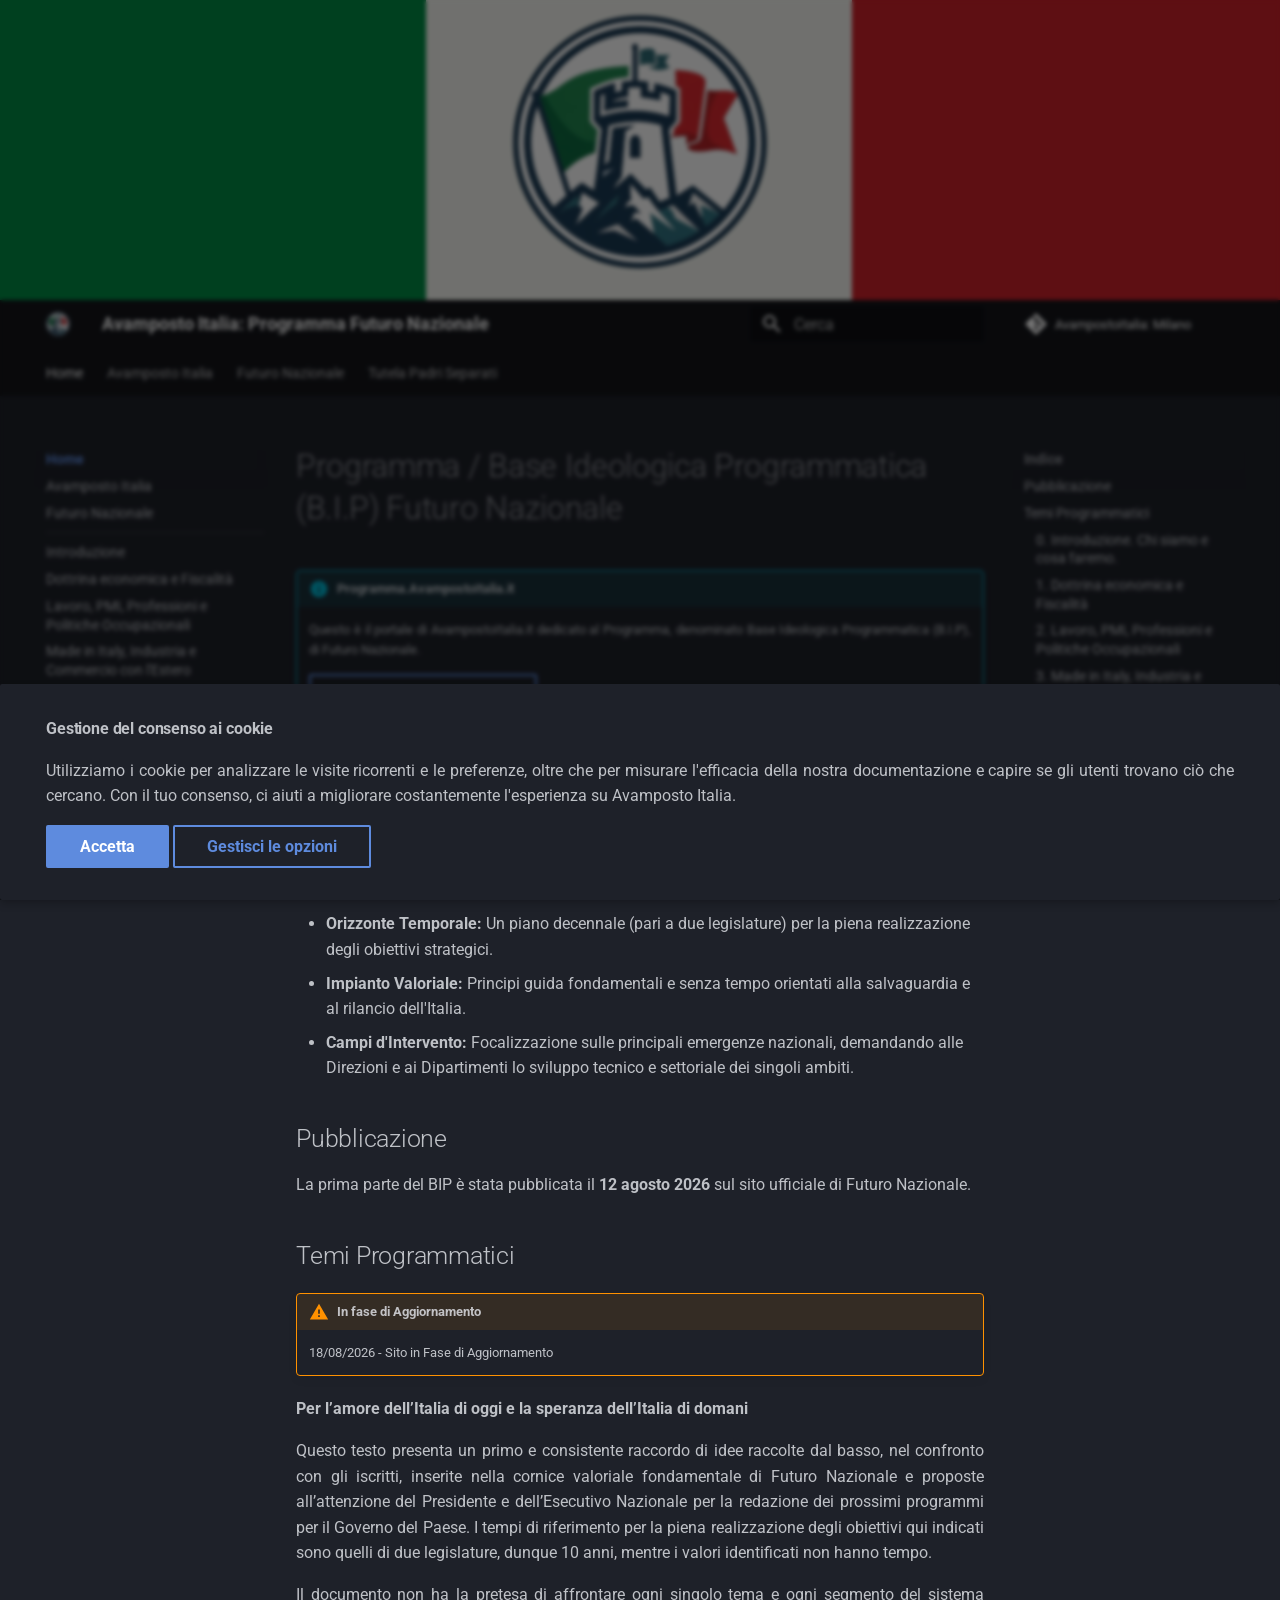
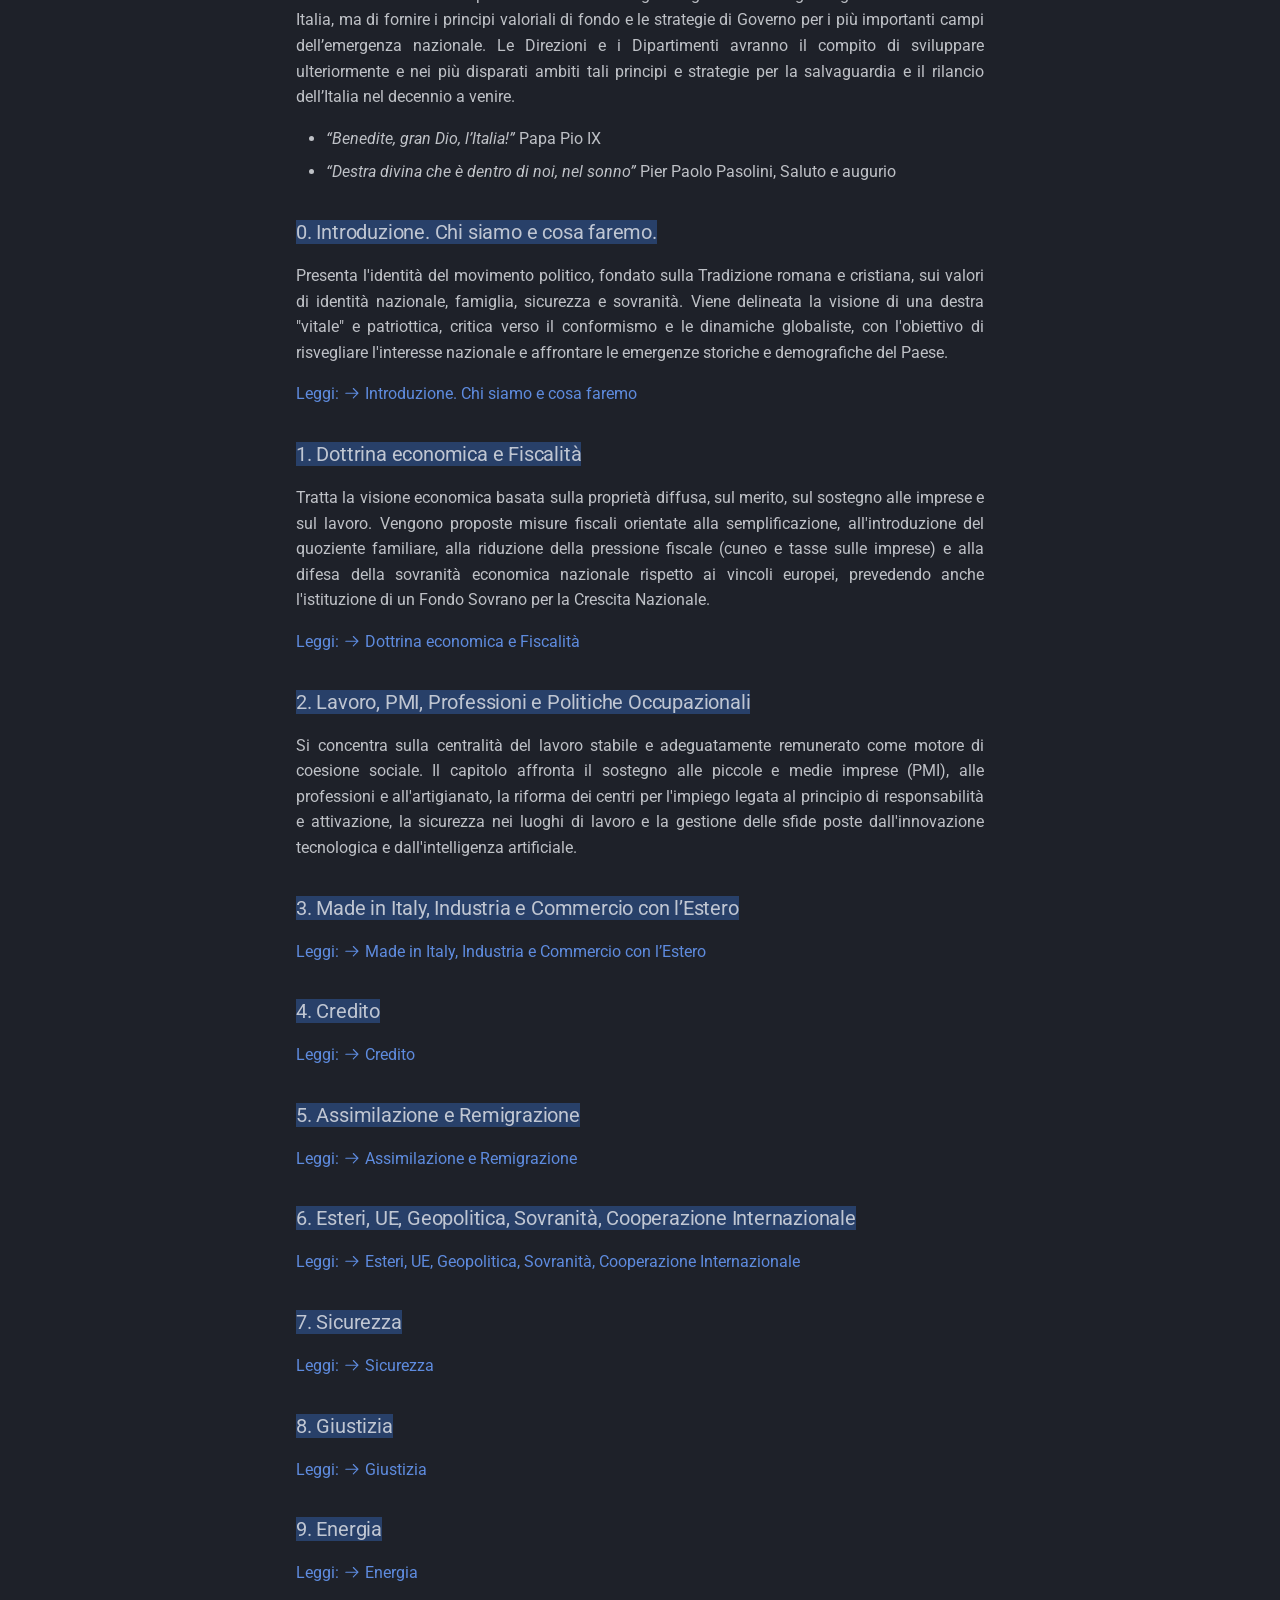
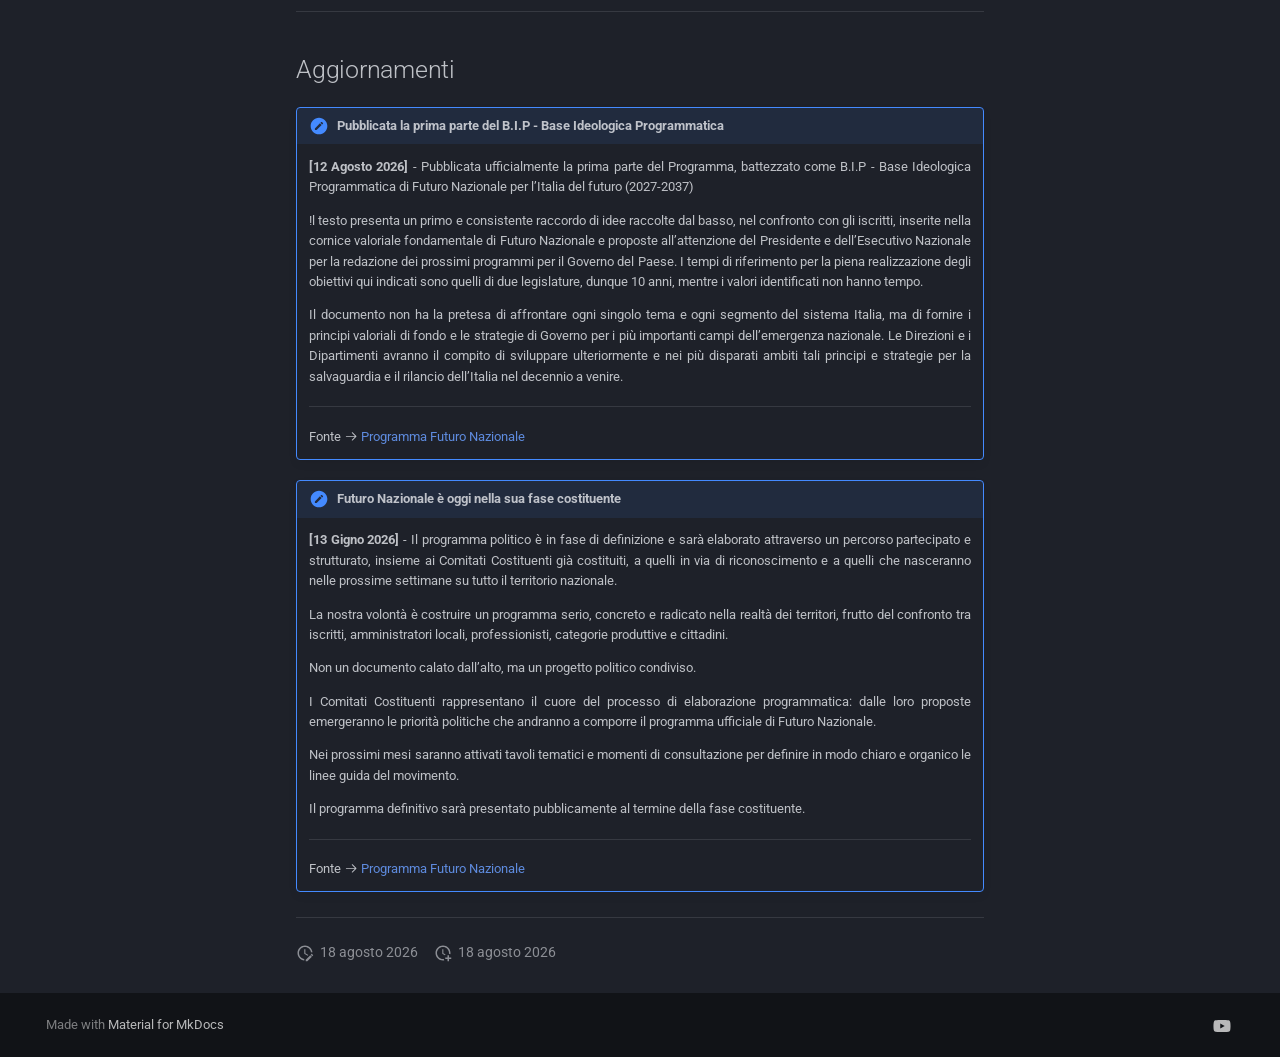
<file: index.html>
<!doctype html>
<html lang="it" class="no-js">
  <head>
    
      <meta charset="utf-8">
      <meta name="viewport" content="width=device-width,initial-scale=1">
      
      
      
        <link rel="canonical" href="https://programma.avampostoitalia.it/">
      
      
      
        <link rel="next" href="Introduzione/">
      
      
        
      
      
      <link rel="icon" href="assets/android-chrome-192x192.png">
      <meta name="generator" content="mkdocs-1.6.1, mkdocs-material-9.7.7">
    
    
      
        <title>Programma / Base Ideologica Programmatica (B.I.P) Futuro Nazionale - Avamposto Italia: Programma Futuro Nazionale</title>
      
    
    
      <link rel="stylesheet" href="assets/stylesheets/main.ec1eaa64.min.css">
      
        
        <link rel="stylesheet" href="assets/stylesheets/palette.ab4e12ef.min.css">
      
      


    
    
      
    
    
      
        
        
        <link rel="preconnect" href="https://fonts.gstatic.com" crossorigin>
        <link rel="stylesheet" href="https://fonts.googleapis.com/css?family=Roboto:300,300i,400,400i,700,700i%7CRoboto+Mono:400,400i,700,700i&display=fallback">
        <style>:root{--md-text-font:"Roboto";--md-code-font:"Roboto Mono"}</style>
      
    
    
      <link rel="stylesheet" href="stylesheets/extra.css">
    
    <script>__md_scope=new URL(".",location),__md_hash=e=>[...e].reduce(((e,_)=>(e<<5)-e+_.charCodeAt(0)),0),__md_get=(e,_=localStorage,t=__md_scope)=>JSON.parse(_.getItem(t.pathname+"."+e)),__md_set=(e,_,t=localStorage,a=__md_scope)=>{try{t.setItem(a.pathname+"."+e,JSON.stringify(_))}catch(e){}}</script>
    
      
  


  
  

<script id="__analytics">function __md_analytics(){function e(){dataLayer.push(arguments)}window.dataLayer=window.dataLayer||[],e("js",new Date),e("config","G-2V5ZJRQJ5G"),document.addEventListener("DOMContentLoaded",(function(){document.forms.search&&document.forms.search.query.addEventListener("blur",(function(){this.value&&e("event","search",{search_term:this.value})}));document$.subscribe((function(){var t=document.forms.feedback;if(void 0!==t)for(var a of t.querySelectorAll("[type=submit]"))a.addEventListener("click",(function(a){a.preventDefault();var n=document.location.pathname,d=this.getAttribute("data-md-value");e("event","feedback",{page:n,data:d}),t.firstElementChild.disabled=!0;var r=t.querySelector(".md-feedback__note [data-md-value='"+d+"']");r&&(r.hidden=!1)})),t.hidden=!1})),location$.subscribe((function(t){e("config","G-2V5ZJRQJ5G",{page_path:t.pathname})}))}));var t=document.createElement("script");t.async=!0,t.src="https://www.googletagmanager.com/gtag/js?id=G-2V5ZJRQJ5G",document.getElementById("__analytics").insertAdjacentElement("afterEnd",t)}</script>
  
    <script>if("undefined"!=typeof __md_analytics){var consent=__md_get("__consent");consent&&consent.analytics&&__md_analytics()}</script>
  

    
    
  
<meta property="og:type" content="website" />
<meta property="og:title" content="Programma / Base Ideologica Programmatica (B.I.P) Futuro Nazionale - Avamposto Italia: Programma Futuro Nazionale" />
<meta property="og:image" content="https://programma.avampostoitalia.it/assets/images/social/index.png" />
<meta property="og:image:type" content="image/png" />
<meta property="og:image:width" content="1200" />
<meta property="og:image:height" content="630" />
<meta property="og:url" content="https://programma.avampostoitalia.it/" />
<meta property="twitter:card" content="summary_large_image" />
<meta property="twitter:title" content="Programma / Base Ideologica Programmatica (B.I.P) Futuro Nazionale - Avamposto Italia: Programma Futuro Nazionale" />
<meta property="twitter:image" content="https://programma.avampostoitalia.it/assets/images/social/index.png" />
</head>
  
  
    
    
    
    
    
    <body dir="ltr" data-md-color-scheme="slate" data-md-color-primary="black" data-md-color-accent="indigo">
  
    
    <input class="md-toggle" data-md-toggle="drawer" type="checkbox" id="__drawer" autocomplete="off">
    <input class="md-toggle" data-md-toggle="search" type="checkbox" id="__search" autocomplete="off">
    <label class="md-overlay" for="__drawer"></label>
    <div data-md-component="skip">
      
        
        <a href="#programma-base-ideologica-programmatica-bip-futuro-nazionale" class="md-skip">
          Vai al contenuto
        </a>
      
    </div>
    <div data-md-component="announce">
      
        <aside class="md-banner">
          <div class="md-banner__inner md-grid md-typeset">
            
            
    <div align="center">
        <img src="/assets/logo.png">    
    </div>
            

          </div>
          
        </aside>
      
    </div>
    
    
      

<header class="md-header" data-md-component="header">
  <nav class="md-header__inner md-grid" aria-label="Intestazione">
    <a href="." title="Avamposto Italia: Programma Futuro Nazionale" class="md-header__button md-logo" aria-label="Avamposto Italia: Programma Futuro Nazionale" data-md-component="logo">
      
  <img src="assets/logo.png" alt="logo">

    </a>
    <label class="md-header__button md-icon" for="__drawer">
      
      <svg xmlns="http://www.w3.org/2000/svg" viewBox="0 0 24 24"><path d="M3 6h18v2H3zm0 5h18v2H3zm0 5h18v2H3z"/></svg>
    </label>
    <div class="md-header__title" data-md-component="header-title">
      <div class="md-header__ellipsis">
        <div class="md-header__topic">
          <span class="md-ellipsis">
            Avamposto Italia: Programma Futuro Nazionale
          </span>
        </div>
        <div class="md-header__topic" data-md-component="header-topic">
          <span class="md-ellipsis">
            
              Programma / Base Ideologica Programmatica (B.I.P) Futuro Nazionale
            
          </span>
        </div>
      </div>
    </div>
    
      
    
    
    
    
      
      
        <label class="md-header__button md-icon" for="__search">
          
          <svg xmlns="http://www.w3.org/2000/svg" viewBox="0 0 24 24"><path d="M9.5 3A6.5 6.5 0 0 1 16 9.5c0 1.61-.59 3.09-1.56 4.23l.27.27h.79l5 5-1.5 1.5-5-5v-.79l-.27-.27A6.52 6.52 0 0 1 9.5 16 6.5 6.5 0 0 1 3 9.5 6.5 6.5 0 0 1 9.5 3m0 2C7 5 5 7 5 9.5S7 14 9.5 14 14 12 14 9.5 12 5 9.5 5"/></svg>
        </label>
        <div class="md-search" data-md-component="search" role="dialog">
  <label class="md-search__overlay" for="__search"></label>
  <div class="md-search__inner" role="search">
    <form class="md-search__form" name="search">
      <input type="text" class="md-search__input" name="query" aria-label="Cerca" placeholder="Cerca" autocapitalize="off" autocorrect="off" autocomplete="off" spellcheck="false" data-md-component="search-query" required>
      <label class="md-search__icon md-icon" for="__search">
        
        <svg xmlns="http://www.w3.org/2000/svg" viewBox="0 0 24 24"><path d="M9.5 3A6.5 6.5 0 0 1 16 9.5c0 1.61-.59 3.09-1.56 4.23l.27.27h.79l5 5-1.5 1.5-5-5v-.79l-.27-.27A6.52 6.52 0 0 1 9.5 16 6.5 6.5 0 0 1 3 9.5 6.5 6.5 0 0 1 9.5 3m0 2C7 5 5 7 5 9.5S7 14 9.5 14 14 12 14 9.5 12 5 9.5 5"/></svg>
        
        <svg xmlns="http://www.w3.org/2000/svg" viewBox="0 0 24 24"><path d="M20 11v2H8l5.5 5.5-1.42 1.42L4.16 12l7.92-7.92L13.5 5.5 8 11z"/></svg>
      </label>
      <nav class="md-search__options" aria-label="Cerca">
        
        <button type="reset" class="md-search__icon md-icon" title="Cancella" aria-label="Cancella" tabindex="-1">
          
          <svg xmlns="http://www.w3.org/2000/svg" viewBox="0 0 24 24"><path d="M19 6.41 17.59 5 12 10.59 6.41 5 5 6.41 10.59 12 5 17.59 6.41 19 12 13.41 17.59 19 19 17.59 13.41 12z"/></svg>
        </button>
      </nav>
      
    </form>
    <div class="md-search__output">
      <div class="md-search__scrollwrap" tabindex="0" data-md-scrollfix>
        <div class="md-search-result" data-md-component="search-result">
          <div class="md-search-result__meta">
            Inizializza la ricerca
          </div>
          <ol class="md-search-result__list" role="presentation"></ol>
        </div>
      </div>
    </div>
  </div>
</div>
      
    
    
      <div class="md-header__source">
        <a href="https://github.com/AvampostoItalia/Programma" title="Apri repository" class="md-source" data-md-component="source">
  <div class="md-source__icon md-icon">
    
    <svg xmlns="http://www.w3.org/2000/svg" viewBox="0 0 448 512"><!--! Font Awesome Free 7.1.0 by @fontawesome - https://fontawesome.com License - https://fontawesome.com/license/free (Icons: CC BY 4.0, Fonts: SIL OFL 1.1, Code: MIT License) Copyright 2025 Fonticons, Inc.--><path d="M439.6 236.1 244 40.5c-5.4-5.5-12.8-8.5-20.4-8.5s-15 3-20.4 8.4L162.5 81l51.5 51.5c27.1-9.1 52.7 16.8 43.4 43.7l49.7 49.7c34.2-11.8 61.2 31 35.5 56.7-26.5 26.5-70.2-2.9-56-37.3L240.3 199v121.9c25.3 12.5 22.3 41.8 9.1 55-6.4 6.4-15.2 10.1-24.3 10.1s-17.8-3.6-24.3-10.1c-17.6-17.6-11.1-46.9 11.2-56v-123c-20.8-8.5-24.6-30.7-18.6-45L142.6 101 8.5 235.1C3 240.6 0 247.9 0 255.5s3 15 8.5 20.4l195.6 195.7c5.4 5.4 12.7 8.4 20.4 8.4s15-3 20.4-8.4l194.7-194.7c5.4-5.4 8.4-12.8 8.4-20.4s-3-15-8.4-20.4"/></svg>
  </div>
  <div class="md-source__repository">
    AvampostoItalia: Milano
  </div>
</a>
      </div>
    
  </nav>
  
</header>
    
    <div class="md-container" data-md-component="container">
      
      
        
          
            
<nav class="md-tabs" aria-label="Tabs" data-md-component="tabs">
  <div class="md-grid">
    <ul class="md-tabs__list">
      
        
  
  
  
    
  
  
    
    
      <li class="md-tabs__item md-tabs__item--active">
        <a href="." class="md-tabs__link">
          
  
  
    
  
  Home

        </a>
      </li>
    
  

      
        
  
  
  
  
    <li class="md-tabs__item">
      <a href="https://www.avampostoitalia.it" class="md-tabs__link">
        
  
  
    
  
  Avamposto Italia

      </a>
    </li>
  

      
        
  
  
  
  
    <li class="md-tabs__item">
      <a href="https://www.avampostoitalia.it/FuturoNazionale/" class="md-tabs__link">
        
  
  
    
  
  Futuro Nazionale

      </a>
    </li>
  

      
        
  
  
  
  
    <li class="md-tabs__item">
      <a href="https://www.avampostoitalia.it/TutelaPadriSeparati/" class="md-tabs__link">
        
  
  
    
  
  Tutela Padri Separati

      </a>
    </li>
  

      
    </ul>
  </div>
</nav>
          
        
      
      <main class="md-main" data-md-component="main">
        <div class="md-main__inner md-grid">
          
            
              
              <div class="md-sidebar md-sidebar--primary" data-md-component="sidebar" data-md-type="navigation" >
                <div class="md-sidebar__scrollwrap">
                  <div class="md-sidebar__inner">
                    


  


<nav class="md-nav md-nav--primary md-nav--lifted" aria-label="Navigazione" data-md-level="0">
  <label class="md-nav__title" for="__drawer">
    <a href="." title="Avamposto Italia: Programma Futuro Nazionale" class="md-nav__button md-logo" aria-label="Avamposto Italia: Programma Futuro Nazionale" data-md-component="logo">
      
  <img src="assets/logo.png" alt="logo">

    </a>
    Avamposto Italia: Programma Futuro Nazionale
  </label>
  
    <div class="md-nav__source">
      <a href="https://github.com/AvampostoItalia/Programma" title="Apri repository" class="md-source" data-md-component="source">
  <div class="md-source__icon md-icon">
    
    <svg xmlns="http://www.w3.org/2000/svg" viewBox="0 0 448 512"><!--! Font Awesome Free 7.1.0 by @fontawesome - https://fontawesome.com License - https://fontawesome.com/license/free (Icons: CC BY 4.0, Fonts: SIL OFL 1.1, Code: MIT License) Copyright 2025 Fonticons, Inc.--><path d="M439.6 236.1 244 40.5c-5.4-5.5-12.8-8.5-20.4-8.5s-15 3-20.4 8.4L162.5 81l51.5 51.5c27.1-9.1 52.7 16.8 43.4 43.7l49.7 49.7c34.2-11.8 61.2 31 35.5 56.7-26.5 26.5-70.2-2.9-56-37.3L240.3 199v121.9c25.3 12.5 22.3 41.8 9.1 55-6.4 6.4-15.2 10.1-24.3 10.1s-17.8-3.6-24.3-10.1c-17.6-17.6-11.1-46.9 11.2-56v-123c-20.8-8.5-24.6-30.7-18.6-45L142.6 101 8.5 235.1C3 240.6 0 247.9 0 255.5s3 15 8.5 20.4l195.6 195.7c5.4 5.4 12.7 8.4 20.4 8.4s15-3 20.4-8.4l194.7-194.7c5.4-5.4 8.4-12.8 8.4-20.4s-3-15-8.4-20.4"/></svg>
  </div>
  <div class="md-source__repository">
    AvampostoItalia: Milano
  </div>
</a>
    </div>
  
  <ul class="md-nav__list" data-md-scrollfix>
    
      
      
  
  
    
  
  
  
    
    
      
        
          
        
      
        
      
        
      
        
      
        
      
        
      
        
      
        
      
        
      
        
      
        
      
        
      
        
      
        
      
        
      
    
    
    
      
        
        
      
      
    
    
      
    
    <li class="md-nav__item md-nav__item--active md-nav__item--section md-nav__item--nested">
      
        
        
        <input class="md-nav__toggle md-toggle " type="checkbox" id="__nav_1" checked>
        
          
          <div class="md-nav__link md-nav__container">
            <a href="." class="md-nav__link md-nav__link--active">
              
  
  
  <span class="md-ellipsis">
    
  
    Home
  

    
  </span>
  
  

            </a>
            
              
              <label class="md-nav__link md-nav__link--active" for="__nav_1" id="__nav_1_label" tabindex="">
                <span class="md-nav__icon md-icon"></span>
              </label>
            
          </div>
        
        <nav class="md-nav" data-md-level="1" aria-labelledby="__nav_1_label" aria-expanded="true">
          <label class="md-nav__title" for="__nav_1">
            <span class="md-nav__icon md-icon"></span>
            
  
    Home
  

          </label>
          <ul class="md-nav__list" data-md-scrollfix>
            
              
            
              
                
  
  
  
  
    <li class="md-nav__item">
      <a href="https://www.avampostoitalia.it" class="md-nav__link">
        
  
  
  <span class="md-ellipsis">
    
  
    Avamposto Italia
  

    
  </span>
  
  

      </a>
    </li>
  

              
            
              
                
  
  
  
  
    <li class="md-nav__item">
      <a href="https://www.avampostoitalia.it/FuturoNazionale/" class="md-nav__link">
        
  
  
  <span class="md-ellipsis">
    
  
    Futuro Nazionale
  

    
  </span>
  
  

      </a>
    </li>
  

              
            
              
                
  
  
  
  
    <li class="md-nav__item">
      <a href="separator" class="md-nav__link">
        
  
  
  <span class="md-ellipsis">
    
  
    ---
  

    
  </span>
  
  

      </a>
    </li>
  

              
            
              
                
  
  
  
  
    <li class="md-nav__item">
      <a href="Introduzione/" class="md-nav__link">
        
  
  
  <span class="md-ellipsis">
    
  
    Introduzione
  

    
  </span>
  
  

      </a>
    </li>
  

              
            
              
                
  
  
  
  
    <li class="md-nav__item">
      <a href="Dottrina_economica_e_Fiscalita/" class="md-nav__link">
        
  
  
  <span class="md-ellipsis">
    
  
    Dottrina economica e Fiscalità
  

    
  </span>
  
  

      </a>
    </li>
  

              
            
              
                
  
  
  
  
    <li class="md-nav__item">
      <a href="Lavoro_PMI_Professioni_e_Politiche_Occupazionali/" class="md-nav__link">
        
  
  
  <span class="md-ellipsis">
    
  
    Lavoro, PMI, Professioni e Politiche Occupazionali
  

    
  </span>
  
  

      </a>
    </li>
  

              
            
              
                
  
  
  
  
    <li class="md-nav__item">
      <a href="Made_in_Italy_Industria_e_Commercio_con_Estero/" class="md-nav__link">
        
  
  
  <span class="md-ellipsis">
    
  
    Made in Italy, Industria e Commercio con l'Estero
  

    
  </span>
  
  

      </a>
    </li>
  

              
            
              
                
  
  
  
  
    <li class="md-nav__item">
      <a href="Credito/" class="md-nav__link">
        
  
  
  <span class="md-ellipsis">
    
  
    Credito
  

    
  </span>
  
  

      </a>
    </li>
  

              
            
              
                
  
  
  
  
    <li class="md-nav__item">
      <a href="Assimilazione_e_Remigrazione/" class="md-nav__link">
        
  
  
  <span class="md-ellipsis">
    
  
    Assimilazione e Remigrazione
  

    
  </span>
  
  

      </a>
    </li>
  

              
            
              
                
  
  
  
  
    <li class="md-nav__item">
      <a href="Esteri_UE_Geopolitica_Sovranit%C3%A0_Cooperazione_Internazionale/" class="md-nav__link">
        
  
  
  <span class="md-ellipsis">
    
  
    Esteri, UE, Geopolitica, Sovranità, Cooperazione Internazionale
  

    
  </span>
  
  

      </a>
    </li>
  

              
            
              
                
  
  
  
  
    <li class="md-nav__item">
      <a href="Sicurezza/" class="md-nav__link">
        
  
  
  <span class="md-ellipsis">
    
  
    Sicurezza
  

    
  </span>
  
  

      </a>
    </li>
  

              
            
              
                
  
  
  
  
    <li class="md-nav__item">
      <a href="Giustizia/" class="md-nav__link">
        
  
  
  <span class="md-ellipsis">
    
  
    Giustizia
  

    
  </span>
  
  

      </a>
    </li>
  

              
            
              
                
  
  
  
  
    <li class="md-nav__item">
      <a href="Energia/" class="md-nav__link">
        
  
  
  <span class="md-ellipsis">
    
  
    Energia
  

    
  </span>
  
  

      </a>
    </li>
  

              
            
              
                
  
  
  
  
    <li class="md-nav__item">
      <a href="separator" class="md-nav__link">
        
  
  
  <span class="md-ellipsis">
    
  
    ---
  

    
  </span>
  
  

      </a>
    </li>
  

              
            
          </ul>
        </nav>
      
    </li>
  

    
      
      
  
  
  
  
    <li class="md-nav__item">
      <a href="https://www.avampostoitalia.it" class="md-nav__link">
        
  
  
  <span class="md-ellipsis">
    
  
    Avamposto Italia
  

    
  </span>
  
  

      </a>
    </li>
  

    
      
      
  
  
  
  
    <li class="md-nav__item">
      <a href="https://www.avampostoitalia.it/FuturoNazionale/" class="md-nav__link">
        
  
  
  <span class="md-ellipsis">
    
  
    Futuro Nazionale
  

    
  </span>
  
  

      </a>
    </li>
  

    
      
      
  
  
  
  
    <li class="md-nav__item">
      <a href="https://www.avampostoitalia.it/TutelaPadriSeparati/" class="md-nav__link">
        
  
  
  <span class="md-ellipsis">
    
  
    Tutela Padri Separati
  

    
  </span>
  
  

      </a>
    </li>
  

    
  </ul>
</nav>
                  </div>
                </div>
              </div>
            
            
              
              <div class="md-sidebar md-sidebar--secondary" data-md-component="sidebar" data-md-type="toc" >
                <div class="md-sidebar__scrollwrap">
                  <div class="md-sidebar__inner">
                    

<nav class="md-nav md-nav--secondary" aria-label="Indice">
  
  
  
    
  
  
    <label class="md-nav__title" for="__toc">
      <span class="md-nav__icon md-icon"></span>
      Indice
    </label>
    <ul class="md-nav__list" data-md-component="toc" data-md-scrollfix>
      
        <li class="md-nav__item">
  <a href="#pubblicazione" class="md-nav__link">
    <span class="md-ellipsis">
      
        Pubblicazione
      
    </span>
  </a>
  
</li>
      
        <li class="md-nav__item">
  <a href="#temi-programmatici" class="md-nav__link">
    <span class="md-ellipsis">
      
        Temi Programmatici
      
    </span>
  </a>
  
    <nav class="md-nav" aria-label="Temi Programmatici">
      <ul class="md-nav__list">
        
          <li class="md-nav__item">
  <a href="#0-introduzione-chi-siamo-e-cosa-faremo" class="md-nav__link">
    <span class="md-ellipsis">
      
        0. Introduzione. Chi siamo e cosa faremo.
      
    </span>
  </a>
  
</li>
        
          <li class="md-nav__item">
  <a href="#1-dottrina-economica-e-fiscalita" class="md-nav__link">
    <span class="md-ellipsis">
      
        1. Dottrina economica e Fiscalità
      
    </span>
  </a>
  
</li>
        
          <li class="md-nav__item">
  <a href="#2-lavoro-pmi-professioni-e-politiche-occupazionali" class="md-nav__link">
    <span class="md-ellipsis">
      
        2. Lavoro, PMI, Professioni e Politiche Occupazionali
      
    </span>
  </a>
  
</li>
        
          <li class="md-nav__item">
  <a href="#3-made-in-italy-industria-e-commercio-con-lestero" class="md-nav__link">
    <span class="md-ellipsis">
      
        3. Made in Italy, Industria e Commercio con l’Estero
      
    </span>
  </a>
  
</li>
        
          <li class="md-nav__item">
  <a href="#4-credito" class="md-nav__link">
    <span class="md-ellipsis">
      
        4. Credito
      
    </span>
  </a>
  
</li>
        
          <li class="md-nav__item">
  <a href="#5-assimilazione-e-remigrazione" class="md-nav__link">
    <span class="md-ellipsis">
      
        5. Assimilazione e Remigrazione
      
    </span>
  </a>
  
</li>
        
          <li class="md-nav__item">
  <a href="#6-esteri-ue-geopolitica-sovranita-cooperazione-internazionale" class="md-nav__link">
    <span class="md-ellipsis">
      
        6. Esteri, UE, Geopolitica, Sovranità, Cooperazione Internazionale
      
    </span>
  </a>
  
</li>
        
          <li class="md-nav__item">
  <a href="#7-sicurezza" class="md-nav__link">
    <span class="md-ellipsis">
      
        7. Sicurezza
      
    </span>
  </a>
  
</li>
        
          <li class="md-nav__item">
  <a href="#8-giustizia" class="md-nav__link">
    <span class="md-ellipsis">
      
        8. Giustizia
      
    </span>
  </a>
  
</li>
        
          <li class="md-nav__item">
  <a href="#9-energia" class="md-nav__link">
    <span class="md-ellipsis">
      
        9. Energia
      
    </span>
  </a>
  
</li>
        
      </ul>
    </nav>
  
</li>
      
        <li class="md-nav__item">
  <a href="#aggiornamenti" class="md-nav__link">
    <span class="md-ellipsis">
      
        Aggiornamenti
      
    </span>
  </a>
  
</li>
      
    </ul>
  
</nav>
                  </div>
                </div>
              </div>
            
          
          
            <div class="md-content" data-md-component="content">
              
                




              
              <article class="md-content__inner md-typeset">
                
                  


  
  


<h1 id="programma-base-ideologica-programmatica-bip-futuro-nazionale">Programma / Base Ideologica Programmatica (B.I.P) Futuro Nazionale</h1>
<div class="admonition info">
<p class="admonition-title">Programma.AvampostoItalia.it</p>
<p>Questo è il portale di AvampostoItalia.it dedicato al Programma, denominato Base Ideologica Programmatica (B.I.P), di Futuro Nazionale.</p>
<p><a class="md-button" href="https://futuronazionale.it/programma/">Sito Ufficiale Futuro Nazionale</a></p>
</div>
<hr />
<p>Il <strong>B.I.P. (Base Ideologica e Programmatica)</strong> di <strong>Futuro Nazionale</strong> rappresenta un manifesto programmatico e strategico sviluppato attraverso il confronto con gli iscritti, destinato al Presidente e all'Esecutivo Nazionale come base per i futuri programmi di governo (2027-2037).</p>
<p>I punti chiave del documento sono:</p>
<ul>
<li><strong>Orizzonte Temporale:</strong> Un piano decennale (pari a due legislature) per la piena realizzazione degli obiettivi strategici.</li>
<li><strong>Impianto Valoriale:</strong> Principi guida fondamentali e senza tempo orientati alla salvaguardia e al rilancio dell'Italia.</li>
<li><strong>Campi d'Intervento:</strong> Focalizzazione sulle principali emergenze nazionali, demandando alle Direzioni e ai Dipartimenti lo sviluppo tecnico e settoriale dei singoli ambiti.</li>
</ul>
<h2 id="pubblicazione">Pubblicazione</h2>
<p>La prima parte del BIP è stata pubblicata il <strong>12 agosto 2026</strong> sul sito ufficiale di Futuro Nazionale. </p>
<h2 id="temi-programmatici">Temi Programmatici</h2>
<div class="admonition warning">
<p class="admonition-title">In fase di Aggiornamento</p>
<p>18/08/2026 - Sito in Fase di Aggiornamento</p>
</div>
<p><strong>Per l’amore dell’Italia di oggi e la speranza dell’Italia di domani</strong></p>
<p>Questo testo presenta un primo e consistente raccordo di idee raccolte dal basso, nel confronto con gli iscritti, inserite nella cornice valoriale fondamentale di Futuro Nazionale e proposte all’attenzione del Presidente e dell’Esecutivo Nazionale per la redazione dei prossimi programmi per il Governo del Paese. I tempi di riferimento per la piena realizzazione degli obiettivi qui indicati sono quelli di due legislature, dunque 10 anni, mentre i valori identificati non hanno tempo.</p>
<p>Il documento non ha la pretesa di affrontare ogni singolo tema e ogni segmento del sistema Italia, ma di fornire i principi valoriali di fondo e le strategie di Governo per i più importanti campi dell’emergenza nazionale. Le Direzioni e i Dipartimenti avranno il compito di sviluppare ulteriormente e nei più disparati ambiti tali principi e strategie per la salvaguardia e il rilancio dell’Italia nel decennio a venire.</p>
<ul>
<li><em>“Benedite, gran Dio, l’Italia!”</em> Papa Pio IX</li>
<li><em>“Destra divina che è dentro di noi, nel sonno”</em> Pier Paolo Pasolini, Saluto e augurio</li>
</ul>
<h3 id="0-introduzione-chi-siamo-e-cosa-faremo"><mark>0. Introduzione. Chi siamo e cosa faremo.</mark></h3>
<p>Presenta l'identità del movimento politico, fondato sulla Tradizione romana e cristiana, sui valori di identità nazionale, famiglia, sicurezza e sovranità. Viene delineata la visione di una destra "vitale" e patriottica, critica verso il conformismo e le dinamiche globaliste, con l'obiettivo di risvegliare l'interesse nazionale e affrontare le emergenze storiche e demografiche del Paese.</p>
<p><a href="Introduzione/">Leggi: <span class="twemoji"><svg xmlns="http://www.w3.org/2000/svg" viewBox="0 0 24 24"><path d="M13.22 19.03a.75.75 0 0 1 0-1.06L18.19 13H3.75a.75.75 0 0 1 0-1.5h14.44l-4.97-4.97a.749.749 0 0 1 .326-1.275.75.75 0 0 1 .734.215l6.25 6.25a.75.75 0 0 1 0 1.06l-6.25 6.25a.75.75 0 0 1-1.06 0"/></svg></span>  Introduzione. Chi siamo e cosa faremo</a></p>
<h3 id="1-dottrina-economica-e-fiscalita"><mark>1. Dottrina economica e Fiscalità</mark></h3>
<p>Tratta la visione economica basata sulla proprietà diffusa, sul merito, sul sostegno alle imprese e sul lavoro. Vengono proposte misure fiscali orientate alla semplificazione, all'introduzione del quoziente familiare, alla riduzione della pressione fiscale (cuneo e tasse sulle imprese) e alla difesa della sovranità economica nazionale rispetto ai vincoli europei, prevedendo anche l'istituzione di un Fondo Sovrano per la Crescita Nazionale.</p>
<p><a href="Dottrina_economica_e_Fiscalita/"> Leggi: <span class="twemoji"><svg xmlns="http://www.w3.org/2000/svg" viewBox="0 0 24 24"><path d="M13.22 19.03a.75.75 0 0 1 0-1.06L18.19 13H3.75a.75.75 0 0 1 0-1.5h14.44l-4.97-4.97a.749.749 0 0 1 .326-1.275.75.75 0 0 1 .734.215l6.25 6.25a.75.75 0 0 1 0 1.06l-6.25 6.25a.75.75 0 0 1-1.06 0"/></svg></span> Dottrina economica e Fiscalità</a></p>
<h3 id="2-lavoro-pmi-professioni-e-politiche-occupazionali"><mark>2. Lavoro, PMI, Professioni e Politiche Occupazionali</mark></h3>
<p>Si concentra sulla centralità del lavoro stabile e adeguatamente remunerato come motore di coesione sociale. Il capitolo affronta il sostegno alle piccole e medie imprese (PMI), alle professioni e all'artigianato, la riforma dei centri per l'impiego legata al principio di responsabilità e attivazione, la sicurezza nei luoghi di lavoro e la gestione delle sfide poste dall'innovazione tecnologica e dall'intelligenza artificiale.</p>
<h3 id="3-made-in-italy-industria-e-commercio-con-lestero"><mark>3. Made in Italy, Industria e Commercio con l’Estero</mark></h3>
<p><a href="Made_in_Italy_Industria_e_Commercio_con_Estero/"> Leggi: <span class="twemoji"><svg xmlns="http://www.w3.org/2000/svg" viewBox="0 0 24 24"><path d="M13.22 19.03a.75.75 0 0 1 0-1.06L18.19 13H3.75a.75.75 0 0 1 0-1.5h14.44l-4.97-4.97a.749.749 0 0 1 .326-1.275.75.75 0 0 1 .734.215l6.25 6.25a.75.75 0 0 1 0 1.06l-6.25 6.25a.75.75 0 0 1-1.06 0"/></svg></span> Made in Italy, Industria e Commercio con l’Estero</a></p>
<h3 id="4-credito"><mark>4. Credito</mark></h3>
<p><a href="Credito/"> Leggi: <span class="twemoji"><svg xmlns="http://www.w3.org/2000/svg" viewBox="0 0 24 24"><path d="M13.22 19.03a.75.75 0 0 1 0-1.06L18.19 13H3.75a.75.75 0 0 1 0-1.5h14.44l-4.97-4.97a.749.749 0 0 1 .326-1.275.75.75 0 0 1 .734.215l6.25 6.25a.75.75 0 0 1 0 1.06l-6.25 6.25a.75.75 0 0 1-1.06 0"/></svg></span> Credito</a></p>
<h3 id="5-assimilazione-e-remigrazione"><mark>5. Assimilazione e Remigrazione</mark></h3>
<p><a href="Assimilazione_e_Remigrazione/"> Leggi: <span class="twemoji"><svg xmlns="http://www.w3.org/2000/svg" viewBox="0 0 24 24"><path d="M13.22 19.03a.75.75 0 0 1 0-1.06L18.19 13H3.75a.75.75 0 0 1 0-1.5h14.44l-4.97-4.97a.749.749 0 0 1 .326-1.275.75.75 0 0 1 .734.215l6.25 6.25a.75.75 0 0 1 0 1.06l-6.25 6.25a.75.75 0 0 1-1.06 0"/></svg></span> Assimilazione e Remigrazione</a></p>
<h3 id="6-esteri-ue-geopolitica-sovranita-cooperazione-internazionale"><mark>6. Esteri, UE, Geopolitica, Sovranità, Cooperazione Internazionale</mark></h3>
<p><a href="Esteri_UE_Geopolitica_Sovranit%C3%A0_Cooperazione_Internazionale/"> Leggi: <span class="twemoji"><svg xmlns="http://www.w3.org/2000/svg" viewBox="0 0 24 24"><path d="M13.22 19.03a.75.75 0 0 1 0-1.06L18.19 13H3.75a.75.75 0 0 1 0-1.5h14.44l-4.97-4.97a.749.749 0 0 1 .326-1.275.75.75 0 0 1 .734.215l6.25 6.25a.75.75 0 0 1 0 1.06l-6.25 6.25a.75.75 0 0 1-1.06 0"/></svg></span> Esteri, UE, Geopolitica, Sovranità, Cooperazione Internazionale</a></p>
<h3 id="7-sicurezza"><mark>7. Sicurezza</mark></h3>
<p><a href="Sicurezza/"> Leggi: <span class="twemoji"><svg xmlns="http://www.w3.org/2000/svg" viewBox="0 0 24 24"><path d="M13.22 19.03a.75.75 0 0 1 0-1.06L18.19 13H3.75a.75.75 0 0 1 0-1.5h14.44l-4.97-4.97a.749.749 0 0 1 .326-1.275.75.75 0 0 1 .734.215l6.25 6.25a.75.75 0 0 1 0 1.06l-6.25 6.25a.75.75 0 0 1-1.06 0"/></svg></span> Sicurezza</a></p>
<h3 id="8-giustizia"><mark>8. Giustizia</mark></h3>
<p><a href="Giustizia/"> Leggi: <span class="twemoji"><svg xmlns="http://www.w3.org/2000/svg" viewBox="0 0 24 24"><path d="M13.22 19.03a.75.75 0 0 1 0-1.06L18.19 13H3.75a.75.75 0 0 1 0-1.5h14.44l-4.97-4.97a.749.749 0 0 1 .326-1.275.75.75 0 0 1 .734.215l6.25 6.25a.75.75 0 0 1 0 1.06l-6.25 6.25a.75.75 0 0 1-1.06 0"/></svg></span> Giustizia</a></p>
<h3 id="9-energia"><mark>9. Energia</mark></h3>
<p><a href="Energia/"> Leggi: <span class="twemoji"><svg xmlns="http://www.w3.org/2000/svg" viewBox="0 0 24 24"><path d="M13.22 19.03a.75.75 0 0 1 0-1.06L18.19 13H3.75a.75.75 0 0 1 0-1.5h14.44l-4.97-4.97a.749.749 0 0 1 .326-1.275.75.75 0 0 1 .734.215l6.25 6.25a.75.75 0 0 1 0 1.06l-6.25 6.25a.75.75 0 0 1-1.06 0"/></svg></span> Energia</a></p>
<hr />
<h2 id="aggiornamenti">Aggiornamenti</h2>
<div class="admonition note">
<p class="admonition-title">Pubblicata la prima parte del B.I.P - Base Ideologica Programmatica</p>
<p><strong>[12 Agosto 2026]</strong> - Pubblicata ufficialmente la prima parte del Programma, battezzato come B.I.P - Base Ideologica Programmatica di Futuro Nazionale per l’Italia del futuro (2027-2037)</p>
<p>!l testo presenta un primo e consistente raccordo di idee raccolte dal basso, nel confronto con gli iscritti, inserite nella cornice valoriale fondamentale di Futuro Nazionale e proposte all’attenzione del Presidente e dell’Esecutivo Nazionale per la redazione dei prossimi programmi per il Governo del Paese. I tempi di riferimento per la piena realizzazione degli obiettivi qui indicati sono quelli di due legislature, dunque 10 anni, mentre i valori identificati non hanno tempo.</p>
<p>Il documento non ha la pretesa di affrontare ogni singolo tema e ogni segmento del sistema Italia, ma di fornire i principi valoriali di fondo e le strategie di Governo per i più importanti campi dell’emergenza nazionale. Le Direzioni e i Dipartimenti avranno il compito di sviluppare ulteriormente e nei più disparati ambiti tali principi e strategie per la salvaguardia e il rilancio dell’Italia nel decennio a venire. </p>
<hr />
<p>Fonte <span class="twemoji"><svg xmlns="http://www.w3.org/2000/svg" viewBox="0 0 24 24"><path d="M13.22 19.03a.75.75 0 0 1 0-1.06L18.19 13H3.75a.75.75 0 0 1 0-1.5h14.44l-4.97-4.97a.749.749 0 0 1 .326-1.275.75.75 0 0 1 .734.215l6.25 6.25a.75.75 0 0 1 0 1.06l-6.25 6.25a.75.75 0 0 1-1.06 0"/></svg></span> <a href="https://futuronazionale.it/programma/">Programma Futuro Nazionale</a></p>
</div>
<div class="admonition note">
<p class="admonition-title">Futuro Nazionale è oggi nella sua fase costituente</p>
<p><strong>[13 Gigno 2026]</strong> - Il programma politico è in fase di definizione e sarà elaborato attraverso un percorso partecipato e strutturato, insieme ai Comitati Costituenti già costituiti, a quelli in via di riconoscimento e a quelli che nasceranno nelle prossime settimane su tutto il territorio nazionale.</p>
<p>La nostra volontà è costruire un programma serio, concreto e radicato nella realtà dei territori, frutto del confronto tra iscritti, amministratori locali, professionisti, categorie produttive e cittadini.</p>
<p>Non un documento calato dall’alto, ma un progetto politico condiviso.</p>
<p>I Comitati Costituenti rappresentano il cuore del processo di elaborazione programmatica: dalle loro proposte emergeranno le priorità politiche che andranno a comporre il programma ufficiale di Futuro Nazionale.</p>
<p>Nei prossimi mesi saranno attivati tavoli tematici e momenti di consultazione per definire in modo chiaro e organico le linee guida del movimento.</p>
<p>Il programma definitivo sarà presentato pubblicamente al termine della fase costituente.</p>
<hr />
<p>Fonte <span class="twemoji"><svg xmlns="http://www.w3.org/2000/svg" viewBox="0 0 24 24"><path d="M13.22 19.03a.75.75 0 0 1 0-1.06L18.19 13H3.75a.75.75 0 0 1 0-1.5h14.44l-4.97-4.97a.749.749 0 0 1 .326-1.275.75.75 0 0 1 .734.215l6.25 6.25a.75.75 0 0 1 0 1.06l-6.25 6.25a.75.75 0 0 1-1.06 0"/></svg></span> <a href="https://futuronazionale.it/programma/">Programma Futuro Nazionale</a></p>
</div>
<hr />







  
    
  
  
    
  


  <aside class="md-source-file">
    
      
  <span class="md-source-file__fact">
    <span class="md-icon" title="Ultimo aggiornamento">
      <svg xmlns="http://www.w3.org/2000/svg" viewBox="0 0 24 24"><path d="M21 13.1c-.1 0-.3.1-.4.2l-1 1 2.1 2.1 1-1c.2-.2.2-.6 0-.8l-1.3-1.3c-.1-.1-.2-.2-.4-.2m-1.9 1.8-6.1 6V23h2.1l6.1-6.1zM12.5 7v5.2l4 2.4-1 1L11 13V7zM11 21.9c-5.1-.5-9-4.8-9-9.9C2 6.5 6.5 2 12 2c5.3 0 9.6 4.1 10 9.3-.3-.1-.6-.2-1-.2s-.7.1-1 .2C19.6 7.2 16.2 4 12 4c-4.4 0-8 3.6-8 8 0 4.1 3.1 7.5 7.1 7.9l-.1.2z"/></svg>
    </span>
    <span class="git-revision-date-localized-plugin git-revision-date-localized-plugin-date" title="18 agosto 2026 10:53:19 UTC">18 agosto 2026</span>
  </span>

    
    
      
  <span class="md-source-file__fact">
    <span class="md-icon" title="Creata">
      <svg xmlns="http://www.w3.org/2000/svg" viewBox="0 0 24 24"><path d="M14.47 15.08 11 13V7h1.5v5.25l3.08 1.83c-.41.28-.79.62-1.11 1m-1.39 4.84c-.36.05-.71.08-1.08.08-4.42 0-8-3.58-8-8s3.58-8 8-8 8 3.58 8 8c0 .37-.03.72-.08 1.08.69.1 1.33.32 1.92.64.1-.56.16-1.13.16-1.72 0-5.5-4.5-10-10-10S2 6.5 2 12s4.47 10 10 10c.59 0 1.16-.06 1.72-.16-.32-.59-.54-1.23-.64-1.92M18 15v3h-3v2h3v3h2v-3h3v-2h-3v-3z"/></svg>
    </span>
    <span class="git-revision-date-localized-plugin git-revision-date-localized-plugin-date" title="18 agosto 2026 05:31:56 UTC">18 agosto 2026</span>
  </span>

    
    
    
  </aside>


  




                
              </article>
            </div>
          
          
<script>var target=document.getElementById(location.hash.slice(1));target&&target.name&&(target.checked=target.name.startsWith("__tabbed_"))</script>
        </div>
        
      </main>
      
        <footer class="md-footer">
  
  <div class="md-footer-meta md-typeset">
    <div class="md-footer-meta__inner md-grid">
      <div class="md-copyright">
  
  
    Made with
    <a href="https://squidfunk.github.io/mkdocs-material/" target="_blank" rel="noopener">
      Material for MkDocs
    </a>
  
</div>
      
        
<div class="md-social">
  
    
    
    
    
      
      
    
    <a href="https://youtube.com/@AvampostoItalia" target="_blank" rel="noopener" title="youtube.com" class="md-social__link">
      <svg xmlns="http://www.w3.org/2000/svg" viewBox="0 0 576 512"><!--! Font Awesome Free 7.1.0 by @fontawesome - https://fontawesome.com License - https://fontawesome.com/license/free (Icons: CC BY 4.0, Fonts: SIL OFL 1.1, Code: MIT License) Copyright 2025 Fonticons, Inc.--><path d="M549.7 124.1c-6.2-23.7-24.8-42.3-48.3-48.6C458.9 64 288.1 64 288.1 64S117.3 64 74.7 75.5c-23.5 6.3-42 24.9-48.3 48.6C15 167 15 256.4 15 256.4s0 89.4 11.4 132.3c6.3 23.6 24.8 41.5 48.3 47.8C117.3 448 288.1 448 288.1 448s170.8 0 213.4-11.5c23.5-6.3 42-24.2 48.3-47.8 11.4-42.9 11.4-132.3 11.4-132.3s0-89.4-11.4-132.3zM232.2 337.6V175.2l142.7 81.2z"/></svg>
    </a>
  
</div>
      
    </div>
  </div>
</footer>
      
    </div>
    <div class="md-dialog" data-md-component="dialog">
      <div class="md-dialog__inner md-typeset"></div>
    </div>
    
    
      <div class="md-consent" data-md-component="consent" id="__consent" hidden>
        <div class="md-consent__overlay"></div>
        <aside class="md-consent__inner">
          <form class="md-consent__form md-grid md-typeset" name="consent">
            


  


<h4>Gestione del consenso ai cookie</h4>
<p>Utilizziamo i cookie per analizzare le visite ricorrenti e le preferenze, oltre che per misurare l'efficacia della nostra documentazione e capire se gli utenti trovano ciò che cercano. Con il tuo consenso, ci aiuti a  migliorare costantemente l'esperienza su Avamposto Italia.</p>
<input class="md-toggle" type="checkbox" id="__settings" >
<div class="md-consent__settings">
  <ul class="task-list">
    
    
    
    
      
        
  
  
    
    
      
    
  
  <li class="task-list-item">
    <label class="task-list-control">
      <input type="checkbox" name="analytics" checked>
      <span class="task-list-indicator"></span>
      Google Analytics (Default)
    </label>
  </li>

      
    
      
        
  
  
    
    
      
    
  
  <li class="task-list-item">
    <label class="task-list-control">
      <input type="checkbox" name="github" checked>
      <span class="task-list-indicator"></span>
      GitHub (Default)
    </label>
  </li>

      
    
  </ul>
</div>
<div class="md-consent__controls">
  
    
      <button class="md-button md-button--primary">Accetta</button>
    
    
    
  
    
    
    
      <label class="md-button" for="__settings">Gestisci le opzioni</label>
    
  
</div>
          </form>
        </aside>
      </div>
      <script>var consent=__md_get("__consent");if(consent)for(var input of document.forms.consent.elements)input.name&&(input.checked=consent[input.name]||!1);else"file:"!==location.protocol&&setTimeout((function(){document.querySelector("[data-md-component=consent]").hidden=!1}),250);var form=document.forms.consent;for(var action of["submit","reset"])form.addEventListener(action,(function(e){if(e.preventDefault(),"reset"===e.type)for(var n of document.forms.consent.elements)n.name&&(n.checked=!1);__md_set("__consent",Object.fromEntries(Array.from(new FormData(form).keys()).map((function(e){return[e,!0]})))),location.hash="",location.reload()}))</script>
    
    
      
      
      <script id="__config" type="application/json">{"annotate": null, "base": ".", "features": ["navigation.tabs", "navigation.instant", "navigation.path", "navigation.indexes", "navigation.prune", "navigation.tracking"], "search": "assets/javascripts/workers/search.2c215733.min.js", "tags": null, "translations": {"clipboard.copied": "Copiato", "clipboard.copy": "Copia", "search.result.more.one": "1 altro in questa pagina", "search.result.more.other": "# altri in questa pagina", "search.result.none": "Nessun documento trovato", "search.result.one": "1 documento trovato", "search.result.other": "# documenti trovati", "search.result.placeholder": "Scrivi per iniziare a cercare", "search.result.term.missing": "Non presente", "select.version": "Seleziona la versione"}, "version": null}</script>
    
    
      <script src="assets/javascripts/bundle.d7400e89.min.js"></script>
      
    
  </body>
</html>
</file>
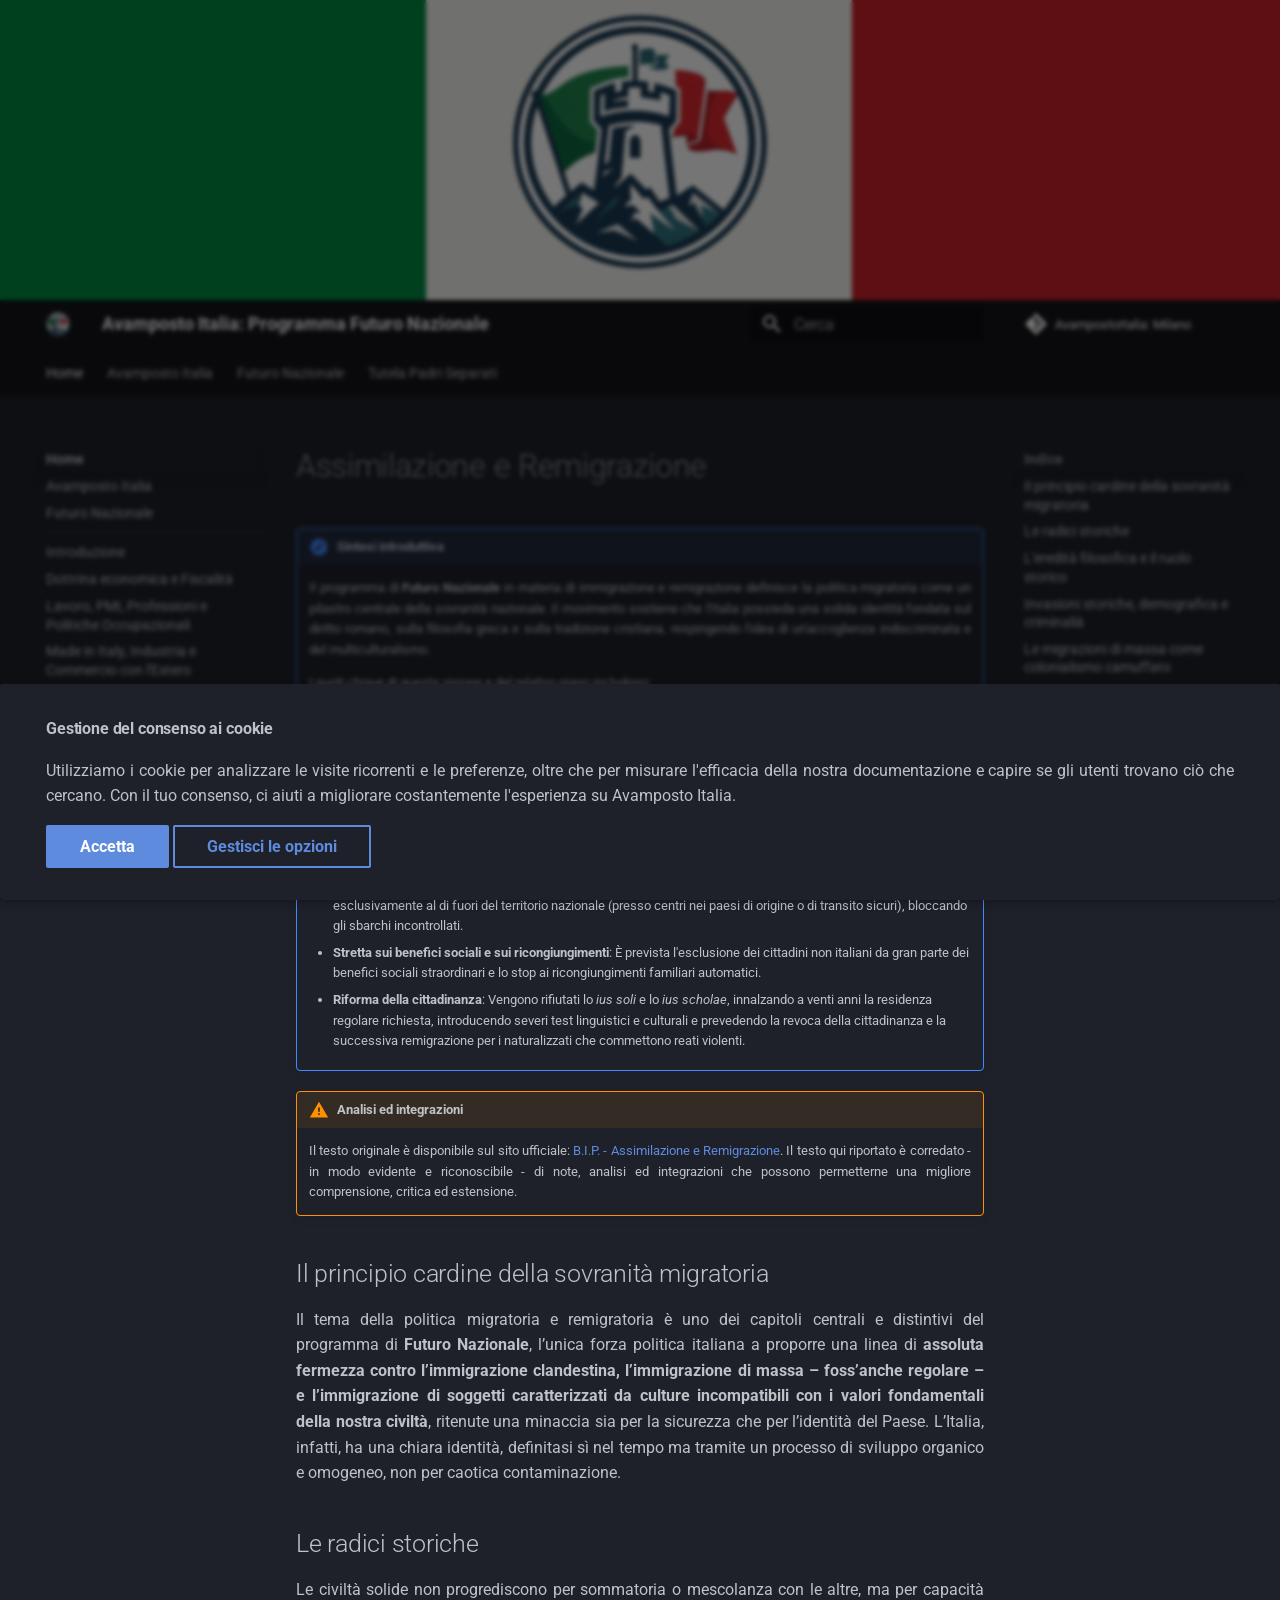
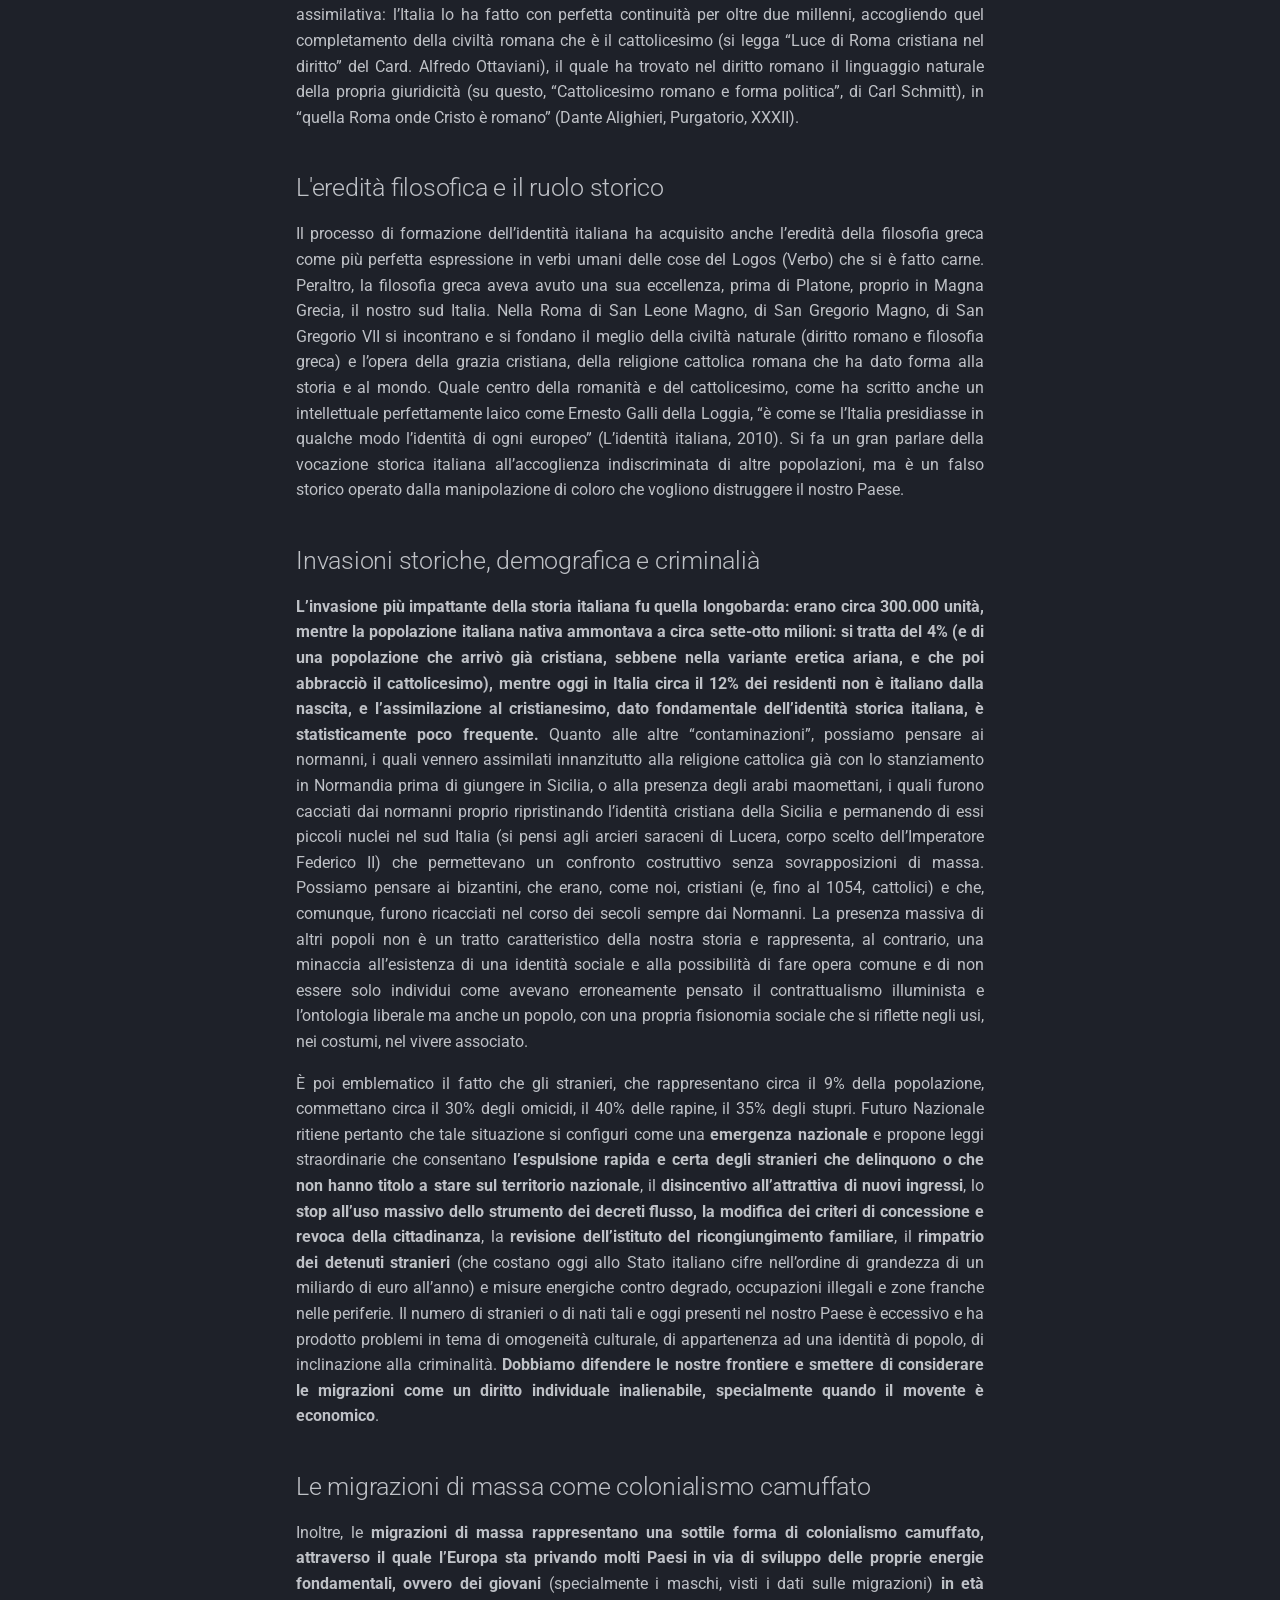
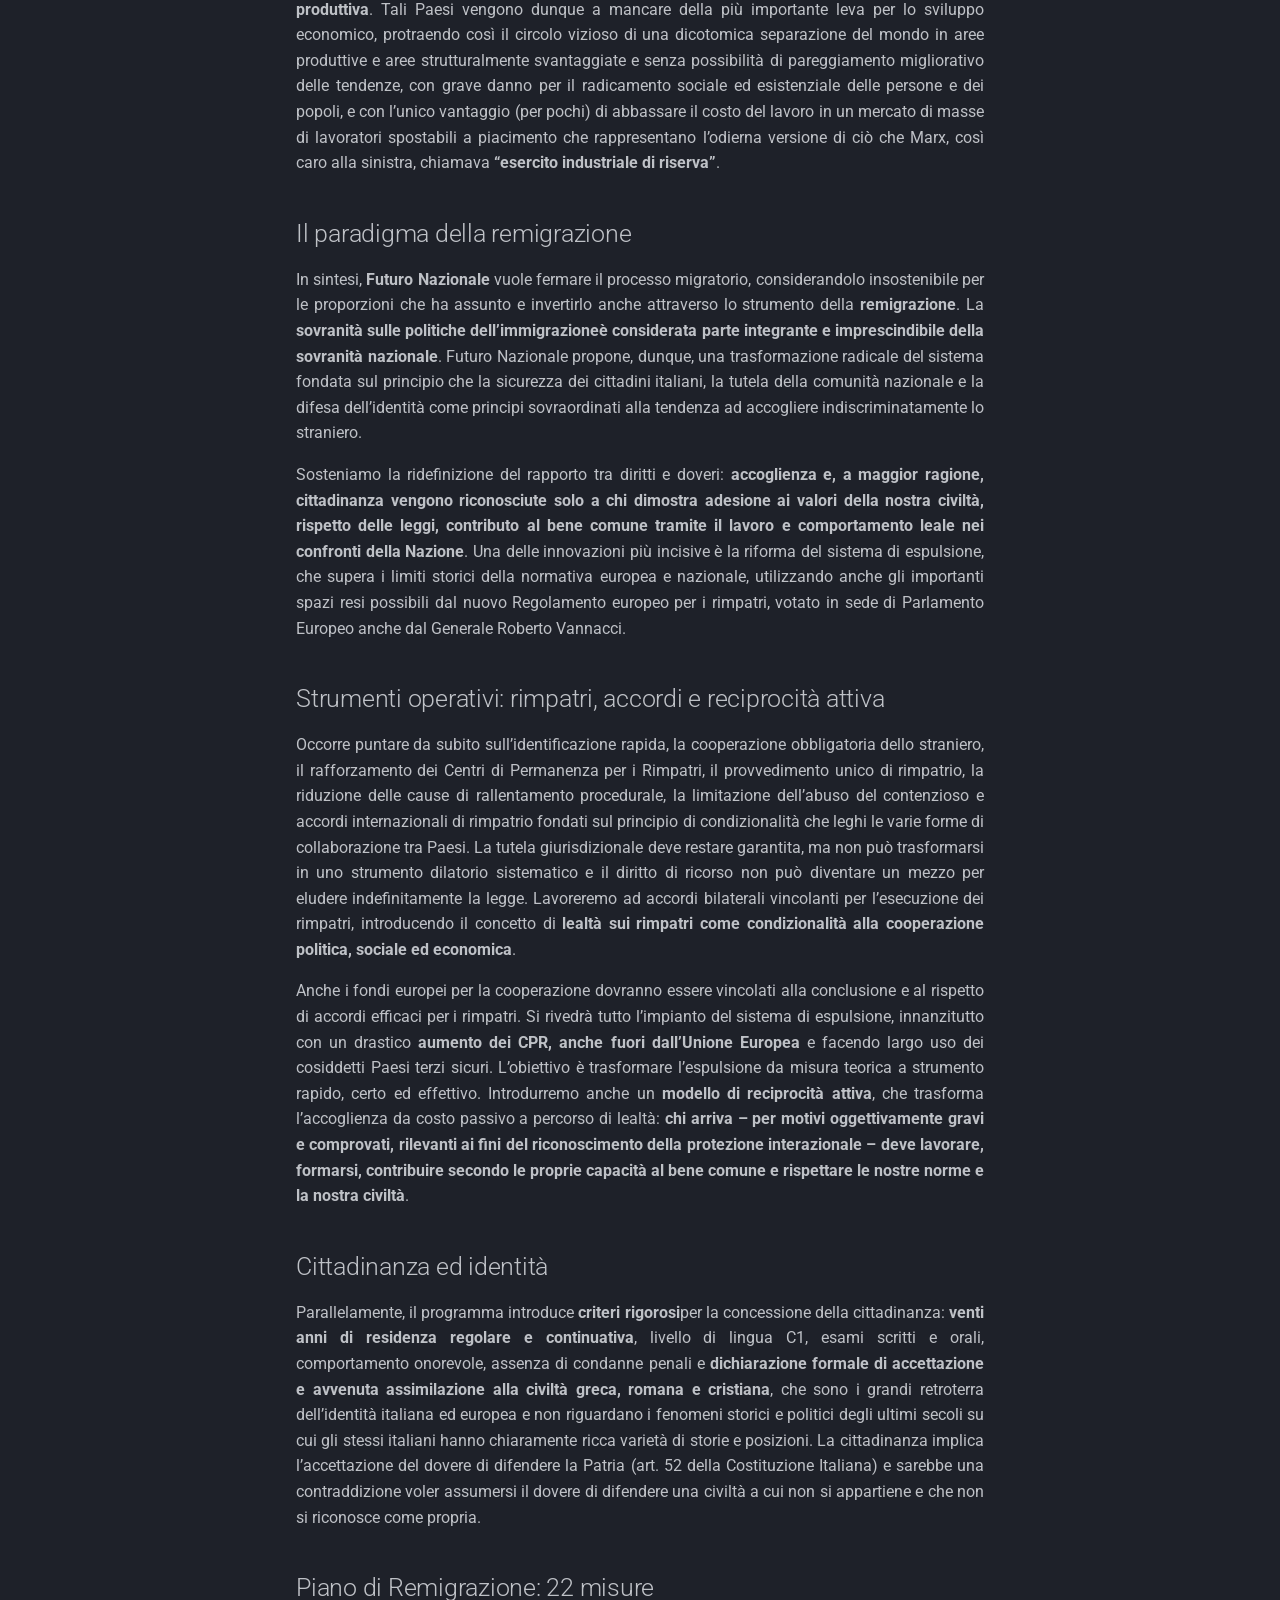
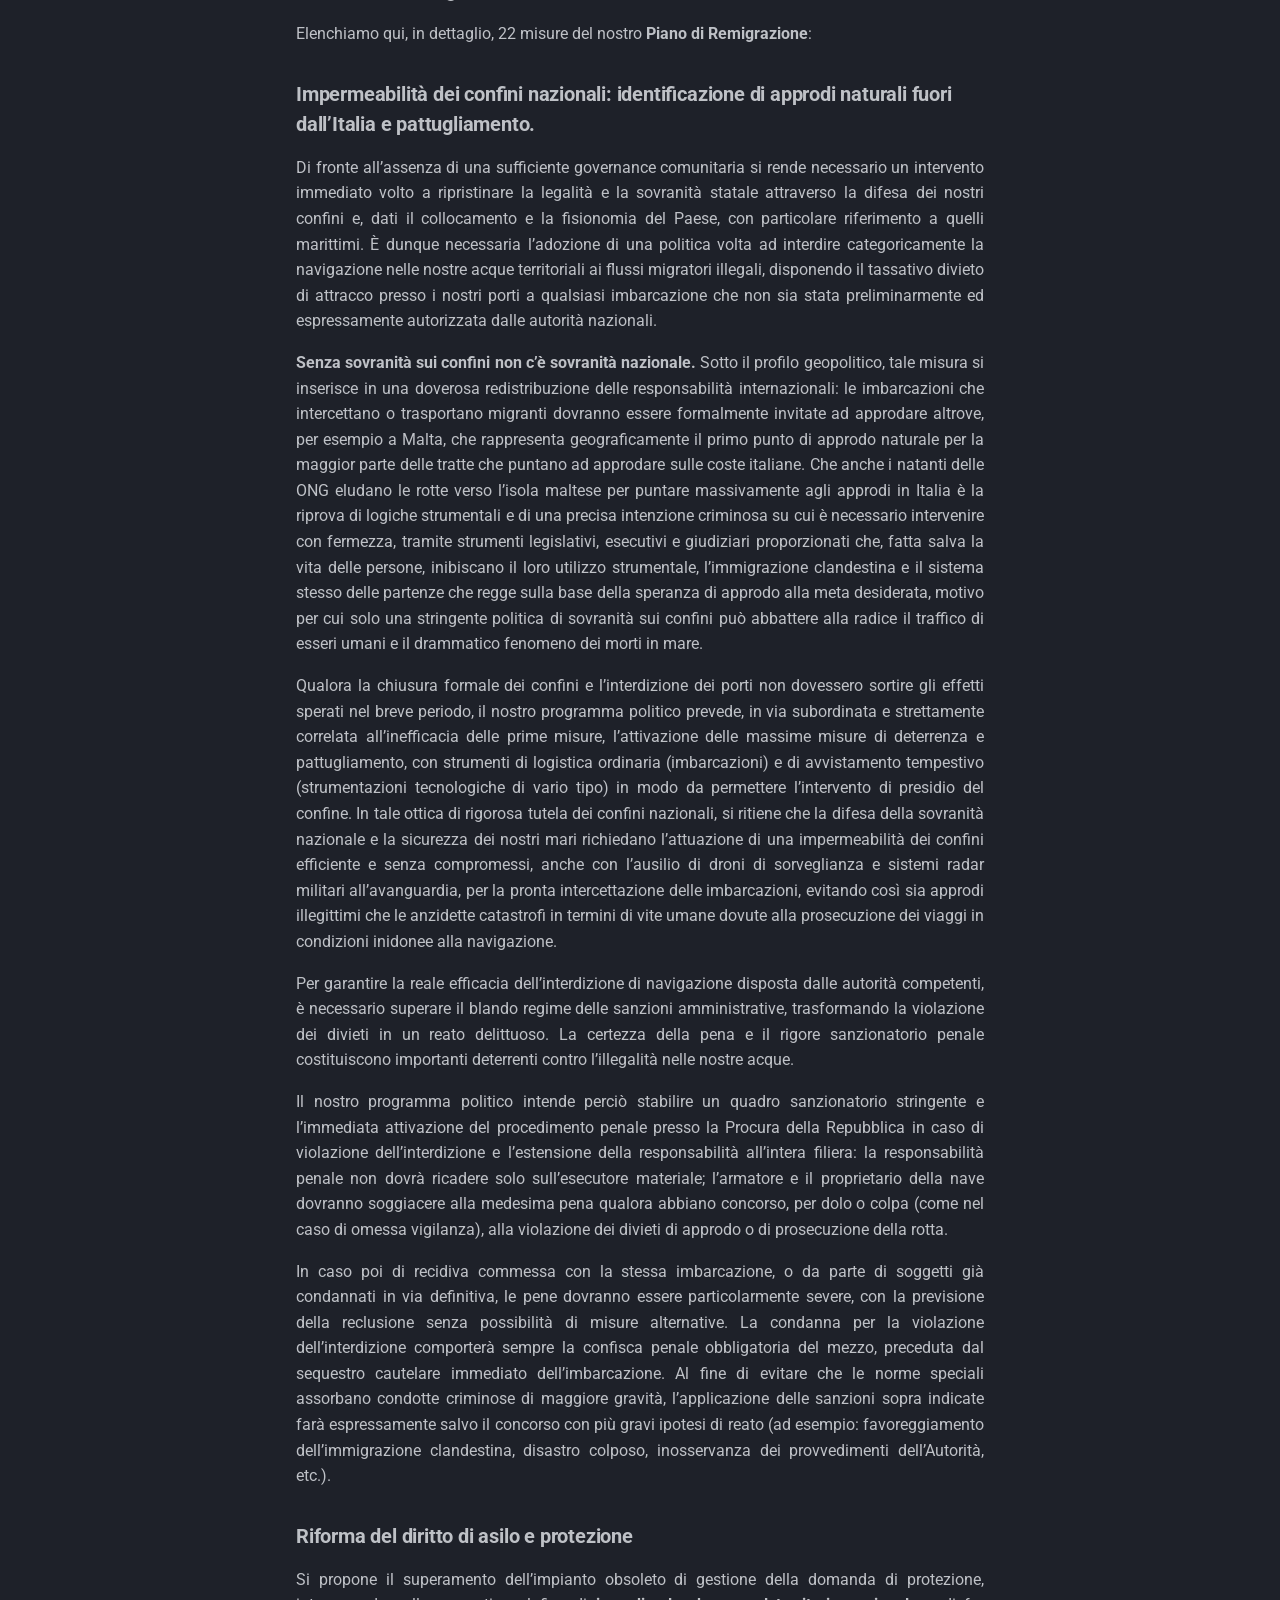
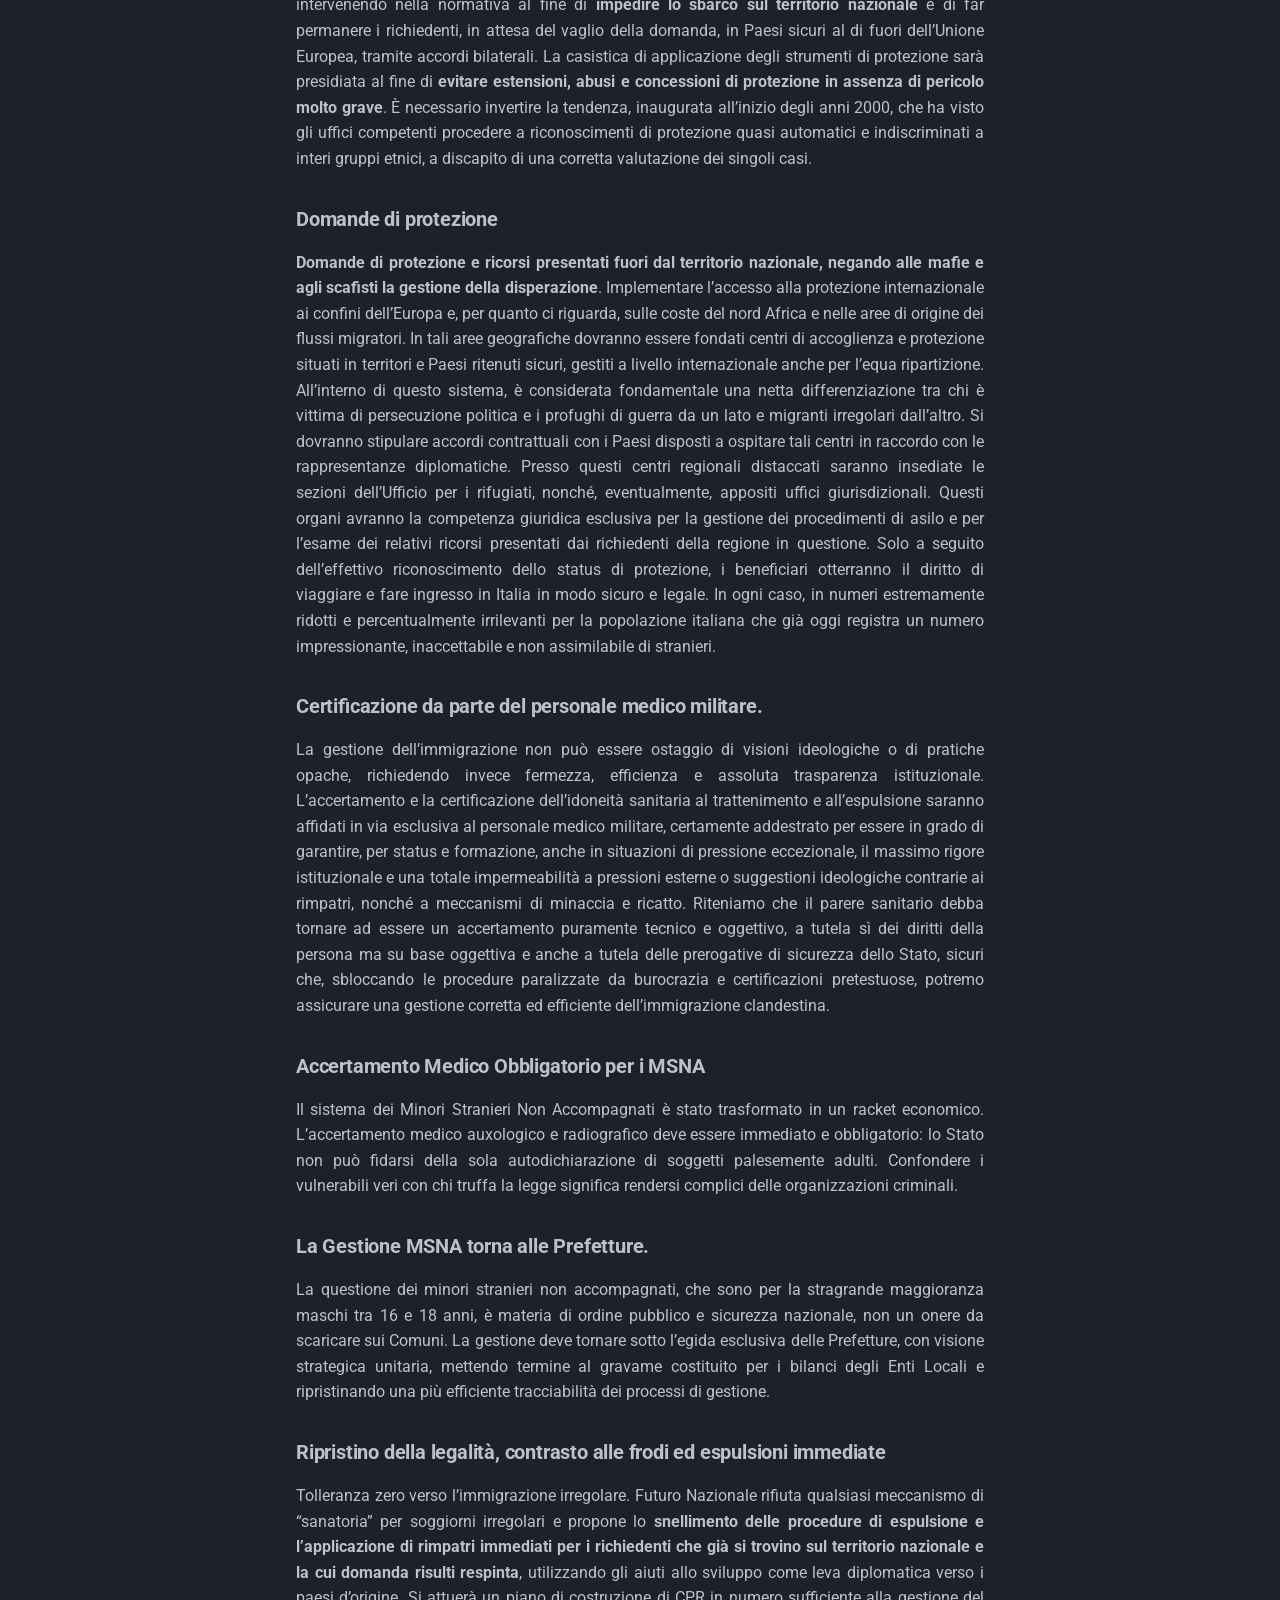
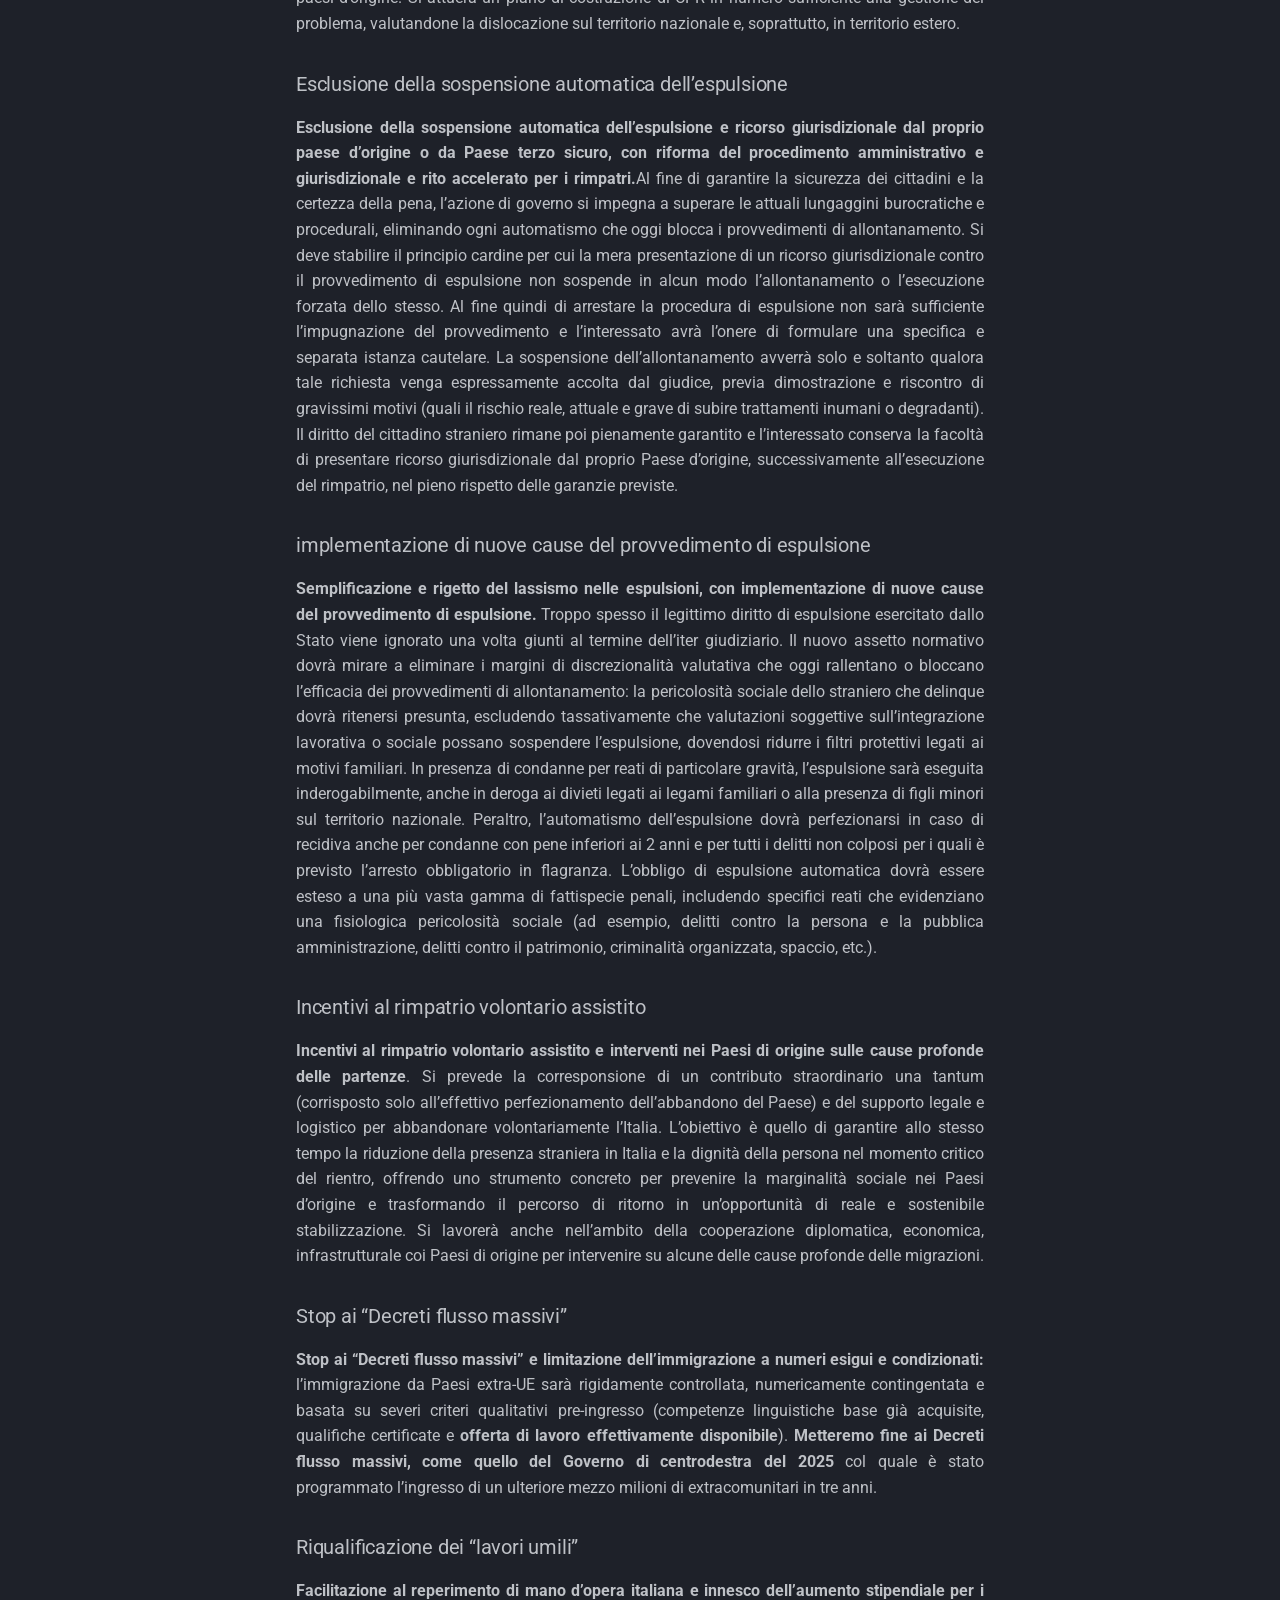
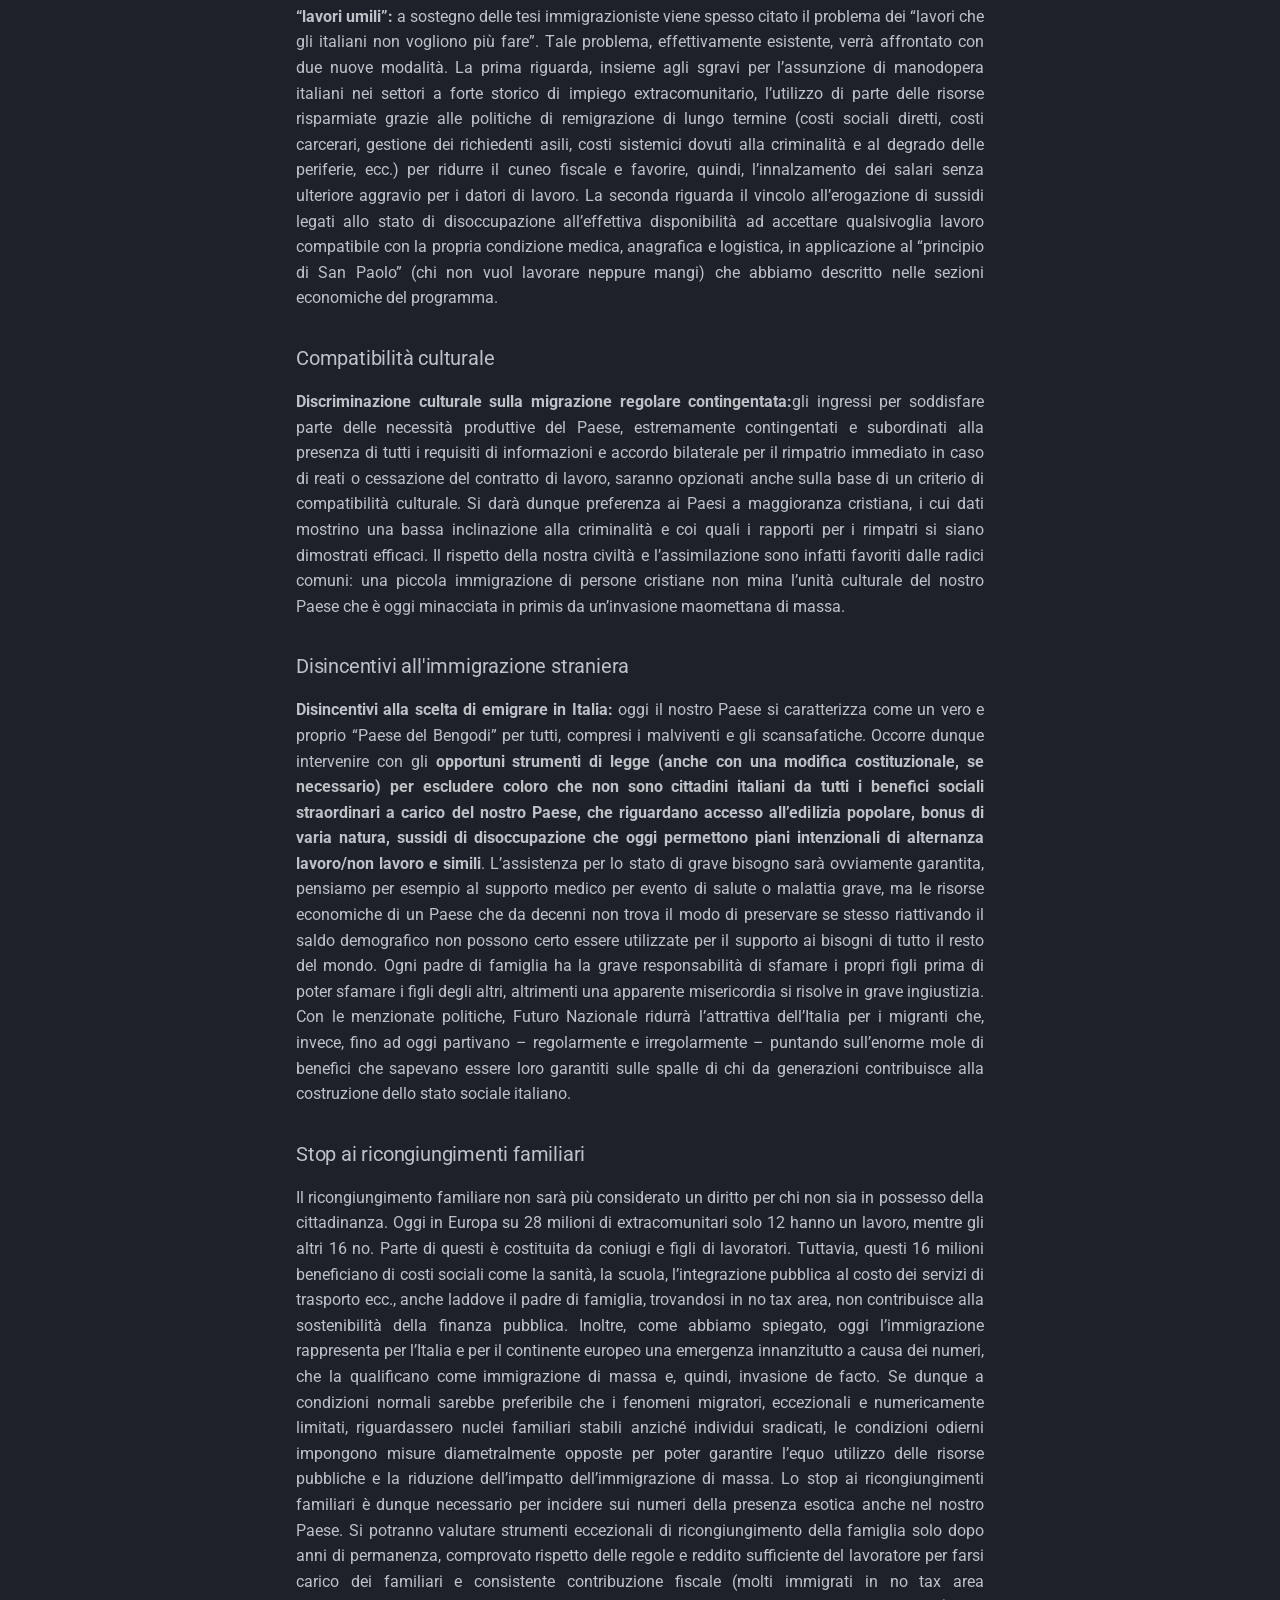
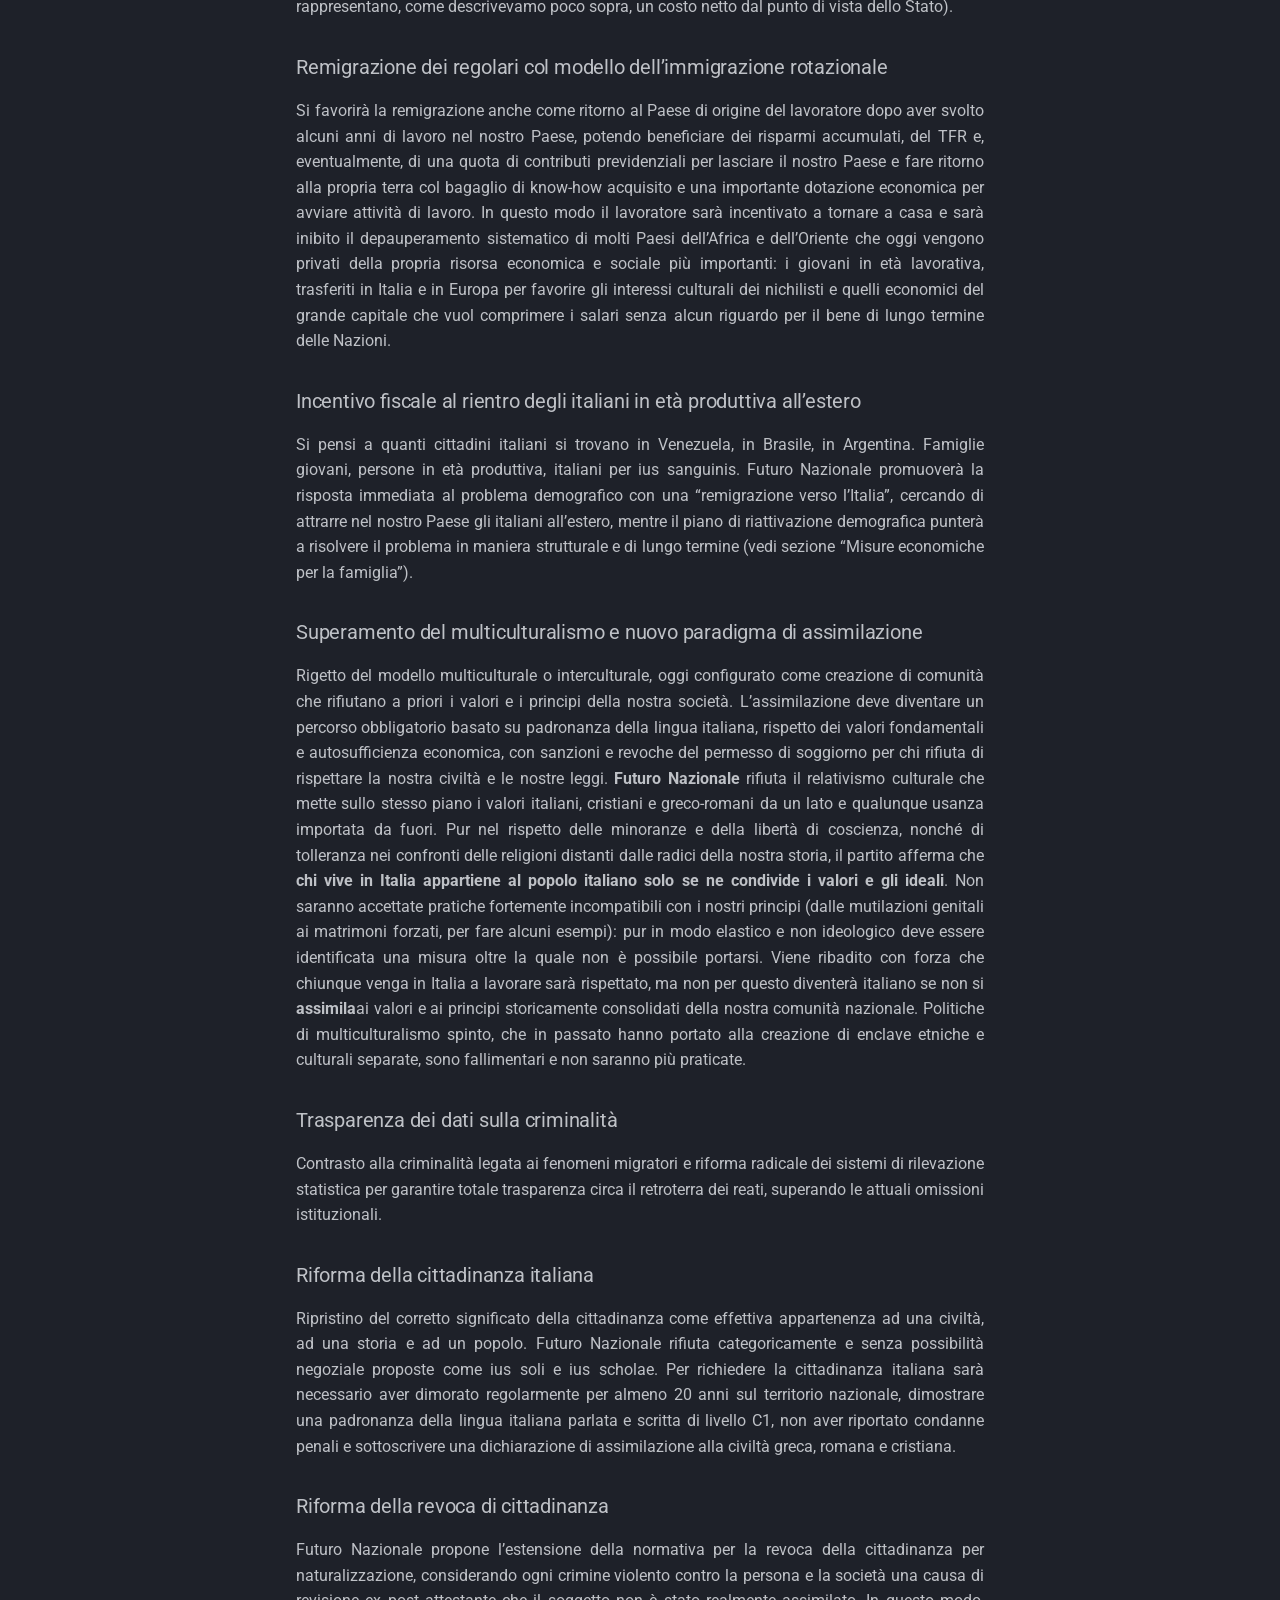
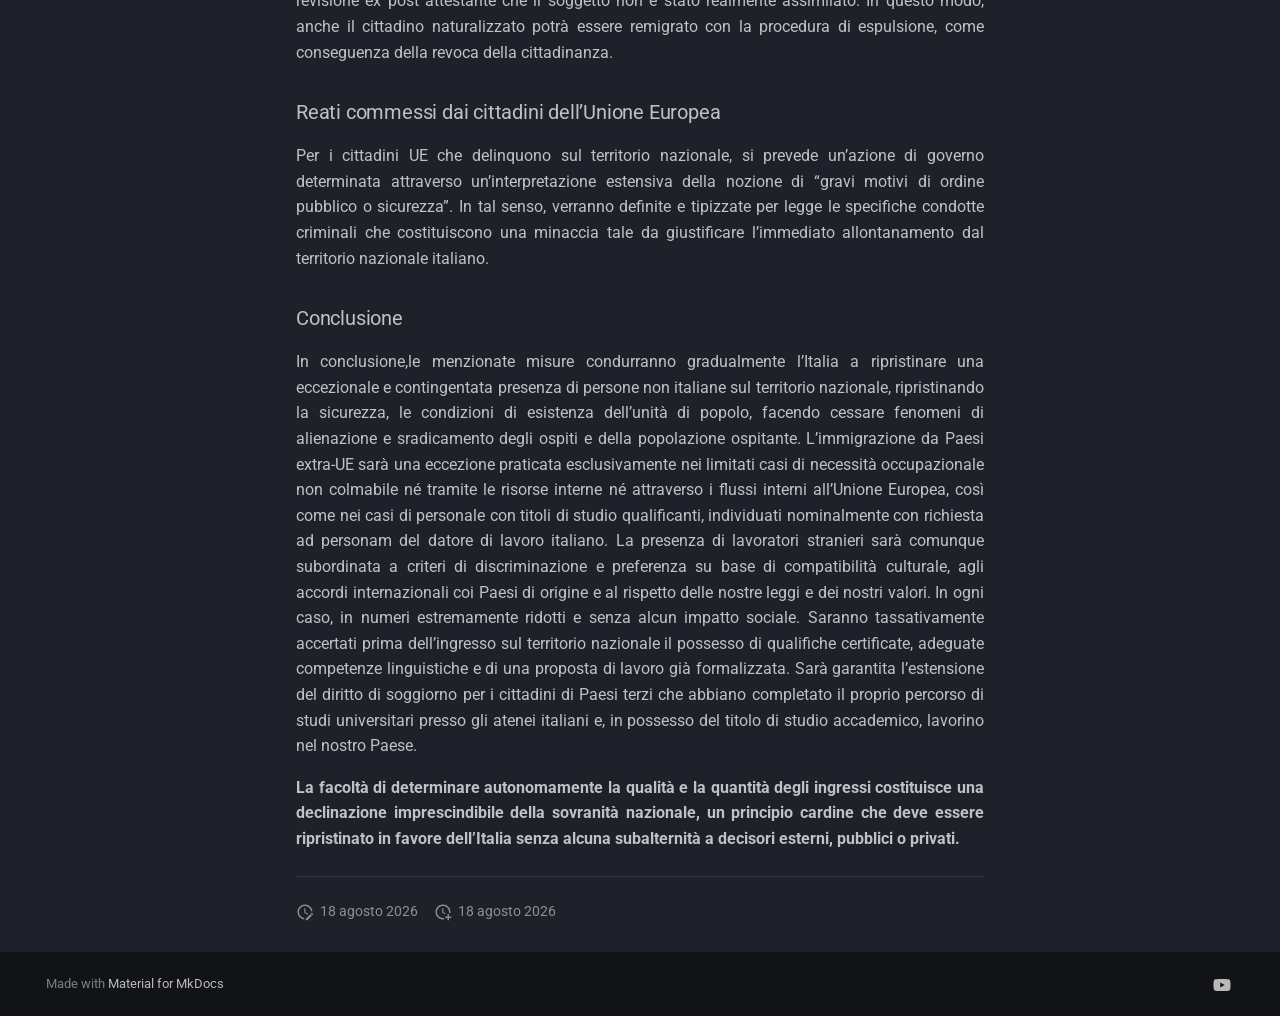
<file: Assimilazione_e_Remigrazione/index.html>
<!doctype html>
<html lang="it" class="no-js">
  <head>
    
      <meta charset="utf-8">
      <meta name="viewport" content="width=device-width,initial-scale=1">
      
      
      
        <link rel="canonical" href="https://programma.avampostoitalia.it/Assimilazione_e_Remigrazione/">
      
      
        <link rel="prev" href="../Credito/">
      
      
        <link rel="next" href="../Esteri_UE_Geopolitica_Sovranit%C3%A0_Cooperazione_Internazionale/">
      
      
        
      
      
      <link rel="icon" href="../assets/android-chrome-192x192.png">
      <meta name="generator" content="mkdocs-1.6.1, mkdocs-material-9.7.7">
    
    
      
        <title>Assimilazione e Remigrazione - Avamposto Italia: Programma Futuro Nazionale</title>
      
    
    
      <link rel="stylesheet" href="../assets/stylesheets/main.ec1eaa64.min.css">
      
        
        <link rel="stylesheet" href="../assets/stylesheets/palette.ab4e12ef.min.css">
      
      


    
    
      
    
    
      
        
        
        <link rel="preconnect" href="https://fonts.gstatic.com" crossorigin>
        <link rel="stylesheet" href="https://fonts.googleapis.com/css?family=Roboto:300,300i,400,400i,700,700i%7CRoboto+Mono:400,400i,700,700i&display=fallback">
        <style>:root{--md-text-font:"Roboto";--md-code-font:"Roboto Mono"}</style>
      
    
    
      <link rel="stylesheet" href="../stylesheets/extra.css">
    
    <script>__md_scope=new URL("..",location),__md_hash=e=>[...e].reduce(((e,_)=>(e<<5)-e+_.charCodeAt(0)),0),__md_get=(e,_=localStorage,t=__md_scope)=>JSON.parse(_.getItem(t.pathname+"."+e)),__md_set=(e,_,t=localStorage,a=__md_scope)=>{try{t.setItem(a.pathname+"."+e,JSON.stringify(_))}catch(e){}}</script>
    
      
  


  
  

<script id="__analytics">function __md_analytics(){function e(){dataLayer.push(arguments)}window.dataLayer=window.dataLayer||[],e("js",new Date),e("config","G-2V5ZJRQJ5G"),document.addEventListener("DOMContentLoaded",(function(){document.forms.search&&document.forms.search.query.addEventListener("blur",(function(){this.value&&e("event","search",{search_term:this.value})}));document$.subscribe((function(){var t=document.forms.feedback;if(void 0!==t)for(var a of t.querySelectorAll("[type=submit]"))a.addEventListener("click",(function(a){a.preventDefault();var n=document.location.pathname,d=this.getAttribute("data-md-value");e("event","feedback",{page:n,data:d}),t.firstElementChild.disabled=!0;var r=t.querySelector(".md-feedback__note [data-md-value='"+d+"']");r&&(r.hidden=!1)})),t.hidden=!1})),location$.subscribe((function(t){e("config","G-2V5ZJRQJ5G",{page_path:t.pathname})}))}));var t=document.createElement("script");t.async=!0,t.src="https://www.googletagmanager.com/gtag/js?id=G-2V5ZJRQJ5G",document.getElementById("__analytics").insertAdjacentElement("afterEnd",t)}</script>
  
    <script>if("undefined"!=typeof __md_analytics){var consent=__md_get("__consent");consent&&consent.analytics&&__md_analytics()}</script>
  

    
    
  
<meta property="og:type" content="website" />
<meta property="og:title" content="Assimilazione e Remigrazione - Avamposto Italia: Programma Futuro Nazionale" />
<meta property="og:image" content="https://programma.avampostoitalia.it/assets/images/social/Assimilazione_e_Remigrazione/index.png" />
<meta property="og:image:type" content="image/png" />
<meta property="og:image:width" content="1200" />
<meta property="og:image:height" content="630" />
<meta property="og:url" content="https://programma.avampostoitalia.it/Assimilazione_e_Remigrazione/" />
<meta property="twitter:card" content="summary_large_image" />
<meta property="twitter:title" content="Assimilazione e Remigrazione - Avamposto Italia: Programma Futuro Nazionale" />
<meta property="twitter:image" content="https://programma.avampostoitalia.it/assets/images/social/Assimilazione_e_Remigrazione/index.png" />
</head>
  
  
    
    
    
    
    
    <body dir="ltr" data-md-color-scheme="slate" data-md-color-primary="black" data-md-color-accent="indigo">
  
    
    <input class="md-toggle" data-md-toggle="drawer" type="checkbox" id="__drawer" autocomplete="off">
    <input class="md-toggle" data-md-toggle="search" type="checkbox" id="__search" autocomplete="off">
    <label class="md-overlay" for="__drawer"></label>
    <div data-md-component="skip">
      
        
        <a href="#assimilazione-e-remigrazione" class="md-skip">
          Vai al contenuto
        </a>
      
    </div>
    <div data-md-component="announce">
      
        <aside class="md-banner">
          <div class="md-banner__inner md-grid md-typeset">
            
            
    <div align="center">
        <img src="/assets/logo.png">    
    </div>
            

          </div>
          
        </aside>
      
    </div>
    
    
      

<header class="md-header" data-md-component="header">
  <nav class="md-header__inner md-grid" aria-label="Intestazione">
    <a href=".." title="Avamposto Italia: Programma Futuro Nazionale" class="md-header__button md-logo" aria-label="Avamposto Italia: Programma Futuro Nazionale" data-md-component="logo">
      
  <img src="../assets/logo.png" alt="logo">

    </a>
    <label class="md-header__button md-icon" for="__drawer">
      
      <svg xmlns="http://www.w3.org/2000/svg" viewBox="0 0 24 24"><path d="M3 6h18v2H3zm0 5h18v2H3zm0 5h18v2H3z"/></svg>
    </label>
    <div class="md-header__title" data-md-component="header-title">
      <div class="md-header__ellipsis">
        <div class="md-header__topic">
          <span class="md-ellipsis">
            Avamposto Italia: Programma Futuro Nazionale
          </span>
        </div>
        <div class="md-header__topic" data-md-component="header-topic">
          <span class="md-ellipsis">
            
              Assimilazione e Remigrazione
            
          </span>
        </div>
      </div>
    </div>
    
      
    
    
    
    
      
      
        <label class="md-header__button md-icon" for="__search">
          
          <svg xmlns="http://www.w3.org/2000/svg" viewBox="0 0 24 24"><path d="M9.5 3A6.5 6.5 0 0 1 16 9.5c0 1.61-.59 3.09-1.56 4.23l.27.27h.79l5 5-1.5 1.5-5-5v-.79l-.27-.27A6.52 6.52 0 0 1 9.5 16 6.5 6.5 0 0 1 3 9.5 6.5 6.5 0 0 1 9.5 3m0 2C7 5 5 7 5 9.5S7 14 9.5 14 14 12 14 9.5 12 5 9.5 5"/></svg>
        </label>
        <div class="md-search" data-md-component="search" role="dialog">
  <label class="md-search__overlay" for="__search"></label>
  <div class="md-search__inner" role="search">
    <form class="md-search__form" name="search">
      <input type="text" class="md-search__input" name="query" aria-label="Cerca" placeholder="Cerca" autocapitalize="off" autocorrect="off" autocomplete="off" spellcheck="false" data-md-component="search-query" required>
      <label class="md-search__icon md-icon" for="__search">
        
        <svg xmlns="http://www.w3.org/2000/svg" viewBox="0 0 24 24"><path d="M9.5 3A6.5 6.5 0 0 1 16 9.5c0 1.61-.59 3.09-1.56 4.23l.27.27h.79l5 5-1.5 1.5-5-5v-.79l-.27-.27A6.52 6.52 0 0 1 9.5 16 6.5 6.5 0 0 1 3 9.5 6.5 6.5 0 0 1 9.5 3m0 2C7 5 5 7 5 9.5S7 14 9.5 14 14 12 14 9.5 12 5 9.5 5"/></svg>
        
        <svg xmlns="http://www.w3.org/2000/svg" viewBox="0 0 24 24"><path d="M20 11v2H8l5.5 5.5-1.42 1.42L4.16 12l7.92-7.92L13.5 5.5 8 11z"/></svg>
      </label>
      <nav class="md-search__options" aria-label="Cerca">
        
        <button type="reset" class="md-search__icon md-icon" title="Cancella" aria-label="Cancella" tabindex="-1">
          
          <svg xmlns="http://www.w3.org/2000/svg" viewBox="0 0 24 24"><path d="M19 6.41 17.59 5 12 10.59 6.41 5 5 6.41 10.59 12 5 17.59 6.41 19 12 13.41 17.59 19 19 17.59 13.41 12z"/></svg>
        </button>
      </nav>
      
    </form>
    <div class="md-search__output">
      <div class="md-search__scrollwrap" tabindex="0" data-md-scrollfix>
        <div class="md-search-result" data-md-component="search-result">
          <div class="md-search-result__meta">
            Inizializza la ricerca
          </div>
          <ol class="md-search-result__list" role="presentation"></ol>
        </div>
      </div>
    </div>
  </div>
</div>
      
    
    
      <div class="md-header__source">
        <a href="https://github.com/AvampostoItalia/Programma" title="Apri repository" class="md-source" data-md-component="source">
  <div class="md-source__icon md-icon">
    
    <svg xmlns="http://www.w3.org/2000/svg" viewBox="0 0 448 512"><!--! Font Awesome Free 7.1.0 by @fontawesome - https://fontawesome.com License - https://fontawesome.com/license/free (Icons: CC BY 4.0, Fonts: SIL OFL 1.1, Code: MIT License) Copyright 2025 Fonticons, Inc.--><path d="M439.6 236.1 244 40.5c-5.4-5.5-12.8-8.5-20.4-8.5s-15 3-20.4 8.4L162.5 81l51.5 51.5c27.1-9.1 52.7 16.8 43.4 43.7l49.7 49.7c34.2-11.8 61.2 31 35.5 56.7-26.5 26.5-70.2-2.9-56-37.3L240.3 199v121.9c25.3 12.5 22.3 41.8 9.1 55-6.4 6.4-15.2 10.1-24.3 10.1s-17.8-3.6-24.3-10.1c-17.6-17.6-11.1-46.9 11.2-56v-123c-20.8-8.5-24.6-30.7-18.6-45L142.6 101 8.5 235.1C3 240.6 0 247.9 0 255.5s3 15 8.5 20.4l195.6 195.7c5.4 5.4 12.7 8.4 20.4 8.4s15-3 20.4-8.4l194.7-194.7c5.4-5.4 8.4-12.8 8.4-20.4s-3-15-8.4-20.4"/></svg>
  </div>
  <div class="md-source__repository">
    AvampostoItalia: Milano
  </div>
</a>
      </div>
    
  </nav>
  
</header>
    
    <div class="md-container" data-md-component="container">
      
      
        
          
            
<nav class="md-tabs" aria-label="Tabs" data-md-component="tabs">
  <div class="md-grid">
    <ul class="md-tabs__list">
      
        
  
  
  
    
  
  
    
    
      <li class="md-tabs__item md-tabs__item--active">
        <a href=".." class="md-tabs__link">
          
  
  
    
  
  Home

        </a>
      </li>
    
  

      
        
  
  
  
  
    <li class="md-tabs__item">
      <a href="https://www.avampostoitalia.it" class="md-tabs__link">
        
  
  
    
  
  Avamposto Italia

      </a>
    </li>
  

      
        
  
  
  
  
    <li class="md-tabs__item">
      <a href="https://www.avampostoitalia.it/FuturoNazionale/" class="md-tabs__link">
        
  
  
    
  
  Futuro Nazionale

      </a>
    </li>
  

      
        
  
  
  
  
    <li class="md-tabs__item">
      <a href="https://www.avampostoitalia.it/TutelaPadriSeparati/" class="md-tabs__link">
        
  
  
    
  
  Tutela Padri Separati

      </a>
    </li>
  

      
    </ul>
  </div>
</nav>
          
        
      
      <main class="md-main" data-md-component="main">
        <div class="md-main__inner md-grid">
          
            
              
              <div class="md-sidebar md-sidebar--primary" data-md-component="sidebar" data-md-type="navigation" >
                <div class="md-sidebar__scrollwrap">
                  <div class="md-sidebar__inner">
                    


  


<nav class="md-nav md-nav--primary md-nav--lifted" aria-label="Navigazione" data-md-level="0">
  <label class="md-nav__title" for="__drawer">
    <a href=".." title="Avamposto Italia: Programma Futuro Nazionale" class="md-nav__button md-logo" aria-label="Avamposto Italia: Programma Futuro Nazionale" data-md-component="logo">
      
  <img src="../assets/logo.png" alt="logo">

    </a>
    Avamposto Italia: Programma Futuro Nazionale
  </label>
  
    <div class="md-nav__source">
      <a href="https://github.com/AvampostoItalia/Programma" title="Apri repository" class="md-source" data-md-component="source">
  <div class="md-source__icon md-icon">
    
    <svg xmlns="http://www.w3.org/2000/svg" viewBox="0 0 448 512"><!--! Font Awesome Free 7.1.0 by @fontawesome - https://fontawesome.com License - https://fontawesome.com/license/free (Icons: CC BY 4.0, Fonts: SIL OFL 1.1, Code: MIT License) Copyright 2025 Fonticons, Inc.--><path d="M439.6 236.1 244 40.5c-5.4-5.5-12.8-8.5-20.4-8.5s-15 3-20.4 8.4L162.5 81l51.5 51.5c27.1-9.1 52.7 16.8 43.4 43.7l49.7 49.7c34.2-11.8 61.2 31 35.5 56.7-26.5 26.5-70.2-2.9-56-37.3L240.3 199v121.9c25.3 12.5 22.3 41.8 9.1 55-6.4 6.4-15.2 10.1-24.3 10.1s-17.8-3.6-24.3-10.1c-17.6-17.6-11.1-46.9 11.2-56v-123c-20.8-8.5-24.6-30.7-18.6-45L142.6 101 8.5 235.1C3 240.6 0 247.9 0 255.5s3 15 8.5 20.4l195.6 195.7c5.4 5.4 12.7 8.4 20.4 8.4s15-3 20.4-8.4l194.7-194.7c5.4-5.4 8.4-12.8 8.4-20.4s-3-15-8.4-20.4"/></svg>
  </div>
  <div class="md-source__repository">
    AvampostoItalia: Milano
  </div>
</a>
    </div>
  
  <ul class="md-nav__list" data-md-scrollfix>
    
      
      
  
  
    
  
  
  
    
    
      
        
          
        
      
        
      
        
      
        
      
        
      
        
      
        
      
        
      
        
      
        
      
        
      
        
      
        
      
        
      
        
      
    
    
    
      
        
        
      
      
    
    
      
    
    <li class="md-nav__item md-nav__item--active md-nav__item--section md-nav__item--nested">
      
        
        
        <input class="md-nav__toggle md-toggle " type="checkbox" id="__nav_1" checked>
        
          
          <div class="md-nav__link md-nav__container">
            <a href=".." class="md-nav__link ">
              
  
  
  <span class="md-ellipsis">
    
  
    Home
  

    
  </span>
  
  

            </a>
            
              
              <label class="md-nav__link " for="__nav_1" id="__nav_1_label" tabindex="">
                <span class="md-nav__icon md-icon"></span>
              </label>
            
          </div>
        
        <nav class="md-nav" data-md-level="1" aria-labelledby="__nav_1_label" aria-expanded="true">
          <label class="md-nav__title" for="__nav_1">
            <span class="md-nav__icon md-icon"></span>
            
  
    Home
  

          </label>
          <ul class="md-nav__list" data-md-scrollfix>
            
              
            
              
                
  
  
  
  
    <li class="md-nav__item">
      <a href="https://www.avampostoitalia.it" class="md-nav__link">
        
  
  
  <span class="md-ellipsis">
    
  
    Avamposto Italia
  

    
  </span>
  
  

      </a>
    </li>
  

              
            
              
                
  
  
  
  
    <li class="md-nav__item">
      <a href="https://www.avampostoitalia.it/FuturoNazionale/" class="md-nav__link">
        
  
  
  <span class="md-ellipsis">
    
  
    Futuro Nazionale
  

    
  </span>
  
  

      </a>
    </li>
  

              
            
              
                
  
  
  
  
    <li class="md-nav__item">
      <a href="../separator" class="md-nav__link">
        
  
  
  <span class="md-ellipsis">
    
  
    ---
  

    
  </span>
  
  

      </a>
    </li>
  

              
            
              
                
  
  
  
  
    <li class="md-nav__item">
      <a href="../Introduzione/" class="md-nav__link">
        
  
  
  <span class="md-ellipsis">
    
  
    Introduzione
  

    
  </span>
  
  

      </a>
    </li>
  

              
            
              
                
  
  
  
  
    <li class="md-nav__item">
      <a href="../Dottrina_economica_e_Fiscalita/" class="md-nav__link">
        
  
  
  <span class="md-ellipsis">
    
  
    Dottrina economica e Fiscalità
  

    
  </span>
  
  

      </a>
    </li>
  

              
            
              
                
  
  
  
  
    <li class="md-nav__item">
      <a href="../Lavoro_PMI_Professioni_e_Politiche_Occupazionali/" class="md-nav__link">
        
  
  
  <span class="md-ellipsis">
    
  
    Lavoro, PMI, Professioni e Politiche Occupazionali
  

    
  </span>
  
  

      </a>
    </li>
  

              
            
              
                
  
  
  
  
    <li class="md-nav__item">
      <a href="../Made_in_Italy_Industria_e_Commercio_con_Estero/" class="md-nav__link">
        
  
  
  <span class="md-ellipsis">
    
  
    Made in Italy, Industria e Commercio con l'Estero
  

    
  </span>
  
  

      </a>
    </li>
  

              
            
              
                
  
  
  
  
    <li class="md-nav__item">
      <a href="../Credito/" class="md-nav__link">
        
  
  
  <span class="md-ellipsis">
    
  
    Credito
  

    
  </span>
  
  

      </a>
    </li>
  

              
            
              
                
  
  
    
  
  
  
    <li class="md-nav__item md-nav__item--active">
      
      <input class="md-nav__toggle md-toggle" type="checkbox" id="__toc">
      
      
        
      
      
        <label class="md-nav__link md-nav__link--active" for="__toc">
          
  
  
  <span class="md-ellipsis">
    
  
    Assimilazione e Remigrazione
  

    
  </span>
  
  

          <span class="md-nav__icon md-icon"></span>
        </label>
      
      <a href="./" class="md-nav__link md-nav__link--active">
        
  
  
  <span class="md-ellipsis">
    
  
    Assimilazione e Remigrazione
  

    
  </span>
  
  

      </a>
      
        

<nav class="md-nav md-nav--secondary" aria-label="Indice">
  
  
  
    
  
  
    <label class="md-nav__title" for="__toc">
      <span class="md-nav__icon md-icon"></span>
      Indice
    </label>
    <ul class="md-nav__list" data-md-component="toc" data-md-scrollfix>
      
        <li class="md-nav__item">
  <a href="#il-principio-cardine-della-sovranita-migratoria" class="md-nav__link">
    <span class="md-ellipsis">
      
        Il principio cardine della sovranità migratoria
      
    </span>
  </a>
  
</li>
      
        <li class="md-nav__item">
  <a href="#le-radici-storiche" class="md-nav__link">
    <span class="md-ellipsis">
      
        Le radici storiche
      
    </span>
  </a>
  
</li>
      
        <li class="md-nav__item">
  <a href="#leredita-filosofica-e-il-ruolo-storico" class="md-nav__link">
    <span class="md-ellipsis">
      
        L'eredità filosofica e il ruolo storico
      
    </span>
  </a>
  
</li>
      
        <li class="md-nav__item">
  <a href="#invasioni-storiche-demografica-e-criminalia" class="md-nav__link">
    <span class="md-ellipsis">
      
        Invasioni storiche, demografica e criminalià
      
    </span>
  </a>
  
</li>
      
        <li class="md-nav__item">
  <a href="#le-migrazioni-di-massa-come-colonialismo-camuffato" class="md-nav__link">
    <span class="md-ellipsis">
      
        Le migrazioni di massa come colonialismo camuffato
      
    </span>
  </a>
  
</li>
      
        <li class="md-nav__item">
  <a href="#il-paradigma-della-remigrazione" class="md-nav__link">
    <span class="md-ellipsis">
      
        Il paradigma della remigrazione
      
    </span>
  </a>
  
</li>
      
        <li class="md-nav__item">
  <a href="#strumenti-operativi-rimpatri-accordi-e-reciprocita-attiva" class="md-nav__link">
    <span class="md-ellipsis">
      
        Strumenti operativi: rimpatri, accordi e reciprocità attiva
      
    </span>
  </a>
  
</li>
      
        <li class="md-nav__item">
  <a href="#cittadinanza-ed-identita" class="md-nav__link">
    <span class="md-ellipsis">
      
        Cittadinanza ed identità
      
    </span>
  </a>
  
</li>
      
        <li class="md-nav__item">
  <a href="#piano-di-remigrazione-22-misure" class="md-nav__link">
    <span class="md-ellipsis">
      
        Piano di Remigrazione: 22 misure
      
    </span>
  </a>
  
    <nav class="md-nav" aria-label="Piano di Remigrazione: 22 misure">
      <ul class="md-nav__list">
        
          <li class="md-nav__item">
  <a href="#impermeabilita-dei-confini-nazionali-identificazione-di-approdi-naturali-fuori-dallitalia-e-pattugliamento" class="md-nav__link">
    <span class="md-ellipsis">
      
        Impermeabilità dei confini nazionali: identificazione di approdi naturali fuori dall’Italia e pattugliamento.
      
    </span>
  </a>
  
</li>
        
          <li class="md-nav__item">
  <a href="#riforma-del-diritto-di-asilo-e-protezione" class="md-nav__link">
    <span class="md-ellipsis">
      
        Riforma del diritto di asilo e protezione
      
    </span>
  </a>
  
</li>
        
          <li class="md-nav__item">
  <a href="#domande-di-protezione" class="md-nav__link">
    <span class="md-ellipsis">
      
        Domande di protezione
      
    </span>
  </a>
  
</li>
        
          <li class="md-nav__item">
  <a href="#certificazione-da-parte-del-personale-medico-militare" class="md-nav__link">
    <span class="md-ellipsis">
      
        Certificazione da parte del personale medico militare.
      
    </span>
  </a>
  
</li>
        
          <li class="md-nav__item">
  <a href="#accertamento-medico-obbligatorio-per-i-msna" class="md-nav__link">
    <span class="md-ellipsis">
      
        Accertamento Medico Obbligatorio per i MSNA
      
    </span>
  </a>
  
</li>
        
          <li class="md-nav__item">
  <a href="#la-gestione-msna-torna-alle-prefetture" class="md-nav__link">
    <span class="md-ellipsis">
      
        La Gestione MSNA torna alle Prefetture.
      
    </span>
  </a>
  
</li>
        
          <li class="md-nav__item">
  <a href="#ripristino-della-legalita-contrasto-alle-frodi-ed-espulsioni-immediate" class="md-nav__link">
    <span class="md-ellipsis">
      
        Ripristino della legalità, contrasto alle frodi ed espulsioni immediate
      
    </span>
  </a>
  
</li>
        
          <li class="md-nav__item">
  <a href="#esclusione-della-sospensione-automatica-dellespulsione" class="md-nav__link">
    <span class="md-ellipsis">
      
        Esclusione della sospensione automatica dell’espulsione
      
    </span>
  </a>
  
</li>
        
          <li class="md-nav__item">
  <a href="#implementazione-di-nuove-cause-del-provvedimento-di-espulsione" class="md-nav__link">
    <span class="md-ellipsis">
      
        implementazione di nuove cause del provvedimento di espulsione
      
    </span>
  </a>
  
</li>
        
          <li class="md-nav__item">
  <a href="#incentivi-al-rimpatrio-volontario-assistito" class="md-nav__link">
    <span class="md-ellipsis">
      
        Incentivi al rimpatrio volontario assistito
      
    </span>
  </a>
  
</li>
        
          <li class="md-nav__item">
  <a href="#stop-ai-decreti-flusso-massivi" class="md-nav__link">
    <span class="md-ellipsis">
      
        Stop ai “Decreti flusso massivi”
      
    </span>
  </a>
  
</li>
        
          <li class="md-nav__item">
  <a href="#riqualificazione-dei-lavori-umili" class="md-nav__link">
    <span class="md-ellipsis">
      
        Riqualificazione dei “lavori umili”
      
    </span>
  </a>
  
</li>
        
          <li class="md-nav__item">
  <a href="#compatibilita-culturale" class="md-nav__link">
    <span class="md-ellipsis">
      
        Compatibilità culturale
      
    </span>
  </a>
  
</li>
        
          <li class="md-nav__item">
  <a href="#disincentivi-allimmigrazione-straniera" class="md-nav__link">
    <span class="md-ellipsis">
      
        Disincentivi all'immigrazione straniera
      
    </span>
  </a>
  
</li>
        
          <li class="md-nav__item">
  <a href="#stop-ai-ricongiungimenti-familiari" class="md-nav__link">
    <span class="md-ellipsis">
      
        Stop ai ricongiungimenti familiari
      
    </span>
  </a>
  
</li>
        
          <li class="md-nav__item">
  <a href="#remigrazione-dei-regolari-col-modello-dellimmigrazione-rotazionale" class="md-nav__link">
    <span class="md-ellipsis">
      
        Remigrazione dei regolari col modello dell’immigrazione rotazionale
      
    </span>
  </a>
  
</li>
        
          <li class="md-nav__item">
  <a href="#incentivo-fiscale-al-rientro-degli-italiani-in-eta-produttiva-allestero" class="md-nav__link">
    <span class="md-ellipsis">
      
        Incentivo fiscale al rientro degli italiani in età produttiva all’estero
      
    </span>
  </a>
  
</li>
        
          <li class="md-nav__item">
  <a href="#superamento-del-multiculturalismo-e-nuovo-paradigma-di-assimilazione" class="md-nav__link">
    <span class="md-ellipsis">
      
        Superamento del multiculturalismo e nuovo paradigma di assimilazione
      
    </span>
  </a>
  
</li>
        
          <li class="md-nav__item">
  <a href="#trasparenza-dei-dati-sulla-criminalita" class="md-nav__link">
    <span class="md-ellipsis">
      
        Trasparenza dei dati sulla criminalità
      
    </span>
  </a>
  
</li>
        
          <li class="md-nav__item">
  <a href="#riforma-della-cittadinanza-italiana" class="md-nav__link">
    <span class="md-ellipsis">
      
        Riforma della cittadinanza italiana
      
    </span>
  </a>
  
</li>
        
          <li class="md-nav__item">
  <a href="#riforma-della-revoca-di-cittadinanza" class="md-nav__link">
    <span class="md-ellipsis">
      
        Riforma della revoca di cittadinanza
      
    </span>
  </a>
  
</li>
        
          <li class="md-nav__item">
  <a href="#reati-commessi-dai-cittadini-dellunione-europea" class="md-nav__link">
    <span class="md-ellipsis">
      
        Reati commessi dai cittadini dell’Unione Europea
      
    </span>
  </a>
  
</li>
        
          <li class="md-nav__item">
  <a href="#conclusione" class="md-nav__link">
    <span class="md-ellipsis">
      
        Conclusione
      
    </span>
  </a>
  
</li>
        
      </ul>
    </nav>
  
</li>
      
    </ul>
  
</nav>
      
    </li>
  

              
            
              
                
  
  
  
  
    <li class="md-nav__item">
      <a href="../Esteri_UE_Geopolitica_Sovranit%C3%A0_Cooperazione_Internazionale/" class="md-nav__link">
        
  
  
  <span class="md-ellipsis">
    
  
    Esteri, UE, Geopolitica, Sovranità, Cooperazione Internazionale
  

    
  </span>
  
  

      </a>
    </li>
  

              
            
              
                
  
  
  
  
    <li class="md-nav__item">
      <a href="../Sicurezza/" class="md-nav__link">
        
  
  
  <span class="md-ellipsis">
    
  
    Sicurezza
  

    
  </span>
  
  

      </a>
    </li>
  

              
            
              
                
  
  
  
  
    <li class="md-nav__item">
      <a href="../Giustizia/" class="md-nav__link">
        
  
  
  <span class="md-ellipsis">
    
  
    Giustizia
  

    
  </span>
  
  

      </a>
    </li>
  

              
            
              
                
  
  
  
  
    <li class="md-nav__item">
      <a href="../Energia/" class="md-nav__link">
        
  
  
  <span class="md-ellipsis">
    
  
    Energia
  

    
  </span>
  
  

      </a>
    </li>
  

              
            
              
                
  
  
  
  
    <li class="md-nav__item">
      <a href="../separator" class="md-nav__link">
        
  
  
  <span class="md-ellipsis">
    
  
    ---
  

    
  </span>
  
  

      </a>
    </li>
  

              
            
          </ul>
        </nav>
      
    </li>
  

    
      
      
  
  
  
  
    <li class="md-nav__item">
      <a href="https://www.avampostoitalia.it" class="md-nav__link">
        
  
  
  <span class="md-ellipsis">
    
  
    Avamposto Italia
  

    
  </span>
  
  

      </a>
    </li>
  

    
      
      
  
  
  
  
    <li class="md-nav__item">
      <a href="https://www.avampostoitalia.it/FuturoNazionale/" class="md-nav__link">
        
  
  
  <span class="md-ellipsis">
    
  
    Futuro Nazionale
  

    
  </span>
  
  

      </a>
    </li>
  

    
      
      
  
  
  
  
    <li class="md-nav__item">
      <a href="https://www.avampostoitalia.it/TutelaPadriSeparati/" class="md-nav__link">
        
  
  
  <span class="md-ellipsis">
    
  
    Tutela Padri Separati
  

    
  </span>
  
  

      </a>
    </li>
  

    
  </ul>
</nav>
                  </div>
                </div>
              </div>
            
            
              
              <div class="md-sidebar md-sidebar--secondary" data-md-component="sidebar" data-md-type="toc" >
                <div class="md-sidebar__scrollwrap">
                  <div class="md-sidebar__inner">
                    

<nav class="md-nav md-nav--secondary" aria-label="Indice">
  
  
  
    
  
  
    <label class="md-nav__title" for="__toc">
      <span class="md-nav__icon md-icon"></span>
      Indice
    </label>
    <ul class="md-nav__list" data-md-component="toc" data-md-scrollfix>
      
        <li class="md-nav__item">
  <a href="#il-principio-cardine-della-sovranita-migratoria" class="md-nav__link">
    <span class="md-ellipsis">
      
        Il principio cardine della sovranità migratoria
      
    </span>
  </a>
  
</li>
      
        <li class="md-nav__item">
  <a href="#le-radici-storiche" class="md-nav__link">
    <span class="md-ellipsis">
      
        Le radici storiche
      
    </span>
  </a>
  
</li>
      
        <li class="md-nav__item">
  <a href="#leredita-filosofica-e-il-ruolo-storico" class="md-nav__link">
    <span class="md-ellipsis">
      
        L'eredità filosofica e il ruolo storico
      
    </span>
  </a>
  
</li>
      
        <li class="md-nav__item">
  <a href="#invasioni-storiche-demografica-e-criminalia" class="md-nav__link">
    <span class="md-ellipsis">
      
        Invasioni storiche, demografica e criminalià
      
    </span>
  </a>
  
</li>
      
        <li class="md-nav__item">
  <a href="#le-migrazioni-di-massa-come-colonialismo-camuffato" class="md-nav__link">
    <span class="md-ellipsis">
      
        Le migrazioni di massa come colonialismo camuffato
      
    </span>
  </a>
  
</li>
      
        <li class="md-nav__item">
  <a href="#il-paradigma-della-remigrazione" class="md-nav__link">
    <span class="md-ellipsis">
      
        Il paradigma della remigrazione
      
    </span>
  </a>
  
</li>
      
        <li class="md-nav__item">
  <a href="#strumenti-operativi-rimpatri-accordi-e-reciprocita-attiva" class="md-nav__link">
    <span class="md-ellipsis">
      
        Strumenti operativi: rimpatri, accordi e reciprocità attiva
      
    </span>
  </a>
  
</li>
      
        <li class="md-nav__item">
  <a href="#cittadinanza-ed-identita" class="md-nav__link">
    <span class="md-ellipsis">
      
        Cittadinanza ed identità
      
    </span>
  </a>
  
</li>
      
        <li class="md-nav__item">
  <a href="#piano-di-remigrazione-22-misure" class="md-nav__link">
    <span class="md-ellipsis">
      
        Piano di Remigrazione: 22 misure
      
    </span>
  </a>
  
    <nav class="md-nav" aria-label="Piano di Remigrazione: 22 misure">
      <ul class="md-nav__list">
        
          <li class="md-nav__item">
  <a href="#impermeabilita-dei-confini-nazionali-identificazione-di-approdi-naturali-fuori-dallitalia-e-pattugliamento" class="md-nav__link">
    <span class="md-ellipsis">
      
        Impermeabilità dei confini nazionali: identificazione di approdi naturali fuori dall’Italia e pattugliamento.
      
    </span>
  </a>
  
</li>
        
          <li class="md-nav__item">
  <a href="#riforma-del-diritto-di-asilo-e-protezione" class="md-nav__link">
    <span class="md-ellipsis">
      
        Riforma del diritto di asilo e protezione
      
    </span>
  </a>
  
</li>
        
          <li class="md-nav__item">
  <a href="#domande-di-protezione" class="md-nav__link">
    <span class="md-ellipsis">
      
        Domande di protezione
      
    </span>
  </a>
  
</li>
        
          <li class="md-nav__item">
  <a href="#certificazione-da-parte-del-personale-medico-militare" class="md-nav__link">
    <span class="md-ellipsis">
      
        Certificazione da parte del personale medico militare.
      
    </span>
  </a>
  
</li>
        
          <li class="md-nav__item">
  <a href="#accertamento-medico-obbligatorio-per-i-msna" class="md-nav__link">
    <span class="md-ellipsis">
      
        Accertamento Medico Obbligatorio per i MSNA
      
    </span>
  </a>
  
</li>
        
          <li class="md-nav__item">
  <a href="#la-gestione-msna-torna-alle-prefetture" class="md-nav__link">
    <span class="md-ellipsis">
      
        La Gestione MSNA torna alle Prefetture.
      
    </span>
  </a>
  
</li>
        
          <li class="md-nav__item">
  <a href="#ripristino-della-legalita-contrasto-alle-frodi-ed-espulsioni-immediate" class="md-nav__link">
    <span class="md-ellipsis">
      
        Ripristino della legalità, contrasto alle frodi ed espulsioni immediate
      
    </span>
  </a>
  
</li>
        
          <li class="md-nav__item">
  <a href="#esclusione-della-sospensione-automatica-dellespulsione" class="md-nav__link">
    <span class="md-ellipsis">
      
        Esclusione della sospensione automatica dell’espulsione
      
    </span>
  </a>
  
</li>
        
          <li class="md-nav__item">
  <a href="#implementazione-di-nuove-cause-del-provvedimento-di-espulsione" class="md-nav__link">
    <span class="md-ellipsis">
      
        implementazione di nuove cause del provvedimento di espulsione
      
    </span>
  </a>
  
</li>
        
          <li class="md-nav__item">
  <a href="#incentivi-al-rimpatrio-volontario-assistito" class="md-nav__link">
    <span class="md-ellipsis">
      
        Incentivi al rimpatrio volontario assistito
      
    </span>
  </a>
  
</li>
        
          <li class="md-nav__item">
  <a href="#stop-ai-decreti-flusso-massivi" class="md-nav__link">
    <span class="md-ellipsis">
      
        Stop ai “Decreti flusso massivi”
      
    </span>
  </a>
  
</li>
        
          <li class="md-nav__item">
  <a href="#riqualificazione-dei-lavori-umili" class="md-nav__link">
    <span class="md-ellipsis">
      
        Riqualificazione dei “lavori umili”
      
    </span>
  </a>
  
</li>
        
          <li class="md-nav__item">
  <a href="#compatibilita-culturale" class="md-nav__link">
    <span class="md-ellipsis">
      
        Compatibilità culturale
      
    </span>
  </a>
  
</li>
        
          <li class="md-nav__item">
  <a href="#disincentivi-allimmigrazione-straniera" class="md-nav__link">
    <span class="md-ellipsis">
      
        Disincentivi all'immigrazione straniera
      
    </span>
  </a>
  
</li>
        
          <li class="md-nav__item">
  <a href="#stop-ai-ricongiungimenti-familiari" class="md-nav__link">
    <span class="md-ellipsis">
      
        Stop ai ricongiungimenti familiari
      
    </span>
  </a>
  
</li>
        
          <li class="md-nav__item">
  <a href="#remigrazione-dei-regolari-col-modello-dellimmigrazione-rotazionale" class="md-nav__link">
    <span class="md-ellipsis">
      
        Remigrazione dei regolari col modello dell’immigrazione rotazionale
      
    </span>
  </a>
  
</li>
        
          <li class="md-nav__item">
  <a href="#incentivo-fiscale-al-rientro-degli-italiani-in-eta-produttiva-allestero" class="md-nav__link">
    <span class="md-ellipsis">
      
        Incentivo fiscale al rientro degli italiani in età produttiva all’estero
      
    </span>
  </a>
  
</li>
        
          <li class="md-nav__item">
  <a href="#superamento-del-multiculturalismo-e-nuovo-paradigma-di-assimilazione" class="md-nav__link">
    <span class="md-ellipsis">
      
        Superamento del multiculturalismo e nuovo paradigma di assimilazione
      
    </span>
  </a>
  
</li>
        
          <li class="md-nav__item">
  <a href="#trasparenza-dei-dati-sulla-criminalita" class="md-nav__link">
    <span class="md-ellipsis">
      
        Trasparenza dei dati sulla criminalità
      
    </span>
  </a>
  
</li>
        
          <li class="md-nav__item">
  <a href="#riforma-della-cittadinanza-italiana" class="md-nav__link">
    <span class="md-ellipsis">
      
        Riforma della cittadinanza italiana
      
    </span>
  </a>
  
</li>
        
          <li class="md-nav__item">
  <a href="#riforma-della-revoca-di-cittadinanza" class="md-nav__link">
    <span class="md-ellipsis">
      
        Riforma della revoca di cittadinanza
      
    </span>
  </a>
  
</li>
        
          <li class="md-nav__item">
  <a href="#reati-commessi-dai-cittadini-dellunione-europea" class="md-nav__link">
    <span class="md-ellipsis">
      
        Reati commessi dai cittadini dell’Unione Europea
      
    </span>
  </a>
  
</li>
        
          <li class="md-nav__item">
  <a href="#conclusione" class="md-nav__link">
    <span class="md-ellipsis">
      
        Conclusione
      
    </span>
  </a>
  
</li>
        
      </ul>
    </nav>
  
</li>
      
    </ul>
  
</nav>
                  </div>
                </div>
              </div>
            
          
          
            <div class="md-content" data-md-component="content">
              
                




              
              <article class="md-content__inner md-typeset">
                
                  


  
  


<h1 id="assimilazione-e-remigrazione">Assimilazione e Remigrazione</h1>
<div class="admonition note">
<p class="admonition-title">Sintesi introduttiva</p>
<p>Il programma di <strong>Futuro Nazionale</strong> in materia di immigrazione e remigrazione definisce la politica migratoria come un pilastro centrale della sovranità nazionale. Il movimento sostiene che l'Italia possieda una solida identità fondata sul diritto romano, sulla filosofia greca e sulla tradizione cristiana, respingendo l'idea di un'accoglienza indiscriminata e del multiculturalismo.</p>
<p>I punti chiave di questa visione e del relativo piano includono:</p>
<ul>
<li>
<p><strong>Fermezza contro l'immigrazione clandestina e di massa</strong>: Il partito propone lo stop totale ai decreti flusso massivi e il contrasto all'immigrazione irregolare, considerata una minaccia per la sicurezza e l'identità del Paese.</p>
</li>
<li>
<p><strong>Piano di Remigrazione</strong>: Viene delineata una strategia per invertire il flusso migratorio e ridurre la presenza straniera tramite rimpatri rapidi, un aumento dei Centri di Permanenza per i Rimpatri (CPR) anche all'estero, e incentivi al rimpatrio volontario assistito.</p>
</li>
<li>
<p><strong>Impermeabilità dei confini</strong>: Si prevede il pattugliamento rigoroso delle frontiere marittime, l'interdizione dei porti alle imbarcazioni non autorizzate e la trasformazione della violazione dei divieti di approdo in un reato penale.</p>
</li>
<li>
<p><strong>Riforma del diritto di asilo</strong>: Le domande di protezione internazionale dovranno essere presentate e valutate esclusivamente al di fuori del territorio nazionale (presso centri nei paesi di origine o di transito sicuri), bloccando gli sbarchi incontrollati.</p>
</li>
<li>
<p><strong>Stretta sui benefici sociali e sui ricongiungimenti</strong>: È prevista l'esclusione dei cittadini non italiani da gran parte dei benefici sociali straordinari e lo stop ai ricongiungimenti familiari automatici.</p>
</li>
<li>
<p><strong>Riforma della cittadinanza</strong>: Vengono rifiutati lo <em>ius soli</em> e lo <em>ius scholae</em>, innalzando a venti anni la residenza regolare richiesta, introducendo severi test linguistici e culturali e prevedendo la revoca della cittadinanza e la successiva remigrazione per i naturalizzati che commettono reati violenti. </p>
</li>
</ul>
</div>
<div class="admonition warning">
<p class="admonition-title">Analisi ed integrazioni</p>
<p>Il testo originale è disponibile sul sito ufficiale: <a href="https://futuronazionale.it/programma/#elementor-toc__heading-anchor-21">B.I.P. - Assimilazione e Remigrazione</a>. Il testo qui riportato è corredato - in modo evidente e riconoscibile - di note, analisi ed integrazioni che possono permetterne una migliore comprensione, critica ed estensione. </p>
</div>
<h2 id="il-principio-cardine-della-sovranita-migratoria">Il principio cardine della sovranità migratoria</h2>
<p>Il tema della politica migratoria e remigratoria è uno dei capitoli centrali e distintivi del programma di <strong>Futuro Nazionale</strong>, l’unica forza politica italiana a proporre una linea di <strong>assoluta fermezza contro l’immigrazione clandestina, l’immigrazione di</strong> <strong>massa – foss’anche regolare – e l’immigrazione di soggetti caratterizzati da culture incompatibili con i valori fondamentali della nostra civiltà</strong>, ritenute una minaccia sia per la sicurezza che per l’identità del Paese. L’Italia, infatti, ha una chiara identità, definitasi sì nel tempo ma tramite un processo di sviluppo organico e omogeneo, non per caotica contaminazione. </p>
<h2 id="le-radici-storiche">Le radici storiche</h2>
<p>Le civiltà solide non progrediscono per sommatoria o mescolanza con le altre, ma per capacità assimilativa: l’Italia lo ha fatto con perfetta continuità per oltre due millenni, accogliendo quel completamento della civiltà romana che è il cattolicesimo (si legga “Luce di Roma cristiana nel diritto” del Card. Alfredo Ottaviani), il quale ha trovato nel diritto romano il linguaggio naturale della propria giuridicità (su questo, “Cattolicesimo romano e forma politica”, di Carl Schmitt), in “quella Roma onde Cristo è romano” (Dante Alighieri, Purgatorio, XXXII). </p>
<h2 id="leredita-filosofica-e-il-ruolo-storico">L'eredità filosofica e il ruolo storico</h2>
<p>Il processo di formazione dell’identità italiana ha acquisito anche l’eredità della filosofia greca come più perfetta espressione in verbi umani delle cose del Logos (Verbo) che si è fatto carne. Peraltro, la filosofia greca aveva avuto una sua eccellenza, prima di Platone, proprio in Magna Grecia, il nostro sud Italia. Nella Roma di San Leone Magno, di San Gregorio Magno, di San Gregorio VII si incontrano e si fondano il meglio della civiltà naturale (diritto romano e filosofia greca) e l’opera della grazia cristiana, della religione cattolica romana che ha dato forma alla storia e al mondo. Quale centro della romanità e del cattolicesimo, come ha scritto anche un intellettuale perfettamente laico come Ernesto Galli della Loggia, “è come se l’Italia presidiasse in qualche modo l’identità di ogni europeo” (L’identità italiana, 2010). Si fa un gran parlare della vocazione storica italiana all’accoglienza indiscriminata di altre popolazioni, ma è un falso storico operato dalla manipolazione di coloro che vogliono distruggere il nostro Paese. </p>
<h2 id="invasioni-storiche-demografica-e-criminalia">Invasioni storiche, demografica e criminalià</h2>
<p><strong>L’invasione più impattante della storia italiana fu quella longobarda: erano circa 300.000 unità, mentre la popolazione italiana nativa ammontava a circa sette-otto milioni: si tratta del 4% (e di una popolazione che arrivò già cristiana, sebbene nella variante eretica ariana, e che poi abbracciò il cattolicesimo), mentre oggi in Italia circa il 12% dei residenti non è italiano dalla nascita, e l’assimilazione al cristianesimo, dato fondamentale dell’identità storica italiana, è statisticamente poco frequente.</strong> Quanto alle altre “contaminazioni”, possiamo pensare ai normanni, i quali vennero assimilati innanzitutto alla religione cattolica già con lo stanziamento in Normandia prima di giungere in Sicilia, o alla presenza degli arabi maomettani, i quali furono cacciati dai normanni proprio ripristinando l’identità cristiana della Sicilia e permanendo di essi piccoli nuclei nel sud Italia (si pensi agli arcieri saraceni di Lucera, corpo scelto dell’Imperatore Federico II) che permettevano un confronto costruttivo senza sovrapposizioni di massa. Possiamo pensare ai bizantini, che erano, come noi, cristiani (e, fino al 1054, cattolici) e che, comunque, furono ricacciati nel corso dei secoli sempre dai Normanni. La presenza massiva di altri popoli non è un tratto caratteristico della nostra storia e rappresenta, al contrario, una minaccia all’esistenza di una identità sociale e alla possibilità di fare opera comune e di non essere solo individui come avevano erroneamente pensato il contrattualismo illuminista e l’ontologia liberale ma anche un popolo, con una propria fisionomia sociale che si riflette negli usi, nei costumi, nel vivere associato. </p>
<p>È poi emblematico il fatto che gli stranieri, che rappresentano circa il 9% della popolazione, commettano circa il 30% degli omicidi, il 40% delle rapine, il 35% degli stupri. Futuro Nazionale ritiene pertanto che tale situazione si configuri come una <strong>emergenza nazionale</strong> e propone leggi straordinarie che consentano <strong>l’espulsione rapida e certa degli stranieri che delinquono o che non hanno titolo a stare sul territorio nazionale</strong>, il <strong>disincentivo all’attrattiva di nuovi ingressi</strong>, lo <strong>stop all’uso massivo dello strumento dei decreti flusso, la modifica dei criteri di concessione e revoca della cittadinanza</strong>, la <strong>revisione dell’istituto del ricongiungimento familiare</strong>, il <strong>rimpatrio dei detenuti stranieri</strong> (che costano oggi allo Stato italiano cifre nell’ordine di grandezza di un miliardo di euro all’anno) e misure energiche contro degrado, occupazioni illegali e zone franche nelle periferie. Il numero di stranieri o di nati tali e oggi presenti nel nostro Paese è eccessivo e ha prodotto problemi in tema di omogeneità culturale, di appartenenza ad una identità di popolo, di inclinazione alla criminalità. <strong>Dobbiamo difendere le nostre frontiere e smettere di considerare le migrazioni come un diritto individuale inalienabile, specialmente quando il movente è economico</strong>. </p>
<h2 id="le-migrazioni-di-massa-come-colonialismo-camuffato">Le migrazioni di massa come colonialismo camuffato</h2>
<p>Inoltre, le <strong>migrazioni di massa rappresentano una sottile forma di colonialismo camuffato, attraverso il quale l’Europa sta privando molti Paesi in via di sviluppo delle proprie energie fondamentali, ovvero dei giovani</strong> (specialmente i maschi, visti i dati sulle migrazioni) <strong>in età produttiva</strong>. Tali Paesi vengono dunque a mancare della più importante leva per lo sviluppo economico, protraendo così il circolo vizioso di una dicotomica separazione del mondo in aree produttive e aree strutturalmente svantaggiate e senza possibilità di pareggiamento migliorativo delle tendenze, con grave danno per il radicamento sociale ed esistenziale delle persone e dei popoli, e con l’unico vantaggio (per pochi) di abbassare il costo del lavoro in un mercato di masse di lavoratori spostabili a piacimento che rappresentano l’odierna versione di ciò che Marx, così caro alla sinistra, chiamava <strong>“esercito industriale di riserva”</strong>.</p>
<h2 id="il-paradigma-della-remigrazione">Il paradigma della remigrazione</h2>
<p>In sintesi, <strong>Futuro Nazionale</strong> vuole fermare il processo migratorio, considerandolo insostenibile per le proporzioni che ha assunto e invertirlo anche attraverso lo strumento della <strong>remigrazione</strong>. La <strong>sovranità sulle politiche dell’immigrazione</strong><strong>è considerata parte integrante e imprescindibile della sovranità nazionale</strong>. Futuro Nazionale propone, dunque, una trasformazione radicale del sistema fondata sul principio che la sicurezza dei cittadini italiani, la tutela della comunità nazionale e la difesa dell’identità come principi sovraordinati alla tendenza ad accogliere indiscriminatamente lo straniero. </p>
<p>Sosteniamo la ridefinizione del rapporto tra diritti e doveri: <strong>accoglienza e, a maggior ragione, cittadinanza vengono riconosciute solo a chi dimostra adesione ai valori della nostra civiltà, rispetto delle leggi, contributo al bene comune tramite il lavoro e comportamento leale nei confronti della Nazione</strong>. Una delle innovazioni più incisive è la riforma del sistema di espulsione, che supera i limiti storici della normativa europea e nazionale, utilizzando anche gli importanti spazi resi possibili dal nuovo Regolamento europeo per i rimpatri, votato in sede di Parlamento Europeo anche dal Generale Roberto Vannacci. </p>
<h2 id="strumenti-operativi-rimpatri-accordi-e-reciprocita-attiva">Strumenti operativi: rimpatri, accordi e reciprocità attiva</h2>
<p>Occorre puntare da subito sull’identificazione rapida, la cooperazione obbligatoria dello straniero, il rafforzamento dei Centri di Permanenza per i Rimpatri, il provvedimento unico di rimpatrio, la riduzione delle cause di rallentamento procedurale, la limitazione dell’abuso del contenzioso e accordi internazionali di rimpatrio fondati sul principio di condizionalità che leghi le varie forme di collaborazione tra Paesi. La tutela giurisdizionale deve restare garantita, ma non può trasformarsi in uno strumento dilatorio sistematico e il diritto di ricorso non può diventare un mezzo per eludere indefinitamente la legge. Lavoreremo ad accordi bilaterali vincolanti per l’esecuzione dei rimpatri, introducendo il concetto di <strong>lealtà sui rimpatri come condizionalità alla cooperazione politica, sociale ed economica</strong>. </p>
<p>Anche i fondi europei per la cooperazione dovranno essere vincolati alla conclusione e al rispetto di accordi efficaci per i rimpatri. Si rivedrà tutto l’impianto del sistema di espulsione, innanzitutto con un drastico <strong>aumento dei CPR, anche fuori dall’Unione Europea</strong> e facendo largo uso dei cosiddetti Paesi terzi sicuri. L’obiettivo è trasformare l’espulsione da misura teorica a strumento rapido, certo ed effettivo. Introdurremo anche un <strong>modello di reciprocità attiva</strong>, che trasforma l’accoglienza da costo passivo a percorso di lealtà: <strong>chi arriva – per motivi oggettivamente gravi e comprovati, rilevanti ai fini del riconoscimento della protezione interazionale – deve lavorare, formarsi, contribuire secondo le proprie capacità al bene comune e rispettare le nostre norme e la nostra civiltà</strong>. </p>
<h2 id="cittadinanza-ed-identita">Cittadinanza ed identità</h2>
<p>Parallelamente, il programma introduce <strong>criteri rigorosi</strong>per la concessione della cittadinanza: <strong>venti anni di residenza regolare e continuativa</strong>, livello di lingua C1, esami scritti e orali, comportamento onorevole, assenza di condanne penali e <strong>dichiarazione formale di accettazione e avvenuta assimilazione alla civiltà greca, romana e cristiana</strong>, che sono i grandi retroterra dell’identità italiana ed europea e non riguardano i fenomeni storici e politici degli ultimi secoli su cui gli stessi italiani hanno chiaramente ricca varietà di storie e posizioni. La cittadinanza implica l’accettazione del dovere di difendere la Patria (art. 52 della Costituzione Italiana) e sarebbe una contraddizione voler assumersi il dovere di difendere una civiltà a cui non si appartiene e che non si riconosce come propria.</p>
<h2 id="piano-di-remigrazione-22-misure">Piano di Remigrazione: 22 misure</h2>
<p>Elenchiamo qui, in dettaglio, 22 misure del nostro <strong>Piano di Remigrazione</strong>:</p>
<h3 id="impermeabilita-dei-confini-nazionali-identificazione-di-approdi-naturali-fuori-dallitalia-e-pattugliamento"><strong>Impermeabilità dei confini nazionali: identificazione di approdi naturali fuori dall’Italia e pattugliamento.</strong></h3>
<p>Di fronte all’assenza di una sufficiente governance comunitaria si rende necessario un intervento immediato volto a ripristinare la legalità e la sovranità statale attraverso la difesa dei nostri confini e, dati il collocamento e la fisionomia del Paese, con particolare riferimento a quelli marittimi. È dunque necessaria l’adozione di una politica volta ad interdire categoricamente la navigazione nelle nostre acque territoriali ai flussi migratori illegali, disponendo il tassativo divieto di attracco presso i nostri porti a qualsiasi imbarcazione che non sia stata preliminarmente ed espressamente autorizzata dalle autorità nazionali. </p>
<p><strong>Senza sovranità sui confini non c’è sovranità nazionale.</strong> Sotto il profilo geopolitico, tale misura si inserisce in una doverosa redistribuzione delle responsabilità internazionali: le imbarcazioni che intercettano o trasportano migranti dovranno essere formalmente invitate ad approdare altrove, per esempio a Malta, che rappresenta geograficamente il primo punto di approdo naturale per la maggior parte delle tratte che puntano ad approdare sulle coste italiane. Che anche i natanti delle ONG eludano le rotte verso l’isola maltese per puntare massivamente agli approdi in Italia è la riprova di logiche strumentali e di una precisa intenzione criminosa su cui è necessario intervenire con fermezza, tramite strumenti legislativi, esecutivi e giudiziari proporzionati che, fatta salva la vita delle persone, inibiscano il loro utilizzo strumentale, l’immigrazione clandestina e il sistema stesso delle partenze che regge sulla base della speranza di approdo alla meta desiderata, motivo per cui solo una stringente politica di sovranità sui confini può abbattere alla radice il traffico di esseri umani e il drammatico fenomeno dei morti in mare. </p>
<p>Qualora la chiusura formale dei confini e l’interdizione dei porti non dovessero sortire gli effetti sperati nel breve periodo, il nostro programma politico prevede, in via subordinata e strettamente correlata all’inefficacia delle prime misure, l’attivazione delle massime misure di deterrenza e pattugliamento, con strumenti di logistica ordinaria (imbarcazioni) e di avvistamento tempestivo (strumentazioni tecnologiche di vario tipo) in modo da permettere l’intervento di presidio del confine. In tale ottica di rigorosa tutela dei confini nazionali, si ritiene che la difesa della sovranità nazionale e la sicurezza dei nostri mari richiedano l’attuazione di una impermeabilità dei confini efficiente e senza compromessi, anche con l’ausilio di droni di sorveglianza e sistemi radar militari all’avanguardia, per la pronta intercettazione delle imbarcazioni, evitando così sia approdi illegittimi che le anzidette catastrofi in termini di vite umane dovute alla prosecuzione dei viaggi in condizioni inidonee alla navigazione. </p>
<p>Per garantire la reale efficacia dell’interdizione di navigazione disposta dalle autorità competenti, è necessario superare il blando regime delle sanzioni amministrative, trasformando la violazione dei divieti in un reato delittuoso. La certezza della pena e il rigore sanzionatorio penale costituiscono importanti deterrenti contro l’illegalità nelle nostre acque. </p>
<p>Il nostro programma politico intende perciò stabilire un quadro sanzionatorio stringente e l’immediata attivazione del procedimento penale presso la Procura della Repubblica in caso di violazione dell’interdizione e l’estensione della responsabilità all’intera filiera: la responsabilità penale non dovrà ricadere solo sull’esecutore materiale; l’armatore e il proprietario della nave dovranno soggiacere alla medesima pena qualora abbiano concorso, per dolo o colpa (come nel caso di omessa vigilanza), alla violazione dei divieti di approdo o di prosecuzione della rotta. </p>
<p>In caso poi di recidiva commessa con la stessa imbarcazione, o da parte di soggetti già condannati in via definitiva, le pene dovranno essere particolarmente severe, con la previsione della reclusione senza possibilità di misure alternative. La condanna per la violazione dell’interdizione comporterà sempre la confisca penale obbligatoria del mezzo, preceduta dal sequestro cautelare immediato dell’imbarcazione. Al fine di evitare che le norme speciali assorbano condotte criminose di maggiore gravità, l’applicazione delle sanzioni sopra indicate farà espressamente salvo il concorso con più gravi ipotesi di reato (ad esempio: favoreggiamento dell’immigrazione clandestina, disastro colposo, inosservanza dei provvedimenti dell’Autorità, etc.).</p>
<h3 id="riforma-del-diritto-di-asilo-e-protezione"><strong>Riforma del diritto di asilo e protezione</strong></h3>
<p>Si propone il superamento dell’impianto obsoleto di gestione della domanda di protezione, intervenendo nella normativa al fine di <strong>impedire lo sbarco sul territorio nazionale</strong> e di far permanere i richiedenti, in attesa del vaglio della domanda, in Paesi sicuri al di fuori dell’Unione Europea, tramite accordi bilaterali. La casistica di applicazione degli strumenti di protezione sarà presidiata al fine di <strong>evitare estensioni, abusi e concessioni di protezione in assenza di pericolo molto grave</strong>. È necessario invertire la tendenza, inaugurata all’inizio degli anni 2000, che ha visto gli uffici competenti procedere a riconoscimenti di protezione quasi automatici e indiscriminati a interi gruppi etnici, a discapito di una corretta valutazione dei singoli casi.</p>
<h3 id="domande-di-protezione"><strong>Domande di protezione</strong></h3>
<p><strong>Domande di protezione e ricorsi presentati fuori dal territorio nazionale, negando alle mafie e agli scafisti la gestione della disperazione</strong>. Implementare l’accesso alla protezione internazionale ai confini dell’Europa e, per quanto ci riguarda, sulle coste del nord Africa e nelle aree di origine dei flussi migratori. In tali aree geografiche dovranno essere fondati centri di accoglienza e protezione situati in territori e Paesi ritenuti sicuri, gestiti a livello internazionale anche per l’equa ripartizione. All’interno di questo sistema, è considerata fondamentale una netta differenziazione tra chi è vittima di persecuzione politica e i profughi di guerra da un lato e migranti irregolari dall’altro. Si dovranno stipulare accordi contrattuali con i Paesi disposti a ospitare tali centri in raccordo con le rappresentanze diplomatiche. Presso questi centri regionali distaccati saranno insediate le sezioni dell’Ufficio per i rifugiati, nonché, eventualmente, appositi uffici giurisdizionali. Questi organi avranno la competenza giuridica esclusiva per la gestione dei procedimenti di asilo e per l’esame dei relativi ricorsi presentati dai richiedenti della regione in questione. Solo a seguito dell’effettivo riconoscimento dello status di protezione, i beneficiari otterranno il diritto di viaggiare e fare ingresso in Italia in modo sicuro e legale. In ogni caso, in numeri estremamente ridotti e percentualmente irrilevanti per la popolazione italiana che già oggi registra un numero impressionante, inaccettabile e non assimilabile di stranieri.</p>
<h3 id="certificazione-da-parte-del-personale-medico-militare"><strong>Certificazione da parte del personale medico militare.</strong></h3>
<p>La gestione dell’immigrazione non può essere ostaggio di visioni ideologiche o di pratiche opache, richiedendo invece fermezza, efficienza e assoluta trasparenza istituzionale. L’accertamento e la certificazione dell’idoneità sanitaria al trattenimento e all’espulsione saranno affidati in via esclusiva al personale medico militare, certamente addestrato per essere in grado di garantire, per status e formazione, anche in situazioni di pressione eccezionale, il massimo rigore istituzionale e una totale impermeabilità a pressioni esterne o suggestioni ideologiche contrarie ai rimpatri, nonché a meccanismi di minaccia e ricatto. Riteniamo che il parere sanitario debba tornare ad essere un accertamento puramente tecnico e oggettivo, a tutela sì dei diritti della persona ma su base oggettiva e anche a tutela delle prerogative di sicurezza dello Stato, sicuri che, sbloccando le procedure paralizzate da burocrazia e certificazioni pretestuose, potremo assicurare una gestione corretta ed efficiente dell’immigrazione clandestina.</p>
<h3 id="accertamento-medico-obbligatorio-per-i-msna"><strong>Accertamento Medico Obbligatorio per i MSNA</strong></h3>
<p>Il sistema dei Minori Stranieri Non Accompagnati è stato trasformato in un racket economico. L’accertamento medico auxologico e radiografico deve essere immediato e obbligatorio: lo Stato non può fidarsi della sola autodichiarazione di soggetti palesemente adulti. Confondere i vulnerabili veri con chi truffa la legge significa rendersi complici delle organizzazioni criminali.</p>
<h3 id="la-gestione-msna-torna-alle-prefetture"><strong>La Gestione MSNA torna alle Prefetture.</strong></h3>
<p>La questione dei minori stranieri non accompagnati, che sono per la stragrande maggioranza maschi tra 16 e 18 anni, è materia di ordine pubblico e sicurezza nazionale, non un onere da scaricare sui Comuni. La gestione deve tornare sotto l’egida esclusiva delle Prefetture, con visione strategica unitaria, mettendo termine al gravame costituito per i bilanci degli Enti Locali e ripristinando una più efficiente tracciabilità dei processi di gestione.</p>
<h3 id="ripristino-della-legalita-contrasto-alle-frodi-ed-espulsioni-immediate"><strong>Ripristino della legalità, contrasto alle frodi ed espulsioni immediate</strong></h3>
<p>Tolleranza zero verso l’immigrazione irregolare. Futuro Nazionale rifiuta qualsiasi meccanismo di “sanatoria” per soggiorni irregolari e propone lo <strong>snellimento delle procedure di espulsione e l’applicazione di rimpatri immediati per i richiedenti che già si trovino sul territorio nazionale e la cui domanda risulti respinta</strong>, utilizzando gli aiuti allo sviluppo come leva diplomatica verso i paesi d’origine. Si attuerà un piano di costruzione di CPR in numero sufficiente alla gestione del problema, valutandone la dislocazione sul territorio nazionale e, soprattutto, in territorio estero.</p>
<h3 id="esclusione-della-sospensione-automatica-dellespulsione">Esclusione della sospensione automatica dell’espulsione</h3>
<p><strong>Esclusione della sospensione automatica dell’espulsione e ricorso giurisdizionale dal proprio paese d’origine o da Paese terzo sicuro, con riforma del procedimento amministrativo e giurisdizionale e rito accelerato per i rimpatri.</strong>Al fine di garantire la sicurezza dei cittadini e la certezza della pena, l’azione di governo si impegna a superare le attuali lungaggini burocratiche e procedurali, eliminando ogni automatismo che oggi blocca i provvedimenti di allontanamento. Si deve stabilire il principio cardine per cui la mera presentazione di un ricorso giurisdizionale contro il provvedimento di espulsione non sospende in alcun modo l’allontanamento o l’esecuzione forzata dello stesso. Al fine quindi di arrestare la procedura di espulsione non sarà sufficiente l’impugnazione del provvedimento e l’interessato avrà l’onere di formulare una specifica e separata istanza cautelare. La sospensione dell’allontanamento avverrà solo e soltanto qualora tale richiesta venga espressamente accolta dal giudice, previa dimostrazione e riscontro di gravissimi motivi (quali il rischio reale, attuale e grave di subire trattamenti inumani o degradanti). Il diritto del cittadino straniero rimane poi pienamente garantito e l’interessato conserva la facoltà di presentare ricorso giurisdizionale dal proprio Paese d’origine, successivamente all’esecuzione del rimpatrio, nel pieno rispetto delle garanzie previste.</p>
<h3 id="implementazione-di-nuove-cause-del-provvedimento-di-espulsione">implementazione di nuove cause del provvedimento di espulsione</h3>
<p><strong>Semplificazione e rigetto del lassismo nelle espulsioni, con implementazione di nuove cause del provvedimento di espulsione.</strong> Troppo spesso il legittimo diritto di espulsione esercitato dallo Stato viene ignorato una volta giunti al termine dell’iter giudiziario. Il nuovo assetto normativo dovrà mirare a eliminare i margini di discrezionalità valutativa che oggi rallentano o bloccano l’efficacia dei provvedimenti di allontanamento: la pericolosità sociale dello straniero che delinque dovrà ritenersi presunta, escludendo tassativamente che valutazioni soggettive sull’integrazione lavorativa o sociale possano sospendere l’espulsione, dovendosi ridurre i filtri protettivi legati ai motivi familiari. In presenza di condanne per reati di particolare gravità, l’espulsione sarà eseguita inderogabilmente, anche in deroga ai divieti legati ai legami familiari o alla presenza di figli minori sul territorio nazionale. Peraltro, l’automatismo dell’espulsione dovrà perfezionarsi in caso di recidiva anche per condanne con pene inferiori ai 2 anni e per tutti i delitti non colposi per i quali è previsto l’arresto obbligatorio in flagranza. L’obbligo di espulsione automatica dovrà essere esteso a una più vasta gamma di fattispecie penali, includendo specifici reati che evidenziano una fisiologica pericolosità sociale (ad esempio, delitti contro la persona e la pubblica amministrazione, delitti contro il patrimonio, criminalità organizzata, spaccio, etc.).</p>
<h3 id="incentivi-al-rimpatrio-volontario-assistito">Incentivi al rimpatrio volontario assistito</h3>
<p><strong>Incentivi al rimpatrio volontario assistito e interventi nei Paesi di origine sulle cause profonde delle partenze</strong>. Si prevede la corresponsione di un contributo straordinario una tantum (corrisposto solo all’effettivo perfezionamento dell’abbandono del Paese) e del supporto legale e logistico per abbandonare volontariamente l’Italia. L’obiettivo è quello di garantire allo stesso tempo la riduzione della presenza straniera in Italia e la dignità della persona nel momento critico del rientro, offrendo uno strumento concreto per prevenire la marginalità sociale nei Paesi d’origine e trasformando il percorso di ritorno in un’opportunità di reale e sostenibile stabilizzazione. Si lavorerà anche nell’ambito della cooperazione diplomatica, economica, infrastrutturale coi Paesi di origine per intervenire su alcune delle cause profonde delle migrazioni.</p>
<h3 id="stop-ai-decreti-flusso-massivi">Stop ai “Decreti flusso massivi”</h3>
<p><strong>Stop ai “Decreti flusso massivi” e limitazione dell’immigrazione a numeri esigui e condizionati:</strong> l’immigrazione da Paesi extra-UE sarà rigidamente controllata, numericamente contingentata e basata su severi criteri qualitativi pre-ingresso (competenze linguistiche base già acquisite, qualifiche certificate e <strong>offerta di lavoro effettivamente disponibile</strong>). <strong>Metteremo fine ai Decreti flusso massivi, come quello del Governo di centrodestra del 2025</strong> col quale è stato programmato l’ingresso di un ulteriore mezzo milioni di extracomunitari in tre anni.</p>
<h3 id="riqualificazione-dei-lavori-umili">Riqualificazione dei “lavori umili”</h3>
<p><strong>Facilitazione al reperimento di mano d’opera italiana e innesco dell’aumento stipendiale per i “lavori umili”:</strong> a sostegno delle tesi immigrazioniste viene spesso citato il problema dei “lavori che gli italiani non vogliono più fare”. Tale problema, effettivamente esistente, verrà affrontato con due nuove modalità. La prima riguarda, insieme agli sgravi per l’assunzione di manodopera italiani nei settori a forte storico di impiego extracomunitario, l’utilizzo di parte delle risorse risparmiate grazie alle politiche di remigrazione di lungo termine (costi sociali diretti, costi carcerari, gestione dei richiedenti asili, costi sistemici dovuti alla criminalità e al degrado delle periferie, ecc.) per ridurre il cuneo fiscale e favorire, quindi, l’innalzamento dei salari senza ulteriore aggravio per i datori di lavoro. La seconda riguarda il vincolo all’erogazione di sussidi legati allo stato di disoccupazione all’effettiva disponibilità ad accettare qualsivoglia lavoro compatibile con la propria condizione medica, anagrafica e logistica, in applicazione al “principio di San Paolo” (chi non vuol lavorare neppure mangi) che abbiamo descritto nelle sezioni economiche del programma.</p>
<h3 id="compatibilita-culturale">Compatibilità culturale</h3>
<p><strong>Discriminazione culturale sulla migrazione regolare contingentata:</strong>gli ingressi per soddisfare parte delle necessità produttive del Paese, estremamente contingentati e subordinati alla presenza di tutti i requisiti di informazioni e accordo bilaterale per il rimpatrio immediato in caso di reati o cessazione del contratto di lavoro, saranno opzionati anche sulla base di un criterio di compatibilità culturale. Si darà dunque preferenza ai Paesi a maggioranza cristiana, i cui dati mostrino una bassa inclinazione alla criminalità e coi quali i rapporti per i rimpatri si siano dimostrati efficaci. Il rispetto della nostra civiltà e l’assimilazione sono infatti favoriti dalle radici comuni: una piccola immigrazione di persone cristiane non mina l’unità culturale del nostro Paese che è oggi minacciata in primis da un’invasione maomettana di massa.</p>
<h3 id="disincentivi-allimmigrazione-straniera">Disincentivi all'immigrazione straniera</h3>
<p><strong>Disincentivi alla scelta di emigrare in Italia:</strong> oggi il nostro Paese si caratterizza come un vero e proprio “Paese del Bengodi” per tutti, compresi i malviventi e gli scansafatiche. Occorre dunque intervenire con gli <strong>opportuni strumenti di legge (anche con una modifica costituzionale, se necessario) per escludere coloro che non sono cittadini italiani da tutti i benefici sociali straordinari a carico del nostro Paese, che riguardano accesso all’edilizia popolare, bonus di varia natura, sussidi di disoccupazione che oggi permettono piani intenzionali di alternanza lavoro/non lavoro e simili</strong>. L’assistenza per lo stato di grave bisogno sarà ovviamente garantita, pensiamo per esempio al supporto medico per evento di salute o malattia grave, ma le risorse economiche di un Paese che da decenni non trova il modo di preservare se stesso riattivando il saldo demografico non possono certo essere utilizzate per il supporto ai bisogni di tutto il resto del mondo. Ogni padre di famiglia ha la grave responsabilità di sfamare i propri figli prima di poter sfamare i figli degli altri, altrimenti una apparente misericordia si risolve in grave ingiustizia. Con le menzionate politiche, Futuro Nazionale ridurrà l’attrattiva dell’Italia per i migranti che, invece, fino ad oggi partivano – regolarmente e irregolarmente – puntando sull’enorme mole di benefici che sapevano essere loro garantiti sulle spalle di chi da generazioni contribuisce alla costruzione dello stato sociale italiano.</p>
<h3 id="stop-ai-ricongiungimenti-familiari">Stop ai ricongiungimenti familiari</h3>
<p>Il ricongiungimento familiare non sarà più considerato un diritto per chi non sia in possesso della cittadinanza. Oggi in Europa su 28 milioni di extracomunitari solo 12 hanno un lavoro, mentre gli altri 16 no. Parte di questi è costituita da coniugi e figli di lavoratori. Tuttavia, questi 16 milioni beneficiano di costi sociali come la sanità, la scuola, l’integrazione pubblica al costo dei servizi di trasporto ecc., anche laddove il padre di famiglia, trovandosi in no tax area, non contribuisce alla sostenibilità della finanza pubblica. Inoltre, come abbiamo spiegato, oggi l’immigrazione rappresenta per l’Italia e per il continente europeo una emergenza innanzitutto a causa dei numeri, che la qualificano come immigrazione di massa e, quindi, invasione de facto. Se dunque a condizioni normali sarebbe preferibile che i fenomeni migratori, eccezionali e numericamente limitati, riguardassero nuclei familiari stabili anziché individui sradicati, le condizioni odierni impongono misure diametralmente opposte per poter garantire l’equo utilizzo delle risorse pubbliche e la riduzione dell’impatto dell’immigrazione di massa. Lo stop ai ricongiungimenti familiari è dunque necessario per incidere sui numeri della presenza esotica anche nel nostro Paese. Si potranno valutare strumenti eccezionali di ricongiungimento della famiglia solo dopo anni di permanenza, comprovato rispetto delle regole e reddito sufficiente del lavoratore per farsi carico dei familiari e consistente contribuzione fiscale (molti immigrati in no tax area rappresentano, come descrivevamo poco sopra, un costo netto dal punto di vista dello Stato).</p>
<h3 id="remigrazione-dei-regolari-col-modello-dellimmigrazione-rotazionale">Remigrazione dei regolari col modello dell’immigrazione rotazionale</h3>
<p>Si favorirà la remigrazione anche come ritorno al Paese di origine del lavoratore dopo aver svolto alcuni anni di lavoro nel nostro Paese, potendo beneficiare dei risparmi accumulati, del TFR e, eventualmente, di una quota di contributi previdenziali per lasciare il nostro Paese e fare ritorno alla propria terra col bagaglio di know-how acquisito e una importante dotazione economica per avviare attività di lavoro. In questo modo il lavoratore sarà incentivato a tornare a casa e sarà inibito il depauperamento sistematico di molti Paesi dell’Africa e dell’Oriente che oggi vengono privati della propria risorsa economica e sociale più importanti: i giovani in età lavorativa, trasferiti in Italia e in Europa per favorire gli interessi culturali dei nichilisti e quelli economici del grande capitale che vuol comprimere i salari senza alcun riguardo per il bene di lungo termine delle Nazioni.</p>
<h3 id="incentivo-fiscale-al-rientro-degli-italiani-in-eta-produttiva-allestero">Incentivo fiscale al rientro degli italiani in età produttiva all’estero</h3>
<p>Si pensi a quanti cittadini italiani si trovano in Venezuela, in Brasile, in Argentina. Famiglie giovani, persone in età produttiva, italiani per ius sanguinis. Futuro Nazionale promuoverà la risposta immediata al problema demografico con una “remigrazione verso l’Italia”, cercando di attrarre nel nostro Paese gli italiani all’estero, mentre il piano di riattivazione demografica punterà a risolvere il problema in maniera strutturale e di lungo termine (vedi sezione “Misure economiche per la famiglia”).</p>
<h3 id="superamento-del-multiculturalismo-e-nuovo-paradigma-di-assimilazione">Superamento del multiculturalismo e nuovo paradigma di assimilazione</h3>
<p>Rigetto del modello multiculturale o interculturale, oggi configurato come creazione di comunità che rifiutano a priori i valori e i principi della nostra società. L’assimilazione deve diventare un percorso obbligatorio basato su padronanza della lingua italiana, rispetto dei valori fondamentali e autosufficienza economica, con sanzioni e revoche del permesso di soggiorno per chi rifiuta di rispettare la nostra civiltà e le nostre leggi. <strong>Futuro Nazionale</strong> rifiuta il relativismo culturale che mette sullo stesso piano i valori italiani, cristiani e greco-romani da un lato e qualunque usanza importata da fuori. Pur nel rispetto delle minoranze e della libertà di coscienza, nonché di tolleranza nei confronti delle religioni distanti dalle radici della nostra storia, il partito afferma che <strong>chi vive in Italia appartiene al popolo italiano solo se ne condivide i valori e gli ideali</strong>. Non saranno accettate pratiche fortemente incompatibili con i nostri principi (dalle mutilazioni genitali ai matrimoni forzati, per fare alcuni esempi): pur in modo elastico e non ideologico deve essere identificata una misura oltre la quale non è possibile portarsi. Viene ribadito con forza che chiunque venga in Italia a lavorare sarà rispettato, ma non per questo diventerà italiano se non si <strong>assimila</strong>ai valori e ai principi storicamente consolidati della nostra comunità nazionale. Politiche di multiculturalismo spinto, che in passato hanno portato alla creazione di enclave etniche e culturali separate, sono fallimentari e non saranno più praticate.</p>
<h3 id="trasparenza-dei-dati-sulla-criminalita">Trasparenza dei dati sulla criminalità</h3>
<p>Contrasto alla criminalità legata ai fenomeni migratori e riforma radicale dei sistemi di rilevazione statistica per garantire totale trasparenza circa il retroterra dei reati, superando le attuali omissioni istituzionali.</p>
<h3 id="riforma-della-cittadinanza-italiana">Riforma della cittadinanza italiana</h3>
<p>Ripristino del corretto significato della cittadinanza come effettiva appartenenza ad una civiltà, ad una storia e ad un popolo. Futuro Nazionale rifiuta categoricamente e senza possibilità negoziale proposte come ius soli e ius scholae. Per richiedere la cittadinanza italiana sarà necessario aver dimorato regolarmente per almeno 20 anni sul territorio nazionale, dimostrare una padronanza della lingua italiana parlata e scritta di livello C1, non aver riportato condanne penali e sottoscrivere una dichiarazione di assimilazione alla civiltà greca, romana e cristiana.</p>
<h3 id="riforma-della-revoca-di-cittadinanza">Riforma della revoca di cittadinanza</h3>
<p>Futuro Nazionale propone l’estensione della normativa per la revoca della cittadinanza per naturalizzazione, considerando ogni crimine violento contro la persona e la società una causa di revisione ex post attestante che il soggetto non è stato realmente assimilato. In questo modo, anche il cittadino naturalizzato potrà essere remigrato con la procedura di espulsione, come conseguenza della revoca della cittadinanza.</p>
<h3 id="reati-commessi-dai-cittadini-dellunione-europea">Reati commessi dai cittadini dell’Unione Europea</h3>
<p>Per i cittadini UE che delinquono sul territorio nazionale, si prevede un’azione di governo determinata attraverso un’interpretazione estensiva della nozione di “gravi motivi di ordine pubblico o sicurezza”. In tal senso, verranno definite e tipizzate per legge le specifiche condotte criminali che costituiscono una minaccia tale da giustificare l’immediato allontanamento dal territorio nazionale italiano.</p>
<h3 id="conclusione">Conclusione</h3>
<p>In conclusione,le menzionate misure condurranno gradualmente l’Italia a ripristinare una eccezionale e contingentata presenza di persone non italiane sul territorio nazionale, ripristinando la sicurezza, le condizioni di esistenza dell’unità di popolo, facendo cessare fenomeni di alienazione e sradicamento degli ospiti e della popolazione ospitante. L’immigrazione da Paesi extra-UE sarà una eccezione praticata esclusivamente nei limitati casi di necessità occupazionale non colmabile né tramite le risorse interne né attraverso i flussi interni all’Unione Europea, così come nei casi di personale con titoli di studio qualificanti, individuati nominalmente con richiesta ad personam del datore di lavoro italiano. La presenza di lavoratori stranieri sarà comunque subordinata a criteri di discriminazione e preferenza su base di compatibilità culturale, agli accordi internazionali coi Paesi di origine e al rispetto delle nostre leggi e dei nostri valori. In ogni caso, in numeri estremamente ridotti e senza alcun impatto sociale. Saranno tassativamente accertati prima dell’ingresso sul territorio nazionale il possesso di qualifiche certificate, adeguate competenze linguistiche e di una proposta di lavoro già formalizzata. Sarà garantita l’estensione del diritto di soggiorno per i cittadini di Paesi terzi che abbiano completato il proprio percorso di studi universitari presso gli atenei italiani e, in possesso del titolo di studio accademico, lavorino nel nostro Paese.</p>
<p><strong>La facoltà di determinare autonomamente la qualità e la quantità degli ingressi costituisce una declinazione imprescindibile della sovranità nazionale, un principio cardine che deve essere ripristinato in favore dell’Italia senza alcuna subalternità a decisori esterni, pubblici o privati.</strong></p>
<hr />







  
    
  
  
    
  


  <aside class="md-source-file">
    
      
  <span class="md-source-file__fact">
    <span class="md-icon" title="Ultimo aggiornamento">
      <svg xmlns="http://www.w3.org/2000/svg" viewBox="0 0 24 24"><path d="M21 13.1c-.1 0-.3.1-.4.2l-1 1 2.1 2.1 1-1c.2-.2.2-.6 0-.8l-1.3-1.3c-.1-.1-.2-.2-.4-.2m-1.9 1.8-6.1 6V23h2.1l6.1-6.1zM12.5 7v5.2l4 2.4-1 1L11 13V7zM11 21.9c-5.1-.5-9-4.8-9-9.9C2 6.5 6.5 2 12 2c5.3 0 9.6 4.1 10 9.3-.3-.1-.6-.2-1-.2s-.7.1-1 .2C19.6 7.2 16.2 4 12 4c-4.4 0-8 3.6-8 8 0 4.1 3.1 7.5 7.1 7.9l-.1.2z"/></svg>
    </span>
    <span class="git-revision-date-localized-plugin git-revision-date-localized-plugin-date" title="18 agosto 2026 12:14:25 UTC">18 agosto 2026</span>
  </span>

    
    
      
  <span class="md-source-file__fact">
    <span class="md-icon" title="Creata">
      <svg xmlns="http://www.w3.org/2000/svg" viewBox="0 0 24 24"><path d="M14.47 15.08 11 13V7h1.5v5.25l3.08 1.83c-.41.28-.79.62-1.11 1m-1.39 4.84c-.36.05-.71.08-1.08.08-4.42 0-8-3.58-8-8s3.58-8 8-8 8 3.58 8 8c0 .37-.03.72-.08 1.08.69.1 1.33.32 1.92.64.1-.56.16-1.13.16-1.72 0-5.5-4.5-10-10-10S2 6.5 2 12s4.47 10 10 10c.59 0 1.16-.06 1.72-.16-.32-.59-.54-1.23-.64-1.92M18 15v3h-3v2h3v3h2v-3h3v-2h-3v-3z"/></svg>
    </span>
    <span class="git-revision-date-localized-plugin git-revision-date-localized-plugin-date" title="18 agosto 2026 05:31:56 UTC">18 agosto 2026</span>
  </span>

    
    
    
  </aside>


  




                
              </article>
            </div>
          
          
<script>var target=document.getElementById(location.hash.slice(1));target&&target.name&&(target.checked=target.name.startsWith("__tabbed_"))</script>
        </div>
        
      </main>
      
        <footer class="md-footer">
  
  <div class="md-footer-meta md-typeset">
    <div class="md-footer-meta__inner md-grid">
      <div class="md-copyright">
  
  
    Made with
    <a href="https://squidfunk.github.io/mkdocs-material/" target="_blank" rel="noopener">
      Material for MkDocs
    </a>
  
</div>
      
        
<div class="md-social">
  
    
    
    
    
      
      
    
    <a href="https://youtube.com/@AvampostoItalia" target="_blank" rel="noopener" title="youtube.com" class="md-social__link">
      <svg xmlns="http://www.w3.org/2000/svg" viewBox="0 0 576 512"><!--! Font Awesome Free 7.1.0 by @fontawesome - https://fontawesome.com License - https://fontawesome.com/license/free (Icons: CC BY 4.0, Fonts: SIL OFL 1.1, Code: MIT License) Copyright 2025 Fonticons, Inc.--><path d="M549.7 124.1c-6.2-23.7-24.8-42.3-48.3-48.6C458.9 64 288.1 64 288.1 64S117.3 64 74.7 75.5c-23.5 6.3-42 24.9-48.3 48.6C15 167 15 256.4 15 256.4s0 89.4 11.4 132.3c6.3 23.6 24.8 41.5 48.3 47.8C117.3 448 288.1 448 288.1 448s170.8 0 213.4-11.5c23.5-6.3 42-24.2 48.3-47.8 11.4-42.9 11.4-132.3 11.4-132.3s0-89.4-11.4-132.3zM232.2 337.6V175.2l142.7 81.2z"/></svg>
    </a>
  
</div>
      
    </div>
  </div>
</footer>
      
    </div>
    <div class="md-dialog" data-md-component="dialog">
      <div class="md-dialog__inner md-typeset"></div>
    </div>
    
    
      <div class="md-consent" data-md-component="consent" id="__consent" hidden>
        <div class="md-consent__overlay"></div>
        <aside class="md-consent__inner">
          <form class="md-consent__form md-grid md-typeset" name="consent">
            


  


<h4>Gestione del consenso ai cookie</h4>
<p>Utilizziamo i cookie per analizzare le visite ricorrenti e le preferenze, oltre che per misurare l'efficacia della nostra documentazione e capire se gli utenti trovano ciò che cercano. Con il tuo consenso, ci aiuti a  migliorare costantemente l'esperienza su Avamposto Italia.</p>
<input class="md-toggle" type="checkbox" id="__settings" >
<div class="md-consent__settings">
  <ul class="task-list">
    
    
    
    
      
        
  
  
    
    
      
    
  
  <li class="task-list-item">
    <label class="task-list-control">
      <input type="checkbox" name="analytics" checked>
      <span class="task-list-indicator"></span>
      Google Analytics (Default)
    </label>
  </li>

      
    
      
        
  
  
    
    
      
    
  
  <li class="task-list-item">
    <label class="task-list-control">
      <input type="checkbox" name="github" checked>
      <span class="task-list-indicator"></span>
      GitHub (Default)
    </label>
  </li>

      
    
  </ul>
</div>
<div class="md-consent__controls">
  
    
      <button class="md-button md-button--primary">Accetta</button>
    
    
    
  
    
    
    
      <label class="md-button" for="__settings">Gestisci le opzioni</label>
    
  
</div>
          </form>
        </aside>
      </div>
      <script>var consent=__md_get("__consent");if(consent)for(var input of document.forms.consent.elements)input.name&&(input.checked=consent[input.name]||!1);else"file:"!==location.protocol&&setTimeout((function(){document.querySelector("[data-md-component=consent]").hidden=!1}),250);var form=document.forms.consent;for(var action of["submit","reset"])form.addEventListener(action,(function(e){if(e.preventDefault(),"reset"===e.type)for(var n of document.forms.consent.elements)n.name&&(n.checked=!1);__md_set("__consent",Object.fromEntries(Array.from(new FormData(form).keys()).map((function(e){return[e,!0]})))),location.hash="",location.reload()}))</script>
    
    
      
      
      <script id="__config" type="application/json">{"annotate": null, "base": "..", "features": ["navigation.tabs", "navigation.instant", "navigation.path", "navigation.indexes", "navigation.prune", "navigation.tracking"], "search": "../assets/javascripts/workers/search.2c215733.min.js", "tags": null, "translations": {"clipboard.copied": "Copiato", "clipboard.copy": "Copia", "search.result.more.one": "1 altro in questa pagina", "search.result.more.other": "# altri in questa pagina", "search.result.none": "Nessun documento trovato", "search.result.one": "1 documento trovato", "search.result.other": "# documenti trovati", "search.result.placeholder": "Scrivi per iniziare a cercare", "search.result.term.missing": "Non presente", "select.version": "Seleziona la versione"}, "version": null}</script>
    
    
      <script src="../assets/javascripts/bundle.d7400e89.min.js"></script>
      
    
  </body>
</html>
</file>
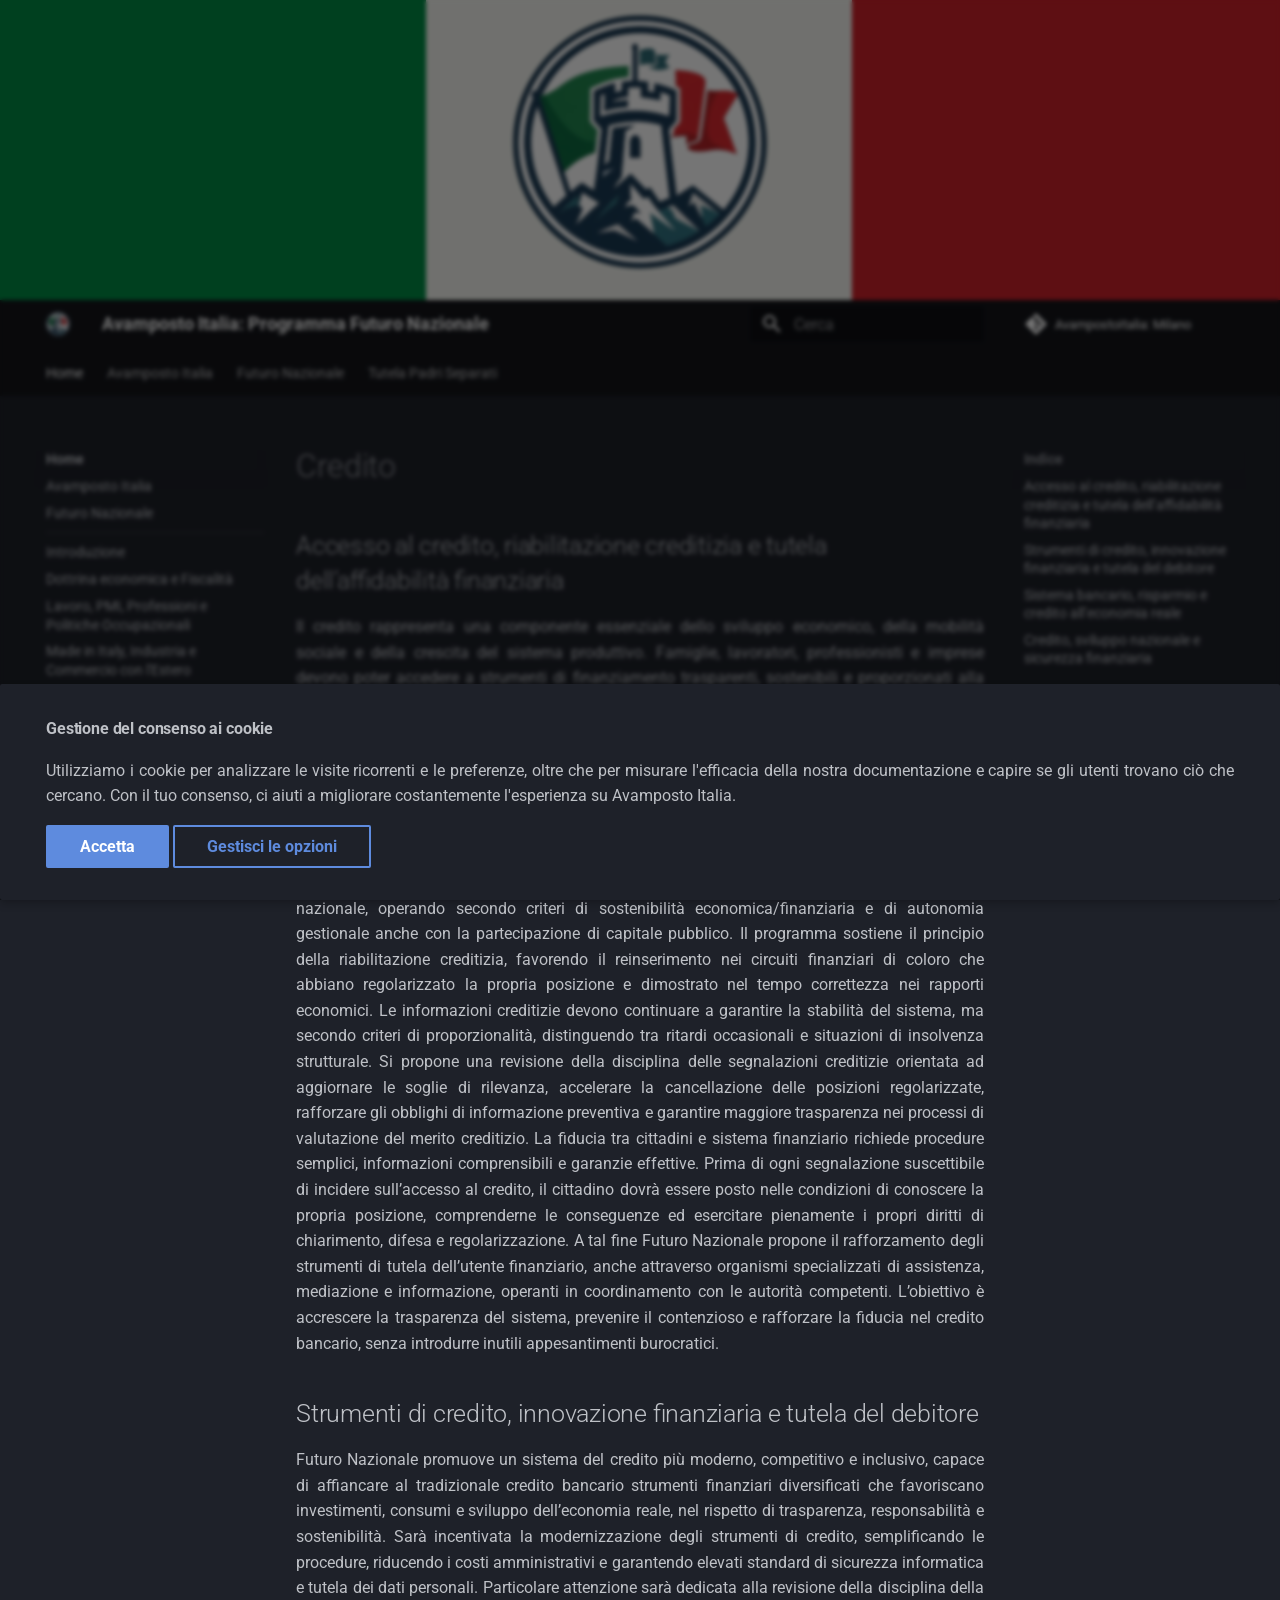
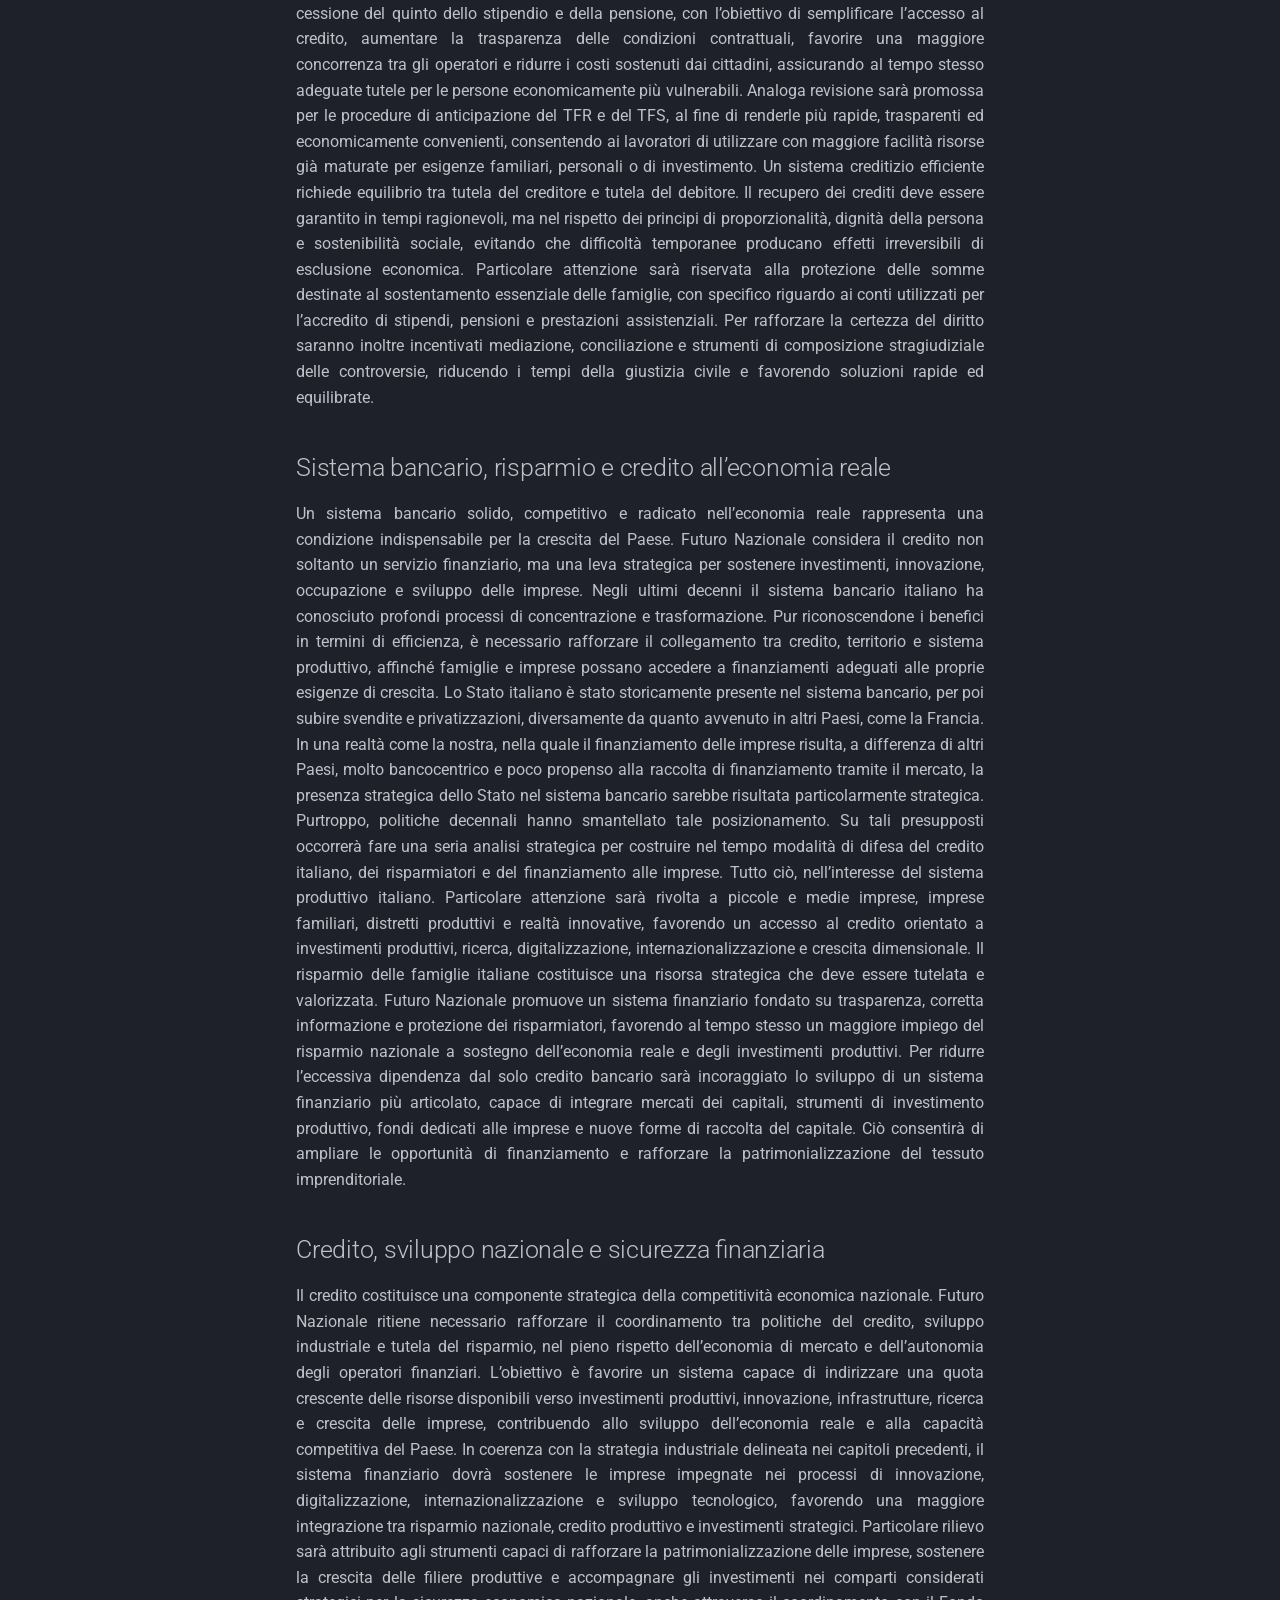
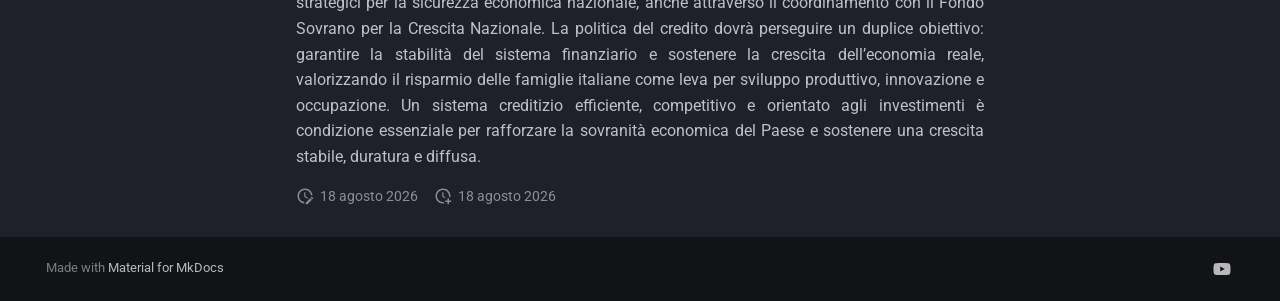
<file: Credito/index.html>
<!doctype html>
<html lang="it" class="no-js">
  <head>
    
      <meta charset="utf-8">
      <meta name="viewport" content="width=device-width,initial-scale=1">
      
      
      
        <link rel="canonical" href="https://programma.avampostoitalia.it/Credito/">
      
      
        <link rel="prev" href="../Made_in_Italy_Industria_e_Commercio_con_Estero/">
      
      
        <link rel="next" href="../Assimilazione_e_Remigrazione/">
      
      
        
      
      
      <link rel="icon" href="../assets/android-chrome-192x192.png">
      <meta name="generator" content="mkdocs-1.6.1, mkdocs-material-9.7.7">
    
    
      
        <title>Credito - Avamposto Italia: Programma Futuro Nazionale</title>
      
    
    
      <link rel="stylesheet" href="../assets/stylesheets/main.ec1eaa64.min.css">
      
        
        <link rel="stylesheet" href="../assets/stylesheets/palette.ab4e12ef.min.css">
      
      


    
    
      
    
    
      
        
        
        <link rel="preconnect" href="https://fonts.gstatic.com" crossorigin>
        <link rel="stylesheet" href="https://fonts.googleapis.com/css?family=Roboto:300,300i,400,400i,700,700i%7CRoboto+Mono:400,400i,700,700i&display=fallback">
        <style>:root{--md-text-font:"Roboto";--md-code-font:"Roboto Mono"}</style>
      
    
    
      <link rel="stylesheet" href="../stylesheets/extra.css">
    
    <script>__md_scope=new URL("..",location),__md_hash=e=>[...e].reduce(((e,_)=>(e<<5)-e+_.charCodeAt(0)),0),__md_get=(e,_=localStorage,t=__md_scope)=>JSON.parse(_.getItem(t.pathname+"."+e)),__md_set=(e,_,t=localStorage,a=__md_scope)=>{try{t.setItem(a.pathname+"."+e,JSON.stringify(_))}catch(e){}}</script>
    
      
  


  
  

<script id="__analytics">function __md_analytics(){function e(){dataLayer.push(arguments)}window.dataLayer=window.dataLayer||[],e("js",new Date),e("config","G-2V5ZJRQJ5G"),document.addEventListener("DOMContentLoaded",(function(){document.forms.search&&document.forms.search.query.addEventListener("blur",(function(){this.value&&e("event","search",{search_term:this.value})}));document$.subscribe((function(){var t=document.forms.feedback;if(void 0!==t)for(var a of t.querySelectorAll("[type=submit]"))a.addEventListener("click",(function(a){a.preventDefault();var n=document.location.pathname,d=this.getAttribute("data-md-value");e("event","feedback",{page:n,data:d}),t.firstElementChild.disabled=!0;var r=t.querySelector(".md-feedback__note [data-md-value='"+d+"']");r&&(r.hidden=!1)})),t.hidden=!1})),location$.subscribe((function(t){e("config","G-2V5ZJRQJ5G",{page_path:t.pathname})}))}));var t=document.createElement("script");t.async=!0,t.src="https://www.googletagmanager.com/gtag/js?id=G-2V5ZJRQJ5G",document.getElementById("__analytics").insertAdjacentElement("afterEnd",t)}</script>
  
    <script>if("undefined"!=typeof __md_analytics){var consent=__md_get("__consent");consent&&consent.analytics&&__md_analytics()}</script>
  

    
    
  
<meta property="og:type" content="website" />
<meta property="og:title" content="Credito - Avamposto Italia: Programma Futuro Nazionale" />
<meta property="og:image" content="https://programma.avampostoitalia.it/assets/images/social/Credito/index.png" />
<meta property="og:image:type" content="image/png" />
<meta property="og:image:width" content="1200" />
<meta property="og:image:height" content="630" />
<meta property="og:url" content="https://programma.avampostoitalia.it/Credito/" />
<meta property="twitter:card" content="summary_large_image" />
<meta property="twitter:title" content="Credito - Avamposto Italia: Programma Futuro Nazionale" />
<meta property="twitter:image" content="https://programma.avampostoitalia.it/assets/images/social/Credito/index.png" />
</head>
  
  
    
    
    
    
    
    <body dir="ltr" data-md-color-scheme="slate" data-md-color-primary="black" data-md-color-accent="indigo">
  
    
    <input class="md-toggle" data-md-toggle="drawer" type="checkbox" id="__drawer" autocomplete="off">
    <input class="md-toggle" data-md-toggle="search" type="checkbox" id="__search" autocomplete="off">
    <label class="md-overlay" for="__drawer"></label>
    <div data-md-component="skip">
      
        
        <a href="#credito" class="md-skip">
          Vai al contenuto
        </a>
      
    </div>
    <div data-md-component="announce">
      
        <aside class="md-banner">
          <div class="md-banner__inner md-grid md-typeset">
            
            
    <div align="center">
        <img src="/assets/logo.png">    
    </div>
            

          </div>
          
        </aside>
      
    </div>
    
    
      

<header class="md-header" data-md-component="header">
  <nav class="md-header__inner md-grid" aria-label="Intestazione">
    <a href=".." title="Avamposto Italia: Programma Futuro Nazionale" class="md-header__button md-logo" aria-label="Avamposto Italia: Programma Futuro Nazionale" data-md-component="logo">
      
  <img src="../assets/logo.png" alt="logo">

    </a>
    <label class="md-header__button md-icon" for="__drawer">
      
      <svg xmlns="http://www.w3.org/2000/svg" viewBox="0 0 24 24"><path d="M3 6h18v2H3zm0 5h18v2H3zm0 5h18v2H3z"/></svg>
    </label>
    <div class="md-header__title" data-md-component="header-title">
      <div class="md-header__ellipsis">
        <div class="md-header__topic">
          <span class="md-ellipsis">
            Avamposto Italia: Programma Futuro Nazionale
          </span>
        </div>
        <div class="md-header__topic" data-md-component="header-topic">
          <span class="md-ellipsis">
            
              Credito
            
          </span>
        </div>
      </div>
    </div>
    
      
    
    
    
    
      
      
        <label class="md-header__button md-icon" for="__search">
          
          <svg xmlns="http://www.w3.org/2000/svg" viewBox="0 0 24 24"><path d="M9.5 3A6.5 6.5 0 0 1 16 9.5c0 1.61-.59 3.09-1.56 4.23l.27.27h.79l5 5-1.5 1.5-5-5v-.79l-.27-.27A6.52 6.52 0 0 1 9.5 16 6.5 6.5 0 0 1 3 9.5 6.5 6.5 0 0 1 9.5 3m0 2C7 5 5 7 5 9.5S7 14 9.5 14 14 12 14 9.5 12 5 9.5 5"/></svg>
        </label>
        <div class="md-search" data-md-component="search" role="dialog">
  <label class="md-search__overlay" for="__search"></label>
  <div class="md-search__inner" role="search">
    <form class="md-search__form" name="search">
      <input type="text" class="md-search__input" name="query" aria-label="Cerca" placeholder="Cerca" autocapitalize="off" autocorrect="off" autocomplete="off" spellcheck="false" data-md-component="search-query" required>
      <label class="md-search__icon md-icon" for="__search">
        
        <svg xmlns="http://www.w3.org/2000/svg" viewBox="0 0 24 24"><path d="M9.5 3A6.5 6.5 0 0 1 16 9.5c0 1.61-.59 3.09-1.56 4.23l.27.27h.79l5 5-1.5 1.5-5-5v-.79l-.27-.27A6.52 6.52 0 0 1 9.5 16 6.5 6.5 0 0 1 3 9.5 6.5 6.5 0 0 1 9.5 3m0 2C7 5 5 7 5 9.5S7 14 9.5 14 14 12 14 9.5 12 5 9.5 5"/></svg>
        
        <svg xmlns="http://www.w3.org/2000/svg" viewBox="0 0 24 24"><path d="M20 11v2H8l5.5 5.5-1.42 1.42L4.16 12l7.92-7.92L13.5 5.5 8 11z"/></svg>
      </label>
      <nav class="md-search__options" aria-label="Cerca">
        
        <button type="reset" class="md-search__icon md-icon" title="Cancella" aria-label="Cancella" tabindex="-1">
          
          <svg xmlns="http://www.w3.org/2000/svg" viewBox="0 0 24 24"><path d="M19 6.41 17.59 5 12 10.59 6.41 5 5 6.41 10.59 12 5 17.59 6.41 19 12 13.41 17.59 19 19 17.59 13.41 12z"/></svg>
        </button>
      </nav>
      
    </form>
    <div class="md-search__output">
      <div class="md-search__scrollwrap" tabindex="0" data-md-scrollfix>
        <div class="md-search-result" data-md-component="search-result">
          <div class="md-search-result__meta">
            Inizializza la ricerca
          </div>
          <ol class="md-search-result__list" role="presentation"></ol>
        </div>
      </div>
    </div>
  </div>
</div>
      
    
    
      <div class="md-header__source">
        <a href="https://github.com/AvampostoItalia/Programma" title="Apri repository" class="md-source" data-md-component="source">
  <div class="md-source__icon md-icon">
    
    <svg xmlns="http://www.w3.org/2000/svg" viewBox="0 0 448 512"><!--! Font Awesome Free 7.1.0 by @fontawesome - https://fontawesome.com License - https://fontawesome.com/license/free (Icons: CC BY 4.0, Fonts: SIL OFL 1.1, Code: MIT License) Copyright 2025 Fonticons, Inc.--><path d="M439.6 236.1 244 40.5c-5.4-5.5-12.8-8.5-20.4-8.5s-15 3-20.4 8.4L162.5 81l51.5 51.5c27.1-9.1 52.7 16.8 43.4 43.7l49.7 49.7c34.2-11.8 61.2 31 35.5 56.7-26.5 26.5-70.2-2.9-56-37.3L240.3 199v121.9c25.3 12.5 22.3 41.8 9.1 55-6.4 6.4-15.2 10.1-24.3 10.1s-17.8-3.6-24.3-10.1c-17.6-17.6-11.1-46.9 11.2-56v-123c-20.8-8.5-24.6-30.7-18.6-45L142.6 101 8.5 235.1C3 240.6 0 247.9 0 255.5s3 15 8.5 20.4l195.6 195.7c5.4 5.4 12.7 8.4 20.4 8.4s15-3 20.4-8.4l194.7-194.7c5.4-5.4 8.4-12.8 8.4-20.4s-3-15-8.4-20.4"/></svg>
  </div>
  <div class="md-source__repository">
    AvampostoItalia: Milano
  </div>
</a>
      </div>
    
  </nav>
  
</header>
    
    <div class="md-container" data-md-component="container">
      
      
        
          
            
<nav class="md-tabs" aria-label="Tabs" data-md-component="tabs">
  <div class="md-grid">
    <ul class="md-tabs__list">
      
        
  
  
  
    
  
  
    
    
      <li class="md-tabs__item md-tabs__item--active">
        <a href=".." class="md-tabs__link">
          
  
  
    
  
  Home

        </a>
      </li>
    
  

      
        
  
  
  
  
    <li class="md-tabs__item">
      <a href="https://www.avampostoitalia.it" class="md-tabs__link">
        
  
  
    
  
  Avamposto Italia

      </a>
    </li>
  

      
        
  
  
  
  
    <li class="md-tabs__item">
      <a href="https://www.avampostoitalia.it/FuturoNazionale/" class="md-tabs__link">
        
  
  
    
  
  Futuro Nazionale

      </a>
    </li>
  

      
        
  
  
  
  
    <li class="md-tabs__item">
      <a href="https://www.avampostoitalia.it/TutelaPadriSeparati/" class="md-tabs__link">
        
  
  
    
  
  Tutela Padri Separati

      </a>
    </li>
  

      
    </ul>
  </div>
</nav>
          
        
      
      <main class="md-main" data-md-component="main">
        <div class="md-main__inner md-grid">
          
            
              
              <div class="md-sidebar md-sidebar--primary" data-md-component="sidebar" data-md-type="navigation" >
                <div class="md-sidebar__scrollwrap">
                  <div class="md-sidebar__inner">
                    


  


<nav class="md-nav md-nav--primary md-nav--lifted" aria-label="Navigazione" data-md-level="0">
  <label class="md-nav__title" for="__drawer">
    <a href=".." title="Avamposto Italia: Programma Futuro Nazionale" class="md-nav__button md-logo" aria-label="Avamposto Italia: Programma Futuro Nazionale" data-md-component="logo">
      
  <img src="../assets/logo.png" alt="logo">

    </a>
    Avamposto Italia: Programma Futuro Nazionale
  </label>
  
    <div class="md-nav__source">
      <a href="https://github.com/AvampostoItalia/Programma" title="Apri repository" class="md-source" data-md-component="source">
  <div class="md-source__icon md-icon">
    
    <svg xmlns="http://www.w3.org/2000/svg" viewBox="0 0 448 512"><!--! Font Awesome Free 7.1.0 by @fontawesome - https://fontawesome.com License - https://fontawesome.com/license/free (Icons: CC BY 4.0, Fonts: SIL OFL 1.1, Code: MIT License) Copyright 2025 Fonticons, Inc.--><path d="M439.6 236.1 244 40.5c-5.4-5.5-12.8-8.5-20.4-8.5s-15 3-20.4 8.4L162.5 81l51.5 51.5c27.1-9.1 52.7 16.8 43.4 43.7l49.7 49.7c34.2-11.8 61.2 31 35.5 56.7-26.5 26.5-70.2-2.9-56-37.3L240.3 199v121.9c25.3 12.5 22.3 41.8 9.1 55-6.4 6.4-15.2 10.1-24.3 10.1s-17.8-3.6-24.3-10.1c-17.6-17.6-11.1-46.9 11.2-56v-123c-20.8-8.5-24.6-30.7-18.6-45L142.6 101 8.5 235.1C3 240.6 0 247.9 0 255.5s3 15 8.5 20.4l195.6 195.7c5.4 5.4 12.7 8.4 20.4 8.4s15-3 20.4-8.4l194.7-194.7c5.4-5.4 8.4-12.8 8.4-20.4s-3-15-8.4-20.4"/></svg>
  </div>
  <div class="md-source__repository">
    AvampostoItalia: Milano
  </div>
</a>
    </div>
  
  <ul class="md-nav__list" data-md-scrollfix>
    
      
      
  
  
    
  
  
  
    
    
      
        
          
        
      
        
      
        
      
        
      
        
      
        
      
        
      
        
      
        
      
        
      
        
      
        
      
        
      
        
      
        
      
    
    
    
      
        
        
      
      
    
    
      
    
    <li class="md-nav__item md-nav__item--active md-nav__item--section md-nav__item--nested">
      
        
        
        <input class="md-nav__toggle md-toggle " type="checkbox" id="__nav_1" checked>
        
          
          <div class="md-nav__link md-nav__container">
            <a href=".." class="md-nav__link ">
              
  
  
  <span class="md-ellipsis">
    
  
    Home
  

    
  </span>
  
  

            </a>
            
              
              <label class="md-nav__link " for="__nav_1" id="__nav_1_label" tabindex="">
                <span class="md-nav__icon md-icon"></span>
              </label>
            
          </div>
        
        <nav class="md-nav" data-md-level="1" aria-labelledby="__nav_1_label" aria-expanded="true">
          <label class="md-nav__title" for="__nav_1">
            <span class="md-nav__icon md-icon"></span>
            
  
    Home
  

          </label>
          <ul class="md-nav__list" data-md-scrollfix>
            
              
            
              
                
  
  
  
  
    <li class="md-nav__item">
      <a href="https://www.avampostoitalia.it" class="md-nav__link">
        
  
  
  <span class="md-ellipsis">
    
  
    Avamposto Italia
  

    
  </span>
  
  

      </a>
    </li>
  

              
            
              
                
  
  
  
  
    <li class="md-nav__item">
      <a href="https://www.avampostoitalia.it/FuturoNazionale/" class="md-nav__link">
        
  
  
  <span class="md-ellipsis">
    
  
    Futuro Nazionale
  

    
  </span>
  
  

      </a>
    </li>
  

              
            
              
                
  
  
  
  
    <li class="md-nav__item">
      <a href="../separator" class="md-nav__link">
        
  
  
  <span class="md-ellipsis">
    
  
    ---
  

    
  </span>
  
  

      </a>
    </li>
  

              
            
              
                
  
  
  
  
    <li class="md-nav__item">
      <a href="../Introduzione/" class="md-nav__link">
        
  
  
  <span class="md-ellipsis">
    
  
    Introduzione
  

    
  </span>
  
  

      </a>
    </li>
  

              
            
              
                
  
  
  
  
    <li class="md-nav__item">
      <a href="../Dottrina_economica_e_Fiscalita/" class="md-nav__link">
        
  
  
  <span class="md-ellipsis">
    
  
    Dottrina economica e Fiscalità
  

    
  </span>
  
  

      </a>
    </li>
  

              
            
              
                
  
  
  
  
    <li class="md-nav__item">
      <a href="../Lavoro_PMI_Professioni_e_Politiche_Occupazionali/" class="md-nav__link">
        
  
  
  <span class="md-ellipsis">
    
  
    Lavoro, PMI, Professioni e Politiche Occupazionali
  

    
  </span>
  
  

      </a>
    </li>
  

              
            
              
                
  
  
  
  
    <li class="md-nav__item">
      <a href="../Made_in_Italy_Industria_e_Commercio_con_Estero/" class="md-nav__link">
        
  
  
  <span class="md-ellipsis">
    
  
    Made in Italy, Industria e Commercio con l'Estero
  

    
  </span>
  
  

      </a>
    </li>
  

              
            
              
                
  
  
    
  
  
  
    <li class="md-nav__item md-nav__item--active">
      
      <input class="md-nav__toggle md-toggle" type="checkbox" id="__toc">
      
      
        
      
      
        <label class="md-nav__link md-nav__link--active" for="__toc">
          
  
  
  <span class="md-ellipsis">
    
  
    Credito
  

    
  </span>
  
  

          <span class="md-nav__icon md-icon"></span>
        </label>
      
      <a href="./" class="md-nav__link md-nav__link--active">
        
  
  
  <span class="md-ellipsis">
    
  
    Credito
  

    
  </span>
  
  

      </a>
      
        

<nav class="md-nav md-nav--secondary" aria-label="Indice">
  
  
  
    
  
  
    <label class="md-nav__title" for="__toc">
      <span class="md-nav__icon md-icon"></span>
      Indice
    </label>
    <ul class="md-nav__list" data-md-component="toc" data-md-scrollfix>
      
        <li class="md-nav__item">
  <a href="#accesso-al-credito-riabilitazione-creditizia-e-tutela-dellaffidabilita-finanziaria" class="md-nav__link">
    <span class="md-ellipsis">
      
        Accesso al credito, riabilitazione creditizia e tutela dell’affidabilità finanziaria
      
    </span>
  </a>
  
</li>
      
        <li class="md-nav__item">
  <a href="#strumenti-di-credito-innovazione-finanziaria-e-tutela-del-debitore" class="md-nav__link">
    <span class="md-ellipsis">
      
        Strumenti di credito, innovazione finanziaria e tutela del debitore
      
    </span>
  </a>
  
</li>
      
        <li class="md-nav__item">
  <a href="#sistema-bancario-risparmio-e-credito-alleconomia-reale" class="md-nav__link">
    <span class="md-ellipsis">
      
        Sistema bancario, risparmio e credito all’economia reale
      
    </span>
  </a>
  
</li>
      
        <li class="md-nav__item">
  <a href="#credito-sviluppo-nazionale-e-sicurezza-finanziaria" class="md-nav__link">
    <span class="md-ellipsis">
      
        Credito, sviluppo nazionale e sicurezza finanziaria
      
    </span>
  </a>
  
</li>
      
    </ul>
  
</nav>
      
    </li>
  

              
            
              
                
  
  
  
  
    <li class="md-nav__item">
      <a href="../Assimilazione_e_Remigrazione/" class="md-nav__link">
        
  
  
  <span class="md-ellipsis">
    
  
    Assimilazione e Remigrazione
  

    
  </span>
  
  

      </a>
    </li>
  

              
            
              
                
  
  
  
  
    <li class="md-nav__item">
      <a href="../Esteri_UE_Geopolitica_Sovranit%C3%A0_Cooperazione_Internazionale/" class="md-nav__link">
        
  
  
  <span class="md-ellipsis">
    
  
    Esteri, UE, Geopolitica, Sovranità, Cooperazione Internazionale
  

    
  </span>
  
  

      </a>
    </li>
  

              
            
              
                
  
  
  
  
    <li class="md-nav__item">
      <a href="../Sicurezza/" class="md-nav__link">
        
  
  
  <span class="md-ellipsis">
    
  
    Sicurezza
  

    
  </span>
  
  

      </a>
    </li>
  

              
            
              
                
  
  
  
  
    <li class="md-nav__item">
      <a href="../Giustizia/" class="md-nav__link">
        
  
  
  <span class="md-ellipsis">
    
  
    Giustizia
  

    
  </span>
  
  

      </a>
    </li>
  

              
            
              
                
  
  
  
  
    <li class="md-nav__item">
      <a href="../Energia/" class="md-nav__link">
        
  
  
  <span class="md-ellipsis">
    
  
    Energia
  

    
  </span>
  
  

      </a>
    </li>
  

              
            
              
                
  
  
  
  
    <li class="md-nav__item">
      <a href="../separator" class="md-nav__link">
        
  
  
  <span class="md-ellipsis">
    
  
    ---
  

    
  </span>
  
  

      </a>
    </li>
  

              
            
          </ul>
        </nav>
      
    </li>
  

    
      
      
  
  
  
  
    <li class="md-nav__item">
      <a href="https://www.avampostoitalia.it" class="md-nav__link">
        
  
  
  <span class="md-ellipsis">
    
  
    Avamposto Italia
  

    
  </span>
  
  

      </a>
    </li>
  

    
      
      
  
  
  
  
    <li class="md-nav__item">
      <a href="https://www.avampostoitalia.it/FuturoNazionale/" class="md-nav__link">
        
  
  
  <span class="md-ellipsis">
    
  
    Futuro Nazionale
  

    
  </span>
  
  

      </a>
    </li>
  

    
      
      
  
  
  
  
    <li class="md-nav__item">
      <a href="https://www.avampostoitalia.it/TutelaPadriSeparati/" class="md-nav__link">
        
  
  
  <span class="md-ellipsis">
    
  
    Tutela Padri Separati
  

    
  </span>
  
  

      </a>
    </li>
  

    
  </ul>
</nav>
                  </div>
                </div>
              </div>
            
            
              
              <div class="md-sidebar md-sidebar--secondary" data-md-component="sidebar" data-md-type="toc" >
                <div class="md-sidebar__scrollwrap">
                  <div class="md-sidebar__inner">
                    

<nav class="md-nav md-nav--secondary" aria-label="Indice">
  
  
  
    
  
  
    <label class="md-nav__title" for="__toc">
      <span class="md-nav__icon md-icon"></span>
      Indice
    </label>
    <ul class="md-nav__list" data-md-component="toc" data-md-scrollfix>
      
        <li class="md-nav__item">
  <a href="#accesso-al-credito-riabilitazione-creditizia-e-tutela-dellaffidabilita-finanziaria" class="md-nav__link">
    <span class="md-ellipsis">
      
        Accesso al credito, riabilitazione creditizia e tutela dell’affidabilità finanziaria
      
    </span>
  </a>
  
</li>
      
        <li class="md-nav__item">
  <a href="#strumenti-di-credito-innovazione-finanziaria-e-tutela-del-debitore" class="md-nav__link">
    <span class="md-ellipsis">
      
        Strumenti di credito, innovazione finanziaria e tutela del debitore
      
    </span>
  </a>
  
</li>
      
        <li class="md-nav__item">
  <a href="#sistema-bancario-risparmio-e-credito-alleconomia-reale" class="md-nav__link">
    <span class="md-ellipsis">
      
        Sistema bancario, risparmio e credito all’economia reale
      
    </span>
  </a>
  
</li>
      
        <li class="md-nav__item">
  <a href="#credito-sviluppo-nazionale-e-sicurezza-finanziaria" class="md-nav__link">
    <span class="md-ellipsis">
      
        Credito, sviluppo nazionale e sicurezza finanziaria
      
    </span>
  </a>
  
</li>
      
    </ul>
  
</nav>
                  </div>
                </div>
              </div>
            
          
          
            <div class="md-content" data-md-component="content">
              
                




              
              <article class="md-content__inner md-typeset">
                
                  


  
  


<h1 id="credito">Credito</h1>
<h2 id="accesso-al-credito-riabilitazione-creditizia-e-tutela-dellaffidabilita-finanziaria">Accesso al credito, riabilitazione creditizia e tutela dell’affidabilità finanziaria</h2>
<p>Il credito rappresenta una componente essenziale dello sviluppo economico, della mobilità sociale e della crescita del sistema produttivo. Famiglie, lavoratori, professionisti e imprese devono poter accedere a strumenti di finanziamento trasparenti, sostenibili e proporzionati alla propria capacità economica, in un contesto che coniughi stabilità finanziaria e sostegno all’economia reale. Negli ultimi anni i processi di concentrazione del sistema bancario e l’inasprimento dei criteri di valutazione del merito creditizio hanno reso più difficile l’accesso al credito per molti cittadini e piccole imprese, anche in presenza di irregolarità temporanee o di modesta entità. Futuro Nazionale ritiene necessario ristabilire un equilibrio tra prudenza finanziaria e reale possibilità di recupero dell’affidabilità creditizia. Futuro Nazionale promuove inoltre l’individuazione di banche di interesse nazionale specializzate nel finanziamento degli investimenti strategici, dell’innovazione, delle infrastrutture e delle filiere produttive di rilevanza nazionale, operando secondo criteri di sostenibilità economica/finanziaria e di autonomia gestionale anche con la partecipazione di capitale pubblico. Il programma sostiene il principio della riabilitazione creditizia, favorendo il reinserimento nei circuiti finanziari di coloro che abbiano regolarizzato la propria posizione e dimostrato nel tempo correttezza nei rapporti economici. Le informazioni creditizie devono continuare a garantire la stabilità del sistema, ma secondo criteri di proporzionalità, distinguendo tra ritardi occasionali e situazioni di insolvenza strutturale. Si propone una revisione della disciplina delle segnalazioni creditizie orientata ad aggiornare le soglie di rilevanza, accelerare la cancellazione delle posizioni regolarizzate, rafforzare gli obblighi di informazione preventiva e garantire maggiore trasparenza nei processi di valutazione del merito creditizio. La fiducia tra cittadini e sistema finanziario richiede procedure semplici, informazioni comprensibili e garanzie effettive. Prima di ogni segnalazione suscettibile di incidere sull’accesso al credito, il cittadino dovrà essere posto nelle condizioni di conoscere la propria posizione, comprenderne le conseguenze ed esercitare pienamente i propri diritti di chiarimento, difesa e regolarizzazione. A tal fine Futuro Nazionale propone il rafforzamento degli strumenti di tutela dell’utente finanziario, anche attraverso organismi specializzati di assistenza, mediazione e informazione, operanti in coordinamento con le autorità competenti. L’obiettivo è accrescere la trasparenza del sistema, prevenire il contenzioso e rafforzare la fiducia nel credito bancario, senza introdurre inutili appesantimenti burocratici.</p>
<h2 id="strumenti-di-credito-innovazione-finanziaria-e-tutela-del-debitore">Strumenti di credito, innovazione finanziaria e tutela del debitore</h2>
<p>Futuro Nazionale promuove un sistema del credito più moderno, competitivo e inclusivo, capace di affiancare al tradizionale credito bancario strumenti finanziari diversificati che favoriscano investimenti, consumi e sviluppo dell’economia reale, nel rispetto di trasparenza, responsabilità e sostenibilità. Sarà incentivata la modernizzazione degli strumenti di credito, semplificando le procedure, riducendo i costi amministrativi e garantendo elevati standard di sicurezza informatica e tutela dei dati personali. Particolare attenzione sarà dedicata alla revisione della disciplina della cessione del quinto dello stipendio e della pensione, con l’obiettivo di semplificare l’accesso al credito, aumentare la trasparenza delle condizioni contrattuali, favorire una maggiore concorrenza tra gli operatori e ridurre i costi sostenuti dai cittadini, assicurando al tempo stesso adeguate tutele per le persone economicamente più vulnerabili. Analoga revisione sarà promossa per le procedure di anticipazione del TFR e del TFS, al fine di renderle più rapide, trasparenti ed economicamente convenienti, consentendo ai lavoratori di utilizzare con maggiore facilità risorse già maturate per esigenze familiari, personali o di investimento. Un sistema creditizio efficiente richiede equilibrio tra tutela del creditore e tutela del debitore. Il recupero dei crediti deve essere garantito in tempi ragionevoli, ma nel rispetto dei principi di proporzionalità, dignità della persona e sostenibilità sociale, evitando che difficoltà temporanee producano effetti irreversibili di esclusione economica. Particolare attenzione sarà riservata alla protezione delle somme destinate al sostentamento essenziale delle famiglie, con specifico riguardo ai conti utilizzati per l’accredito di stipendi, pensioni e prestazioni assistenziali. Per rafforzare la certezza del diritto saranno inoltre incentivati mediazione, conciliazione e strumenti di composizione stragiudiziale delle controversie, riducendo i tempi della giustizia civile e favorendo soluzioni rapide ed equilibrate.</p>
<h2 id="sistema-bancario-risparmio-e-credito-alleconomia-reale">Sistema bancario, risparmio e credito all’economia reale</h2>
<p>Un sistema bancario solido, competitivo e radicato nell’economia reale rappresenta una condizione indispensabile per la crescita del Paese. Futuro Nazionale considera il credito non soltanto un servizio finanziario, ma una leva strategica per sostenere investimenti, innovazione, occupazione e sviluppo delle imprese. Negli ultimi decenni il sistema bancario italiano ha conosciuto profondi processi di concentrazione e trasformazione. Pur riconoscendone i benefici in termini di efficienza, è necessario rafforzare il collegamento tra credito, territorio e sistema produttivo, affinché famiglie e imprese possano accedere a finanziamenti adeguati alle proprie esigenze di crescita. Lo Stato italiano è stato storicamente presente nel sistema bancario, per poi subire svendite e privatizzazioni, diversamente da quanto avvenuto in altri Paesi, come la Francia. In una realtà come la nostra, nella quale il finanziamento delle imprese risulta, a differenza di altri Paesi, molto bancocentrico e poco propenso alla raccolta di finanziamento tramite il mercato, la presenza strategica dello Stato nel sistema bancario sarebbe risultata particolarmente strategica. Purtroppo, politiche decennali hanno smantellato tale posizionamento. Su tali presupposti occorrerà fare una seria analisi strategica per costruire nel tempo modalità di difesa del credito italiano, dei risparmiatori e del finanziamento alle imprese. Tutto ciò, nell’interesse del sistema produttivo italiano. Particolare attenzione sarà rivolta a piccole e medie imprese, imprese familiari, distretti produttivi e realtà innovative, favorendo un accesso al credito orientato a investimenti produttivi, ricerca, digitalizzazione, internazionalizzazione e crescita dimensionale. Il risparmio delle famiglie italiane costituisce una risorsa strategica che deve essere tutelata e valorizzata. Futuro Nazionale promuove un sistema finanziario fondato su trasparenza, corretta informazione e protezione dei risparmiatori, favorendo al tempo stesso un maggiore impiego del risparmio nazionale a sostegno dell’economia reale e degli investimenti produttivi. Per ridurre l’eccessiva dipendenza dal solo credito bancario sarà incoraggiato lo sviluppo di un sistema finanziario più articolato, capace di integrare mercati dei capitali, strumenti di investimento produttivo, fondi dedicati alle imprese e nuove forme di raccolta del capitale. Ciò consentirà di ampliare le opportunità di finanziamento e rafforzare la patrimonializzazione del tessuto imprenditoriale.</p>
<h2 id="credito-sviluppo-nazionale-e-sicurezza-finanziaria">Credito, sviluppo nazionale e sicurezza finanziaria</h2>
<p>Il credito costituisce una componente strategica della competitività economica nazionale. Futuro Nazionale ritiene necessario rafforzare il coordinamento tra politiche del credito, sviluppo industriale e tutela del risparmio, nel pieno rispetto dell’economia di mercato e dell’autonomia degli operatori finanziari. L’obiettivo è favorire un sistema capace di indirizzare una quota crescente delle risorse disponibili verso investimenti produttivi, innovazione, infrastrutture, ricerca e crescita delle imprese, contribuendo allo sviluppo dell’economia reale e alla capacità competitiva del Paese. In coerenza con la strategia industriale delineata nei capitoli precedenti, il sistema finanziario dovrà sostenere le imprese impegnate nei processi di innovazione, digitalizzazione, internazionalizzazione e sviluppo tecnologico, favorendo una maggiore integrazione tra risparmio nazionale, credito produttivo e investimenti strategici. Particolare rilievo sarà attribuito agli strumenti capaci di rafforzare la patrimonializzazione delle imprese, sostenere la crescita delle filiere produttive e accompagnare gli investimenti nei comparti considerati strategici per la sicurezza economica nazionale, anche attraverso il coordinamento con il Fondo Sovrano per la Crescita Nazionale. La politica del credito dovrà perseguire un duplice obiettivo: garantire la stabilità del sistema finanziario e sostenere la crescita dell’economia reale, valorizzando il risparmio delle famiglie italiane come leva per sviluppo produttivo, innovazione e occupazione. Un sistema creditizio efficiente, competitivo e orientato agli investimenti è condizione essenziale per rafforzare la sovranità economica del Paese e sostenere una crescita stabile, duratura e diffusa.</p>







  
    
  
  
    
  


  <aside class="md-source-file">
    
      
  <span class="md-source-file__fact">
    <span class="md-icon" title="Ultimo aggiornamento">
      <svg xmlns="http://www.w3.org/2000/svg" viewBox="0 0 24 24"><path d="M21 13.1c-.1 0-.3.1-.4.2l-1 1 2.1 2.1 1-1c.2-.2.2-.6 0-.8l-1.3-1.3c-.1-.1-.2-.2-.4-.2m-1.9 1.8-6.1 6V23h2.1l6.1-6.1zM12.5 7v5.2l4 2.4-1 1L11 13V7zM11 21.9c-5.1-.5-9-4.8-9-9.9C2 6.5 6.5 2 12 2c5.3 0 9.6 4.1 10 9.3-.3-.1-.6-.2-1-.2s-.7.1-1 .2C19.6 7.2 16.2 4 12 4c-4.4 0-8 3.6-8 8 0 4.1 3.1 7.5 7.1 7.9l-.1.2z"/></svg>
    </span>
    <span class="git-revision-date-localized-plugin git-revision-date-localized-plugin-date" title="18 agosto 2026 05:31:56 UTC">18 agosto 2026</span>
  </span>

    
    
      
  <span class="md-source-file__fact">
    <span class="md-icon" title="Creata">
      <svg xmlns="http://www.w3.org/2000/svg" viewBox="0 0 24 24"><path d="M14.47 15.08 11 13V7h1.5v5.25l3.08 1.83c-.41.28-.79.62-1.11 1m-1.39 4.84c-.36.05-.71.08-1.08.08-4.42 0-8-3.58-8-8s3.58-8 8-8 8 3.58 8 8c0 .37-.03.72-.08 1.08.69.1 1.33.32 1.92.64.1-.56.16-1.13.16-1.72 0-5.5-4.5-10-10-10S2 6.5 2 12s4.47 10 10 10c.59 0 1.16-.06 1.72-.16-.32-.59-.54-1.23-.64-1.92M18 15v3h-3v2h3v3h2v-3h3v-2h-3v-3z"/></svg>
    </span>
    <span class="git-revision-date-localized-plugin git-revision-date-localized-plugin-date" title="18 agosto 2026 05:31:56 UTC">18 agosto 2026</span>
  </span>

    
    
    
  </aside>


  




                
              </article>
            </div>
          
          
<script>var target=document.getElementById(location.hash.slice(1));target&&target.name&&(target.checked=target.name.startsWith("__tabbed_"))</script>
        </div>
        
      </main>
      
        <footer class="md-footer">
  
  <div class="md-footer-meta md-typeset">
    <div class="md-footer-meta__inner md-grid">
      <div class="md-copyright">
  
  
    Made with
    <a href="https://squidfunk.github.io/mkdocs-material/" target="_blank" rel="noopener">
      Material for MkDocs
    </a>
  
</div>
      
        
<div class="md-social">
  
    
    
    
    
      
      
    
    <a href="https://youtube.com/@AvampostoItalia" target="_blank" rel="noopener" title="youtube.com" class="md-social__link">
      <svg xmlns="http://www.w3.org/2000/svg" viewBox="0 0 576 512"><!--! Font Awesome Free 7.1.0 by @fontawesome - https://fontawesome.com License - https://fontawesome.com/license/free (Icons: CC BY 4.0, Fonts: SIL OFL 1.1, Code: MIT License) Copyright 2025 Fonticons, Inc.--><path d="M549.7 124.1c-6.2-23.7-24.8-42.3-48.3-48.6C458.9 64 288.1 64 288.1 64S117.3 64 74.7 75.5c-23.5 6.3-42 24.9-48.3 48.6C15 167 15 256.4 15 256.4s0 89.4 11.4 132.3c6.3 23.6 24.8 41.5 48.3 47.8C117.3 448 288.1 448 288.1 448s170.8 0 213.4-11.5c23.5-6.3 42-24.2 48.3-47.8 11.4-42.9 11.4-132.3 11.4-132.3s0-89.4-11.4-132.3zM232.2 337.6V175.2l142.7 81.2z"/></svg>
    </a>
  
</div>
      
    </div>
  </div>
</footer>
      
    </div>
    <div class="md-dialog" data-md-component="dialog">
      <div class="md-dialog__inner md-typeset"></div>
    </div>
    
    
      <div class="md-consent" data-md-component="consent" id="__consent" hidden>
        <div class="md-consent__overlay"></div>
        <aside class="md-consent__inner">
          <form class="md-consent__form md-grid md-typeset" name="consent">
            


  


<h4>Gestione del consenso ai cookie</h4>
<p>Utilizziamo i cookie per analizzare le visite ricorrenti e le preferenze, oltre che per misurare l'efficacia della nostra documentazione e capire se gli utenti trovano ciò che cercano. Con il tuo consenso, ci aiuti a  migliorare costantemente l'esperienza su Avamposto Italia.</p>
<input class="md-toggle" type="checkbox" id="__settings" >
<div class="md-consent__settings">
  <ul class="task-list">
    
    
    
    
      
        
  
  
    
    
      
    
  
  <li class="task-list-item">
    <label class="task-list-control">
      <input type="checkbox" name="analytics" checked>
      <span class="task-list-indicator"></span>
      Google Analytics (Default)
    </label>
  </li>

      
    
      
        
  
  
    
    
      
    
  
  <li class="task-list-item">
    <label class="task-list-control">
      <input type="checkbox" name="github" checked>
      <span class="task-list-indicator"></span>
      GitHub (Default)
    </label>
  </li>

      
    
  </ul>
</div>
<div class="md-consent__controls">
  
    
      <button class="md-button md-button--primary">Accetta</button>
    
    
    
  
    
    
    
      <label class="md-button" for="__settings">Gestisci le opzioni</label>
    
  
</div>
          </form>
        </aside>
      </div>
      <script>var consent=__md_get("__consent");if(consent)for(var input of document.forms.consent.elements)input.name&&(input.checked=consent[input.name]||!1);else"file:"!==location.protocol&&setTimeout((function(){document.querySelector("[data-md-component=consent]").hidden=!1}),250);var form=document.forms.consent;for(var action of["submit","reset"])form.addEventListener(action,(function(e){if(e.preventDefault(),"reset"===e.type)for(var n of document.forms.consent.elements)n.name&&(n.checked=!1);__md_set("__consent",Object.fromEntries(Array.from(new FormData(form).keys()).map((function(e){return[e,!0]})))),location.hash="",location.reload()}))</script>
    
    
      
      
      <script id="__config" type="application/json">{"annotate": null, "base": "..", "features": ["navigation.tabs", "navigation.instant", "navigation.path", "navigation.indexes", "navigation.prune", "navigation.tracking"], "search": "../assets/javascripts/workers/search.2c215733.min.js", "tags": null, "translations": {"clipboard.copied": "Copiato", "clipboard.copy": "Copia", "search.result.more.one": "1 altro in questa pagina", "search.result.more.other": "# altri in questa pagina", "search.result.none": "Nessun documento trovato", "search.result.one": "1 documento trovato", "search.result.other": "# documenti trovati", "search.result.placeholder": "Scrivi per iniziare a cercare", "search.result.term.missing": "Non presente", "select.version": "Seleziona la versione"}, "version": null}</script>
    
    
      <script src="../assets/javascripts/bundle.d7400e89.min.js"></script>
      
    
  </body>
</html>
</file>
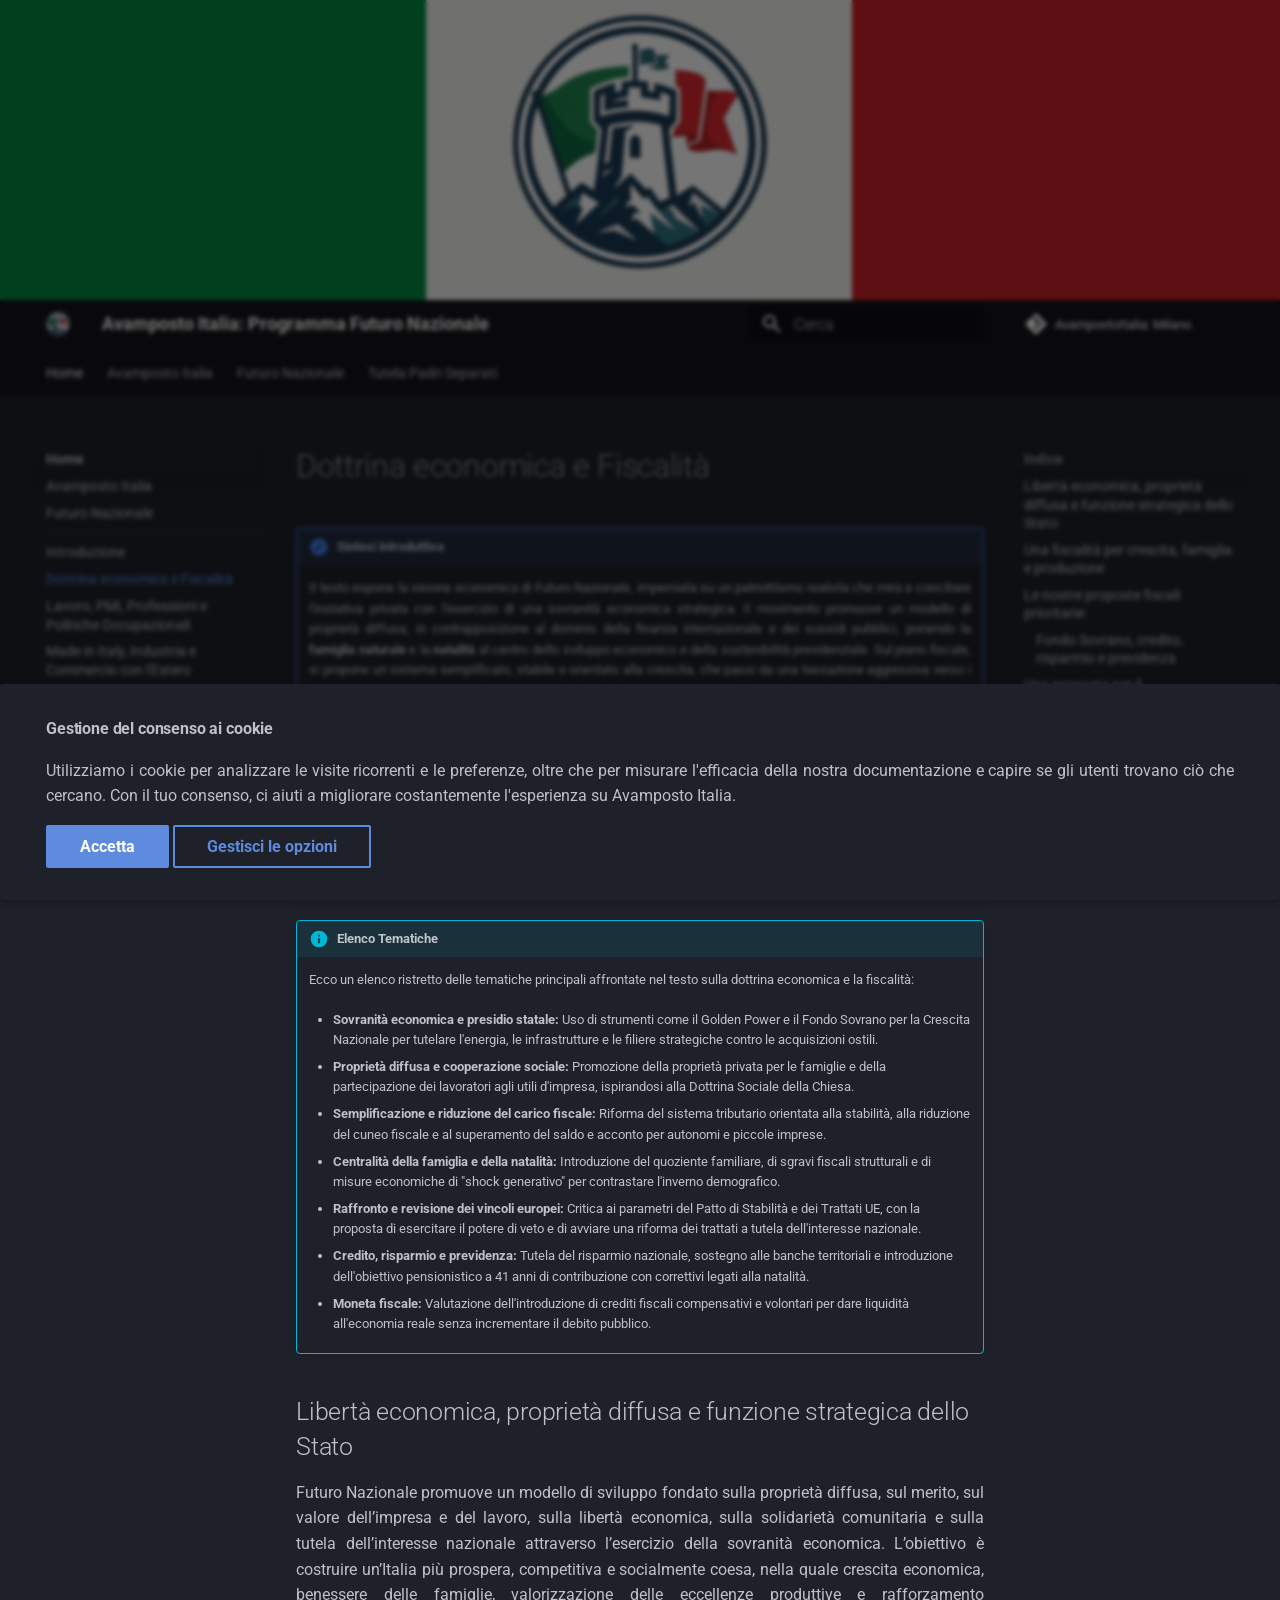
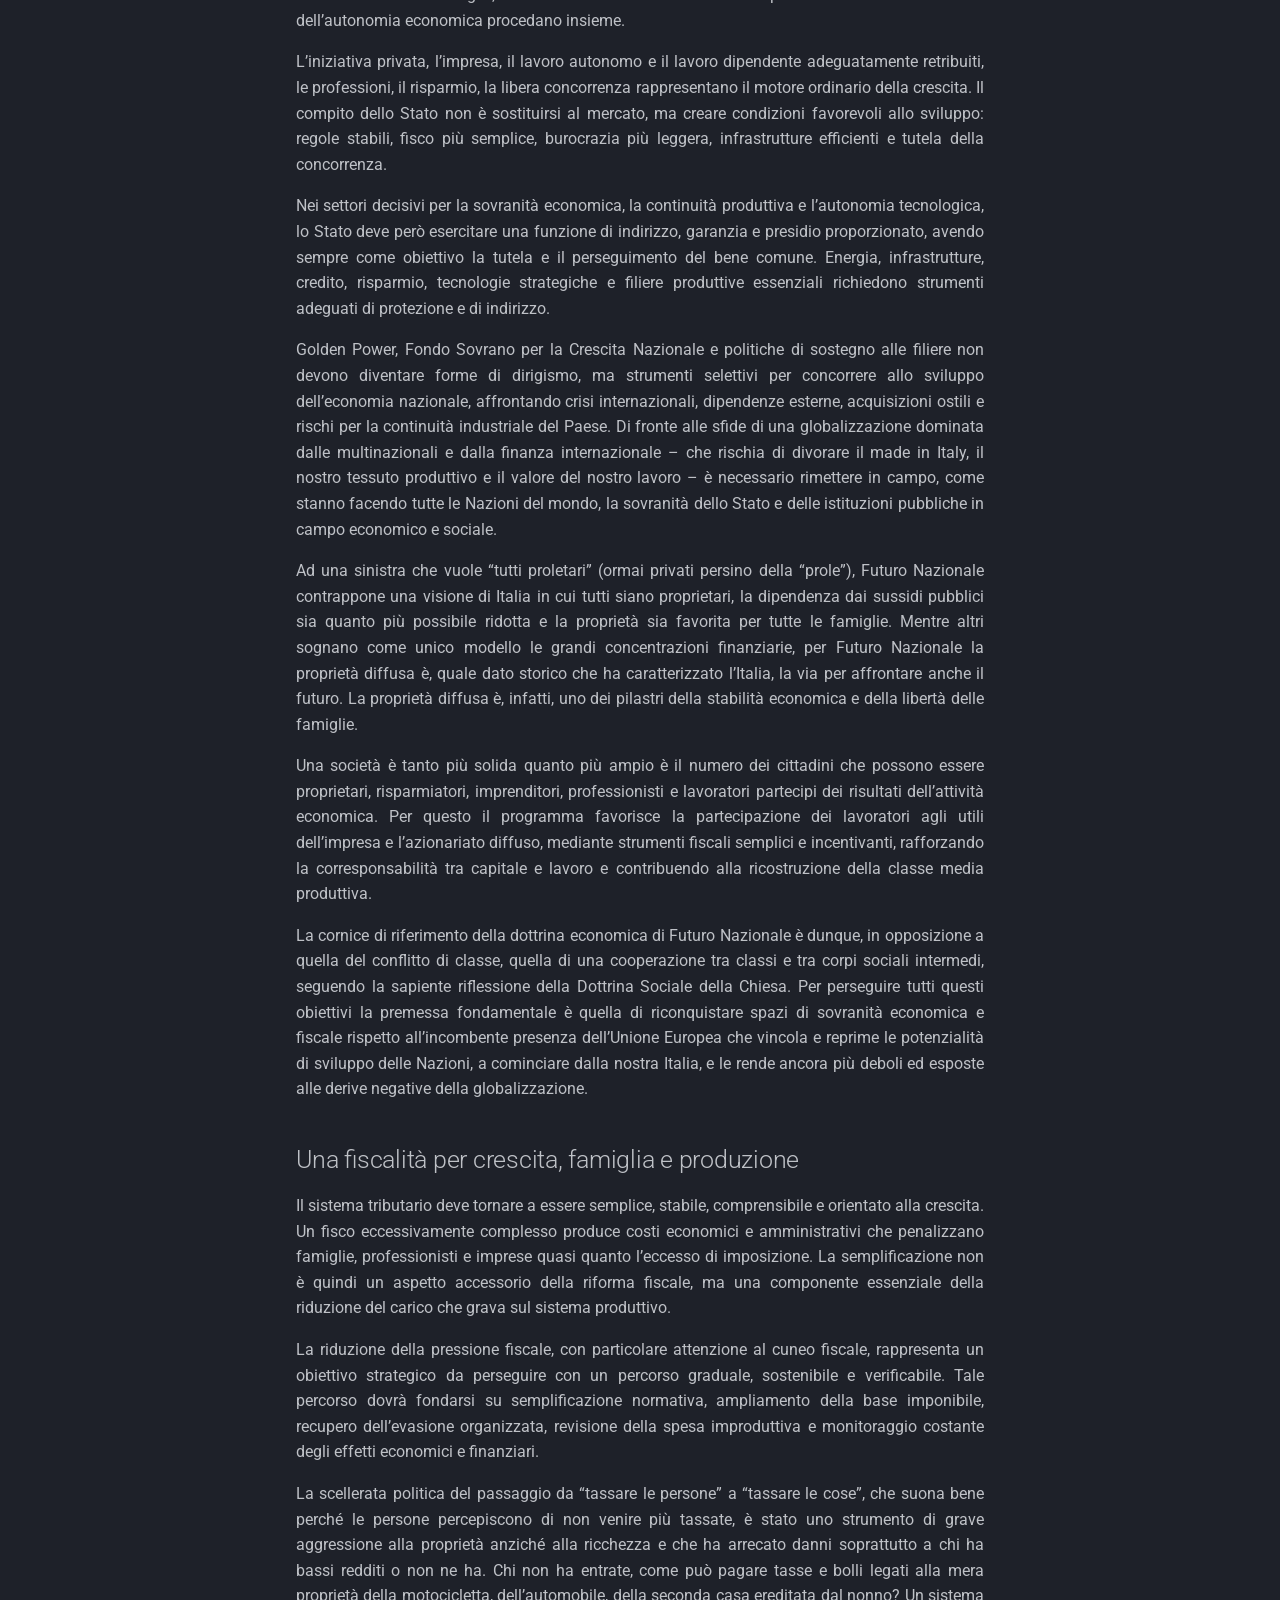
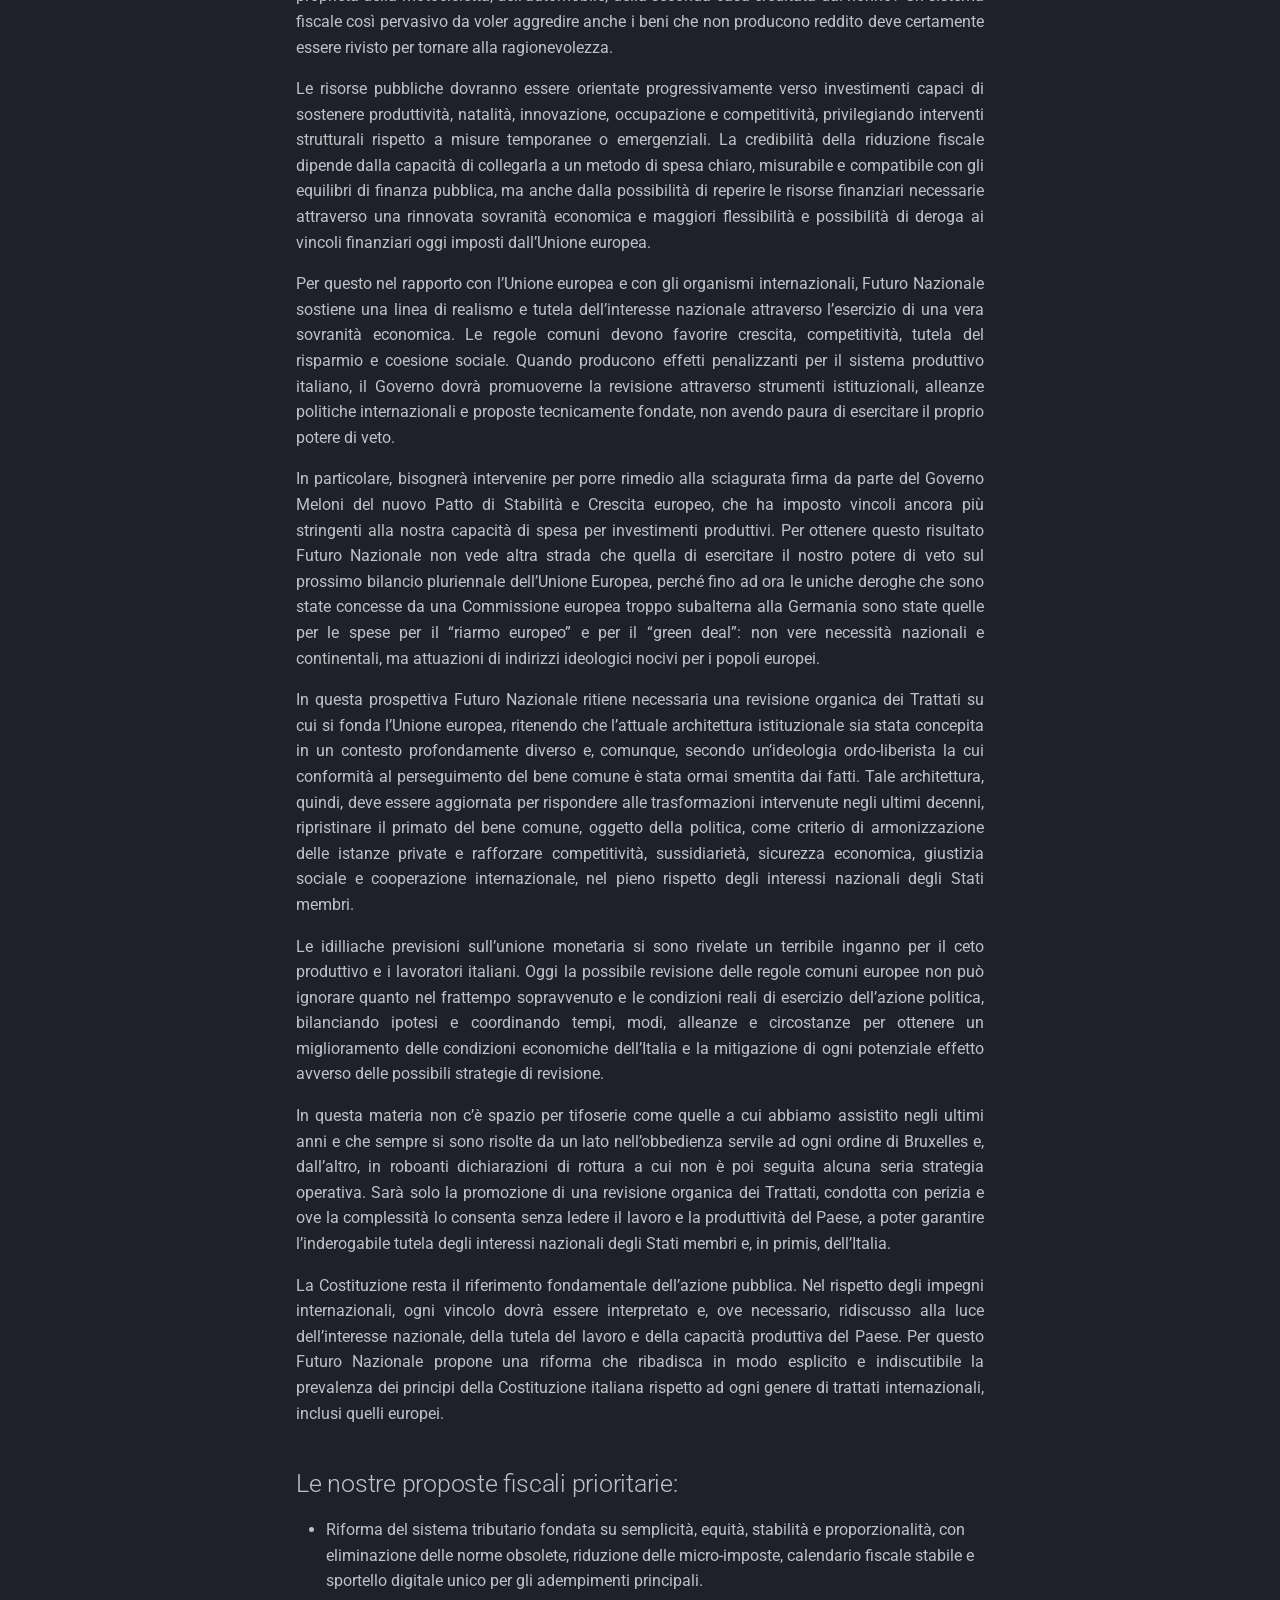
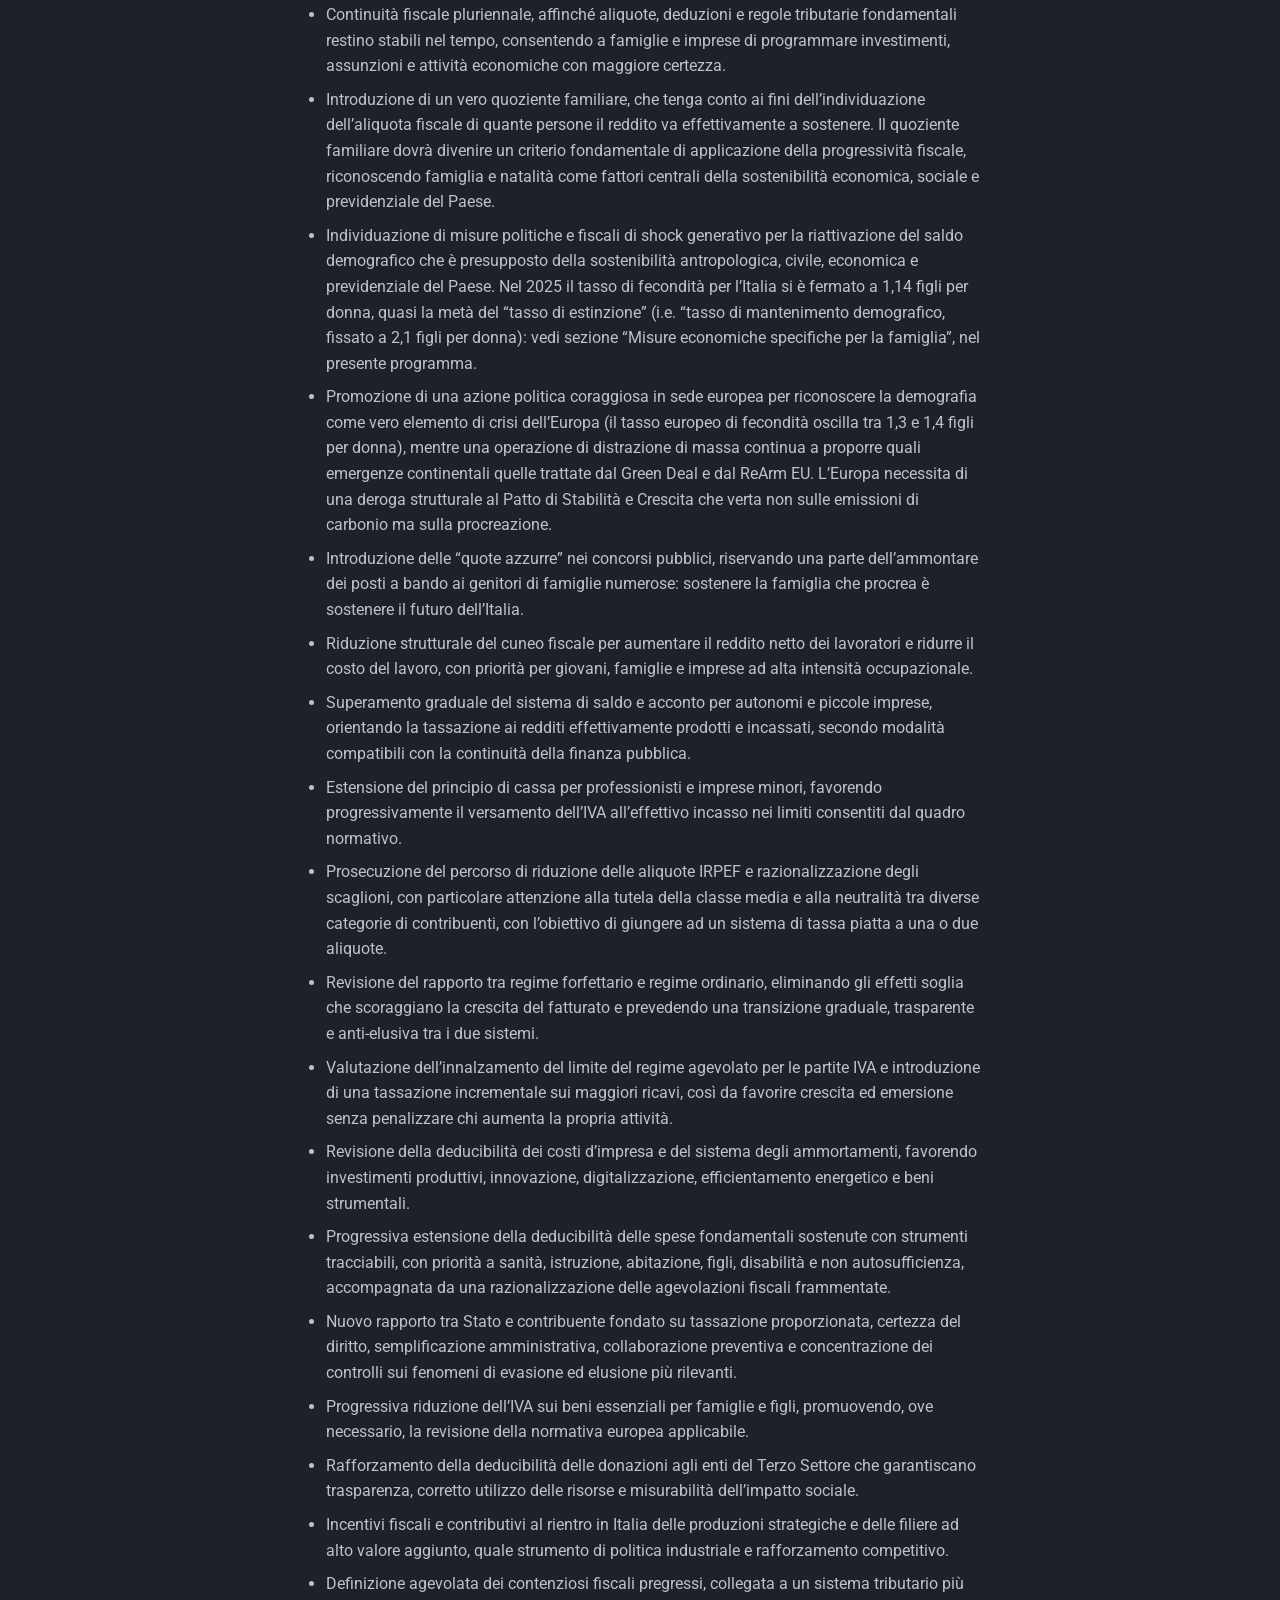
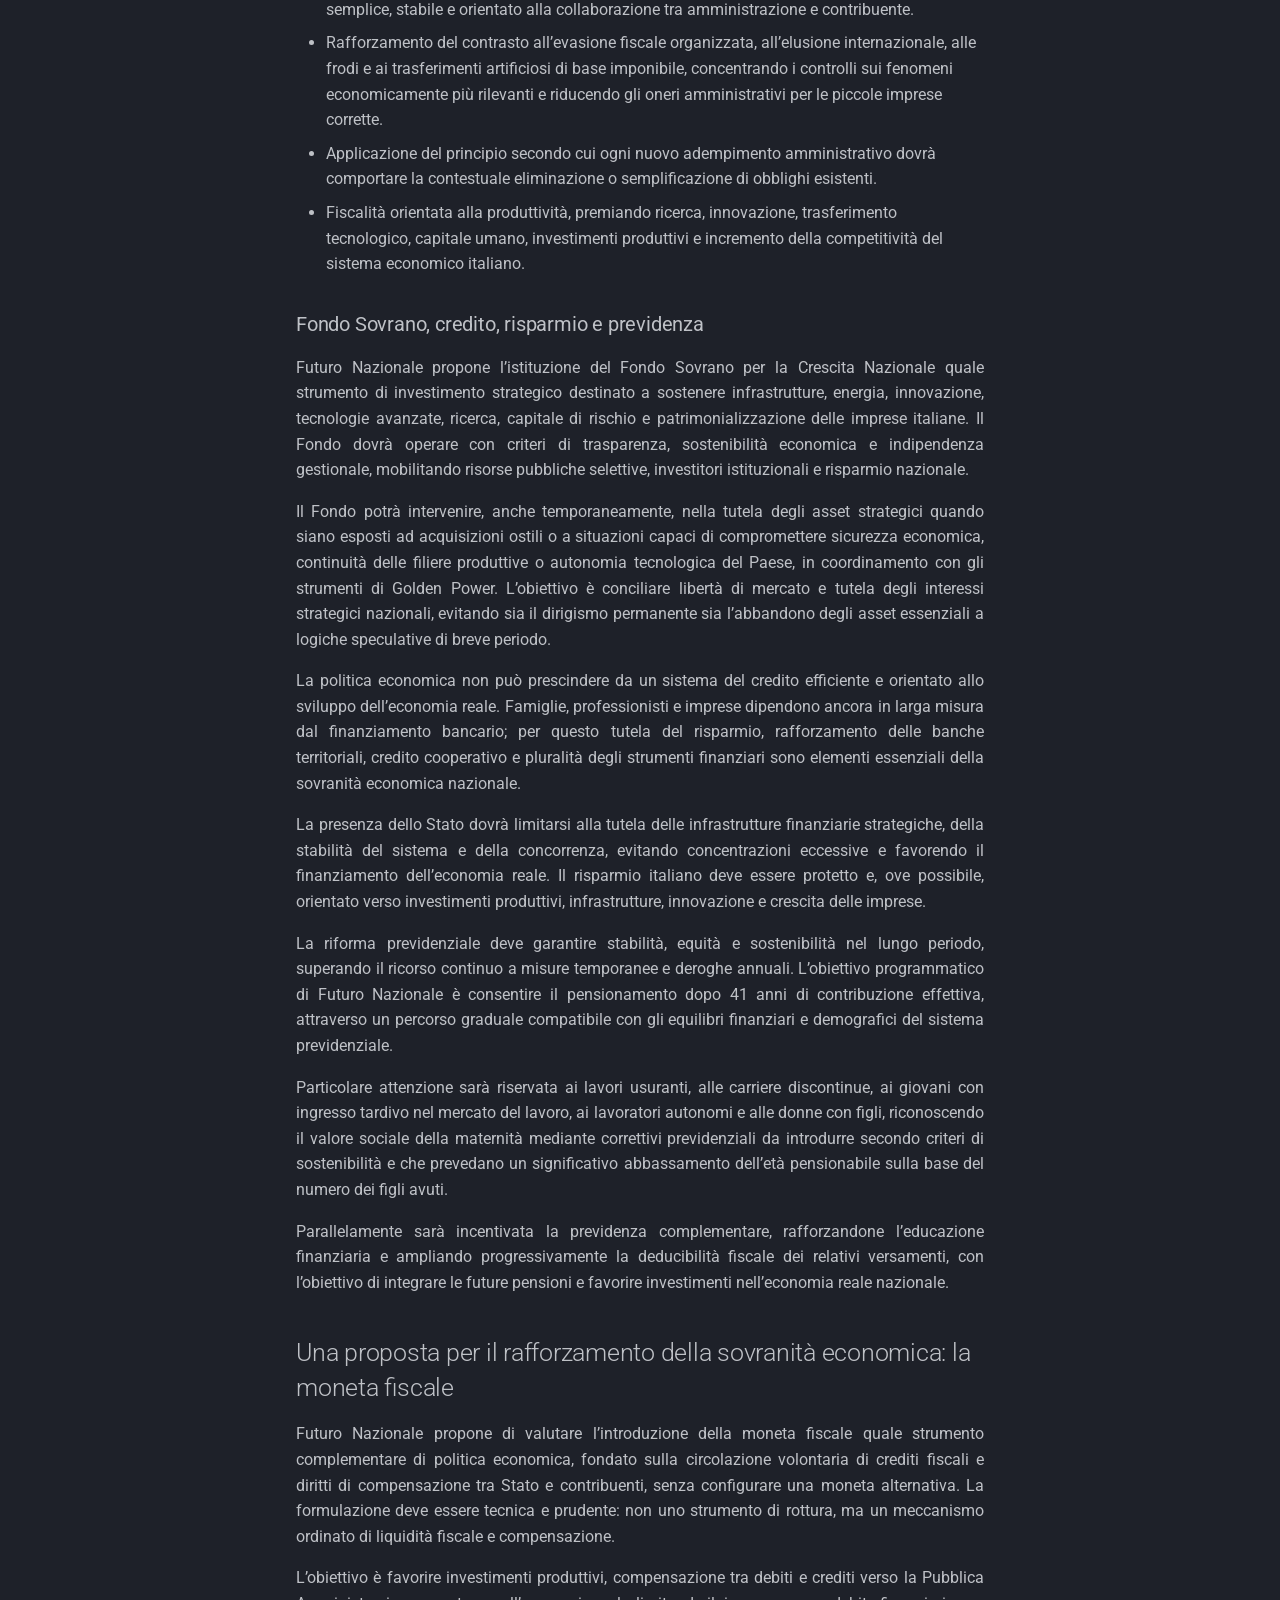
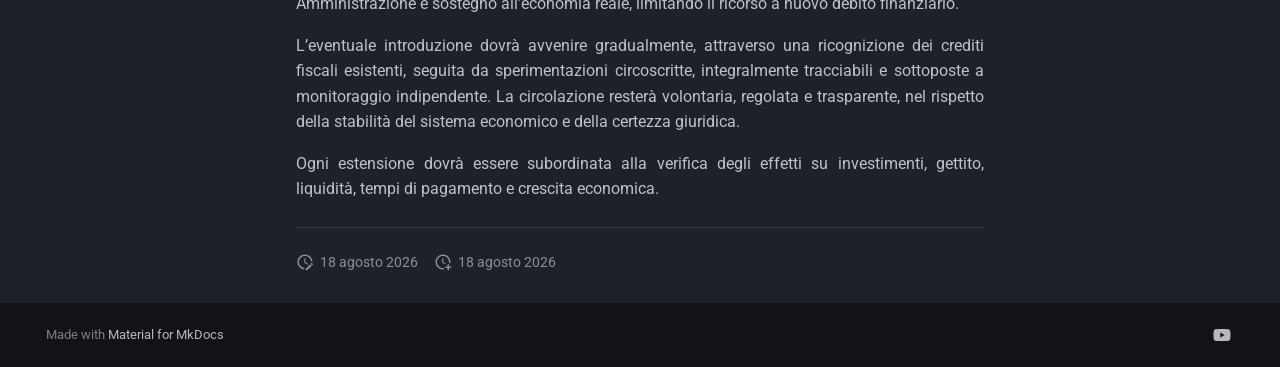
<file: Dottrina_economica_e_Fiscalita/index.html>
<!doctype html>
<html lang="it" class="no-js">
  <head>
    
      <meta charset="utf-8">
      <meta name="viewport" content="width=device-width,initial-scale=1">
      
      
      
        <link rel="canonical" href="https://programma.avampostoitalia.it/Dottrina_economica_e_Fiscalita/">
      
      
        <link rel="prev" href="../Introduzione/">
      
      
        <link rel="next" href="../Lavoro_PMI_Professioni_e_Politiche_Occupazionali/">
      
      
        
      
      
      <link rel="icon" href="../assets/android-chrome-192x192.png">
      <meta name="generator" content="mkdocs-1.6.1, mkdocs-material-9.7.7">
    
    
      
        <title>Dottrina economica e Fiscalità - Avamposto Italia: Programma Futuro Nazionale</title>
      
    
    
      <link rel="stylesheet" href="../assets/stylesheets/main.ec1eaa64.min.css">
      
        
        <link rel="stylesheet" href="../assets/stylesheets/palette.ab4e12ef.min.css">
      
      


    
    
      
    
    
      
        
        
        <link rel="preconnect" href="https://fonts.gstatic.com" crossorigin>
        <link rel="stylesheet" href="https://fonts.googleapis.com/css?family=Roboto:300,300i,400,400i,700,700i%7CRoboto+Mono:400,400i,700,700i&display=fallback">
        <style>:root{--md-text-font:"Roboto";--md-code-font:"Roboto Mono"}</style>
      
    
    
      <link rel="stylesheet" href="../stylesheets/extra.css">
    
    <script>__md_scope=new URL("..",location),__md_hash=e=>[...e].reduce(((e,_)=>(e<<5)-e+_.charCodeAt(0)),0),__md_get=(e,_=localStorage,t=__md_scope)=>JSON.parse(_.getItem(t.pathname+"."+e)),__md_set=(e,_,t=localStorage,a=__md_scope)=>{try{t.setItem(a.pathname+"."+e,JSON.stringify(_))}catch(e){}}</script>
    
      
  


  
  

<script id="__analytics">function __md_analytics(){function e(){dataLayer.push(arguments)}window.dataLayer=window.dataLayer||[],e("js",new Date),e("config","G-2V5ZJRQJ5G"),document.addEventListener("DOMContentLoaded",(function(){document.forms.search&&document.forms.search.query.addEventListener("blur",(function(){this.value&&e("event","search",{search_term:this.value})}));document$.subscribe((function(){var t=document.forms.feedback;if(void 0!==t)for(var a of t.querySelectorAll("[type=submit]"))a.addEventListener("click",(function(a){a.preventDefault();var n=document.location.pathname,d=this.getAttribute("data-md-value");e("event","feedback",{page:n,data:d}),t.firstElementChild.disabled=!0;var r=t.querySelector(".md-feedback__note [data-md-value='"+d+"']");r&&(r.hidden=!1)})),t.hidden=!1})),location$.subscribe((function(t){e("config","G-2V5ZJRQJ5G",{page_path:t.pathname})}))}));var t=document.createElement("script");t.async=!0,t.src="https://www.googletagmanager.com/gtag/js?id=G-2V5ZJRQJ5G",document.getElementById("__analytics").insertAdjacentElement("afterEnd",t)}</script>
  
    <script>if("undefined"!=typeof __md_analytics){var consent=__md_get("__consent");consent&&consent.analytics&&__md_analytics()}</script>
  

    
    
  
<meta property="og:type" content="website" />
<meta property="og:title" content="Dottrina economica e Fiscalità - Avamposto Italia: Programma Futuro Nazionale" />
<meta property="og:image" content="https://programma.avampostoitalia.it/assets/images/social/Dottrina_economica_e_Fiscalita/index.png" />
<meta property="og:image:type" content="image/png" />
<meta property="og:image:width" content="1200" />
<meta property="og:image:height" content="630" />
<meta property="og:url" content="https://programma.avampostoitalia.it/Dottrina_economica_e_Fiscalita/" />
<meta property="twitter:card" content="summary_large_image" />
<meta property="twitter:title" content="Dottrina economica e Fiscalità - Avamposto Italia: Programma Futuro Nazionale" />
<meta property="twitter:image" content="https://programma.avampostoitalia.it/assets/images/social/Dottrina_economica_e_Fiscalita/index.png" />
</head>
  
  
    
    
    
    
    
    <body dir="ltr" data-md-color-scheme="slate" data-md-color-primary="black" data-md-color-accent="indigo">
  
    
    <input class="md-toggle" data-md-toggle="drawer" type="checkbox" id="__drawer" autocomplete="off">
    <input class="md-toggle" data-md-toggle="search" type="checkbox" id="__search" autocomplete="off">
    <label class="md-overlay" for="__drawer"></label>
    <div data-md-component="skip">
      
        
        <a href="#dottrina-economica-e-fiscalita" class="md-skip">
          Vai al contenuto
        </a>
      
    </div>
    <div data-md-component="announce">
      
        <aside class="md-banner">
          <div class="md-banner__inner md-grid md-typeset">
            
            
    <div align="center">
        <img src="/assets/logo.png">    
    </div>
            

          </div>
          
        </aside>
      
    </div>
    
    
      

<header class="md-header" data-md-component="header">
  <nav class="md-header__inner md-grid" aria-label="Intestazione">
    <a href=".." title="Avamposto Italia: Programma Futuro Nazionale" class="md-header__button md-logo" aria-label="Avamposto Italia: Programma Futuro Nazionale" data-md-component="logo">
      
  <img src="../assets/logo.png" alt="logo">

    </a>
    <label class="md-header__button md-icon" for="__drawer">
      
      <svg xmlns="http://www.w3.org/2000/svg" viewBox="0 0 24 24"><path d="M3 6h18v2H3zm0 5h18v2H3zm0 5h18v2H3z"/></svg>
    </label>
    <div class="md-header__title" data-md-component="header-title">
      <div class="md-header__ellipsis">
        <div class="md-header__topic">
          <span class="md-ellipsis">
            Avamposto Italia: Programma Futuro Nazionale
          </span>
        </div>
        <div class="md-header__topic" data-md-component="header-topic">
          <span class="md-ellipsis">
            
              Dottrina economica e Fiscalità
            
          </span>
        </div>
      </div>
    </div>
    
      
    
    
    
    
      
      
        <label class="md-header__button md-icon" for="__search">
          
          <svg xmlns="http://www.w3.org/2000/svg" viewBox="0 0 24 24"><path d="M9.5 3A6.5 6.5 0 0 1 16 9.5c0 1.61-.59 3.09-1.56 4.23l.27.27h.79l5 5-1.5 1.5-5-5v-.79l-.27-.27A6.52 6.52 0 0 1 9.5 16 6.5 6.5 0 0 1 3 9.5 6.5 6.5 0 0 1 9.5 3m0 2C7 5 5 7 5 9.5S7 14 9.5 14 14 12 14 9.5 12 5 9.5 5"/></svg>
        </label>
        <div class="md-search" data-md-component="search" role="dialog">
  <label class="md-search__overlay" for="__search"></label>
  <div class="md-search__inner" role="search">
    <form class="md-search__form" name="search">
      <input type="text" class="md-search__input" name="query" aria-label="Cerca" placeholder="Cerca" autocapitalize="off" autocorrect="off" autocomplete="off" spellcheck="false" data-md-component="search-query" required>
      <label class="md-search__icon md-icon" for="__search">
        
        <svg xmlns="http://www.w3.org/2000/svg" viewBox="0 0 24 24"><path d="M9.5 3A6.5 6.5 0 0 1 16 9.5c0 1.61-.59 3.09-1.56 4.23l.27.27h.79l5 5-1.5 1.5-5-5v-.79l-.27-.27A6.52 6.52 0 0 1 9.5 16 6.5 6.5 0 0 1 3 9.5 6.5 6.5 0 0 1 9.5 3m0 2C7 5 5 7 5 9.5S7 14 9.5 14 14 12 14 9.5 12 5 9.5 5"/></svg>
        
        <svg xmlns="http://www.w3.org/2000/svg" viewBox="0 0 24 24"><path d="M20 11v2H8l5.5 5.5-1.42 1.42L4.16 12l7.92-7.92L13.5 5.5 8 11z"/></svg>
      </label>
      <nav class="md-search__options" aria-label="Cerca">
        
        <button type="reset" class="md-search__icon md-icon" title="Cancella" aria-label="Cancella" tabindex="-1">
          
          <svg xmlns="http://www.w3.org/2000/svg" viewBox="0 0 24 24"><path d="M19 6.41 17.59 5 12 10.59 6.41 5 5 6.41 10.59 12 5 17.59 6.41 19 12 13.41 17.59 19 19 17.59 13.41 12z"/></svg>
        </button>
      </nav>
      
    </form>
    <div class="md-search__output">
      <div class="md-search__scrollwrap" tabindex="0" data-md-scrollfix>
        <div class="md-search-result" data-md-component="search-result">
          <div class="md-search-result__meta">
            Inizializza la ricerca
          </div>
          <ol class="md-search-result__list" role="presentation"></ol>
        </div>
      </div>
    </div>
  </div>
</div>
      
    
    
      <div class="md-header__source">
        <a href="https://github.com/AvampostoItalia/Programma" title="Apri repository" class="md-source" data-md-component="source">
  <div class="md-source__icon md-icon">
    
    <svg xmlns="http://www.w3.org/2000/svg" viewBox="0 0 448 512"><!--! Font Awesome Free 7.1.0 by @fontawesome - https://fontawesome.com License - https://fontawesome.com/license/free (Icons: CC BY 4.0, Fonts: SIL OFL 1.1, Code: MIT License) Copyright 2025 Fonticons, Inc.--><path d="M439.6 236.1 244 40.5c-5.4-5.5-12.8-8.5-20.4-8.5s-15 3-20.4 8.4L162.5 81l51.5 51.5c27.1-9.1 52.7 16.8 43.4 43.7l49.7 49.7c34.2-11.8 61.2 31 35.5 56.7-26.5 26.5-70.2-2.9-56-37.3L240.3 199v121.9c25.3 12.5 22.3 41.8 9.1 55-6.4 6.4-15.2 10.1-24.3 10.1s-17.8-3.6-24.3-10.1c-17.6-17.6-11.1-46.9 11.2-56v-123c-20.8-8.5-24.6-30.7-18.6-45L142.6 101 8.5 235.1C3 240.6 0 247.9 0 255.5s3 15 8.5 20.4l195.6 195.7c5.4 5.4 12.7 8.4 20.4 8.4s15-3 20.4-8.4l194.7-194.7c5.4-5.4 8.4-12.8 8.4-20.4s-3-15-8.4-20.4"/></svg>
  </div>
  <div class="md-source__repository">
    AvampostoItalia: Milano
  </div>
</a>
      </div>
    
  </nav>
  
</header>
    
    <div class="md-container" data-md-component="container">
      
      
        
          
            
<nav class="md-tabs" aria-label="Tabs" data-md-component="tabs">
  <div class="md-grid">
    <ul class="md-tabs__list">
      
        
  
  
  
    
  
  
    
    
      <li class="md-tabs__item md-tabs__item--active">
        <a href=".." class="md-tabs__link">
          
  
  
    
  
  Home

        </a>
      </li>
    
  

      
        
  
  
  
  
    <li class="md-tabs__item">
      <a href="https://www.avampostoitalia.it" class="md-tabs__link">
        
  
  
    
  
  Avamposto Italia

      </a>
    </li>
  

      
        
  
  
  
  
    <li class="md-tabs__item">
      <a href="https://www.avampostoitalia.it/FuturoNazionale/" class="md-tabs__link">
        
  
  
    
  
  Futuro Nazionale

      </a>
    </li>
  

      
        
  
  
  
  
    <li class="md-tabs__item">
      <a href="https://www.avampostoitalia.it/TutelaPadriSeparati/" class="md-tabs__link">
        
  
  
    
  
  Tutela Padri Separati

      </a>
    </li>
  

      
    </ul>
  </div>
</nav>
          
        
      
      <main class="md-main" data-md-component="main">
        <div class="md-main__inner md-grid">
          
            
              
              <div class="md-sidebar md-sidebar--primary" data-md-component="sidebar" data-md-type="navigation" >
                <div class="md-sidebar__scrollwrap">
                  <div class="md-sidebar__inner">
                    


  


<nav class="md-nav md-nav--primary md-nav--lifted" aria-label="Navigazione" data-md-level="0">
  <label class="md-nav__title" for="__drawer">
    <a href=".." title="Avamposto Italia: Programma Futuro Nazionale" class="md-nav__button md-logo" aria-label="Avamposto Italia: Programma Futuro Nazionale" data-md-component="logo">
      
  <img src="../assets/logo.png" alt="logo">

    </a>
    Avamposto Italia: Programma Futuro Nazionale
  </label>
  
    <div class="md-nav__source">
      <a href="https://github.com/AvampostoItalia/Programma" title="Apri repository" class="md-source" data-md-component="source">
  <div class="md-source__icon md-icon">
    
    <svg xmlns="http://www.w3.org/2000/svg" viewBox="0 0 448 512"><!--! Font Awesome Free 7.1.0 by @fontawesome - https://fontawesome.com License - https://fontawesome.com/license/free (Icons: CC BY 4.0, Fonts: SIL OFL 1.1, Code: MIT License) Copyright 2025 Fonticons, Inc.--><path d="M439.6 236.1 244 40.5c-5.4-5.5-12.8-8.5-20.4-8.5s-15 3-20.4 8.4L162.5 81l51.5 51.5c27.1-9.1 52.7 16.8 43.4 43.7l49.7 49.7c34.2-11.8 61.2 31 35.5 56.7-26.5 26.5-70.2-2.9-56-37.3L240.3 199v121.9c25.3 12.5 22.3 41.8 9.1 55-6.4 6.4-15.2 10.1-24.3 10.1s-17.8-3.6-24.3-10.1c-17.6-17.6-11.1-46.9 11.2-56v-123c-20.8-8.5-24.6-30.7-18.6-45L142.6 101 8.5 235.1C3 240.6 0 247.9 0 255.5s3 15 8.5 20.4l195.6 195.7c5.4 5.4 12.7 8.4 20.4 8.4s15-3 20.4-8.4l194.7-194.7c5.4-5.4 8.4-12.8 8.4-20.4s-3-15-8.4-20.4"/></svg>
  </div>
  <div class="md-source__repository">
    AvampostoItalia: Milano
  </div>
</a>
    </div>
  
  <ul class="md-nav__list" data-md-scrollfix>
    
      
      
  
  
    
  
  
  
    
    
      
        
          
        
      
        
      
        
      
        
      
        
      
        
      
        
      
        
      
        
      
        
      
        
      
        
      
        
      
        
      
        
      
    
    
    
      
        
        
      
      
    
    
      
    
    <li class="md-nav__item md-nav__item--active md-nav__item--section md-nav__item--nested">
      
        
        
        <input class="md-nav__toggle md-toggle " type="checkbox" id="__nav_1" checked>
        
          
          <div class="md-nav__link md-nav__container">
            <a href=".." class="md-nav__link ">
              
  
  
  <span class="md-ellipsis">
    
  
    Home
  

    
  </span>
  
  

            </a>
            
              
              <label class="md-nav__link " for="__nav_1" id="__nav_1_label" tabindex="">
                <span class="md-nav__icon md-icon"></span>
              </label>
            
          </div>
        
        <nav class="md-nav" data-md-level="1" aria-labelledby="__nav_1_label" aria-expanded="true">
          <label class="md-nav__title" for="__nav_1">
            <span class="md-nav__icon md-icon"></span>
            
  
    Home
  

          </label>
          <ul class="md-nav__list" data-md-scrollfix>
            
              
            
              
                
  
  
  
  
    <li class="md-nav__item">
      <a href="https://www.avampostoitalia.it" class="md-nav__link">
        
  
  
  <span class="md-ellipsis">
    
  
    Avamposto Italia
  

    
  </span>
  
  

      </a>
    </li>
  

              
            
              
                
  
  
  
  
    <li class="md-nav__item">
      <a href="https://www.avampostoitalia.it/FuturoNazionale/" class="md-nav__link">
        
  
  
  <span class="md-ellipsis">
    
  
    Futuro Nazionale
  

    
  </span>
  
  

      </a>
    </li>
  

              
            
              
                
  
  
  
  
    <li class="md-nav__item">
      <a href="../separator" class="md-nav__link">
        
  
  
  <span class="md-ellipsis">
    
  
    ---
  

    
  </span>
  
  

      </a>
    </li>
  

              
            
              
                
  
  
  
  
    <li class="md-nav__item">
      <a href="../Introduzione/" class="md-nav__link">
        
  
  
  <span class="md-ellipsis">
    
  
    Introduzione
  

    
  </span>
  
  

      </a>
    </li>
  

              
            
              
                
  
  
    
  
  
  
    <li class="md-nav__item md-nav__item--active">
      
      <input class="md-nav__toggle md-toggle" type="checkbox" id="__toc">
      
      
        
      
      
        <label class="md-nav__link md-nav__link--active" for="__toc">
          
  
  
  <span class="md-ellipsis">
    
  
    Dottrina economica e Fiscalità
  

    
  </span>
  
  

          <span class="md-nav__icon md-icon"></span>
        </label>
      
      <a href="./" class="md-nav__link md-nav__link--active">
        
  
  
  <span class="md-ellipsis">
    
  
    Dottrina economica e Fiscalità
  

    
  </span>
  
  

      </a>
      
        

<nav class="md-nav md-nav--secondary" aria-label="Indice">
  
  
  
    
  
  
    <label class="md-nav__title" for="__toc">
      <span class="md-nav__icon md-icon"></span>
      Indice
    </label>
    <ul class="md-nav__list" data-md-component="toc" data-md-scrollfix>
      
        <li class="md-nav__item">
  <a href="#liberta-economica-proprieta-diffusa-e-funzione-strategica-dello-stato" class="md-nav__link">
    <span class="md-ellipsis">
      
        Libertà economica, proprietà diffusa e funzione strategica dello Stato
      
    </span>
  </a>
  
</li>
      
        <li class="md-nav__item">
  <a href="#una-fiscalita-per-crescita-famiglia-e-produzione" class="md-nav__link">
    <span class="md-ellipsis">
      
        Una fiscalità per crescita, famiglia e produzione
      
    </span>
  </a>
  
</li>
      
        <li class="md-nav__item">
  <a href="#le-nostre-proposte-fiscali-prioritarie" class="md-nav__link">
    <span class="md-ellipsis">
      
        Le nostre proposte fiscali prioritarie:
      
    </span>
  </a>
  
    <nav class="md-nav" aria-label="Le nostre proposte fiscali prioritarie:">
      <ul class="md-nav__list">
        
          <li class="md-nav__item">
  <a href="#fondo-sovrano-credito-risparmio-e-previdenza" class="md-nav__link">
    <span class="md-ellipsis">
      
        Fondo Sovrano, credito, risparmio e previdenza
      
    </span>
  </a>
  
</li>
        
      </ul>
    </nav>
  
</li>
      
        <li class="md-nav__item">
  <a href="#una-proposta-per-il-rafforzamento-della-sovranita-economica-la-moneta-fiscale" class="md-nav__link">
    <span class="md-ellipsis">
      
        Una proposta per il rafforzamento della sovranità economica: la moneta fiscale
      
    </span>
  </a>
  
</li>
      
    </ul>
  
</nav>
      
    </li>
  

              
            
              
                
  
  
  
  
    <li class="md-nav__item">
      <a href="../Lavoro_PMI_Professioni_e_Politiche_Occupazionali/" class="md-nav__link">
        
  
  
  <span class="md-ellipsis">
    
  
    Lavoro, PMI, Professioni e Politiche Occupazionali
  

    
  </span>
  
  

      </a>
    </li>
  

              
            
              
                
  
  
  
  
    <li class="md-nav__item">
      <a href="../Made_in_Italy_Industria_e_Commercio_con_Estero/" class="md-nav__link">
        
  
  
  <span class="md-ellipsis">
    
  
    Made in Italy, Industria e Commercio con l'Estero
  

    
  </span>
  
  

      </a>
    </li>
  

              
            
              
                
  
  
  
  
    <li class="md-nav__item">
      <a href="../Credito/" class="md-nav__link">
        
  
  
  <span class="md-ellipsis">
    
  
    Credito
  

    
  </span>
  
  

      </a>
    </li>
  

              
            
              
                
  
  
  
  
    <li class="md-nav__item">
      <a href="../Assimilazione_e_Remigrazione/" class="md-nav__link">
        
  
  
  <span class="md-ellipsis">
    
  
    Assimilazione e Remigrazione
  

    
  </span>
  
  

      </a>
    </li>
  

              
            
              
                
  
  
  
  
    <li class="md-nav__item">
      <a href="../Esteri_UE_Geopolitica_Sovranit%C3%A0_Cooperazione_Internazionale/" class="md-nav__link">
        
  
  
  <span class="md-ellipsis">
    
  
    Esteri, UE, Geopolitica, Sovranità, Cooperazione Internazionale
  

    
  </span>
  
  

      </a>
    </li>
  

              
            
              
                
  
  
  
  
    <li class="md-nav__item">
      <a href="../Sicurezza/" class="md-nav__link">
        
  
  
  <span class="md-ellipsis">
    
  
    Sicurezza
  

    
  </span>
  
  

      </a>
    </li>
  

              
            
              
                
  
  
  
  
    <li class="md-nav__item">
      <a href="../Giustizia/" class="md-nav__link">
        
  
  
  <span class="md-ellipsis">
    
  
    Giustizia
  

    
  </span>
  
  

      </a>
    </li>
  

              
            
              
                
  
  
  
  
    <li class="md-nav__item">
      <a href="../Energia/" class="md-nav__link">
        
  
  
  <span class="md-ellipsis">
    
  
    Energia
  

    
  </span>
  
  

      </a>
    </li>
  

              
            
              
                
  
  
  
  
    <li class="md-nav__item">
      <a href="../separator" class="md-nav__link">
        
  
  
  <span class="md-ellipsis">
    
  
    ---
  

    
  </span>
  
  

      </a>
    </li>
  

              
            
          </ul>
        </nav>
      
    </li>
  

    
      
      
  
  
  
  
    <li class="md-nav__item">
      <a href="https://www.avampostoitalia.it" class="md-nav__link">
        
  
  
  <span class="md-ellipsis">
    
  
    Avamposto Italia
  

    
  </span>
  
  

      </a>
    </li>
  

    
      
      
  
  
  
  
    <li class="md-nav__item">
      <a href="https://www.avampostoitalia.it/FuturoNazionale/" class="md-nav__link">
        
  
  
  <span class="md-ellipsis">
    
  
    Futuro Nazionale
  

    
  </span>
  
  

      </a>
    </li>
  

    
      
      
  
  
  
  
    <li class="md-nav__item">
      <a href="https://www.avampostoitalia.it/TutelaPadriSeparati/" class="md-nav__link">
        
  
  
  <span class="md-ellipsis">
    
  
    Tutela Padri Separati
  

    
  </span>
  
  

      </a>
    </li>
  

    
  </ul>
</nav>
                  </div>
                </div>
              </div>
            
            
              
              <div class="md-sidebar md-sidebar--secondary" data-md-component="sidebar" data-md-type="toc" >
                <div class="md-sidebar__scrollwrap">
                  <div class="md-sidebar__inner">
                    

<nav class="md-nav md-nav--secondary" aria-label="Indice">
  
  
  
    
  
  
    <label class="md-nav__title" for="__toc">
      <span class="md-nav__icon md-icon"></span>
      Indice
    </label>
    <ul class="md-nav__list" data-md-component="toc" data-md-scrollfix>
      
        <li class="md-nav__item">
  <a href="#liberta-economica-proprieta-diffusa-e-funzione-strategica-dello-stato" class="md-nav__link">
    <span class="md-ellipsis">
      
        Libertà economica, proprietà diffusa e funzione strategica dello Stato
      
    </span>
  </a>
  
</li>
      
        <li class="md-nav__item">
  <a href="#una-fiscalita-per-crescita-famiglia-e-produzione" class="md-nav__link">
    <span class="md-ellipsis">
      
        Una fiscalità per crescita, famiglia e produzione
      
    </span>
  </a>
  
</li>
      
        <li class="md-nav__item">
  <a href="#le-nostre-proposte-fiscali-prioritarie" class="md-nav__link">
    <span class="md-ellipsis">
      
        Le nostre proposte fiscali prioritarie:
      
    </span>
  </a>
  
    <nav class="md-nav" aria-label="Le nostre proposte fiscali prioritarie:">
      <ul class="md-nav__list">
        
          <li class="md-nav__item">
  <a href="#fondo-sovrano-credito-risparmio-e-previdenza" class="md-nav__link">
    <span class="md-ellipsis">
      
        Fondo Sovrano, credito, risparmio e previdenza
      
    </span>
  </a>
  
</li>
        
      </ul>
    </nav>
  
</li>
      
        <li class="md-nav__item">
  <a href="#una-proposta-per-il-rafforzamento-della-sovranita-economica-la-moneta-fiscale" class="md-nav__link">
    <span class="md-ellipsis">
      
        Una proposta per il rafforzamento della sovranità economica: la moneta fiscale
      
    </span>
  </a>
  
</li>
      
    </ul>
  
</nav>
                  </div>
                </div>
              </div>
            
          
          
            <div class="md-content" data-md-component="content">
              
                




              
              <article class="md-content__inner md-typeset">
                
                  


  
  


<h1 id="dottrina-economica-e-fiscalita">Dottrina economica e Fiscalità</h1>
<div class="admonition note">
<p class="admonition-title">Sintesi introduttiva</p>
<p>Il testo espone la visione economica di Futuro Nazionale, imperniata su un patriottismo realista che mira a conciliare l'iniziativa privata con l'esercizio di una sovranità economica strategica. Il movimento promuove un modello di proprietà diffusa, in contrapposizione al dominio della finanza internazionale e dei sussidi pubblici, ponendo la <strong>famiglia naturale</strong> e la <strong>natalità</strong> al centro dello sviluppo economico e della sostenibilità previdenziale. Sul piano fiscale, si propone un sistema semplificato, stabile e orientato alla crescita, che passi da una tassazione aggressiva verso i beni a un supporto concreto al sistema produttivo. Il documento traccia inoltre una linea di netto dissenso verso gli attuali vincoli europei (in particolare il Patto di Stabilità), invocando una revisione organica dei Trattati per restituire all'Italia la facoltà di perseguire il proprio interesse nazionale e la propria autonomia strategica.</p>
</div>
<div class="admonition warning">
<p class="admonition-title">Analisi ed integrazioni</p>
<p>Il testo originale è disponibile sul sito ufficiale: <a href="https://futuronazionale.it/programma/#elementor-toc__heading-anchor-1">B.I.P. - Dottrina economica e Fiscalità</a>. Il testo qui riportato è corredato - in modo evidente e riconoscibile - di note, analisi ed integrazioni che possono permetterne una migliore comprensione, critica ed estensione. </p>
</div>
<div class="admonition info">
<p class="admonition-title">Elenco Tematiche</p>
<p>Ecco un elenco ristretto delle tematiche principali affrontate nel testo sulla dottrina economica e la fiscalità:</p>
<ul>
<li>
<p><strong>Sovranità economica e presidio statale:</strong> Uso di strumenti come il Golden Power e il Fondo Sovrano per la Crescita Nazionale per tutelare l'energia, le infrastrutture e le filiere strategiche contro le acquisizioni ostili.</p>
</li>
<li>
<p><strong>Proprietà diffusa e cooperazione sociale:</strong> Promozione della proprietà privata per le famiglie e della partecipazione dei lavoratori agli utili d'impresa, ispirandosi alla Dottrina Sociale della Chiesa.</p>
</li>
<li>
<p><strong>Semplificazione e riduzione del carico fiscale:</strong> Riforma del sistema tributario orientata alla stabilità, alla riduzione del cuneo fiscale e al superamento del saldo e acconto per autonomi e piccole imprese.</p>
</li>
<li>
<p><strong>Centralità della famiglia e della natalità:</strong> Introduzione del quoziente familiare, di sgravi fiscali strutturali e di misure economiche di "shock generativo" per contrastare l'inverno demografico.</p>
</li>
<li>
<p><strong>Raffronto e revisione dei vincoli europei:</strong> Critica ai parametri del Patto di Stabilità e dei Trattati UE, con la proposta di esercitare il potere di veto e di avviare una riforma dei trattati a tutela dell'interesse nazionale.</p>
</li>
<li>
<p><strong>Credito, risparmio e previdenza:</strong> Tutela del risparmio nazionale, sostegno alle banche territoriali e introduzione dell'obiettivo pensionistico a 41 anni di contribuzione con correttivi legati alla natalità.</p>
</li>
<li>
<p><strong>Moneta fiscale:</strong> Valutazione dell'introduzione di crediti fiscali compensativi e volontari per dare liquidità all'economia reale senza incrementare il debito pubblico.</p>
</li>
</ul>
</div>
<h2 id="liberta-economica-proprieta-diffusa-e-funzione-strategica-dello-stato">Libertà economica, proprietà diffusa e funzione strategica dello Stato</h2>
<p>Futuro Nazionale promuove un modello di sviluppo fondato sulla proprietà diffusa, sul merito, sul valore dell’impresa e del lavoro, sulla libertà economica, sulla solidarietà comunitaria e sulla tutela dell’interesse nazionale attraverso l’esercizio della sovranità economica. L’obiettivo è costruire un’Italia più prospera, competitiva e socialmente coesa, nella quale crescita economica, benessere delle famiglie, valorizzazione delle eccellenze produttive e rafforzamento dell’autonomia economica procedano insieme.</p>
<p>L’iniziativa privata, l’impresa, il lavoro autonomo e il lavoro dipendente adeguatamente retribuiti, le professioni, il risparmio, la libera concorrenza rappresentano il motore ordinario della crescita. Il compito dello Stato non è sostituirsi al mercato, ma creare condizioni favorevoli allo sviluppo: regole stabili, fisco più semplice, burocrazia più leggera, infrastrutture efficienti e tutela della concorrenza.</p>
<p>Nei settori decisivi per la sovranità economica, la continuità produttiva e l’autonomia tecnologica, lo Stato deve però esercitare una funzione di indirizzo, garanzia e presidio proporzionato, avendo sempre come obiettivo la tutela e il perseguimento del bene comune. Energia, infrastrutture, credito, risparmio, tecnologie strategiche e filiere produttive essenziali richiedono strumenti adeguati di protezione e di indirizzo.</p>
<p>Golden Power, Fondo Sovrano per la Crescita Nazionale e politiche di sostegno alle filiere non devono diventare forme di dirigismo, ma strumenti selettivi per concorrere allo sviluppo dell’economia nazionale, affrontando crisi internazionali, dipendenze esterne, acquisizioni ostili e rischi per la continuità industriale del Paese. Di fronte alle sfide di una globalizzazione dominata dalle multinazionali e dalla finanza internazionale – che rischia di divorare il made in Italy, il nostro tessuto produttivo e il valore del nostro lavoro – è necessario rimettere in campo, come stanno facendo tutte le Nazioni del mondo, la sovranità dello Stato e delle istituzioni pubbliche in campo economico e sociale.</p>
<p>Ad una sinistra che vuole “tutti proletari” (ormai privati persino della “prole”), Futuro Nazionale contrappone una visione di Italia in cui tutti siano proprietari, la dipendenza dai sussidi pubblici sia quanto più possibile ridotta e la proprietà sia favorita per tutte le famiglie. Mentre altri sognano come unico modello le grandi concentrazioni finanziarie, per Futuro Nazionale la proprietà diffusa è, quale dato storico che ha caratterizzato l’Italia, la via per affrontare anche il futuro. La proprietà diffusa è, infatti, uno dei pilastri della stabilità economica e della libertà delle famiglie.</p>
<p>Una società è tanto più solida quanto più ampio è il numero dei cittadini che possono essere proprietari, risparmiatori, imprenditori, professionisti e lavoratori partecipi dei risultati dell’attività economica. Per questo il programma favorisce la partecipazione dei lavoratori agli utili dell’impresa e l’azionariato diffuso, mediante strumenti fiscali semplici e incentivanti, rafforzando la corresponsabilità tra capitale e lavoro e contribuendo alla ricostruzione della classe media produttiva.</p>
<p>La cornice di riferimento della dottrina economica di Futuro Nazionale è dunque, in opposizione a quella del conflitto di classe, quella di una cooperazione tra classi e tra corpi sociali intermedi, seguendo la sapiente riflessione della Dottrina Sociale della Chiesa. Per perseguire tutti questi obiettivi la premessa fondamentale è quella di riconquistare spazi di sovranità economica e fiscale rispetto all’incombente presenza dell’Unione Europea che vincola e reprime le potenzialità di sviluppo delle Nazioni, a cominciare dalla nostra Italia, e le rende ancora più deboli ed esposte alle derive negative della globalizzazione.</p>
<h2 id="una-fiscalita-per-crescita-famiglia-e-produzione">Una fiscalità per crescita, famiglia e produzione</h2>
<p>Il sistema tributario deve tornare a essere semplice, stabile, comprensibile e orientato alla crescita. Un fisco eccessivamente complesso produce costi economici e amministrativi che penalizzano famiglie, professionisti e imprese quasi quanto l’eccesso di imposizione. La semplificazione non è quindi un aspetto accessorio della riforma fiscale, ma una componente essenziale della riduzione del carico che grava sul sistema produttivo.</p>
<p>La riduzione della pressione fiscale, con particolare attenzione al cuneo fiscale, rappresenta un obiettivo strategico da perseguire con un percorso graduale, sostenibile e verificabile. Tale percorso dovrà fondarsi su semplificazione normativa, ampliamento della base imponibile, recupero dell’evasione organizzata, revisione della spesa improduttiva e monitoraggio costante degli effetti economici e finanziari.</p>
<p>La scellerata politica del passaggio da “tassare le persone” a “tassare le cose”, che suona bene perché le persone percepiscono di non venire più tassate, è stato uno strumento di grave aggressione alla proprietà anziché alla ricchezza e che ha arrecato danni soprattutto a chi ha bassi redditi o non ne ha. Chi non ha entrate, come può pagare tasse e bolli legati alla mera proprietà della motocicletta, dell’automobile, della seconda casa ereditata dal nonno? Un sistema fiscale così pervasivo da voler aggredire anche i beni che non producono reddito deve certamente essere rivisto per tornare alla ragionevolezza.</p>
<p>Le risorse pubbliche dovranno essere orientate progressivamente verso investimenti capaci di sostenere produttività, natalità, innovazione, occupazione e competitività, privilegiando interventi strutturali rispetto a misure temporanee o emergenziali. La credibilità della riduzione fiscale dipende dalla capacità di collegarla a un metodo di spesa chiaro, misurabile e compatibile con gli equilibri di finanza pubblica, ma anche dalla possibilità di reperire le risorse finanziari necessarie attraverso una rinnovata sovranità economica e maggiori flessibilità e possibilità di deroga ai vincoli finanziari oggi imposti dall’Unione europea.</p>
<p>Per questo nel rapporto con l’Unione europea e con gli organismi internazionali, Futuro Nazionale sostiene una linea di realismo e tutela dell’interesse nazionale attraverso l’esercizio di una vera sovranità economica. Le regole comuni devono favorire crescita, competitività, tutela del risparmio e coesione sociale. Quando producono effetti penalizzanti per il sistema produttivo italiano, il Governo dovrà promuoverne la revisione attraverso strumenti istituzionali, alleanze politiche internazionali e proposte tecnicamente fondate, non avendo paura di esercitare il proprio potere di veto.</p>
<p>In particolare, bisognerà intervenire per porre rimedio alla sciagurata firma da parte del Governo Meloni del nuovo Patto di Stabilità e Crescita europeo, che ha imposto vincoli ancora più stringenti alla nostra capacità di spesa per investimenti produttivi. Per ottenere questo risultato Futuro Nazionale non vede altra strada che quella di esercitare il nostro potere di veto sul prossimo bilancio pluriennale dell’Unione Europea, perché fino ad ora le uniche deroghe che sono state concesse da una Commissione europea troppo subalterna alla Germania sono state quelle per le spese per il “riarmo europeo” e per il “green deal”: non vere necessità nazionali e continentali, ma attuazioni di indirizzi ideologici nocivi per i popoli europei.</p>
<p>In questa prospettiva Futuro Nazionale ritiene necessaria una revisione organica dei Trattati su cui si fonda l’Unione europea, ritenendo che l’attuale architettura istituzionale sia stata concepita in un contesto profondamente diverso e, comunque, secondo un’ideologia ordo-liberista la cui conformità al perseguimento del bene comune è stata ormai smentita dai fatti. Tale architettura, quindi, deve essere aggiornata per rispondere alle trasformazioni intervenute negli ultimi decenni, ripristinare il primato del bene comune, oggetto della politica, come criterio di armonizzazione delle istanze private e rafforzare competitività, sussidiarietà, sicurezza economica, giustizia sociale e cooperazione internazionale, nel pieno rispetto degli interessi nazionali degli Stati membri.</p>
<p>Le idilliache previsioni sull’unione monetaria si sono rivelate un terribile inganno per il ceto produttivo e i lavoratori italiani. Oggi la possibile revisione delle regole comuni europee non può ignorare quanto nel frattempo sopravvenuto e le condizioni reali di esercizio dell’azione politica, bilanciando ipotesi e coordinando tempi, modi, alleanze e circostanze per ottenere un miglioramento delle condizioni economiche dell’Italia e la mitigazione di ogni potenziale effetto avverso delle possibili strategie di revisione.</p>
<p>In questa materia non c’è spazio per tifoserie come quelle a cui abbiamo assistito negli ultimi anni e che sempre si sono risolte da un lato nell’obbedienza servile ad ogni ordine di Bruxelles e, dall’altro, in roboanti dichiarazioni di rottura a cui non è poi seguita alcuna seria strategia operativa. Sarà solo la promozione di una revisione organica dei Trattati, condotta con perizia e ove la complessità lo consenta senza ledere il lavoro e la produttività del Paese, a poter garantire l’inderogabile tutela degli interessi nazionali degli Stati membri e, in primis, dell’Italia.</p>
<p>La Costituzione resta il riferimento fondamentale dell’azione pubblica. Nel rispetto degli impegni internazionali, ogni vincolo dovrà essere interpretato e, ove necessario, ridiscusso alla luce dell’interesse nazionale, della tutela del lavoro e della capacità produttiva del Paese. Per questo Futuro Nazionale propone una riforma che ribadisca in modo esplicito e indiscutibile la prevalenza dei principi della Costituzione italiana rispetto ad ogni genere di trattati internazionali, inclusi quelli europei.</p>
<h2 id="le-nostre-proposte-fiscali-prioritarie">Le nostre proposte fiscali prioritarie:</h2>
<ul>
<li>Riforma del sistema tributario fondata su semplicità, equità, stabilità e proporzionalità, con eliminazione delle norme obsolete, riduzione delle micro-imposte, calendario fiscale stabile e sportello digitale unico per gli adempimenti principali.</li>
<li>Continuità fiscale pluriennale, affinché aliquote, deduzioni e regole tributarie fondamentali restino stabili nel tempo, consentendo a famiglie e imprese di programmare investimenti, assunzioni e attività economiche con maggiore certezza.</li>
<li>Introduzione di un vero quoziente familiare, che tenga conto ai fini dell’individuazione dell’aliquota fiscale di quante persone il reddito va effettivamente a sostenere. Il quoziente familiare dovrà divenire un criterio fondamentale di applicazione della progressività fiscale, riconoscendo famiglia e natalità come fattori centrali della sostenibilità economica, sociale e previdenziale del Paese.</li>
<li>Individuazione di misure politiche e fiscali di shock generativo per la riattivazione del saldo demografico che è presupposto della sostenibilità antropologica, civile, economica e previdenziale del Paese. Nel 2025 il tasso di fecondità per l’Italia si è fermato a 1,14 figli per donna, quasi la metà del “tasso di estinzione” (i.e. “tasso di mantenimento demografico, fissato a 2,1 figli per donna): vedi sezione “Misure economiche specifiche per la famiglia”, nel presente programma.</li>
<li>Promozione di una azione politica coraggiosa in sede europea per riconoscere la demografia come vero elemento di crisi dell’Europa (il tasso europeo di fecondità oscilla tra 1,3 e 1,4 figli per donna), mentre una operazione di distrazione di massa continua a proporre quali emergenze continentali quelle trattate dal Green Deal e dal ReArm EU. L’Europa necessita di una deroga strutturale al Patto di Stabilità e Crescita che verta non sulle emissioni di carbonio ma sulla procreazione.</li>
<li>Introduzione delle “quote azzurre” nei concorsi pubblici, riservando una parte dell’ammontare dei posti a bando ai genitori di famiglie numerose: sostenere la famiglia che procrea è sostenere il futuro dell’Italia.</li>
<li>Riduzione strutturale del cuneo fiscale per aumentare il reddito netto dei lavoratori e ridurre il costo del lavoro, con priorità per giovani, famiglie e imprese ad alta intensità occupazionale.</li>
<li>Superamento graduale del sistema di saldo e acconto per autonomi e piccole imprese, orientando la tassazione ai redditi effettivamente prodotti e incassati, secondo modalità compatibili con la continuità della finanza pubblica.</li>
<li>Estensione del principio di cassa per professionisti e imprese minori, favorendo progressivamente il versamento dell’IVA all’effettivo incasso nei limiti consentiti dal quadro normativo.</li>
<li>Prosecuzione del percorso di riduzione delle aliquote IRPEF e razionalizzazione degli scaglioni, con particolare attenzione alla tutela della classe media e alla neutralità tra diverse categorie di contribuenti, con l’obiettivo di giungere ad un sistema di tassa piatta a una o due aliquote.</li>
<li>Revisione del rapporto tra regime forfettario e regime ordinario, eliminando gli effetti soglia che scoraggiano la crescita del fatturato e prevedendo una transizione graduale, trasparente e anti-elusiva tra i due sistemi.</li>
<li>Valutazione dell’innalzamento del limite del regime agevolato per le partite IVA e introduzione di una tassazione incrementale sui maggiori ricavi, così da favorire crescita ed emersione senza penalizzare chi aumenta la propria attività.</li>
<li>Revisione della deducibilità dei costi d’impresa e del sistema degli ammortamenti, favorendo investimenti produttivi, innovazione, digitalizzazione, efficientamento energetico e beni strumentali.</li>
<li>Progressiva estensione della deducibilità delle spese fondamentali sostenute con strumenti tracciabili, con priorità a sanità, istruzione, abitazione, figli, disabilità e non autosufficienza, accompagnata da una razionalizzazione delle agevolazioni fiscali frammentate.</li>
<li>Nuovo rapporto tra Stato e contribuente fondato su tassazione proporzionata, certezza del diritto, semplificazione amministrativa, collaborazione preventiva e concentrazione dei controlli sui fenomeni di evasione ed elusione più rilevanti.</li>
<li>Progressiva riduzione dell’IVA sui beni essenziali per famiglie e figli, promuovendo, ove necessario, la revisione della normativa europea applicabile.</li>
<li>Rafforzamento della deducibilità delle donazioni agli enti del Terzo Settore che garantiscano trasparenza, corretto utilizzo delle risorse e misurabilità dell’impatto sociale.</li>
<li>Incentivi fiscali e contributivi al rientro in Italia delle produzioni strategiche e delle filiere ad alto valore aggiunto, quale strumento di politica industriale e rafforzamento competitivo.</li>
<li>Definizione agevolata dei contenziosi fiscali pregressi, collegata a un sistema tributario più semplice, stabile e orientato alla collaborazione tra amministrazione e contribuente.</li>
<li>Rafforzamento del contrasto all’evasione fiscale organizzata, all’elusione internazionale, alle frodi e ai trasferimenti artificiosi di base imponibile, concentrando i controlli sui fenomeni economicamente più rilevanti e riducendo gli oneri amministrativi per le piccole imprese corrette.</li>
<li>Applicazione del principio secondo cui ogni nuovo adempimento amministrativo dovrà comportare la contestuale eliminazione o semplificazione di obblighi esistenti.</li>
<li>Fiscalità orientata alla produttività, premiando ricerca, innovazione, trasferimento tecnologico, capitale umano, investimenti produttivi e incremento della competitività del sistema economico italiano.</li>
</ul>
<h3 id="fondo-sovrano-credito-risparmio-e-previdenza">Fondo Sovrano, credito, risparmio e previdenza</h3>
<p>Futuro Nazionale propone l’istituzione del Fondo Sovrano per la Crescita Nazionale quale strumento di investimento strategico destinato a sostenere infrastrutture, energia, innovazione, tecnologie avanzate, ricerca, capitale di rischio e patrimonializzazione delle imprese italiane. Il Fondo dovrà operare con criteri di trasparenza, sostenibilità economica e indipendenza gestionale, mobilitando risorse pubbliche selettive, investitori istituzionali e risparmio nazionale.</p>
<p>Il Fondo potrà intervenire, anche temporaneamente, nella tutela degli asset strategici quando siano esposti ad acquisizioni ostili o a situazioni capaci di compromettere sicurezza economica, continuità delle filiere produttive o autonomia tecnologica del Paese, in coordinamento con gli strumenti di Golden Power. L’obiettivo è conciliare libertà di mercato e tutela degli interessi strategici nazionali, evitando sia il dirigismo permanente sia l’abbandono degli asset essenziali a logiche speculative di breve periodo.</p>
<p>La politica economica non può prescindere da un sistema del credito efficiente e orientato allo sviluppo dell’economia reale. Famiglie, professionisti e imprese dipendono ancora in larga misura dal finanziamento bancario; per questo tutela del risparmio, rafforzamento delle banche territoriali, credito cooperativo e pluralità degli strumenti finanziari sono elementi essenziali della sovranità economica nazionale.</p>
<p>La presenza dello Stato dovrà limitarsi alla tutela delle infrastrutture finanziarie strategiche, della stabilità del sistema e della concorrenza, evitando concentrazioni eccessive e favorendo il finanziamento dell’economia reale. Il risparmio italiano deve essere protetto e, ove possibile, orientato verso investimenti produttivi, infrastrutture, innovazione e crescita delle imprese.</p>
<p>La riforma previdenziale deve garantire stabilità, equità e sostenibilità nel lungo periodo, superando il ricorso continuo a misure temporanee e deroghe annuali. L’obiettivo programmatico di Futuro Nazionale è consentire il pensionamento dopo 41 anni di contribuzione effettiva, attraverso un percorso graduale compatibile con gli equilibri finanziari e demografici del sistema previdenziale.</p>
<p>Particolare attenzione sarà riservata ai lavori usuranti, alle carriere discontinue, ai giovani con ingresso tardivo nel mercato del lavoro, ai lavoratori autonomi e alle donne con figli, riconoscendo il valore sociale della maternità mediante correttivi previdenziali da introdurre secondo criteri di sostenibilità e che prevedano un significativo abbassamento dell’età pensionabile sulla base del numero dei figli avuti.</p>
<p>Parallelamente sarà incentivata la previdenza complementare, rafforzandone l’educazione finanziaria e ampliando progressivamente la deducibilità fiscale dei relativi versamenti, con l’obiettivo di integrare le future pensioni e favorire investimenti nell’economia reale nazionale.</p>
<h2 id="una-proposta-per-il-rafforzamento-della-sovranita-economica-la-moneta-fiscale">Una proposta per il rafforzamento della sovranità economica: la moneta fiscale</h2>
<p>Futuro Nazionale propone di valutare l’introduzione della moneta fiscale quale strumento complementare di politica economica, fondato sulla circolazione volontaria di crediti fiscali e diritti di compensazione tra Stato e contribuenti, senza configurare una moneta alternativa. La formulazione deve essere tecnica e prudente: non uno strumento di rottura, ma un meccanismo ordinato di liquidità fiscale e compensazione.</p>
<p>L’obiettivo è favorire investimenti produttivi, compensazione tra debiti e crediti verso la Pubblica Amministrazione e sostegno all’economia reale, limitando il ricorso a nuovo debito finanziario.</p>
<p>L’eventuale introduzione dovrà avvenire gradualmente, attraverso una ricognizione dei crediti fiscali esistenti, seguita da sperimentazioni circoscritte, integralmente tracciabili e sottoposte a monitoraggio indipendente. La circolazione resterà volontaria, regolata e trasparente, nel rispetto della stabilità del sistema economico e della certezza giuridica.</p>
<p>Ogni estensione dovrà essere subordinata alla verifica degli effetti su investimenti, gettito, liquidità, tempi di pagamento e crescita economica.</p>
<hr />







  
    
  
  
    
  


  <aside class="md-source-file">
    
      
  <span class="md-source-file__fact">
    <span class="md-icon" title="Ultimo aggiornamento">
      <svg xmlns="http://www.w3.org/2000/svg" viewBox="0 0 24 24"><path d="M21 13.1c-.1 0-.3.1-.4.2l-1 1 2.1 2.1 1-1c.2-.2.2-.6 0-.8l-1.3-1.3c-.1-.1-.2-.2-.4-.2m-1.9 1.8-6.1 6V23h2.1l6.1-6.1zM12.5 7v5.2l4 2.4-1 1L11 13V7zM11 21.9c-5.1-.5-9-4.8-9-9.9C2 6.5 6.5 2 12 2c5.3 0 9.6 4.1 10 9.3-.3-.1-.6-.2-1-.2s-.7.1-1 .2C19.6 7.2 16.2 4 12 4c-4.4 0-8 3.6-8 8 0 4.1 3.1 7.5 7.1 7.9l-.1.2z"/></svg>
    </span>
    <span class="git-revision-date-localized-plugin git-revision-date-localized-plugin-date" title="18 agosto 2026 10:53:19 UTC">18 agosto 2026</span>
  </span>

    
    
      
  <span class="md-source-file__fact">
    <span class="md-icon" title="Creata">
      <svg xmlns="http://www.w3.org/2000/svg" viewBox="0 0 24 24"><path d="M14.47 15.08 11 13V7h1.5v5.25l3.08 1.83c-.41.28-.79.62-1.11 1m-1.39 4.84c-.36.05-.71.08-1.08.08-4.42 0-8-3.58-8-8s3.58-8 8-8 8 3.58 8 8c0 .37-.03.72-.08 1.08.69.1 1.33.32 1.92.64.1-.56.16-1.13.16-1.72 0-5.5-4.5-10-10-10S2 6.5 2 12s4.47 10 10 10c.59 0 1.16-.06 1.72-.16-.32-.59-.54-1.23-.64-1.92M18 15v3h-3v2h3v3h2v-3h3v-2h-3v-3z"/></svg>
    </span>
    <span class="git-revision-date-localized-plugin git-revision-date-localized-plugin-date" title="18 agosto 2026 05:31:56 UTC">18 agosto 2026</span>
  </span>

    
    
    
  </aside>


  




                
              </article>
            </div>
          
          
<script>var target=document.getElementById(location.hash.slice(1));target&&target.name&&(target.checked=target.name.startsWith("__tabbed_"))</script>
        </div>
        
      </main>
      
        <footer class="md-footer">
  
  <div class="md-footer-meta md-typeset">
    <div class="md-footer-meta__inner md-grid">
      <div class="md-copyright">
  
  
    Made with
    <a href="https://squidfunk.github.io/mkdocs-material/" target="_blank" rel="noopener">
      Material for MkDocs
    </a>
  
</div>
      
        
<div class="md-social">
  
    
    
    
    
      
      
    
    <a href="https://youtube.com/@AvampostoItalia" target="_blank" rel="noopener" title="youtube.com" class="md-social__link">
      <svg xmlns="http://www.w3.org/2000/svg" viewBox="0 0 576 512"><!--! Font Awesome Free 7.1.0 by @fontawesome - https://fontawesome.com License - https://fontawesome.com/license/free (Icons: CC BY 4.0, Fonts: SIL OFL 1.1, Code: MIT License) Copyright 2025 Fonticons, Inc.--><path d="M549.7 124.1c-6.2-23.7-24.8-42.3-48.3-48.6C458.9 64 288.1 64 288.1 64S117.3 64 74.7 75.5c-23.5 6.3-42 24.9-48.3 48.6C15 167 15 256.4 15 256.4s0 89.4 11.4 132.3c6.3 23.6 24.8 41.5 48.3 47.8C117.3 448 288.1 448 288.1 448s170.8 0 213.4-11.5c23.5-6.3 42-24.2 48.3-47.8 11.4-42.9 11.4-132.3 11.4-132.3s0-89.4-11.4-132.3zM232.2 337.6V175.2l142.7 81.2z"/></svg>
    </a>
  
</div>
      
    </div>
  </div>
</footer>
      
    </div>
    <div class="md-dialog" data-md-component="dialog">
      <div class="md-dialog__inner md-typeset"></div>
    </div>
    
    
      <div class="md-consent" data-md-component="consent" id="__consent" hidden>
        <div class="md-consent__overlay"></div>
        <aside class="md-consent__inner">
          <form class="md-consent__form md-grid md-typeset" name="consent">
            


  


<h4>Gestione del consenso ai cookie</h4>
<p>Utilizziamo i cookie per analizzare le visite ricorrenti e le preferenze, oltre che per misurare l'efficacia della nostra documentazione e capire se gli utenti trovano ciò che cercano. Con il tuo consenso, ci aiuti a  migliorare costantemente l'esperienza su Avamposto Italia.</p>
<input class="md-toggle" type="checkbox" id="__settings" >
<div class="md-consent__settings">
  <ul class="task-list">
    
    
    
    
      
        
  
  
    
    
      
    
  
  <li class="task-list-item">
    <label class="task-list-control">
      <input type="checkbox" name="analytics" checked>
      <span class="task-list-indicator"></span>
      Google Analytics (Default)
    </label>
  </li>

      
    
      
        
  
  
    
    
      
    
  
  <li class="task-list-item">
    <label class="task-list-control">
      <input type="checkbox" name="github" checked>
      <span class="task-list-indicator"></span>
      GitHub (Default)
    </label>
  </li>

      
    
  </ul>
</div>
<div class="md-consent__controls">
  
    
      <button class="md-button md-button--primary">Accetta</button>
    
    
    
  
    
    
    
      <label class="md-button" for="__settings">Gestisci le opzioni</label>
    
  
</div>
          </form>
        </aside>
      </div>
      <script>var consent=__md_get("__consent");if(consent)for(var input of document.forms.consent.elements)input.name&&(input.checked=consent[input.name]||!1);else"file:"!==location.protocol&&setTimeout((function(){document.querySelector("[data-md-component=consent]").hidden=!1}),250);var form=document.forms.consent;for(var action of["submit","reset"])form.addEventListener(action,(function(e){if(e.preventDefault(),"reset"===e.type)for(var n of document.forms.consent.elements)n.name&&(n.checked=!1);__md_set("__consent",Object.fromEntries(Array.from(new FormData(form).keys()).map((function(e){return[e,!0]})))),location.hash="",location.reload()}))</script>
    
    
      
      
      <script id="__config" type="application/json">{"annotate": null, "base": "..", "features": ["navigation.tabs", "navigation.instant", "navigation.path", "navigation.indexes", "navigation.prune", "navigation.tracking"], "search": "../assets/javascripts/workers/search.2c215733.min.js", "tags": null, "translations": {"clipboard.copied": "Copiato", "clipboard.copy": "Copia", "search.result.more.one": "1 altro in questa pagina", "search.result.more.other": "# altri in questa pagina", "search.result.none": "Nessun documento trovato", "search.result.one": "1 documento trovato", "search.result.other": "# documenti trovati", "search.result.placeholder": "Scrivi per iniziare a cercare", "search.result.term.missing": "Non presente", "select.version": "Seleziona la versione"}, "version": null}</script>
    
    
      <script src="../assets/javascripts/bundle.d7400e89.min.js"></script>
      
    
  </body>
</html>
</file>
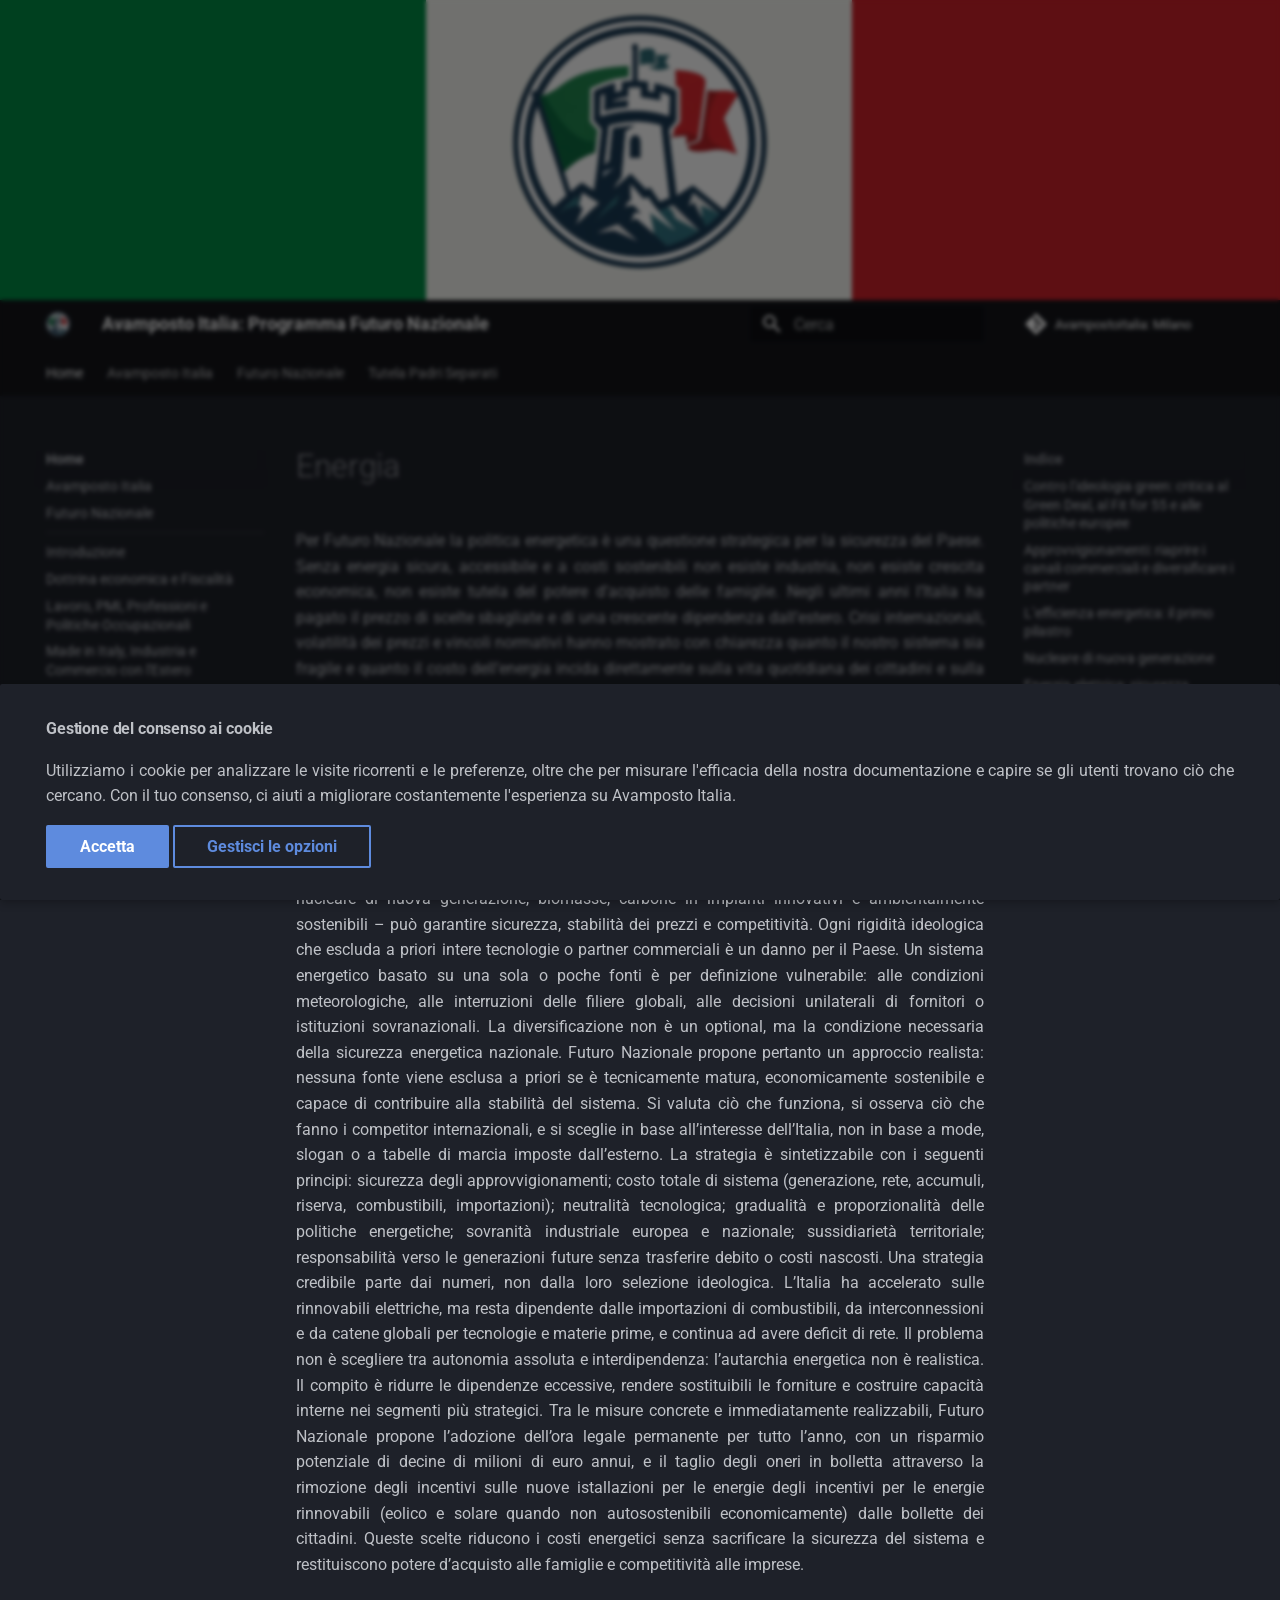
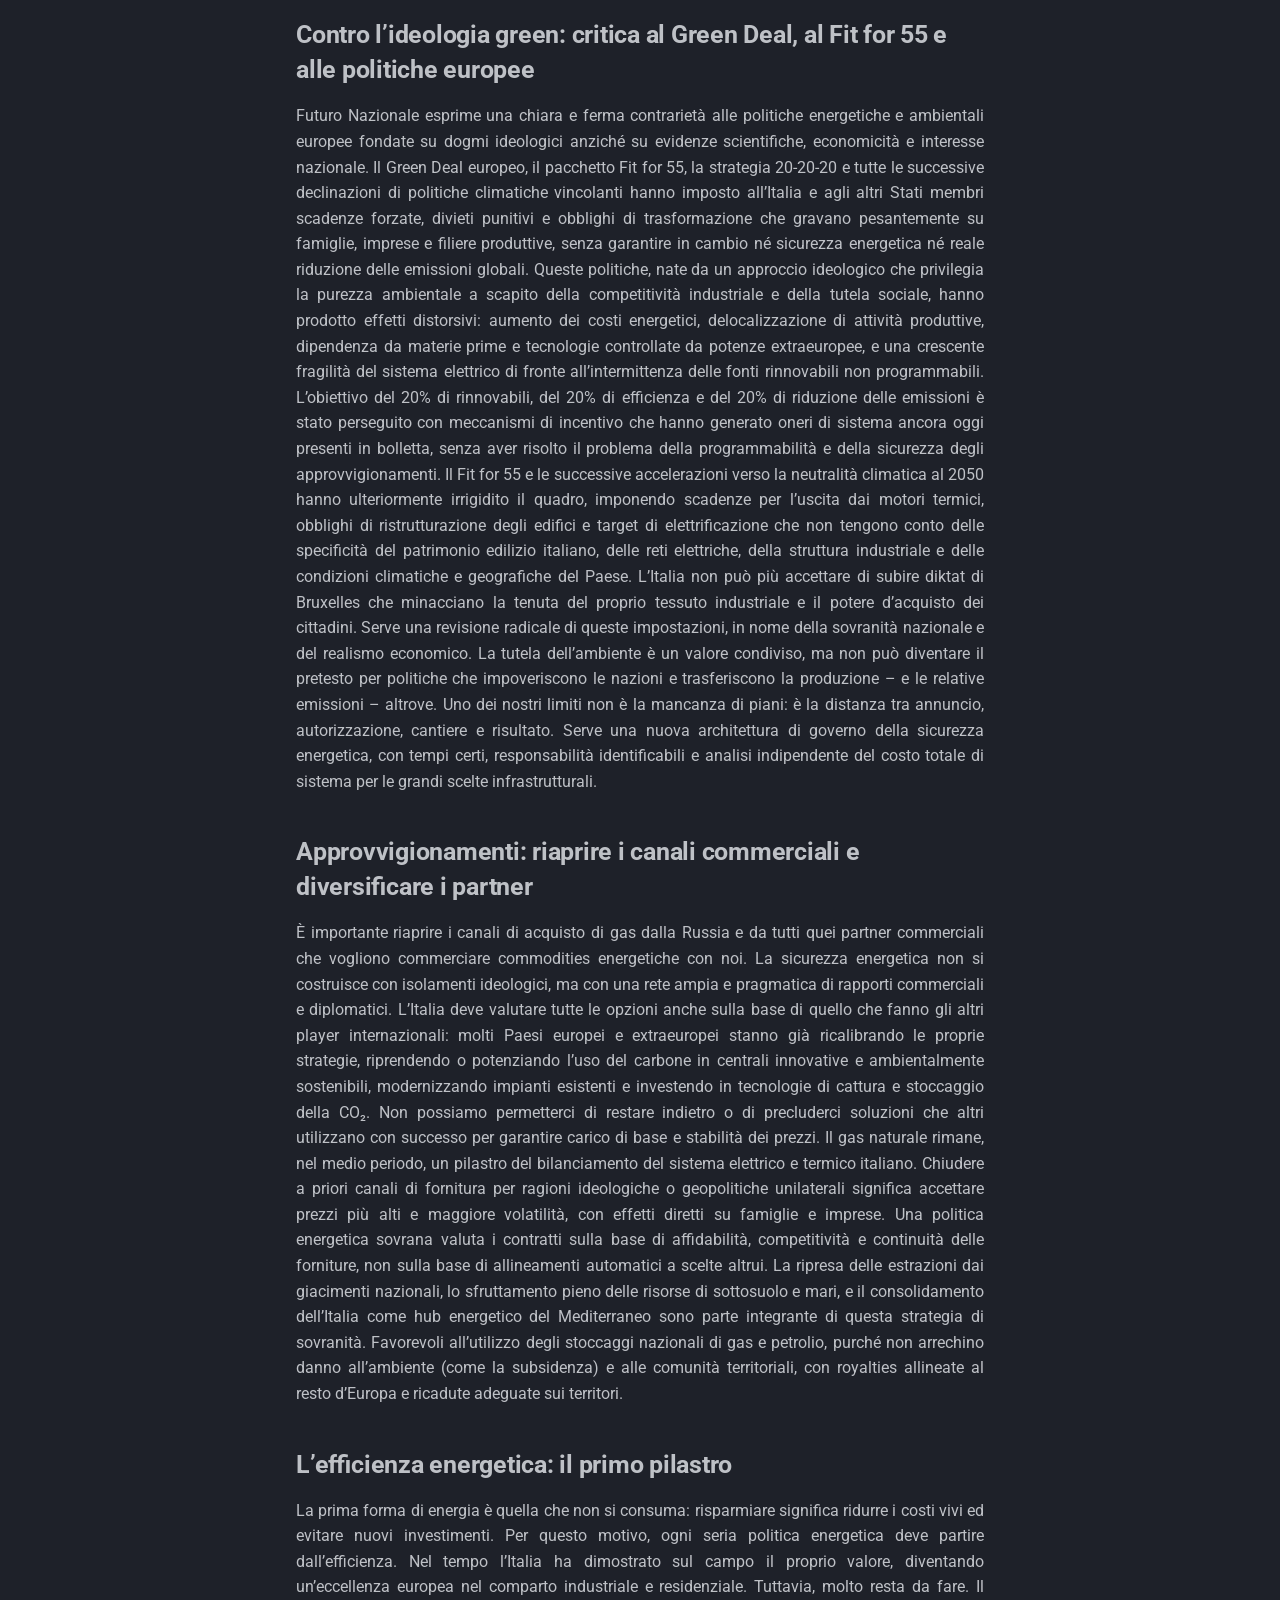
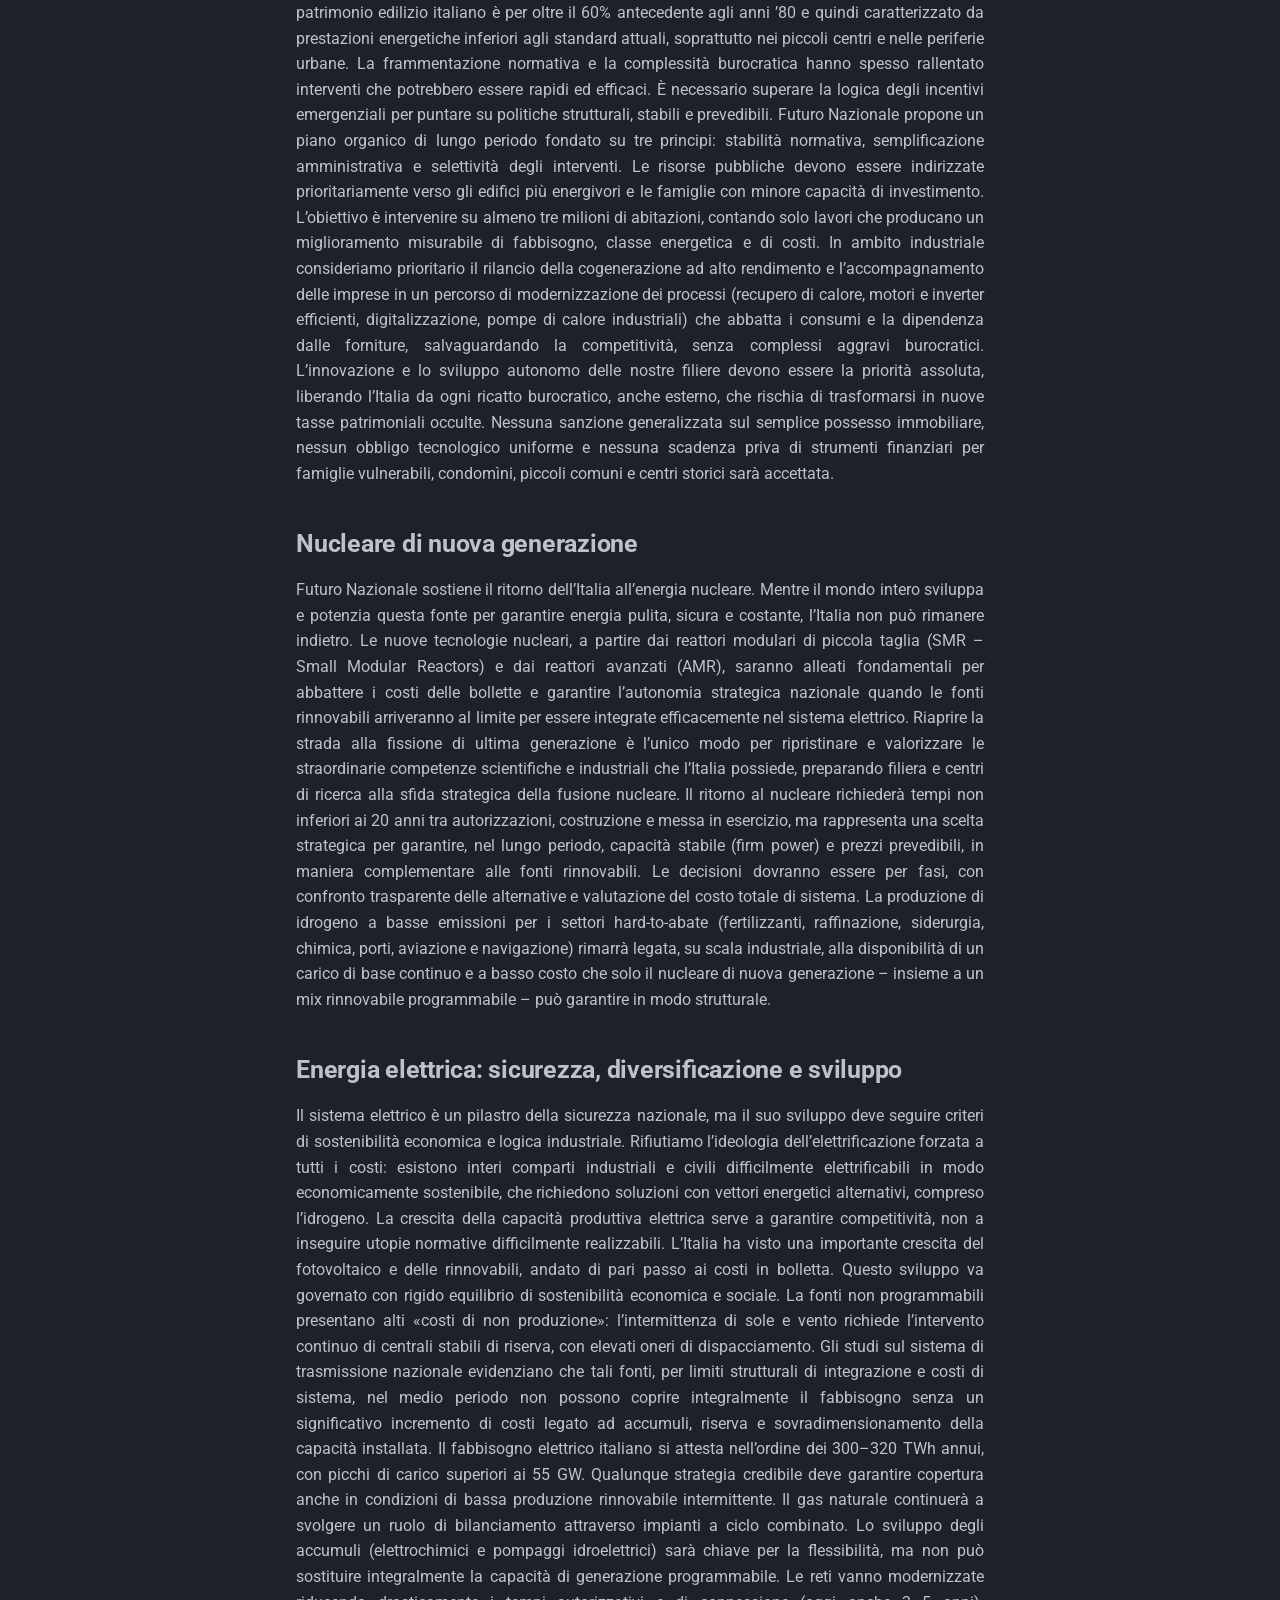
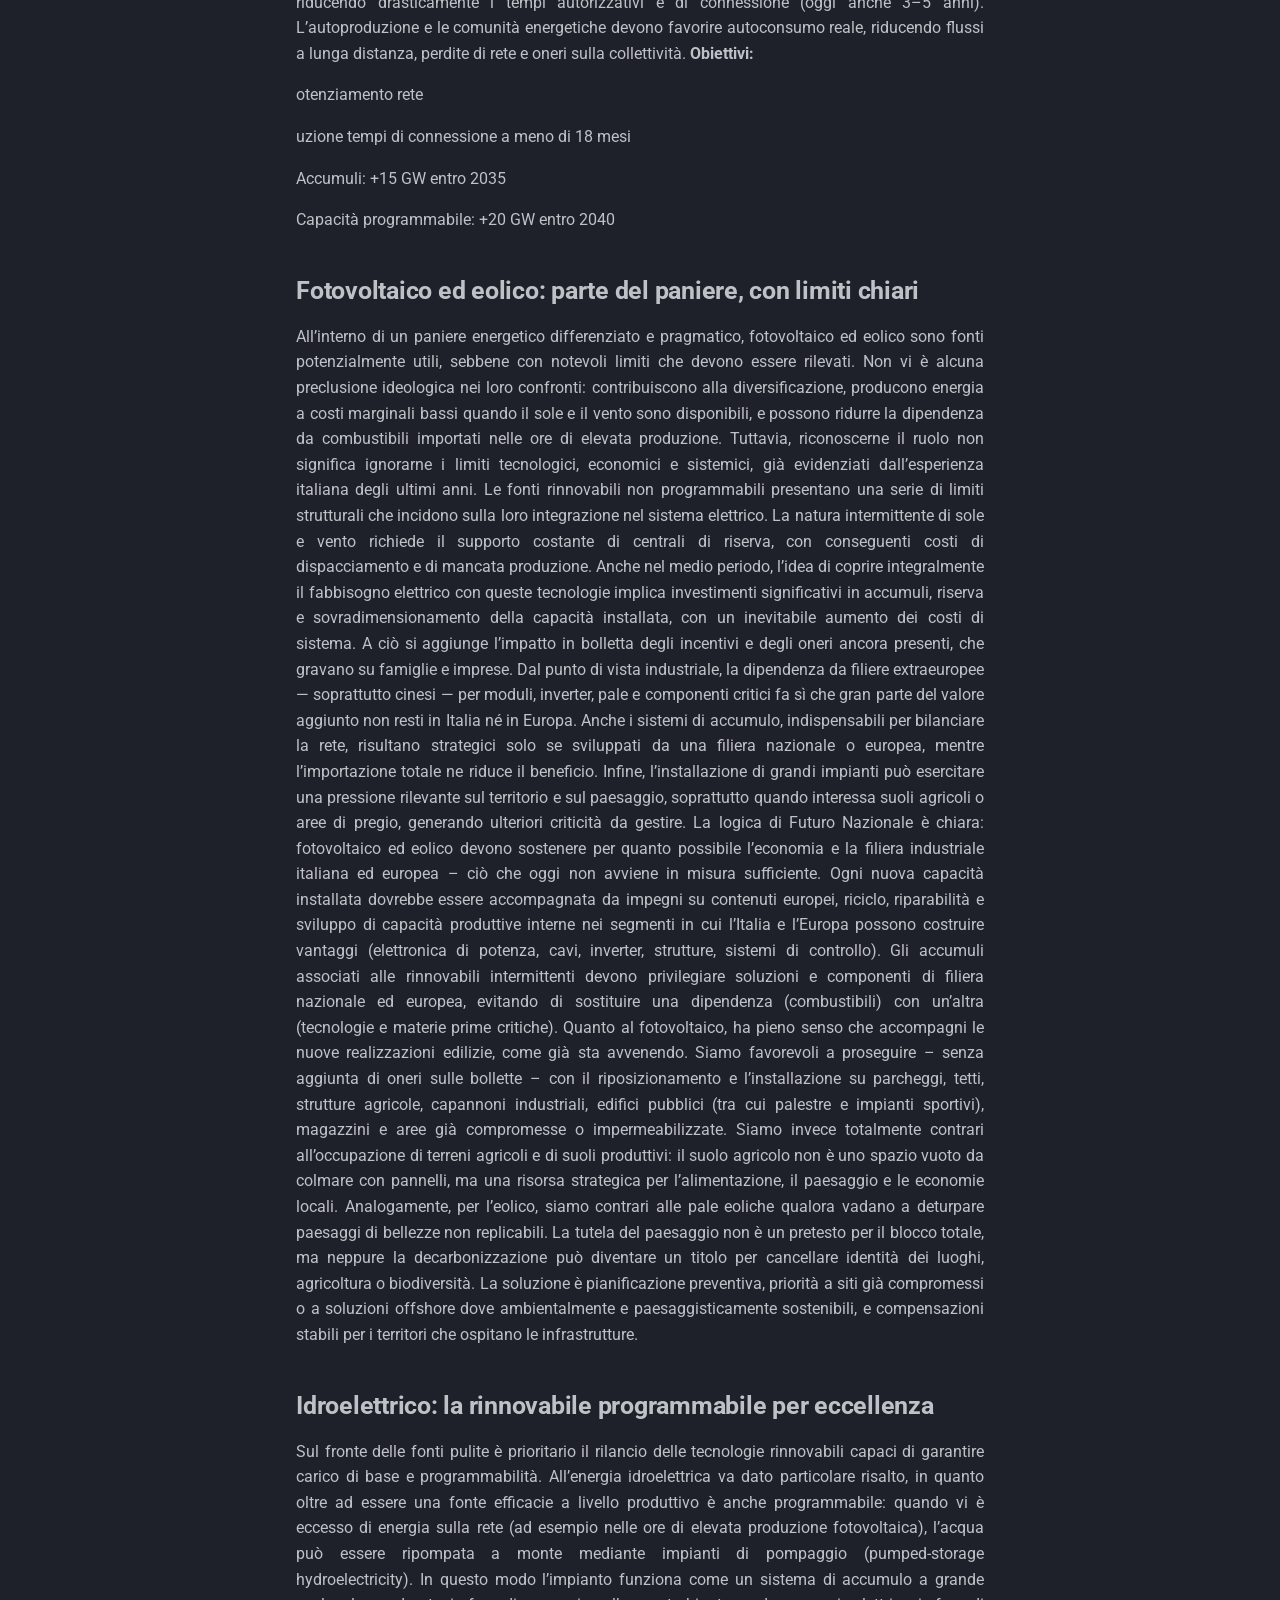
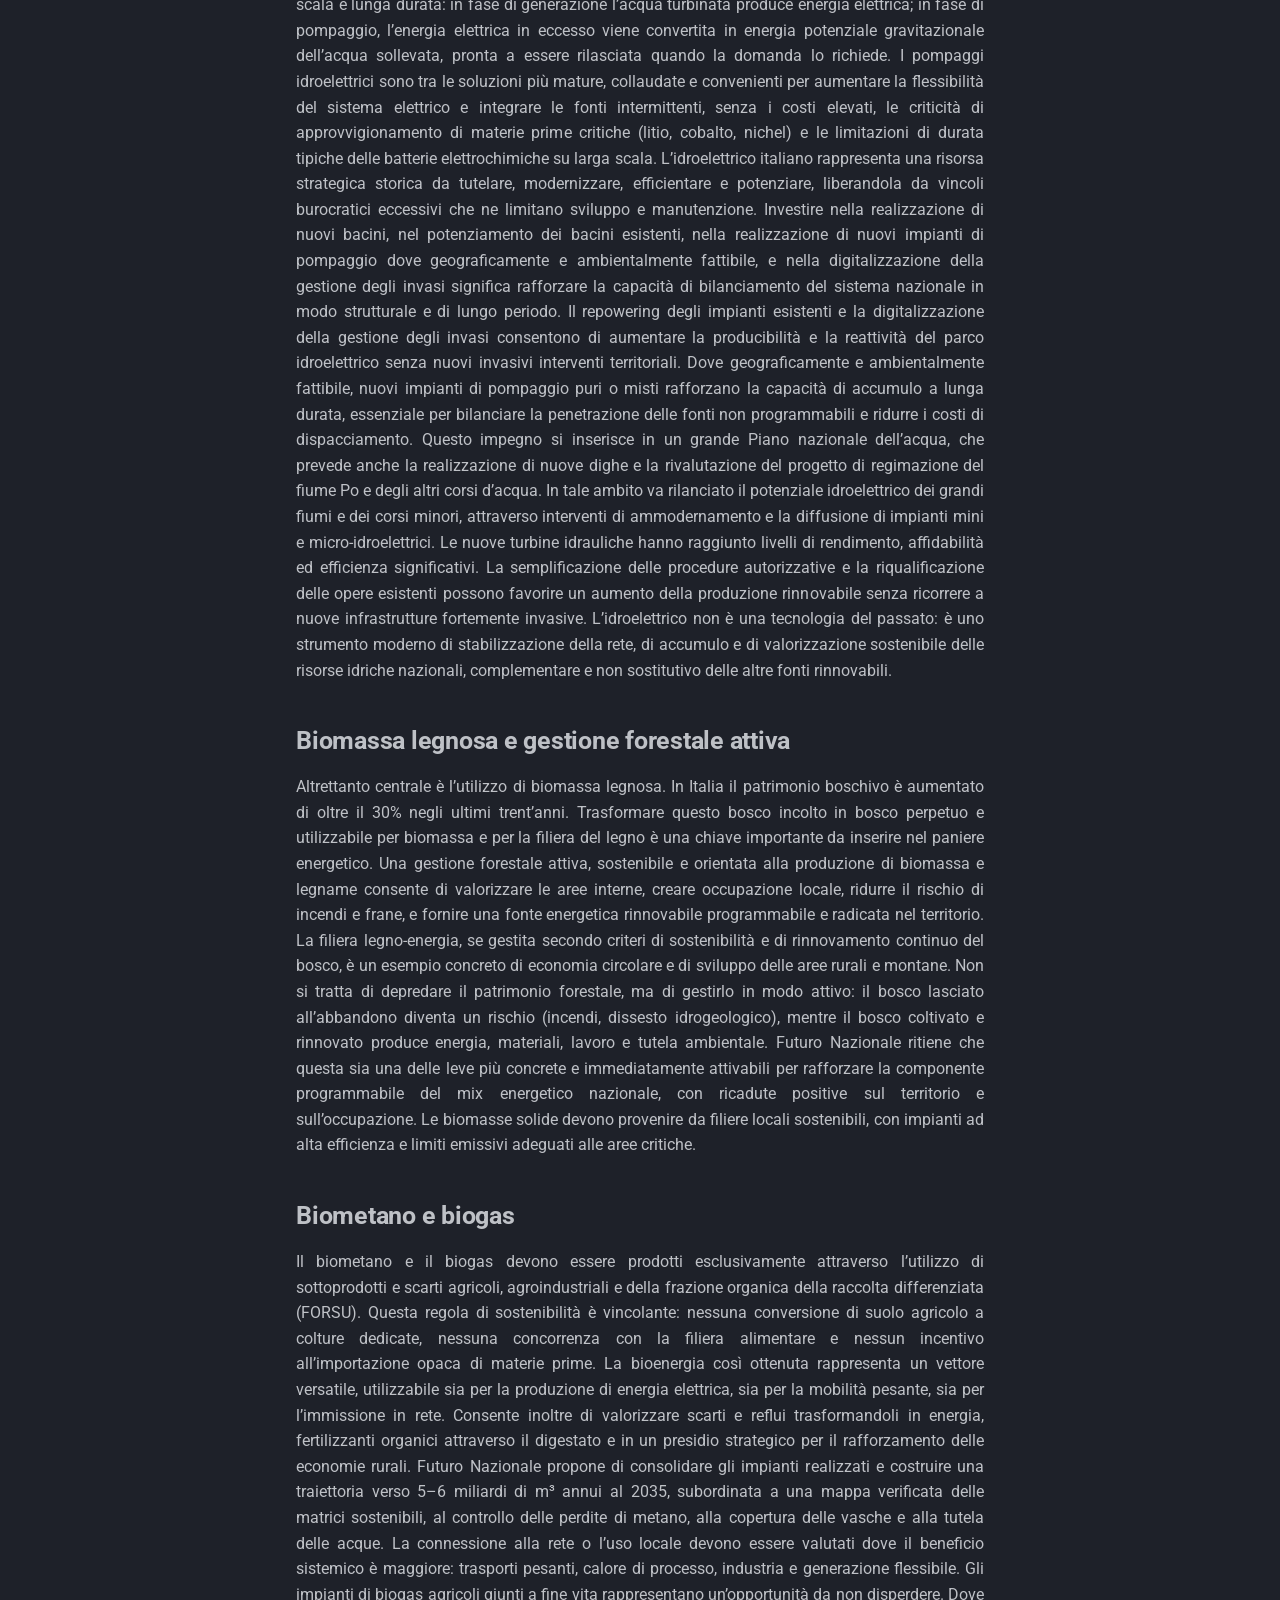
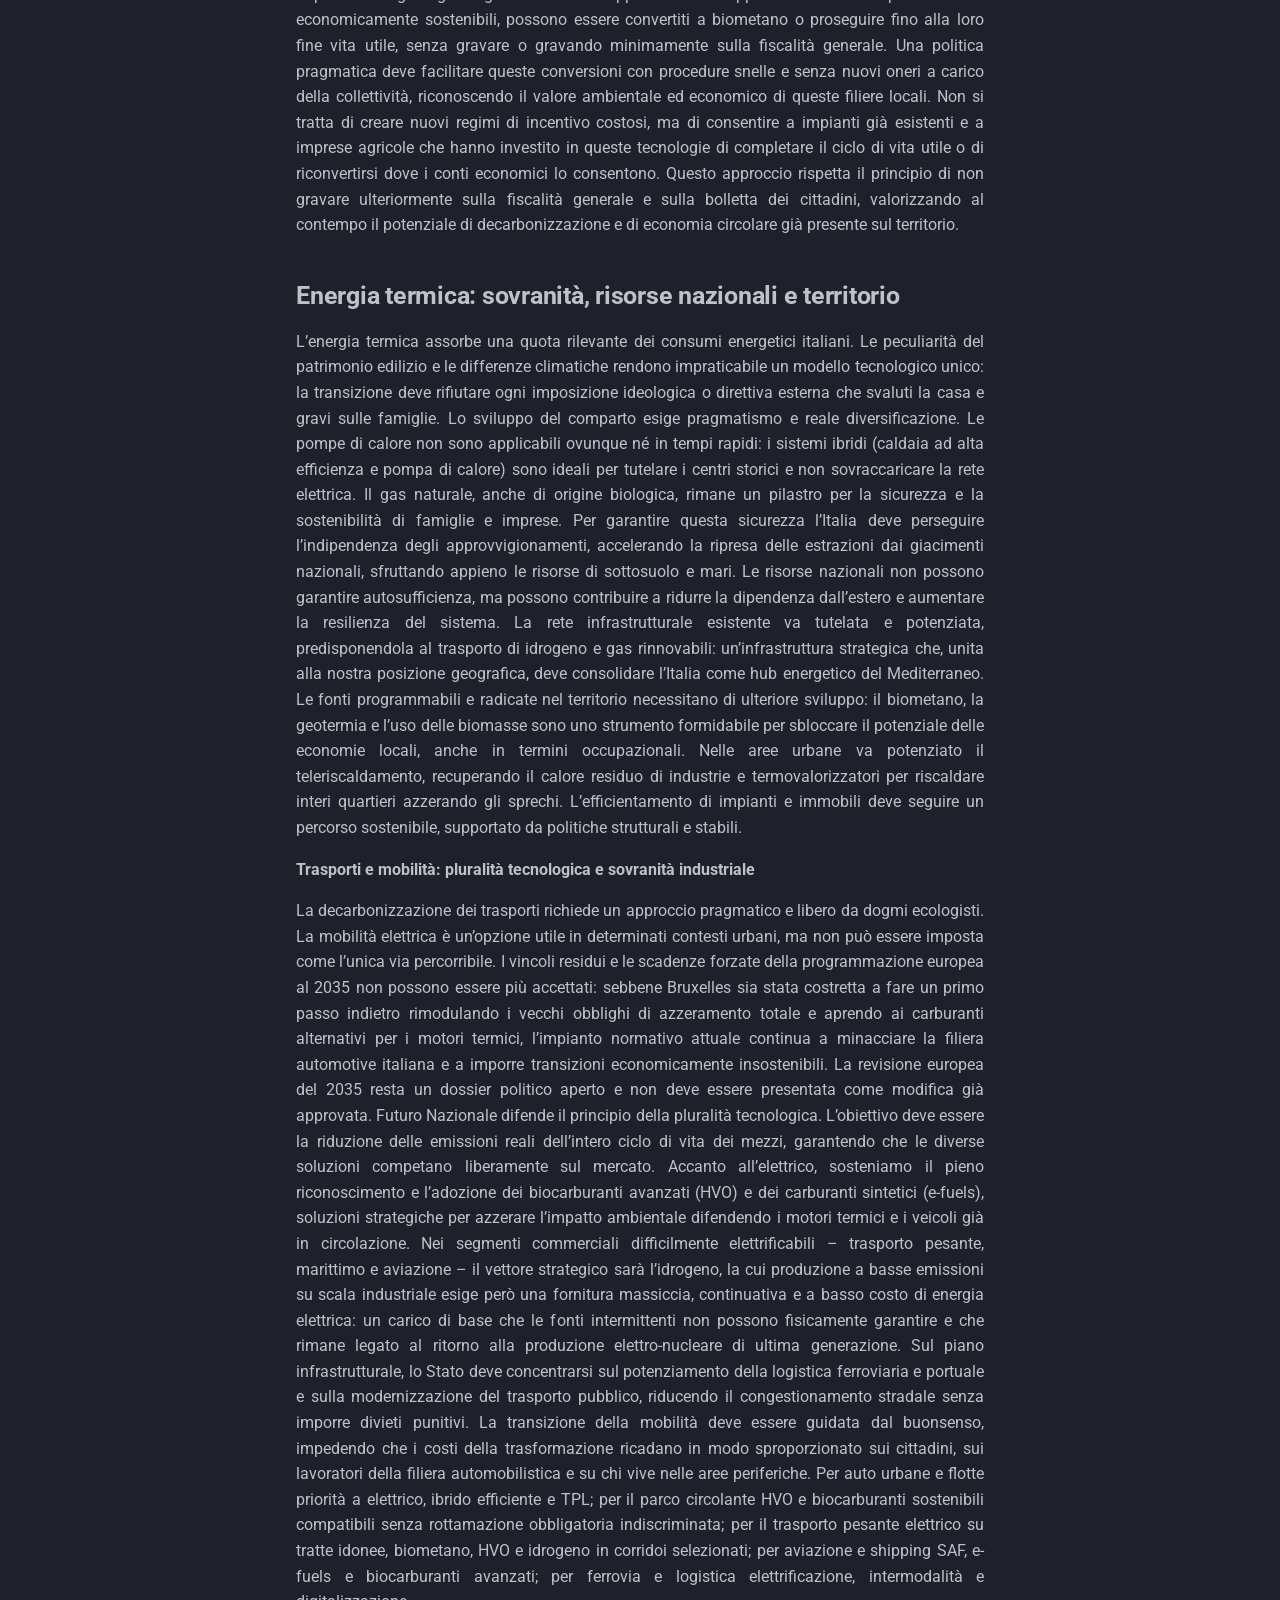
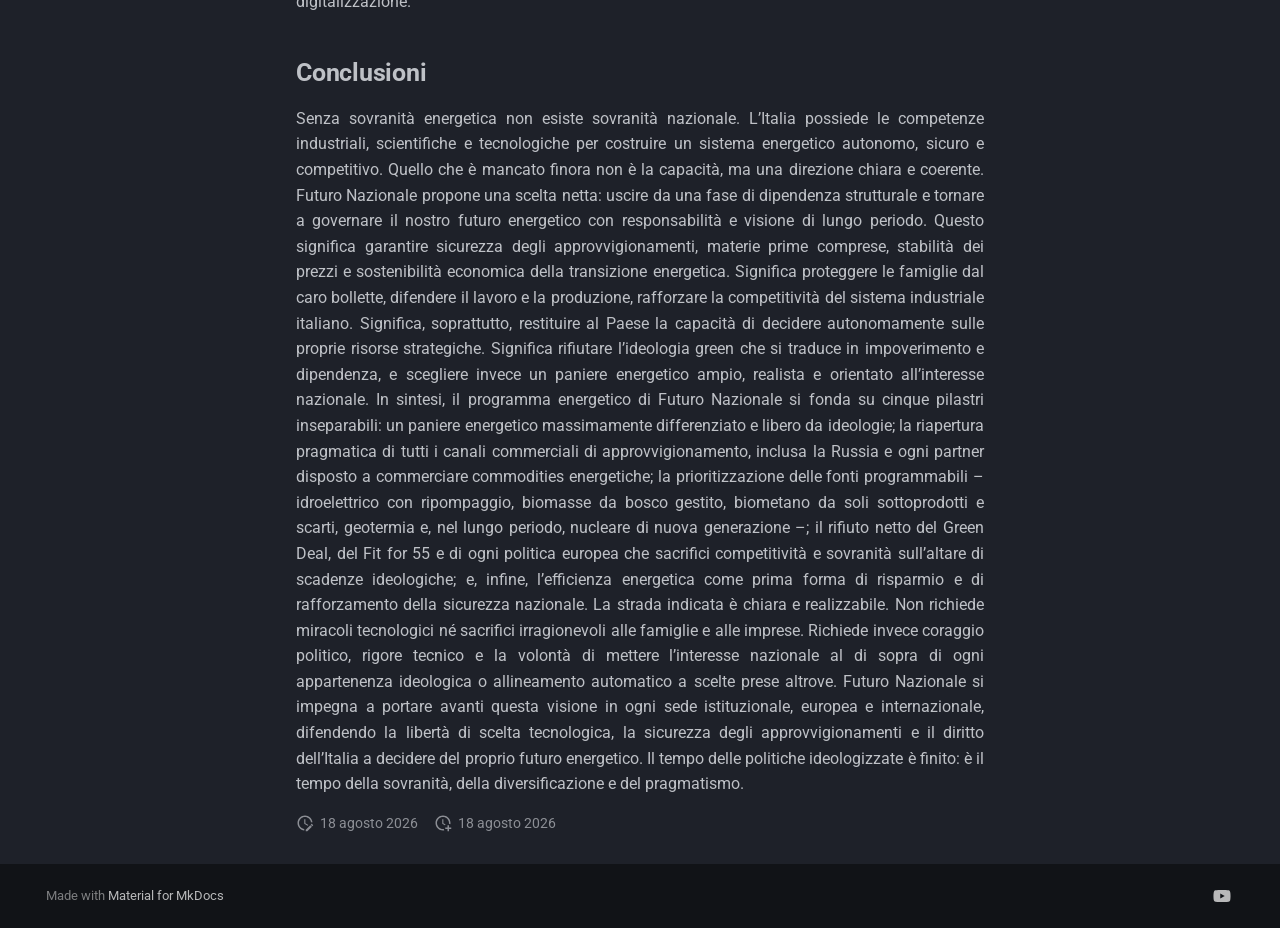
<file: Energia/index.html>
<!doctype html>
<html lang="it" class="no-js">
  <head>
    
      <meta charset="utf-8">
      <meta name="viewport" content="width=device-width,initial-scale=1">
      
      
      
        <link rel="canonical" href="https://programma.avampostoitalia.it/Energia/">
      
      
        <link rel="prev" href="../Giustizia/">
      
      
      
        
      
      
      <link rel="icon" href="../assets/android-chrome-192x192.png">
      <meta name="generator" content="mkdocs-1.6.1, mkdocs-material-9.7.7">
    
    
      
        <title>Energia - Avamposto Italia: Programma Futuro Nazionale</title>
      
    
    
      <link rel="stylesheet" href="../assets/stylesheets/main.ec1eaa64.min.css">
      
        
        <link rel="stylesheet" href="../assets/stylesheets/palette.ab4e12ef.min.css">
      
      


    
    
      
    
    
      
        
        
        <link rel="preconnect" href="https://fonts.gstatic.com" crossorigin>
        <link rel="stylesheet" href="https://fonts.googleapis.com/css?family=Roboto:300,300i,400,400i,700,700i%7CRoboto+Mono:400,400i,700,700i&display=fallback">
        <style>:root{--md-text-font:"Roboto";--md-code-font:"Roboto Mono"}</style>
      
    
    
      <link rel="stylesheet" href="../stylesheets/extra.css">
    
    <script>__md_scope=new URL("..",location),__md_hash=e=>[...e].reduce(((e,_)=>(e<<5)-e+_.charCodeAt(0)),0),__md_get=(e,_=localStorage,t=__md_scope)=>JSON.parse(_.getItem(t.pathname+"."+e)),__md_set=(e,_,t=localStorage,a=__md_scope)=>{try{t.setItem(a.pathname+"."+e,JSON.stringify(_))}catch(e){}}</script>
    
      
  


  
  

<script id="__analytics">function __md_analytics(){function e(){dataLayer.push(arguments)}window.dataLayer=window.dataLayer||[],e("js",new Date),e("config","G-2V5ZJRQJ5G"),document.addEventListener("DOMContentLoaded",(function(){document.forms.search&&document.forms.search.query.addEventListener("blur",(function(){this.value&&e("event","search",{search_term:this.value})}));document$.subscribe((function(){var t=document.forms.feedback;if(void 0!==t)for(var a of t.querySelectorAll("[type=submit]"))a.addEventListener("click",(function(a){a.preventDefault();var n=document.location.pathname,d=this.getAttribute("data-md-value");e("event","feedback",{page:n,data:d}),t.firstElementChild.disabled=!0;var r=t.querySelector(".md-feedback__note [data-md-value='"+d+"']");r&&(r.hidden=!1)})),t.hidden=!1})),location$.subscribe((function(t){e("config","G-2V5ZJRQJ5G",{page_path:t.pathname})}))}));var t=document.createElement("script");t.async=!0,t.src="https://www.googletagmanager.com/gtag/js?id=G-2V5ZJRQJ5G",document.getElementById("__analytics").insertAdjacentElement("afterEnd",t)}</script>
  
    <script>if("undefined"!=typeof __md_analytics){var consent=__md_get("__consent");consent&&consent.analytics&&__md_analytics()}</script>
  

    
    
  
<meta property="og:type" content="website" />
<meta property="og:title" content="Energia - Avamposto Italia: Programma Futuro Nazionale" />
<meta property="og:image" content="https://programma.avampostoitalia.it/assets/images/social/Energia/index.png" />
<meta property="og:image:type" content="image/png" />
<meta property="og:image:width" content="1200" />
<meta property="og:image:height" content="630" />
<meta property="og:url" content="https://programma.avampostoitalia.it/Energia/" />
<meta property="twitter:card" content="summary_large_image" />
<meta property="twitter:title" content="Energia - Avamposto Italia: Programma Futuro Nazionale" />
<meta property="twitter:image" content="https://programma.avampostoitalia.it/assets/images/social/Energia/index.png" />
</head>
  
  
    
    
    
    
    
    <body dir="ltr" data-md-color-scheme="slate" data-md-color-primary="black" data-md-color-accent="indigo">
  
    
    <input class="md-toggle" data-md-toggle="drawer" type="checkbox" id="__drawer" autocomplete="off">
    <input class="md-toggle" data-md-toggle="search" type="checkbox" id="__search" autocomplete="off">
    <label class="md-overlay" for="__drawer"></label>
    <div data-md-component="skip">
      
        
        <a href="#energia" class="md-skip">
          Vai al contenuto
        </a>
      
    </div>
    <div data-md-component="announce">
      
        <aside class="md-banner">
          <div class="md-banner__inner md-grid md-typeset">
            
            
    <div align="center">
        <img src="/assets/logo.png">    
    </div>
            

          </div>
          
        </aside>
      
    </div>
    
    
      

<header class="md-header" data-md-component="header">
  <nav class="md-header__inner md-grid" aria-label="Intestazione">
    <a href=".." title="Avamposto Italia: Programma Futuro Nazionale" class="md-header__button md-logo" aria-label="Avamposto Italia: Programma Futuro Nazionale" data-md-component="logo">
      
  <img src="../assets/logo.png" alt="logo">

    </a>
    <label class="md-header__button md-icon" for="__drawer">
      
      <svg xmlns="http://www.w3.org/2000/svg" viewBox="0 0 24 24"><path d="M3 6h18v2H3zm0 5h18v2H3zm0 5h18v2H3z"/></svg>
    </label>
    <div class="md-header__title" data-md-component="header-title">
      <div class="md-header__ellipsis">
        <div class="md-header__topic">
          <span class="md-ellipsis">
            Avamposto Italia: Programma Futuro Nazionale
          </span>
        </div>
        <div class="md-header__topic" data-md-component="header-topic">
          <span class="md-ellipsis">
            
              Energia
            
          </span>
        </div>
      </div>
    </div>
    
      
    
    
    
    
      
      
        <label class="md-header__button md-icon" for="__search">
          
          <svg xmlns="http://www.w3.org/2000/svg" viewBox="0 0 24 24"><path d="M9.5 3A6.5 6.5 0 0 1 16 9.5c0 1.61-.59 3.09-1.56 4.23l.27.27h.79l5 5-1.5 1.5-5-5v-.79l-.27-.27A6.52 6.52 0 0 1 9.5 16 6.5 6.5 0 0 1 3 9.5 6.5 6.5 0 0 1 9.5 3m0 2C7 5 5 7 5 9.5S7 14 9.5 14 14 12 14 9.5 12 5 9.5 5"/></svg>
        </label>
        <div class="md-search" data-md-component="search" role="dialog">
  <label class="md-search__overlay" for="__search"></label>
  <div class="md-search__inner" role="search">
    <form class="md-search__form" name="search">
      <input type="text" class="md-search__input" name="query" aria-label="Cerca" placeholder="Cerca" autocapitalize="off" autocorrect="off" autocomplete="off" spellcheck="false" data-md-component="search-query" required>
      <label class="md-search__icon md-icon" for="__search">
        
        <svg xmlns="http://www.w3.org/2000/svg" viewBox="0 0 24 24"><path d="M9.5 3A6.5 6.5 0 0 1 16 9.5c0 1.61-.59 3.09-1.56 4.23l.27.27h.79l5 5-1.5 1.5-5-5v-.79l-.27-.27A6.52 6.52 0 0 1 9.5 16 6.5 6.5 0 0 1 3 9.5 6.5 6.5 0 0 1 9.5 3m0 2C7 5 5 7 5 9.5S7 14 9.5 14 14 12 14 9.5 12 5 9.5 5"/></svg>
        
        <svg xmlns="http://www.w3.org/2000/svg" viewBox="0 0 24 24"><path d="M20 11v2H8l5.5 5.5-1.42 1.42L4.16 12l7.92-7.92L13.5 5.5 8 11z"/></svg>
      </label>
      <nav class="md-search__options" aria-label="Cerca">
        
        <button type="reset" class="md-search__icon md-icon" title="Cancella" aria-label="Cancella" tabindex="-1">
          
          <svg xmlns="http://www.w3.org/2000/svg" viewBox="0 0 24 24"><path d="M19 6.41 17.59 5 12 10.59 6.41 5 5 6.41 10.59 12 5 17.59 6.41 19 12 13.41 17.59 19 19 17.59 13.41 12z"/></svg>
        </button>
      </nav>
      
    </form>
    <div class="md-search__output">
      <div class="md-search__scrollwrap" tabindex="0" data-md-scrollfix>
        <div class="md-search-result" data-md-component="search-result">
          <div class="md-search-result__meta">
            Inizializza la ricerca
          </div>
          <ol class="md-search-result__list" role="presentation"></ol>
        </div>
      </div>
    </div>
  </div>
</div>
      
    
    
      <div class="md-header__source">
        <a href="https://github.com/AvampostoItalia/Programma" title="Apri repository" class="md-source" data-md-component="source">
  <div class="md-source__icon md-icon">
    
    <svg xmlns="http://www.w3.org/2000/svg" viewBox="0 0 448 512"><!--! Font Awesome Free 7.1.0 by @fontawesome - https://fontawesome.com License - https://fontawesome.com/license/free (Icons: CC BY 4.0, Fonts: SIL OFL 1.1, Code: MIT License) Copyright 2025 Fonticons, Inc.--><path d="M439.6 236.1 244 40.5c-5.4-5.5-12.8-8.5-20.4-8.5s-15 3-20.4 8.4L162.5 81l51.5 51.5c27.1-9.1 52.7 16.8 43.4 43.7l49.7 49.7c34.2-11.8 61.2 31 35.5 56.7-26.5 26.5-70.2-2.9-56-37.3L240.3 199v121.9c25.3 12.5 22.3 41.8 9.1 55-6.4 6.4-15.2 10.1-24.3 10.1s-17.8-3.6-24.3-10.1c-17.6-17.6-11.1-46.9 11.2-56v-123c-20.8-8.5-24.6-30.7-18.6-45L142.6 101 8.5 235.1C3 240.6 0 247.9 0 255.5s3 15 8.5 20.4l195.6 195.7c5.4 5.4 12.7 8.4 20.4 8.4s15-3 20.4-8.4l194.7-194.7c5.4-5.4 8.4-12.8 8.4-20.4s-3-15-8.4-20.4"/></svg>
  </div>
  <div class="md-source__repository">
    AvampostoItalia: Milano
  </div>
</a>
      </div>
    
  </nav>
  
</header>
    
    <div class="md-container" data-md-component="container">
      
      
        
          
            
<nav class="md-tabs" aria-label="Tabs" data-md-component="tabs">
  <div class="md-grid">
    <ul class="md-tabs__list">
      
        
  
  
  
    
  
  
    
    
      <li class="md-tabs__item md-tabs__item--active">
        <a href=".." class="md-tabs__link">
          
  
  
    
  
  Home

        </a>
      </li>
    
  

      
        
  
  
  
  
    <li class="md-tabs__item">
      <a href="https://www.avampostoitalia.it" class="md-tabs__link">
        
  
  
    
  
  Avamposto Italia

      </a>
    </li>
  

      
        
  
  
  
  
    <li class="md-tabs__item">
      <a href="https://www.avampostoitalia.it/FuturoNazionale/" class="md-tabs__link">
        
  
  
    
  
  Futuro Nazionale

      </a>
    </li>
  

      
        
  
  
  
  
    <li class="md-tabs__item">
      <a href="https://www.avampostoitalia.it/TutelaPadriSeparati/" class="md-tabs__link">
        
  
  
    
  
  Tutela Padri Separati

      </a>
    </li>
  

      
    </ul>
  </div>
</nav>
          
        
      
      <main class="md-main" data-md-component="main">
        <div class="md-main__inner md-grid">
          
            
              
              <div class="md-sidebar md-sidebar--primary" data-md-component="sidebar" data-md-type="navigation" >
                <div class="md-sidebar__scrollwrap">
                  <div class="md-sidebar__inner">
                    


  


<nav class="md-nav md-nav--primary md-nav--lifted" aria-label="Navigazione" data-md-level="0">
  <label class="md-nav__title" for="__drawer">
    <a href=".." title="Avamposto Italia: Programma Futuro Nazionale" class="md-nav__button md-logo" aria-label="Avamposto Italia: Programma Futuro Nazionale" data-md-component="logo">
      
  <img src="../assets/logo.png" alt="logo">

    </a>
    Avamposto Italia: Programma Futuro Nazionale
  </label>
  
    <div class="md-nav__source">
      <a href="https://github.com/AvampostoItalia/Programma" title="Apri repository" class="md-source" data-md-component="source">
  <div class="md-source__icon md-icon">
    
    <svg xmlns="http://www.w3.org/2000/svg" viewBox="0 0 448 512"><!--! Font Awesome Free 7.1.0 by @fontawesome - https://fontawesome.com License - https://fontawesome.com/license/free (Icons: CC BY 4.0, Fonts: SIL OFL 1.1, Code: MIT License) Copyright 2025 Fonticons, Inc.--><path d="M439.6 236.1 244 40.5c-5.4-5.5-12.8-8.5-20.4-8.5s-15 3-20.4 8.4L162.5 81l51.5 51.5c27.1-9.1 52.7 16.8 43.4 43.7l49.7 49.7c34.2-11.8 61.2 31 35.5 56.7-26.5 26.5-70.2-2.9-56-37.3L240.3 199v121.9c25.3 12.5 22.3 41.8 9.1 55-6.4 6.4-15.2 10.1-24.3 10.1s-17.8-3.6-24.3-10.1c-17.6-17.6-11.1-46.9 11.2-56v-123c-20.8-8.5-24.6-30.7-18.6-45L142.6 101 8.5 235.1C3 240.6 0 247.9 0 255.5s3 15 8.5 20.4l195.6 195.7c5.4 5.4 12.7 8.4 20.4 8.4s15-3 20.4-8.4l194.7-194.7c5.4-5.4 8.4-12.8 8.4-20.4s-3-15-8.4-20.4"/></svg>
  </div>
  <div class="md-source__repository">
    AvampostoItalia: Milano
  </div>
</a>
    </div>
  
  <ul class="md-nav__list" data-md-scrollfix>
    
      
      
  
  
    
  
  
  
    
    
      
        
          
        
      
        
      
        
      
        
      
        
      
        
      
        
      
        
      
        
      
        
      
        
      
        
      
        
      
        
      
        
      
    
    
    
      
        
        
      
      
    
    
      
    
    <li class="md-nav__item md-nav__item--active md-nav__item--section md-nav__item--nested">
      
        
        
        <input class="md-nav__toggle md-toggle " type="checkbox" id="__nav_1" checked>
        
          
          <div class="md-nav__link md-nav__container">
            <a href=".." class="md-nav__link ">
              
  
  
  <span class="md-ellipsis">
    
  
    Home
  

    
  </span>
  
  

            </a>
            
              
              <label class="md-nav__link " for="__nav_1" id="__nav_1_label" tabindex="">
                <span class="md-nav__icon md-icon"></span>
              </label>
            
          </div>
        
        <nav class="md-nav" data-md-level="1" aria-labelledby="__nav_1_label" aria-expanded="true">
          <label class="md-nav__title" for="__nav_1">
            <span class="md-nav__icon md-icon"></span>
            
  
    Home
  

          </label>
          <ul class="md-nav__list" data-md-scrollfix>
            
              
            
              
                
  
  
  
  
    <li class="md-nav__item">
      <a href="https://www.avampostoitalia.it" class="md-nav__link">
        
  
  
  <span class="md-ellipsis">
    
  
    Avamposto Italia
  

    
  </span>
  
  

      </a>
    </li>
  

              
            
              
                
  
  
  
  
    <li class="md-nav__item">
      <a href="https://www.avampostoitalia.it/FuturoNazionale/" class="md-nav__link">
        
  
  
  <span class="md-ellipsis">
    
  
    Futuro Nazionale
  

    
  </span>
  
  

      </a>
    </li>
  

              
            
              
                
  
  
  
  
    <li class="md-nav__item">
      <a href="../separator" class="md-nav__link">
        
  
  
  <span class="md-ellipsis">
    
  
    ---
  

    
  </span>
  
  

      </a>
    </li>
  

              
            
              
                
  
  
  
  
    <li class="md-nav__item">
      <a href="../Introduzione/" class="md-nav__link">
        
  
  
  <span class="md-ellipsis">
    
  
    Introduzione
  

    
  </span>
  
  

      </a>
    </li>
  

              
            
              
                
  
  
  
  
    <li class="md-nav__item">
      <a href="../Dottrina_economica_e_Fiscalita/" class="md-nav__link">
        
  
  
  <span class="md-ellipsis">
    
  
    Dottrina economica e Fiscalità
  

    
  </span>
  
  

      </a>
    </li>
  

              
            
              
                
  
  
  
  
    <li class="md-nav__item">
      <a href="../Lavoro_PMI_Professioni_e_Politiche_Occupazionali/" class="md-nav__link">
        
  
  
  <span class="md-ellipsis">
    
  
    Lavoro, PMI, Professioni e Politiche Occupazionali
  

    
  </span>
  
  

      </a>
    </li>
  

              
            
              
                
  
  
  
  
    <li class="md-nav__item">
      <a href="../Made_in_Italy_Industria_e_Commercio_con_Estero/" class="md-nav__link">
        
  
  
  <span class="md-ellipsis">
    
  
    Made in Italy, Industria e Commercio con l'Estero
  

    
  </span>
  
  

      </a>
    </li>
  

              
            
              
                
  
  
  
  
    <li class="md-nav__item">
      <a href="../Credito/" class="md-nav__link">
        
  
  
  <span class="md-ellipsis">
    
  
    Credito
  

    
  </span>
  
  

      </a>
    </li>
  

              
            
              
                
  
  
  
  
    <li class="md-nav__item">
      <a href="../Assimilazione_e_Remigrazione/" class="md-nav__link">
        
  
  
  <span class="md-ellipsis">
    
  
    Assimilazione e Remigrazione
  

    
  </span>
  
  

      </a>
    </li>
  

              
            
              
                
  
  
  
  
    <li class="md-nav__item">
      <a href="../Esteri_UE_Geopolitica_Sovranit%C3%A0_Cooperazione_Internazionale/" class="md-nav__link">
        
  
  
  <span class="md-ellipsis">
    
  
    Esteri, UE, Geopolitica, Sovranità, Cooperazione Internazionale
  

    
  </span>
  
  

      </a>
    </li>
  

              
            
              
                
  
  
  
  
    <li class="md-nav__item">
      <a href="../Sicurezza/" class="md-nav__link">
        
  
  
  <span class="md-ellipsis">
    
  
    Sicurezza
  

    
  </span>
  
  

      </a>
    </li>
  

              
            
              
                
  
  
  
  
    <li class="md-nav__item">
      <a href="../Giustizia/" class="md-nav__link">
        
  
  
  <span class="md-ellipsis">
    
  
    Giustizia
  

    
  </span>
  
  

      </a>
    </li>
  

              
            
              
                
  
  
    
  
  
  
    <li class="md-nav__item md-nav__item--active">
      
      <input class="md-nav__toggle md-toggle" type="checkbox" id="__toc">
      
      
        
      
      
        <label class="md-nav__link md-nav__link--active" for="__toc">
          
  
  
  <span class="md-ellipsis">
    
  
    Energia
  

    
  </span>
  
  

          <span class="md-nav__icon md-icon"></span>
        </label>
      
      <a href="./" class="md-nav__link md-nav__link--active">
        
  
  
  <span class="md-ellipsis">
    
  
    Energia
  

    
  </span>
  
  

      </a>
      
        

<nav class="md-nav md-nav--secondary" aria-label="Indice">
  
  
  
    
  
  
    <label class="md-nav__title" for="__toc">
      <span class="md-nav__icon md-icon"></span>
      Indice
    </label>
    <ul class="md-nav__list" data-md-component="toc" data-md-scrollfix>
      
        <li class="md-nav__item">
  <a href="#contro-lideologia-green-critica-al-green-deal-al-fit-for-55-e-alle-politiche-europee" class="md-nav__link">
    <span class="md-ellipsis">
      
        Contro l’ideologia green: critica al Green Deal, al Fit for 55 e alle politiche europee
      
    </span>
  </a>
  
</li>
      
        <li class="md-nav__item">
  <a href="#approvvigionamenti-riaprire-i-canali-commerciali-e-diversificare-i-partner" class="md-nav__link">
    <span class="md-ellipsis">
      
        Approvvigionamenti: riaprire i canali commerciali e diversificare i partner
      
    </span>
  </a>
  
</li>
      
        <li class="md-nav__item">
  <a href="#lefficienza-energetica-il-primo-pilastro" class="md-nav__link">
    <span class="md-ellipsis">
      
        L’efficienza energetica: il primo pilastro
      
    </span>
  </a>
  
</li>
      
        <li class="md-nav__item">
  <a href="#nucleare-di-nuova-generazione" class="md-nav__link">
    <span class="md-ellipsis">
      
        Nucleare di nuova generazione
      
    </span>
  </a>
  
</li>
      
        <li class="md-nav__item">
  <a href="#energia-elettrica-sicurezza-diversificazione-e-sviluppo" class="md-nav__link">
    <span class="md-ellipsis">
      
        Energia elettrica: sicurezza, diversificazione e sviluppo
      
    </span>
  </a>
  
</li>
      
        <li class="md-nav__item">
  <a href="#fotovoltaico-ed-eolico-parte-del-paniere-con-limiti-chiari" class="md-nav__link">
    <span class="md-ellipsis">
      
        Fotovoltaico ed eolico: parte del paniere, con limiti chiari
      
    </span>
  </a>
  
</li>
      
        <li class="md-nav__item">
  <a href="#idroelettrico-la-rinnovabile-programmabile-per-eccellenza" class="md-nav__link">
    <span class="md-ellipsis">
      
        Idroelettrico: la rinnovabile programmabile per eccellenza
      
    </span>
  </a>
  
</li>
      
        <li class="md-nav__item">
  <a href="#biomassa-legnosa-e-gestione-forestale-attiva" class="md-nav__link">
    <span class="md-ellipsis">
      
        Biomassa legnosa e gestione forestale attiva
      
    </span>
  </a>
  
</li>
      
        <li class="md-nav__item">
  <a href="#biometano-e-biogas" class="md-nav__link">
    <span class="md-ellipsis">
      
        Biometano e biogas
      
    </span>
  </a>
  
</li>
      
        <li class="md-nav__item">
  <a href="#energia-termica-sovranita-risorse-nazionali-e-territorio" class="md-nav__link">
    <span class="md-ellipsis">
      
        Energia termica: sovranità, risorse nazionali e territorio
      
    </span>
  </a>
  
</li>
      
        <li class="md-nav__item">
  <a href="#conclusioni" class="md-nav__link">
    <span class="md-ellipsis">
      
        Conclusioni
      
    </span>
  </a>
  
</li>
      
    </ul>
  
</nav>
      
    </li>
  

              
            
              
                
  
  
  
  
    <li class="md-nav__item">
      <a href="../separator" class="md-nav__link">
        
  
  
  <span class="md-ellipsis">
    
  
    ---
  

    
  </span>
  
  

      </a>
    </li>
  

              
            
          </ul>
        </nav>
      
    </li>
  

    
      
      
  
  
  
  
    <li class="md-nav__item">
      <a href="https://www.avampostoitalia.it" class="md-nav__link">
        
  
  
  <span class="md-ellipsis">
    
  
    Avamposto Italia
  

    
  </span>
  
  

      </a>
    </li>
  

    
      
      
  
  
  
  
    <li class="md-nav__item">
      <a href="https://www.avampostoitalia.it/FuturoNazionale/" class="md-nav__link">
        
  
  
  <span class="md-ellipsis">
    
  
    Futuro Nazionale
  

    
  </span>
  
  

      </a>
    </li>
  

    
      
      
  
  
  
  
    <li class="md-nav__item">
      <a href="https://www.avampostoitalia.it/TutelaPadriSeparati/" class="md-nav__link">
        
  
  
  <span class="md-ellipsis">
    
  
    Tutela Padri Separati
  

    
  </span>
  
  

      </a>
    </li>
  

    
  </ul>
</nav>
                  </div>
                </div>
              </div>
            
            
              
              <div class="md-sidebar md-sidebar--secondary" data-md-component="sidebar" data-md-type="toc" >
                <div class="md-sidebar__scrollwrap">
                  <div class="md-sidebar__inner">
                    

<nav class="md-nav md-nav--secondary" aria-label="Indice">
  
  
  
    
  
  
    <label class="md-nav__title" for="__toc">
      <span class="md-nav__icon md-icon"></span>
      Indice
    </label>
    <ul class="md-nav__list" data-md-component="toc" data-md-scrollfix>
      
        <li class="md-nav__item">
  <a href="#contro-lideologia-green-critica-al-green-deal-al-fit-for-55-e-alle-politiche-europee" class="md-nav__link">
    <span class="md-ellipsis">
      
        Contro l’ideologia green: critica al Green Deal, al Fit for 55 e alle politiche europee
      
    </span>
  </a>
  
</li>
      
        <li class="md-nav__item">
  <a href="#approvvigionamenti-riaprire-i-canali-commerciali-e-diversificare-i-partner" class="md-nav__link">
    <span class="md-ellipsis">
      
        Approvvigionamenti: riaprire i canali commerciali e diversificare i partner
      
    </span>
  </a>
  
</li>
      
        <li class="md-nav__item">
  <a href="#lefficienza-energetica-il-primo-pilastro" class="md-nav__link">
    <span class="md-ellipsis">
      
        L’efficienza energetica: il primo pilastro
      
    </span>
  </a>
  
</li>
      
        <li class="md-nav__item">
  <a href="#nucleare-di-nuova-generazione" class="md-nav__link">
    <span class="md-ellipsis">
      
        Nucleare di nuova generazione
      
    </span>
  </a>
  
</li>
      
        <li class="md-nav__item">
  <a href="#energia-elettrica-sicurezza-diversificazione-e-sviluppo" class="md-nav__link">
    <span class="md-ellipsis">
      
        Energia elettrica: sicurezza, diversificazione e sviluppo
      
    </span>
  </a>
  
</li>
      
        <li class="md-nav__item">
  <a href="#fotovoltaico-ed-eolico-parte-del-paniere-con-limiti-chiari" class="md-nav__link">
    <span class="md-ellipsis">
      
        Fotovoltaico ed eolico: parte del paniere, con limiti chiari
      
    </span>
  </a>
  
</li>
      
        <li class="md-nav__item">
  <a href="#idroelettrico-la-rinnovabile-programmabile-per-eccellenza" class="md-nav__link">
    <span class="md-ellipsis">
      
        Idroelettrico: la rinnovabile programmabile per eccellenza
      
    </span>
  </a>
  
</li>
      
        <li class="md-nav__item">
  <a href="#biomassa-legnosa-e-gestione-forestale-attiva" class="md-nav__link">
    <span class="md-ellipsis">
      
        Biomassa legnosa e gestione forestale attiva
      
    </span>
  </a>
  
</li>
      
        <li class="md-nav__item">
  <a href="#biometano-e-biogas" class="md-nav__link">
    <span class="md-ellipsis">
      
        Biometano e biogas
      
    </span>
  </a>
  
</li>
      
        <li class="md-nav__item">
  <a href="#energia-termica-sovranita-risorse-nazionali-e-territorio" class="md-nav__link">
    <span class="md-ellipsis">
      
        Energia termica: sovranità, risorse nazionali e territorio
      
    </span>
  </a>
  
</li>
      
        <li class="md-nav__item">
  <a href="#conclusioni" class="md-nav__link">
    <span class="md-ellipsis">
      
        Conclusioni
      
    </span>
  </a>
  
</li>
      
    </ul>
  
</nav>
                  </div>
                </div>
              </div>
            
          
          
            <div class="md-content" data-md-component="content">
              
                




              
              <article class="md-content__inner md-typeset">
                
                  


  
  


<h1 id="energia">Energia</h1>
<p>Per Futuro Nazionale la politica energetica è una questione strategica per la sicurezza del Paese. Senza energia sicura, accessibile e a costi sostenibili non esiste industria, non esiste crescita economica, non esiste tutela del potere d’acquisto delle famiglie. Negli ultimi anni l’Italia ha pagato il prezzo di scelte sbagliate e di una crescente dipendenza dall’estero. Crisi internazionali, volatilità dei prezzi e vincoli normativi hanno mostrato con chiarezza quanto il nostro sistema sia fragile e quanto il costo dell’energia incida direttamente sulla vita quotidiana dei cittadini e sulla competitività delle imprese. La transizione energetica non può essere subita: deve essere governata nell’interesse nazionale. Per Futuro Nazionale è il momento di cambiare rotta. Non con slogan, ma con una strategia concreta e responsabile: costruire un sistema energetico diversificato, solido, autonomo e sostenibile dal punto di vista economico. La nostra linea è chiara: superare le contrapposizioni ideologiche e adottare un approccio pragmatico fondato sulla pluralità delle soluzioni tecnologiche, adattate ai diversi settori e alle reali esigenze del Paese. È necessario avere una «torta» energetica quanto più differenziata possibile, scevra dall’ideologia. Solo un mix equilibrato di fonti – rinnovabili programmabili e non, gas naturale, nucleare di nuova generazione, biomasse, carbone in impianti innovativi e ambientalmente sostenibili – può garantire sicurezza, stabilità dei prezzi e competitività. Ogni rigidità ideologica che escluda a priori intere tecnologie o partner commerciali è un danno per il Paese. Un sistema energetico basato su una sola o poche fonti è per definizione vulnerabile: alle condizioni meteorologiche, alle interruzioni delle filiere globali, alle decisioni unilaterali di fornitori o istituzioni sovranazionali. La diversificazione non è un optional, ma la condizione necessaria della sicurezza energetica nazionale. Futuro Nazionale propone pertanto un approccio realista: nessuna fonte viene esclusa a priori se è tecnicamente matura, economicamente sostenibile e capace di contribuire alla stabilità del sistema. Si valuta ciò che funziona, si osserva ciò che fanno i competitor internazionali, e si sceglie in base all’interesse dell’Italia, non in base a mode, slogan o a tabelle di marcia imposte dall’esterno. La strategia è sintetizzabile con i seguenti principi: sicurezza degli approvvigionamenti; costo totale di sistema (generazione, rete, accumuli, riserva, combustibili, importazioni); neutralità tecnologica; gradualità e proporzionalità delle politiche energetiche; sovranità industriale europea e nazionale; sussidiarietà territoriale; responsabilità verso le generazioni future senza trasferire debito o costi nascosti. Una strategia credibile parte dai numeri, non dalla loro selezione ideologica. L’Italia ha accelerato sulle rinnovabili elettriche, ma resta dipendente dalle importazioni di combustibili, da interconnessioni e da catene globali per tecnologie e materie prime, e continua ad avere deficit di rete. Il problema non è scegliere tra autonomia assoluta e interdipendenza: l’autarchia energetica non è realistica. Il compito è ridurre le dipendenze eccessive, rendere sostituibili le forniture e costruire capacità interne nei segmenti più strategici. Tra le misure concrete e immediatamente realizzabili, Futuro Nazionale propone l’adozione dell’ora legale permanente per tutto l’anno, con un risparmio potenziale di decine di milioni di euro annui, e il taglio degli oneri in bolletta attraverso la rimozione degli incentivi sulle nuove istallazioni per le energie degli incentivi per le energie rinnovabili (eolico e solare quando non autosostenibili economicamente) dalle bollette dei cittadini. Queste scelte riducono i costi energetici senza sacrificare la sicurezza del sistema e restituiscono potere d’acquisto alle famiglie e competitività alle imprese.</p>
<h2 id="contro-lideologia-green-critica-al-green-deal-al-fit-for-55-e-alle-politiche-europee"><strong>Contro l’ideologia green: critica al Green Deal, al Fit for 55 e alle politiche europee</strong></h2>
<p>Futuro Nazionale esprime una chiara e ferma contrarietà alle politiche energetiche e ambientali europee fondate su dogmi ideologici anziché su evidenze scientifiche, economicità e interesse nazionale. Il Green Deal europeo, il pacchetto Fit for 55, la strategia 20-20-20 e tutte le successive declinazioni di politiche climatiche vincolanti hanno imposto all’Italia e agli altri Stati membri scadenze forzate, divieti punitivi e obblighi di trasformazione che gravano pesantemente su famiglie, imprese e filiere produttive, senza garantire in cambio né sicurezza energetica né reale riduzione delle emissioni globali. Queste politiche, nate da un approccio ideologico che privilegia la purezza ambientale a scapito della competitività industriale e della tutela sociale, hanno prodotto effetti distorsivi: aumento dei costi energetici, delocalizzazione di attività produttive, dipendenza da materie prime e tecnologie controllate da potenze extraeuropee, e una crescente fragilità del sistema elettrico di fronte all’intermittenza delle fonti rinnovabili non programmabili. L’obiettivo del 20% di rinnovabili, del 20% di efficienza e del 20% di riduzione delle emissioni è stato perseguito con meccanismi di incentivo che hanno generato oneri di sistema ancora oggi presenti in bolletta, senza aver risolto il problema della programmabilità e della sicurezza degli approvvigionamenti. Il Fit for 55 e le successive accelerazioni verso la neutralità climatica al 2050 hanno ulteriormente irrigidito il quadro, imponendo scadenze per l’uscita dai motori termici, obblighi di ristrutturazione degli edifici e target di elettrificazione che non tengono conto delle specificità del patrimonio edilizio italiano, delle reti elettriche, della struttura industriale e delle condizioni climatiche e geografiche del Paese. L’Italia non può più accettare di subire diktat di Bruxelles che minacciano la tenuta del proprio tessuto industriale e il potere d’acquisto dei cittadini. Serve una revisione radicale di queste impostazioni, in nome della sovranità nazionale e del realismo economico. La tutela dell’ambiente è un valore condiviso, ma non può diventare il pretesto per politiche che impoveriscono le nazioni e trasferiscono la produzione – e le relative emissioni – altrove. Uno dei nostri limiti non è la mancanza di piani: è la distanza tra annuncio, autorizzazione, cantiere e risultato. Serve una nuova architettura di governo della sicurezza energetica, con tempi certi, responsabilità identificabili e analisi indipendente del costo totale di sistema per le grandi scelte infrastrutturali.</p>
<h2 id="approvvigionamenti-riaprire-i-canali-commerciali-e-diversificare-i-partner"><strong>Approvvigionamenti: riaprire i canali commerciali e diversificare i partner</strong></h2>
<p>È importante riaprire i canali di acquisto di gas dalla Russia e da tutti quei partner commerciali che vogliono commerciare commodities energetiche con noi. La sicurezza energetica non si costruisce con isolamenti ideologici, ma con una rete ampia e pragmatica di rapporti commerciali e diplomatici. L’Italia deve valutare tutte le opzioni anche sulla base di quello che fanno gli altri player internazionali: molti Paesi europei e extraeuropei stanno già ricalibrando le proprie strategie, riprendendo o potenziando l’uso del carbone in centrali innovative e ambientalmente sostenibili, modernizzando impianti esistenti e investendo in tecnologie di cattura e stoccaggio della CO₂. Non possiamo permetterci di restare indietro o di precluderci soluzioni che altri utilizzano con successo per garantire carico di base e stabilità dei prezzi. Il gas naturale rimane, nel medio periodo, un pilastro del bilanciamento del sistema elettrico e termico italiano. Chiudere a priori canali di fornitura per ragioni ideologiche o geopolitiche unilaterali significa accettare prezzi più alti e maggiore volatilità, con effetti diretti su famiglie e imprese. Una politica energetica sovrana valuta i contratti sulla base di affidabilità, competitività e continuità delle forniture, non sulla base di allineamenti automatici a scelte altrui. La ripresa delle estrazioni dai giacimenti nazionali, lo sfruttamento pieno delle risorse di sottosuolo e mari, e il consolidamento dell’Italia come hub energetico del Mediterraneo sono parte integrante di questa strategia di sovranità. Favorevoli all’utilizzo degli stoccaggi nazionali di gas e petrolio, purché non arrechino danno all’ambiente (come la subsidenza) e alle comunità territoriali, con royalties allineate al resto d’Europa e ricadute adeguate sui territori.</p>
<h2 id="lefficienza-energetica-il-primo-pilastro"><strong>L’efficienza energetica: il primo pilastro</strong></h2>
<p>La prima forma di energia è quella che non si consuma: risparmiare significa ridurre i costi vivi ed evitare nuovi investimenti. Per questo motivo, ogni seria politica energetica deve partire dall’efficienza. Nel tempo l’Italia ha dimostrato sul campo il proprio valore, diventando un’eccellenza europea nel comparto industriale e residenziale. Tuttavia, molto resta da fare. Il patrimonio edilizio italiano è per oltre il 60% antecedente agli anni ’80 e quindi caratterizzato da prestazioni energetiche inferiori agli standard attuali, soprattutto nei piccoli centri e nelle periferie urbane. La frammentazione normativa e la complessità burocratica hanno spesso rallentato interventi che potrebbero essere rapidi ed efficaci. È necessario superare la logica degli incentivi emergenziali per puntare su politiche strutturali, stabili e prevedibili. Futuro Nazionale propone un piano organico di lungo periodo fondato su tre principi: stabilità normativa, semplificazione amministrativa e selettività degli interventi. Le risorse pubbliche devono essere indirizzate prioritariamente verso gli edifici più energivori e le famiglie con minore capacità di investimento. L’obiettivo è intervenire su almeno tre milioni di abitazioni, contando solo lavori che producano un miglioramento misurabile di fabbisogno, classe energetica e di costi. In ambito industriale consideriamo prioritario il rilancio della cogenerazione ad alto rendimento e l’accompagnamento delle imprese in un percorso di modernizzazione dei processi (recupero di calore, motori e inverter efficienti, digitalizzazione, pompe di calore industriali) che abbatta i consumi e la dipendenza dalle forniture, salvaguardando la competitività, senza complessi aggravi burocratici. L’innovazione e lo sviluppo autonomo delle nostre filiere devono essere la priorità assoluta, liberando l’Italia da ogni ricatto burocratico, anche esterno, che rischia di trasformarsi in nuove tasse patrimoniali occulte. Nessuna sanzione generalizzata sul semplice possesso immobiliare, nessun obbligo tecnologico uniforme e nessuna scadenza priva di strumenti finanziari per famiglie vulnerabili, condomìni, piccoli comuni e centri storici sarà accettata.</p>
<h2 id="nucleare-di-nuova-generazione"><strong>Nucleare di nuova generazione</strong></h2>
<p>Futuro Nazionale sostiene il ritorno dell’Italia all’energia nucleare. Mentre il mondo intero sviluppa e potenzia questa fonte per garantire energia pulita, sicura e costante, l’Italia non può rimanere indietro. Le nuove tecnologie nucleari, a partire dai reattori modulari di piccola taglia (SMR – Small Modular Reactors) e dai reattori avanzati (AMR), saranno alleati fondamentali per abbattere i costi delle bollette e garantire l’autonomia strategica nazionale quando le fonti rinnovabili arriveranno al limite per essere integrate efficacemente nel sistema elettrico. Riaprire la strada alla fissione di ultima generazione è l’unico modo per ripristinare e valorizzare le straordinarie competenze scientifiche e industriali che l’Italia possiede, preparando filiera e centri di ricerca alla sfida strategica della fusione nucleare. Il ritorno al nucleare richiederà tempi non inferiori ai 20 anni tra autorizzazioni, costruzione e messa in esercizio, ma rappresenta una scelta strategica per garantire, nel lungo periodo, capacità stabile (firm power) e prezzi prevedibili, in maniera complementare alle fonti rinnovabili. Le decisioni dovranno essere per fasi, con confronto trasparente delle alternative e valutazione del costo totale di sistema. La produzione di idrogeno a basse emissioni per i settori hard-to-abate (fertilizzanti, raffinazione, siderurgia, chimica, porti, aviazione e navigazione) rimarrà legata, su scala industriale, alla disponibilità di un carico di base continuo e a basso costo che solo il nucleare di nuova generazione – insieme a un mix rinnovabile programmabile – può garantire in modo strutturale.</p>
<h2 id="energia-elettrica-sicurezza-diversificazione-e-sviluppo"><strong>Energia elettrica: sicurezza, diversificazione e sviluppo</strong></h2>
<p>Il sistema elettrico è un pilastro della sicurezza nazionale, ma il suo sviluppo deve seguire criteri di sostenibilità economica e logica industriale. Rifiutiamo l’ideologia dell’elettrificazione forzata a tutti i costi: esistono interi comparti industriali e civili difficilmente elettrificabili in modo economicamente sostenibile, che richiedono soluzioni con vettori energetici alternativi, compreso l’idrogeno. La crescita della capacità produttiva elettrica serve a garantire competitività, non a inseguire utopie normative difficilmente realizzabili. L’Italia ha visto una importante crescita del fotovoltaico e delle rinnovabili, andato di pari passo ai costi in bolletta. Questo sviluppo va governato con rigido equilibrio di sostenibilità economica e sociale. La fonti non programmabili presentano alti «costi di non produzione»: l’intermittenza di sole e vento richiede l’intervento continuo di centrali stabili di riserva, con elevati oneri di dispacciamento. Gli studi sul sistema di trasmissione nazionale evidenziano che tali fonti, per limiti strutturali di integrazione e costi di sistema, nel medio periodo non possono coprire integralmente il fabbisogno senza un significativo incremento di costi legato ad accumuli, riserva e sovradimensionamento della capacità installata. Il fabbisogno elettrico italiano si attesta nell’ordine dei 300–320 TWh annui, con picchi di carico superiori ai 55 GW. Qualunque strategia credibile deve garantire copertura anche in condizioni di bassa produzione rinnovabile intermittente. Il gas naturale continuerà a svolgere un ruolo di bilanciamento attraverso impianti a ciclo combinato. Lo sviluppo degli accumuli (elettrochimici e pompaggi idroelettrici) sarà chiave per la flessibilità, ma non può sostituire integralmente la capacità di generazione programmabile. Le reti vanno modernizzate riducendo drasticamente i tempi autorizzativi e di connessione (oggi anche 3–5 anni). L’autoproduzione e le comunità energetiche devono favorire autoconsumo reale, riducendo flussi a lunga distanza, perdite di rete e oneri sulla collettività. <strong>Obiettivi:</strong></p>
<p>otenziamento rete</p>
<p>uzione tempi di connessione a meno di 18 mesi</p>
<p>Accumuli: +15 GW entro 2035</p>
<p>Capacità programmabile: +20 GW entro 2040</p>
<h2 id="fotovoltaico-ed-eolico-parte-del-paniere-con-limiti-chiari"><strong>Fotovoltaico ed eolico: parte del paniere, con limiti chiari</strong></h2>
<p>All’interno di un paniere energetico differenziato e pragmatico, fotovoltaico ed eolico sono fonti potenzialmente utili, sebbene con notevoli limiti che devono essere rilevati. Non vi è alcuna preclusione ideologica nei loro confronti: contribuiscono alla diversificazione, producono energia a costi marginali bassi quando il sole e il vento sono disponibili, e possono ridurre la dipendenza da combustibili importati nelle ore di elevata produzione. Tuttavia, riconoscerne il ruolo non significa ignorarne i limiti tecnologici, economici e sistemici, già evidenziati dall’esperienza italiana degli ultimi anni. Le fonti rinnovabili non programmabili presentano una serie di limiti strutturali che incidono sulla loro integrazione nel sistema elettrico. La natura intermittente di sole e vento richiede il supporto costante di centrali di riserva, con conseguenti costi di dispacciamento e di mancata produzione. Anche nel medio periodo, l’idea di coprire integralmente il fabbisogno elettrico con queste tecnologie implica investimenti significativi in accumuli, riserva e sovradimensionamento della capacità installata, con un inevitabile aumento dei costi di sistema. A ciò si aggiunge l’impatto in bolletta degli incentivi e degli oneri ancora presenti, che gravano su famiglie e imprese. Dal punto di vista industriale, la dipendenza da filiere extraeuropee — soprattutto cinesi — per moduli, inverter, pale e componenti critici fa sì che gran parte del valore aggiunto non resti in Italia né in Europa. Anche i sistemi di accumulo, indispensabili per bilanciare la rete, risultano strategici solo se sviluppati da una filiera nazionale o europea, mentre l’importazione totale ne riduce il beneficio. Infine, l’installazione di grandi impianti può esercitare una pressione rilevante sul territorio e sul paesaggio, soprattutto quando interessa suoli agricoli o aree di pregio, generando ulteriori criticità da gestire. La logica di Futuro Nazionale è chiara: fotovoltaico ed eolico devono sostenere per quanto possibile l’economia e la filiera industriale italiana ed europea – ciò che oggi non avviene in misura sufficiente. Ogni nuova capacità installata dovrebbe essere accompagnata da impegni su contenuti europei, riciclo, riparabilità e sviluppo di capacità produttive interne nei segmenti in cui l’Italia e l’Europa possono costruire vantaggi (elettronica di potenza, cavi, inverter, strutture, sistemi di controllo). Gli accumuli associati alle rinnovabili intermittenti devono privilegiare soluzioni e componenti di filiera nazionale ed europea, evitando di sostituire una dipendenza (combustibili) con un’altra (tecnologie e materie prime critiche). Quanto al fotovoltaico, ha pieno senso che accompagni le nuove realizzazioni edilizie, come già sta avvenendo. Siamo favorevoli a proseguire – senza aggiunta di oneri sulle bollette – con il riposizionamento e l’installazione su parcheggi, tetti, strutture agricole, capannoni industriali, edifici pubblici (tra cui palestre e impianti sportivi), magazzini e aree già compromesse o impermeabilizzate. Siamo invece totalmente contrari all’occupazione di terreni agricoli e di suoli produttivi: il suolo agricolo non è uno spazio vuoto da colmare con pannelli, ma una risorsa strategica per l’alimentazione, il paesaggio e le economie locali. Analogamente, per l’eolico, siamo contrari alle pale eoliche qualora vadano a deturpare paesaggi di bellezze non replicabili. La tutela del paesaggio non è un pretesto per il blocco totale, ma neppure la decarbonizzazione può diventare un titolo per cancellare identità dei luoghi, agricoltura o biodiversità. La soluzione è pianificazione preventiva, priorità a siti già compromessi o a soluzioni offshore dove ambientalmente e paesaggisticamente sostenibili, e compensazioni stabili per i territori che ospitano le infrastrutture.</p>
<h2 id="idroelettrico-la-rinnovabile-programmabile-per-eccellenza"><strong>Idroelettrico: la rinnovabile programmabile per eccellenza</strong></h2>
<p>Sul fronte delle fonti pulite è prioritario il rilancio delle tecnologie rinnovabili capaci di garantire carico di base e programmabilità. All’energia idroelettrica va dato particolare risalto, in quanto oltre ad essere una fonte efficacie a livello produttivo è anche programmabile: quando vi è eccesso di energia sulla rete (ad esempio nelle ore di elevata produzione fotovoltaica), l’acqua può essere ripompata a monte mediante impianti di pompaggio (pumped-storage hydroelectricity). In questo modo l’impianto funziona come un sistema di accumulo a grande scala e lunga durata: in fase di generazione l’acqua turbinata produce energia elettrica; in fase di pompaggio, l’energia elettrica in eccesso viene convertita in energia potenziale gravitazionale dell’acqua sollevata, pronta a essere rilasciata quando la domanda lo richiede. I pompaggi idroelettrici sono tra le soluzioni più mature, collaudate e convenienti per aumentare la flessibilità del sistema elettrico e integrare le fonti intermittenti, senza i costi elevati, le criticità di approvvigionamento di materie prime critiche (litio, cobalto, nichel) e le limitazioni di durata tipiche delle batterie elettrochimiche su larga scala. L’idroelettrico italiano rappresenta una risorsa strategica storica da tutelare, modernizzare, efficientare e potenziare, liberandola da vincoli burocratici eccessivi che ne limitano sviluppo e manutenzione. Investire nella realizzazione di nuovi bacini, nel potenziamento dei bacini esistenti, nella realizzazione di nuovi impianti di pompaggio dove geograficamente e ambientalmente fattibile, e nella digitalizzazione della gestione degli invasi significa rafforzare la capacità di bilanciamento del sistema nazionale in modo strutturale e di lungo periodo. Il repowering degli impianti esistenti e la digitalizzazione della gestione degli invasi consentono di aumentare la producibilità e la reattività del parco idroelettrico senza nuovi invasivi interventi territoriali. Dove geograficamente e ambientalmente fattibile, nuovi impianti di pompaggio puri o misti rafforzano la capacità di accumulo a lunga durata, essenziale per bilanciare la penetrazione delle fonti non programmabili e ridurre i costi di dispacciamento. Questo impegno si inserisce in un grande Piano nazionale dell’acqua, che prevede anche la realizzazione di nuove dighe e la rivalutazione del progetto di regimazione del fiume Po e degli altri corsi d’acqua. In tale ambito va rilanciato il potenziale idroelettrico dei grandi fiumi e dei corsi minori, attraverso interventi di ammodernamento e la diffusione di impianti mini e micro-idroelettrici. Le nuove turbine idrauliche hanno raggiunto livelli di rendimento, affidabilità ed efficienza significativi. La semplificazione delle procedure autorizzative e la riqualificazione delle opere esistenti possono favorire un aumento della produzione rinnovabile senza ricorrere a nuove infrastrutture fortemente invasive. L’idroelettrico non è una tecnologia del passato: è uno strumento moderno di stabilizzazione della rete, di accumulo e di valorizzazione sostenibile delle risorse idriche nazionali, complementare e non sostitutivo delle altre fonti rinnovabili.</p>
<h2 id="biomassa-legnosa-e-gestione-forestale-attiva"><strong>Biomassa legnosa e gestione forestale attiva</strong></h2>
<p>Altrettanto centrale è l’utilizzo di biomassa legnosa. In Italia il patrimonio boschivo è aumentato di oltre il 30% negli ultimi trent’anni. Trasformare questo bosco incolto in bosco perpetuo e utilizzabile per biomassa e per la filiera del legno è una chiave importante da inserire nel paniere energetico. Una gestione forestale attiva, sostenibile e orientata alla produzione di biomassa e legname consente di valorizzare le aree interne, creare occupazione locale, ridurre il rischio di incendi e frane, e fornire una fonte energetica rinnovabile programmabile e radicata nel territorio. La filiera legno-energia, se gestita secondo criteri di sostenibilità e di rinnovamento continuo del bosco, è un esempio concreto di economia circolare e di sviluppo delle aree rurali e montane. Non si tratta di depredare il patrimonio forestale, ma di gestirlo in modo attivo: il bosco lasciato all’abbandono diventa un rischio (incendi, dissesto idrogeologico), mentre il bosco coltivato e rinnovato produce energia, materiali, lavoro e tutela ambientale. Futuro Nazionale ritiene che questa sia una delle leve più concrete e immediatamente attivabili per rafforzare la componente programmabile del mix energetico nazionale, con ricadute positive sul territorio e sull’occupazione. Le biomasse solide devono provenire da filiere locali sostenibili, con impianti ad alta efficienza e limiti emissivi adeguati alle aree critiche.</p>
<h2 id="biometano-e-biogas"><strong>Biometano e biogas</strong></h2>
<p>Il biometano e il biogas devono essere prodotti esclusivamente attraverso l’utilizzo di sottoprodotti e scarti agricoli, agroindustriali e della frazione organica della raccolta differenziata (FORSU). Questa regola di sostenibilità è vincolante: nessuna conversione di suolo agricolo a colture dedicate, nessuna concorrenza con la filiera alimentare e nessun incentivo all’importazione opaca di materie prime. La bioenergia così ottenuta rappresenta un vettore versatile, utilizzabile sia per la produzione di energia elettrica, sia per la mobilità pesante, sia per l’immissione in rete. Consente inoltre di valorizzare scarti e reflui trasformandoli in energia, fertilizzanti organici attraverso il digestato e in un presidio strategico per il rafforzamento delle economie rurali. Futuro Nazionale propone di consolidare gli impianti realizzati e costruire una traiettoria verso 5–6 miliardi di m³ annui al 2035, subordinata a una mappa verificata delle matrici sostenibili, al controllo delle perdite di metano, alla copertura delle vasche e alla tutela delle acque. La connessione alla rete o l’uso locale devono essere valutati dove il beneficio sistemico è maggiore: trasporti pesanti, calore di processo, industria e generazione flessibile. Gli impianti di biogas agricoli giunti a fine vita rappresentano un’opportunità da non disperdere. Dove economicamente sostenibili, possono essere convertiti a biometano o proseguire fino alla loro fine vita utile, senza gravare o gravando minimamente sulla fiscalità generale. Una politica pragmatica deve facilitare queste conversioni con procedure snelle e senza nuovi oneri a carico della collettività, riconoscendo il valore ambientale ed economico di queste filiere locali. Non si tratta di creare nuovi regimi di incentivo costosi, ma di consentire a impianti già esistenti e a imprese agricole che hanno investito in queste tecnologie di completare il ciclo di vita utile o di riconvertirsi dove i conti economici lo consentono. Questo approccio rispetta il principio di non gravare ulteriormente sulla fiscalità generale e sulla bolletta dei cittadini, valorizzando al contempo il potenziale di decarbonizzazione e di economia circolare già presente sul territorio.</p>
<h2 id="energia-termica-sovranita-risorse-nazionali-e-territorio"><strong>Energia termica: sovranità, risorse nazionali e territorio</strong></h2>
<p>L’energia termica assorbe una quota rilevante dei consumi energetici italiani. Le peculiarità del patrimonio edilizio e le differenze climatiche rendono impraticabile un modello tecnologico unico: la transizione deve rifiutare ogni imposizione ideologica o direttiva esterna che svaluti la casa e gravi sulle famiglie. Lo sviluppo del comparto esige pragmatismo e reale diversificazione. Le pompe di calore non sono applicabili ovunque né in tempi rapidi: i sistemi ibridi (caldaia ad alta efficienza e pompa di calore) sono ideali per tutelare i centri storici e non sovraccaricare la rete elettrica. Il gas naturale, anche di origine biologica, rimane un pilastro per la sicurezza e la sostenibilità di famiglie e imprese. Per garantire questa sicurezza l’Italia deve perseguire l’indipendenza degli approvvigionamenti, accelerando la ripresa delle estrazioni dai giacimenti nazionali, sfruttando appieno le risorse di sottosuolo e mari. Le risorse nazionali non possono garantire autosufficienza, ma possono contribuire a ridurre la dipendenza dall’estero e aumentare la resilienza del sistema. La rete infrastrutturale esistente va tutelata e potenziata, predisponendola al trasporto di idrogeno e gas rinnovabili: un’infrastruttura strategica che, unita alla nostra posizione geografica, deve consolidare l’Italia come hub energetico del Mediterraneo. Le fonti programmabili e radicate nel territorio necessitano di ulteriore sviluppo: il biometano, la geotermia e l’uso delle biomasse sono uno strumento formidabile per sbloccare il potenziale delle economie locali, anche in termini occupazionali. Nelle aree urbane va potenziato il teleriscaldamento, recuperando il calore residuo di industrie e termovalorizzatori per riscaldare interi quartieri azzerando gli sprechi. L’efficientamento di impianti e immobili deve seguire un percorso sostenibile, supportato da politiche strutturali e stabili.</p>
<p><strong>Trasporti e mobilità: pluralità tecnologica e sovranità industriale</strong></p>
<p>La decarbonizzazione dei trasporti richiede un approccio pragmatico e libero da dogmi ecologisti. La mobilità elettrica è un’opzione utile in determinati contesti urbani, ma non può essere imposta come l’unica via percorribile. I vincoli residui e le scadenze forzate della programmazione europea al 2035 non possono essere più accettati: sebbene Bruxelles sia stata costretta a fare un primo passo indietro rimodulando i vecchi obblighi di azzeramento totale e aprendo ai carburanti alternativi per i motori termici, l’impianto normativo attuale continua a minacciare la filiera automotive italiana e a imporre transizioni economicamente insostenibili. La revisione europea del 2035 resta un dossier politico aperto e non deve essere presentata come modifica già approvata. Futuro Nazionale difende il principio della pluralità tecnologica. L’obiettivo deve essere la riduzione delle emissioni reali dell’intero ciclo di vita dei mezzi, garantendo che le diverse soluzioni competano liberamente sul mercato. Accanto all’elettrico, sosteniamo il pieno riconoscimento e l’adozione dei biocarburanti avanzati (HVO) e dei carburanti sintetici (e-fuels), soluzioni strategiche per azzerare l’impatto ambientale difendendo i motori termici e i veicoli già in circolazione. Nei segmenti commerciali difficilmente elettrificabili – trasporto pesante, marittimo e aviazione – il vettore strategico sarà l’idrogeno, la cui produzione a basse emissioni su scala industriale esige però una fornitura massiccia, continuativa e a basso costo di energia elettrica: un carico di base che le fonti intermittenti non possono fisicamente garantire e che rimane legato al ritorno alla produzione elettro-nucleare di ultima generazione. Sul piano infrastrutturale, lo Stato deve concentrarsi sul potenziamento della logistica ferroviaria e portuale e sulla modernizzazione del trasporto pubblico, riducendo il congestionamento stradale senza imporre divieti punitivi. La transizione della mobilità deve essere guidata dal buonsenso, impedendo che i costi della trasformazione ricadano in modo sproporzionato sui cittadini, sui lavoratori della filiera automobilistica e su chi vive nelle aree periferiche. Per auto urbane e flotte priorità a elettrico, ibrido efficiente e TPL; per il parco circolante HVO e biocarburanti sostenibili compatibili senza rottamazione obbligatoria indiscriminata; per il trasporto pesante elettrico su tratte idonee, biometano, HVO e idrogeno in corridoi selezionati; per aviazione e shipping SAF, e-fuels e biocarburanti avanzati; per ferrovia e logistica elettrificazione, intermodalità e digitalizzazione.</p>
<h2 id="conclusioni"><strong>Conclusioni</strong></h2>
<p>Senza sovranità energetica non esiste sovranità nazionale. L’Italia possiede le competenze industriali, scientifiche e tecnologiche per costruire un sistema energetico autonomo, sicuro e competitivo. Quello che è mancato finora non è la capacità, ma una direzione chiara e coerente. Futuro Nazionale propone una scelta netta: uscire da una fase di dipendenza strutturale e tornare a governare il nostro futuro energetico con responsabilità e visione di lungo periodo. Questo significa garantire sicurezza degli approvvigionamenti, materie prime comprese, stabilità dei prezzi e sostenibilità economica della transizione energetica. Significa proteggere le famiglie dal caro bollette, difendere il lavoro e la produzione, rafforzare la competitività del sistema industriale italiano. Significa, soprattutto, restituire al Paese la capacità di decidere autonomamente sulle proprie risorse strategiche. Significa rifiutare l’ideologia green che si traduce in impoverimento e dipendenza, e scegliere invece un paniere energetico ampio, realista e orientato all’interesse nazionale. In sintesi, il programma energetico di Futuro Nazionale si fonda su cinque pilastri inseparabili: un paniere energetico massimamente differenziato e libero da ideologie; la riapertura pragmatica di tutti i canali commerciali di approvvigionamento, inclusa la Russia e ogni partner disposto a commerciare commodities energetiche; la prioritizzazione delle fonti programmabili – idroelettrico con ripompaggio, biomasse da bosco gestito, biometano da soli sottoprodotti e scarti, geotermia e, nel lungo periodo, nucleare di nuova generazione –; il rifiuto netto del Green Deal, del Fit for 55 e di ogni politica europea che sacrifici competitività e sovranità sull’altare di scadenze ideologiche; e, infine, l’efficienza energetica come prima forma di risparmio e di rafforzamento della sicurezza nazionale. La strada indicata è chiara e realizzabile. Non richiede miracoli tecnologici né sacrifici irragionevoli alle famiglie e alle imprese. Richiede invece coraggio politico, rigore tecnico e la volontà di mettere l’interesse nazionale al di sopra di ogni appartenenza ideologica o allineamento automatico a scelte prese altrove. Futuro Nazionale si impegna a portare avanti questa visione in ogni sede istituzionale, europea e internazionale, difendendo la libertà di scelta tecnologica, la sicurezza degli approvvigionamenti e il diritto dell’Italia a decidere del proprio futuro energetico. Il tempo delle politiche ideologizzate è finito: è il tempo della sovranità, della diversificazione e del pragmatismo.</p>







  
    
  
  
    
  


  <aside class="md-source-file">
    
      
  <span class="md-source-file__fact">
    <span class="md-icon" title="Ultimo aggiornamento">
      <svg xmlns="http://www.w3.org/2000/svg" viewBox="0 0 24 24"><path d="M21 13.1c-.1 0-.3.1-.4.2l-1 1 2.1 2.1 1-1c.2-.2.2-.6 0-.8l-1.3-1.3c-.1-.1-.2-.2-.4-.2m-1.9 1.8-6.1 6V23h2.1l6.1-6.1zM12.5 7v5.2l4 2.4-1 1L11 13V7zM11 21.9c-5.1-.5-9-4.8-9-9.9C2 6.5 6.5 2 12 2c5.3 0 9.6 4.1 10 9.3-.3-.1-.6-.2-1-.2s-.7.1-1 .2C19.6 7.2 16.2 4 12 4c-4.4 0-8 3.6-8 8 0 4.1 3.1 7.5 7.1 7.9l-.1.2z"/></svg>
    </span>
    <span class="git-revision-date-localized-plugin git-revision-date-localized-plugin-date" title="18 agosto 2026 10:53:19 UTC">18 agosto 2026</span>
  </span>

    
    
      
  <span class="md-source-file__fact">
    <span class="md-icon" title="Creata">
      <svg xmlns="http://www.w3.org/2000/svg" viewBox="0 0 24 24"><path d="M14.47 15.08 11 13V7h1.5v5.25l3.08 1.83c-.41.28-.79.62-1.11 1m-1.39 4.84c-.36.05-.71.08-1.08.08-4.42 0-8-3.58-8-8s3.58-8 8-8 8 3.58 8 8c0 .37-.03.72-.08 1.08.69.1 1.33.32 1.92.64.1-.56.16-1.13.16-1.72 0-5.5-4.5-10-10-10S2 6.5 2 12s4.47 10 10 10c.59 0 1.16-.06 1.72-.16-.32-.59-.54-1.23-.64-1.92M18 15v3h-3v2h3v3h2v-3h3v-2h-3v-3z"/></svg>
    </span>
    <span class="git-revision-date-localized-plugin git-revision-date-localized-plugin-date" title="18 agosto 2026 10:53:19 UTC">18 agosto 2026</span>
  </span>

    
    
    
  </aside>


  




                
              </article>
            </div>
          
          
<script>var target=document.getElementById(location.hash.slice(1));target&&target.name&&(target.checked=target.name.startsWith("__tabbed_"))</script>
        </div>
        
      </main>
      
        <footer class="md-footer">
  
  <div class="md-footer-meta md-typeset">
    <div class="md-footer-meta__inner md-grid">
      <div class="md-copyright">
  
  
    Made with
    <a href="https://squidfunk.github.io/mkdocs-material/" target="_blank" rel="noopener">
      Material for MkDocs
    </a>
  
</div>
      
        
<div class="md-social">
  
    
    
    
    
      
      
    
    <a href="https://youtube.com/@AvampostoItalia" target="_blank" rel="noopener" title="youtube.com" class="md-social__link">
      <svg xmlns="http://www.w3.org/2000/svg" viewBox="0 0 576 512"><!--! Font Awesome Free 7.1.0 by @fontawesome - https://fontawesome.com License - https://fontawesome.com/license/free (Icons: CC BY 4.0, Fonts: SIL OFL 1.1, Code: MIT License) Copyright 2025 Fonticons, Inc.--><path d="M549.7 124.1c-6.2-23.7-24.8-42.3-48.3-48.6C458.9 64 288.1 64 288.1 64S117.3 64 74.7 75.5c-23.5 6.3-42 24.9-48.3 48.6C15 167 15 256.4 15 256.4s0 89.4 11.4 132.3c6.3 23.6 24.8 41.5 48.3 47.8C117.3 448 288.1 448 288.1 448s170.8 0 213.4-11.5c23.5-6.3 42-24.2 48.3-47.8 11.4-42.9 11.4-132.3 11.4-132.3s0-89.4-11.4-132.3zM232.2 337.6V175.2l142.7 81.2z"/></svg>
    </a>
  
</div>
      
    </div>
  </div>
</footer>
      
    </div>
    <div class="md-dialog" data-md-component="dialog">
      <div class="md-dialog__inner md-typeset"></div>
    </div>
    
    
      <div class="md-consent" data-md-component="consent" id="__consent" hidden>
        <div class="md-consent__overlay"></div>
        <aside class="md-consent__inner">
          <form class="md-consent__form md-grid md-typeset" name="consent">
            


  


<h4>Gestione del consenso ai cookie</h4>
<p>Utilizziamo i cookie per analizzare le visite ricorrenti e le preferenze, oltre che per misurare l'efficacia della nostra documentazione e capire se gli utenti trovano ciò che cercano. Con il tuo consenso, ci aiuti a  migliorare costantemente l'esperienza su Avamposto Italia.</p>
<input class="md-toggle" type="checkbox" id="__settings" >
<div class="md-consent__settings">
  <ul class="task-list">
    
    
    
    
      
        
  
  
    
    
      
    
  
  <li class="task-list-item">
    <label class="task-list-control">
      <input type="checkbox" name="analytics" checked>
      <span class="task-list-indicator"></span>
      Google Analytics (Default)
    </label>
  </li>

      
    
      
        
  
  
    
    
      
    
  
  <li class="task-list-item">
    <label class="task-list-control">
      <input type="checkbox" name="github" checked>
      <span class="task-list-indicator"></span>
      GitHub (Default)
    </label>
  </li>

      
    
  </ul>
</div>
<div class="md-consent__controls">
  
    
      <button class="md-button md-button--primary">Accetta</button>
    
    
    
  
    
    
    
      <label class="md-button" for="__settings">Gestisci le opzioni</label>
    
  
</div>
          </form>
        </aside>
      </div>
      <script>var consent=__md_get("__consent");if(consent)for(var input of document.forms.consent.elements)input.name&&(input.checked=consent[input.name]||!1);else"file:"!==location.protocol&&setTimeout((function(){document.querySelector("[data-md-component=consent]").hidden=!1}),250);var form=document.forms.consent;for(var action of["submit","reset"])form.addEventListener(action,(function(e){if(e.preventDefault(),"reset"===e.type)for(var n of document.forms.consent.elements)n.name&&(n.checked=!1);__md_set("__consent",Object.fromEntries(Array.from(new FormData(form).keys()).map((function(e){return[e,!0]})))),location.hash="",location.reload()}))</script>
    
    
      
      
      <script id="__config" type="application/json">{"annotate": null, "base": "..", "features": ["navigation.tabs", "navigation.instant", "navigation.path", "navigation.indexes", "navigation.prune", "navigation.tracking"], "search": "../assets/javascripts/workers/search.2c215733.min.js", "tags": null, "translations": {"clipboard.copied": "Copiato", "clipboard.copy": "Copia", "search.result.more.one": "1 altro in questa pagina", "search.result.more.other": "# altri in questa pagina", "search.result.none": "Nessun documento trovato", "search.result.one": "1 documento trovato", "search.result.other": "# documenti trovati", "search.result.placeholder": "Scrivi per iniziare a cercare", "search.result.term.missing": "Non presente", "select.version": "Seleziona la versione"}, "version": null}</script>
    
    
      <script src="../assets/javascripts/bundle.d7400e89.min.js"></script>
      
    
  </body>
</html>
</file>
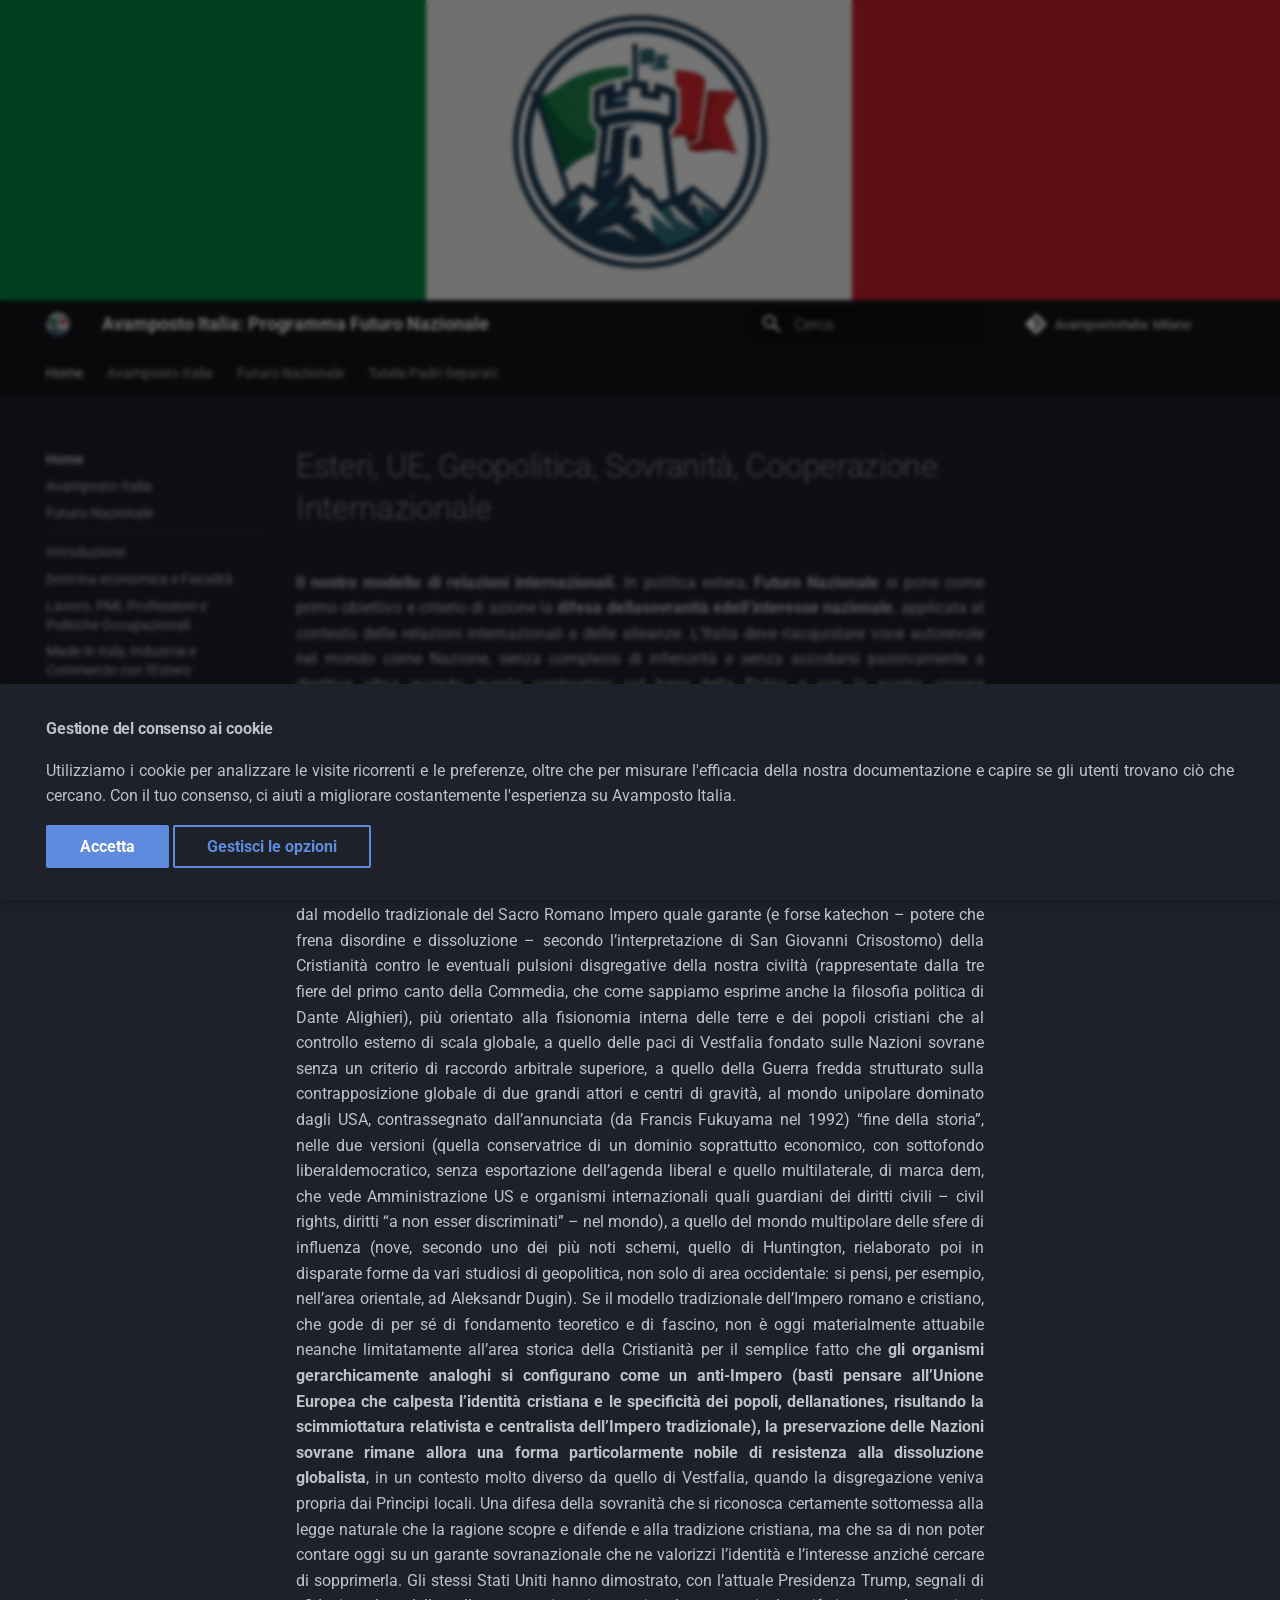
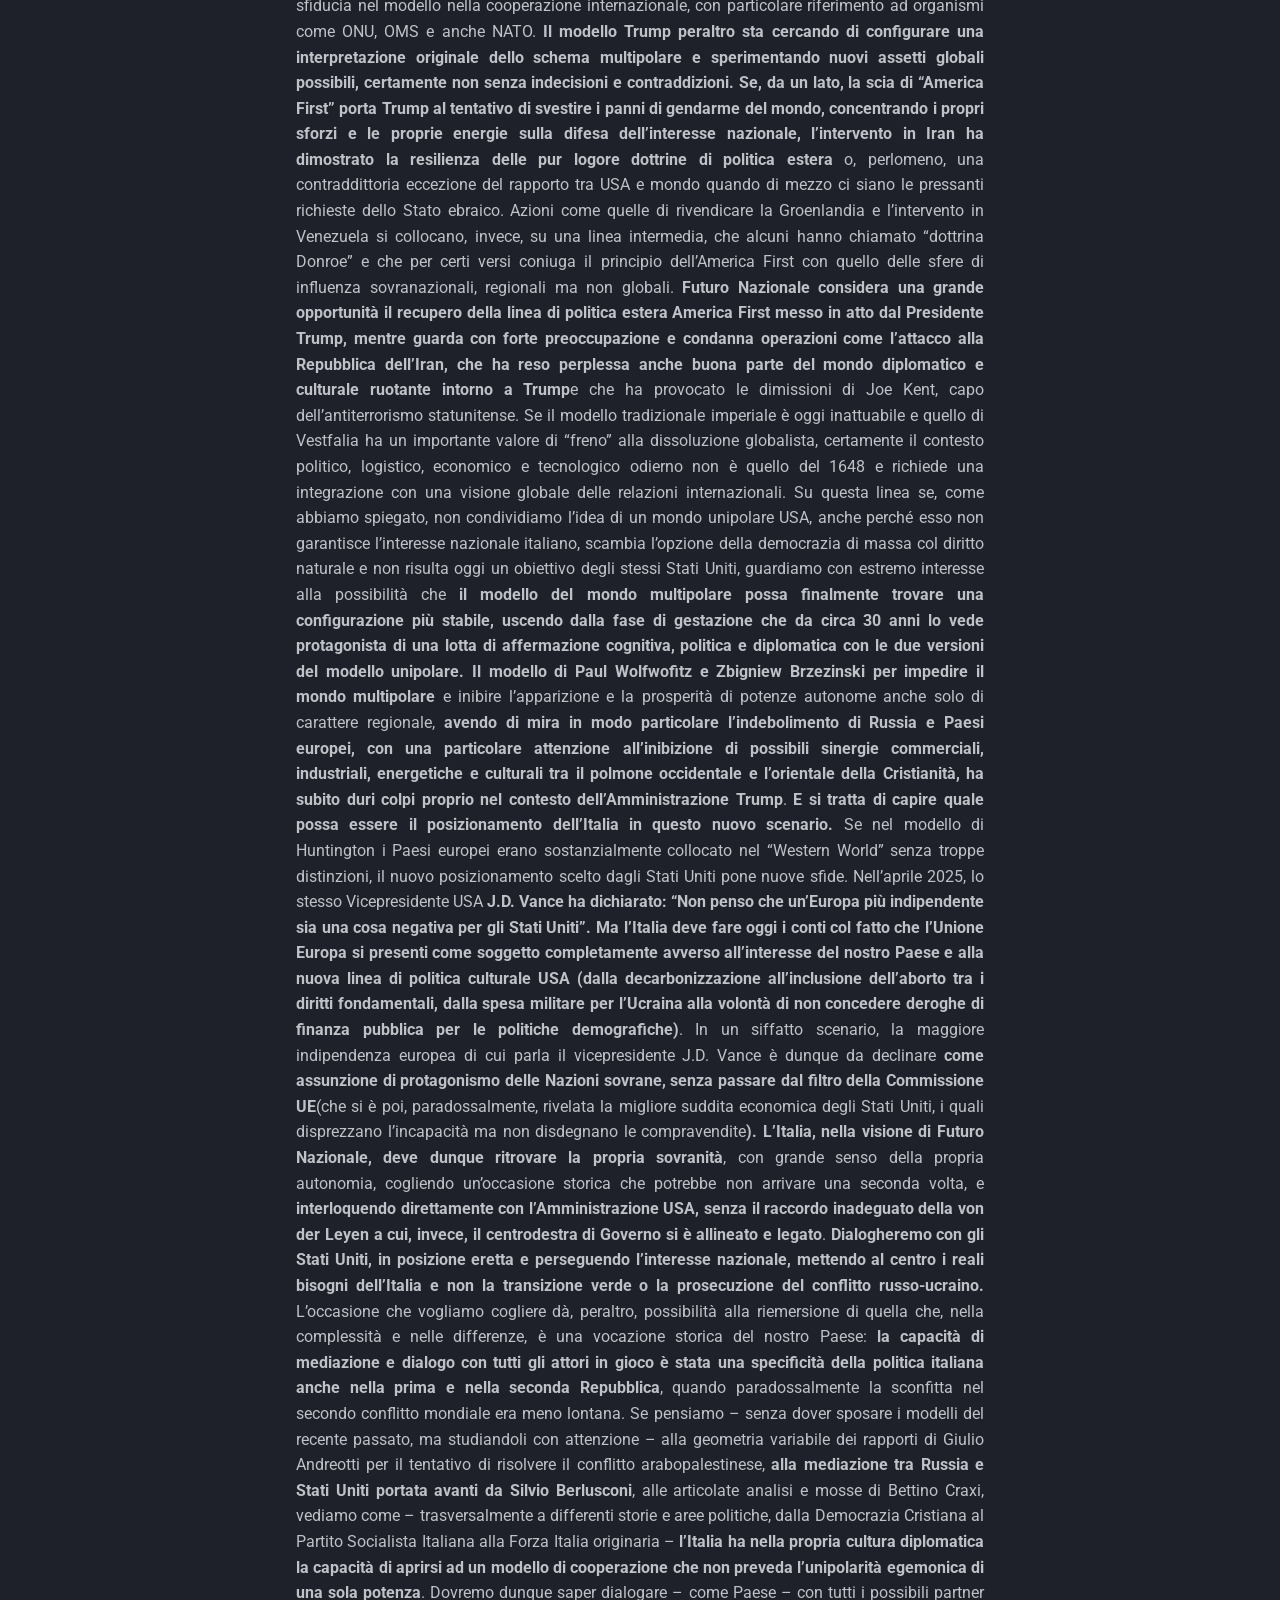
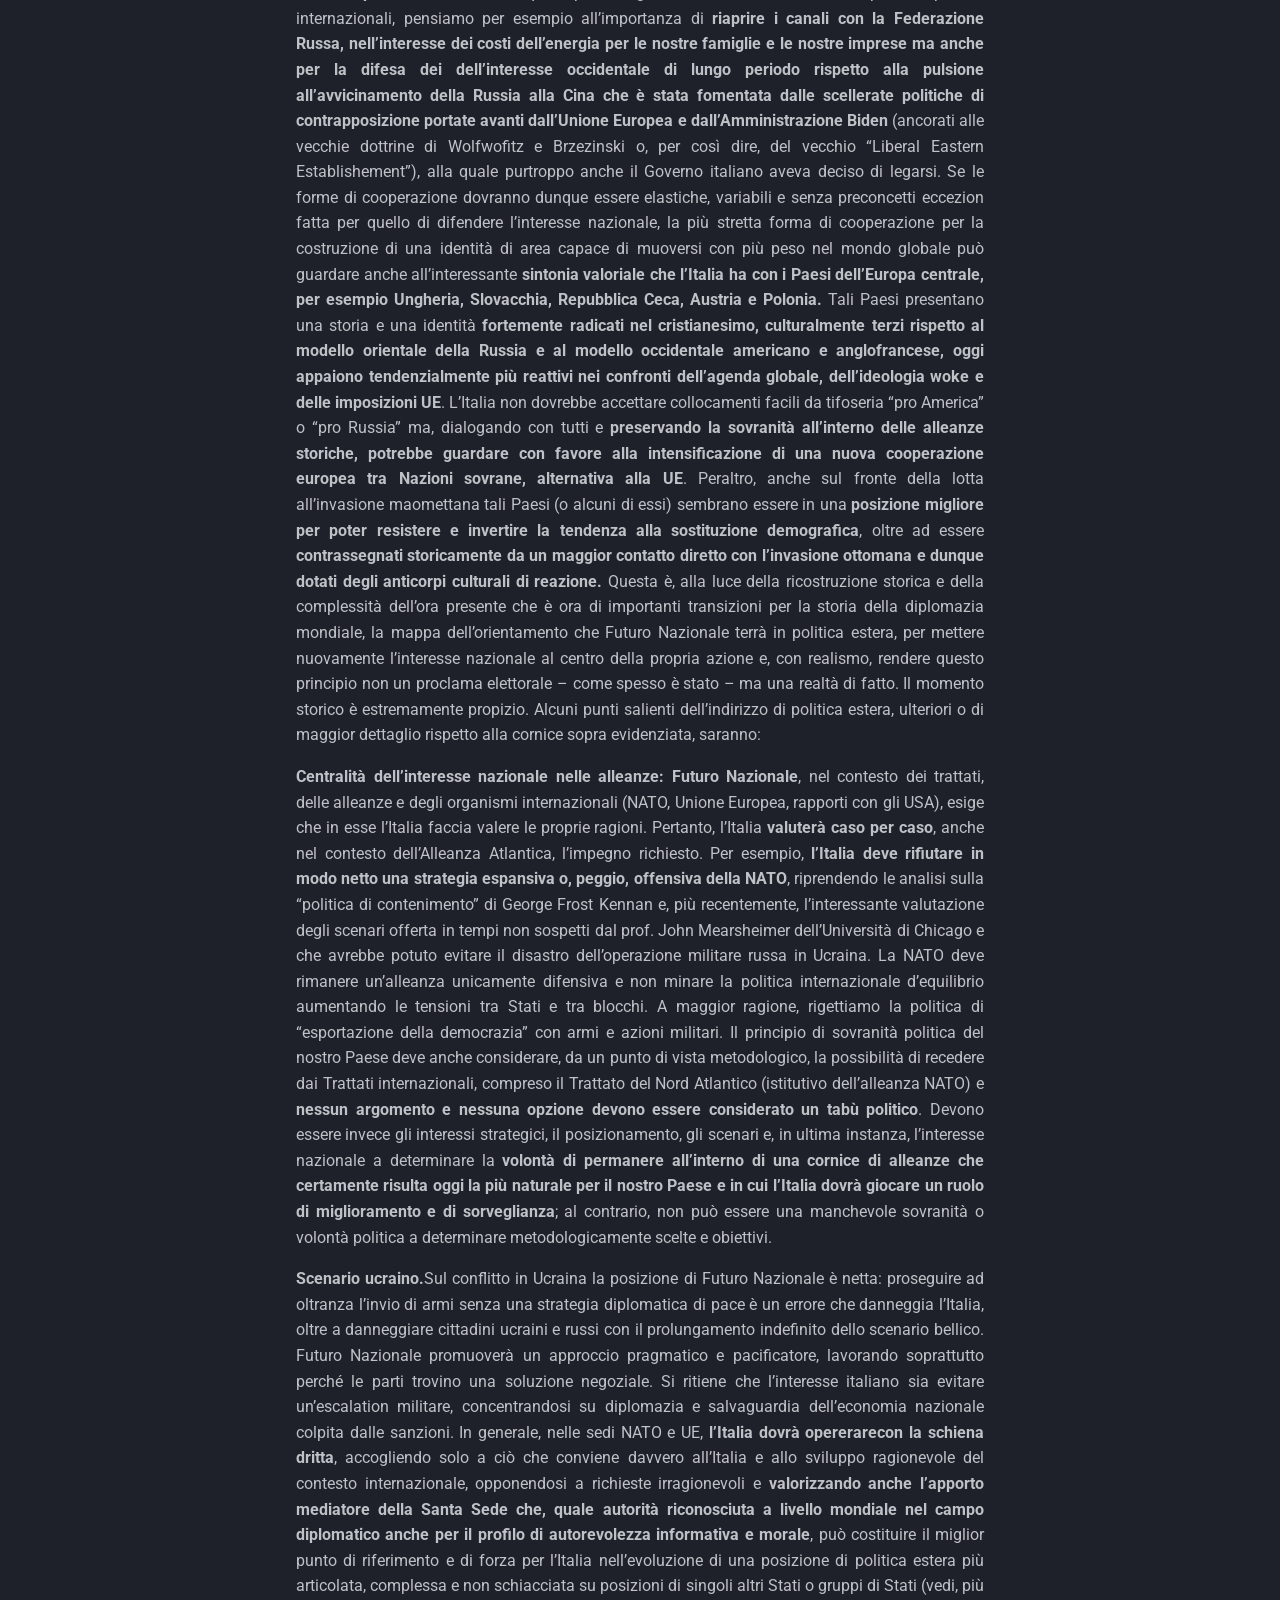
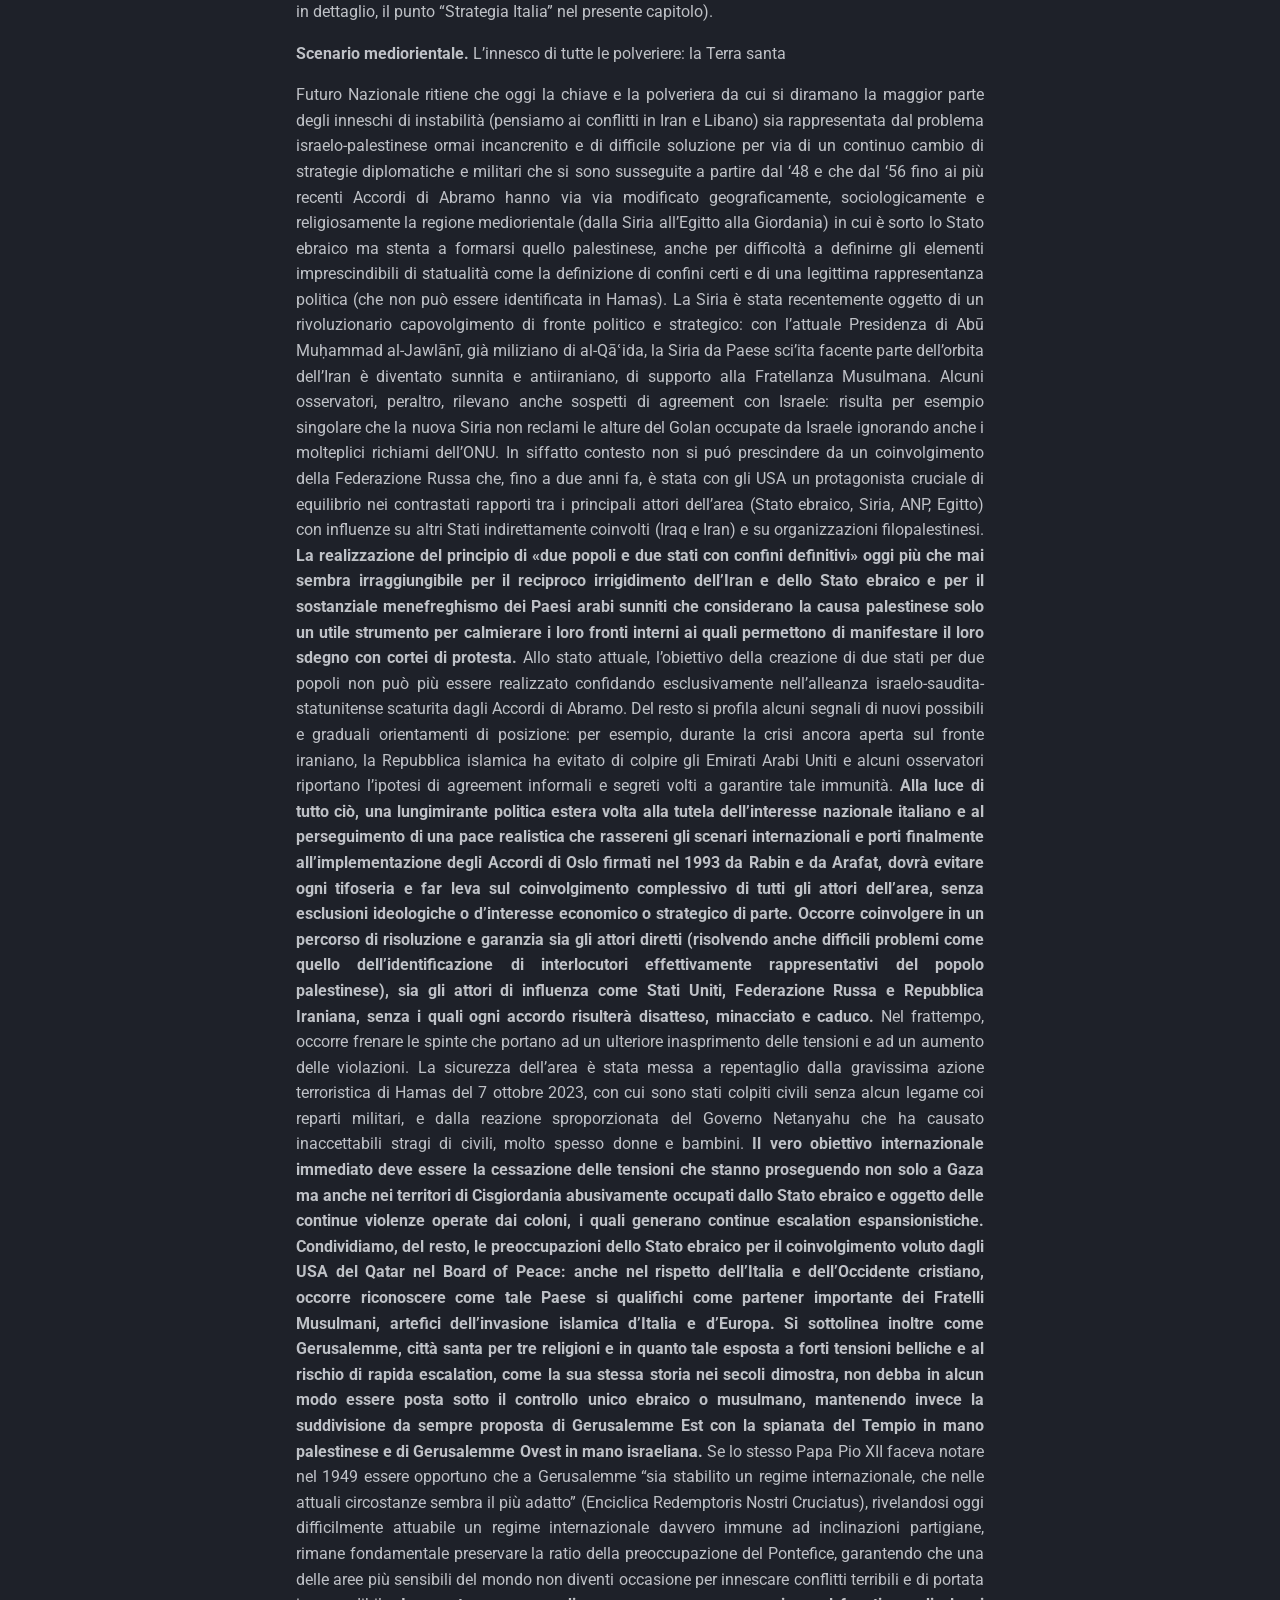
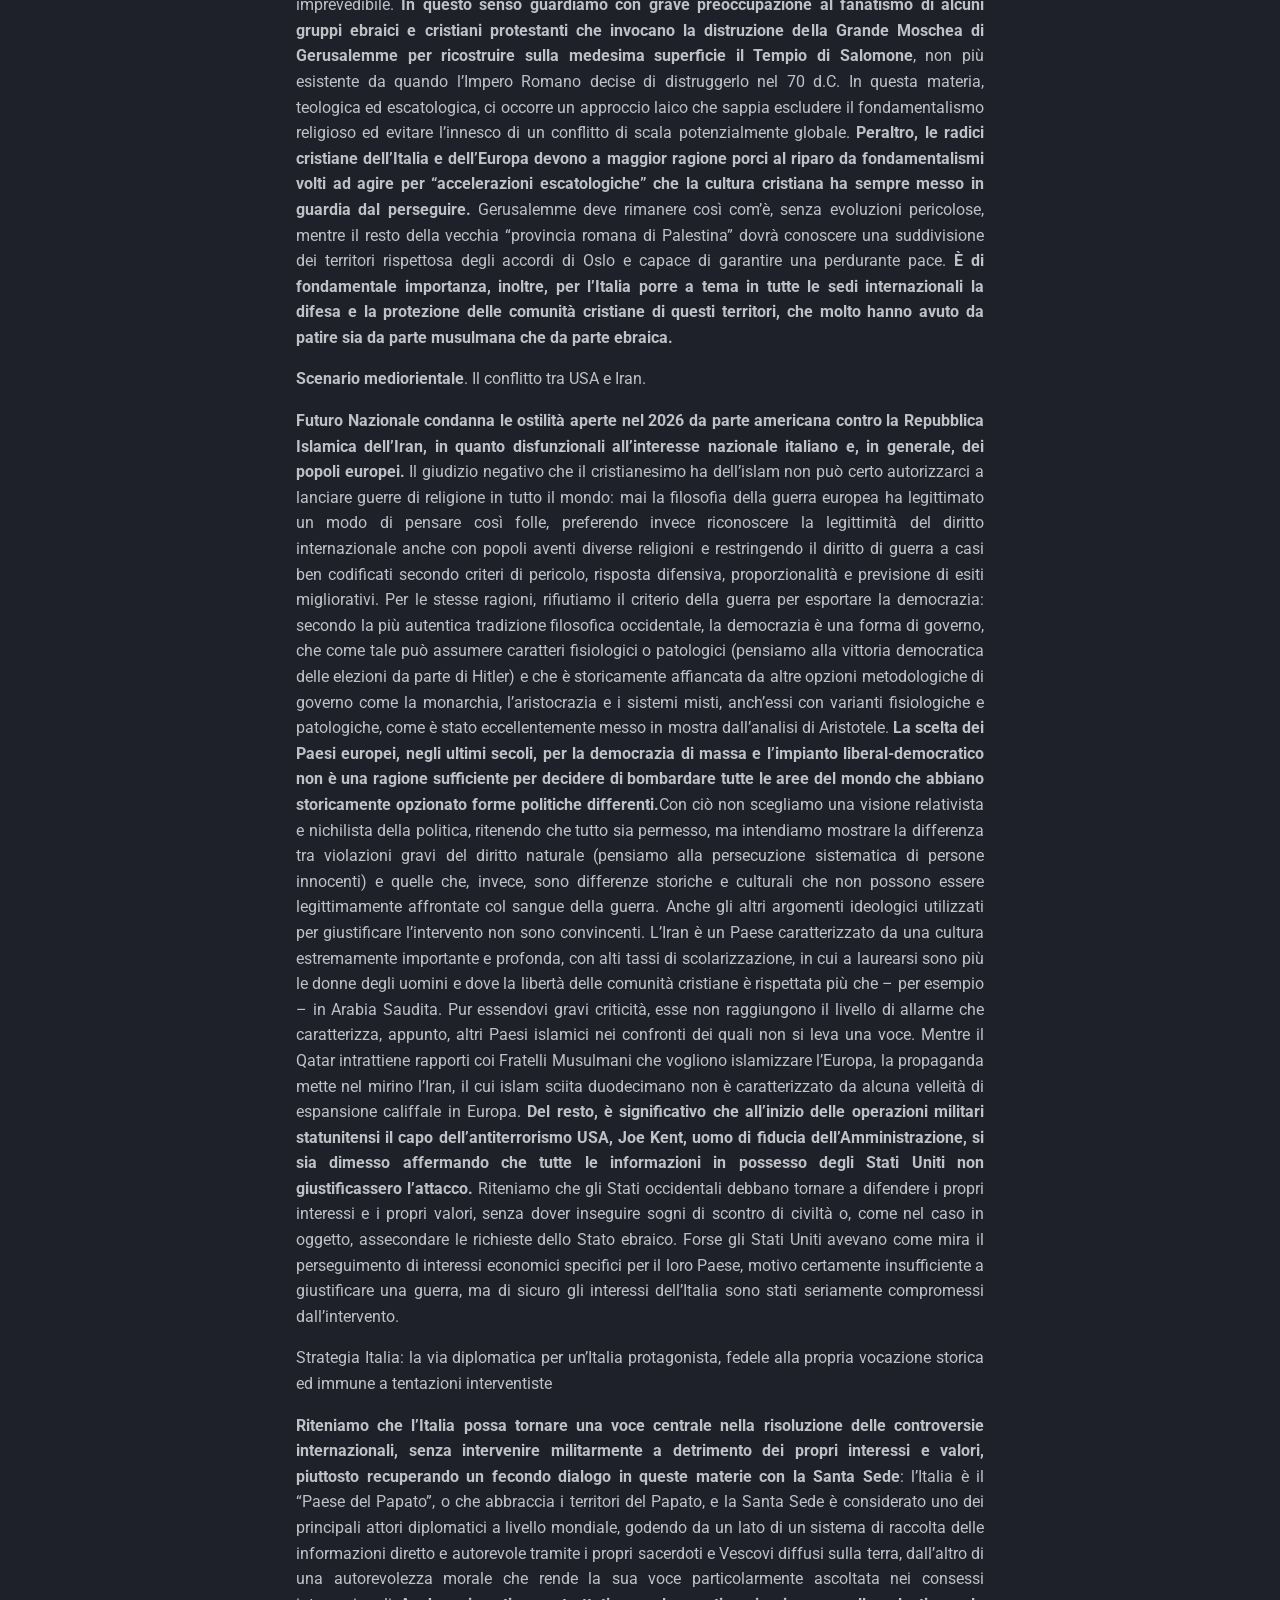
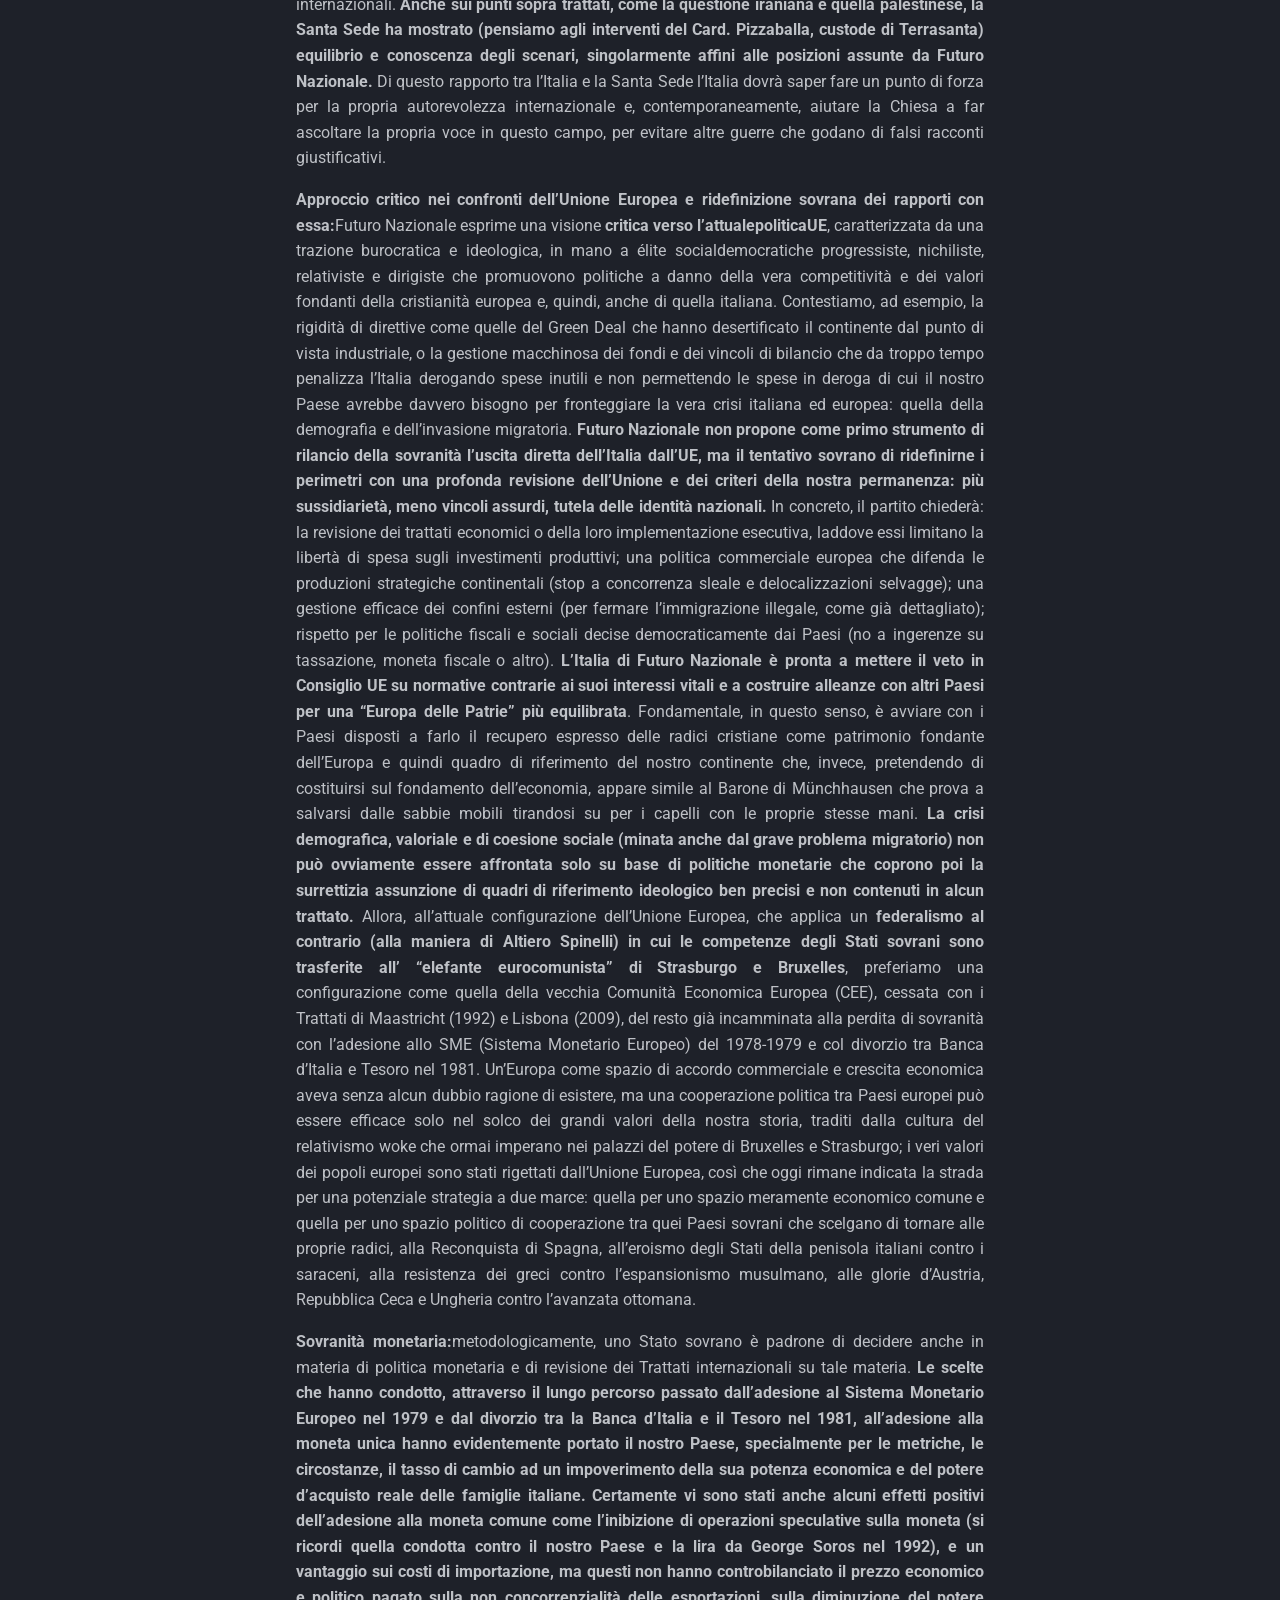
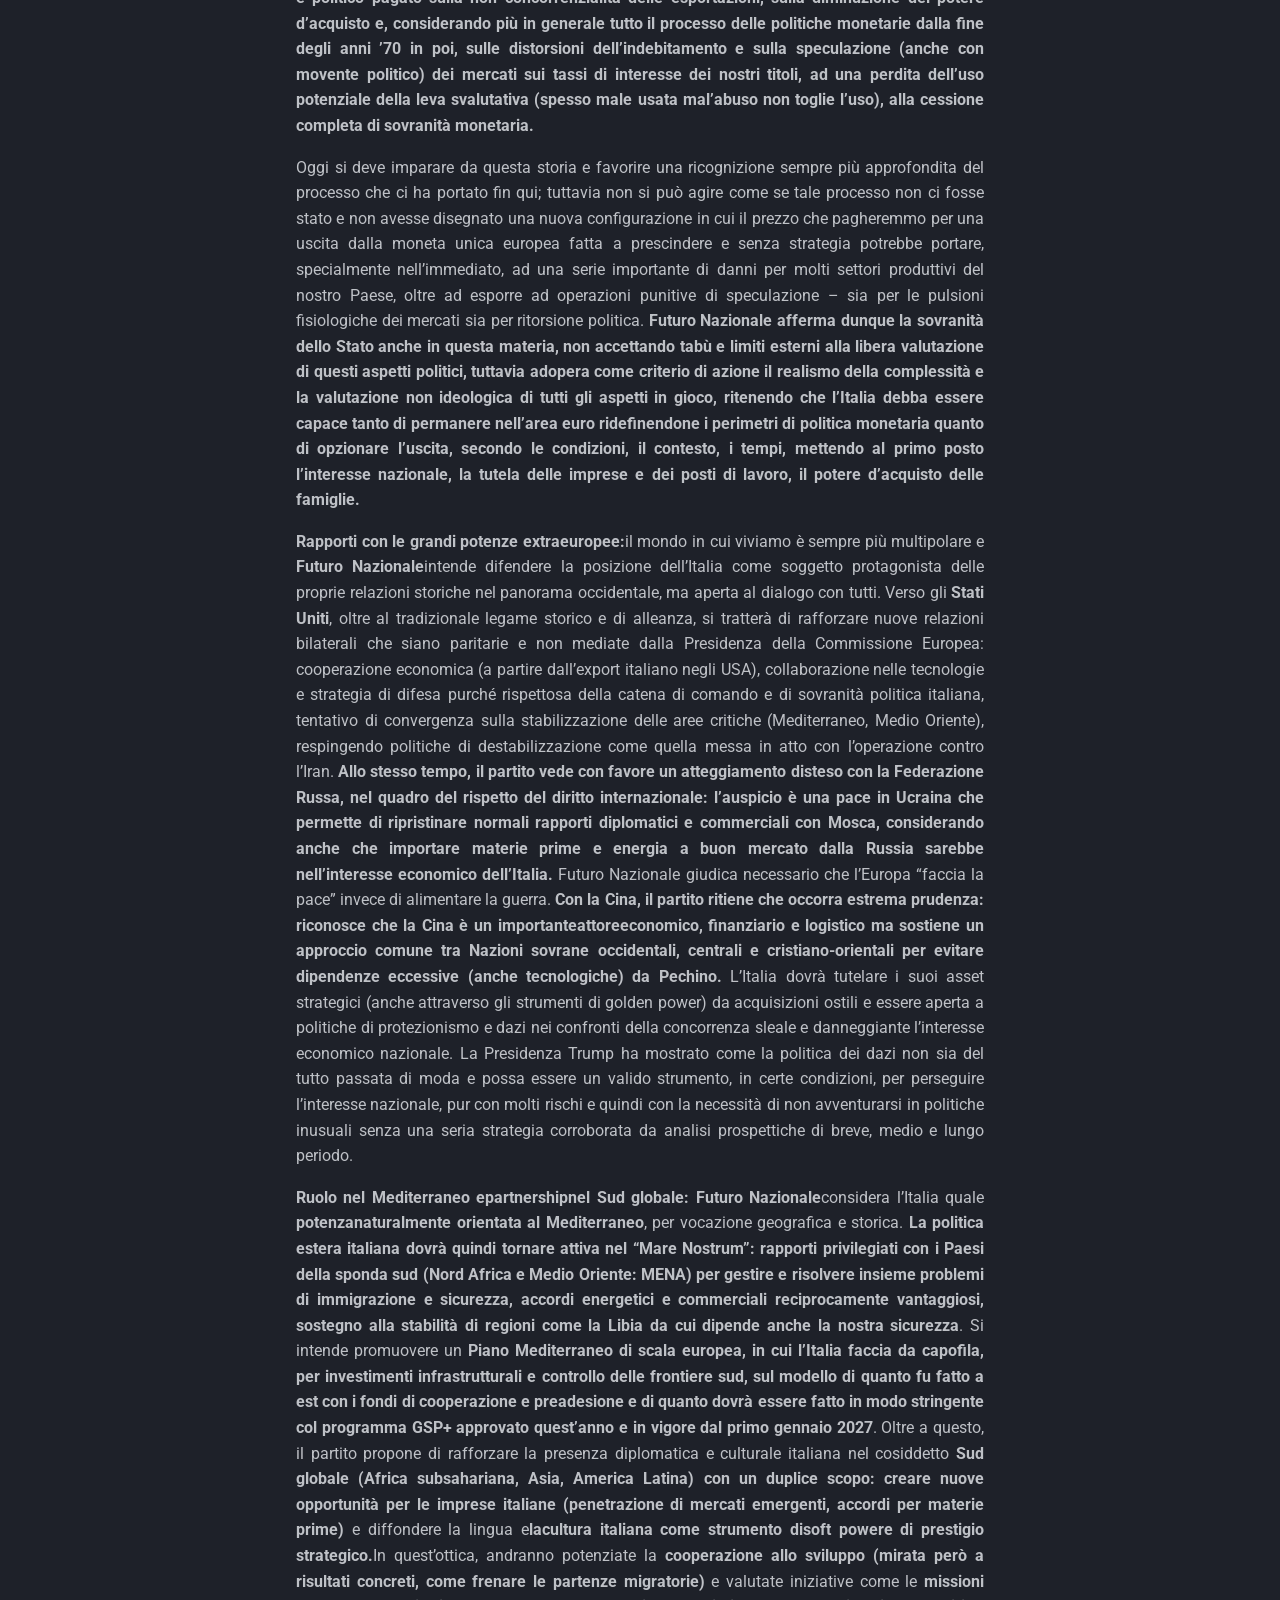
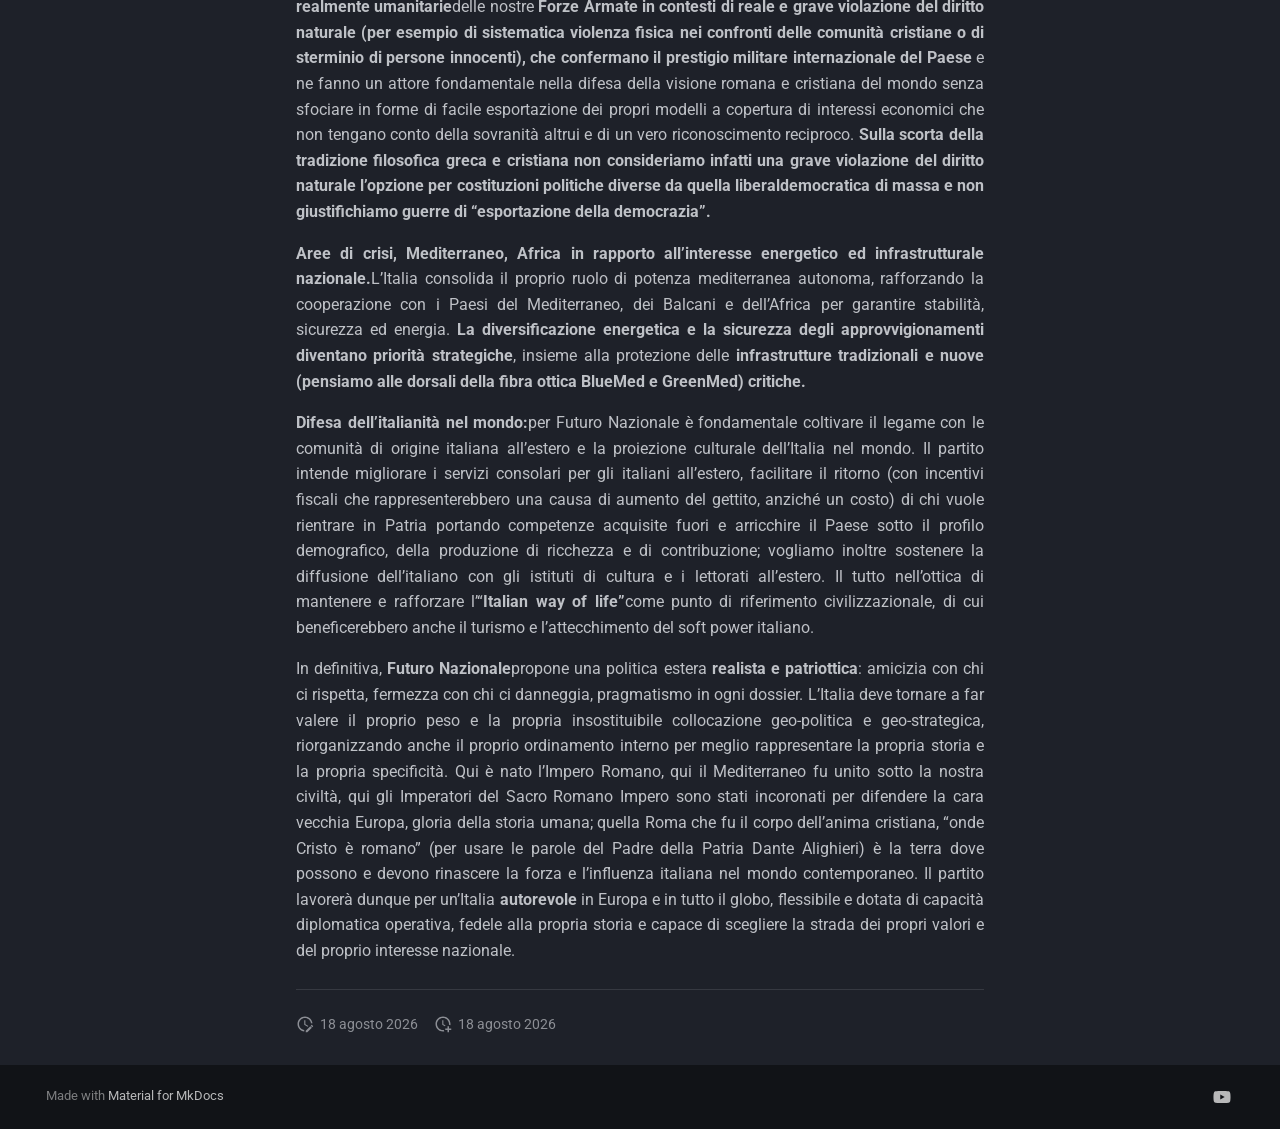
<file: Esteri_UE_Geopolitica_Sovranità_Cooperazione_Internazionale/index.html>
<!doctype html>
<html lang="it" class="no-js">
  <head>
    
      <meta charset="utf-8">
      <meta name="viewport" content="width=device-width,initial-scale=1">
      
      
      
        <link rel="canonical" href="https://programma.avampostoitalia.it/Esteri_UE_Geopolitica_Sovranit%C3%A0_Cooperazione_Internazionale/">
      
      
        <link rel="prev" href="../Assimilazione_e_Remigrazione/">
      
      
        <link rel="next" href="../Sicurezza/">
      
      
        
      
      
      <link rel="icon" href="../assets/android-chrome-192x192.png">
      <meta name="generator" content="mkdocs-1.6.1, mkdocs-material-9.7.7">
    
    
      
        <title>Esteri, UE, Geopolitica, Sovranità, Cooperazione Internazionale - Avamposto Italia: Programma Futuro Nazionale</title>
      
    
    
      <link rel="stylesheet" href="../assets/stylesheets/main.ec1eaa64.min.css">
      
        
        <link rel="stylesheet" href="../assets/stylesheets/palette.ab4e12ef.min.css">
      
      


    
    
      
    
    
      
        
        
        <link rel="preconnect" href="https://fonts.gstatic.com" crossorigin>
        <link rel="stylesheet" href="https://fonts.googleapis.com/css?family=Roboto:300,300i,400,400i,700,700i%7CRoboto+Mono:400,400i,700,700i&display=fallback">
        <style>:root{--md-text-font:"Roboto";--md-code-font:"Roboto Mono"}</style>
      
    
    
      <link rel="stylesheet" href="../stylesheets/extra.css">
    
    <script>__md_scope=new URL("..",location),__md_hash=e=>[...e].reduce(((e,_)=>(e<<5)-e+_.charCodeAt(0)),0),__md_get=(e,_=localStorage,t=__md_scope)=>JSON.parse(_.getItem(t.pathname+"."+e)),__md_set=(e,_,t=localStorage,a=__md_scope)=>{try{t.setItem(a.pathname+"."+e,JSON.stringify(_))}catch(e){}}</script>
    
      
  


  
  

<script id="__analytics">function __md_analytics(){function e(){dataLayer.push(arguments)}window.dataLayer=window.dataLayer||[],e("js",new Date),e("config","G-2V5ZJRQJ5G"),document.addEventListener("DOMContentLoaded",(function(){document.forms.search&&document.forms.search.query.addEventListener("blur",(function(){this.value&&e("event","search",{search_term:this.value})}));document$.subscribe((function(){var t=document.forms.feedback;if(void 0!==t)for(var a of t.querySelectorAll("[type=submit]"))a.addEventListener("click",(function(a){a.preventDefault();var n=document.location.pathname,d=this.getAttribute("data-md-value");e("event","feedback",{page:n,data:d}),t.firstElementChild.disabled=!0;var r=t.querySelector(".md-feedback__note [data-md-value='"+d+"']");r&&(r.hidden=!1)})),t.hidden=!1})),location$.subscribe((function(t){e("config","G-2V5ZJRQJ5G",{page_path:t.pathname})}))}));var t=document.createElement("script");t.async=!0,t.src="https://www.googletagmanager.com/gtag/js?id=G-2V5ZJRQJ5G",document.getElementById("__analytics").insertAdjacentElement("afterEnd",t)}</script>
  
    <script>if("undefined"!=typeof __md_analytics){var consent=__md_get("__consent");consent&&consent.analytics&&__md_analytics()}</script>
  

    
    
  
<meta property="og:type" content="website" />
<meta property="og:title" content="Esteri, UE, Geopolitica, Sovranità, Cooperazione Internazionale - Avamposto Italia: Programma Futuro Nazionale" />
<meta property="og:image" content="https://programma.avampostoitalia.it/assets/images/social/Esteri_UE_Geopolitica_Sovranit%C3%A0_Cooperazione_Internazionale/index.png" />
<meta property="og:image:type" content="image/png" />
<meta property="og:image:width" content="1200" />
<meta property="og:image:height" content="630" />
<meta property="og:url" content="https://programma.avampostoitalia.it/Esteri_UE_Geopolitica_Sovranit%C3%A0_Cooperazione_Internazionale/" />
<meta property="twitter:card" content="summary_large_image" />
<meta property="twitter:title" content="Esteri, UE, Geopolitica, Sovranità, Cooperazione Internazionale - Avamposto Italia: Programma Futuro Nazionale" />
<meta property="twitter:image" content="https://programma.avampostoitalia.it/assets/images/social/Esteri_UE_Geopolitica_Sovranit%C3%A0_Cooperazione_Internazionale/index.png" />
</head>
  
  
    
    
    
    
    
    <body dir="ltr" data-md-color-scheme="slate" data-md-color-primary="black" data-md-color-accent="indigo">
  
    
    <input class="md-toggle" data-md-toggle="drawer" type="checkbox" id="__drawer" autocomplete="off">
    <input class="md-toggle" data-md-toggle="search" type="checkbox" id="__search" autocomplete="off">
    <label class="md-overlay" for="__drawer"></label>
    <div data-md-component="skip">
      
        
        <a href="#esteri-ue-geopolitica-sovranita-cooperazione-internazionale" class="md-skip">
          Vai al contenuto
        </a>
      
    </div>
    <div data-md-component="announce">
      
        <aside class="md-banner">
          <div class="md-banner__inner md-grid md-typeset">
            
            
    <div align="center">
        <img src="/assets/logo.png">    
    </div>
            

          </div>
          
        </aside>
      
    </div>
    
    
      

<header class="md-header" data-md-component="header">
  <nav class="md-header__inner md-grid" aria-label="Intestazione">
    <a href=".." title="Avamposto Italia: Programma Futuro Nazionale" class="md-header__button md-logo" aria-label="Avamposto Italia: Programma Futuro Nazionale" data-md-component="logo">
      
  <img src="../assets/logo.png" alt="logo">

    </a>
    <label class="md-header__button md-icon" for="__drawer">
      
      <svg xmlns="http://www.w3.org/2000/svg" viewBox="0 0 24 24"><path d="M3 6h18v2H3zm0 5h18v2H3zm0 5h18v2H3z"/></svg>
    </label>
    <div class="md-header__title" data-md-component="header-title">
      <div class="md-header__ellipsis">
        <div class="md-header__topic">
          <span class="md-ellipsis">
            Avamposto Italia: Programma Futuro Nazionale
          </span>
        </div>
        <div class="md-header__topic" data-md-component="header-topic">
          <span class="md-ellipsis">
            
              Esteri, UE, Geopolitica, Sovranità, Cooperazione Internazionale
            
          </span>
        </div>
      </div>
    </div>
    
      
    
    
    
    
      
      
        <label class="md-header__button md-icon" for="__search">
          
          <svg xmlns="http://www.w3.org/2000/svg" viewBox="0 0 24 24"><path d="M9.5 3A6.5 6.5 0 0 1 16 9.5c0 1.61-.59 3.09-1.56 4.23l.27.27h.79l5 5-1.5 1.5-5-5v-.79l-.27-.27A6.52 6.52 0 0 1 9.5 16 6.5 6.5 0 0 1 3 9.5 6.5 6.5 0 0 1 9.5 3m0 2C7 5 5 7 5 9.5S7 14 9.5 14 14 12 14 9.5 12 5 9.5 5"/></svg>
        </label>
        <div class="md-search" data-md-component="search" role="dialog">
  <label class="md-search__overlay" for="__search"></label>
  <div class="md-search__inner" role="search">
    <form class="md-search__form" name="search">
      <input type="text" class="md-search__input" name="query" aria-label="Cerca" placeholder="Cerca" autocapitalize="off" autocorrect="off" autocomplete="off" spellcheck="false" data-md-component="search-query" required>
      <label class="md-search__icon md-icon" for="__search">
        
        <svg xmlns="http://www.w3.org/2000/svg" viewBox="0 0 24 24"><path d="M9.5 3A6.5 6.5 0 0 1 16 9.5c0 1.61-.59 3.09-1.56 4.23l.27.27h.79l5 5-1.5 1.5-5-5v-.79l-.27-.27A6.52 6.52 0 0 1 9.5 16 6.5 6.5 0 0 1 3 9.5 6.5 6.5 0 0 1 9.5 3m0 2C7 5 5 7 5 9.5S7 14 9.5 14 14 12 14 9.5 12 5 9.5 5"/></svg>
        
        <svg xmlns="http://www.w3.org/2000/svg" viewBox="0 0 24 24"><path d="M20 11v2H8l5.5 5.5-1.42 1.42L4.16 12l7.92-7.92L13.5 5.5 8 11z"/></svg>
      </label>
      <nav class="md-search__options" aria-label="Cerca">
        
        <button type="reset" class="md-search__icon md-icon" title="Cancella" aria-label="Cancella" tabindex="-1">
          
          <svg xmlns="http://www.w3.org/2000/svg" viewBox="0 0 24 24"><path d="M19 6.41 17.59 5 12 10.59 6.41 5 5 6.41 10.59 12 5 17.59 6.41 19 12 13.41 17.59 19 19 17.59 13.41 12z"/></svg>
        </button>
      </nav>
      
    </form>
    <div class="md-search__output">
      <div class="md-search__scrollwrap" tabindex="0" data-md-scrollfix>
        <div class="md-search-result" data-md-component="search-result">
          <div class="md-search-result__meta">
            Inizializza la ricerca
          </div>
          <ol class="md-search-result__list" role="presentation"></ol>
        </div>
      </div>
    </div>
  </div>
</div>
      
    
    
      <div class="md-header__source">
        <a href="https://github.com/AvampostoItalia/Programma" title="Apri repository" class="md-source" data-md-component="source">
  <div class="md-source__icon md-icon">
    
    <svg xmlns="http://www.w3.org/2000/svg" viewBox="0 0 448 512"><!--! Font Awesome Free 7.1.0 by @fontawesome - https://fontawesome.com License - https://fontawesome.com/license/free (Icons: CC BY 4.0, Fonts: SIL OFL 1.1, Code: MIT License) Copyright 2025 Fonticons, Inc.--><path d="M439.6 236.1 244 40.5c-5.4-5.5-12.8-8.5-20.4-8.5s-15 3-20.4 8.4L162.5 81l51.5 51.5c27.1-9.1 52.7 16.8 43.4 43.7l49.7 49.7c34.2-11.8 61.2 31 35.5 56.7-26.5 26.5-70.2-2.9-56-37.3L240.3 199v121.9c25.3 12.5 22.3 41.8 9.1 55-6.4 6.4-15.2 10.1-24.3 10.1s-17.8-3.6-24.3-10.1c-17.6-17.6-11.1-46.9 11.2-56v-123c-20.8-8.5-24.6-30.7-18.6-45L142.6 101 8.5 235.1C3 240.6 0 247.9 0 255.5s3 15 8.5 20.4l195.6 195.7c5.4 5.4 12.7 8.4 20.4 8.4s15-3 20.4-8.4l194.7-194.7c5.4-5.4 8.4-12.8 8.4-20.4s-3-15-8.4-20.4"/></svg>
  </div>
  <div class="md-source__repository">
    AvampostoItalia: Milano
  </div>
</a>
      </div>
    
  </nav>
  
</header>
    
    <div class="md-container" data-md-component="container">
      
      
        
          
            
<nav class="md-tabs" aria-label="Tabs" data-md-component="tabs">
  <div class="md-grid">
    <ul class="md-tabs__list">
      
        
  
  
  
    
  
  
    
    
      <li class="md-tabs__item md-tabs__item--active">
        <a href=".." class="md-tabs__link">
          
  
  
    
  
  Home

        </a>
      </li>
    
  

      
        
  
  
  
  
    <li class="md-tabs__item">
      <a href="https://www.avampostoitalia.it" class="md-tabs__link">
        
  
  
    
  
  Avamposto Italia

      </a>
    </li>
  

      
        
  
  
  
  
    <li class="md-tabs__item">
      <a href="https://www.avampostoitalia.it/FuturoNazionale/" class="md-tabs__link">
        
  
  
    
  
  Futuro Nazionale

      </a>
    </li>
  

      
        
  
  
  
  
    <li class="md-tabs__item">
      <a href="https://www.avampostoitalia.it/TutelaPadriSeparati/" class="md-tabs__link">
        
  
  
    
  
  Tutela Padri Separati

      </a>
    </li>
  

      
    </ul>
  </div>
</nav>
          
        
      
      <main class="md-main" data-md-component="main">
        <div class="md-main__inner md-grid">
          
            
              
              <div class="md-sidebar md-sidebar--primary" data-md-component="sidebar" data-md-type="navigation" >
                <div class="md-sidebar__scrollwrap">
                  <div class="md-sidebar__inner">
                    


  


<nav class="md-nav md-nav--primary md-nav--lifted" aria-label="Navigazione" data-md-level="0">
  <label class="md-nav__title" for="__drawer">
    <a href=".." title="Avamposto Italia: Programma Futuro Nazionale" class="md-nav__button md-logo" aria-label="Avamposto Italia: Programma Futuro Nazionale" data-md-component="logo">
      
  <img src="../assets/logo.png" alt="logo">

    </a>
    Avamposto Italia: Programma Futuro Nazionale
  </label>
  
    <div class="md-nav__source">
      <a href="https://github.com/AvampostoItalia/Programma" title="Apri repository" class="md-source" data-md-component="source">
  <div class="md-source__icon md-icon">
    
    <svg xmlns="http://www.w3.org/2000/svg" viewBox="0 0 448 512"><!--! Font Awesome Free 7.1.0 by @fontawesome - https://fontawesome.com License - https://fontawesome.com/license/free (Icons: CC BY 4.0, Fonts: SIL OFL 1.1, Code: MIT License) Copyright 2025 Fonticons, Inc.--><path d="M439.6 236.1 244 40.5c-5.4-5.5-12.8-8.5-20.4-8.5s-15 3-20.4 8.4L162.5 81l51.5 51.5c27.1-9.1 52.7 16.8 43.4 43.7l49.7 49.7c34.2-11.8 61.2 31 35.5 56.7-26.5 26.5-70.2-2.9-56-37.3L240.3 199v121.9c25.3 12.5 22.3 41.8 9.1 55-6.4 6.4-15.2 10.1-24.3 10.1s-17.8-3.6-24.3-10.1c-17.6-17.6-11.1-46.9 11.2-56v-123c-20.8-8.5-24.6-30.7-18.6-45L142.6 101 8.5 235.1C3 240.6 0 247.9 0 255.5s3 15 8.5 20.4l195.6 195.7c5.4 5.4 12.7 8.4 20.4 8.4s15-3 20.4-8.4l194.7-194.7c5.4-5.4 8.4-12.8 8.4-20.4s-3-15-8.4-20.4"/></svg>
  </div>
  <div class="md-source__repository">
    AvampostoItalia: Milano
  </div>
</a>
    </div>
  
  <ul class="md-nav__list" data-md-scrollfix>
    
      
      
  
  
    
  
  
  
    
    
      
        
          
        
      
        
      
        
      
        
      
        
      
        
      
        
      
        
      
        
      
        
      
        
      
        
      
        
      
        
      
        
      
    
    
    
      
        
        
      
      
    
    
      
    
    <li class="md-nav__item md-nav__item--active md-nav__item--section md-nav__item--nested">
      
        
        
        <input class="md-nav__toggle md-toggle " type="checkbox" id="__nav_1" checked>
        
          
          <div class="md-nav__link md-nav__container">
            <a href=".." class="md-nav__link ">
              
  
  
  <span class="md-ellipsis">
    
  
    Home
  

    
  </span>
  
  

            </a>
            
              
              <label class="md-nav__link " for="__nav_1" id="__nav_1_label" tabindex="">
                <span class="md-nav__icon md-icon"></span>
              </label>
            
          </div>
        
        <nav class="md-nav" data-md-level="1" aria-labelledby="__nav_1_label" aria-expanded="true">
          <label class="md-nav__title" for="__nav_1">
            <span class="md-nav__icon md-icon"></span>
            
  
    Home
  

          </label>
          <ul class="md-nav__list" data-md-scrollfix>
            
              
            
              
                
  
  
  
  
    <li class="md-nav__item">
      <a href="https://www.avampostoitalia.it" class="md-nav__link">
        
  
  
  <span class="md-ellipsis">
    
  
    Avamposto Italia
  

    
  </span>
  
  

      </a>
    </li>
  

              
            
              
                
  
  
  
  
    <li class="md-nav__item">
      <a href="https://www.avampostoitalia.it/FuturoNazionale/" class="md-nav__link">
        
  
  
  <span class="md-ellipsis">
    
  
    Futuro Nazionale
  

    
  </span>
  
  

      </a>
    </li>
  

              
            
              
                
  
  
  
  
    <li class="md-nav__item">
      <a href="../separator" class="md-nav__link">
        
  
  
  <span class="md-ellipsis">
    
  
    ---
  

    
  </span>
  
  

      </a>
    </li>
  

              
            
              
                
  
  
  
  
    <li class="md-nav__item">
      <a href="../Introduzione/" class="md-nav__link">
        
  
  
  <span class="md-ellipsis">
    
  
    Introduzione
  

    
  </span>
  
  

      </a>
    </li>
  

              
            
              
                
  
  
  
  
    <li class="md-nav__item">
      <a href="../Dottrina_economica_e_Fiscalita/" class="md-nav__link">
        
  
  
  <span class="md-ellipsis">
    
  
    Dottrina economica e Fiscalità
  

    
  </span>
  
  

      </a>
    </li>
  

              
            
              
                
  
  
  
  
    <li class="md-nav__item">
      <a href="../Lavoro_PMI_Professioni_e_Politiche_Occupazionali/" class="md-nav__link">
        
  
  
  <span class="md-ellipsis">
    
  
    Lavoro, PMI, Professioni e Politiche Occupazionali
  

    
  </span>
  
  

      </a>
    </li>
  

              
            
              
                
  
  
  
  
    <li class="md-nav__item">
      <a href="../Made_in_Italy_Industria_e_Commercio_con_Estero/" class="md-nav__link">
        
  
  
  <span class="md-ellipsis">
    
  
    Made in Italy, Industria e Commercio con l'Estero
  

    
  </span>
  
  

      </a>
    </li>
  

              
            
              
                
  
  
  
  
    <li class="md-nav__item">
      <a href="../Credito/" class="md-nav__link">
        
  
  
  <span class="md-ellipsis">
    
  
    Credito
  

    
  </span>
  
  

      </a>
    </li>
  

              
            
              
                
  
  
  
  
    <li class="md-nav__item">
      <a href="../Assimilazione_e_Remigrazione/" class="md-nav__link">
        
  
  
  <span class="md-ellipsis">
    
  
    Assimilazione e Remigrazione
  

    
  </span>
  
  

      </a>
    </li>
  

              
            
              
                
  
  
    
  
  
  
    <li class="md-nav__item md-nav__item--active">
      
      <input class="md-nav__toggle md-toggle" type="checkbox" id="__toc">
      
      
        
      
      
      <a href="./" class="md-nav__link md-nav__link--active">
        
  
  
  <span class="md-ellipsis">
    
  
    Esteri, UE, Geopolitica, Sovranità, Cooperazione Internazionale
  

    
  </span>
  
  

      </a>
      
    </li>
  

              
            
              
                
  
  
  
  
    <li class="md-nav__item">
      <a href="../Sicurezza/" class="md-nav__link">
        
  
  
  <span class="md-ellipsis">
    
  
    Sicurezza
  

    
  </span>
  
  

      </a>
    </li>
  

              
            
              
                
  
  
  
  
    <li class="md-nav__item">
      <a href="../Giustizia/" class="md-nav__link">
        
  
  
  <span class="md-ellipsis">
    
  
    Giustizia
  

    
  </span>
  
  

      </a>
    </li>
  

              
            
              
                
  
  
  
  
    <li class="md-nav__item">
      <a href="../Energia/" class="md-nav__link">
        
  
  
  <span class="md-ellipsis">
    
  
    Energia
  

    
  </span>
  
  

      </a>
    </li>
  

              
            
              
                
  
  
  
  
    <li class="md-nav__item">
      <a href="../separator" class="md-nav__link">
        
  
  
  <span class="md-ellipsis">
    
  
    ---
  

    
  </span>
  
  

      </a>
    </li>
  

              
            
          </ul>
        </nav>
      
    </li>
  

    
      
      
  
  
  
  
    <li class="md-nav__item">
      <a href="https://www.avampostoitalia.it" class="md-nav__link">
        
  
  
  <span class="md-ellipsis">
    
  
    Avamposto Italia
  

    
  </span>
  
  

      </a>
    </li>
  

    
      
      
  
  
  
  
    <li class="md-nav__item">
      <a href="https://www.avampostoitalia.it/FuturoNazionale/" class="md-nav__link">
        
  
  
  <span class="md-ellipsis">
    
  
    Futuro Nazionale
  

    
  </span>
  
  

      </a>
    </li>
  

    
      
      
  
  
  
  
    <li class="md-nav__item">
      <a href="https://www.avampostoitalia.it/TutelaPadriSeparati/" class="md-nav__link">
        
  
  
  <span class="md-ellipsis">
    
  
    Tutela Padri Separati
  

    
  </span>
  
  

      </a>
    </li>
  

    
  </ul>
</nav>
                  </div>
                </div>
              </div>
            
            
              
              <div class="md-sidebar md-sidebar--secondary" data-md-component="sidebar" data-md-type="toc" >
                <div class="md-sidebar__scrollwrap">
                  <div class="md-sidebar__inner">
                    

<nav class="md-nav md-nav--secondary" aria-label="Indice">
  
  
  
    
  
  
</nav>
                  </div>
                </div>
              </div>
            
          
          
            <div class="md-content" data-md-component="content">
              
                




              
              <article class="md-content__inner md-typeset">
                
                  


  
  


<h1 id="esteri-ue-geopolitica-sovranita-cooperazione-internazionale">Esteri, UE, Geopolitica, Sovranità, Cooperazione Internazionale</h1>
<p><strong>Il nostro modello di relazioni internazionali.</strong> In politica estera, <strong>Futuro</strong> <strong>Nazionale</strong> si pone come primo obiettivo e criterio di azione la <strong>difesa della</strong><strong>sovranità</strong> <strong>e</strong><strong>dell’</strong><strong>interesse</strong> <strong>nazion</strong><strong>ale</strong>, applicata al contesto delle relazioni internazionali e delle alleanze. L’Italia deve riacquistare voce autorevole nel mondo come Nazione, senza complessi di inferiorità e senza accodarsi passivamente a direttive altrui quando queste contrastino col bene della Patria e con la nostra visione fondamentale della realtà, della giustizia e del diritto naturale. Il partito si ispira a una visione di politica estera autonoma e flessibile ma non isolazionista, in cui l’Italia agisca da <strong>protagonista, innanzitutto</strong>nello scenario mediterraneo ed europeo, difendendo i propri interessi strategici, economici e culturali. <strong>Il modello delle relazioni internazionali è certamente cambiato nel corso della modernità e va compreso lo schema di questa trasformazione per comprendere la posizione elastica, realista e tuttavia determinata in cui Futuro Nazionale si colloca</strong> e alla luce della quale i singoli posizionamenti di politica estera – anche negli scenari venturi – devono essere logicamente dedotti e interpretati. Il processo di trasformazione ha portato la modernità dal modello tradizionale del Sacro Romano Impero quale garante (e forse katechon – potere che frena disordine e dissoluzione – secondo l’interpretazione di San Giovanni Crisostomo) della Cristianità contro le eventuali pulsioni disgregative della nostra civiltà (rappresentate dalla tre fiere del primo canto della Commedia, che come sappiamo esprime anche la filosofia politica di Dante Alighieri), più orientato alla fisionomia interna delle terre e dei popoli cristiani che al controllo esterno di scala globale, a quello delle paci di Vestfalia fondato sulle Nazioni sovrane senza un criterio di raccordo arbitrale superiore, a quello della Guerra fredda strutturato sulla contrapposizione globale di due grandi attori e centri di gravità, al mondo unipolare dominato dagli USA, contrassegnato dall’annunciata (da Francis Fukuyama nel 1992) “fine della storia”, nelle due versioni (quella conservatrice di un dominio soprattutto economico, con sottofondo liberaldemocratico, senza esportazione dell’agenda liberal e quello multilaterale, di marca dem, che vede Amministrazione US e organismi internazionali quali guardiani dei diritti civili – civil rights, diritti “a non esser discriminati” – nel mondo), a quello del mondo multipolare delle sfere di influenza (nove, secondo uno dei più noti schemi, quello di Huntington, rielaborato poi in disparate forme da vari studiosi di geopolitica, non solo di area occidentale: si pensi, per esempio, nell’area orientale, ad Aleksandr Dugin). Se il modello tradizionale dell’Impero romano e cristiano, che gode di per sé di fondamento teoretico e di fascino, non è oggi materialmente attuabile neanche limitatamente all’area storica della Cristianità per il semplice fatto che <strong>gli organismi gerarchicamente analoghi si configurano come un anti-Impero (basti pensare all’Unione Europea che calpesta l’identità cristiana e le specificità dei popoli, della</strong><strong>nationes</strong><strong>, risultando la scimmiottatura relativista e centralista dell’Impero tradizionale), la preservazione delle Nazioni sovrane rimane allora una forma particolarmente nobile di resistenza alla dissoluzione globalista</strong>, in un contesto molto diverso da quello di Vestfalia, quando la disgregazione veniva propria dai Prìncipi locali. Una difesa della sovranità che si riconosca certamente sottomessa alla legge naturale che la ragione scopre e difende e alla tradizione cristiana, ma che sa di non poter contare oggi su un garante sovranazionale che ne valorizzi l’identità e l’interesse anziché cercare di sopprimerla. Gli stessi Stati Uniti hanno dimostrato, con l’attuale Presidenza Trump, segnali di sfiducia nel modello nella cooperazione internazionale, con particolare riferimento ad organismi come ONU, OMS e anche NATO. <strong>Il modello Trump peraltro sta cercando di configurare una interpretazione originale dello schema multipolare e sperimentando nuovi assetti globali possibili, certamente non senza indecisioni e contraddizioni. Se, da un lato, la scia di “America First” porta Trump al tentativo di svestire i panni di gendarme del mondo, concentrando i propri sforzi e le proprie energie sulla difesa dell’interesse nazionale, l’intervento in Iran ha dimostrato la resilienza delle pur logore dottrine di politica estera</strong> o, perlomeno, una contraddittoria eccezione del rapporto tra USA e mondo quando di mezzo ci siano le pressanti richieste dello Stato ebraico. Azioni come quelle di rivendicare la Groenlandia e l’intervento in Venezuela si collocano, invece, su una linea intermedia, che alcuni hanno chiamato “dottrina Donroe” e che per certi versi coniuga il principio dell’America First con quello delle sfere di influenza sovranazionali, regionali ma non globali. <strong>Futuro Nazionale considera una grande opportunità il recupero della linea di politica estera America First messo in atto dal Presidente Trump, mentre guarda con forte preoccupazione e condanna operazioni come l’attacco alla Repubblica dell’Iran, che ha reso perplessa anche buona parte del mondo diplomatico e culturale ruotante intorno a Trump</strong>e che ha provocato le dimissioni di Joe Kent, capo dell’antiterrorismo statunitense. Se il modello tradizionale imperiale è oggi inattuabile e quello di Vestfalia ha un importante valore di “freno” alla dissoluzione globalista, certamente il contesto politico, logistico, economico e tecnologico odierno non è quello del 1648 e richiede una integrazione con una visione globale delle relazioni internazionali. Su questa linea se, come abbiamo spiegato, non condividiamo l’idea di un mondo unipolare USA, anche perché esso non garantisce l’interesse nazionale italiano, scambia l’opzione della democrazia di massa col diritto naturale e non risulta oggi un obiettivo degli stessi Stati Uniti, guardiamo con estremo interesse alla possibilità che <strong>il modello del mondo multipolare possa finalmente trovare una configurazione più stabile, uscendo dalla fase di gestazione che da circa 30 anni lo vede protagonista di una lotta di affermazione cognitiva, politica e diplomatica con le due versioni del modello unipolare.</strong> <strong>Il modello di Paul Wolfwofitz e Zbigniew Brzezinski per impedire il mondo multipolare</strong> e inibire l’apparizione e la prosperità di potenze autonome anche solo di carattere regionale, <strong>avendo di mira in modo particolare l’indebolimento di Russia e Paesi europei, con una particolare attenzione all’inibizione di possibili sinergie commerciali, industriali, energetiche e culturali tra il polmone occidentale e l’orientale della Cristianità, ha subito duri colpi proprio nel contesto dell’Amministrazione Trump</strong>. <strong>E si tratta di capire quale possa essere il posizionamento dell’Italia in questo nuovo scenario.</strong> Se nel modello di Huntington i Paesi europei erano sostanzialmente collocato nel “Western World” senza troppe distinzioni, il nuovo posizionamento scelto dagli Stati Uniti pone nuove sfide. Nell’aprile 2025, lo stesso Vicepresidente USA <strong>J.D. Vance ha dichiarato: “Non penso che un’Europa più indipendente sia una cosa negativa per gli Stati Uniti”. Ma l’Italia deve fare oggi i conti col fatto che l’Unione Europa si presenti come soggetto completamente avverso all’interesse del nostro Paese e alla nuova linea di politica culturale USA (dalla decarbonizzazione all’inclusione dell’aborto tra i diritti fondamentali, dalla spesa militare per l’Ucraina alla volontà di non concedere deroghe di finanza pubblica per le politiche demografiche)</strong>. In un siffatto scenario, la maggiore indipendenza europea di cui parla il vicepresidente J.D. Vance è dunque da declinare <strong>come assunzione di protagonismo delle Nazioni sovrane, senza passare dal filtro della Commissione UE</strong>(che si è poi, paradossalmente, rivelata la migliore suddita economica degli Stati Uniti, i quali disprezzano l’incapacità ma non disdegnano le compravendite<strong>). L’Italia, nella visione di Futuro Nazionale, deve dunque ritrovare la propria sovranità</strong>, con grande senso della propria autonomia, cogliendo un’occasione storica che potrebbe non arrivare una seconda volta, e <strong>interloquendo direttamente con l’Amministrazione USA, senza il raccordo inadeguato della von der Leyen a cui, invece, il centrodestra di Governo si è allineato e legato</strong>. <strong>Dialogheremo con gli Stati Uniti, in posizione eretta e perseguendo l’interesse nazionale, mettendo al centro i reali bisogni dell’Italia e non la transizione verde o la prosecuzione del conflitto russo-ucraino.</strong> L’occasione che vogliamo cogliere dà, peraltro, possibilità alla riemersione di quella che, nella complessità e nelle differenze, è una vocazione storica del nostro Paese: <strong>la capacità di mediazione e dialogo con tutti gli attori in gioco è stata una specificità della politica italiana anche nella prima e nella seconda Repubblica</strong>, quando paradossalmente la sconfitta nel secondo conflitto mondiale era meno lontana. Se pensiamo – senza dover sposare i modelli del recente passato, ma studiandoli con attenzione – alla geometria variabile dei rapporti di Giulio Andreotti per il tentativo di risolvere il conflitto arabopalestinese, <strong>alla mediazione tra Russia e Stati Uniti portata avanti da Silvio Berlusconi</strong>, alle articolate analisi e mosse di Bettino Craxi, vediamo come – trasversalmente a differenti storie e aree politiche, dalla Democrazia Cristiana al Partito Socialista Italiana alla Forza Italia originaria – <strong>l’Italia ha nella propria cultura diplomatica la capacità di aprirsi ad un modello di cooperazione che non preveda l’unipolarità egemonica di una sola potenza</strong>. Dovremo dunque saper dialogare – come Paese – con tutti i possibili partner internazionali, pensiamo per esempio all’importanza di <strong>riaprire i canali con la Federazione Russa, nell’interesse dei costi dell’energia per le nostre famiglie e le nostre imprese ma anche per la difesa dei dell’interesse occidentale di lungo periodo rispetto alla pulsione all’avvicinamento della Russia alla Cina che è stata fomentata dalle scellerate politiche di contrapposizione portate avanti dall’Unione Europea e dall’Amministrazione Biden</strong> (ancorati alle vecchie dottrine di Wolfwofitz e Brzezinski o, per così dire, del vecchio “Liberal Eastern Establishement”), alla quale purtroppo anche il Governo italiano aveva deciso di legarsi. Se le forme di cooperazione dovranno dunque essere elastiche, variabili e senza preconcetti eccezion fatta per quello di difendere l’interesse nazionale, la più stretta forma di cooperazione per la costruzione di una identità di area capace di muoversi con più peso nel mondo globale può guardare anche all’interessante <strong>sintonia valoriale che l’Italia ha con i Paesi dell’Europa centrale, per esempio Ungheria, Slovacchia, Repubblica Ceca, Austria e Polonia.</strong> Tali Paesi presentano una storia e una identità <strong>fortemente radicati nel cristianesimo, culturalmente terzi rispetto al modello orientale della Russia e al modello occidentale americano e anglofrancese, oggi appaiono tendenzialmente più reattivi nei confronti dell’agenda globale, dell’ideologia woke e delle imposizioni UE</strong>. L’Italia non dovrebbe accettare collocamenti facili da tifoseria “pro America” o “pro Russia” ma, dialogando con tutti e <strong>preservando la sovranità all’interno delle alleanze storiche, potrebbe guardare con favore alla intensificazione di una nuova cooperazione europea tra Nazioni sovrane, alternativa alla UE</strong>. Peraltro, anche sul fronte della lotta all’invasione maomettana tali Paesi (o alcuni di essi) sembrano essere in una <strong>posizione migliore per poter resistere e invertire la tendenza alla sostituzione demografica</strong>, oltre ad essere <strong>contrassegnati storicamente da un maggior contatto diretto con l’invasione ottomana e dunque dotati degli anticorpi culturali di reazione.</strong> Questa è, alla luce della ricostruzione storica e della complessità dell’ora presente che è ora di importanti transizioni per la storia della diplomazia mondiale, la mappa dell’orientamento che Futuro Nazionale terrà in politica estera, per mettere nuovamente l’interesse nazionale al centro della propria azione e, con realismo, rendere questo principio non un proclama elettorale – come spesso è stato – ma una realtà di fatto. Il momento storico è estremamente propizio. Alcuni punti salienti dell’indirizzo di politica estera, ulteriori o di maggior dettaglio rispetto alla cornice sopra evidenziata, saranno:</p>
<p><strong>Centralità dell’interesse nazionale nelle alleanze: Futuro Nazionale</strong>, nel contesto dei trattati, delle alleanze e degli organismi internazionali (NATO, Unione Europea, rapporti con gli USA), esige che in esse l’Italia faccia valere le proprie ragioni. Pertanto, l’Italia <strong>valuterà</strong> <strong>caso per caso</strong>, anche nel contesto dell’Alleanza Atlantica, l’impegno richiesto. Per esempio, <strong>l’Italia deve rifiutare in modo netto una strategia espansiva o, peggio, offensiva della NATO</strong>, riprendendo le analisi sulla “politica di contenimento” di George Frost Kennan e, più recentemente, l’interessante valutazione degli scenari offerta in tempi non sospetti dal prof. John Mearsheimer dell’Università di Chicago e che avrebbe potuto evitare il disastro dell’operazione militare russa in Ucraina. La NATO deve rimanere un’alleanza unicamente difensiva e non minare la politica internazionale d’equilibrio aumentando le tensioni tra Stati e tra blocchi. A maggior ragione, rigettiamo la politica di “esportazione della democrazia” con armi e azioni militari. Il principio di sovranità politica del nostro Paese deve anche considerare, da un punto di vista metodologico, la possibilità di recedere dai Trattati internazionali, compreso il Trattato del Nord Atlantico (istitutivo dell’alleanza NATO) e <strong>nessun argomento e nessuna opzione devono essere considerato un tabù politico</strong>. Devono essere invece gli interessi strategici, il posizionamento, gli scenari e, in ultima instanza, l’interesse nazionale a determinare la <strong>volontà di permanere all’interno di una cornice di alleanze che certamente risulta oggi la più naturale per il nostro Paese e in cui l’Italia dovrà giocare un ruolo di miglioramento e di sorveglianza</strong>; al contrario, non può essere una manchevole sovranità o volontà politica a determinare metodologicamente scelte e obiettivi.</p>
<p><strong>Scenario ucraino.</strong>Sul conflitto in Ucraina la posizione di Futuro Nazionale è netta: proseguire ad oltranza l’invio di armi senza una strategia diplomatica di pace è un errore che danneggia l’Italia, oltre a danneggiare cittadini ucraini e russi con il prolungamento indefinito dello scenario bellico. Futuro Nazionale promuoverà un approccio pragmatico e pacificatore, lavorando soprattutto perché le parti trovino una soluzione negoziale. Si ritiene che l’interesse italiano sia evitare un’escalation militare, concentrandosi su diplomazia e salvaguardia dell’economia nazionale colpita dalle sanzioni. In generale, nelle sedi NATO e UE, <strong>l’Italia dovrà opererare</strong><strong>con la schiena dritta</strong>, accogliendo solo a ciò che conviene davvero all’Italia e allo sviluppo ragionevole del contesto internazionale, opponendosi a richieste irragionevoli e <strong>valorizzando anche l’apporto mediatore della Santa Sede che, quale autorità riconosciuta a livello mondiale nel campo diplomatico anche per il profilo di autorevolezza informativa e morale</strong>, può costituire il miglior punto di riferimento e di forza per l’Italia nell’evoluzione di una posizione di politica estera più articolata, complessa e non schiacciata su posizioni di singoli altri Stati o gruppi di Stati (vedi, più in dettaglio, il punto “Strategia Italia” nel presente capitolo).</p>
<p><strong>Scenario mediorientale.</strong> L’innesco di tutte le polveriere: la Terra santa</p>
<p>Futuro Nazionale ritiene che oggi la chiave e la polveriera da cui si diramano la maggior parte degli inneschi di instabilità (pensiamo ai conflitti in Iran e Libano) sia rappresentata dal problema israelo-palestinese ormai incancrenito e di difficile soluzione per via di un continuo cambio di strategie diplomatiche e militari che si sono susseguite a partire dal ‘48 e che dal ‘56 fino ai più recenti Accordi di Abramo hanno via via modificato geograficamente, sociologicamente e religiosamente la regione mediorientale (dalla Siria all’Egitto alla Giordania) in cui è sorto lo Stato ebraico ma stenta a formarsi quello palestinese, anche per difficoltà a definirne gli elementi imprescindibili di statualità come la definizione di confini certi e di una legittima rappresentanza politica (che non può essere identificata in Hamas). La Siria è stata recentemente oggetto di un rivoluzionario capovolgimento di fronte politico e strategico: con l’attuale Presidenza di Abū Muḥammad al-Jawlānī, già miliziano di al-Qāʿida, la Siria da Paese sci’ita facente parte dell’orbita dell’Iran è diventato sunnita e antiiraniano, di supporto alla Fratellanza Musulmana. Alcuni osservatori, peraltro, rilevano anche sospetti di agreement con Israele: risulta per esempio singolare che la nuova Siria non reclami le alture del Golan occupate da Israele ignorando anche i molteplici richiami dell’ONU. In siffatto contesto non si puó prescindere da un coinvolgimento della Federazione Russa che, fino a due anni fa, è stata con gli USA un protagonista cruciale di equilibrio nei contrastati rapporti tra i principali attori dell’area (Stato ebraico, Siria, ANP, Egitto) con influenze su altri Stati indirettamente coinvolti (Iraq e Iran) e su organizzazioni filopalestinesi. <strong>La realizzazione del principio di «due popoli e due stati con confini definitivi» oggi più che mai sembra irraggiungibile per il reciproco irrigidimento dell’Iran e dello Stato ebraico e per il sostanziale menefreghismo dei Paesi arabi sunniti che considerano la causa palestinese solo un utile strumento per calmierare i loro fronti interni ai quali permettono di manifestare il loro sdegno con cortei di protesta.</strong> Allo stato attuale, l’obiettivo della creazione di due stati per due popoli non può più essere realizzato confidando esclusivamente nell’alleanza israelo-saudita-statunitense scaturita dagli Accordi di Abramo. Del resto si profila alcuni segnali di nuovi possibili e graduali orientamenti di posizione: per esempio, durante la crisi ancora aperta sul fronte iraniano, la Repubblica islamica ha evitato di colpire gli Emirati Arabi Uniti e alcuni osservatori riportano l’ipotesi di agreement informali e segreti volti a garantire tale immunità. <strong>Alla luce di tutto ciò, una lungimirante politica estera volta alla tutela dell’interesse nazionale italiano e al perseguimento di una pace realistica che rassereni gli scenari internazionali e porti finalmente all’implementazione degli Accordi di Oslo firmati nel 1993 da Rabin e da Arafat, dovrà evitare ogni tifoseria e far leva sul coinvolgimento complessivo di tutti gli attori dell’area, senza esclusioni ideologiche o d’interesse economico o strategico di parte. Occorre coinvolgere in un percorso di risoluzione e garanzia sia gli attori diretti (risolvendo anche difficili problemi come quello dell’identificazione di interlocutori effettivamente rappresentativi del popolo palestinese), sia gli attori di influenza come Stati Uniti, Federazione Russa e Repubblica Iraniana, senza i quali ogni accordo risulterà disatteso, minacciato e caduco.</strong> Nel frattempo, occorre frenare le spinte che portano ad un ulteriore inasprimento delle tensioni e ad un aumento delle violazioni. La sicurezza dell’area è stata messa a repentaglio dalla gravissima azione terroristica di Hamas del 7 ottobre 2023, con cui sono stati colpiti civili senza alcun legame coi reparti militari, e dalla reazione sproporzionata del Governo Netanyahu che ha causato inaccettabili stragi di civili, molto spesso donne e bambini. <strong>Il vero obiettivo internazionale immediato deve essere la cessazione delle tensioni che stanno proseguendo non solo a Gaza ma anche nei territori di Cisgiordania abusivamente occupati dallo Stato ebraico e oggetto delle continue violenze operate dai coloni, i quali generano continue escalation espansionistiche.</strong> <strong>Condividiamo, del resto, le preoccupazioni dello Stato ebraico per il coinvolgimento voluto dagli USA del Qatar nel Board of Peace: anche nel rispetto dell’Italia e dell’Occidente cristiano, occorre riconoscere come tale Paese si qualifichi come partener importante dei Fratelli Musulmani, artefici dell’invasione islamica d’Italia e d’Europa.</strong> <strong>Si sottolinea inoltre come Gerusalemme, città santa per tre religioni e in quanto tale esposta a forti tensioni belliche e al rischio di rapida escalation, come la sua stessa storia nei secoli dimostra, non debba in alcun modo essere posta sotto il controllo unico ebraico o musulmano, mantenendo invece la suddivisione da sempre proposta di Gerusalemme Est con la spianata del Tempio in mano palestinese e di Gerusalemme Ovest in mano israeliana.</strong> Se lo stesso Papa Pio XII faceva notare nel 1949 essere opportuno che a Gerusalemme “sia stabilito un regime internazionale, che nelle attuali circostanze sembra il più adatto” (Enciclica Redemptoris Nostri Cruciatus), rivelandosi oggi difficilmente attuabile un regime internazionale davvero immune ad inclinazioni partigiane, rimane fondamentale preservare la ratio della preoccupazione del Pontefice, garantendo che una delle aree più sensibili del mondo non diventi occasione per innescare conflitti terribili e di portata imprevedibile. <strong>In questo senso guardiamo con grave preoccupazione al fanatismo di alcuni gruppi ebraici e cristiani protestanti che invocano la distruzione della Grande Moschea di Gerusalemme per ricostruire sulla medesima superficie il Tempio di Salomone</strong>, non più esistente da quando l’Impero Romano decise di distruggerlo nel 70 d.C. In questa materia, teologica ed escatologica, ci occorre un approccio laico che sappia escludere il fondamentalismo religioso ed evitare l’innesco di un conflitto di scala potenzialmente globale. <strong>Peraltro, le radici cristiane dell’Italia e dell’Europa devono a maggior ragione porci al riparo da fondamentalismi volti ad agire per “accelerazioni escatologiche” che la cultura cristiana ha sempre messo in guardia dal perseguire.</strong> Gerusalemme deve rimanere così com’è, senza evoluzioni pericolose, mentre il resto della vecchia “provincia romana di Palestina” dovrà conoscere una suddivisione dei territori rispettosa degli accordi di Oslo e capace di garantire una perdurante pace. <strong>È di fondamentale importanza, inoltre, per l’Italia porre a tema in tutte le sedi internazionali la difesa e la protezione delle comunità cristiane di questi territori, che molto hanno avuto da patire sia da parte musulmana che da parte ebraica.</strong></p>
<p><strong>Scenario mediorientale</strong>. Il conflitto tra USA e Iran.</p>
<p><strong>Futuro Nazionale condanna le ostilità aperte nel 2026 da parte americana contro la Repubblica Islamica dell’Iran, in quanto disfunzionali all’interesse nazionale italiano e, in generale, dei popoli europei.</strong> Il giudizio negativo che il cristianesimo ha dell’islam non può certo autorizzarci a lanciare guerre di religione in tutto il mondo: mai la filosofia della guerra europea ha legittimato un modo di pensare così folle, preferendo invece riconoscere la legittimità del diritto internazionale anche con popoli aventi diverse religioni e restringendo il diritto di guerra a casi ben codificati secondo criteri di pericolo, risposta difensiva, proporzionalità e previsione di esiti migliorativi. Per le stesse ragioni, rifiutiamo il criterio della guerra per esportare la democrazia: secondo la più autentica tradizione filosofica occidentale, la democrazia è una forma di governo, che come tale può assumere caratteri fisiologici o patologici (pensiamo alla vittoria democratica delle elezioni da parte di Hitler) e che è storicamente affiancata da altre opzioni metodologiche di governo come la monarchia, l’aristocrazia e i sistemi misti, anch’essi con varianti fisiologiche e patologiche, come è stato eccellentemente messo in mostra dall’analisi di Aristotele. <strong>La scelta dei Paesi europei, negli ultimi secoli, per la democrazia di massa e l’impianto liberal-democratico non è una ragione sufficiente per decidere di bombardare tutte le aree del mondo che abbiano storicamente opzionato forme politiche differenti.</strong>Con ciò non scegliamo una visione relativista e nichilista della politica, ritenendo che tutto sia permesso, ma intendiamo mostrare la differenza tra violazioni gravi del diritto naturale (pensiamo alla persecuzione sistematica di persone innocenti) e quelle che, invece, sono differenze storiche e culturali che non possono essere legittimamente affrontate col sangue della guerra. Anche gli altri argomenti ideologici utilizzati per giustificare l’intervento non sono convincenti. L’Iran è un Paese caratterizzato da una cultura estremamente importante e profonda, con alti tassi di scolarizzazione, in cui a laurearsi sono più le donne degli uomini e dove la libertà delle comunità cristiane è rispettata più che – per esempio – in Arabia Saudita. Pur essendovi gravi criticità, esse non raggiungono il livello di allarme che caratterizza, appunto, altri Paesi islamici nei confronti dei quali non si leva una voce. Mentre il Qatar intrattiene rapporti coi Fratelli Musulmani che vogliono islamizzare l’Europa, la propaganda mette nel mirino l’Iran, il cui islam sciita duodecimano non è caratterizzato da alcuna velleità di espansione califfale in Europa. <strong>Del resto, è significativo che all’inizio delle operazioni militari statunitensi il capo dell’antiterrorismo USA, Joe Kent, uomo di fiducia dell’Amministrazione, si sia dimesso affermando che tutte le informazioni in possesso degli Stati Uniti non giustificassero l’attacco.</strong> Riteniamo che gli Stati occidentali debbano tornare a difendere i propri interessi e i propri valori, senza dover inseguire sogni di scontro di civiltà o, come nel caso in oggetto, assecondare le richieste dello Stato ebraico. Forse gli Stati Uniti avevano come mira il perseguimento di interessi economici specifici per il loro Paese, motivo certamente insufficiente a giustificare una guerra, ma di sicuro gli interessi dell’Italia sono stati seriamente compromessi dall’intervento.</p>
<p>Strategia Italia: la via diplomatica per un’Italia protagonista, fedele alla propria vocazione storica ed immune a tentazioni interventiste</p>
<p><strong>Riteniamo che l’Italia possa tornare una voce centrale nella risoluzione delle controversie internazionali, senza intervenire militarmente a detrimento dei propri interessi e valori, piuttosto recuperando un fecondo dialogo in queste materie con la Santa Sede</strong>: l’Italia è il “Paese del Papato”, o che abbraccia i territori del Papato, e la Santa Sede è considerato uno dei principali attori diplomatici a livello mondiale, godendo da un lato di un sistema di raccolta delle informazioni diretto e autorevole tramite i propri sacerdoti e Vescovi diffusi sulla terra, dall’altro di una autorevolezza morale che rende la sua voce particolarmente ascoltata nei consessi internazionali. <strong>Anche sui punti sopra trattati, come la questione iraniana e quella palestinese, la Santa Sede ha mostrato (pensiamo agli interventi del Card. Pizzaballa, custode di Terrasanta) equilibrio e conoscenza degli scenari, singolarmente affini alle posizioni assunte da Futuro Nazionale.</strong> Di questo rapporto tra l’Italia e la Santa Sede l’Italia dovrà saper fare un punto di forza per la propria autorevolezza internazionale e, contemporaneamente, aiutare la Chiesa a far ascoltare la propria voce in questo campo, per evitare altre guerre che godano di falsi racconti giustificativi.</p>
<p><strong>Approccio critico nei confronti dell’Unione Europea e ridefinizione sovrana dei rapporti con essa:</strong>Futuro Nazionale esprime una visione <strong>critica</strong> <strong>verso</strong> <strong>l’attuale</strong><strong>politica</strong><strong>UE</strong>, caratterizzata da una trazione burocratica e ideologica, in mano a élite socialdemocratiche progressiste, nichiliste, relativiste e dirigiste che promuovono politiche a danno della vera competitività e dei valori fondanti della cristianità europea e, quindi, anche di quella italiana. Contestiamo, ad esempio, la rigidità di direttive come quelle del Green Deal che hanno desertificato il continente dal punto di vista industriale, o la gestione macchinosa dei fondi e dei vincoli di bilancio che da troppo tempo penalizza l’Italia derogando spese inutili e non permettendo le spese in deroga di cui il nostro Paese avrebbe davvero bisogno per fronteggiare la vera crisi italiana ed europea: quella della demografia e dell’invasione migratoria. <strong>Futuro Nazionale non propone come primo strumento di rilancio della sovranità l’uscita diretta dell’Italia dall’UE, ma il tentativo sovrano di ridefinirne i perimetri con una profonda revisione dell’Unione e dei criteri della nostra permanenza: più sussidiarietà, meno vincoli assurdi,</strong> <strong>tutela</strong> <strong>delle</strong> <strong>identità</strong> <strong>nazionali.</strong> In concreto, il partito chiederà: la revisione dei trattati economici o della loro implementazione esecutiva, laddove essi limitano la libertà di spesa sugli investimenti produttivi; una politica commerciale europea che difenda le produzioni strategiche continentali (stop a concorrenza sleale e delocalizzazioni selvagge); una gestione efficace dei confini esterni (per fermare l’immigrazione illegale, come già dettagliato); rispetto per le politiche fiscali e sociali decise democraticamente dai Paesi (no a ingerenze su tassazione, moneta fiscale o altro). <strong>L’Italia di Futuro Nazionale è pronta a mettere il veto in Consiglio UE su normative contrarie ai suoi interessi vitali e a costruire alleanze con altri Paesi per una “Europa delle Patrie” più equilibrata</strong>. Fondamentale, in questo senso, è avviare con i Paesi disposti a farlo il recupero espresso delle radici cristiane come patrimonio fondante dell’Europa e quindi quadro di riferimento del nostro continente che, invece, pretendendo di costituirsi sul fondamento dell’economia, appare simile al Barone di Münchhausen che prova a salvarsi dalle sabbie mobili tirandosi su per i capelli con le proprie stesse mani. <strong>La crisi demografica, valoriale e di coesione sociale (minata anche dal grave problema migratorio) non può ovviamente essere affrontata solo su base di politiche monetarie che coprono poi la surrettizia assunzione di quadri di riferimento ideologico ben precisi e non contenuti in alcun trattato.</strong> Allora, all’attuale configurazione dell’Unione Europea, che applica un <strong>federalismo al contrario (alla maniera di Altiero Spinelli) in cui le competenze degli Stati sovrani sono trasferite all’ “elefante eurocomunista” di Strasburgo e Bruxelles</strong>, preferiamo una configurazione come quella della vecchia Comunità Economica Europea (CEE), cessata con i Trattati di Maastricht (1992) e Lisbona (2009), del resto già incamminata alla perdita di sovranità con l’adesione allo SME (Sistema Monetario Europeo) del 1978-1979 e col divorzio tra Banca d’Italia e Tesoro nel 1981. Un’Europa come spazio di accordo commerciale e crescita economica aveva senza alcun dubbio ragione di esistere, ma una cooperazione politica tra Paesi europei può essere efficace solo nel solco dei grandi valori della nostra storia, traditi dalla cultura del relativismo woke che ormai imperano nei palazzi del potere di Bruxelles e Strasburgo; i veri valori dei popoli europei sono stati rigettati dall’Unione Europea, così che oggi rimane indicata la strada per una potenziale strategia a due marce: quella per uno spazio meramente economico comune e quella per uno spazio politico di cooperazione tra quei Paesi sovrani che scelgano di tornare alle proprie radici, alla Reconquista di Spagna, all’eroismo degli Stati della penisola italiani contro i saraceni, alla resistenza dei greci contro l’espansionismo musulmano, alle glorie d’Austria, Repubblica Ceca e Ungheria contro l’avanzata ottomana.</p>
<p><strong>Sovranità monetaria:</strong>metodologicamente, uno Stato sovrano è padrone di decidere anche in materia di politica monetaria e di revisione dei Trattati internazionali su tale materia. <strong>Le scelte che hanno condotto, attraverso il lungo percorso passato dall’adesione al Sistema Monetario Europeo nel 1979 e dal divorzio tra la Banca d’Italia e il Tesoro nel 1981, all’adesione alla moneta unica hanno evidentemente portato il nostro Paese, specialmente per le metriche, le circostanze, il tasso di cambio ad un impoverimento della sua potenza economica e del potere d’acquisto reale delle famiglie italiane. Certamente vi sono stati anche alcuni effetti positivi dell’adesione alla moneta comune come l’inibizione di operazioni speculative sulla moneta (si ricordi quella condotta contro il nostro Paese e la lira da George Soros nel 1992), e un vantaggio sui costi di importazione, ma questi non hanno controbilanciato il prezzo economico e politico pagato sulla non concorrenzialità delle esportazioni, sulla diminuzione del potere d’acquisto e, considerando più in generale tutto il processo delle politiche monetarie dalla fine degli anni ’70 in poi, sulle distorsioni dell’indebitamento e sulla speculazione (anche con movente politico) dei mercati sui tassi di interesse dei nostri titoli, ad una perdita dell’uso potenziale della leva svalutativa (spesso male usata ma</strong><strong>l’abuso non toglie l’uso</strong><strong>), alla cessione completa di sovranità monetaria.</strong></p>
<p>Oggi si deve imparare da questa storia e favorire una ricognizione sempre più approfondita del processo che ci ha portato fin qui; tuttavia non si può agire come se tale processo non ci fosse stato e non avesse disegnato una nuova configurazione in cui il prezzo che pagheremmo per una uscita dalla moneta unica europea fatta a prescindere e senza strategia potrebbe portare, specialmente nell’immediato, ad una serie importante di danni per molti settori produttivi del nostro Paese, oltre ad esporre ad operazioni punitive di speculazione – sia per le pulsioni fisiologiche dei mercati sia per ritorsione politica. <strong>Futuro Nazionale afferma dunque la sovranità dello Stato anche in questa materia, non accettando tabù e limiti esterni alla libera valutazione di questi aspetti politici, tuttavia adopera come criterio di azione il realismo della complessità e la valutazione non ideologica di tutti gli aspetti in gioco, ritenendo che l’Italia debba essere capace tanto di permanere nell’area euro ridefinendone i perimetri di politica monetaria quanto di opzionare l’uscita, secondo le condizioni, il contesto, i tempi, mettendo al primo posto l’interesse nazionale, la tutela delle imprese e dei posti di lavoro, il potere d’acquisto delle famiglie.</strong></p>
<p><strong>Rapporti con le grandi potenze extraeuropee:</strong>il mondo in cui viviamo è sempre più multipolare e <strong>Futuro Nazionale</strong>intende difendere la posizione dell’Italia come soggetto protagonista delle proprie relazioni storiche nel panorama occidentale, ma aperta al dialogo con tutti. Verso gli <strong>Stati Uniti</strong>, oltre al tradizionale legame storico e di alleanza, si tratterà di rafforzare nuove relazioni bilaterali che siano paritarie e non mediate dalla Presidenza della Commissione Europea: cooperazione economica (a partire dall’export italiano negli USA), collaborazione nelle tecnologie e strategia di difesa purché rispettosa della catena di comando e di sovranità politica italiana, tentativo di convergenza sulla stabilizzazione delle aree critiche (Mediterraneo, Medio Oriente), respingendo politiche di destabilizzazione come quella messa in atto con l’operazione contro l’Iran. <strong>Allo</strong> <strong>stesso</strong> <strong>tempo, il partito vede con favore un atteggiamento disteso con la Federazione Russa, nel quadro del rispetto del diritto internazionale: l’auspicio è una pace in Ucraina che permette di ripristinare normali rapporti diplomatici e commerciali</strong> <strong>con</strong> <strong>Mosca, considerando anche che</strong> <strong>importare</strong> <strong>materie</strong> <strong>prime e energia a</strong> <strong>buon</strong> <strong>mercato</strong> <strong>dalla</strong> <strong>Russia</strong> <strong>sarebbe</strong> <strong>nell’interesse</strong> <strong>economico</strong> <strong>dell’Italia.</strong> Futuro Nazionale giudica necessario che l’Europa “faccia la pace” invece di alimentare la guerra. <strong>Con la Cina, il partito ritiene che occorra estrema prudenza:</strong> <strong>riconosce che</strong> <strong>la</strong> <strong>Cina</strong> <strong>è un importante</strong><strong>attore</strong><strong>economico, finanziario e logistico</strong> <strong>ma</strong> <strong>sostiene</strong> <strong>un approccio comune tra Nazioni sovrane occidentali, centrali e cristiano-orientali per evitare dipendenze eccessive (anche tecnologiche)</strong> <strong>da</strong> <strong>Pechino.</strong> L’Italia dovrà tutelare i suoi asset strategici (anche attraverso gli strumenti di golden power) da acquisizioni ostili e essere aperta a politiche di protezionismo e dazi nei confronti della concorrenza sleale e danneggiante l’interesse economico nazionale. La Presidenza Trump ha mostrato come la politica dei dazi non sia del tutto passata di moda e possa essere un valido strumento, in certe condizioni, per perseguire l’interesse nazionale, pur con molti rischi e quindi con la necessità di non avventurarsi in politiche inusuali senza una seria strategia corroborata da analisi prospettiche di breve, medio e lungo periodo.</p>
<p><strong>Ruolo nel Mediterraneo e</strong><strong>partnership</strong><strong>nel Sud globale: Futuro Nazionale</strong>considera l’Italia quale <strong>potenza</strong><strong>naturalmente orientata al</strong> <strong>Mediterraneo</strong>, per vocazione geografica e storica. <strong>La</strong> <strong>politica estera italiana dovrà quindi tornare attiva nel “</strong><strong>Mare Nostrum</strong><strong>”: rapporti privilegiati con i Paesi della sponda sud (Nord Africa e Medio Oriente: MENA) per gestire e risolvere insieme problemi di immigrazione e sicurezza, accordi energetici e commerciali reciprocamente vantaggiosi, sostegno alla stabilità di regioni come la Libia da cui dipende anche la nostra sicurezza</strong>. Si intende promuovere un <strong>Piano Mediterraneo di scala europea, in cui l’Italia faccia da capofila, per investimenti infrastrutturali e controllo delle frontiere sud, sul modello di quanto fu fatto a est con i fondi di cooperazione e preadesione e di quanto dovrà essere fatto in modo stringente col programma GSP+ approvato quest’anno e in vigore dal primo gennaio 2027</strong>. Oltre a questo, il partito propone di rafforzare la presenza diplomatica e culturale italiana nel cosiddetto <strong>Sud globale (Africa subsahariana, Asia, America Latina) con un duplice scopo: creare nuove opportunità per le imprese italiane (penetrazione di mercati emergenti,</strong> <strong>accordi</strong> <strong>per</strong> <strong>materie</strong> <strong>prime)</strong> e diffondere la lingua e<strong>la</strong><strong>cultura</strong> <strong>italiana</strong> <strong>come strumento di</strong><strong>soft power</strong><strong>e di prestigio strategico.</strong>In quest’ottica, andranno potenziate la <strong>cooperazione allo sviluppo (mirata però a risultati concreti, come frenare le partenze migratorie)</strong> e valutate iniziative come le <strong>missioni realmente umanitarie</strong>delle nostre <strong>Forze Armate in contesti di reale e grave violazione del diritto naturale (per esempio di sistematica violenza fisica nei confronti delle comunità cristiane o di sterminio di persone innocenti), che confermano il prestigio militare internazionale del Paese</strong> e ne fanno un attore fondamentale nella difesa della visione romana e cristiana del mondo senza sfociare in forme di facile esportazione dei propri modelli a copertura di interessi economici che non tengano conto della sovranità altrui e di un vero riconoscimento reciproco. <strong>Sulla scorta della tradizione filosofica greca e cristiana non consideriamo infatti una grave violazione del diritto naturale l’opzione per costituzioni politiche diverse da quella liberaldemocratica di massa e non giustifichiamo guerre di “esportazione della democrazia”.</strong></p>
<p><strong>Aree di crisi, Mediterraneo, Africa in rapporto all’interesse energetico ed infrastrutturale nazionale.</strong>L’Italia consolida il proprio ruolo di potenza mediterranea autonoma, rafforzando la cooperazione con i Paesi del Mediterraneo, dei Balcani e dell’Africa per garantire stabilità, sicurezza ed energia. <strong>La diversificazione energetica e la sicurezza degli approvvigionamenti diventano priorità strategiche</strong>, insieme alla protezione delle <strong>infrastrutture tradizionali e nuove (pensiamo alle dorsali della fibra ottica BlueMed e GreenMed) critiche.</strong></p>
<p><strong>Difesa dell’italianità nel mondo:</strong>per Futuro Nazionale è fondamentale coltivare il legame con le comunità di origine italiana all’estero e la proiezione culturale dell’Italia nel mondo. Il partito intende migliorare i servizi consolari per gli italiani all’estero, facilitare il ritorno (con incentivi fiscali che rappresenterebbero una causa di aumento del gettito, anziché un costo) di chi vuole rientrare in Patria portando competenze acquisite fuori e arricchire il Paese sotto il profilo demografico, della produzione di ricchezza e di contribuzione; vogliamo inoltre sostenere la diffusione dell’italiano con gli istituti di cultura e i lettorati all’estero. Il tutto nell’ottica di mantenere e rafforzare l’“<strong>Italian</strong> <strong>way</strong> <strong>of</strong> <strong>life</strong><strong>”</strong>come punto di riferimento civilizzazionale, di cui beneficerebbero anche il turismo e l’attecchimento del soft power italiano.</p>
<p>In definitiva, <strong>Futuro Nazionale</strong>propone una politica estera <strong>realista e patriottica</strong>: amicizia con chi ci rispetta, fermezza con chi ci danneggia, pragmatismo in ogni dossier. L’Italia deve tornare a far valere il proprio peso e la propria insostituibile collocazione geo-politica e geo-strategica, riorganizzando anche il proprio ordinamento interno per meglio rappresentare la propria storia e la propria specificità. Qui è nato l’Impero Romano, qui il Mediterraneo fu unito sotto la nostra civiltà, qui gli Imperatori del Sacro Romano Impero sono stati incoronati per difendere la cara vecchia Europa, gloria della storia umana; quella Roma che fu il corpo dell’anima cristiana, “onde Cristo è romano” (per usare le parole del Padre della Patria Dante Alighieri) è la terra dove possono e devono rinascere la forza e l’influenza italiana nel mondo contemporaneo. Il partito lavorerà dunque per un’Italia <strong>autorevole</strong> in Europa e in tutto il globo, flessibile e dotata di capacità diplomatica operativa, fedele alla propria storia e capace di scegliere la strada dei propri valori e del proprio interesse nazionale.</p>
<hr />







  
    
  
  
    
  


  <aside class="md-source-file">
    
      
  <span class="md-source-file__fact">
    <span class="md-icon" title="Ultimo aggiornamento">
      <svg xmlns="http://www.w3.org/2000/svg" viewBox="0 0 24 24"><path d="M21 13.1c-.1 0-.3.1-.4.2l-1 1 2.1 2.1 1-1c.2-.2.2-.6 0-.8l-1.3-1.3c-.1-.1-.2-.2-.4-.2m-1.9 1.8-6.1 6V23h2.1l6.1-6.1zM12.5 7v5.2l4 2.4-1 1L11 13V7zM11 21.9c-5.1-.5-9-4.8-9-9.9C2 6.5 6.5 2 12 2c5.3 0 9.6 4.1 10 9.3-.3-.1-.6-.2-1-.2s-.7.1-1 .2C19.6 7.2 16.2 4 12 4c-4.4 0-8 3.6-8 8 0 4.1 3.1 7.5 7.1 7.9l-.1.2z"/></svg>
    </span>
    <span class="git-revision-date-localized-plugin git-revision-date-localized-plugin-date" title="18 agosto 2026 05:31:56 UTC">18 agosto 2026</span>
  </span>

    
    
      
  <span class="md-source-file__fact">
    <span class="md-icon" title="Creata">
      <svg xmlns="http://www.w3.org/2000/svg" viewBox="0 0 24 24"><path d="M14.47 15.08 11 13V7h1.5v5.25l3.08 1.83c-.41.28-.79.62-1.11 1m-1.39 4.84c-.36.05-.71.08-1.08.08-4.42 0-8-3.58-8-8s3.58-8 8-8 8 3.58 8 8c0 .37-.03.72-.08 1.08.69.1 1.33.32 1.92.64.1-.56.16-1.13.16-1.72 0-5.5-4.5-10-10-10S2 6.5 2 12s4.47 10 10 10c.59 0 1.16-.06 1.72-.16-.32-.59-.54-1.23-.64-1.92M18 15v3h-3v2h3v3h2v-3h3v-2h-3v-3z"/></svg>
    </span>
    <span class="git-revision-date-localized-plugin git-revision-date-localized-plugin-date" title="18 agosto 2026 05:31:56 UTC">18 agosto 2026</span>
  </span>

    
    
    
  </aside>


  




                
              </article>
            </div>
          
          
<script>var target=document.getElementById(location.hash.slice(1));target&&target.name&&(target.checked=target.name.startsWith("__tabbed_"))</script>
        </div>
        
      </main>
      
        <footer class="md-footer">
  
  <div class="md-footer-meta md-typeset">
    <div class="md-footer-meta__inner md-grid">
      <div class="md-copyright">
  
  
    Made with
    <a href="https://squidfunk.github.io/mkdocs-material/" target="_blank" rel="noopener">
      Material for MkDocs
    </a>
  
</div>
      
        
<div class="md-social">
  
    
    
    
    
      
      
    
    <a href="https://youtube.com/@AvampostoItalia" target="_blank" rel="noopener" title="youtube.com" class="md-social__link">
      <svg xmlns="http://www.w3.org/2000/svg" viewBox="0 0 576 512"><!--! Font Awesome Free 7.1.0 by @fontawesome - https://fontawesome.com License - https://fontawesome.com/license/free (Icons: CC BY 4.0, Fonts: SIL OFL 1.1, Code: MIT License) Copyright 2025 Fonticons, Inc.--><path d="M549.7 124.1c-6.2-23.7-24.8-42.3-48.3-48.6C458.9 64 288.1 64 288.1 64S117.3 64 74.7 75.5c-23.5 6.3-42 24.9-48.3 48.6C15 167 15 256.4 15 256.4s0 89.4 11.4 132.3c6.3 23.6 24.8 41.5 48.3 47.8C117.3 448 288.1 448 288.1 448s170.8 0 213.4-11.5c23.5-6.3 42-24.2 48.3-47.8 11.4-42.9 11.4-132.3 11.4-132.3s0-89.4-11.4-132.3zM232.2 337.6V175.2l142.7 81.2z"/></svg>
    </a>
  
</div>
      
    </div>
  </div>
</footer>
      
    </div>
    <div class="md-dialog" data-md-component="dialog">
      <div class="md-dialog__inner md-typeset"></div>
    </div>
    
    
      <div class="md-consent" data-md-component="consent" id="__consent" hidden>
        <div class="md-consent__overlay"></div>
        <aside class="md-consent__inner">
          <form class="md-consent__form md-grid md-typeset" name="consent">
            


  


<h4>Gestione del consenso ai cookie</h4>
<p>Utilizziamo i cookie per analizzare le visite ricorrenti e le preferenze, oltre che per misurare l'efficacia della nostra documentazione e capire se gli utenti trovano ciò che cercano. Con il tuo consenso, ci aiuti a  migliorare costantemente l'esperienza su Avamposto Italia.</p>
<input class="md-toggle" type="checkbox" id="__settings" >
<div class="md-consent__settings">
  <ul class="task-list">
    
    
    
    
      
        
  
  
    
    
      
    
  
  <li class="task-list-item">
    <label class="task-list-control">
      <input type="checkbox" name="analytics" checked>
      <span class="task-list-indicator"></span>
      Google Analytics (Default)
    </label>
  </li>

      
    
      
        
  
  
    
    
      
    
  
  <li class="task-list-item">
    <label class="task-list-control">
      <input type="checkbox" name="github" checked>
      <span class="task-list-indicator"></span>
      GitHub (Default)
    </label>
  </li>

      
    
  </ul>
</div>
<div class="md-consent__controls">
  
    
      <button class="md-button md-button--primary">Accetta</button>
    
    
    
  
    
    
    
      <label class="md-button" for="__settings">Gestisci le opzioni</label>
    
  
</div>
          </form>
        </aside>
      </div>
      <script>var consent=__md_get("__consent");if(consent)for(var input of document.forms.consent.elements)input.name&&(input.checked=consent[input.name]||!1);else"file:"!==location.protocol&&setTimeout((function(){document.querySelector("[data-md-component=consent]").hidden=!1}),250);var form=document.forms.consent;for(var action of["submit","reset"])form.addEventListener(action,(function(e){if(e.preventDefault(),"reset"===e.type)for(var n of document.forms.consent.elements)n.name&&(n.checked=!1);__md_set("__consent",Object.fromEntries(Array.from(new FormData(form).keys()).map((function(e){return[e,!0]})))),location.hash="",location.reload()}))</script>
    
    
      
      
      <script id="__config" type="application/json">{"annotate": null, "base": "..", "features": ["navigation.tabs", "navigation.instant", "navigation.path", "navigation.indexes", "navigation.prune", "navigation.tracking"], "search": "../assets/javascripts/workers/search.2c215733.min.js", "tags": null, "translations": {"clipboard.copied": "Copiato", "clipboard.copy": "Copia", "search.result.more.one": "1 altro in questa pagina", "search.result.more.other": "# altri in questa pagina", "search.result.none": "Nessun documento trovato", "search.result.one": "1 documento trovato", "search.result.other": "# documenti trovati", "search.result.placeholder": "Scrivi per iniziare a cercare", "search.result.term.missing": "Non presente", "select.version": "Seleziona la versione"}, "version": null}</script>
    
    
      <script src="../assets/javascripts/bundle.d7400e89.min.js"></script>
      
    
  </body>
</html>
</file>
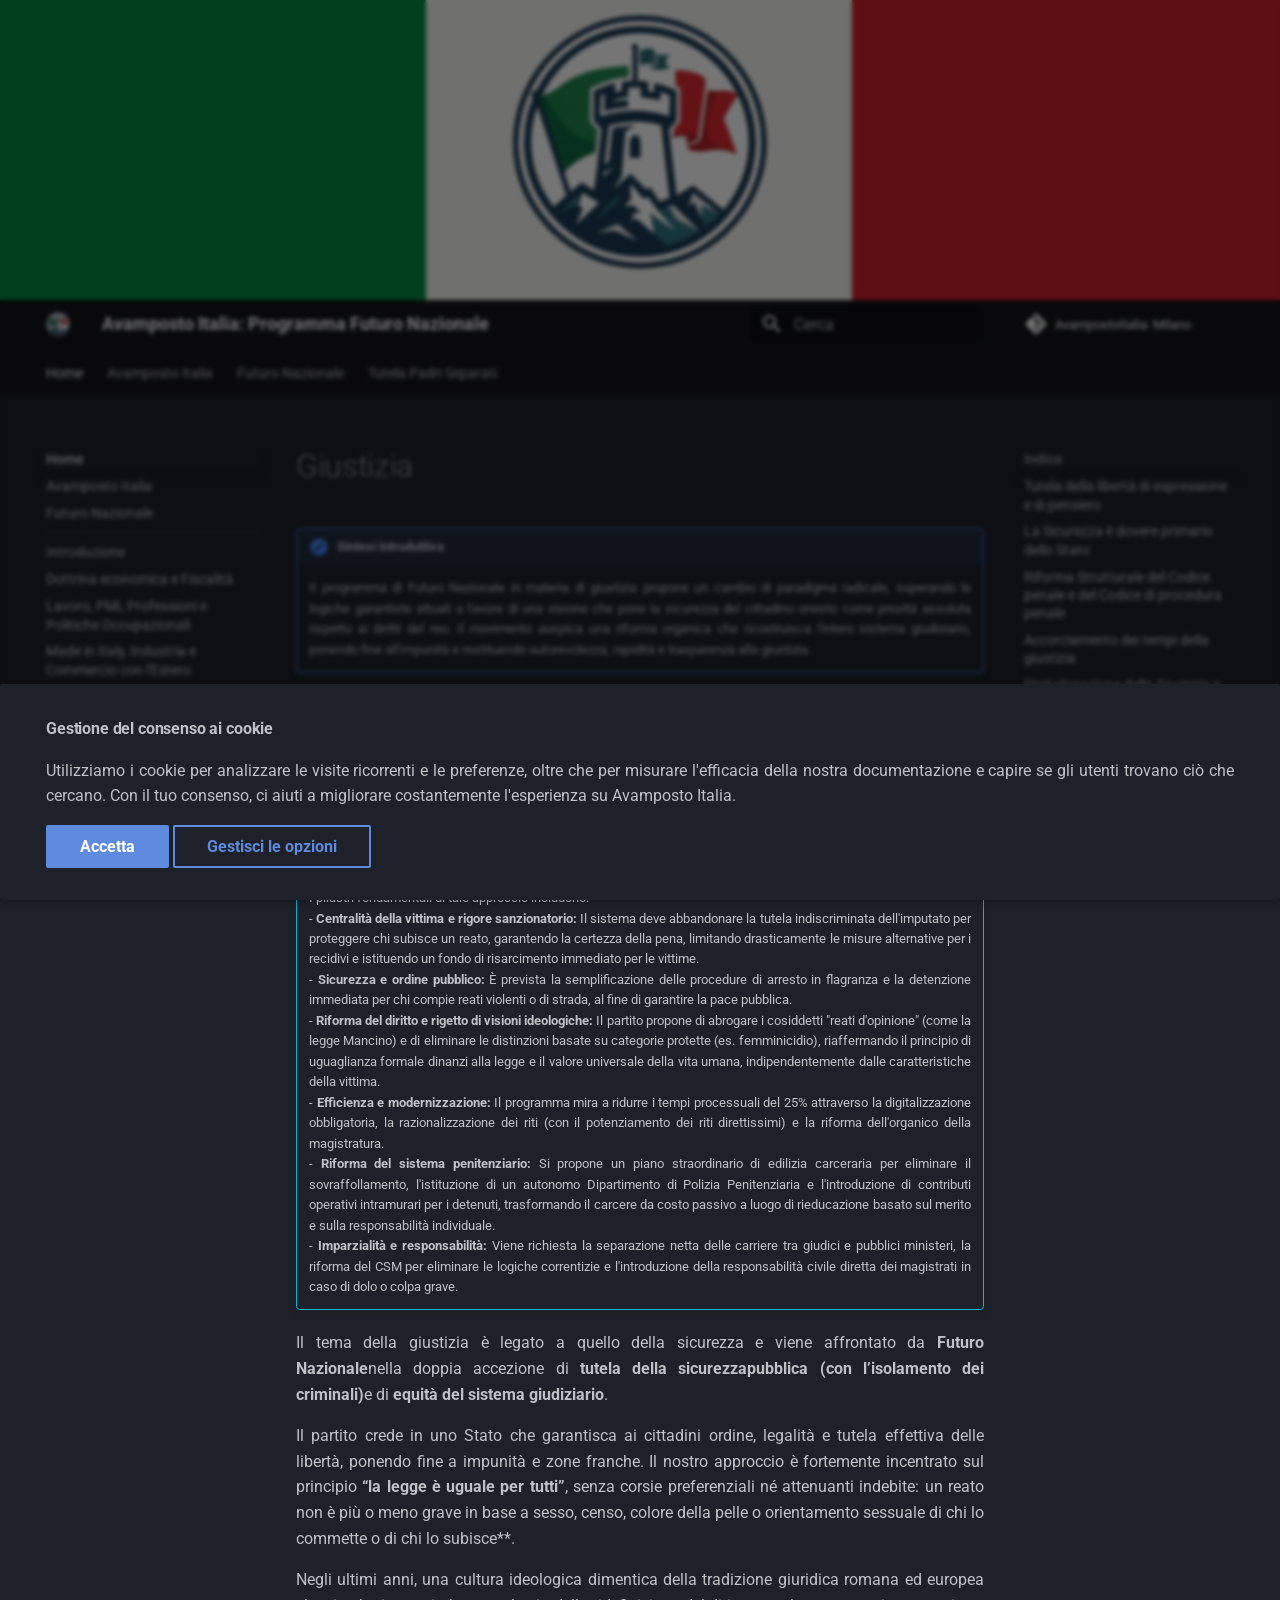
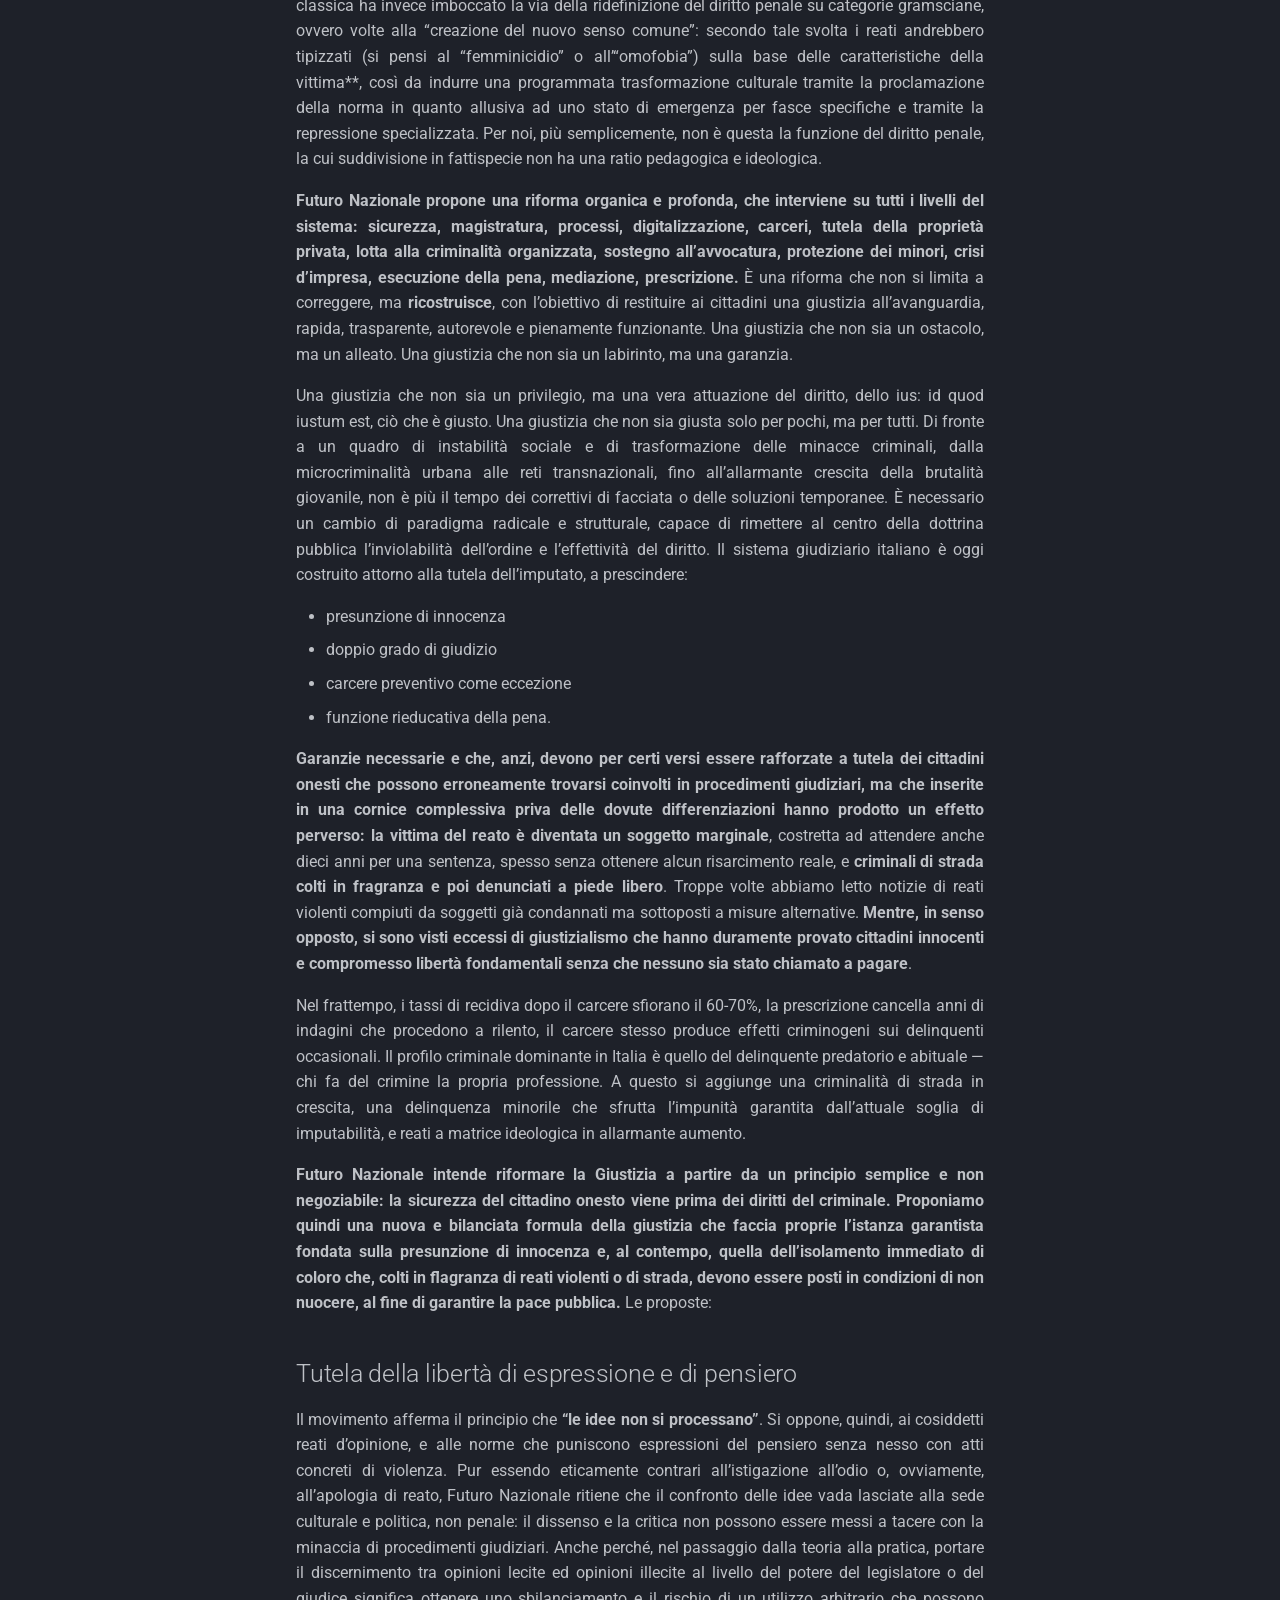
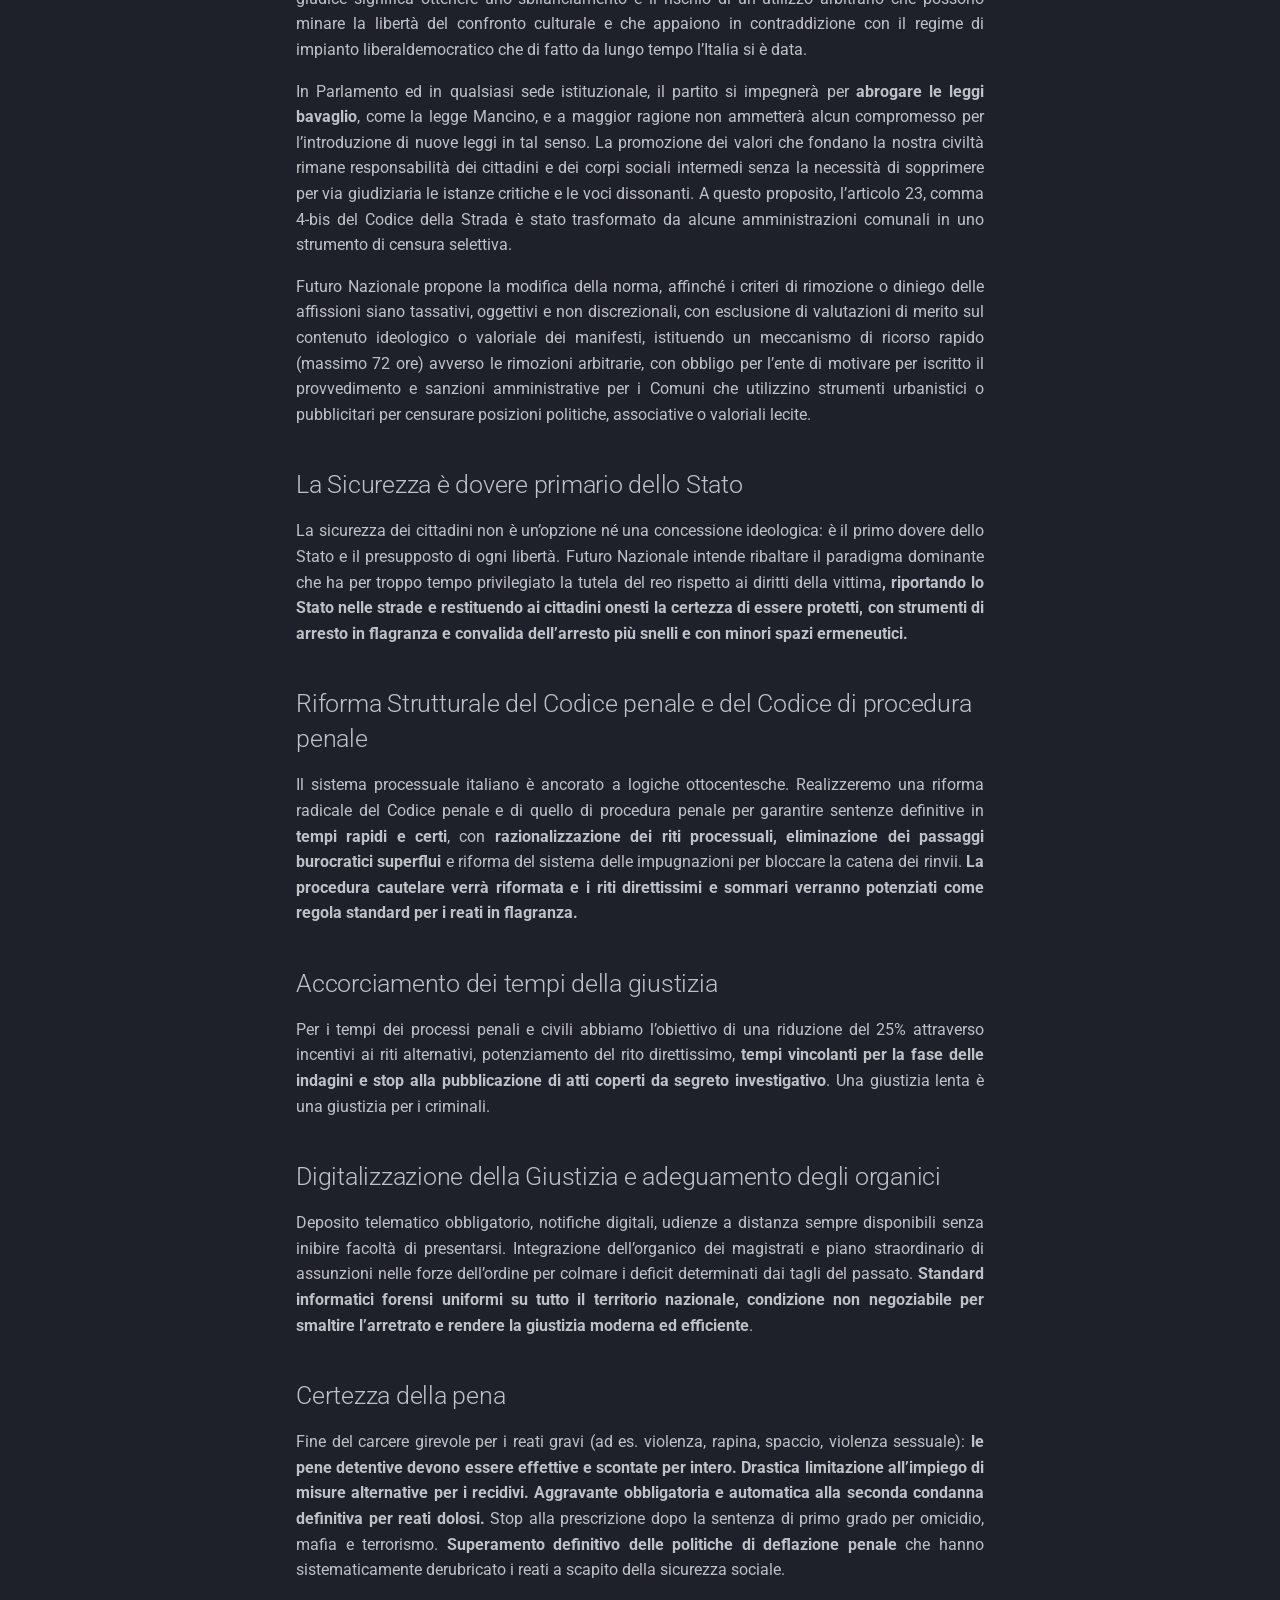
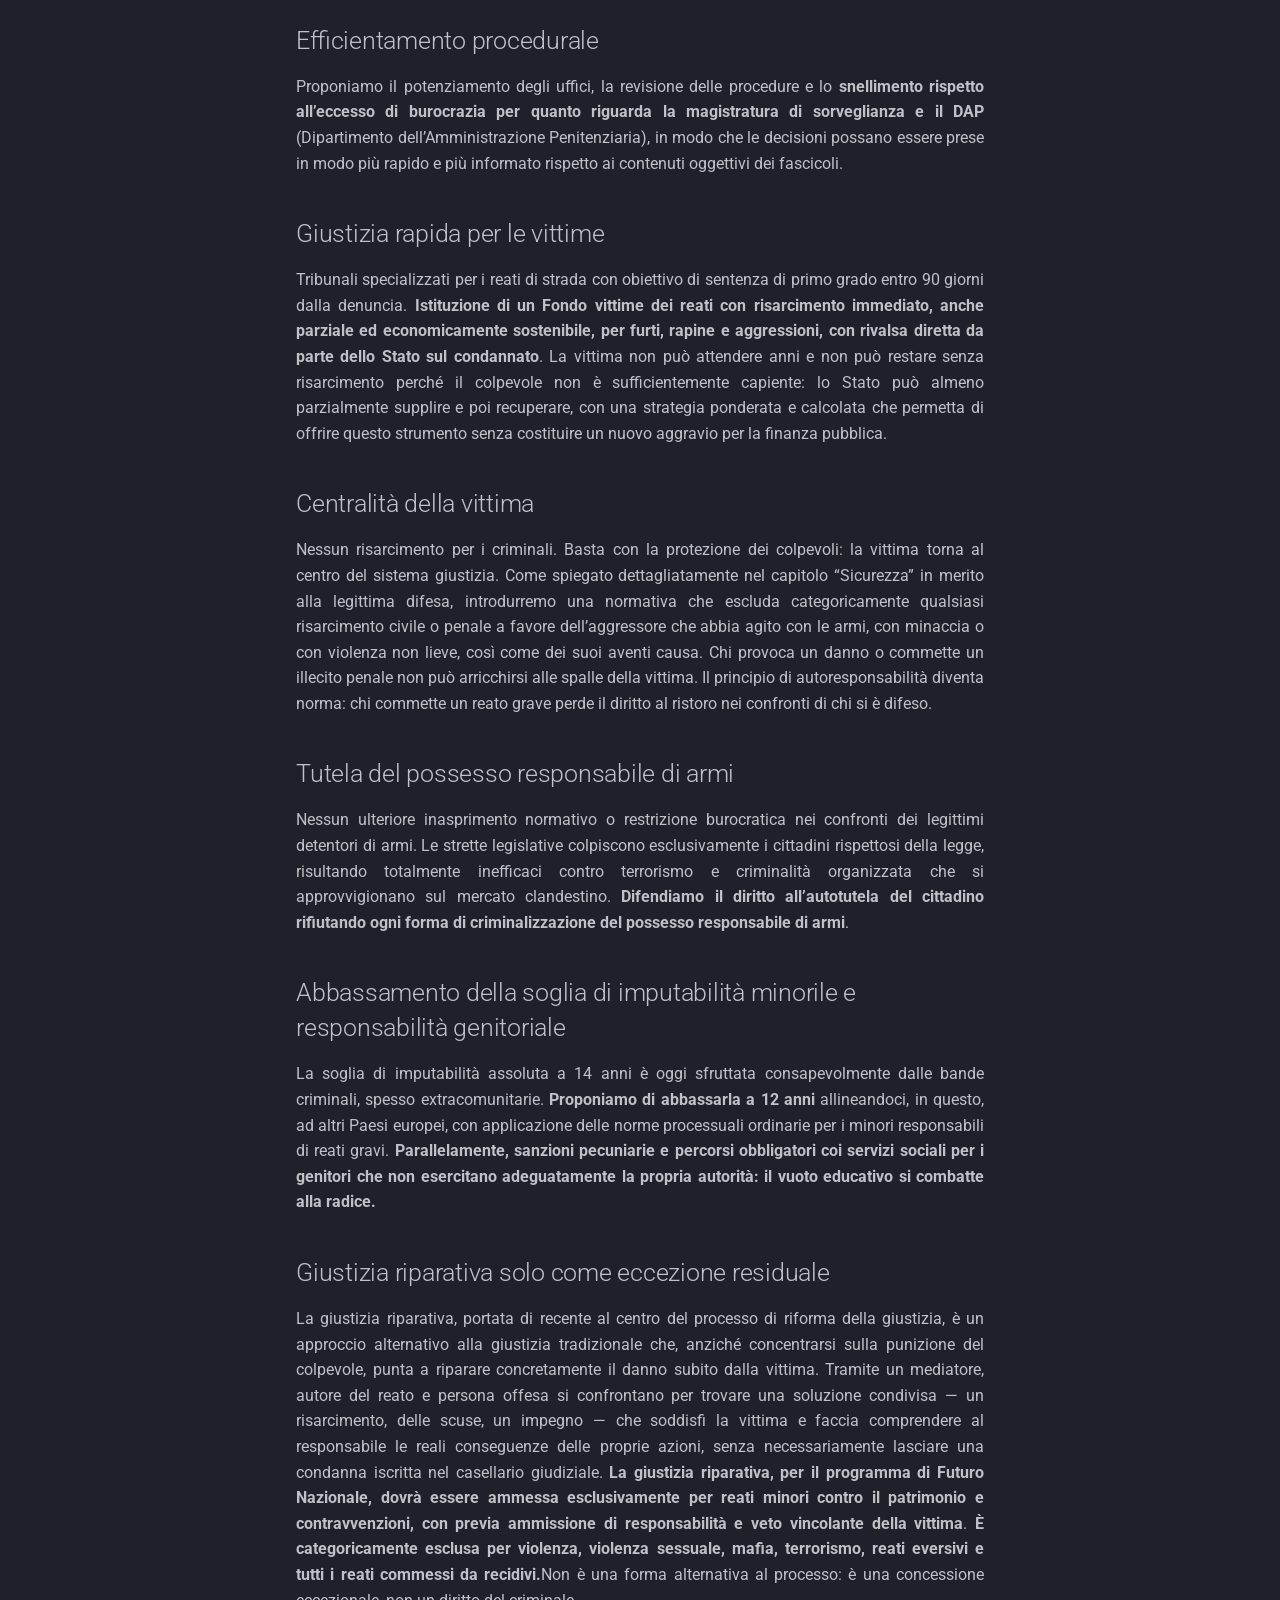
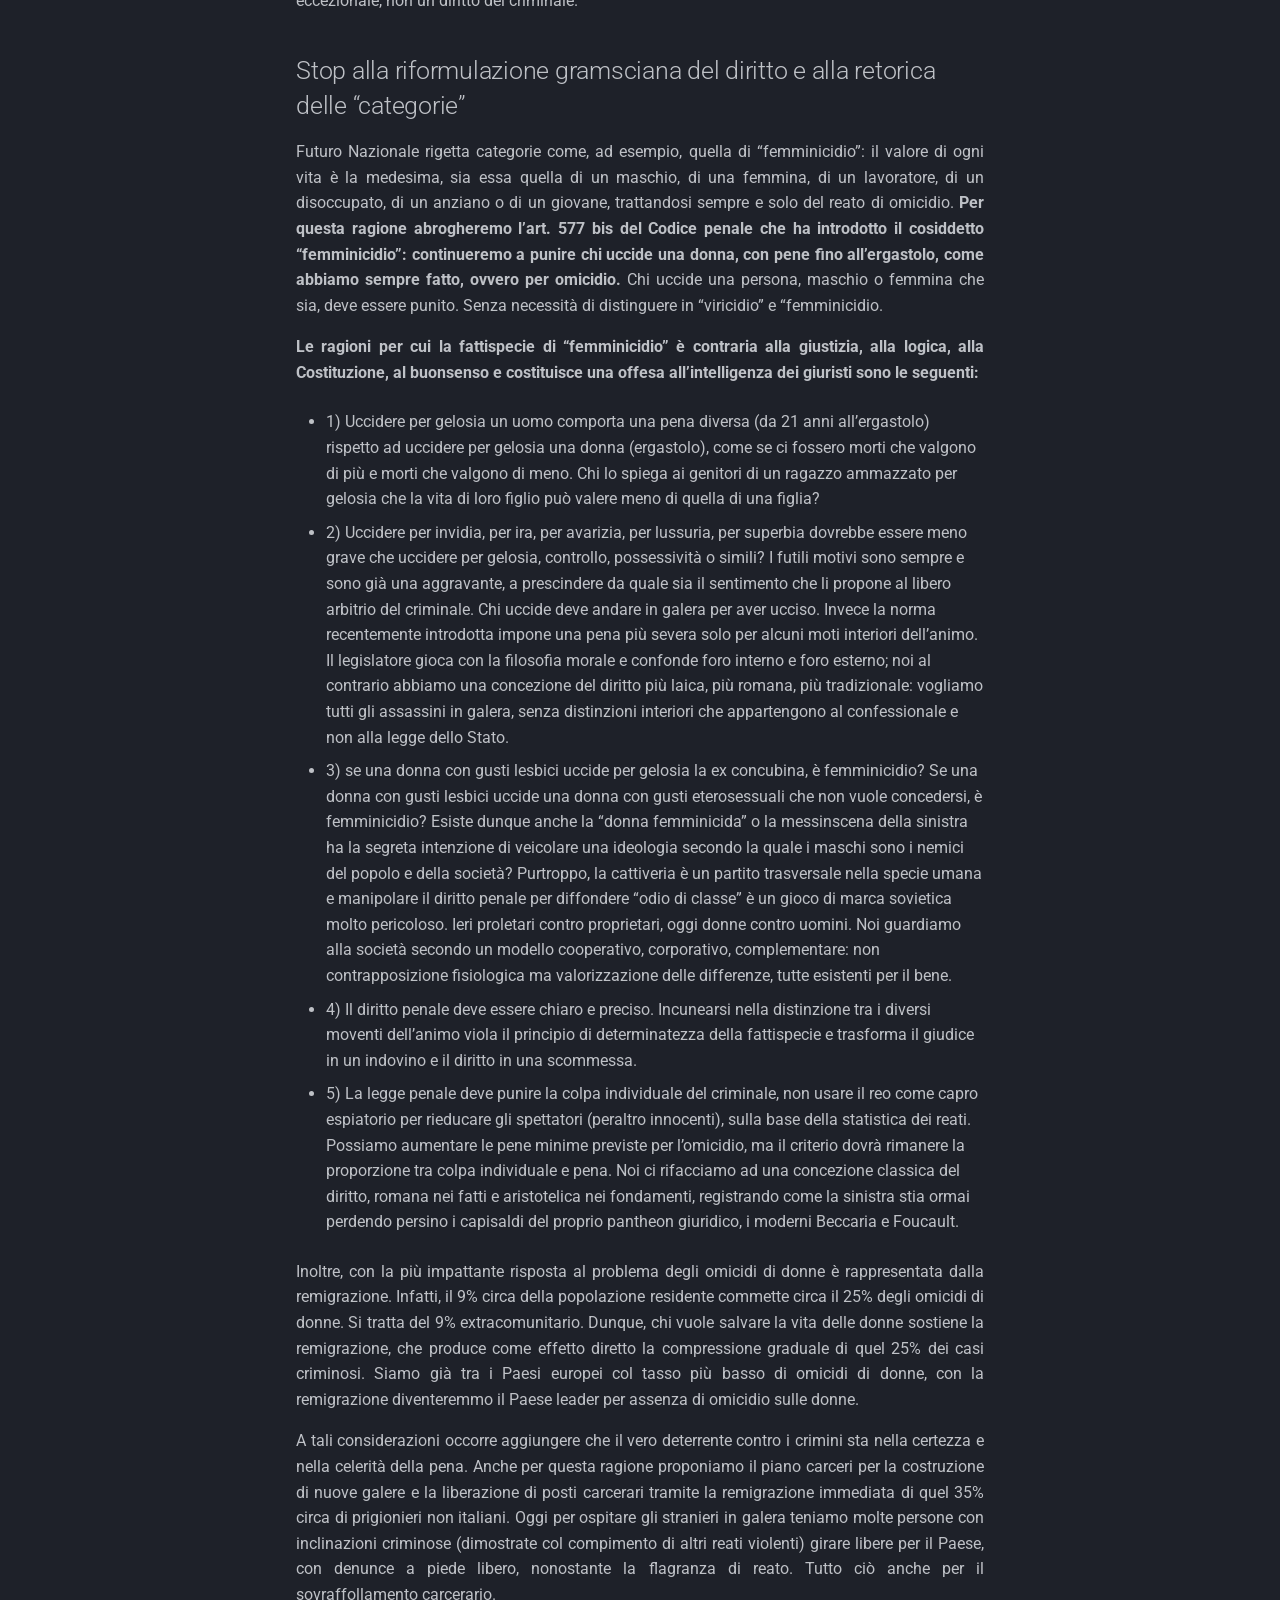
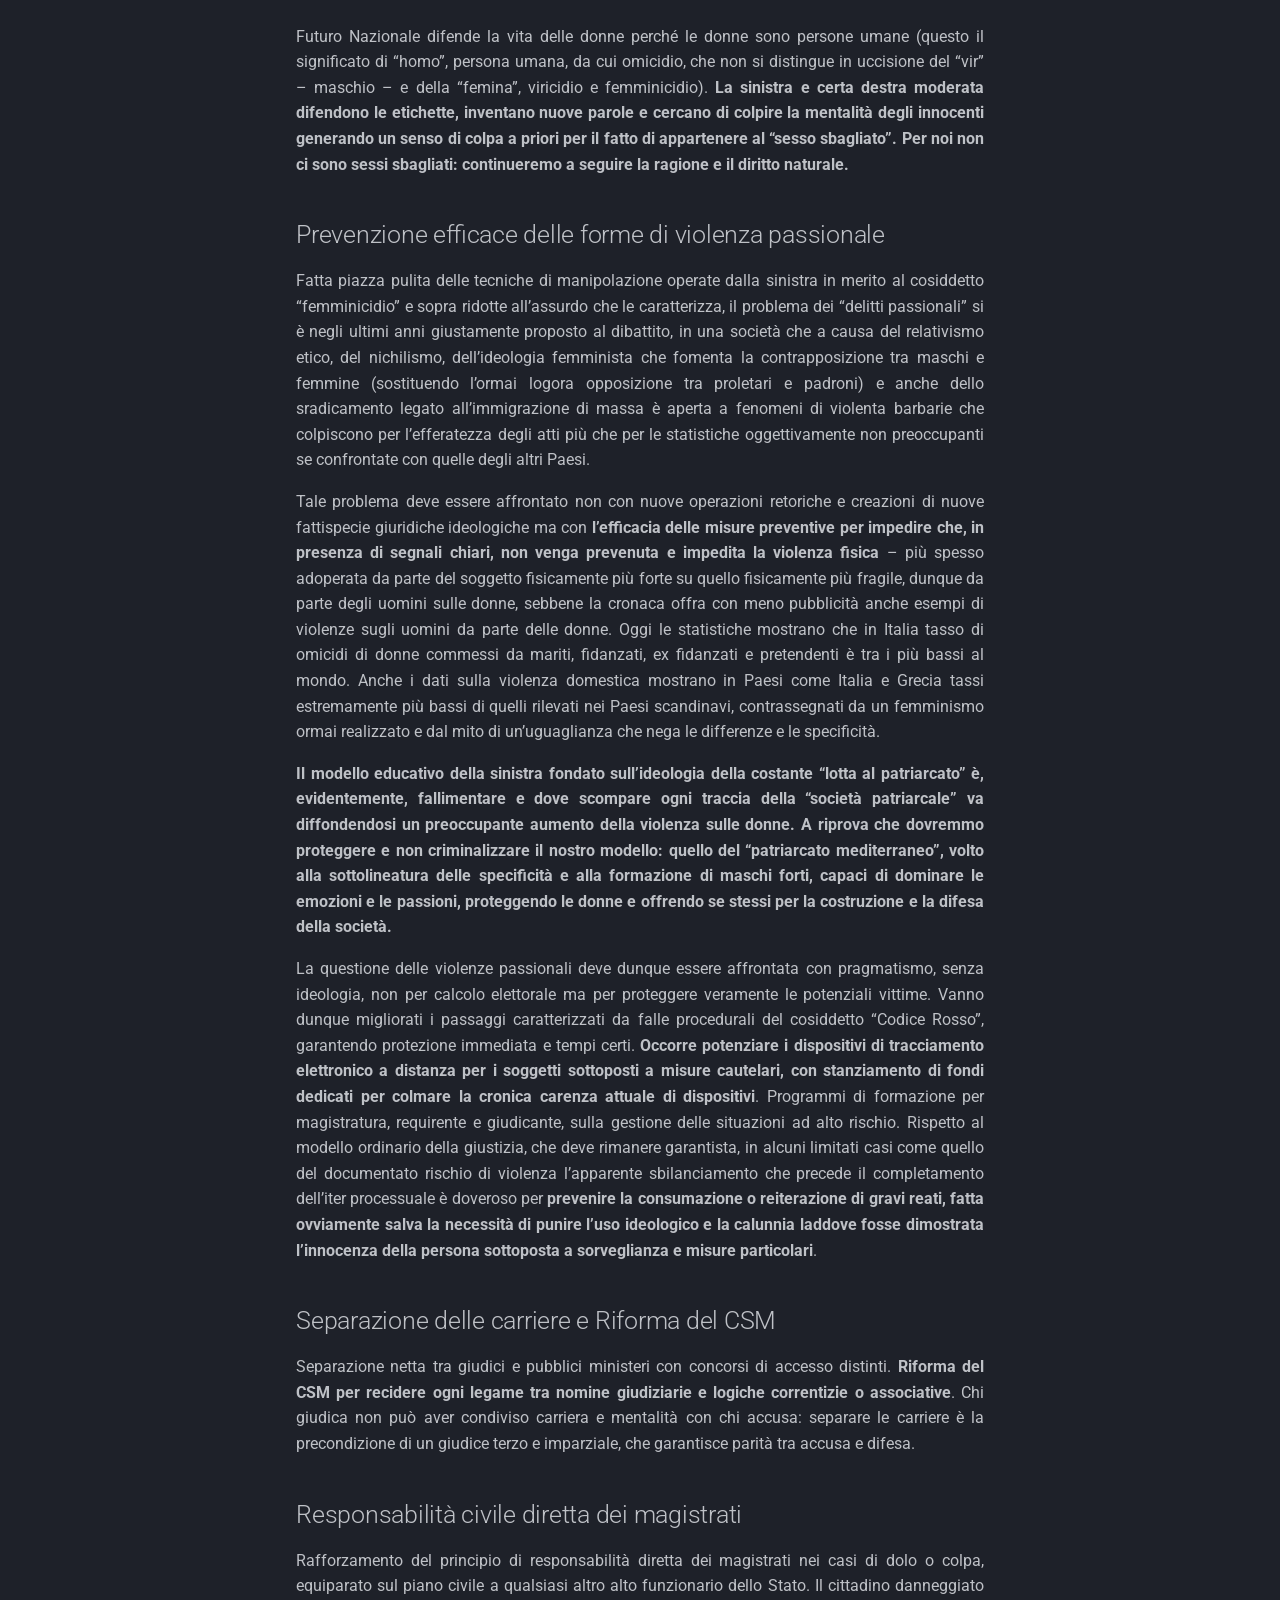
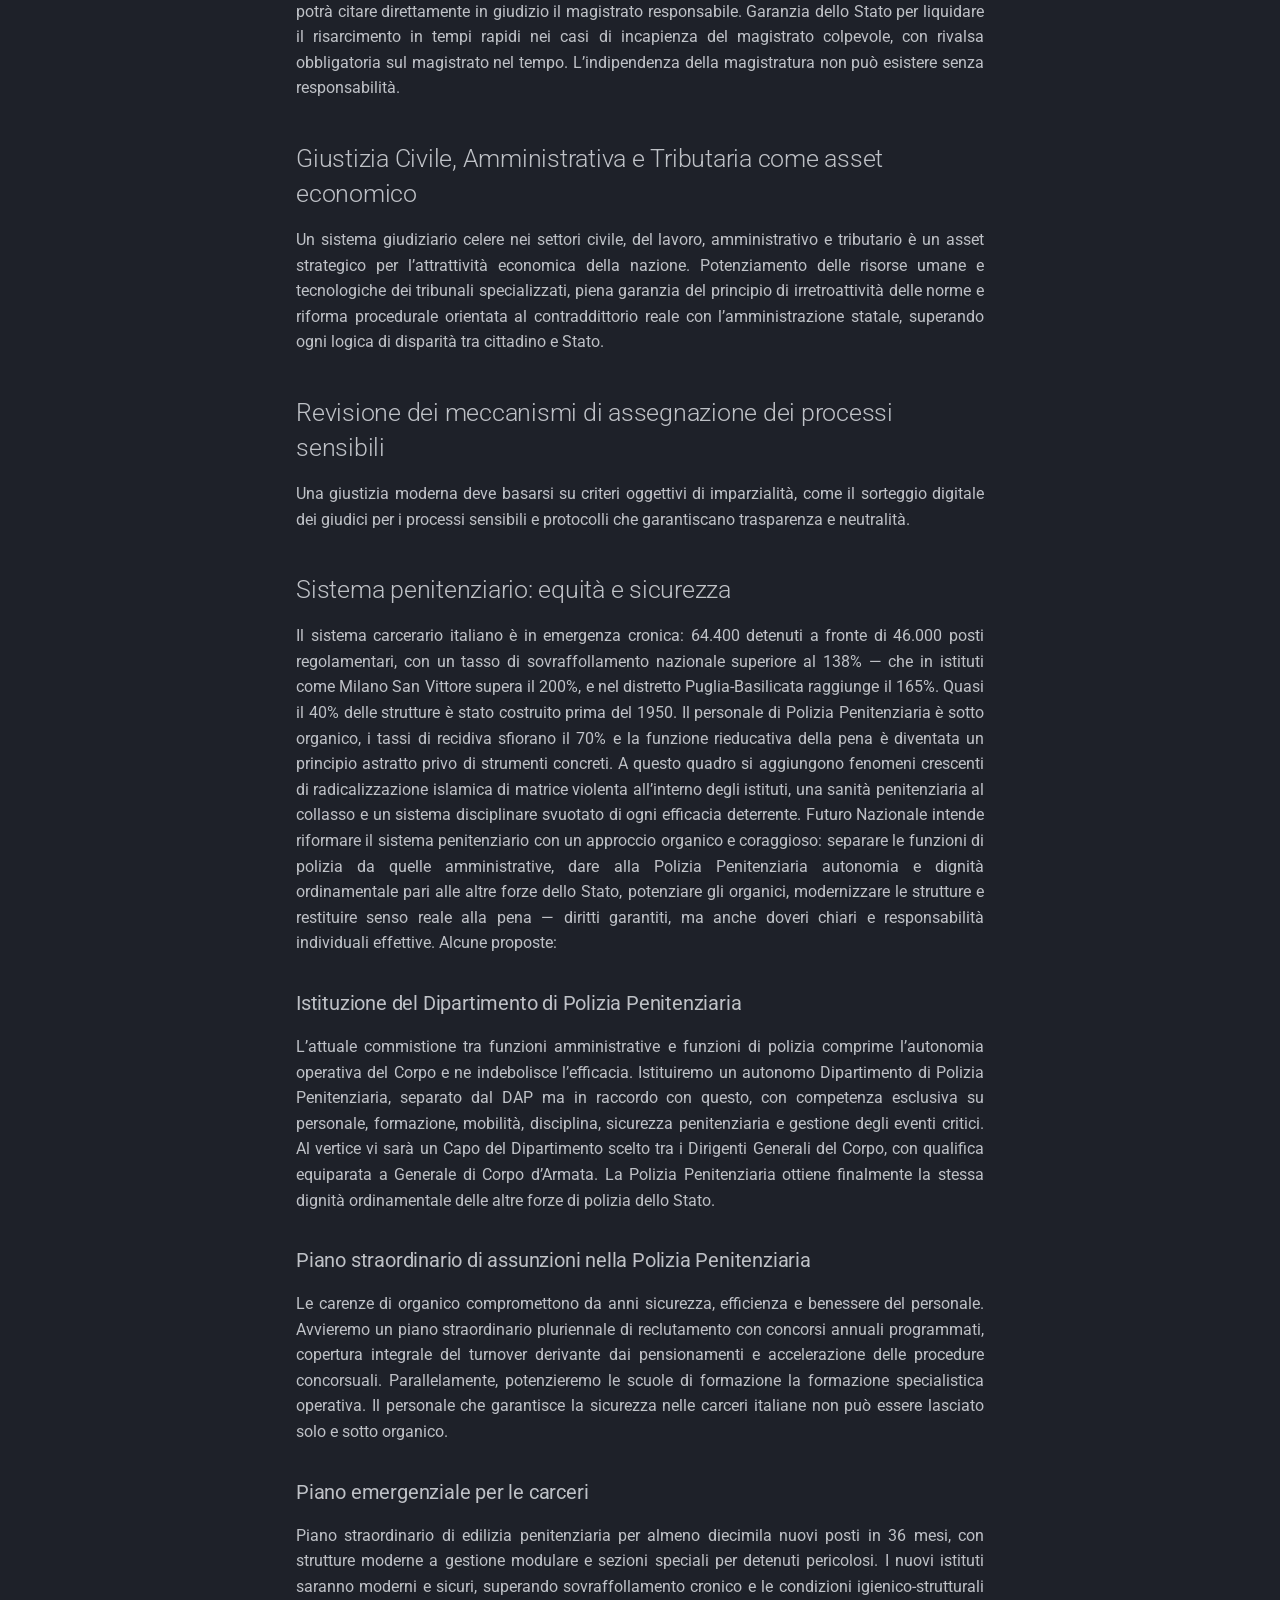
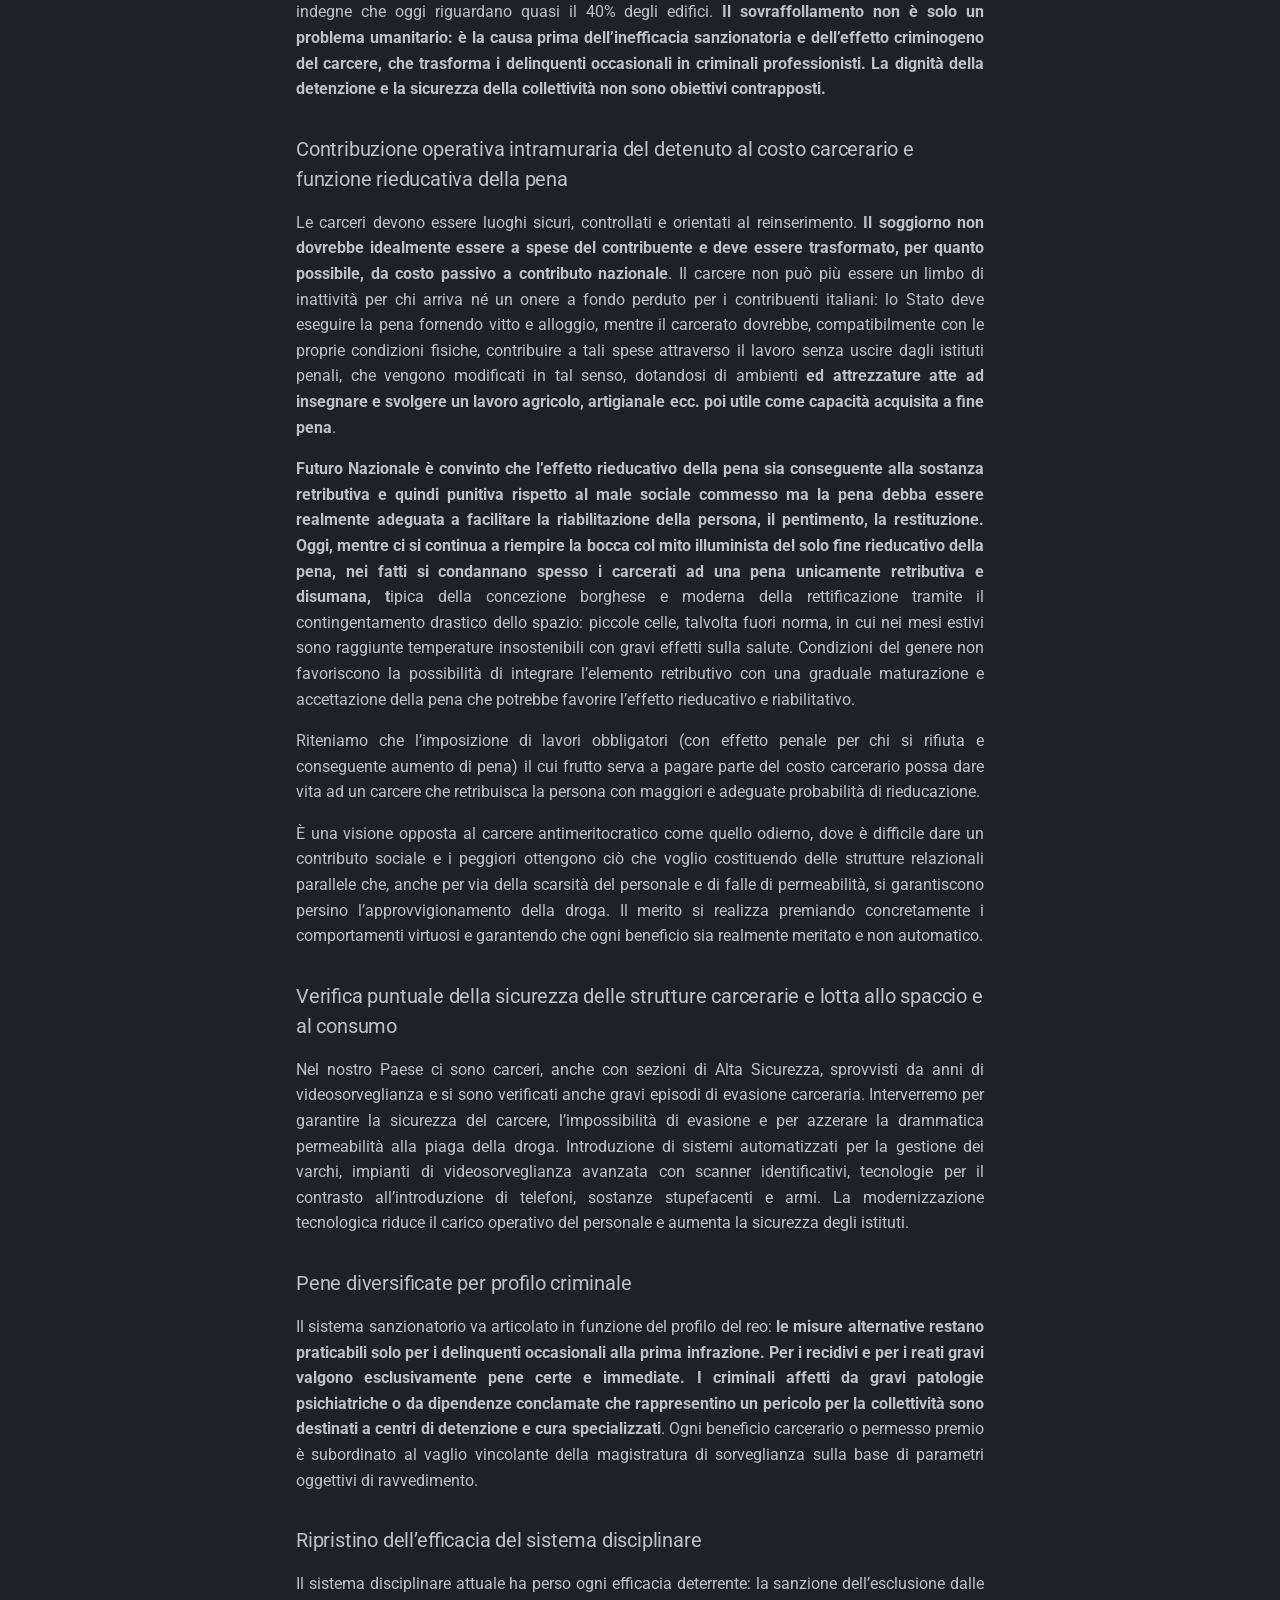
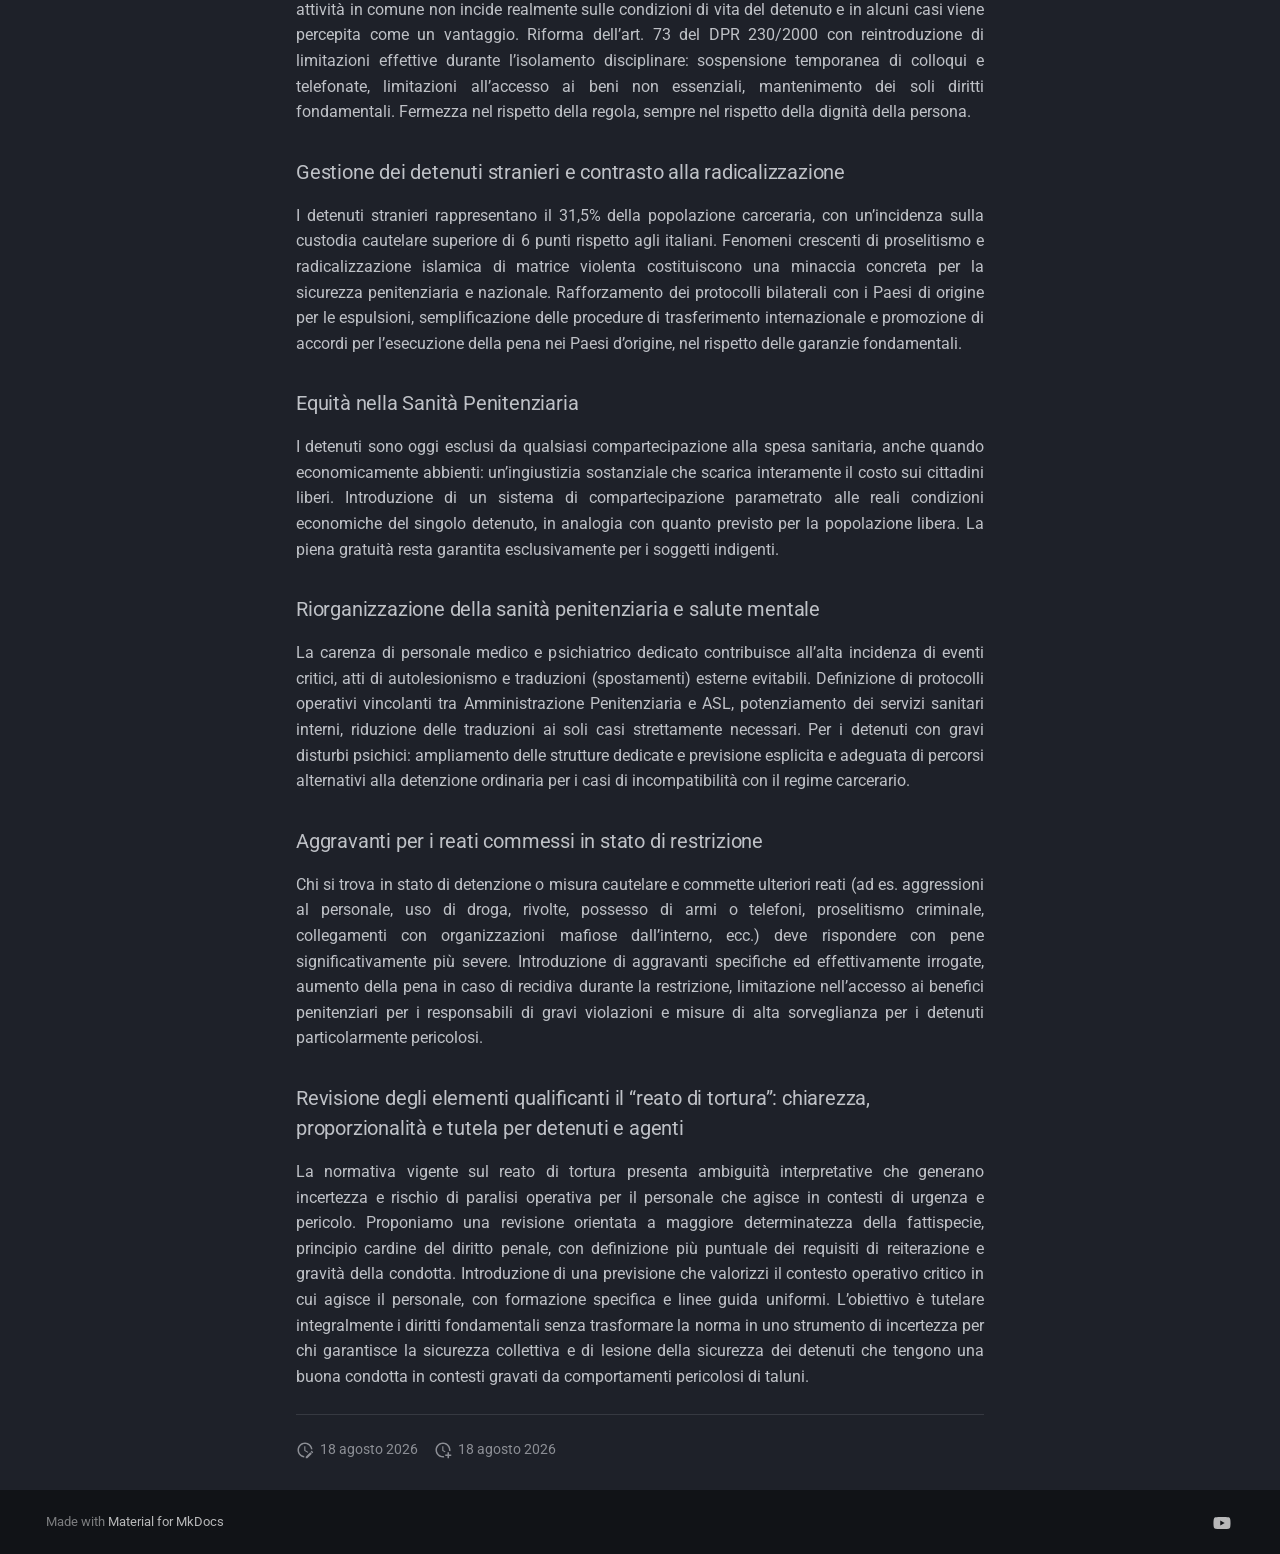
<file: Giustizia/index.html>
<!doctype html>
<html lang="it" class="no-js">
  <head>
    
      <meta charset="utf-8">
      <meta name="viewport" content="width=device-width,initial-scale=1">
      
      
      
        <link rel="canonical" href="https://programma.avampostoitalia.it/Giustizia/">
      
      
        <link rel="prev" href="../Sicurezza/">
      
      
        <link rel="next" href="../Energia/">
      
      
        
      
      
      <link rel="icon" href="../assets/android-chrome-192x192.png">
      <meta name="generator" content="mkdocs-1.6.1, mkdocs-material-9.7.7">
    
    
      
        <title>Giustizia - Avamposto Italia: Programma Futuro Nazionale</title>
      
    
    
      <link rel="stylesheet" href="../assets/stylesheets/main.ec1eaa64.min.css">
      
        
        <link rel="stylesheet" href="../assets/stylesheets/palette.ab4e12ef.min.css">
      
      


    
    
      
    
    
      
        
        
        <link rel="preconnect" href="https://fonts.gstatic.com" crossorigin>
        <link rel="stylesheet" href="https://fonts.googleapis.com/css?family=Roboto:300,300i,400,400i,700,700i%7CRoboto+Mono:400,400i,700,700i&display=fallback">
        <style>:root{--md-text-font:"Roboto";--md-code-font:"Roboto Mono"}</style>
      
    
    
      <link rel="stylesheet" href="../stylesheets/extra.css">
    
    <script>__md_scope=new URL("..",location),__md_hash=e=>[...e].reduce(((e,_)=>(e<<5)-e+_.charCodeAt(0)),0),__md_get=(e,_=localStorage,t=__md_scope)=>JSON.parse(_.getItem(t.pathname+"."+e)),__md_set=(e,_,t=localStorage,a=__md_scope)=>{try{t.setItem(a.pathname+"."+e,JSON.stringify(_))}catch(e){}}</script>
    
      
  


  
  

<script id="__analytics">function __md_analytics(){function e(){dataLayer.push(arguments)}window.dataLayer=window.dataLayer||[],e("js",new Date),e("config","G-2V5ZJRQJ5G"),document.addEventListener("DOMContentLoaded",(function(){document.forms.search&&document.forms.search.query.addEventListener("blur",(function(){this.value&&e("event","search",{search_term:this.value})}));document$.subscribe((function(){var t=document.forms.feedback;if(void 0!==t)for(var a of t.querySelectorAll("[type=submit]"))a.addEventListener("click",(function(a){a.preventDefault();var n=document.location.pathname,d=this.getAttribute("data-md-value");e("event","feedback",{page:n,data:d}),t.firstElementChild.disabled=!0;var r=t.querySelector(".md-feedback__note [data-md-value='"+d+"']");r&&(r.hidden=!1)})),t.hidden=!1})),location$.subscribe((function(t){e("config","G-2V5ZJRQJ5G",{page_path:t.pathname})}))}));var t=document.createElement("script");t.async=!0,t.src="https://www.googletagmanager.com/gtag/js?id=G-2V5ZJRQJ5G",document.getElementById("__analytics").insertAdjacentElement("afterEnd",t)}</script>
  
    <script>if("undefined"!=typeof __md_analytics){var consent=__md_get("__consent");consent&&consent.analytics&&__md_analytics()}</script>
  

    
    
  
<meta property="og:type" content="website" />
<meta property="og:title" content="Giustizia - Avamposto Italia: Programma Futuro Nazionale" />
<meta property="og:image" content="https://programma.avampostoitalia.it/assets/images/social/Giustizia/index.png" />
<meta property="og:image:type" content="image/png" />
<meta property="og:image:width" content="1200" />
<meta property="og:image:height" content="630" />
<meta property="og:url" content="https://programma.avampostoitalia.it/Giustizia/" />
<meta property="twitter:card" content="summary_large_image" />
<meta property="twitter:title" content="Giustizia - Avamposto Italia: Programma Futuro Nazionale" />
<meta property="twitter:image" content="https://programma.avampostoitalia.it/assets/images/social/Giustizia/index.png" />
</head>
  
  
    
    
    
    
    
    <body dir="ltr" data-md-color-scheme="slate" data-md-color-primary="black" data-md-color-accent="indigo">
  
    
    <input class="md-toggle" data-md-toggle="drawer" type="checkbox" id="__drawer" autocomplete="off">
    <input class="md-toggle" data-md-toggle="search" type="checkbox" id="__search" autocomplete="off">
    <label class="md-overlay" for="__drawer"></label>
    <div data-md-component="skip">
      
        
        <a href="#giustizia" class="md-skip">
          Vai al contenuto
        </a>
      
    </div>
    <div data-md-component="announce">
      
        <aside class="md-banner">
          <div class="md-banner__inner md-grid md-typeset">
            
            
    <div align="center">
        <img src="/assets/logo.png">    
    </div>
            

          </div>
          
        </aside>
      
    </div>
    
    
      

<header class="md-header" data-md-component="header">
  <nav class="md-header__inner md-grid" aria-label="Intestazione">
    <a href=".." title="Avamposto Italia: Programma Futuro Nazionale" class="md-header__button md-logo" aria-label="Avamposto Italia: Programma Futuro Nazionale" data-md-component="logo">
      
  <img src="../assets/logo.png" alt="logo">

    </a>
    <label class="md-header__button md-icon" for="__drawer">
      
      <svg xmlns="http://www.w3.org/2000/svg" viewBox="0 0 24 24"><path d="M3 6h18v2H3zm0 5h18v2H3zm0 5h18v2H3z"/></svg>
    </label>
    <div class="md-header__title" data-md-component="header-title">
      <div class="md-header__ellipsis">
        <div class="md-header__topic">
          <span class="md-ellipsis">
            Avamposto Italia: Programma Futuro Nazionale
          </span>
        </div>
        <div class="md-header__topic" data-md-component="header-topic">
          <span class="md-ellipsis">
            
              Giustizia
            
          </span>
        </div>
      </div>
    </div>
    
      
    
    
    
    
      
      
        <label class="md-header__button md-icon" for="__search">
          
          <svg xmlns="http://www.w3.org/2000/svg" viewBox="0 0 24 24"><path d="M9.5 3A6.5 6.5 0 0 1 16 9.5c0 1.61-.59 3.09-1.56 4.23l.27.27h.79l5 5-1.5 1.5-5-5v-.79l-.27-.27A6.52 6.52 0 0 1 9.5 16 6.5 6.5 0 0 1 3 9.5 6.5 6.5 0 0 1 9.5 3m0 2C7 5 5 7 5 9.5S7 14 9.5 14 14 12 14 9.5 12 5 9.5 5"/></svg>
        </label>
        <div class="md-search" data-md-component="search" role="dialog">
  <label class="md-search__overlay" for="__search"></label>
  <div class="md-search__inner" role="search">
    <form class="md-search__form" name="search">
      <input type="text" class="md-search__input" name="query" aria-label="Cerca" placeholder="Cerca" autocapitalize="off" autocorrect="off" autocomplete="off" spellcheck="false" data-md-component="search-query" required>
      <label class="md-search__icon md-icon" for="__search">
        
        <svg xmlns="http://www.w3.org/2000/svg" viewBox="0 0 24 24"><path d="M9.5 3A6.5 6.5 0 0 1 16 9.5c0 1.61-.59 3.09-1.56 4.23l.27.27h.79l5 5-1.5 1.5-5-5v-.79l-.27-.27A6.52 6.52 0 0 1 9.5 16 6.5 6.5 0 0 1 3 9.5 6.5 6.5 0 0 1 9.5 3m0 2C7 5 5 7 5 9.5S7 14 9.5 14 14 12 14 9.5 12 5 9.5 5"/></svg>
        
        <svg xmlns="http://www.w3.org/2000/svg" viewBox="0 0 24 24"><path d="M20 11v2H8l5.5 5.5-1.42 1.42L4.16 12l7.92-7.92L13.5 5.5 8 11z"/></svg>
      </label>
      <nav class="md-search__options" aria-label="Cerca">
        
        <button type="reset" class="md-search__icon md-icon" title="Cancella" aria-label="Cancella" tabindex="-1">
          
          <svg xmlns="http://www.w3.org/2000/svg" viewBox="0 0 24 24"><path d="M19 6.41 17.59 5 12 10.59 6.41 5 5 6.41 10.59 12 5 17.59 6.41 19 12 13.41 17.59 19 19 17.59 13.41 12z"/></svg>
        </button>
      </nav>
      
    </form>
    <div class="md-search__output">
      <div class="md-search__scrollwrap" tabindex="0" data-md-scrollfix>
        <div class="md-search-result" data-md-component="search-result">
          <div class="md-search-result__meta">
            Inizializza la ricerca
          </div>
          <ol class="md-search-result__list" role="presentation"></ol>
        </div>
      </div>
    </div>
  </div>
</div>
      
    
    
      <div class="md-header__source">
        <a href="https://github.com/AvampostoItalia/Programma" title="Apri repository" class="md-source" data-md-component="source">
  <div class="md-source__icon md-icon">
    
    <svg xmlns="http://www.w3.org/2000/svg" viewBox="0 0 448 512"><!--! Font Awesome Free 7.1.0 by @fontawesome - https://fontawesome.com License - https://fontawesome.com/license/free (Icons: CC BY 4.0, Fonts: SIL OFL 1.1, Code: MIT License) Copyright 2025 Fonticons, Inc.--><path d="M439.6 236.1 244 40.5c-5.4-5.5-12.8-8.5-20.4-8.5s-15 3-20.4 8.4L162.5 81l51.5 51.5c27.1-9.1 52.7 16.8 43.4 43.7l49.7 49.7c34.2-11.8 61.2 31 35.5 56.7-26.5 26.5-70.2-2.9-56-37.3L240.3 199v121.9c25.3 12.5 22.3 41.8 9.1 55-6.4 6.4-15.2 10.1-24.3 10.1s-17.8-3.6-24.3-10.1c-17.6-17.6-11.1-46.9 11.2-56v-123c-20.8-8.5-24.6-30.7-18.6-45L142.6 101 8.5 235.1C3 240.6 0 247.9 0 255.5s3 15 8.5 20.4l195.6 195.7c5.4 5.4 12.7 8.4 20.4 8.4s15-3 20.4-8.4l194.7-194.7c5.4-5.4 8.4-12.8 8.4-20.4s-3-15-8.4-20.4"/></svg>
  </div>
  <div class="md-source__repository">
    AvampostoItalia: Milano
  </div>
</a>
      </div>
    
  </nav>
  
</header>
    
    <div class="md-container" data-md-component="container">
      
      
        
          
            
<nav class="md-tabs" aria-label="Tabs" data-md-component="tabs">
  <div class="md-grid">
    <ul class="md-tabs__list">
      
        
  
  
  
    
  
  
    
    
      <li class="md-tabs__item md-tabs__item--active">
        <a href=".." class="md-tabs__link">
          
  
  
    
  
  Home

        </a>
      </li>
    
  

      
        
  
  
  
  
    <li class="md-tabs__item">
      <a href="https://www.avampostoitalia.it" class="md-tabs__link">
        
  
  
    
  
  Avamposto Italia

      </a>
    </li>
  

      
        
  
  
  
  
    <li class="md-tabs__item">
      <a href="https://www.avampostoitalia.it/FuturoNazionale/" class="md-tabs__link">
        
  
  
    
  
  Futuro Nazionale

      </a>
    </li>
  

      
        
  
  
  
  
    <li class="md-tabs__item">
      <a href="https://www.avampostoitalia.it/TutelaPadriSeparati/" class="md-tabs__link">
        
  
  
    
  
  Tutela Padri Separati

      </a>
    </li>
  

      
    </ul>
  </div>
</nav>
          
        
      
      <main class="md-main" data-md-component="main">
        <div class="md-main__inner md-grid">
          
            
              
              <div class="md-sidebar md-sidebar--primary" data-md-component="sidebar" data-md-type="navigation" >
                <div class="md-sidebar__scrollwrap">
                  <div class="md-sidebar__inner">
                    


  


<nav class="md-nav md-nav--primary md-nav--lifted" aria-label="Navigazione" data-md-level="0">
  <label class="md-nav__title" for="__drawer">
    <a href=".." title="Avamposto Italia: Programma Futuro Nazionale" class="md-nav__button md-logo" aria-label="Avamposto Italia: Programma Futuro Nazionale" data-md-component="logo">
      
  <img src="../assets/logo.png" alt="logo">

    </a>
    Avamposto Italia: Programma Futuro Nazionale
  </label>
  
    <div class="md-nav__source">
      <a href="https://github.com/AvampostoItalia/Programma" title="Apri repository" class="md-source" data-md-component="source">
  <div class="md-source__icon md-icon">
    
    <svg xmlns="http://www.w3.org/2000/svg" viewBox="0 0 448 512"><!--! Font Awesome Free 7.1.0 by @fontawesome - https://fontawesome.com License - https://fontawesome.com/license/free (Icons: CC BY 4.0, Fonts: SIL OFL 1.1, Code: MIT License) Copyright 2025 Fonticons, Inc.--><path d="M439.6 236.1 244 40.5c-5.4-5.5-12.8-8.5-20.4-8.5s-15 3-20.4 8.4L162.5 81l51.5 51.5c27.1-9.1 52.7 16.8 43.4 43.7l49.7 49.7c34.2-11.8 61.2 31 35.5 56.7-26.5 26.5-70.2-2.9-56-37.3L240.3 199v121.9c25.3 12.5 22.3 41.8 9.1 55-6.4 6.4-15.2 10.1-24.3 10.1s-17.8-3.6-24.3-10.1c-17.6-17.6-11.1-46.9 11.2-56v-123c-20.8-8.5-24.6-30.7-18.6-45L142.6 101 8.5 235.1C3 240.6 0 247.9 0 255.5s3 15 8.5 20.4l195.6 195.7c5.4 5.4 12.7 8.4 20.4 8.4s15-3 20.4-8.4l194.7-194.7c5.4-5.4 8.4-12.8 8.4-20.4s-3-15-8.4-20.4"/></svg>
  </div>
  <div class="md-source__repository">
    AvampostoItalia: Milano
  </div>
</a>
    </div>
  
  <ul class="md-nav__list" data-md-scrollfix>
    
      
      
  
  
    
  
  
  
    
    
      
        
          
        
      
        
      
        
      
        
      
        
      
        
      
        
      
        
      
        
      
        
      
        
      
        
      
        
      
        
      
        
      
    
    
    
      
        
        
      
      
    
    
      
    
    <li class="md-nav__item md-nav__item--active md-nav__item--section md-nav__item--nested">
      
        
        
        <input class="md-nav__toggle md-toggle " type="checkbox" id="__nav_1" checked>
        
          
          <div class="md-nav__link md-nav__container">
            <a href=".." class="md-nav__link ">
              
  
  
  <span class="md-ellipsis">
    
  
    Home
  

    
  </span>
  
  

            </a>
            
              
              <label class="md-nav__link " for="__nav_1" id="__nav_1_label" tabindex="">
                <span class="md-nav__icon md-icon"></span>
              </label>
            
          </div>
        
        <nav class="md-nav" data-md-level="1" aria-labelledby="__nav_1_label" aria-expanded="true">
          <label class="md-nav__title" for="__nav_1">
            <span class="md-nav__icon md-icon"></span>
            
  
    Home
  

          </label>
          <ul class="md-nav__list" data-md-scrollfix>
            
              
            
              
                
  
  
  
  
    <li class="md-nav__item">
      <a href="https://www.avampostoitalia.it" class="md-nav__link">
        
  
  
  <span class="md-ellipsis">
    
  
    Avamposto Italia
  

    
  </span>
  
  

      </a>
    </li>
  

              
            
              
                
  
  
  
  
    <li class="md-nav__item">
      <a href="https://www.avampostoitalia.it/FuturoNazionale/" class="md-nav__link">
        
  
  
  <span class="md-ellipsis">
    
  
    Futuro Nazionale
  

    
  </span>
  
  

      </a>
    </li>
  

              
            
              
                
  
  
  
  
    <li class="md-nav__item">
      <a href="../separator" class="md-nav__link">
        
  
  
  <span class="md-ellipsis">
    
  
    ---
  

    
  </span>
  
  

      </a>
    </li>
  

              
            
              
                
  
  
  
  
    <li class="md-nav__item">
      <a href="../Introduzione/" class="md-nav__link">
        
  
  
  <span class="md-ellipsis">
    
  
    Introduzione
  

    
  </span>
  
  

      </a>
    </li>
  

              
            
              
                
  
  
  
  
    <li class="md-nav__item">
      <a href="../Dottrina_economica_e_Fiscalita/" class="md-nav__link">
        
  
  
  <span class="md-ellipsis">
    
  
    Dottrina economica e Fiscalità
  

    
  </span>
  
  

      </a>
    </li>
  

              
            
              
                
  
  
  
  
    <li class="md-nav__item">
      <a href="../Lavoro_PMI_Professioni_e_Politiche_Occupazionali/" class="md-nav__link">
        
  
  
  <span class="md-ellipsis">
    
  
    Lavoro, PMI, Professioni e Politiche Occupazionali
  

    
  </span>
  
  

      </a>
    </li>
  

              
            
              
                
  
  
  
  
    <li class="md-nav__item">
      <a href="../Made_in_Italy_Industria_e_Commercio_con_Estero/" class="md-nav__link">
        
  
  
  <span class="md-ellipsis">
    
  
    Made in Italy, Industria e Commercio con l'Estero
  

    
  </span>
  
  

      </a>
    </li>
  

              
            
              
                
  
  
  
  
    <li class="md-nav__item">
      <a href="../Credito/" class="md-nav__link">
        
  
  
  <span class="md-ellipsis">
    
  
    Credito
  

    
  </span>
  
  

      </a>
    </li>
  

              
            
              
                
  
  
  
  
    <li class="md-nav__item">
      <a href="../Assimilazione_e_Remigrazione/" class="md-nav__link">
        
  
  
  <span class="md-ellipsis">
    
  
    Assimilazione e Remigrazione
  

    
  </span>
  
  

      </a>
    </li>
  

              
            
              
                
  
  
  
  
    <li class="md-nav__item">
      <a href="../Esteri_UE_Geopolitica_Sovranit%C3%A0_Cooperazione_Internazionale/" class="md-nav__link">
        
  
  
  <span class="md-ellipsis">
    
  
    Esteri, UE, Geopolitica, Sovranità, Cooperazione Internazionale
  

    
  </span>
  
  

      </a>
    </li>
  

              
            
              
                
  
  
  
  
    <li class="md-nav__item">
      <a href="../Sicurezza/" class="md-nav__link">
        
  
  
  <span class="md-ellipsis">
    
  
    Sicurezza
  

    
  </span>
  
  

      </a>
    </li>
  

              
            
              
                
  
  
    
  
  
  
    <li class="md-nav__item md-nav__item--active">
      
      <input class="md-nav__toggle md-toggle" type="checkbox" id="__toc">
      
      
        
      
      
        <label class="md-nav__link md-nav__link--active" for="__toc">
          
  
  
  <span class="md-ellipsis">
    
  
    Giustizia
  

    
  </span>
  
  

          <span class="md-nav__icon md-icon"></span>
        </label>
      
      <a href="./" class="md-nav__link md-nav__link--active">
        
  
  
  <span class="md-ellipsis">
    
  
    Giustizia
  

    
  </span>
  
  

      </a>
      
        

<nav class="md-nav md-nav--secondary" aria-label="Indice">
  
  
  
    
  
  
    <label class="md-nav__title" for="__toc">
      <span class="md-nav__icon md-icon"></span>
      Indice
    </label>
    <ul class="md-nav__list" data-md-component="toc" data-md-scrollfix>
      
        <li class="md-nav__item">
  <a href="#tutela-della-liberta-di-espressione-e-di-pensiero" class="md-nav__link">
    <span class="md-ellipsis">
      
        Tutela della libertà di espressione e di pensiero
      
    </span>
  </a>
  
</li>
      
        <li class="md-nav__item">
  <a href="#la-sicurezza-e-dovere-primario-dello-stato" class="md-nav__link">
    <span class="md-ellipsis">
      
        La Sicurezza è dovere primario dello Stato
      
    </span>
  </a>
  
</li>
      
        <li class="md-nav__item">
  <a href="#riforma-strutturale-del-codice-penale-e-del-codice-di-procedura-penale" class="md-nav__link">
    <span class="md-ellipsis">
      
        Riforma Strutturale del Codice penale e del Codice di procedura penale
      
    </span>
  </a>
  
</li>
      
        <li class="md-nav__item">
  <a href="#accorciamento-dei-tempi-della-giustizia" class="md-nav__link">
    <span class="md-ellipsis">
      
        Accorciamento dei tempi della giustizia
      
    </span>
  </a>
  
</li>
      
        <li class="md-nav__item">
  <a href="#digitalizzazione-della-giustizia-e-adeguamento-degli-organici" class="md-nav__link">
    <span class="md-ellipsis">
      
        Digitalizzazione della Giustizia e adeguamento degli organici
      
    </span>
  </a>
  
</li>
      
        <li class="md-nav__item">
  <a href="#certezza-della-pena" class="md-nav__link">
    <span class="md-ellipsis">
      
        Certezza della pena
      
    </span>
  </a>
  
</li>
      
        <li class="md-nav__item">
  <a href="#efficientamento-procedurale" class="md-nav__link">
    <span class="md-ellipsis">
      
        Efficientamento procedurale
      
    </span>
  </a>
  
</li>
      
        <li class="md-nav__item">
  <a href="#giustizia-rapida-per-le-vittime" class="md-nav__link">
    <span class="md-ellipsis">
      
        Giustizia rapida per le vittime
      
    </span>
  </a>
  
</li>
      
        <li class="md-nav__item">
  <a href="#centralita-della-vittima" class="md-nav__link">
    <span class="md-ellipsis">
      
        Centralità della vittima
      
    </span>
  </a>
  
</li>
      
        <li class="md-nav__item">
  <a href="#tutela-del-possesso-responsabile-di-armi" class="md-nav__link">
    <span class="md-ellipsis">
      
        Tutela del possesso responsabile di armi
      
    </span>
  </a>
  
</li>
      
        <li class="md-nav__item">
  <a href="#abbassamento-della-soglia-di-imputabilita-minorile-e-responsabilita-genitoriale" class="md-nav__link">
    <span class="md-ellipsis">
      
        Abbassamento della soglia di imputabilità minorile e responsabilità genitoriale
      
    </span>
  </a>
  
</li>
      
        <li class="md-nav__item">
  <a href="#giustizia-riparativa-solo-come-eccezione-residuale" class="md-nav__link">
    <span class="md-ellipsis">
      
        Giustizia riparativa solo come eccezione residuale
      
    </span>
  </a>
  
</li>
      
        <li class="md-nav__item">
  <a href="#stop-alla-riformulazione-gramsciana-del-diritto-e-alla-retorica-delle-categorie" class="md-nav__link">
    <span class="md-ellipsis">
      
        Stop alla riformulazione gramsciana del diritto e alla retorica delle “categorie”
      
    </span>
  </a>
  
</li>
      
        <li class="md-nav__item">
  <a href="#prevenzione-efficace-delle-forme-di-violenza-passionale" class="md-nav__link">
    <span class="md-ellipsis">
      
        Prevenzione efficace delle forme di violenza passionale
      
    </span>
  </a>
  
</li>
      
        <li class="md-nav__item">
  <a href="#separazione-delle-carriere-e-riforma-del-csm" class="md-nav__link">
    <span class="md-ellipsis">
      
        Separazione delle carriere e Riforma del CSM
      
    </span>
  </a>
  
</li>
      
        <li class="md-nav__item">
  <a href="#responsabilita-civile-diretta-dei-magistrati" class="md-nav__link">
    <span class="md-ellipsis">
      
        Responsabilità civile diretta dei magistrati
      
    </span>
  </a>
  
</li>
      
        <li class="md-nav__item">
  <a href="#giustizia-civile-amministrativa-e-tributaria-come-asset-economico" class="md-nav__link">
    <span class="md-ellipsis">
      
        Giustizia Civile, Amministrativa e Tributaria come asset economico
      
    </span>
  </a>
  
</li>
      
        <li class="md-nav__item">
  <a href="#revisione-dei-meccanismi-di-assegnazione-dei-processi-sensibili" class="md-nav__link">
    <span class="md-ellipsis">
      
        Revisione dei meccanismi di assegnazione dei processi sensibili
      
    </span>
  </a>
  
</li>
      
        <li class="md-nav__item">
  <a href="#sistema-penitenziario-equita-e-sicurezza" class="md-nav__link">
    <span class="md-ellipsis">
      
        Sistema penitenziario: equità e sicurezza
      
    </span>
  </a>
  
    <nav class="md-nav" aria-label="Sistema penitenziario: equità e sicurezza">
      <ul class="md-nav__list">
        
          <li class="md-nav__item">
  <a href="#istituzione-del-dipartimento-di-polizia-penitenziaria" class="md-nav__link">
    <span class="md-ellipsis">
      
        Istituzione del Dipartimento di Polizia Penitenziaria
      
    </span>
  </a>
  
</li>
        
          <li class="md-nav__item">
  <a href="#piano-straordinario-di-assunzioni-nella-polizia-penitenziaria" class="md-nav__link">
    <span class="md-ellipsis">
      
        Piano straordinario di assunzioni nella Polizia Penitenziaria
      
    </span>
  </a>
  
</li>
        
          <li class="md-nav__item">
  <a href="#piano-emergenziale-per-le-carceri" class="md-nav__link">
    <span class="md-ellipsis">
      
        Piano emergenziale per le carceri
      
    </span>
  </a>
  
</li>
        
          <li class="md-nav__item">
  <a href="#contribuzione-operativa-intramuraria-del-detenuto-al-costo-carcerario-e-funzione-rieducativa-della-pena" class="md-nav__link">
    <span class="md-ellipsis">
      
        Contribuzione operativa intramuraria del detenuto al costo carcerario e funzione rieducativa della pena
      
    </span>
  </a>
  
</li>
        
          <li class="md-nav__item">
  <a href="#verifica-puntuale-della-sicurezza-delle-strutture-carcerarie-e-lotta-allo-spaccio-e-al-consumo" class="md-nav__link">
    <span class="md-ellipsis">
      
        Verifica puntuale della sicurezza delle strutture carcerarie e lotta allo spaccio e al consumo
      
    </span>
  </a>
  
</li>
        
          <li class="md-nav__item">
  <a href="#pene-diversificate-per-profilo-criminale" class="md-nav__link">
    <span class="md-ellipsis">
      
        Pene diversificate per profilo criminale
      
    </span>
  </a>
  
</li>
        
          <li class="md-nav__item">
  <a href="#ripristino-dellefficacia-del-sistema-disciplinare" class="md-nav__link">
    <span class="md-ellipsis">
      
        Ripristino dell’efficacia del sistema disciplinare
      
    </span>
  </a>
  
</li>
        
          <li class="md-nav__item">
  <a href="#gestione-dei-detenuti-stranieri-e-contrasto-alla-radicalizzazione" class="md-nav__link">
    <span class="md-ellipsis">
      
        Gestione dei detenuti stranieri e contrasto alla radicalizzazione
      
    </span>
  </a>
  
</li>
        
          <li class="md-nav__item">
  <a href="#equita-nella-sanita-penitenziaria" class="md-nav__link">
    <span class="md-ellipsis">
      
        Equità nella Sanità Penitenziaria
      
    </span>
  </a>
  
</li>
        
          <li class="md-nav__item">
  <a href="#riorganizzazione-della-sanita-penitenziaria-e-salute-mentale" class="md-nav__link">
    <span class="md-ellipsis">
      
        Riorganizzazione della sanità penitenziaria e salute mentale
      
    </span>
  </a>
  
</li>
        
          <li class="md-nav__item">
  <a href="#aggravanti-per-i-reati-commessi-in-stato-di-restrizione" class="md-nav__link">
    <span class="md-ellipsis">
      
        Aggravanti per i reati commessi in stato di restrizione
      
    </span>
  </a>
  
</li>
        
          <li class="md-nav__item">
  <a href="#revisione-degli-elementi-qualificanti-il-reato-di-tortura-chiarezza-proporzionalita-e-tutela-per-detenuti-e-agenti" class="md-nav__link">
    <span class="md-ellipsis">
      
        Revisione degli elementi qualificanti il “reato di tortura”: chiarezza, proporzionalità e tutela per detenuti e agenti
      
    </span>
  </a>
  
</li>
        
      </ul>
    </nav>
  
</li>
      
    </ul>
  
</nav>
      
    </li>
  

              
            
              
                
  
  
  
  
    <li class="md-nav__item">
      <a href="../Energia/" class="md-nav__link">
        
  
  
  <span class="md-ellipsis">
    
  
    Energia
  

    
  </span>
  
  

      </a>
    </li>
  

              
            
              
                
  
  
  
  
    <li class="md-nav__item">
      <a href="../separator" class="md-nav__link">
        
  
  
  <span class="md-ellipsis">
    
  
    ---
  

    
  </span>
  
  

      </a>
    </li>
  

              
            
          </ul>
        </nav>
      
    </li>
  

    
      
      
  
  
  
  
    <li class="md-nav__item">
      <a href="https://www.avampostoitalia.it" class="md-nav__link">
        
  
  
  <span class="md-ellipsis">
    
  
    Avamposto Italia
  

    
  </span>
  
  

      </a>
    </li>
  

    
      
      
  
  
  
  
    <li class="md-nav__item">
      <a href="https://www.avampostoitalia.it/FuturoNazionale/" class="md-nav__link">
        
  
  
  <span class="md-ellipsis">
    
  
    Futuro Nazionale
  

    
  </span>
  
  

      </a>
    </li>
  

    
      
      
  
  
  
  
    <li class="md-nav__item">
      <a href="https://www.avampostoitalia.it/TutelaPadriSeparati/" class="md-nav__link">
        
  
  
  <span class="md-ellipsis">
    
  
    Tutela Padri Separati
  

    
  </span>
  
  

      </a>
    </li>
  

    
  </ul>
</nav>
                  </div>
                </div>
              </div>
            
            
              
              <div class="md-sidebar md-sidebar--secondary" data-md-component="sidebar" data-md-type="toc" >
                <div class="md-sidebar__scrollwrap">
                  <div class="md-sidebar__inner">
                    

<nav class="md-nav md-nav--secondary" aria-label="Indice">
  
  
  
    
  
  
    <label class="md-nav__title" for="__toc">
      <span class="md-nav__icon md-icon"></span>
      Indice
    </label>
    <ul class="md-nav__list" data-md-component="toc" data-md-scrollfix>
      
        <li class="md-nav__item">
  <a href="#tutela-della-liberta-di-espressione-e-di-pensiero" class="md-nav__link">
    <span class="md-ellipsis">
      
        Tutela della libertà di espressione e di pensiero
      
    </span>
  </a>
  
</li>
      
        <li class="md-nav__item">
  <a href="#la-sicurezza-e-dovere-primario-dello-stato" class="md-nav__link">
    <span class="md-ellipsis">
      
        La Sicurezza è dovere primario dello Stato
      
    </span>
  </a>
  
</li>
      
        <li class="md-nav__item">
  <a href="#riforma-strutturale-del-codice-penale-e-del-codice-di-procedura-penale" class="md-nav__link">
    <span class="md-ellipsis">
      
        Riforma Strutturale del Codice penale e del Codice di procedura penale
      
    </span>
  </a>
  
</li>
      
        <li class="md-nav__item">
  <a href="#accorciamento-dei-tempi-della-giustizia" class="md-nav__link">
    <span class="md-ellipsis">
      
        Accorciamento dei tempi della giustizia
      
    </span>
  </a>
  
</li>
      
        <li class="md-nav__item">
  <a href="#digitalizzazione-della-giustizia-e-adeguamento-degli-organici" class="md-nav__link">
    <span class="md-ellipsis">
      
        Digitalizzazione della Giustizia e adeguamento degli organici
      
    </span>
  </a>
  
</li>
      
        <li class="md-nav__item">
  <a href="#certezza-della-pena" class="md-nav__link">
    <span class="md-ellipsis">
      
        Certezza della pena
      
    </span>
  </a>
  
</li>
      
        <li class="md-nav__item">
  <a href="#efficientamento-procedurale" class="md-nav__link">
    <span class="md-ellipsis">
      
        Efficientamento procedurale
      
    </span>
  </a>
  
</li>
      
        <li class="md-nav__item">
  <a href="#giustizia-rapida-per-le-vittime" class="md-nav__link">
    <span class="md-ellipsis">
      
        Giustizia rapida per le vittime
      
    </span>
  </a>
  
</li>
      
        <li class="md-nav__item">
  <a href="#centralita-della-vittima" class="md-nav__link">
    <span class="md-ellipsis">
      
        Centralità della vittima
      
    </span>
  </a>
  
</li>
      
        <li class="md-nav__item">
  <a href="#tutela-del-possesso-responsabile-di-armi" class="md-nav__link">
    <span class="md-ellipsis">
      
        Tutela del possesso responsabile di armi
      
    </span>
  </a>
  
</li>
      
        <li class="md-nav__item">
  <a href="#abbassamento-della-soglia-di-imputabilita-minorile-e-responsabilita-genitoriale" class="md-nav__link">
    <span class="md-ellipsis">
      
        Abbassamento della soglia di imputabilità minorile e responsabilità genitoriale
      
    </span>
  </a>
  
</li>
      
        <li class="md-nav__item">
  <a href="#giustizia-riparativa-solo-come-eccezione-residuale" class="md-nav__link">
    <span class="md-ellipsis">
      
        Giustizia riparativa solo come eccezione residuale
      
    </span>
  </a>
  
</li>
      
        <li class="md-nav__item">
  <a href="#stop-alla-riformulazione-gramsciana-del-diritto-e-alla-retorica-delle-categorie" class="md-nav__link">
    <span class="md-ellipsis">
      
        Stop alla riformulazione gramsciana del diritto e alla retorica delle “categorie”
      
    </span>
  </a>
  
</li>
      
        <li class="md-nav__item">
  <a href="#prevenzione-efficace-delle-forme-di-violenza-passionale" class="md-nav__link">
    <span class="md-ellipsis">
      
        Prevenzione efficace delle forme di violenza passionale
      
    </span>
  </a>
  
</li>
      
        <li class="md-nav__item">
  <a href="#separazione-delle-carriere-e-riforma-del-csm" class="md-nav__link">
    <span class="md-ellipsis">
      
        Separazione delle carriere e Riforma del CSM
      
    </span>
  </a>
  
</li>
      
        <li class="md-nav__item">
  <a href="#responsabilita-civile-diretta-dei-magistrati" class="md-nav__link">
    <span class="md-ellipsis">
      
        Responsabilità civile diretta dei magistrati
      
    </span>
  </a>
  
</li>
      
        <li class="md-nav__item">
  <a href="#giustizia-civile-amministrativa-e-tributaria-come-asset-economico" class="md-nav__link">
    <span class="md-ellipsis">
      
        Giustizia Civile, Amministrativa e Tributaria come asset economico
      
    </span>
  </a>
  
</li>
      
        <li class="md-nav__item">
  <a href="#revisione-dei-meccanismi-di-assegnazione-dei-processi-sensibili" class="md-nav__link">
    <span class="md-ellipsis">
      
        Revisione dei meccanismi di assegnazione dei processi sensibili
      
    </span>
  </a>
  
</li>
      
        <li class="md-nav__item">
  <a href="#sistema-penitenziario-equita-e-sicurezza" class="md-nav__link">
    <span class="md-ellipsis">
      
        Sistema penitenziario: equità e sicurezza
      
    </span>
  </a>
  
    <nav class="md-nav" aria-label="Sistema penitenziario: equità e sicurezza">
      <ul class="md-nav__list">
        
          <li class="md-nav__item">
  <a href="#istituzione-del-dipartimento-di-polizia-penitenziaria" class="md-nav__link">
    <span class="md-ellipsis">
      
        Istituzione del Dipartimento di Polizia Penitenziaria
      
    </span>
  </a>
  
</li>
        
          <li class="md-nav__item">
  <a href="#piano-straordinario-di-assunzioni-nella-polizia-penitenziaria" class="md-nav__link">
    <span class="md-ellipsis">
      
        Piano straordinario di assunzioni nella Polizia Penitenziaria
      
    </span>
  </a>
  
</li>
        
          <li class="md-nav__item">
  <a href="#piano-emergenziale-per-le-carceri" class="md-nav__link">
    <span class="md-ellipsis">
      
        Piano emergenziale per le carceri
      
    </span>
  </a>
  
</li>
        
          <li class="md-nav__item">
  <a href="#contribuzione-operativa-intramuraria-del-detenuto-al-costo-carcerario-e-funzione-rieducativa-della-pena" class="md-nav__link">
    <span class="md-ellipsis">
      
        Contribuzione operativa intramuraria del detenuto al costo carcerario e funzione rieducativa della pena
      
    </span>
  </a>
  
</li>
        
          <li class="md-nav__item">
  <a href="#verifica-puntuale-della-sicurezza-delle-strutture-carcerarie-e-lotta-allo-spaccio-e-al-consumo" class="md-nav__link">
    <span class="md-ellipsis">
      
        Verifica puntuale della sicurezza delle strutture carcerarie e lotta allo spaccio e al consumo
      
    </span>
  </a>
  
</li>
        
          <li class="md-nav__item">
  <a href="#pene-diversificate-per-profilo-criminale" class="md-nav__link">
    <span class="md-ellipsis">
      
        Pene diversificate per profilo criminale
      
    </span>
  </a>
  
</li>
        
          <li class="md-nav__item">
  <a href="#ripristino-dellefficacia-del-sistema-disciplinare" class="md-nav__link">
    <span class="md-ellipsis">
      
        Ripristino dell’efficacia del sistema disciplinare
      
    </span>
  </a>
  
</li>
        
          <li class="md-nav__item">
  <a href="#gestione-dei-detenuti-stranieri-e-contrasto-alla-radicalizzazione" class="md-nav__link">
    <span class="md-ellipsis">
      
        Gestione dei detenuti stranieri e contrasto alla radicalizzazione
      
    </span>
  </a>
  
</li>
        
          <li class="md-nav__item">
  <a href="#equita-nella-sanita-penitenziaria" class="md-nav__link">
    <span class="md-ellipsis">
      
        Equità nella Sanità Penitenziaria
      
    </span>
  </a>
  
</li>
        
          <li class="md-nav__item">
  <a href="#riorganizzazione-della-sanita-penitenziaria-e-salute-mentale" class="md-nav__link">
    <span class="md-ellipsis">
      
        Riorganizzazione della sanità penitenziaria e salute mentale
      
    </span>
  </a>
  
</li>
        
          <li class="md-nav__item">
  <a href="#aggravanti-per-i-reati-commessi-in-stato-di-restrizione" class="md-nav__link">
    <span class="md-ellipsis">
      
        Aggravanti per i reati commessi in stato di restrizione
      
    </span>
  </a>
  
</li>
        
          <li class="md-nav__item">
  <a href="#revisione-degli-elementi-qualificanti-il-reato-di-tortura-chiarezza-proporzionalita-e-tutela-per-detenuti-e-agenti" class="md-nav__link">
    <span class="md-ellipsis">
      
        Revisione degli elementi qualificanti il “reato di tortura”: chiarezza, proporzionalità e tutela per detenuti e agenti
      
    </span>
  </a>
  
</li>
        
      </ul>
    </nav>
  
</li>
      
    </ul>
  
</nav>
                  </div>
                </div>
              </div>
            
          
          
            <div class="md-content" data-md-component="content">
              
                




              
              <article class="md-content__inner md-typeset">
                
                  


  
  


<h1 id="giustizia">Giustizia</h1>
<div class="admonition note">
<p class="admonition-title">Sintesi introduttiva</p>
<p>Il programma di Futuro Nazionale in materia di giustizia propone un cambio di paradigma radicale, superando le logiche garantiste attuali a favore di una visione che pone la sicurezza del cittadino onesto come priorità assoluta rispetto ai diritti del reo. Il movimento auspica una riforma organica che ricostruisca l'intero sistema giudiziario, ponendo fine all'impunità e restituendo autorevolezza, rapidità e trasparenza alla giustizia. </p>
</div>
<div class="admonition warning">
<p class="admonition-title">Analisi ed integrazioni</p>
<p>Il testo originale è disponibile sul sito ufficiale: <a href="https://futuronazionale.it/programma/#elementor-toc__heading-anchor-25">B.I.P. - Giustizia</a>. Il testo qui riportato è corredato - in modo evidente e riconoscibile - di note, analisi ed integrazioni che possono permetterne una migliore comprensione, critica ed estensione. </p>
</div>
<div class="admonition info">
<p class="admonition-title">Pilastri individuati nel testo</p>
<p>I pilastri fondamentali di tale approccio includono:<br />
- <strong>Centralità della vittima e rigore sanzionatorio:</strong> Il sistema deve abbandonare la tutela indiscriminata dell'imputato per proteggere chi subisce un reato, garantendo la certezza della pena, limitando drasticamente le misure alternative per i recidivi e istituendo un fondo di risarcimento immediato per le vittime.<br />
- <strong>Sicurezza e ordine pubblico:</strong> È prevista la semplificazione delle procedure di arresto in flagranza e la detenzione immediata per chi compie reati violenti o di strada, al fine di garantire la pace pubblica.<br />
- <strong>Riforma del diritto e rigetto di visioni ideologiche:</strong> Il partito propone di abrogare i cosiddetti "reati d'opinione" (come la legge Mancino) e di eliminare le distinzioni basate su categorie protette (es. femminicidio), riaffermando il principio di uguaglianza formale dinanzi alla legge e il valore universale della vita umana, indipendentemente dalle caratteristiche della vittima.<br />
- <strong>Efficienza e modernizzazione:</strong> Il programma mira a ridurre i tempi processuali del 25% attraverso la digitalizzazione obbligatoria, la razionalizzazione dei riti (con il potenziamento dei riti direttissimi) e la riforma dell'organico della magistratura.<br />
- <strong>Riforma del sistema penitenziario:</strong> Si propone un piano straordinario di edilizia carceraria per eliminare il sovraffollamento, l'istituzione di un autonomo Dipartimento di Polizia Penitenziaria e l'introduzione di contributi operativi intramurari per i detenuti, trasformando il carcere da costo passivo a luogo di rieducazione basato sul merito e sulla responsabilità individuale.<br />
- <strong>Imparzialità e responsabilità:</strong> Viene richiesta la separazione netta delle carriere tra giudici e pubblici ministeri, la riforma del CSM per eliminare le logiche correntizie e l'introduzione della responsabilità civile diretta dei magistrati in caso di dolo o colpa grave.      </p>
</div>
<p>Il tema della giustizia è legato a quello della sicurezza e viene affrontato da <strong>Futuro Nazionale</strong>nella doppia accezione di <strong>tutela della sicurezza</strong><strong>pubblica (con l’isolamento dei criminali)</strong>e di <strong>equità del sistema giudiziario</strong>. </p>
<p>Il partito crede in uno Stato che garantisca ai cittadini ordine, legalità e tutela effettiva delle libertà, ponendo fine a impunità e zone franche. Il nostro approccio è fortemente incentrato sul principio <strong>“la legge è uguale per tutti”</strong>, senza corsie preferenziali né attenuanti indebite: un reato non è più o meno grave in base a sesso, censo, colore della pelle o orientamento sessuale di chi lo commette o di chi lo subisce**. </p>
<p>Negli ultimi anni, una cultura ideologica dimentica della tradizione giuridica romana ed europea classica ha invece imboccato la via della ridefinizione del diritto penale su categorie gramsciane, ovvero volte alla “creazione del nuovo senso comune”: secondo tale svolta i reati andrebbero tipizzati (si pensi al “femminicidio” o all’“omofobia”) sulla base delle caratteristiche della vittima**, così da indurre una programmata trasformazione culturale tramite la proclamazione della norma in quanto allusiva ad uno stato di emergenza per fasce specifiche e tramite la repressione specializzata. Per noi, più semplicemente, non è questa la funzione del diritto penale, la cui suddivisione in fattispecie non ha una ratio pedagogica e ideologica. </p>
<p><strong>Futuro Nazionale propone una riforma organica e profonda, che interviene su tutti i livelli del sistema: sicurezza, magistratura, processi, digitalizzazione, carceri, tutela della proprietà privata, lotta alla criminalità organizzata, sostegno all’avvocatura, protezione dei minori, crisi d’impresa, esecuzione della pena, mediazione, prescrizione.</strong> È una riforma che non si limita a correggere, ma <strong>ricostruisce</strong>, con l’obiettivo di restituire ai cittadini una giustizia all’avanguardia, rapida, trasparente, autorevole e pienamente funzionante. Una giustizia che non sia un ostacolo, ma un alleato. Una giustizia che non sia un labirinto, ma una garanzia. </p>
<p>Una giustizia che non sia un privilegio, ma una vera attuazione del diritto, dello ius: id quod iustum est, ciò che è giusto. Una giustizia che non sia giusta solo per pochi, ma per tutti. Di fronte a un quadro di instabilità sociale e di trasformazione delle minacce criminali, dalla microcriminalità urbana alle reti transnazionali, fino all’allarmante crescita della brutalità giovanile, non è più il tempo dei correttivi di facciata o delle soluzioni temporanee. È necessario un cambio di paradigma radicale e strutturale, capace di rimettere al centro della dottrina pubblica l’inviolabilità dell’ordine e l’effettività del diritto. Il sistema giudiziario italiano è oggi costruito attorno alla tutela dell’imputato, a prescindere: </p>
<ul>
<li>presunzione di innocenza</li>
<li>doppio grado di giudizio </li>
<li>carcere preventivo come eccezione</li>
<li>funzione rieducativa della pena. </li>
</ul>
<p><strong>Garanzie necessarie e che, anzi, devono per certi versi essere rafforzate a tutela dei cittadini onesti che possono erroneamente trovarsi coinvolti in procedimenti giudiziari, ma che inserite in una cornice complessiva priva delle dovute differenziazioni hanno prodotto un effetto perverso: la vittima del reato è diventata un soggetto marginale</strong>, costretta ad attendere anche dieci anni per una sentenza, spesso senza ottenere alcun risarcimento reale, e <strong>criminali di strada colti in fragranza e poi denunciati a piede libero</strong>. Troppe volte abbiamo letto notizie di reati violenti compiuti da soggetti già condannati ma sottoposti a misure alternative. <strong>Mentre, in senso opposto, si sono visti eccessi di giustizialismo che hanno duramente provato cittadini innocenti e compromesso libertà fondamentali senza che nessuno sia stato chiamato a pagare</strong>. </p>
<p>Nel frattempo, i tassi di recidiva dopo il carcere sfiorano il 60-70%, la prescrizione cancella anni di indagini che procedono a rilento, il carcere stesso produce effetti criminogeni sui delinquenti occasionali. Il profilo criminale dominante in Italia è quello del delinquente predatorio e abituale — chi fa del crimine la propria professione. A questo si aggiunge una criminalità di strada in crescita, una delinquenza minorile che sfrutta l’impunità garantita dall’attuale soglia di imputabilità, e reati a matrice ideologica in allarmante aumento. </p>
<p><strong>Futuro Nazionale intende riformare la Giustizia a partire da un principio semplice e non negoziabile: la sicurezza del cittadino onesto viene prima dei diritti del criminale. Proponiamo quindi una nuova e bilanciata formula della giustizia che faccia proprie l’istanza garantista fondata sulla presunzione di innocenza e, al contempo, quella dell’isolamento immediato di coloro che, colti in flagranza di reati violenti o di strada, devono essere posti in condizioni di non nuocere, al fine di garantire la pace pubblica.</strong> Le proposte:</p>
<h2 id="tutela-della-liberta-di-espressione-e-di-pensiero">Tutela della libertà di espressione e di pensiero</h2>
<p>Il movimento afferma il principio che <strong>“le</strong> <strong>idee</strong> <strong>non</strong> <strong>si</strong> <strong>processano”</strong>. Si oppone, quindi, ai cosiddetti reati d’opinione, e alle norme che puniscono espressioni del pensiero senza nesso con atti concreti di violenza. Pur essendo eticamente contrari all’istigazione all’odio o, ovviamente, all’apologia di reato, Futuro Nazionale ritiene che il confronto delle idee vada lasciate alla sede culturale e politica, non penale: il dissenso e la critica non possono essere messi a tacere con la minaccia di procedimenti giudiziari. Anche perché, nel passaggio dalla teoria alla pratica, portare il discernimento tra opinioni lecite ed opinioni illecite al livello del potere del legislatore o del giudice significa ottenere uno sbilanciamento e il rischio di un utilizzo arbitrario che possono minare la libertà del confronto culturale e che appaiono in contraddizione con il regime di impianto liberaldemocratico che di fatto da lungo tempo l’Italia si è data. </p>
<p>In Parlamento ed in qualsiasi sede istituzionale, il partito si impegnerà per <strong>abrogare le leggi bavaglio</strong>, come la legge Mancino, e a maggior ragione non ammetterà alcun compromesso per l’introduzione di nuove leggi in tal senso. La promozione dei valori che fondano la nostra civiltà rimane responsabilità dei cittadini e dei corpi sociali intermedi senza la necessità di sopprimere per via giudiziaria le istanze critiche e le voci dissonanti. A questo proposito, l’articolo 23, comma 4-bis del Codice della Strada è stato trasformato da alcune amministrazioni comunali in uno strumento di censura selettiva. </p>
<p>Futuro Nazionale propone la modifica della norma, affinché i criteri di rimozione o diniego delle affissioni siano tassativi, oggettivi e non discrezionali, con esclusione di valutazioni di merito sul contenuto ideologico o valoriale dei manifesti, istituendo un meccanismo di ricorso rapido (massimo 72 ore) avverso le rimozioni arbitrarie, con obbligo per l’ente di motivare per iscritto il provvedimento e sanzioni amministrative per i Comuni che utilizzino strumenti urbanistici o pubblicitari per censurare posizioni politiche, associative o valoriali lecite.</p>
<h2 id="la-sicurezza-e-dovere-primario-dello-stato">La Sicurezza è dovere primario dello Stato</h2>
<p>La sicurezza dei cittadini non è un’opzione né una concessione ideologica: è il primo dovere dello Stato e il presupposto di ogni libertà. Futuro Nazionale intende ribaltare il paradigma dominante che ha per troppo tempo privilegiato la tutela del reo rispetto ai diritti della vittima<strong>, riportando lo Stato nelle strade e restituendo ai cittadini onesti la certezza di essere protetti, con strumenti di arresto in flagranza e convalida dell’arresto più snelli e con minori spazi ermeneutici.</strong></p>
<h2 id="riforma-strutturale-del-codice-penale-e-del-codice-di-procedura-penale">Riforma Strutturale del Codice penale e del Codice di procedura penale</h2>
<p>Il sistema processuale italiano è ancorato a logiche ottocentesche. Realizzeremo una riforma radicale del Codice penale e di quello di procedura penale per garantire sentenze definitive in <strong>tempi rapidi e certi</strong>, con <strong>razionalizzazione dei riti processuali, eliminazione dei passaggi burocratici superflui</strong> e riforma del sistema delle impugnazioni per bloccare la catena dei rinvii. <strong>La procedura cautelare verrà riformata e i riti direttissimi e sommari verranno potenziati come regola standard per i reati in flagranza.</strong></p>
<h2 id="accorciamento-dei-tempi-della-giustizia">Accorciamento dei tempi della giustizia</h2>
<p>Per i tempi dei processi penali e civili abbiamo l’obiettivo di una riduzione del 25% attraverso incentivi ai riti alternativi, potenziamento del rito direttissimo, <strong>tempi vincolanti per la fase delle indagini e stop alla pubblicazione di atti coperti da segreto investigativo</strong>. Una giustizia lenta è una giustizia per i criminali.</p>
<h2 id="digitalizzazione-della-giustizia-e-adeguamento-degli-organici">Digitalizzazione della Giustizia e adeguamento degli organici</h2>
<p>Deposito telematico obbligatorio, notifiche digitali, udienze a distanza sempre disponibili senza inibire facoltà di presentarsi. Integrazione dell’organico dei magistrati e piano straordinario di assunzioni nelle forze dell’ordine per colmare i deficit determinati dai tagli del passato. <strong>Standard informatici forensi uniformi su tutto il territorio nazionale, condizione non negoziabile per smaltire l’arretrato e rendere la giustizia moderna ed efficiente</strong>.</p>
<h2 id="certezza-della-pena">Certezza della pena</h2>
<p>Fine del carcere girevole per i reati gravi (ad es. violenza, rapina, spaccio, violenza sessuale): <strong>le pene detentive devono essere effettive e scontate per intero. Drastica limitazione all’impiego di misure alternative per i recidivi.</strong> <strong>Aggravante obbligatoria e automatica alla seconda condanna definitiva per reati dolosi.</strong> Stop alla prescrizione dopo la sentenza di primo grado per omicidio, mafia e terrorismo. <strong>Superamento definitivo delle politiche di deflazione penale</strong> che hanno sistematicamente derubricato i reati a scapito della sicurezza sociale.</p>
<h2 id="efficientamento-procedurale">Efficientamento procedurale</h2>
<p>Proponiamo il potenziamento degli uffici, la revisione delle procedure e lo <strong>snellimento rispetto all’eccesso di burocrazia per quanto riguarda la magistratura di sorveglianza e il DAP</strong> (Dipartimento dell’Amministrazione Penitenziaria), in modo che le decisioni possano essere prese in modo più rapido e più informato rispetto ai contenuti oggettivi dei fascicoli.</p>
<h2 id="giustizia-rapida-per-le-vittime">Giustizia rapida per le vittime</h2>
<p>Tribunali specializzati per i reati di strada con obiettivo di sentenza di primo grado entro 90 giorni dalla denuncia. <strong>Istituzione di un Fondo vittime dei reati con risarcimento immediato, anche parziale ed economicamente sostenibile, per furti, rapine e aggressioni, con rivalsa diretta da parte dello Stato sul condannato</strong>. La vittima non può attendere anni e non può restare senza risarcimento perché il colpevole non è sufficientemente capiente: lo Stato può almeno parzialmente supplire e poi recuperare, con una strategia ponderata e calcolata che permetta di offrire questo strumento senza costituire un nuovo aggravio per la finanza pubblica.</p>
<h2 id="centralita-della-vittima">Centralità della vittima</h2>
<p>Nessun risarcimento per i criminali. Basta con la protezione dei colpevoli: la vittima torna al centro del sistema giustizia. Come spiegato dettagliatamente nel capitolo “Sicurezza” in merito alla legittima difesa, introdurremo una normativa che escluda categoricamente qualsiasi risarcimento civile o penale a favore dell’aggressore che abbia agito con le armi, con minaccia o con violenza non lieve, così come dei suoi aventi causa. Chi provoca un danno o commette un illecito penale non può arricchirsi alle spalle della vittima. Il principio di autoresponsabilità diventa norma: chi commette un reato grave perde il diritto al ristoro nei confronti di chi si è difeso.</p>
<h2 id="tutela-del-possesso-responsabile-di-armi">Tutela del possesso responsabile di armi</h2>
<p>Nessun ulteriore inasprimento normativo o restrizione burocratica nei confronti dei legittimi detentori di armi. Le strette legislative colpiscono esclusivamente i cittadini rispettosi della legge, risultando totalmente inefficaci contro terrorismo e criminalità organizzata che si approvvigionano sul mercato clandestino. <strong>Difendiamo il diritto all’autotutela del cittadino rifiutando ogni forma di criminalizzazione del possesso responsabile di armi</strong>.</p>
<h2 id="abbassamento-della-soglia-di-imputabilita-minorile-e-responsabilita-genitoriale">Abbassamento della soglia di imputabilità minorile e responsabilità genitoriale</h2>
<p>La soglia di imputabilità assoluta a 14 anni è oggi sfruttata consapevolmente dalle bande criminali, spesso extracomunitarie. <strong>Proponiamo di abbassarla a 12 anni</strong> allineandoci, in questo, ad altri Paesi europei, con applicazione delle norme processuali ordinarie per i minori responsabili di reati gravi. <strong>Parallelamente, sanzioni pecuniarie e percorsi obbligatori coi servizi sociali per i genitori che non esercitano adeguatamente la propria autorità: il vuoto educativo si combatte alla radice.</strong></p>
<h2 id="giustizia-riparativa-solo-come-eccezione-residuale">Giustizia riparativa solo come eccezione residuale</h2>
<p>La giustizia riparativa, portata di recente al centro del processo di riforma della giustizia, è un approccio alternativo alla giustizia tradizionale che, anziché concentrarsi sulla punizione del colpevole, punta a riparare concretamente il danno subito dalla vittima. Tramite un mediatore, autore del reato e persona offesa si confrontano per trovare una soluzione condivisa — un risarcimento, delle scuse, un impegno — che soddisfi la vittima e faccia comprendere al responsabile le reali conseguenze delle proprie azioni, senza necessariamente lasciare una condanna iscritta nel casellario giudiziale. <strong>La giustizia riparativa, per il programma di Futuro Nazionale, dovrà essere ammessa esclusivamente per reati minori contro il patrimonio e contravvenzioni, con previa ammissione di responsabilità e veto vincolante della vittima</strong>. <strong>È categoricamente esclusa per violenza, violenza sessuale, mafia, terrorismo, reati eversivi e tutti i reati commessi da recidivi.</strong>Non è una forma alternativa al processo: è una concessione eccezionale, non un diritto del criminale.</p>
<h2 id="stop-alla-riformulazione-gramsciana-del-diritto-e-alla-retorica-delle-categorie">Stop alla riformulazione gramsciana del diritto e alla retorica delle “categorie”</h2>
<p>Futuro Nazionale rigetta categorie come, ad esempio, quella di “femminicidio”: il valore di ogni vita è la medesima, sia essa quella di un maschio, di una femmina, di un lavoratore, di un disoccupato, di un anziano o di un giovane, trattandosi sempre e solo del reato di omicidio. <strong>Per questa ragione abrogheremo l’art. 577 bis del Codice penale che ha introdotto il cosiddetto “femminicidio”: continueremo a punire chi uccide una donna, con pene fino all’ergastolo, come abbiamo sempre fatto, ovvero per omicidio.</strong> Chi uccide una persona, maschio o femmina che sia, deve essere punito. Senza necessità di distinguere in “viricidio” e “femminicidio.</p>
<p><strong>Le ragioni per cui la fattispecie di “femminicidio” è contraria alla giustizia, alla logica, alla Costituzione, al buonsenso e costituisce una offesa all’intelligenza dei giuristi sono le seguenti:</strong> </p>
<ul>
<li>
<p>1) Uccidere per gelosia un uomo comporta una pena diversa (da 21 anni all’ergastolo) rispetto ad uccidere per gelosia una donna (ergastolo), come se ci fossero morti che valgono di più e morti che valgono di meno. Chi lo spiega ai genitori di un ragazzo ammazzato per gelosia che la vita di loro figlio può valere meno di quella di una figlia? </p>
</li>
<li>
<p>2) Uccidere per invidia, per ira, per avarizia, per lussuria, per superbia dovrebbe essere meno grave che uccidere per gelosia, controllo, possessività o simili? I futili motivi sono sempre e sono già una aggravante, a prescindere da quale sia il sentimento che li propone al libero arbitrio del criminale. Chi uccide deve andare in galera per aver ucciso. Invece la norma recentemente introdotta impone una pena più severa solo per alcuni moti interiori dell’animo. Il legislatore gioca con la filosofia morale e confonde foro interno e foro esterno; noi al contrario abbiamo una concezione del diritto più laica, più romana, più tradizionale: vogliamo tutti gli assassini in galera, senza distinzioni interiori che appartengono al confessionale e non alla legge dello Stato. </p>
</li>
<li>
<p>3) se una donna con gusti lesbici uccide per gelosia la ex concubina, è femminicidio? Se una donna con gusti lesbici uccide una donna con gusti eterosessuali che non vuole concedersi, è femminicidio? Esiste dunque anche la “donna femminicida” o la messinscena della sinistra ha la segreta intenzione di veicolare una ideologia secondo la quale i maschi sono i nemici del popolo e della società? Purtroppo, la cattiveria è un partito trasversale nella specie umana e manipolare il diritto penale per diffondere “odio di classe” è un gioco di marca sovietica molto pericoloso. Ieri proletari contro proprietari, oggi donne contro uomini. Noi guardiamo alla società secondo un modello cooperativo, corporativo, complementare: non contrapposizione fisiologica ma valorizzazione delle differenze, tutte esistenti per il bene. </p>
</li>
<li>
<p>4) Il diritto penale deve essere chiaro e preciso. Incunearsi nella distinzione tra i diversi moventi dell’animo viola il principio di determinatezza della fattispecie e trasforma il giudice in un indovino e il diritto in una scommessa. </p>
</li>
<li>
<p>5) La legge penale deve punire la colpa individuale del criminale, non usare il reo come capro espiatorio per rieducare gli spettatori (peraltro innocenti), sulla base della statistica dei reati. Possiamo aumentare le pene minime previste per l’omicidio, ma il criterio dovrà rimanere la proporzione tra colpa individuale e pena. Noi ci rifacciamo ad una concezione classica del diritto, romana nei fatti e aristotelica nei fondamenti, registrando come la sinistra stia ormai perdendo persino i capisaldi del proprio pantheon giuridico, i moderni Beccaria e Foucault. </p>
</li>
</ul>
<p>Inoltre, con la più impattante risposta al problema degli omicidi di donne è rappresentata dalla remigrazione. Infatti, il 9% circa della popolazione residente commette circa il 25% degli omicidi di donne. Si tratta del 9% extracomunitario. Dunque, chi vuole salvare la vita delle donne sostiene la remigrazione, che produce come effetto diretto la compressione graduale di quel 25% dei casi criminosi. Siamo già tra i Paesi europei col tasso più basso di omicidi di donne, con la remigrazione diventeremmo il Paese leader per assenza di omicidio sulle donne. </p>
<p>A tali considerazioni occorre aggiungere che il vero deterrente contro i crimini sta nella certezza e nella celerità della pena. Anche per questa ragione proponiamo il piano carceri per la costruzione di nuove galere e la liberazione di posti carcerari tramite la remigrazione immediata di quel 35% circa di prigionieri non italiani. Oggi per ospitare gli stranieri in galera teniamo molte persone con inclinazioni criminose (dimostrate col compimento di altri reati violenti) girare libere per il Paese, con denunce a piede libero, nonostante la flagranza di reato. Tutto ciò anche per il sovraffollamento carcerario. </p>
<p>Futuro Nazionale difende la vita delle donne perché le donne sono persone umane (questo il significato di “homo”, persona umana, da cui omicidio, che non si distingue in uccisione del “vir” – maschio – e della “femina”, viricidio e femminicidio). <strong>La sinistra e certa destra moderata difendono le etichette, inventano nuove parole e cercano di colpire la mentalità degli innocenti generando un senso di colpa a priori per il fatto di appartenere al “sesso sbagliato”.</strong> <strong>Per noi non ci sono sessi sbagliati: continueremo a seguire la ragione e il diritto naturale.</strong></p>
<h2 id="prevenzione-efficace-delle-forme-di-violenza-passionale">Prevenzione efficace delle forme di violenza passionale</h2>
<p>Fatta piazza pulita delle tecniche di manipolazione operate dalla sinistra in merito al cosiddetto “femminicidio” e sopra ridotte all’assurdo che le caratterizza, il problema dei “delitti passionali” si è negli ultimi anni giustamente proposto al dibattito, in una società che a causa del relativismo etico, del nichilismo, dell’ideologia femminista che fomenta la contrapposizione tra maschi e femmine (sostituendo l’ormai logora opposizione tra proletari e padroni) e anche dello sradicamento legato all’immigrazione di massa è aperta a fenomeni di violenta barbarie che colpiscono per l’efferatezza degli atti più che per le statistiche oggettivamente non preoccupanti se confrontate con quelle degli altri Paesi. </p>
<p>Tale problema deve essere affrontato non con nuove operazioni retoriche e creazioni di nuove fattispecie giuridiche ideologiche ma con <strong>l’efficacia delle misure preventive per impedire che, in presenza di segnali chiari, non venga prevenuta e impedita la violenza fisica</strong> – più spesso adoperata da parte del soggetto fisicamente più forte su quello fisicamente più fragile, dunque da parte degli uomini sulle donne, sebbene la cronaca offra con meno pubblicità anche esempi di violenze sugli uomini da parte delle donne. Oggi le statistiche mostrano che in Italia tasso di omicidi di donne commessi da mariti, fidanzati, ex fidanzati e pretendenti è tra i più bassi al mondo. Anche i dati sulla violenza domestica mostrano in Paesi come Italia e Grecia tassi estremamente più bassi di quelli rilevati nei Paesi scandinavi, contrassegnati da un femminismo ormai realizzato e dal mito di un’uguaglianza che nega le differenze e le specificità. </p>
<p><strong>Il modello educativo della sinistra fondato sull’ideologia della costante “lotta al patriarcato” è, evidentemente, fallimentare e dove scompare ogni traccia della “società patriarcale” va diffondendosi un preoccupante aumento della violenza sulle donne. A riprova che dovremmo proteggere e non criminalizzare il nostro modello: quello del “patriarcato mediterraneo”, volto alla sottolineatura delle specificità e alla formazione di maschi forti, capaci di dominare le emozioni e le passioni, proteggendo le donne e offrendo se stessi per la costruzione e la difesa della società.</strong></p>
<p>La questione delle violenze passionali deve dunque essere affrontata con pragmatismo, senza ideologia, non per calcolo elettorale ma per proteggere veramente le potenziali vittime. Vanno dunque migliorati i passaggi caratterizzati da falle procedurali del cosiddetto “Codice Rosso”, garantendo protezione immediata e tempi certi. <strong>Occorre potenziare i dispositivi di tracciamento elettronico a distanza per i soggetti sottoposti a misure cautelari, con stanziamento di fondi dedicati per colmare la cronica carenza attuale di dispositivi</strong>. Programmi di formazione per magistratura, requirente e giudicante, sulla gestione delle situazioni ad alto rischio. Rispetto al modello ordinario della giustizia, che deve rimanere garantista, in alcuni limitati casi come quello del documentato rischio di violenza l’apparente sbilanciamento che precede il completamento dell’iter processuale è doveroso per <strong>prevenire la consumazione o reiterazione di gravi reati, fatta ovviamente salva la necessità di punire l’uso ideologico e la calunnia laddove fosse dimostrata l’innocenza della persona sottoposta a sorveglianza e misure particolari</strong>.</p>
<h2 id="separazione-delle-carriere-e-riforma-del-csm">Separazione delle carriere e Riforma del CSM</h2>
<p>Separazione netta tra giudici e pubblici ministeri con concorsi di accesso distinti. <strong>Riforma del CSM per recidere ogni legame tra nomine giudiziarie e logiche correntizie o associative</strong>. Chi giudica non può aver condiviso carriera e mentalità con chi accusa: separare le carriere è la precondizione di un giudice terzo e imparziale, che garantisce parità tra accusa e difesa.</p>
<h2 id="responsabilita-civile-diretta-dei-magistrati">Responsabilità civile diretta dei magistrati</h2>
<p>Rafforzamento del principio di responsabilità diretta dei magistrati nei casi di dolo o colpa, equiparato sul piano civile a qualsiasi altro alto funzionario dello Stato. Il cittadino danneggiato potrà citare direttamente in giudizio il magistrato responsabile. Garanzia dello Stato per liquidare il risarcimento in tempi rapidi nei casi di incapienza del magistrato colpevole, con rivalsa obbligatoria sul magistrato nel tempo. L’indipendenza della magistratura non può esistere senza responsabilità.</p>
<h2 id="giustizia-civile-amministrativa-e-tributaria-come-asset-economico">Giustizia Civile, Amministrativa e Tributaria come asset economico</h2>
<p>Un sistema giudiziario celere nei settori civile, del lavoro, amministrativo e tributario è un asset strategico per l’attrattività economica della nazione. Potenziamento delle risorse umane e tecnologiche dei tribunali specializzati, piena garanzia del principio di irretroattività delle norme e riforma procedurale orientata al contraddittorio reale con l’amministrazione statale, superando ogni logica di disparità tra cittadino e Stato.</p>
<h2 id="revisione-dei-meccanismi-di-assegnazione-dei-processi-sensibili">Revisione dei meccanismi di assegnazione dei processi sensibili</h2>
<p>Una giustizia moderna deve basarsi su criteri oggettivi di imparzialità, come il sorteggio digitale dei giudici per i processi sensibili e protocolli che garantiscano trasparenza e neutralità.</p>
<h2 id="sistema-penitenziario-equita-e-sicurezza">Sistema penitenziario: equità e sicurezza</h2>
<p>Il sistema carcerario italiano è in emergenza cronica: 64.400 detenuti a fronte di 46.000 posti regolamentari, con un tasso di sovraffollamento nazionale superiore al 138% — che in istituti come Milano San Vittore supera il 200%, e nel distretto Puglia-Basilicata raggiunge il 165%. Quasi il 40% delle strutture è stato costruito prima del 1950. Il personale di Polizia Penitenziaria è sotto organico, i tassi di recidiva sfiorano il 70% e la funzione rieducativa della pena è diventata un principio astratto privo di strumenti concreti. A questo quadro si aggiungono fenomeni crescenti di radicalizzazione islamica di matrice violenta all’interno degli istituti, una sanità penitenziaria al collasso e un sistema disciplinare svuotato di ogni efficacia deterrente. Futuro Nazionale intende riformare il sistema penitenziario con un approccio organico e coraggioso: separare le funzioni di polizia da quelle amministrative, dare alla Polizia Penitenziaria autonomia e dignità ordinamentale pari alle altre forze dello Stato, potenziare gli organici, modernizzare le strutture e restituire senso reale alla pena — diritti garantiti, ma anche doveri chiari e responsabilità individuali effettive. Alcune proposte:</p>
<h3 id="istituzione-del-dipartimento-di-polizia-penitenziaria">Istituzione del Dipartimento di Polizia Penitenziaria</h3>
<p>L’attuale commistione tra funzioni amministrative e funzioni di polizia comprime l’autonomia operativa del Corpo e ne indebolisce l’efficacia. Istituiremo un autonomo Dipartimento di Polizia Penitenziaria, separato dal DAP ma in raccordo con questo, con competenza esclusiva su personale, formazione, mobilità, disciplina, sicurezza penitenziaria e gestione degli eventi critici. Al vertice vi sarà un Capo del Dipartimento scelto tra i Dirigenti Generali del Corpo, con qualifica equiparata a Generale di Corpo d’Armata. La Polizia Penitenziaria ottiene finalmente la stessa dignità ordinamentale delle altre forze di polizia dello Stato.</p>
<h3 id="piano-straordinario-di-assunzioni-nella-polizia-penitenziaria">Piano straordinario di assunzioni nella Polizia Penitenziaria</h3>
<p>Le carenze di organico compromettono da anni sicurezza, efficienza e benessere del personale. Avvieremo un piano straordinario pluriennale di reclutamento con concorsi annuali programmati, copertura integrale del turnover derivante dai pensionamenti e accelerazione delle procedure concorsuali. Parallelamente, potenzieremo le scuole di formazione la formazione specialistica operativa. Il personale che garantisce la sicurezza nelle carceri italiane non può essere lasciato solo e sotto organico.</p>
<h3 id="piano-emergenziale-per-le-carceri">Piano emergenziale per le carceri</h3>
<p>Piano straordinario di edilizia penitenziaria per almeno diecimila nuovi posti in 36 mesi, con strutture moderne a gestione modulare e sezioni speciali per detenuti pericolosi. I nuovi istituti saranno moderni e sicuri, superando sovraffollamento cronico e le condizioni igienico-strutturali indegne che oggi riguardano quasi il 40% degli edifici. <strong>Il sovraffollamento non è solo un problema umanitario: è la causa prima dell’inefficacia sanzionatoria e dell’effetto criminogeno del carcere, che trasforma i delinquenti occasionali in criminali professionisti. La dignità della detenzione e la sicurezza della collettività non sono obiettivi contrapposti.</strong></p>
<h3 id="contribuzione-operativa-intramuraria-del-detenuto-al-costo-carcerario-e-funzione-rieducativa-della-pena">Contribuzione operativa intramuraria del detenuto al costo carcerario e funzione rieducativa della pena</h3>
<p>Le carceri devono essere luoghi sicuri, controllati e orientati al reinserimento. <strong>Il soggiorno non dovrebbe idealmente essere a spese del contribuente e deve essere trasformato, per quanto possibile, da costo passivo a contributo nazionale</strong>. Il carcere non può più essere un limbo di inattività per chi arriva né un onere a fondo perduto per i contribuenti italiani: lo Stato deve eseguire la pena fornendo vitto e alloggio, mentre il carcerato dovrebbe, compatibilmente con le proprie condizioni fisiche, contribuire a tali spese attraverso il lavoro senza uscire dagli istituti penali, che vengono modificati in tal senso, dotandosi di ambienti <strong>ed attrezzature atte ad insegnare e svolgere un lavoro agricolo, artigianale ecc. poi utile come capacità acquisita a fine pena</strong>. </p>
<p><strong>Futuro Nazionale è convinto che l’effetto rieducativo della pena sia conseguente alla sostanza retributiva e quindi punitiva rispetto al male sociale commesso ma la pena debba essere realmente adeguata a facilitare la riabilitazione della persona, il pentimento, la restituzione. Oggi, mentre ci si continua a riempire la bocca col mito illuminista del solo fine rieducativo della pena, nei fatti si condannano spesso i carcerati ad una pena unicamente retributiva e disumana, t</strong>ipica della concezione borghese e moderna della rettificazione tramite il contingentamento drastico dello spazio: piccole celle, talvolta fuori norma, in cui nei mesi estivi sono raggiunte temperature insostenibili con gravi effetti sulla salute. Condizioni del genere non favoriscono la possibilità di integrare l’elemento retributivo con una graduale maturazione e accettazione della pena che potrebbe favorire l’effetto rieducativo e riabilitativo. </p>
<p>Riteniamo che l’imposizione di lavori obbligatori (con effetto penale per chi si rifiuta e conseguente aumento di pena) il cui frutto serva a pagare parte del costo carcerario possa dare vita ad un carcere che retribuisca la persona con maggiori e adeguate probabilità di rieducazione. </p>
<p>È una visione opposta al carcere antimeritocratico come quello odierno, dove è difficile dare un contributo sociale e i peggiori ottengono ciò che voglio costituendo delle strutture relazionali parallele che, anche per via della scarsità del personale e di falle di permeabilità, si garantiscono persino l’approvvigionamento della droga. Il merito si realizza premiando concretamente i comportamenti virtuosi e garantendo che ogni beneficio sia realmente meritato e non automatico.</p>
<h3 id="verifica-puntuale-della-sicurezza-delle-strutture-carcerarie-e-lotta-allo-spaccio-e-al-consumo">Verifica puntuale della sicurezza delle strutture carcerarie e lotta allo spaccio e al consumo</h3>
<p>Nel nostro Paese ci sono carceri, anche con sezioni di Alta Sicurezza, sprovvisti da anni di videosorveglianza e si sono verificati anche gravi episodi di evasione carceraria. Interverremo per garantire la sicurezza del carcere, l’impossibilità di evasione e per azzerare la drammatica permeabilità alla piaga della droga. Introduzione di sistemi automatizzati per la gestione dei varchi, impianti di videosorveglianza avanzata con scanner identificativi, tecnologie per il contrasto all’introduzione di telefoni, sostanze stupefacenti e armi. La modernizzazione tecnologica riduce il carico operativo del personale e aumenta la sicurezza degli istituti.</p>
<h3 id="pene-diversificate-per-profilo-criminale">Pene diversificate per profilo criminale</h3>
<p>Il sistema sanzionatorio va articolato in funzione del profilo del reo: <strong>le misure alternative restano praticabili solo per i delinquenti occasionali alla prima infrazione. Per i recidivi e per i reati gravi valgono esclusivamente pene certe e immediate.</strong> <strong>I criminali affetti da gravi patologie psichiatriche o da dipendenze conclamate che rappresentino un pericolo per la collettività sono destinati a centri di detenzione e cura specializzati</strong>. Ogni beneficio carcerario o permesso premio è subordinato al vaglio vincolante della magistratura di sorveglianza sulla base di parametri oggettivi di ravvedimento.</p>
<h3 id="ripristino-dellefficacia-del-sistema-disciplinare">Ripristino dell’efficacia del sistema disciplinare</h3>
<p>Il sistema disciplinare attuale ha perso ogni efficacia deterrente: la sanzione dell’esclusione dalle attività in comune non incide realmente sulle condizioni di vita del detenuto e in alcuni casi viene percepita come un vantaggio. Riforma dell’art. 73 del DPR 230/2000 con reintroduzione di limitazioni effettive durante l’isolamento disciplinare: sospensione temporanea di colloqui e telefonate, limitazioni all’accesso ai beni non essenziali, mantenimento dei soli diritti fondamentali. Fermezza nel rispetto della regola, sempre nel rispetto della dignità della persona.</p>
<h3 id="gestione-dei-detenuti-stranieri-e-contrasto-alla-radicalizzazione">Gestione dei detenuti stranieri e contrasto alla radicalizzazione</h3>
<p>I detenuti stranieri rappresentano il 31,5% della popolazione carceraria, con un’incidenza sulla custodia cautelare superiore di 6 punti rispetto agli italiani. Fenomeni crescenti di proselitismo e radicalizzazione islamica di matrice violenta costituiscono una minaccia concreta per la sicurezza penitenziaria e nazionale. Rafforzamento dei protocolli bilaterali con i Paesi di origine per le espulsioni, semplificazione delle procedure di trasferimento internazionale e promozione di accordi per l’esecuzione della pena nei Paesi d’origine, nel rispetto delle garanzie fondamentali.</p>
<h3 id="equita-nella-sanita-penitenziaria">Equità nella Sanità Penitenziaria</h3>
<p>I detenuti sono oggi esclusi da qualsiasi compartecipazione alla spesa sanitaria, anche quando economicamente abbienti: un’ingiustizia sostanziale che scarica interamente il costo sui cittadini liberi. Introduzione di un sistema di compartecipazione parametrato alle reali condizioni economiche del singolo detenuto, in analogia con quanto previsto per la popolazione libera. La piena gratuità resta garantita esclusivamente per i soggetti indigenti.</p>
<h3 id="riorganizzazione-della-sanita-penitenziaria-e-salute-mentale">Riorganizzazione della sanità penitenziaria e salute mentale</h3>
<p>La carenza di personale medico e psichiatrico dedicato contribuisce all’alta incidenza di eventi critici, atti di autolesionismo e traduzioni (spostamenti) esterne evitabili. Definizione di protocolli operativi vincolanti tra Amministrazione Penitenziaria e ASL, potenziamento dei servizi sanitari interni, riduzione delle traduzioni ai soli casi strettamente necessari. Per i detenuti con gravi disturbi psichici: ampliamento delle strutture dedicate e previsione esplicita e adeguata di percorsi alternativi alla detenzione ordinaria per i casi di incompatibilità con il regime carcerario.</p>
<h3 id="aggravanti-per-i-reati-commessi-in-stato-di-restrizione">Aggravanti per i reati commessi in stato di restrizione</h3>
<p>Chi si trova in stato di detenzione o misura cautelare e commette ulteriori reati (ad es. aggressioni al personale, uso di droga, rivolte, possesso di armi o telefoni, proselitismo criminale, collegamenti con organizzazioni mafiose dall’interno, ecc.) deve rispondere con pene significativamente più severe. Introduzione di aggravanti specifiche ed effettivamente irrogate, aumento della pena in caso di recidiva durante la restrizione, limitazione nell’accesso ai benefici penitenziari per i responsabili di gravi violazioni e misure di alta sorveglianza per i detenuti particolarmente pericolosi.</p>
<h3 id="revisione-degli-elementi-qualificanti-il-reato-di-tortura-chiarezza-proporzionalita-e-tutela-per-detenuti-e-agenti">Revisione degli elementi qualificanti il “reato di tortura”: chiarezza, proporzionalità e tutela per detenuti e agenti</h3>
<p>La normativa vigente sul reato di tortura presenta ambiguità interpretative che generano incertezza e rischio di paralisi operativa per il personale che agisce in contesti di urgenza e pericolo. Proponiamo una revisione orientata a maggiore determinatezza della fattispecie, principio cardine del diritto penale, con definizione più puntuale dei requisiti di reiterazione e gravità della condotta. Introduzione di una previsione che valorizzi il contesto operativo critico in cui agisce il personale, con formazione specifica e linee guida uniformi. L’obiettivo è tutelare integralmente i diritti fondamentali senza trasformare la norma in uno strumento di incertezza per chi garantisce la sicurezza collettiva e di lesione della sicurezza dei detenuti che tengono una buona condotta in contesti gravati da comportamenti pericolosi di taluni.</p>
<hr />







  
    
  
  
    
  


  <aside class="md-source-file">
    
      
  <span class="md-source-file__fact">
    <span class="md-icon" title="Ultimo aggiornamento">
      <svg xmlns="http://www.w3.org/2000/svg" viewBox="0 0 24 24"><path d="M21 13.1c-.1 0-.3.1-.4.2l-1 1 2.1 2.1 1-1c.2-.2.2-.6 0-.8l-1.3-1.3c-.1-.1-.2-.2-.4-.2m-1.9 1.8-6.1 6V23h2.1l6.1-6.1zM12.5 7v5.2l4 2.4-1 1L11 13V7zM11 21.9c-5.1-.5-9-4.8-9-9.9C2 6.5 6.5 2 12 2c5.3 0 9.6 4.1 10 9.3-.3-.1-.6-.2-1-.2s-.7.1-1 .2C19.6 7.2 16.2 4 12 4c-4.4 0-8 3.6-8 8 0 4.1 3.1 7.5 7.1 7.9l-.1.2z"/></svg>
    </span>
    <span class="git-revision-date-localized-plugin git-revision-date-localized-plugin-date" title="18 agosto 2026 11:41:33 UTC">18 agosto 2026</span>
  </span>

    
    
      
  <span class="md-source-file__fact">
    <span class="md-icon" title="Creata">
      <svg xmlns="http://www.w3.org/2000/svg" viewBox="0 0 24 24"><path d="M14.47 15.08 11 13V7h1.5v5.25l3.08 1.83c-.41.28-.79.62-1.11 1m-1.39 4.84c-.36.05-.71.08-1.08.08-4.42 0-8-3.58-8-8s3.58-8 8-8 8 3.58 8 8c0 .37-.03.72-.08 1.08.69.1 1.33.32 1.92.64.1-.56.16-1.13.16-1.72 0-5.5-4.5-10-10-10S2 6.5 2 12s4.47 10 10 10c.59 0 1.16-.06 1.72-.16-.32-.59-.54-1.23-.64-1.92M18 15v3h-3v2h3v3h2v-3h3v-2h-3v-3z"/></svg>
    </span>
    <span class="git-revision-date-localized-plugin git-revision-date-localized-plugin-date" title="18 agosto 2026 10:53:19 UTC">18 agosto 2026</span>
  </span>

    
    
    
  </aside>


  




                
              </article>
            </div>
          
          
<script>var target=document.getElementById(location.hash.slice(1));target&&target.name&&(target.checked=target.name.startsWith("__tabbed_"))</script>
        </div>
        
      </main>
      
        <footer class="md-footer">
  
  <div class="md-footer-meta md-typeset">
    <div class="md-footer-meta__inner md-grid">
      <div class="md-copyright">
  
  
    Made with
    <a href="https://squidfunk.github.io/mkdocs-material/" target="_blank" rel="noopener">
      Material for MkDocs
    </a>
  
</div>
      
        
<div class="md-social">
  
    
    
    
    
      
      
    
    <a href="https://youtube.com/@AvampostoItalia" target="_blank" rel="noopener" title="youtube.com" class="md-social__link">
      <svg xmlns="http://www.w3.org/2000/svg" viewBox="0 0 576 512"><!--! Font Awesome Free 7.1.0 by @fontawesome - https://fontawesome.com License - https://fontawesome.com/license/free (Icons: CC BY 4.0, Fonts: SIL OFL 1.1, Code: MIT License) Copyright 2025 Fonticons, Inc.--><path d="M549.7 124.1c-6.2-23.7-24.8-42.3-48.3-48.6C458.9 64 288.1 64 288.1 64S117.3 64 74.7 75.5c-23.5 6.3-42 24.9-48.3 48.6C15 167 15 256.4 15 256.4s0 89.4 11.4 132.3c6.3 23.6 24.8 41.5 48.3 47.8C117.3 448 288.1 448 288.1 448s170.8 0 213.4-11.5c23.5-6.3 42-24.2 48.3-47.8 11.4-42.9 11.4-132.3 11.4-132.3s0-89.4-11.4-132.3zM232.2 337.6V175.2l142.7 81.2z"/></svg>
    </a>
  
</div>
      
    </div>
  </div>
</footer>
      
    </div>
    <div class="md-dialog" data-md-component="dialog">
      <div class="md-dialog__inner md-typeset"></div>
    </div>
    
    
      <div class="md-consent" data-md-component="consent" id="__consent" hidden>
        <div class="md-consent__overlay"></div>
        <aside class="md-consent__inner">
          <form class="md-consent__form md-grid md-typeset" name="consent">
            


  


<h4>Gestione del consenso ai cookie</h4>
<p>Utilizziamo i cookie per analizzare le visite ricorrenti e le preferenze, oltre che per misurare l'efficacia della nostra documentazione e capire se gli utenti trovano ciò che cercano. Con il tuo consenso, ci aiuti a  migliorare costantemente l'esperienza su Avamposto Italia.</p>
<input class="md-toggle" type="checkbox" id="__settings" >
<div class="md-consent__settings">
  <ul class="task-list">
    
    
    
    
      
        
  
  
    
    
      
    
  
  <li class="task-list-item">
    <label class="task-list-control">
      <input type="checkbox" name="analytics" checked>
      <span class="task-list-indicator"></span>
      Google Analytics (Default)
    </label>
  </li>

      
    
      
        
  
  
    
    
      
    
  
  <li class="task-list-item">
    <label class="task-list-control">
      <input type="checkbox" name="github" checked>
      <span class="task-list-indicator"></span>
      GitHub (Default)
    </label>
  </li>

      
    
  </ul>
</div>
<div class="md-consent__controls">
  
    
      <button class="md-button md-button--primary">Accetta</button>
    
    
    
  
    
    
    
      <label class="md-button" for="__settings">Gestisci le opzioni</label>
    
  
</div>
          </form>
        </aside>
      </div>
      <script>var consent=__md_get("__consent");if(consent)for(var input of document.forms.consent.elements)input.name&&(input.checked=consent[input.name]||!1);else"file:"!==location.protocol&&setTimeout((function(){document.querySelector("[data-md-component=consent]").hidden=!1}),250);var form=document.forms.consent;for(var action of["submit","reset"])form.addEventListener(action,(function(e){if(e.preventDefault(),"reset"===e.type)for(var n of document.forms.consent.elements)n.name&&(n.checked=!1);__md_set("__consent",Object.fromEntries(Array.from(new FormData(form).keys()).map((function(e){return[e,!0]})))),location.hash="",location.reload()}))</script>
    
    
      
      
      <script id="__config" type="application/json">{"annotate": null, "base": "..", "features": ["navigation.tabs", "navigation.instant", "navigation.path", "navigation.indexes", "navigation.prune", "navigation.tracking"], "search": "../assets/javascripts/workers/search.2c215733.min.js", "tags": null, "translations": {"clipboard.copied": "Copiato", "clipboard.copy": "Copia", "search.result.more.one": "1 altro in questa pagina", "search.result.more.other": "# altri in questa pagina", "search.result.none": "Nessun documento trovato", "search.result.one": "1 documento trovato", "search.result.other": "# documenti trovati", "search.result.placeholder": "Scrivi per iniziare a cercare", "search.result.term.missing": "Non presente", "select.version": "Seleziona la versione"}, "version": null}</script>
    
    
      <script src="../assets/javascripts/bundle.d7400e89.min.js"></script>
      
    
  </body>
</html>
</file>
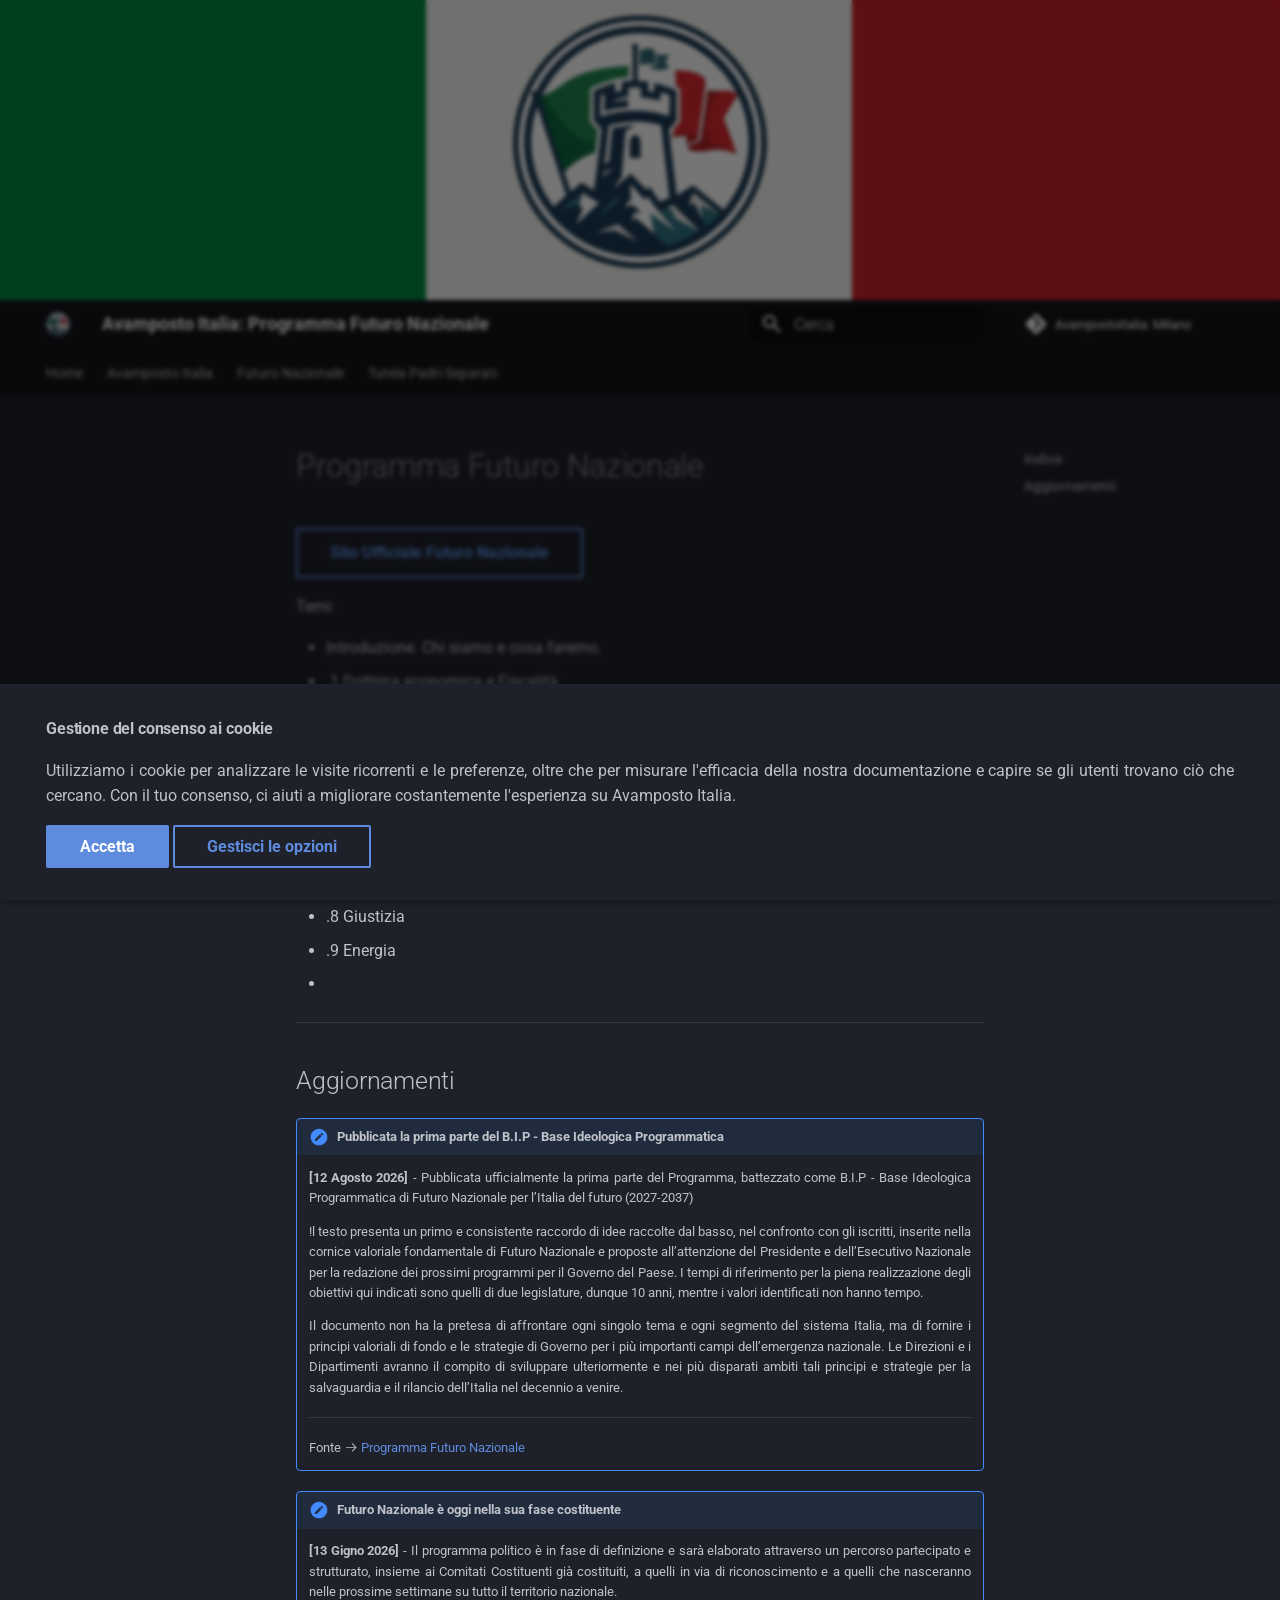
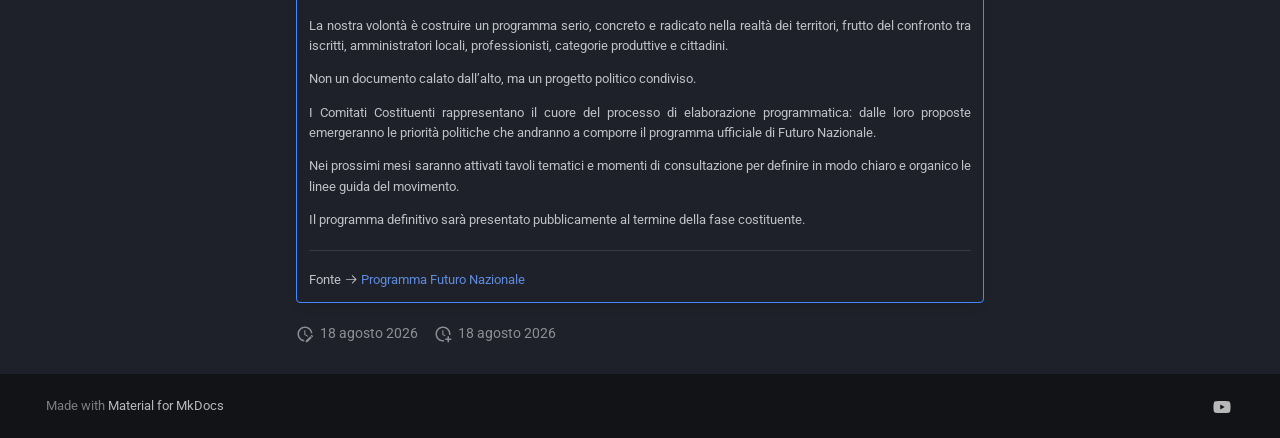
<file: index copy/index.html>
<!doctype html>
<html lang="it" class="no-js">
  <head>
    
      <meta charset="utf-8">
      <meta name="viewport" content="width=device-width,initial-scale=1">
      
      
      
        <link rel="canonical" href="https://programma.avampostoitalia.it/index%20copy/">
      
      
      
      
        
      
      
      <link rel="icon" href="../assets/android-chrome-192x192.png">
      <meta name="generator" content="mkdocs-1.6.1, mkdocs-material-9.7.7">
    
    
      
        <title>Programma Futuro Nazionale - Avamposto Italia: Programma Futuro Nazionale</title>
      
    
    
      <link rel="stylesheet" href="../assets/stylesheets/main.ec1eaa64.min.css">
      
        
        <link rel="stylesheet" href="../assets/stylesheets/palette.ab4e12ef.min.css">
      
      


    
    
      
    
    
      
        
        
        <link rel="preconnect" href="https://fonts.gstatic.com" crossorigin>
        <link rel="stylesheet" href="https://fonts.googleapis.com/css?family=Roboto:300,300i,400,400i,700,700i%7CRoboto+Mono:400,400i,700,700i&display=fallback">
        <style>:root{--md-text-font:"Roboto";--md-code-font:"Roboto Mono"}</style>
      
    
    
      <link rel="stylesheet" href="../stylesheets/extra.css">
    
    <script>__md_scope=new URL("..",location),__md_hash=e=>[...e].reduce(((e,_)=>(e<<5)-e+_.charCodeAt(0)),0),__md_get=(e,_=localStorage,t=__md_scope)=>JSON.parse(_.getItem(t.pathname+"."+e)),__md_set=(e,_,t=localStorage,a=__md_scope)=>{try{t.setItem(a.pathname+"."+e,JSON.stringify(_))}catch(e){}}</script>
    
      
  


  
  

<script id="__analytics">function __md_analytics(){function e(){dataLayer.push(arguments)}window.dataLayer=window.dataLayer||[],e("js",new Date),e("config","G-2V5ZJRQJ5G"),document.addEventListener("DOMContentLoaded",(function(){document.forms.search&&document.forms.search.query.addEventListener("blur",(function(){this.value&&e("event","search",{search_term:this.value})}));document$.subscribe((function(){var t=document.forms.feedback;if(void 0!==t)for(var a of t.querySelectorAll("[type=submit]"))a.addEventListener("click",(function(a){a.preventDefault();var n=document.location.pathname,d=this.getAttribute("data-md-value");e("event","feedback",{page:n,data:d}),t.firstElementChild.disabled=!0;var r=t.querySelector(".md-feedback__note [data-md-value='"+d+"']");r&&(r.hidden=!1)})),t.hidden=!1})),location$.subscribe((function(t){e("config","G-2V5ZJRQJ5G",{page_path:t.pathname})}))}));var t=document.createElement("script");t.async=!0,t.src="https://www.googletagmanager.com/gtag/js?id=G-2V5ZJRQJ5G",document.getElementById("__analytics").insertAdjacentElement("afterEnd",t)}</script>
  
    <script>if("undefined"!=typeof __md_analytics){var consent=__md_get("__consent");consent&&consent.analytics&&__md_analytics()}</script>
  

    
    
  
<meta property="og:type" content="website" />
<meta property="og:title" content="Programma Futuro Nazionale - Avamposto Italia: Programma Futuro Nazionale" />
<meta property="og:image" content="https://programma.avampostoitalia.it/assets/images/social/index%20copy.png" />
<meta property="og:image:type" content="image/png" />
<meta property="og:image:width" content="1200" />
<meta property="og:image:height" content="630" />
<meta property="og:url" content="https://programma.avampostoitalia.it/index%20copy/" />
<meta property="twitter:card" content="summary_large_image" />
<meta property="twitter:title" content="Programma Futuro Nazionale - Avamposto Italia: Programma Futuro Nazionale" />
<meta property="twitter:image" content="https://programma.avampostoitalia.it/assets/images/social/index%20copy.png" />
</head>
  
  
    
    
    
    
    
    <body dir="ltr" data-md-color-scheme="slate" data-md-color-primary="black" data-md-color-accent="indigo">
  
    
    <input class="md-toggle" data-md-toggle="drawer" type="checkbox" id="__drawer" autocomplete="off">
    <input class="md-toggle" data-md-toggle="search" type="checkbox" id="__search" autocomplete="off">
    <label class="md-overlay" for="__drawer"></label>
    <div data-md-component="skip">
      
        
        <a href="#programma-futuro-nazionale" class="md-skip">
          Vai al contenuto
        </a>
      
    </div>
    <div data-md-component="announce">
      
        <aside class="md-banner">
          <div class="md-banner__inner md-grid md-typeset">
            
            
    <div align="center">
        <img src="/assets/logo.png">    
    </div>
            

          </div>
          
        </aside>
      
    </div>
    
    
      

<header class="md-header" data-md-component="header">
  <nav class="md-header__inner md-grid" aria-label="Intestazione">
    <a href=".." title="Avamposto Italia: Programma Futuro Nazionale" class="md-header__button md-logo" aria-label="Avamposto Italia: Programma Futuro Nazionale" data-md-component="logo">
      
  <img src="../assets/logo.png" alt="logo">

    </a>
    <label class="md-header__button md-icon" for="__drawer">
      
      <svg xmlns="http://www.w3.org/2000/svg" viewBox="0 0 24 24"><path d="M3 6h18v2H3zm0 5h18v2H3zm0 5h18v2H3z"/></svg>
    </label>
    <div class="md-header__title" data-md-component="header-title">
      <div class="md-header__ellipsis">
        <div class="md-header__topic">
          <span class="md-ellipsis">
            Avamposto Italia: Programma Futuro Nazionale
          </span>
        </div>
        <div class="md-header__topic" data-md-component="header-topic">
          <span class="md-ellipsis">
            
              Programma Futuro Nazionale
            
          </span>
        </div>
      </div>
    </div>
    
      
    
    
    
    
      
      
        <label class="md-header__button md-icon" for="__search">
          
          <svg xmlns="http://www.w3.org/2000/svg" viewBox="0 0 24 24"><path d="M9.5 3A6.5 6.5 0 0 1 16 9.5c0 1.61-.59 3.09-1.56 4.23l.27.27h.79l5 5-1.5 1.5-5-5v-.79l-.27-.27A6.52 6.52 0 0 1 9.5 16 6.5 6.5 0 0 1 3 9.5 6.5 6.5 0 0 1 9.5 3m0 2C7 5 5 7 5 9.5S7 14 9.5 14 14 12 14 9.5 12 5 9.5 5"/></svg>
        </label>
        <div class="md-search" data-md-component="search" role="dialog">
  <label class="md-search__overlay" for="__search"></label>
  <div class="md-search__inner" role="search">
    <form class="md-search__form" name="search">
      <input type="text" class="md-search__input" name="query" aria-label="Cerca" placeholder="Cerca" autocapitalize="off" autocorrect="off" autocomplete="off" spellcheck="false" data-md-component="search-query" required>
      <label class="md-search__icon md-icon" for="__search">
        
        <svg xmlns="http://www.w3.org/2000/svg" viewBox="0 0 24 24"><path d="M9.5 3A6.5 6.5 0 0 1 16 9.5c0 1.61-.59 3.09-1.56 4.23l.27.27h.79l5 5-1.5 1.5-5-5v-.79l-.27-.27A6.52 6.52 0 0 1 9.5 16 6.5 6.5 0 0 1 3 9.5 6.5 6.5 0 0 1 9.5 3m0 2C7 5 5 7 5 9.5S7 14 9.5 14 14 12 14 9.5 12 5 9.5 5"/></svg>
        
        <svg xmlns="http://www.w3.org/2000/svg" viewBox="0 0 24 24"><path d="M20 11v2H8l5.5 5.5-1.42 1.42L4.16 12l7.92-7.92L13.5 5.5 8 11z"/></svg>
      </label>
      <nav class="md-search__options" aria-label="Cerca">
        
        <button type="reset" class="md-search__icon md-icon" title="Cancella" aria-label="Cancella" tabindex="-1">
          
          <svg xmlns="http://www.w3.org/2000/svg" viewBox="0 0 24 24"><path d="M19 6.41 17.59 5 12 10.59 6.41 5 5 6.41 10.59 12 5 17.59 6.41 19 12 13.41 17.59 19 19 17.59 13.41 12z"/></svg>
        </button>
      </nav>
      
    </form>
    <div class="md-search__output">
      <div class="md-search__scrollwrap" tabindex="0" data-md-scrollfix>
        <div class="md-search-result" data-md-component="search-result">
          <div class="md-search-result__meta">
            Inizializza la ricerca
          </div>
          <ol class="md-search-result__list" role="presentation"></ol>
        </div>
      </div>
    </div>
  </div>
</div>
      
    
    
      <div class="md-header__source">
        <a href="https://github.com/AvampostoItalia/Programma" title="Apri repository" class="md-source" data-md-component="source">
  <div class="md-source__icon md-icon">
    
    <svg xmlns="http://www.w3.org/2000/svg" viewBox="0 0 448 512"><!--! Font Awesome Free 7.1.0 by @fontawesome - https://fontawesome.com License - https://fontawesome.com/license/free (Icons: CC BY 4.0, Fonts: SIL OFL 1.1, Code: MIT License) Copyright 2025 Fonticons, Inc.--><path d="M439.6 236.1 244 40.5c-5.4-5.5-12.8-8.5-20.4-8.5s-15 3-20.4 8.4L162.5 81l51.5 51.5c27.1-9.1 52.7 16.8 43.4 43.7l49.7 49.7c34.2-11.8 61.2 31 35.5 56.7-26.5 26.5-70.2-2.9-56-37.3L240.3 199v121.9c25.3 12.5 22.3 41.8 9.1 55-6.4 6.4-15.2 10.1-24.3 10.1s-17.8-3.6-24.3-10.1c-17.6-17.6-11.1-46.9 11.2-56v-123c-20.8-8.5-24.6-30.7-18.6-45L142.6 101 8.5 235.1C3 240.6 0 247.9 0 255.5s3 15 8.5 20.4l195.6 195.7c5.4 5.4 12.7 8.4 20.4 8.4s15-3 20.4-8.4l194.7-194.7c5.4-5.4 8.4-12.8 8.4-20.4s-3-15-8.4-20.4"/></svg>
  </div>
  <div class="md-source__repository">
    AvampostoItalia: Milano
  </div>
</a>
      </div>
    
  </nav>
  
</header>
    
    <div class="md-container" data-md-component="container">
      
      
        
          
            
<nav class="md-tabs" aria-label="Tabs" data-md-component="tabs">
  <div class="md-grid">
    <ul class="md-tabs__list">
      
        
  
  
  
  
    
    
      <li class="md-tabs__item">
        <a href=".." class="md-tabs__link">
          
  
  
    
  
  Home

        </a>
      </li>
    
  

      
        
  
  
  
  
    <li class="md-tabs__item">
      <a href="https://www.avampostoitalia.it" class="md-tabs__link">
        
  
  
    
  
  Avamposto Italia

      </a>
    </li>
  

      
        
  
  
  
  
    <li class="md-tabs__item">
      <a href="https://www.avampostoitalia.it/FuturoNazionale/" class="md-tabs__link">
        
  
  
    
  
  Futuro Nazionale

      </a>
    </li>
  

      
        
  
  
  
  
    <li class="md-tabs__item">
      <a href="https://www.avampostoitalia.it/TutelaPadriSeparati/" class="md-tabs__link">
        
  
  
    
  
  Tutela Padri Separati

      </a>
    </li>
  

      
    </ul>
  </div>
</nav>
          
        
      
      <main class="md-main" data-md-component="main">
        <div class="md-main__inner md-grid">
          
            
              
              <div class="md-sidebar md-sidebar--primary" data-md-component="sidebar" data-md-type="navigation" >
                <div class="md-sidebar__scrollwrap">
                  <div class="md-sidebar__inner">
                    


  


<nav class="md-nav md-nav--primary md-nav--lifted" aria-label="Navigazione" data-md-level="0">
  <label class="md-nav__title" for="__drawer">
    <a href=".." title="Avamposto Italia: Programma Futuro Nazionale" class="md-nav__button md-logo" aria-label="Avamposto Italia: Programma Futuro Nazionale" data-md-component="logo">
      
  <img src="../assets/logo.png" alt="logo">

    </a>
    Avamposto Italia: Programma Futuro Nazionale
  </label>
  
    <div class="md-nav__source">
      <a href="https://github.com/AvampostoItalia/Programma" title="Apri repository" class="md-source" data-md-component="source">
  <div class="md-source__icon md-icon">
    
    <svg xmlns="http://www.w3.org/2000/svg" viewBox="0 0 448 512"><!--! Font Awesome Free 7.1.0 by @fontawesome - https://fontawesome.com License - https://fontawesome.com/license/free (Icons: CC BY 4.0, Fonts: SIL OFL 1.1, Code: MIT License) Copyright 2025 Fonticons, Inc.--><path d="M439.6 236.1 244 40.5c-5.4-5.5-12.8-8.5-20.4-8.5s-15 3-20.4 8.4L162.5 81l51.5 51.5c27.1-9.1 52.7 16.8 43.4 43.7l49.7 49.7c34.2-11.8 61.2 31 35.5 56.7-26.5 26.5-70.2-2.9-56-37.3L240.3 199v121.9c25.3 12.5 22.3 41.8 9.1 55-6.4 6.4-15.2 10.1-24.3 10.1s-17.8-3.6-24.3-10.1c-17.6-17.6-11.1-46.9 11.2-56v-123c-20.8-8.5-24.6-30.7-18.6-45L142.6 101 8.5 235.1C3 240.6 0 247.9 0 255.5s3 15 8.5 20.4l195.6 195.7c5.4 5.4 12.7 8.4 20.4 8.4s15-3 20.4-8.4l194.7-194.7c5.4-5.4 8.4-12.8 8.4-20.4s-3-15-8.4-20.4"/></svg>
  </div>
  <div class="md-source__repository">
    AvampostoItalia: Milano
  </div>
</a>
    </div>
  
  <ul class="md-nav__list" data-md-scrollfix>
    
      
      
  
  
  
  
    
    
      
        
          
        
      
        
      
        
      
        
      
        
      
        
      
        
      
        
      
        
      
        
      
        
      
        
      
        
      
        
      
        
      
    
    
    
      
      
    
    
      
        
        
      
    
    <li class="md-nav__item md-nav__item--pruned md-nav__item--nested">
      
        
  
  
  
    <a href=".." class="md-nav__link">
      
  
  
  <span class="md-ellipsis">
    
  
    Home
  

    
  </span>
  
  

      
        <span class="md-nav__icon md-icon"></span>
      
    </a>
  

      
    </li>
  

    
      
      
  
  
  
  
    <li class="md-nav__item">
      <a href="https://www.avampostoitalia.it" class="md-nav__link">
        
  
  
  <span class="md-ellipsis">
    
  
    Avamposto Italia
  

    
  </span>
  
  

      </a>
    </li>
  

    
      
      
  
  
  
  
    <li class="md-nav__item">
      <a href="https://www.avampostoitalia.it/FuturoNazionale/" class="md-nav__link">
        
  
  
  <span class="md-ellipsis">
    
  
    Futuro Nazionale
  

    
  </span>
  
  

      </a>
    </li>
  

    
      
      
  
  
  
  
    <li class="md-nav__item">
      <a href="https://www.avampostoitalia.it/TutelaPadriSeparati/" class="md-nav__link">
        
  
  
  <span class="md-ellipsis">
    
  
    Tutela Padri Separati
  

    
  </span>
  
  

      </a>
    </li>
  

    
  </ul>
</nav>
                  </div>
                </div>
              </div>
            
            
              
              <div class="md-sidebar md-sidebar--secondary" data-md-component="sidebar" data-md-type="toc" >
                <div class="md-sidebar__scrollwrap">
                  <div class="md-sidebar__inner">
                    

<nav class="md-nav md-nav--secondary" aria-label="Indice">
  
  
  
    
  
  
    <label class="md-nav__title" for="__toc">
      <span class="md-nav__icon md-icon"></span>
      Indice
    </label>
    <ul class="md-nav__list" data-md-component="toc" data-md-scrollfix>
      
        <li class="md-nav__item">
  <a href="#aggiornamenti" class="md-nav__link">
    <span class="md-ellipsis">
      
        Aggiornamenti
      
    </span>
  </a>
  
</li>
      
    </ul>
  
</nav>
                  </div>
                </div>
              </div>
            
          
          
            <div class="md-content" data-md-component="content">
              
                




              
              <article class="md-content__inner md-typeset">
                
                  


  
  


<h1 id="programma-futuro-nazionale">Programma Futuro Nazionale</h1>
<p><a class="md-button" href="https://futuronazionale.it/programma/">Sito Ufficiale Futuro Nazionale</a></p>
<p>Temi:</p>
<ul>
<li>Introduzione. Chi siamo e cosa faremo.</li>
<li>.1 Dottrina economica e Fiscalità</li>
<li>.2 Lavoro, PMI, Professioni e Politiche Occupazionali</li>
<li>.3 Made in Italy, Industria e Commercio con l’Estero</li>
<li>.4 Credito</li>
<li>.5 Assimilazione e Remigrazione</li>
<li>.6 Esteri, UE, Geopolitica, Sovranità, Cooperazione Internazionale</li>
<li>.7 Sicurezza</li>
<li>.8 Giustizia</li>
<li>.9 Energia</li>
<li></li>
</ul>
<hr />
<h2 id="aggiornamenti">Aggiornamenti</h2>
<div class="admonition note">
<p class="admonition-title">Pubblicata la prima parte del B.I.P - Base Ideologica Programmatica</p>
<p><strong>[12 Agosto 2026]</strong> - Pubblicata ufficialmente la prima parte del Programma, battezzato come B.I.P - Base Ideologica Programmatica di Futuro Nazionale per l’Italia del futuro (2027-2037)</p>
<p>!l testo presenta un primo e consistente raccordo di idee raccolte dal basso, nel confronto con gli iscritti, inserite nella cornice valoriale fondamentale di Futuro Nazionale e proposte all’attenzione del Presidente e dell’Esecutivo Nazionale per la redazione dei prossimi programmi per il Governo del Paese. I tempi di riferimento per la piena realizzazione degli obiettivi qui indicati sono quelli di due legislature, dunque 10 anni, mentre i valori identificati non hanno tempo.</p>
<p>Il documento non ha la pretesa di affrontare ogni singolo tema e ogni segmento del sistema Italia, ma di fornire i principi valoriali di fondo e le strategie di Governo per i più importanti campi dell’emergenza nazionale. Le Direzioni e i Dipartimenti avranno il compito di sviluppare ulteriormente e nei più disparati ambiti tali principi e strategie per la salvaguardia e il rilancio dell’Italia nel decennio a venire. </p>
<hr />
<p>Fonte <span class="twemoji"><svg xmlns="http://www.w3.org/2000/svg" viewBox="0 0 24 24"><path d="M13.22 19.03a.75.75 0 0 1 0-1.06L18.19 13H3.75a.75.75 0 0 1 0-1.5h14.44l-4.97-4.97a.749.749 0 0 1 .326-1.275.75.75 0 0 1 .734.215l6.25 6.25a.75.75 0 0 1 0 1.06l-6.25 6.25a.75.75 0 0 1-1.06 0"/></svg></span> <a href="https://futuronazionale.it/programma/">Programma Futuro Nazionale</a></p>
</div>
<div class="admonition note">
<p class="admonition-title">Futuro Nazionale è oggi nella sua fase costituente</p>
<p><strong>[13 Gigno 2026]</strong> - Il programma politico è in fase di definizione e sarà elaborato attraverso un percorso partecipato e strutturato, insieme ai Comitati Costituenti già costituiti, a quelli in via di riconoscimento e a quelli che nasceranno nelle prossime settimane su tutto il territorio nazionale.</p>
<p>La nostra volontà è costruire un programma serio, concreto e radicato nella realtà dei territori, frutto del confronto tra iscritti, amministratori locali, professionisti, categorie produttive e cittadini.</p>
<p>Non un documento calato dall’alto, ma un progetto politico condiviso.</p>
<p>I Comitati Costituenti rappresentano il cuore del processo di elaborazione programmatica: dalle loro proposte emergeranno le priorità politiche che andranno a comporre il programma ufficiale di Futuro Nazionale.</p>
<p>Nei prossimi mesi saranno attivati tavoli tematici e momenti di consultazione per definire in modo chiaro e organico le linee guida del movimento.</p>
<p>Il programma definitivo sarà presentato pubblicamente al termine della fase costituente.</p>
<hr />
<p>Fonte <span class="twemoji"><svg xmlns="http://www.w3.org/2000/svg" viewBox="0 0 24 24"><path d="M13.22 19.03a.75.75 0 0 1 0-1.06L18.19 13H3.75a.75.75 0 0 1 0-1.5h14.44l-4.97-4.97a.749.749 0 0 1 .326-1.275.75.75 0 0 1 .734.215l6.25 6.25a.75.75 0 0 1 0 1.06l-6.25 6.25a.75.75 0 0 1-1.06 0"/></svg></span> <a href="https://futuronazionale.it/programma/">Programma Futuro Nazionale</a></p>
</div>







  
    
  
  
    
  


  <aside class="md-source-file">
    
      
  <span class="md-source-file__fact">
    <span class="md-icon" title="Ultimo aggiornamento">
      <svg xmlns="http://www.w3.org/2000/svg" viewBox="0 0 24 24"><path d="M21 13.1c-.1 0-.3.1-.4.2l-1 1 2.1 2.1 1-1c.2-.2.2-.6 0-.8l-1.3-1.3c-.1-.1-.2-.2-.4-.2m-1.9 1.8-6.1 6V23h2.1l6.1-6.1zM12.5 7v5.2l4 2.4-1 1L11 13V7zM11 21.9c-5.1-.5-9-4.8-9-9.9C2 6.5 6.5 2 12 2c5.3 0 9.6 4.1 10 9.3-.3-.1-.6-.2-1-.2s-.7.1-1 .2C19.6 7.2 16.2 4 12 4c-4.4 0-8 3.6-8 8 0 4.1 3.1 7.5 7.1 7.9l-.1.2z"/></svg>
    </span>
    <span class="git-revision-date-localized-plugin git-revision-date-localized-plugin-date" title="18 agosto 2026 05:31:56 UTC">18 agosto 2026</span>
  </span>

    
    
      
  <span class="md-source-file__fact">
    <span class="md-icon" title="Creata">
      <svg xmlns="http://www.w3.org/2000/svg" viewBox="0 0 24 24"><path d="M14.47 15.08 11 13V7h1.5v5.25l3.08 1.83c-.41.28-.79.62-1.11 1m-1.39 4.84c-.36.05-.71.08-1.08.08-4.42 0-8-3.58-8-8s3.58-8 8-8 8 3.58 8 8c0 .37-.03.72-.08 1.08.69.1 1.33.32 1.92.64.1-.56.16-1.13.16-1.72 0-5.5-4.5-10-10-10S2 6.5 2 12s4.47 10 10 10c.59 0 1.16-.06 1.72-.16-.32-.59-.54-1.23-.64-1.92M18 15v3h-3v2h3v3h2v-3h3v-2h-3v-3z"/></svg>
    </span>
    <span class="git-revision-date-localized-plugin git-revision-date-localized-plugin-date" title="18 agosto 2026 05:31:56 UTC">18 agosto 2026</span>
  </span>

    
    
    
  </aside>


  




                
              </article>
            </div>
          
          
<script>var target=document.getElementById(location.hash.slice(1));target&&target.name&&(target.checked=target.name.startsWith("__tabbed_"))</script>
        </div>
        
      </main>
      
        <footer class="md-footer">
  
  <div class="md-footer-meta md-typeset">
    <div class="md-footer-meta__inner md-grid">
      <div class="md-copyright">
  
  
    Made with
    <a href="https://squidfunk.github.io/mkdocs-material/" target="_blank" rel="noopener">
      Material for MkDocs
    </a>
  
</div>
      
        
<div class="md-social">
  
    
    
    
    
      
      
    
    <a href="https://youtube.com/@AvampostoItalia" target="_blank" rel="noopener" title="youtube.com" class="md-social__link">
      <svg xmlns="http://www.w3.org/2000/svg" viewBox="0 0 576 512"><!--! Font Awesome Free 7.1.0 by @fontawesome - https://fontawesome.com License - https://fontawesome.com/license/free (Icons: CC BY 4.0, Fonts: SIL OFL 1.1, Code: MIT License) Copyright 2025 Fonticons, Inc.--><path d="M549.7 124.1c-6.2-23.7-24.8-42.3-48.3-48.6C458.9 64 288.1 64 288.1 64S117.3 64 74.7 75.5c-23.5 6.3-42 24.9-48.3 48.6C15 167 15 256.4 15 256.4s0 89.4 11.4 132.3c6.3 23.6 24.8 41.5 48.3 47.8C117.3 448 288.1 448 288.1 448s170.8 0 213.4-11.5c23.5-6.3 42-24.2 48.3-47.8 11.4-42.9 11.4-132.3 11.4-132.3s0-89.4-11.4-132.3zM232.2 337.6V175.2l142.7 81.2z"/></svg>
    </a>
  
</div>
      
    </div>
  </div>
</footer>
      
    </div>
    <div class="md-dialog" data-md-component="dialog">
      <div class="md-dialog__inner md-typeset"></div>
    </div>
    
    
      <div class="md-consent" data-md-component="consent" id="__consent" hidden>
        <div class="md-consent__overlay"></div>
        <aside class="md-consent__inner">
          <form class="md-consent__form md-grid md-typeset" name="consent">
            


  


<h4>Gestione del consenso ai cookie</h4>
<p>Utilizziamo i cookie per analizzare le visite ricorrenti e le preferenze, oltre che per misurare l'efficacia della nostra documentazione e capire se gli utenti trovano ciò che cercano. Con il tuo consenso, ci aiuti a  migliorare costantemente l'esperienza su Avamposto Italia.</p>
<input class="md-toggle" type="checkbox" id="__settings" >
<div class="md-consent__settings">
  <ul class="task-list">
    
    
    
    
      
        
  
  
    
    
      
    
  
  <li class="task-list-item">
    <label class="task-list-control">
      <input type="checkbox" name="analytics" checked>
      <span class="task-list-indicator"></span>
      Google Analytics (Default)
    </label>
  </li>

      
    
      
        
  
  
    
    
      
    
  
  <li class="task-list-item">
    <label class="task-list-control">
      <input type="checkbox" name="github" checked>
      <span class="task-list-indicator"></span>
      GitHub (Default)
    </label>
  </li>

      
    
  </ul>
</div>
<div class="md-consent__controls">
  
    
      <button class="md-button md-button--primary">Accetta</button>
    
    
    
  
    
    
    
      <label class="md-button" for="__settings">Gestisci le opzioni</label>
    
  
</div>
          </form>
        </aside>
      </div>
      <script>var consent=__md_get("__consent");if(consent)for(var input of document.forms.consent.elements)input.name&&(input.checked=consent[input.name]||!1);else"file:"!==location.protocol&&setTimeout((function(){document.querySelector("[data-md-component=consent]").hidden=!1}),250);var form=document.forms.consent;for(var action of["submit","reset"])form.addEventListener(action,(function(e){if(e.preventDefault(),"reset"===e.type)for(var n of document.forms.consent.elements)n.name&&(n.checked=!1);__md_set("__consent",Object.fromEntries(Array.from(new FormData(form).keys()).map((function(e){return[e,!0]})))),location.hash="",location.reload()}))</script>
    
    
      
      
      <script id="__config" type="application/json">{"annotate": null, "base": "..", "features": ["navigation.tabs", "navigation.instant", "navigation.path", "navigation.indexes", "navigation.prune", "navigation.tracking"], "search": "../assets/javascripts/workers/search.2c215733.min.js", "tags": null, "translations": {"clipboard.copied": "Copiato", "clipboard.copy": "Copia", "search.result.more.one": "1 altro in questa pagina", "search.result.more.other": "# altri in questa pagina", "search.result.none": "Nessun documento trovato", "search.result.one": "1 documento trovato", "search.result.other": "# documenti trovati", "search.result.placeholder": "Scrivi per iniziare a cercare", "search.result.term.missing": "Non presente", "select.version": "Seleziona la versione"}, "version": null}</script>
    
    
      <script src="../assets/javascripts/bundle.d7400e89.min.js"></script>
      
    
  </body>
</html>
</file>
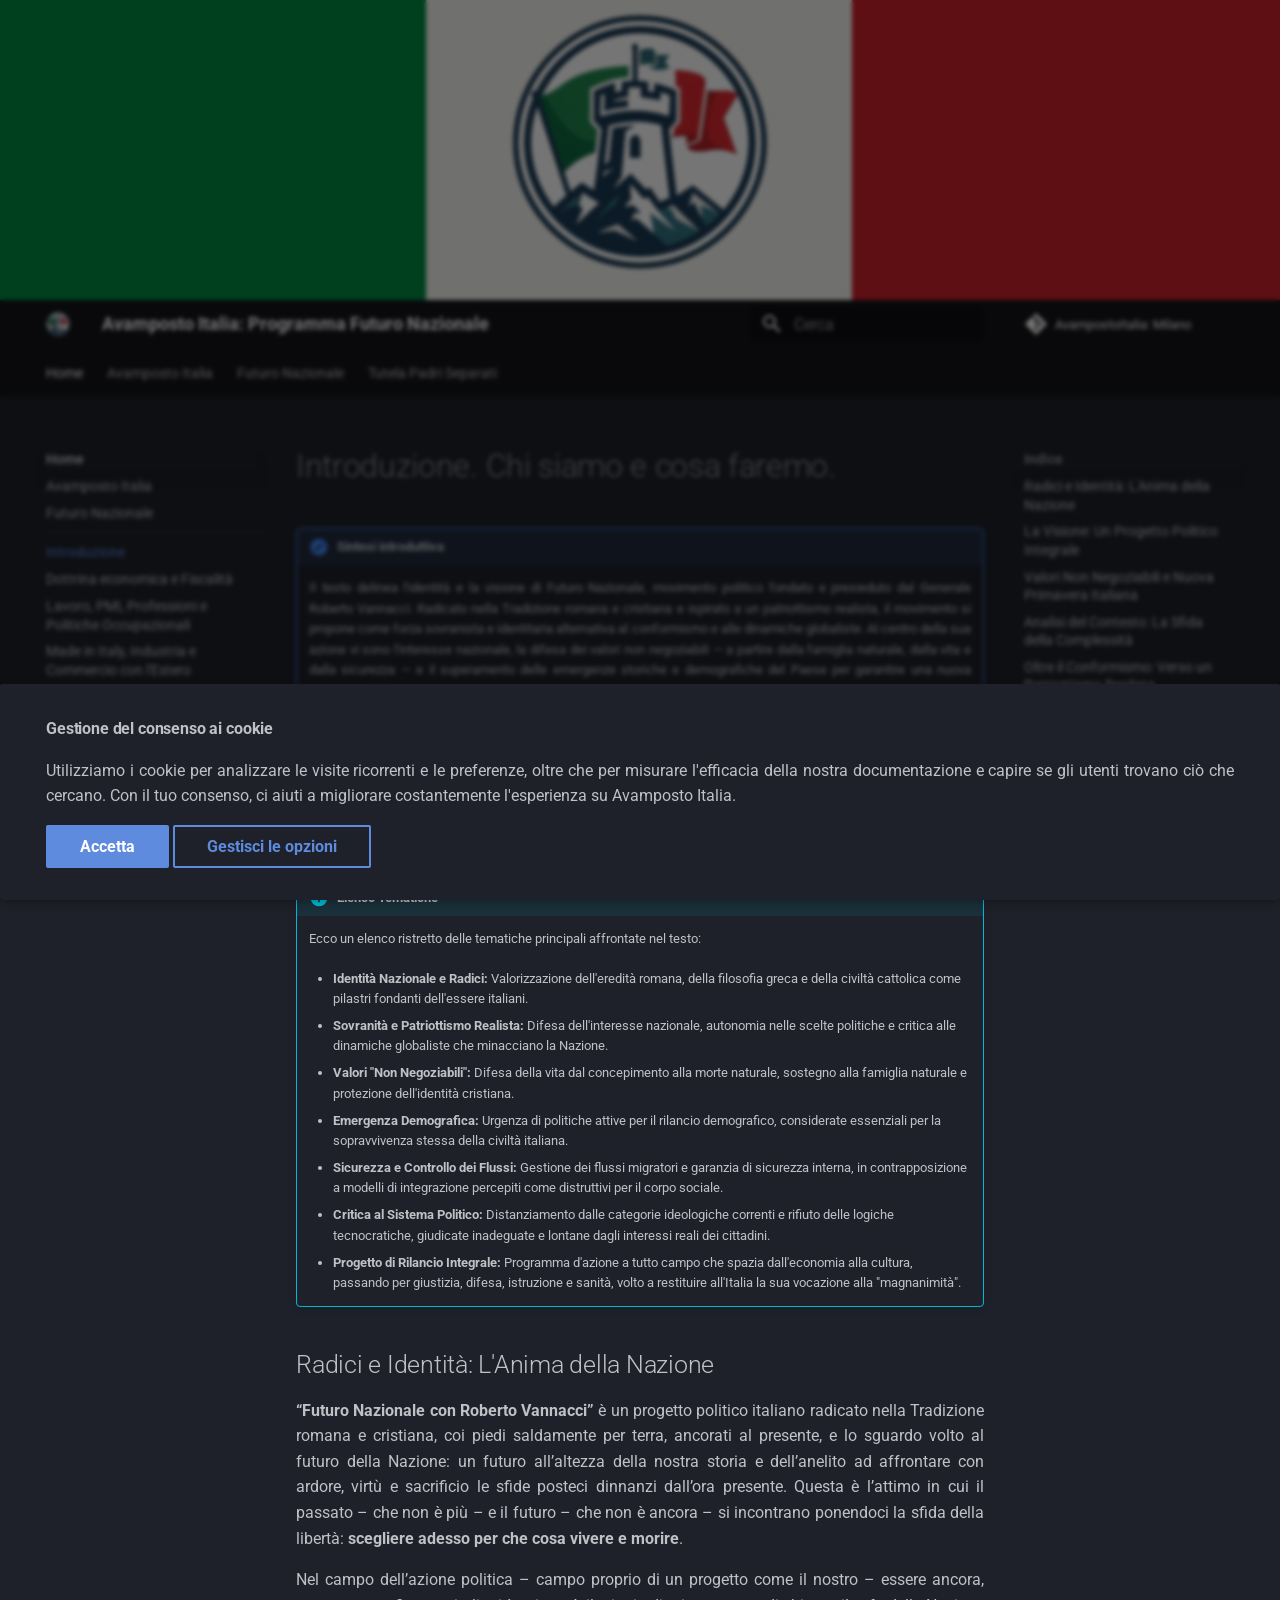
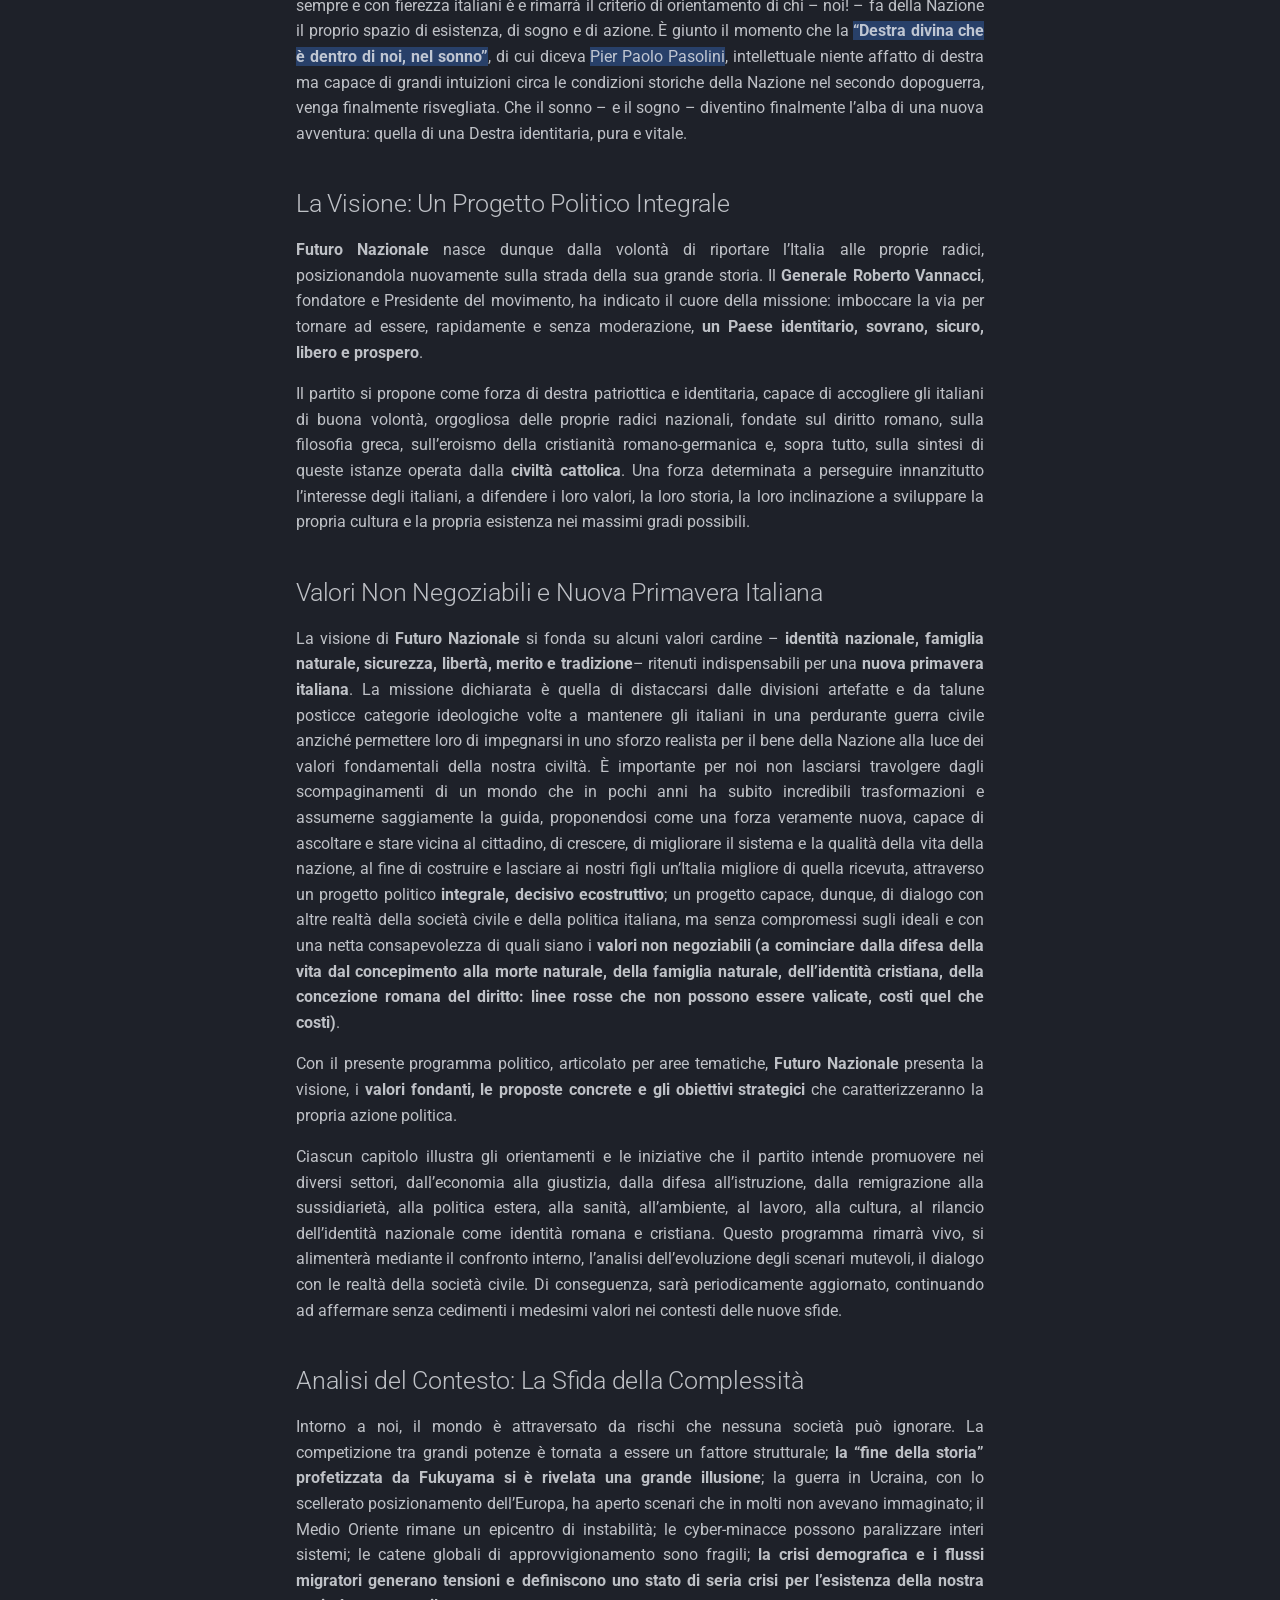
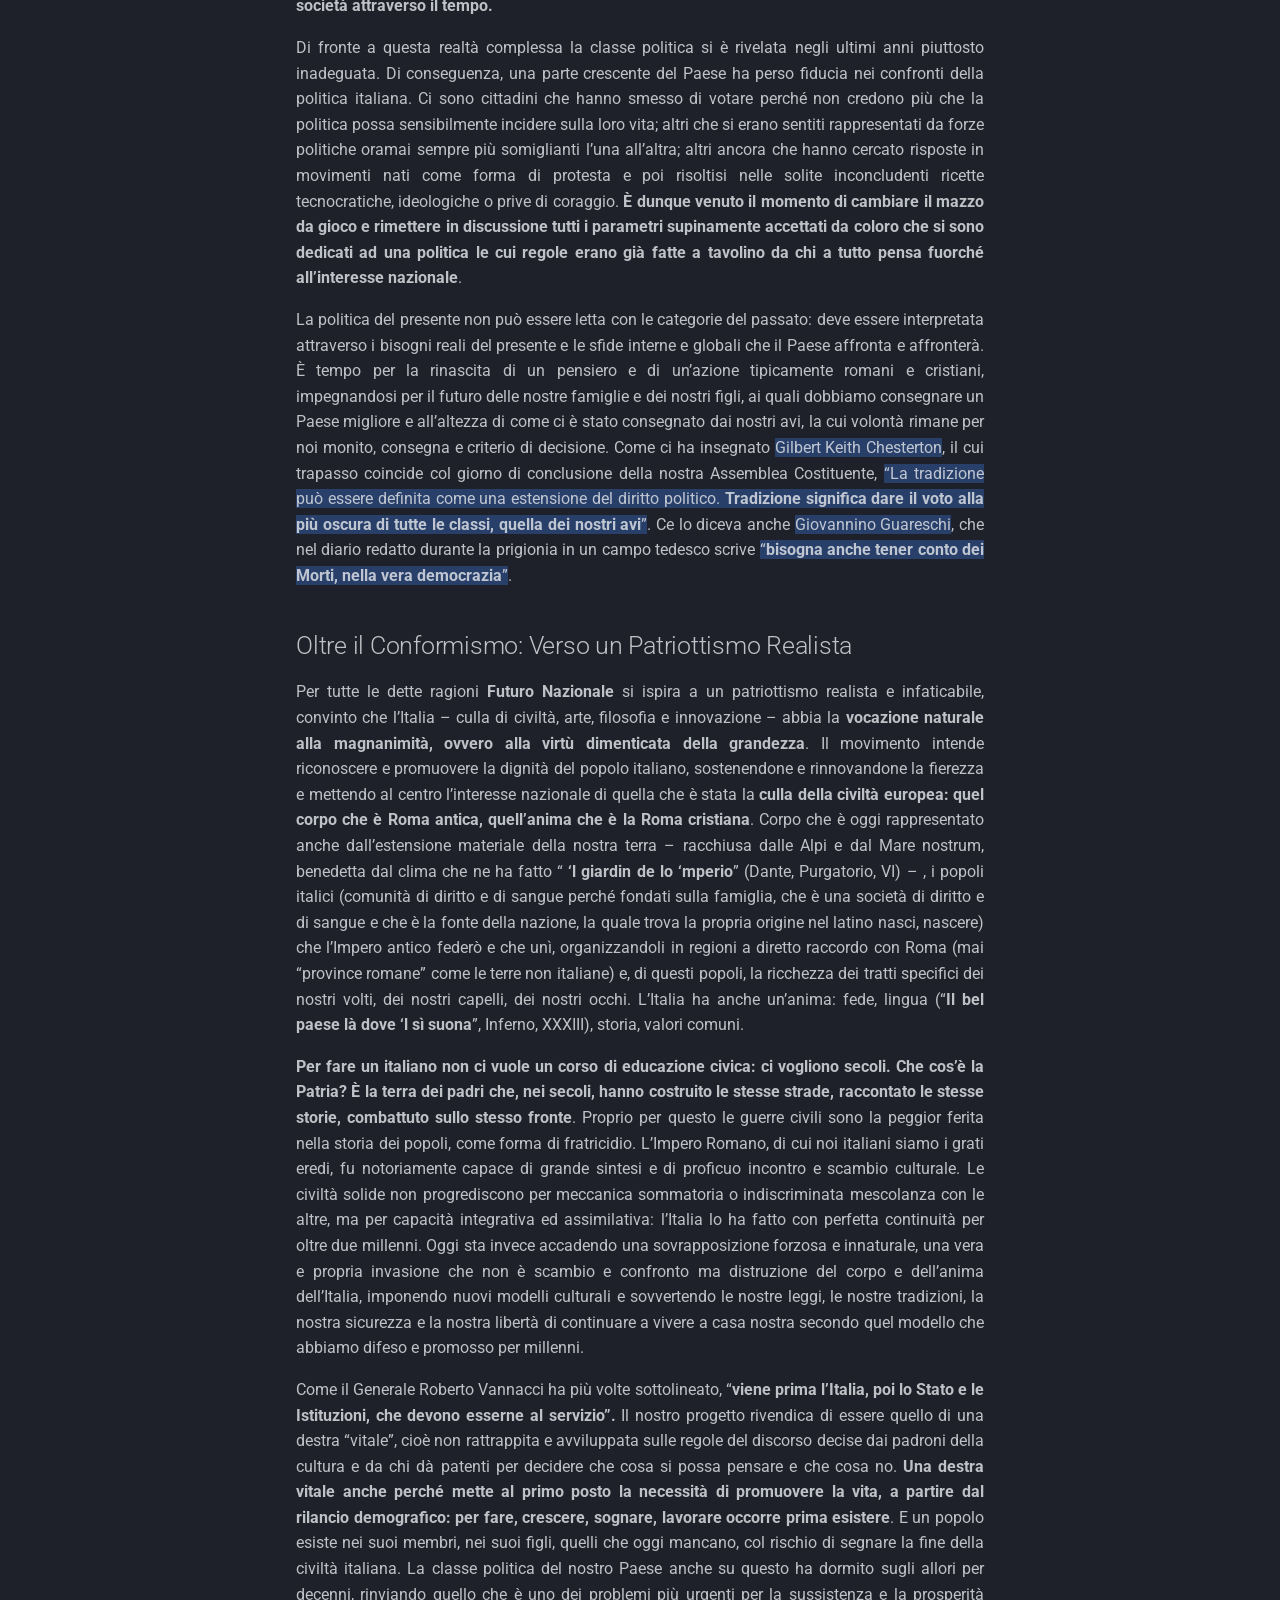
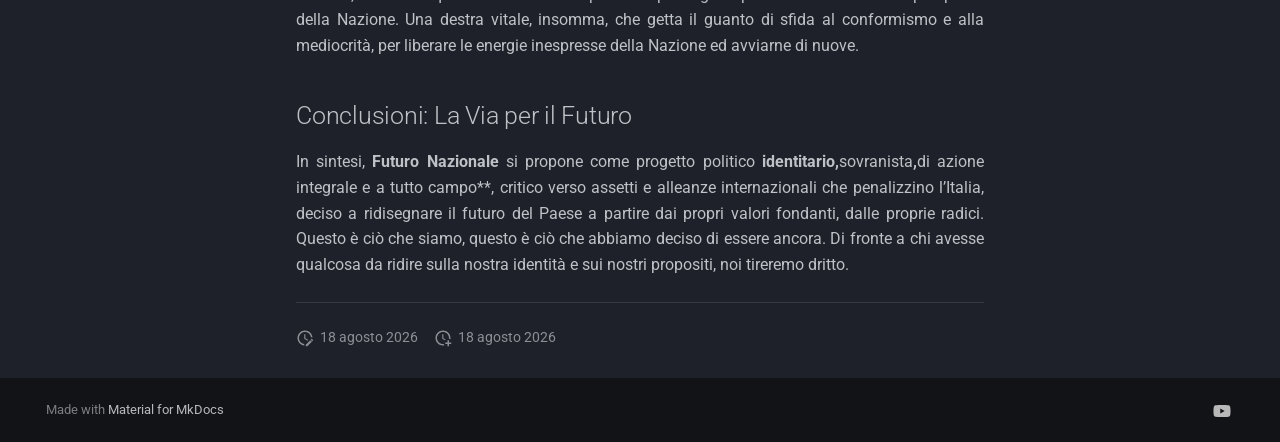
<file: Introduzione/index.html>
<!doctype html>
<html lang="it" class="no-js">
  <head>
    
      <meta charset="utf-8">
      <meta name="viewport" content="width=device-width,initial-scale=1">
      
      
      
        <link rel="canonical" href="https://programma.avampostoitalia.it/Introduzione/">
      
      
        <link rel="prev" href="..">
      
      
        <link rel="next" href="../Dottrina_economica_e_Fiscalita/">
      
      
        
      
      
      <link rel="icon" href="../assets/android-chrome-192x192.png">
      <meta name="generator" content="mkdocs-1.6.1, mkdocs-material-9.7.7">
    
    
      
        <title>Introduzione - Avamposto Italia: Programma Futuro Nazionale</title>
      
    
    
      <link rel="stylesheet" href="../assets/stylesheets/main.ec1eaa64.min.css">
      
        
        <link rel="stylesheet" href="../assets/stylesheets/palette.ab4e12ef.min.css">
      
      


    
    
      
    
    
      
        
        
        <link rel="preconnect" href="https://fonts.gstatic.com" crossorigin>
        <link rel="stylesheet" href="https://fonts.googleapis.com/css?family=Roboto:300,300i,400,400i,700,700i%7CRoboto+Mono:400,400i,700,700i&display=fallback">
        <style>:root{--md-text-font:"Roboto";--md-code-font:"Roboto Mono"}</style>
      
    
    
      <link rel="stylesheet" href="../stylesheets/extra.css">
    
    <script>__md_scope=new URL("..",location),__md_hash=e=>[...e].reduce(((e,_)=>(e<<5)-e+_.charCodeAt(0)),0),__md_get=(e,_=localStorage,t=__md_scope)=>JSON.parse(_.getItem(t.pathname+"."+e)),__md_set=(e,_,t=localStorage,a=__md_scope)=>{try{t.setItem(a.pathname+"."+e,JSON.stringify(_))}catch(e){}}</script>
    
      
  


  
  

<script id="__analytics">function __md_analytics(){function e(){dataLayer.push(arguments)}window.dataLayer=window.dataLayer||[],e("js",new Date),e("config","G-2V5ZJRQJ5G"),document.addEventListener("DOMContentLoaded",(function(){document.forms.search&&document.forms.search.query.addEventListener("blur",(function(){this.value&&e("event","search",{search_term:this.value})}));document$.subscribe((function(){var t=document.forms.feedback;if(void 0!==t)for(var a of t.querySelectorAll("[type=submit]"))a.addEventListener("click",(function(a){a.preventDefault();var n=document.location.pathname,d=this.getAttribute("data-md-value");e("event","feedback",{page:n,data:d}),t.firstElementChild.disabled=!0;var r=t.querySelector(".md-feedback__note [data-md-value='"+d+"']");r&&(r.hidden=!1)})),t.hidden=!1})),location$.subscribe((function(t){e("config","G-2V5ZJRQJ5G",{page_path:t.pathname})}))}));var t=document.createElement("script");t.async=!0,t.src="https://www.googletagmanager.com/gtag/js?id=G-2V5ZJRQJ5G",document.getElementById("__analytics").insertAdjacentElement("afterEnd",t)}</script>
  
    <script>if("undefined"!=typeof __md_analytics){var consent=__md_get("__consent");consent&&consent.analytics&&__md_analytics()}</script>
  

    
    
  
<meta property="og:type" content="website" />
<meta property="og:title" content="Introduzione - Avamposto Italia: Programma Futuro Nazionale" />
<meta property="og:image" content="https://programma.avampostoitalia.it/assets/images/social/Introduzione/index.png" />
<meta property="og:image:type" content="image/png" />
<meta property="og:image:width" content="1200" />
<meta property="og:image:height" content="630" />
<meta property="og:url" content="https://programma.avampostoitalia.it/Introduzione/" />
<meta property="twitter:card" content="summary_large_image" />
<meta property="twitter:title" content="Introduzione - Avamposto Italia: Programma Futuro Nazionale" />
<meta property="twitter:image" content="https://programma.avampostoitalia.it/assets/images/social/Introduzione/index.png" />
</head>
  
  
    
    
    
    
    
    <body dir="ltr" data-md-color-scheme="slate" data-md-color-primary="black" data-md-color-accent="indigo">
  
    
    <input class="md-toggle" data-md-toggle="drawer" type="checkbox" id="__drawer" autocomplete="off">
    <input class="md-toggle" data-md-toggle="search" type="checkbox" id="__search" autocomplete="off">
    <label class="md-overlay" for="__drawer"></label>
    <div data-md-component="skip">
      
        
        <a href="#introduzione-chi-siamo-e-cosa-faremo" class="md-skip">
          Vai al contenuto
        </a>
      
    </div>
    <div data-md-component="announce">
      
        <aside class="md-banner">
          <div class="md-banner__inner md-grid md-typeset">
            
            
    <div align="center">
        <img src="/assets/logo.png">    
    </div>
            

          </div>
          
        </aside>
      
    </div>
    
    
      

<header class="md-header" data-md-component="header">
  <nav class="md-header__inner md-grid" aria-label="Intestazione">
    <a href=".." title="Avamposto Italia: Programma Futuro Nazionale" class="md-header__button md-logo" aria-label="Avamposto Italia: Programma Futuro Nazionale" data-md-component="logo">
      
  <img src="../assets/logo.png" alt="logo">

    </a>
    <label class="md-header__button md-icon" for="__drawer">
      
      <svg xmlns="http://www.w3.org/2000/svg" viewBox="0 0 24 24"><path d="M3 6h18v2H3zm0 5h18v2H3zm0 5h18v2H3z"/></svg>
    </label>
    <div class="md-header__title" data-md-component="header-title">
      <div class="md-header__ellipsis">
        <div class="md-header__topic">
          <span class="md-ellipsis">
            Avamposto Italia: Programma Futuro Nazionale
          </span>
        </div>
        <div class="md-header__topic" data-md-component="header-topic">
          <span class="md-ellipsis">
            
              Introduzione
            
          </span>
        </div>
      </div>
    </div>
    
      
    
    
    
    
      
      
        <label class="md-header__button md-icon" for="__search">
          
          <svg xmlns="http://www.w3.org/2000/svg" viewBox="0 0 24 24"><path d="M9.5 3A6.5 6.5 0 0 1 16 9.5c0 1.61-.59 3.09-1.56 4.23l.27.27h.79l5 5-1.5 1.5-5-5v-.79l-.27-.27A6.52 6.52 0 0 1 9.5 16 6.5 6.5 0 0 1 3 9.5 6.5 6.5 0 0 1 9.5 3m0 2C7 5 5 7 5 9.5S7 14 9.5 14 14 12 14 9.5 12 5 9.5 5"/></svg>
        </label>
        <div class="md-search" data-md-component="search" role="dialog">
  <label class="md-search__overlay" for="__search"></label>
  <div class="md-search__inner" role="search">
    <form class="md-search__form" name="search">
      <input type="text" class="md-search__input" name="query" aria-label="Cerca" placeholder="Cerca" autocapitalize="off" autocorrect="off" autocomplete="off" spellcheck="false" data-md-component="search-query" required>
      <label class="md-search__icon md-icon" for="__search">
        
        <svg xmlns="http://www.w3.org/2000/svg" viewBox="0 0 24 24"><path d="M9.5 3A6.5 6.5 0 0 1 16 9.5c0 1.61-.59 3.09-1.56 4.23l.27.27h.79l5 5-1.5 1.5-5-5v-.79l-.27-.27A6.52 6.52 0 0 1 9.5 16 6.5 6.5 0 0 1 3 9.5 6.5 6.5 0 0 1 9.5 3m0 2C7 5 5 7 5 9.5S7 14 9.5 14 14 12 14 9.5 12 5 9.5 5"/></svg>
        
        <svg xmlns="http://www.w3.org/2000/svg" viewBox="0 0 24 24"><path d="M20 11v2H8l5.5 5.5-1.42 1.42L4.16 12l7.92-7.92L13.5 5.5 8 11z"/></svg>
      </label>
      <nav class="md-search__options" aria-label="Cerca">
        
        <button type="reset" class="md-search__icon md-icon" title="Cancella" aria-label="Cancella" tabindex="-1">
          
          <svg xmlns="http://www.w3.org/2000/svg" viewBox="0 0 24 24"><path d="M19 6.41 17.59 5 12 10.59 6.41 5 5 6.41 10.59 12 5 17.59 6.41 19 12 13.41 17.59 19 19 17.59 13.41 12z"/></svg>
        </button>
      </nav>
      
    </form>
    <div class="md-search__output">
      <div class="md-search__scrollwrap" tabindex="0" data-md-scrollfix>
        <div class="md-search-result" data-md-component="search-result">
          <div class="md-search-result__meta">
            Inizializza la ricerca
          </div>
          <ol class="md-search-result__list" role="presentation"></ol>
        </div>
      </div>
    </div>
  </div>
</div>
      
    
    
      <div class="md-header__source">
        <a href="https://github.com/AvampostoItalia/Programma" title="Apri repository" class="md-source" data-md-component="source">
  <div class="md-source__icon md-icon">
    
    <svg xmlns="http://www.w3.org/2000/svg" viewBox="0 0 448 512"><!--! Font Awesome Free 7.1.0 by @fontawesome - https://fontawesome.com License - https://fontawesome.com/license/free (Icons: CC BY 4.0, Fonts: SIL OFL 1.1, Code: MIT License) Copyright 2025 Fonticons, Inc.--><path d="M439.6 236.1 244 40.5c-5.4-5.5-12.8-8.5-20.4-8.5s-15 3-20.4 8.4L162.5 81l51.5 51.5c27.1-9.1 52.7 16.8 43.4 43.7l49.7 49.7c34.2-11.8 61.2 31 35.5 56.7-26.5 26.5-70.2-2.9-56-37.3L240.3 199v121.9c25.3 12.5 22.3 41.8 9.1 55-6.4 6.4-15.2 10.1-24.3 10.1s-17.8-3.6-24.3-10.1c-17.6-17.6-11.1-46.9 11.2-56v-123c-20.8-8.5-24.6-30.7-18.6-45L142.6 101 8.5 235.1C3 240.6 0 247.9 0 255.5s3 15 8.5 20.4l195.6 195.7c5.4 5.4 12.7 8.4 20.4 8.4s15-3 20.4-8.4l194.7-194.7c5.4-5.4 8.4-12.8 8.4-20.4s-3-15-8.4-20.4"/></svg>
  </div>
  <div class="md-source__repository">
    AvampostoItalia: Milano
  </div>
</a>
      </div>
    
  </nav>
  
</header>
    
    <div class="md-container" data-md-component="container">
      
      
        
          
            
<nav class="md-tabs" aria-label="Tabs" data-md-component="tabs">
  <div class="md-grid">
    <ul class="md-tabs__list">
      
        
  
  
  
    
  
  
    
    
      <li class="md-tabs__item md-tabs__item--active">
        <a href=".." class="md-tabs__link">
          
  
  
    
  
  Home

        </a>
      </li>
    
  

      
        
  
  
  
  
    <li class="md-tabs__item">
      <a href="https://www.avampostoitalia.it" class="md-tabs__link">
        
  
  
    
  
  Avamposto Italia

      </a>
    </li>
  

      
        
  
  
  
  
    <li class="md-tabs__item">
      <a href="https://www.avampostoitalia.it/FuturoNazionale/" class="md-tabs__link">
        
  
  
    
  
  Futuro Nazionale

      </a>
    </li>
  

      
        
  
  
  
  
    <li class="md-tabs__item">
      <a href="https://www.avampostoitalia.it/TutelaPadriSeparati/" class="md-tabs__link">
        
  
  
    
  
  Tutela Padri Separati

      </a>
    </li>
  

      
    </ul>
  </div>
</nav>
          
        
      
      <main class="md-main" data-md-component="main">
        <div class="md-main__inner md-grid">
          
            
              
              <div class="md-sidebar md-sidebar--primary" data-md-component="sidebar" data-md-type="navigation" >
                <div class="md-sidebar__scrollwrap">
                  <div class="md-sidebar__inner">
                    


  


<nav class="md-nav md-nav--primary md-nav--lifted" aria-label="Navigazione" data-md-level="0">
  <label class="md-nav__title" for="__drawer">
    <a href=".." title="Avamposto Italia: Programma Futuro Nazionale" class="md-nav__button md-logo" aria-label="Avamposto Italia: Programma Futuro Nazionale" data-md-component="logo">
      
  <img src="../assets/logo.png" alt="logo">

    </a>
    Avamposto Italia: Programma Futuro Nazionale
  </label>
  
    <div class="md-nav__source">
      <a href="https://github.com/AvampostoItalia/Programma" title="Apri repository" class="md-source" data-md-component="source">
  <div class="md-source__icon md-icon">
    
    <svg xmlns="http://www.w3.org/2000/svg" viewBox="0 0 448 512"><!--! Font Awesome Free 7.1.0 by @fontawesome - https://fontawesome.com License - https://fontawesome.com/license/free (Icons: CC BY 4.0, Fonts: SIL OFL 1.1, Code: MIT License) Copyright 2025 Fonticons, Inc.--><path d="M439.6 236.1 244 40.5c-5.4-5.5-12.8-8.5-20.4-8.5s-15 3-20.4 8.4L162.5 81l51.5 51.5c27.1-9.1 52.7 16.8 43.4 43.7l49.7 49.7c34.2-11.8 61.2 31 35.5 56.7-26.5 26.5-70.2-2.9-56-37.3L240.3 199v121.9c25.3 12.5 22.3 41.8 9.1 55-6.4 6.4-15.2 10.1-24.3 10.1s-17.8-3.6-24.3-10.1c-17.6-17.6-11.1-46.9 11.2-56v-123c-20.8-8.5-24.6-30.7-18.6-45L142.6 101 8.5 235.1C3 240.6 0 247.9 0 255.5s3 15 8.5 20.4l195.6 195.7c5.4 5.4 12.7 8.4 20.4 8.4s15-3 20.4-8.4l194.7-194.7c5.4-5.4 8.4-12.8 8.4-20.4s-3-15-8.4-20.4"/></svg>
  </div>
  <div class="md-source__repository">
    AvampostoItalia: Milano
  </div>
</a>
    </div>
  
  <ul class="md-nav__list" data-md-scrollfix>
    
      
      
  
  
    
  
  
  
    
    
      
        
          
        
      
        
      
        
      
        
      
        
      
        
      
        
      
        
      
        
      
        
      
        
      
        
      
        
      
        
      
        
      
    
    
    
      
        
        
      
      
    
    
      
    
    <li class="md-nav__item md-nav__item--active md-nav__item--section md-nav__item--nested">
      
        
        
        <input class="md-nav__toggle md-toggle " type="checkbox" id="__nav_1" checked>
        
          
          <div class="md-nav__link md-nav__container">
            <a href=".." class="md-nav__link ">
              
  
  
  <span class="md-ellipsis">
    
  
    Home
  

    
  </span>
  
  

            </a>
            
              
              <label class="md-nav__link " for="__nav_1" id="__nav_1_label" tabindex="">
                <span class="md-nav__icon md-icon"></span>
              </label>
            
          </div>
        
        <nav class="md-nav" data-md-level="1" aria-labelledby="__nav_1_label" aria-expanded="true">
          <label class="md-nav__title" for="__nav_1">
            <span class="md-nav__icon md-icon"></span>
            
  
    Home
  

          </label>
          <ul class="md-nav__list" data-md-scrollfix>
            
              
            
              
                
  
  
  
  
    <li class="md-nav__item">
      <a href="https://www.avampostoitalia.it" class="md-nav__link">
        
  
  
  <span class="md-ellipsis">
    
  
    Avamposto Italia
  

    
  </span>
  
  

      </a>
    </li>
  

              
            
              
                
  
  
  
  
    <li class="md-nav__item">
      <a href="https://www.avampostoitalia.it/FuturoNazionale/" class="md-nav__link">
        
  
  
  <span class="md-ellipsis">
    
  
    Futuro Nazionale
  

    
  </span>
  
  

      </a>
    </li>
  

              
            
              
                
  
  
  
  
    <li class="md-nav__item">
      <a href="../separator" class="md-nav__link">
        
  
  
  <span class="md-ellipsis">
    
  
    ---
  

    
  </span>
  
  

      </a>
    </li>
  

              
            
              
                
  
  
    
  
  
  
    <li class="md-nav__item md-nav__item--active">
      
      <input class="md-nav__toggle md-toggle" type="checkbox" id="__toc">
      
      
        
      
      
        <label class="md-nav__link md-nav__link--active" for="__toc">
          
  
  
  <span class="md-ellipsis">
    
  
    Introduzione
  

    
  </span>
  
  

          <span class="md-nav__icon md-icon"></span>
        </label>
      
      <a href="./" class="md-nav__link md-nav__link--active">
        
  
  
  <span class="md-ellipsis">
    
  
    Introduzione
  

    
  </span>
  
  

      </a>
      
        

<nav class="md-nav md-nav--secondary" aria-label="Indice">
  
  
  
    
  
  
    <label class="md-nav__title" for="__toc">
      <span class="md-nav__icon md-icon"></span>
      Indice
    </label>
    <ul class="md-nav__list" data-md-component="toc" data-md-scrollfix>
      
        <li class="md-nav__item">
  <a href="#radici-e-identita-lanima-della-nazione" class="md-nav__link">
    <span class="md-ellipsis">
      
        Radici e Identità: L'Anima della Nazione
      
    </span>
  </a>
  
</li>
      
        <li class="md-nav__item">
  <a href="#la-visione-un-progetto-politico-integrale" class="md-nav__link">
    <span class="md-ellipsis">
      
        La Visione: Un Progetto Politico Integrale
      
    </span>
  </a>
  
</li>
      
        <li class="md-nav__item">
  <a href="#valori-non-negoziabili-e-nuova-primavera-italiana" class="md-nav__link">
    <span class="md-ellipsis">
      
        Valori Non Negoziabili e Nuova Primavera Italiana
      
    </span>
  </a>
  
</li>
      
        <li class="md-nav__item">
  <a href="#analisi-del-contesto-la-sfida-della-complessita" class="md-nav__link">
    <span class="md-ellipsis">
      
        Analisi del Contesto: La Sfida della Complessità
      
    </span>
  </a>
  
</li>
      
        <li class="md-nav__item">
  <a href="#oltre-il-conformismo-verso-un-patriottismo-realista" class="md-nav__link">
    <span class="md-ellipsis">
      
        Oltre il Conformismo: Verso un Patriottismo Realista
      
    </span>
  </a>
  
</li>
      
        <li class="md-nav__item">
  <a href="#conclusioni-la-via-per-il-futuro" class="md-nav__link">
    <span class="md-ellipsis">
      
        Conclusioni: La Via per il Futuro
      
    </span>
  </a>
  
</li>
      
    </ul>
  
</nav>
      
    </li>
  

              
            
              
                
  
  
  
  
    <li class="md-nav__item">
      <a href="../Dottrina_economica_e_Fiscalita/" class="md-nav__link">
        
  
  
  <span class="md-ellipsis">
    
  
    Dottrina economica e Fiscalità
  

    
  </span>
  
  

      </a>
    </li>
  

              
            
              
                
  
  
  
  
    <li class="md-nav__item">
      <a href="../Lavoro_PMI_Professioni_e_Politiche_Occupazionali/" class="md-nav__link">
        
  
  
  <span class="md-ellipsis">
    
  
    Lavoro, PMI, Professioni e Politiche Occupazionali
  

    
  </span>
  
  

      </a>
    </li>
  

              
            
              
                
  
  
  
  
    <li class="md-nav__item">
      <a href="../Made_in_Italy_Industria_e_Commercio_con_Estero/" class="md-nav__link">
        
  
  
  <span class="md-ellipsis">
    
  
    Made in Italy, Industria e Commercio con l'Estero
  

    
  </span>
  
  

      </a>
    </li>
  

              
            
              
                
  
  
  
  
    <li class="md-nav__item">
      <a href="../Credito/" class="md-nav__link">
        
  
  
  <span class="md-ellipsis">
    
  
    Credito
  

    
  </span>
  
  

      </a>
    </li>
  

              
            
              
                
  
  
  
  
    <li class="md-nav__item">
      <a href="../Assimilazione_e_Remigrazione/" class="md-nav__link">
        
  
  
  <span class="md-ellipsis">
    
  
    Assimilazione e Remigrazione
  

    
  </span>
  
  

      </a>
    </li>
  

              
            
              
                
  
  
  
  
    <li class="md-nav__item">
      <a href="../Esteri_UE_Geopolitica_Sovranit%C3%A0_Cooperazione_Internazionale/" class="md-nav__link">
        
  
  
  <span class="md-ellipsis">
    
  
    Esteri, UE, Geopolitica, Sovranità, Cooperazione Internazionale
  

    
  </span>
  
  

      </a>
    </li>
  

              
            
              
                
  
  
  
  
    <li class="md-nav__item">
      <a href="../Sicurezza/" class="md-nav__link">
        
  
  
  <span class="md-ellipsis">
    
  
    Sicurezza
  

    
  </span>
  
  

      </a>
    </li>
  

              
            
              
                
  
  
  
  
    <li class="md-nav__item">
      <a href="../Giustizia/" class="md-nav__link">
        
  
  
  <span class="md-ellipsis">
    
  
    Giustizia
  

    
  </span>
  
  

      </a>
    </li>
  

              
            
              
                
  
  
  
  
    <li class="md-nav__item">
      <a href="../Energia/" class="md-nav__link">
        
  
  
  <span class="md-ellipsis">
    
  
    Energia
  

    
  </span>
  
  

      </a>
    </li>
  

              
            
              
                
  
  
  
  
    <li class="md-nav__item">
      <a href="../separator" class="md-nav__link">
        
  
  
  <span class="md-ellipsis">
    
  
    ---
  

    
  </span>
  
  

      </a>
    </li>
  

              
            
          </ul>
        </nav>
      
    </li>
  

    
      
      
  
  
  
  
    <li class="md-nav__item">
      <a href="https://www.avampostoitalia.it" class="md-nav__link">
        
  
  
  <span class="md-ellipsis">
    
  
    Avamposto Italia
  

    
  </span>
  
  

      </a>
    </li>
  

    
      
      
  
  
  
  
    <li class="md-nav__item">
      <a href="https://www.avampostoitalia.it/FuturoNazionale/" class="md-nav__link">
        
  
  
  <span class="md-ellipsis">
    
  
    Futuro Nazionale
  

    
  </span>
  
  

      </a>
    </li>
  

    
      
      
  
  
  
  
    <li class="md-nav__item">
      <a href="https://www.avampostoitalia.it/TutelaPadriSeparati/" class="md-nav__link">
        
  
  
  <span class="md-ellipsis">
    
  
    Tutela Padri Separati
  

    
  </span>
  
  

      </a>
    </li>
  

    
  </ul>
</nav>
                  </div>
                </div>
              </div>
            
            
              
              <div class="md-sidebar md-sidebar--secondary" data-md-component="sidebar" data-md-type="toc" >
                <div class="md-sidebar__scrollwrap">
                  <div class="md-sidebar__inner">
                    

<nav class="md-nav md-nav--secondary" aria-label="Indice">
  
  
  
    
  
  
    <label class="md-nav__title" for="__toc">
      <span class="md-nav__icon md-icon"></span>
      Indice
    </label>
    <ul class="md-nav__list" data-md-component="toc" data-md-scrollfix>
      
        <li class="md-nav__item">
  <a href="#radici-e-identita-lanima-della-nazione" class="md-nav__link">
    <span class="md-ellipsis">
      
        Radici e Identità: L'Anima della Nazione
      
    </span>
  </a>
  
</li>
      
        <li class="md-nav__item">
  <a href="#la-visione-un-progetto-politico-integrale" class="md-nav__link">
    <span class="md-ellipsis">
      
        La Visione: Un Progetto Politico Integrale
      
    </span>
  </a>
  
</li>
      
        <li class="md-nav__item">
  <a href="#valori-non-negoziabili-e-nuova-primavera-italiana" class="md-nav__link">
    <span class="md-ellipsis">
      
        Valori Non Negoziabili e Nuova Primavera Italiana
      
    </span>
  </a>
  
</li>
      
        <li class="md-nav__item">
  <a href="#analisi-del-contesto-la-sfida-della-complessita" class="md-nav__link">
    <span class="md-ellipsis">
      
        Analisi del Contesto: La Sfida della Complessità
      
    </span>
  </a>
  
</li>
      
        <li class="md-nav__item">
  <a href="#oltre-il-conformismo-verso-un-patriottismo-realista" class="md-nav__link">
    <span class="md-ellipsis">
      
        Oltre il Conformismo: Verso un Patriottismo Realista
      
    </span>
  </a>
  
</li>
      
        <li class="md-nav__item">
  <a href="#conclusioni-la-via-per-il-futuro" class="md-nav__link">
    <span class="md-ellipsis">
      
        Conclusioni: La Via per il Futuro
      
    </span>
  </a>
  
</li>
      
    </ul>
  
</nav>
                  </div>
                </div>
              </div>
            
          
          
            <div class="md-content" data-md-component="content">
              
                




              
              <article class="md-content__inner md-typeset">
                
                  


  
  


<h1 id="introduzione-chi-siamo-e-cosa-faremo">Introduzione. Chi siamo e cosa faremo.</h1>
<div class="admonition note">
<p class="admonition-title">Sintesi introduttiva</p>
<p>Il testo delinea l'identità e la visione di Futuro Nazionale, movimento politico fondato e presieduto dal Generale Roberto Vannacci. Radicato nella Tradizione romana e cristiana e ispirato a un patriottismo realista, il movimento si propone come forza sovranista e identitaria alternativa al conformismo e alle dinamiche globaliste. Al centro della sua azione vi sono l'interesse nazionale, la difesa dei valori non negoziabili — a partire dalla famiglia naturale, dalla vita e dalla sicurezza — e il superamento delle emergenze storiche e demografiche del Paese per garantire una nuova primavera italiana.</p>
</div>
<div class="admonition warning">
<p class="admonition-title">Analisi ed integrazioni</p>
<p>Il testo originale è disponibile sul sito ufficiale: <a href="https://futuronazionale.it/programma/#elementor-toc__heading-anchor-0">B.I.P. - Introduzione. Chi siamo e cosa faremo</a>. Il testo qui riportato è corredato - in modo evidente e riconoscibile - di note, analisi ed integrazioni che possono permetterne una migliore comprensione, critica ed estensione. </p>
</div>
<div class="admonition info">
<p class="admonition-title">Elenco Tematiche</p>
<p>Ecco un elenco ristretto delle tematiche principali affrontate nel testo:</p>
<ul>
<li>
<p><strong>Identità Nazionale e Radici:</strong> Valorizzazione dell'eredità romana, della filosofia greca e della civiltà cattolica come pilastri fondanti dell'essere italiani.</p>
</li>
<li>
<p><strong>Sovranità e Patriottismo Realista:</strong> Difesa dell'interesse nazionale, autonomia nelle scelte politiche e critica alle dinamiche globaliste che minacciano la Nazione.</p>
</li>
<li>
<p><strong>Valori "Non Negoziabili":</strong> Difesa della vita dal concepimento alla morte naturale, sostegno alla famiglia naturale e protezione dell'identità cristiana.</p>
</li>
<li>
<p><strong>Emergenza Demografica:</strong> Urgenza di politiche attive per il rilancio demografico, considerate essenziali per la sopravvivenza stessa della civiltà italiana.</p>
</li>
<li>
<p><strong>Sicurezza e Controllo dei Flussi:</strong> Gestione dei flussi migratori e garanzia di sicurezza interna, in contrapposizione a modelli di integrazione percepiti come distruttivi per il corpo sociale.</p>
</li>
<li>
<p><strong>Critica al Sistema Politico:</strong> Distanziamento dalle categorie ideologiche correnti e rifiuto delle logiche tecnocratiche, giudicate inadeguate e lontane dagli interessi reali dei cittadini.</p>
</li>
<li><strong>Progetto di Rilancio Integrale:</strong> Programma d'azione a tutto campo che spazia dall'economia alla cultura, passando per giustizia, difesa, istruzione e sanità, volto a restituire all'Italia la sua vocazione alla "magnanimità".</li>
</ul>
</div>
<h2 id="radici-e-identita-lanima-della-nazione">Radici e Identità: L'Anima della Nazione</h2>
<p><strong>“Futuro Nazionale con Roberto Vannacci”</strong> è un progetto politico italiano radicato nella Tradizione romana e cristiana, coi piedi saldamente per terra, ancorati al presente, e lo sguardo volto al futuro della Nazione: un futuro all’altezza della nostra storia e dell’anelito ad affrontare con ardore, virtù e sacrificio le sfide posteci dinnanzi dall’ora presente. Questa è l’attimo in cui il passato – che non è più – e il futuro – che non è ancora – si incontrano ponendoci la sfida della libertà: <strong>scegliere adesso per che cosa vivere e morire</strong>. </p>
<p>Nel campo dell’azione politica – campo proprio di un progetto come il nostro – essere ancora, sempre e con fierezza italiani è e rimarrà il criterio di orientamento di chi – noi! – fa della Nazione il proprio spazio di esistenza, di sogno e di azione. È giunto il momento che la <mark><strong>“Destra divina che è dentro di noi, nel sonno”</strong></mark>, di cui diceva <mark>Pier Paolo Pasolini</mark>, intellettuale niente affatto di destra ma capace di grandi intuizioni circa le condizioni storiche della Nazione nel secondo dopoguerra, venga finalmente risvegliata. Che il sonno – e il sogno – diventino finalmente l’alba di una nuova avventura: quella di una Destra identitaria, pura e vitale. </p>
<h2 id="la-visione-un-progetto-politico-integrale">La Visione: Un Progetto Politico Integrale</h2>
<p><strong>Futuro Nazionale</strong> nasce dunque dalla volontà di riportare l’Italia alle proprie radici, posizionandola nuovamente sulla strada della sua grande storia. Il <strong>Generale Roberto Vannacci</strong>, fondatore e Presidente del movimento, ha indicato il cuore della missione: imboccare la via per tornare ad essere, rapidamente e senza moderazione, <strong>un Paese identitario, sovrano, sicuro, libero e prospero</strong>. </p>
<p>Il partito si propone come forza di destra patriottica e identitaria, capace di accogliere gli italiani di buona volontà, orgogliosa delle proprie radici nazionali, fondate sul diritto romano, sulla filosofia greca, sull’eroismo della cristianità romano-germanica e, sopra tutto, sulla sintesi di queste istanze operata dalla <strong>civiltà cattolica</strong>. Una forza determinata a perseguire innanzitutto l’interesse degli italiani, a difendere i loro valori, la loro storia, la loro inclinazione a sviluppare la propria cultura e la propria esistenza nei massimi gradi possibili. </p>
<h2 id="valori-non-negoziabili-e-nuova-primavera-italiana">Valori Non Negoziabili e Nuova Primavera Italiana</h2>
<p>La visione di <strong>Futuro Nazionale</strong> si fonda su alcuni valori cardine – <strong>identità</strong> <strong>nazionale, famiglia naturale, sicurezza, libertà, merito e tradizione</strong>– ritenuti indispensabili per una <strong>nuova primavera italiana</strong>. La missione dichiarata è quella di distaccarsi dalle divisioni artefatte e da talune posticce categorie ideologiche volte a mantenere gli italiani in una perdurante guerra civile anziché permettere loro di impegnarsi in uno sforzo realista per il bene della Nazione alla luce dei valori fondamentali della nostra civiltà. È importante per noi non lasciarsi travolgere dagli scompaginamenti di un mondo che in pochi anni ha subito incredibili trasformazioni e assumerne saggiamente la guida, proponendosi come una forza veramente nuova, capace di ascoltare e stare vicina al cittadino, di crescere, di migliorare il sistema e la qualità della vita della nazione, al fine di costruire e lasciare ai nostri figli un’Italia migliore di quella ricevuta, attraverso un progetto politico <strong>integrale, decisivo ecostruttivo</strong>; un progetto capace, dunque, di dialogo con altre realtà della società civile e della politica italiana, ma senza compromessi sugli ideali e con una netta consapevolezza di quali siano i <strong>valori non negoziabili (a cominciare dalla difesa della vita dal concepimento alla morte naturale, della famiglia naturale, dell’identità cristiana, della concezione romana del diritto: linee rosse che non possono essere valicate, costi quel che costi)</strong>. </p>
<p>Con il presente programma politico, articolato per aree tematiche, <strong>Futuro Nazionale</strong> presenta la visione, i <strong>valori fondanti, le proposte concrete e gli obiettivi strategici</strong> che caratterizzeranno la propria azione politica. </p>
<p>Ciascun capitolo illustra gli orientamenti e le iniziative che il partito intende promuovere nei diversi settori, dall’economia alla giustizia, dalla difesa all’istruzione, dalla remigrazione alla sussidiarietà, alla politica estera, alla sanità, all’ambiente, al lavoro, alla cultura, al rilancio dell’identità nazionale come identità romana e cristiana. Questo programma rimarrà vivo, si alimenterà mediante il confronto interno, l’analisi dell’evoluzione degli scenari mutevoli, il dialogo con le realtà della società civile. Di conseguenza, sarà periodicamente aggiornato, continuando ad affermare senza cedimenti i medesimi valori nei contesti delle nuove sfide. </p>
<h2 id="analisi-del-contesto-la-sfida-della-complessita">Analisi del Contesto: La Sfida della Complessità</h2>
<p>Intorno a noi, il mondo è attraversato da rischi che nessuna società può ignorare. La competizione tra grandi potenze è tornata a essere un fattore strutturale; <strong>la “fine della storia” profetizzata da Fukuyama si è rivelata una grande illusione</strong>; la guerra in Ucraina, con lo scellerato posizionamento dell’Europa, ha aperto scenari che in molti non avevano immaginato; il Medio Oriente rimane un epicentro di instabilità; le cyber‑minacce possono paralizzare interi sistemi; le catene globali di approvvigionamento sono fragili; <strong>la crisi demografica e i flussi migratori generano tensioni e definiscono uno stato di seria crisi per l’esistenza della nostra società attraverso il tempo.</strong> </p>
<p>Di fronte a questa realtà complessa la classe politica si è rivelata negli ultimi anni piuttosto inadeguata. Di conseguenza, una parte crescente del Paese ha perso fiducia nei confronti della politica italiana. Ci sono cittadini che hanno smesso di votare perché non credono più che la politica possa sensibilmente incidere sulla loro vita; altri che si erano sentiti rappresentati da forze politiche oramai sempre più somiglianti l’una all’altra; altri ancora che hanno cercato risposte in movimenti nati come forma di protesta e poi risoltisi nelle solite inconcludenti ricette tecnocratiche, ideologiche o prive di coraggio. <strong>È dunque venuto il momento di cambiare il mazzo da gioco e rimettere in discussione tutti i parametri supinamente accettati da coloro che si sono dedicati ad una politica le cui regole erano già fatte a tavolino da chi a tutto pensa fuorché all’interesse nazionale</strong>. </p>
<p>La politica del presente non può essere letta con le categorie del passato: deve essere interpretata attraverso i bisogni reali del presente e le sfide interne e globali che il Paese affronta e affronterà. È tempo per la rinascita di un pensiero e di un’azione tipicamente romani e cristiani, impegnandosi per il futuro delle nostre famiglie e dei nostri figli, ai quali dobbiamo consegnare un Paese migliore e all’altezza di come ci è stato consegnato dai nostri avi, la cui volontà rimane per noi monito, consegna e criterio di decisione. Come ci ha insegnato <mark>Gilbert Keith Chesterton</mark>, il cui trapasso coincide col giorno di conclusione della nostra Assemblea Costituente, <mark>“La tradizione può essere definita come una estensione del diritto politico. <strong>Tradizione significa dare il voto alla più oscura di tutte le classi, quella dei nostri avi</strong>”</mark>. Ce lo diceva anche <mark>Giovannino Guareschi</mark>, che nel diario redatto durante la prigionia in un campo tedesco scrive <mark>“<strong>bisogna anche tener conto dei Morti, nella vera democrazia</strong>”</mark>. </p>
<h2 id="oltre-il-conformismo-verso-un-patriottismo-realista">Oltre il Conformismo: Verso un Patriottismo Realista</h2>
<p>Per tutte le dette ragioni <strong>Futuro</strong> <strong>Nazionale</strong> si ispira a un patriottismo realista e infaticabile, convinto che l’Italia – culla di civiltà, arte, filosofia e innovazione – abbia la <strong>vocazione naturale alla magnanimità, ovvero alla virtù dimenticata della grandezza</strong>. Il movimento intende riconoscere e promuovere la dignità del popolo italiano, sostenendone e rinnovandone la fierezza e mettendo al centro l’interesse nazionale di quella che è stata la <strong>culla della civiltà europea: quel corpo che è Roma antica, quell’anima che è la Roma cristiana</strong>. Corpo che è oggi rappresentato anche dall’estensione materiale della nostra terra – racchiusa dalle Alpi e dal Mare nostrum, benedetta dal clima che ne ha fatto “ <strong>‘l giardin de lo ‘mperio</strong>” (Dante, Purgatorio, VI) – , i popoli italici (comunità di diritto e di sangue perché fondati sulla famiglia, che è una società di diritto e di sangue e che è la fonte della nazione, la quale trova la propria origine nel latino nasci, nascere) che l’Impero antico federò e che unì, organizzandoli in regioni a diretto raccordo con Roma (mai “province romane” come le terre non italiane) e, di questi popoli, la ricchezza dei tratti specifici dei nostri volti, dei nostri capelli, dei nostri occhi. L’Italia ha anche un’anima: fede, lingua (“<strong>Il bel paese là dove ‘l sì suona</strong>”, Inferno, XXXIII), storia, valori comuni. </p>
<p><strong>Per fare un italiano non ci vuole un corso di educazione civica: ci vogliono secoli. Che cos’è la Patria? È la terra dei padri che, nei secoli, hanno costruito le stesse strade, raccontato le stesse storie, combattuto sullo stesso fronte</strong>. Proprio per questo le guerre civili sono la peggior ferita nella storia dei popoli, come forma di fratricidio. L’Impero Romano, di cui noi italiani siamo i grati eredi, fu notoriamente capace di grande sintesi e di proficuo incontro e scambio culturale. Le civiltà solide non progrediscono per meccanica sommatoria o indiscriminata mescolanza con le altre, ma per capacità integrativa ed assimilativa: l’Italia lo ha fatto con perfetta continuità per oltre due millenni. Oggi sta invece accadendo una sovrapposizione forzosa e innaturale, una vera e propria invasione che non è scambio e confronto ma distruzione del corpo e dell’anima dell’Italia, imponendo nuovi modelli culturali e sovvertendo le nostre leggi, le nostre tradizioni, la nostra sicurezza e la nostra libertà di continuare a vivere a casa nostra secondo quel modello che abbiamo difeso e promosso per millenni. </p>
<p>Come il Generale Roberto Vannacci ha più volte sottolineato, “<strong>viene prima l’Italia, poi lo Stato e le Istituzioni, che devono esserne al servizio”.</strong> Il nostro progetto rivendica di essere quello di una destra “vitale”, cioè non rattrappita e avviluppata sulle regole del discorso decise dai padroni della cultura e da chi dà patenti per decidere che cosa si possa pensare e che cosa no. <strong>Una destra vitale anche perché mette al primo posto la necessità di promuovere la vita, a partire dal rilancio demografico: per fare, crescere, sognare, lavorare occorre prima esistere</strong>. E un popolo esiste nei suoi membri, nei suoi figli, quelli che oggi mancano, col rischio di segnare la fine della civiltà italiana. La classe politica del nostro Paese anche su questo ha dormito sugli allori per decenni, rinviando quello che è uno dei problemi più urgenti per la sussistenza e la prosperità della Nazione. Una destra vitale, insomma, che getta il guanto di sfida al conformismo e alla mediocrità, per liberare le energie inespresse della Nazione ed avviarne di nuove. </p>
<h2 id="conclusioni-la-via-per-il-futuro">Conclusioni: La Via per il Futuro</h2>
<p>In sintesi, <strong>Futuro Nazionale</strong> si propone come progetto politico <strong>identitario,</strong>sovranista<strong>,</strong>di azione integrale e a tutto campo**, critico verso assetti e alleanze internazionali che penalizzino l’Italia, deciso a ridisegnare il futuro del Paese a partire dai propri valori fondanti, dalle proprie radici. Questo è ciò che siamo, questo è ciò che abbiamo deciso di essere ancora. Di fronte a chi avesse qualcosa da ridire sulla nostra identità e sui nostri propositi, noi tireremo dritto.</p>
<hr />







  
    
  
  
    
  


  <aside class="md-source-file">
    
      
  <span class="md-source-file__fact">
    <span class="md-icon" title="Ultimo aggiornamento">
      <svg xmlns="http://www.w3.org/2000/svg" viewBox="0 0 24 24"><path d="M21 13.1c-.1 0-.3.1-.4.2l-1 1 2.1 2.1 1-1c.2-.2.2-.6 0-.8l-1.3-1.3c-.1-.1-.2-.2-.4-.2m-1.9 1.8-6.1 6V23h2.1l6.1-6.1zM12.5 7v5.2l4 2.4-1 1L11 13V7zM11 21.9c-5.1-.5-9-4.8-9-9.9C2 6.5 6.5 2 12 2c5.3 0 9.6 4.1 10 9.3-.3-.1-.6-.2-1-.2s-.7.1-1 .2C19.6 7.2 16.2 4 12 4c-4.4 0-8 3.6-8 8 0 4.1 3.1 7.5 7.1 7.9l-.1.2z"/></svg>
    </span>
    <span class="git-revision-date-localized-plugin git-revision-date-localized-plugin-date" title="18 agosto 2026 10:53:19 UTC">18 agosto 2026</span>
  </span>

    
    
      
  <span class="md-source-file__fact">
    <span class="md-icon" title="Creata">
      <svg xmlns="http://www.w3.org/2000/svg" viewBox="0 0 24 24"><path d="M14.47 15.08 11 13V7h1.5v5.25l3.08 1.83c-.41.28-.79.62-1.11 1m-1.39 4.84c-.36.05-.71.08-1.08.08-4.42 0-8-3.58-8-8s3.58-8 8-8 8 3.58 8 8c0 .37-.03.72-.08 1.08.69.1 1.33.32 1.92.64.1-.56.16-1.13.16-1.72 0-5.5-4.5-10-10-10S2 6.5 2 12s4.47 10 10 10c.59 0 1.16-.06 1.72-.16-.32-.59-.54-1.23-.64-1.92M18 15v3h-3v2h3v3h2v-3h3v-2h-3v-3z"/></svg>
    </span>
    <span class="git-revision-date-localized-plugin git-revision-date-localized-plugin-date" title="18 agosto 2026 05:31:56 UTC">18 agosto 2026</span>
  </span>

    
    
    
  </aside>


  




                
              </article>
            </div>
          
          
<script>var target=document.getElementById(location.hash.slice(1));target&&target.name&&(target.checked=target.name.startsWith("__tabbed_"))</script>
        </div>
        
      </main>
      
        <footer class="md-footer">
  
  <div class="md-footer-meta md-typeset">
    <div class="md-footer-meta__inner md-grid">
      <div class="md-copyright">
  
  
    Made with
    <a href="https://squidfunk.github.io/mkdocs-material/" target="_blank" rel="noopener">
      Material for MkDocs
    </a>
  
</div>
      
        
<div class="md-social">
  
    
    
    
    
      
      
    
    <a href="https://youtube.com/@AvampostoItalia" target="_blank" rel="noopener" title="youtube.com" class="md-social__link">
      <svg xmlns="http://www.w3.org/2000/svg" viewBox="0 0 576 512"><!--! Font Awesome Free 7.1.0 by @fontawesome - https://fontawesome.com License - https://fontawesome.com/license/free (Icons: CC BY 4.0, Fonts: SIL OFL 1.1, Code: MIT License) Copyright 2025 Fonticons, Inc.--><path d="M549.7 124.1c-6.2-23.7-24.8-42.3-48.3-48.6C458.9 64 288.1 64 288.1 64S117.3 64 74.7 75.5c-23.5 6.3-42 24.9-48.3 48.6C15 167 15 256.4 15 256.4s0 89.4 11.4 132.3c6.3 23.6 24.8 41.5 48.3 47.8C117.3 448 288.1 448 288.1 448s170.8 0 213.4-11.5c23.5-6.3 42-24.2 48.3-47.8 11.4-42.9 11.4-132.3 11.4-132.3s0-89.4-11.4-132.3zM232.2 337.6V175.2l142.7 81.2z"/></svg>
    </a>
  
</div>
      
    </div>
  </div>
</footer>
      
    </div>
    <div class="md-dialog" data-md-component="dialog">
      <div class="md-dialog__inner md-typeset"></div>
    </div>
    
    
      <div class="md-consent" data-md-component="consent" id="__consent" hidden>
        <div class="md-consent__overlay"></div>
        <aside class="md-consent__inner">
          <form class="md-consent__form md-grid md-typeset" name="consent">
            


  


<h4>Gestione del consenso ai cookie</h4>
<p>Utilizziamo i cookie per analizzare le visite ricorrenti e le preferenze, oltre che per misurare l'efficacia della nostra documentazione e capire se gli utenti trovano ciò che cercano. Con il tuo consenso, ci aiuti a  migliorare costantemente l'esperienza su Avamposto Italia.</p>
<input class="md-toggle" type="checkbox" id="__settings" >
<div class="md-consent__settings">
  <ul class="task-list">
    
    
    
    
      
        
  
  
    
    
      
    
  
  <li class="task-list-item">
    <label class="task-list-control">
      <input type="checkbox" name="analytics" checked>
      <span class="task-list-indicator"></span>
      Google Analytics (Default)
    </label>
  </li>

      
    
      
        
  
  
    
    
      
    
  
  <li class="task-list-item">
    <label class="task-list-control">
      <input type="checkbox" name="github" checked>
      <span class="task-list-indicator"></span>
      GitHub (Default)
    </label>
  </li>

      
    
  </ul>
</div>
<div class="md-consent__controls">
  
    
      <button class="md-button md-button--primary">Accetta</button>
    
    
    
  
    
    
    
      <label class="md-button" for="__settings">Gestisci le opzioni</label>
    
  
</div>
          </form>
        </aside>
      </div>
      <script>var consent=__md_get("__consent");if(consent)for(var input of document.forms.consent.elements)input.name&&(input.checked=consent[input.name]||!1);else"file:"!==location.protocol&&setTimeout((function(){document.querySelector("[data-md-component=consent]").hidden=!1}),250);var form=document.forms.consent;for(var action of["submit","reset"])form.addEventListener(action,(function(e){if(e.preventDefault(),"reset"===e.type)for(var n of document.forms.consent.elements)n.name&&(n.checked=!1);__md_set("__consent",Object.fromEntries(Array.from(new FormData(form).keys()).map((function(e){return[e,!0]})))),location.hash="",location.reload()}))</script>
    
    
      
      
      <script id="__config" type="application/json">{"annotate": null, "base": "..", "features": ["navigation.tabs", "navigation.instant", "navigation.path", "navigation.indexes", "navigation.prune", "navigation.tracking"], "search": "../assets/javascripts/workers/search.2c215733.min.js", "tags": null, "translations": {"clipboard.copied": "Copiato", "clipboard.copy": "Copia", "search.result.more.one": "1 altro in questa pagina", "search.result.more.other": "# altri in questa pagina", "search.result.none": "Nessun documento trovato", "search.result.one": "1 documento trovato", "search.result.other": "# documenti trovati", "search.result.placeholder": "Scrivi per iniziare a cercare", "search.result.term.missing": "Non presente", "select.version": "Seleziona la versione"}, "version": null}</script>
    
    
      <script src="../assets/javascripts/bundle.d7400e89.min.js"></script>
      
    
  </body>
</html>
</file>
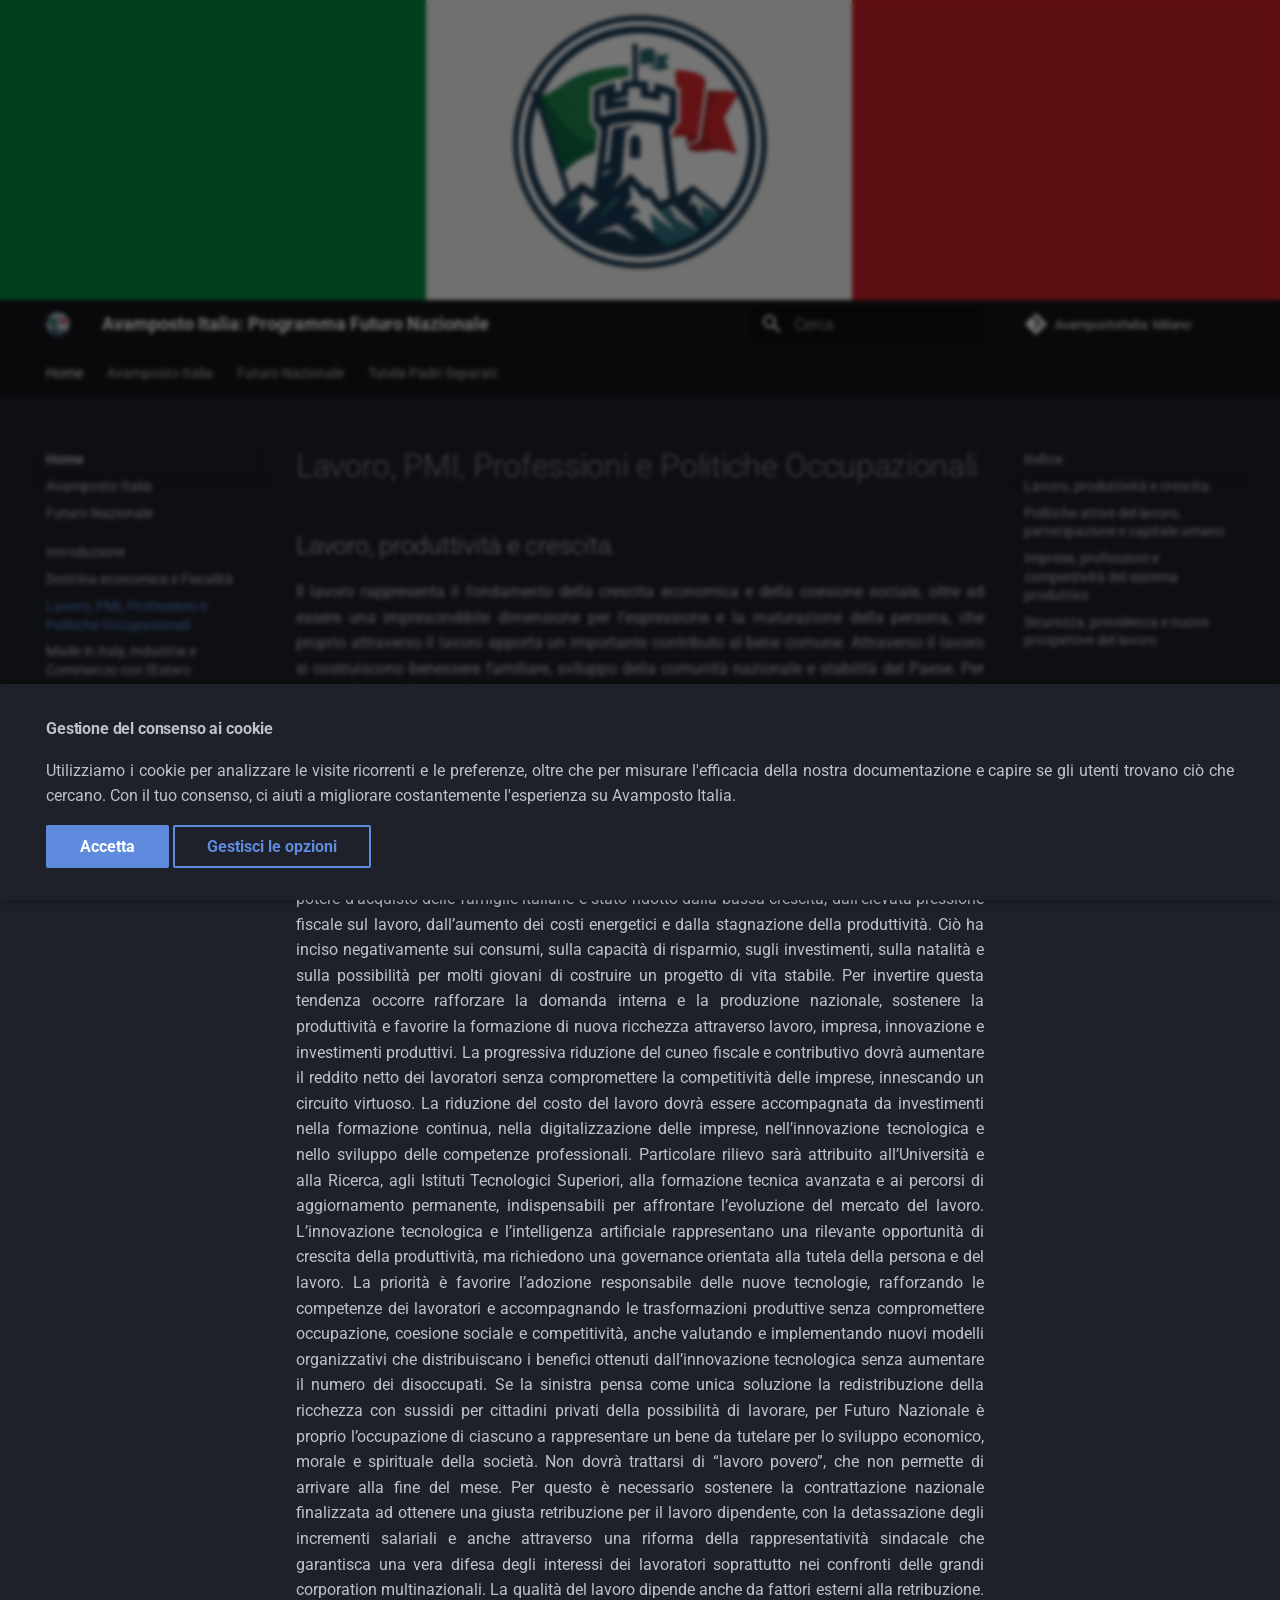
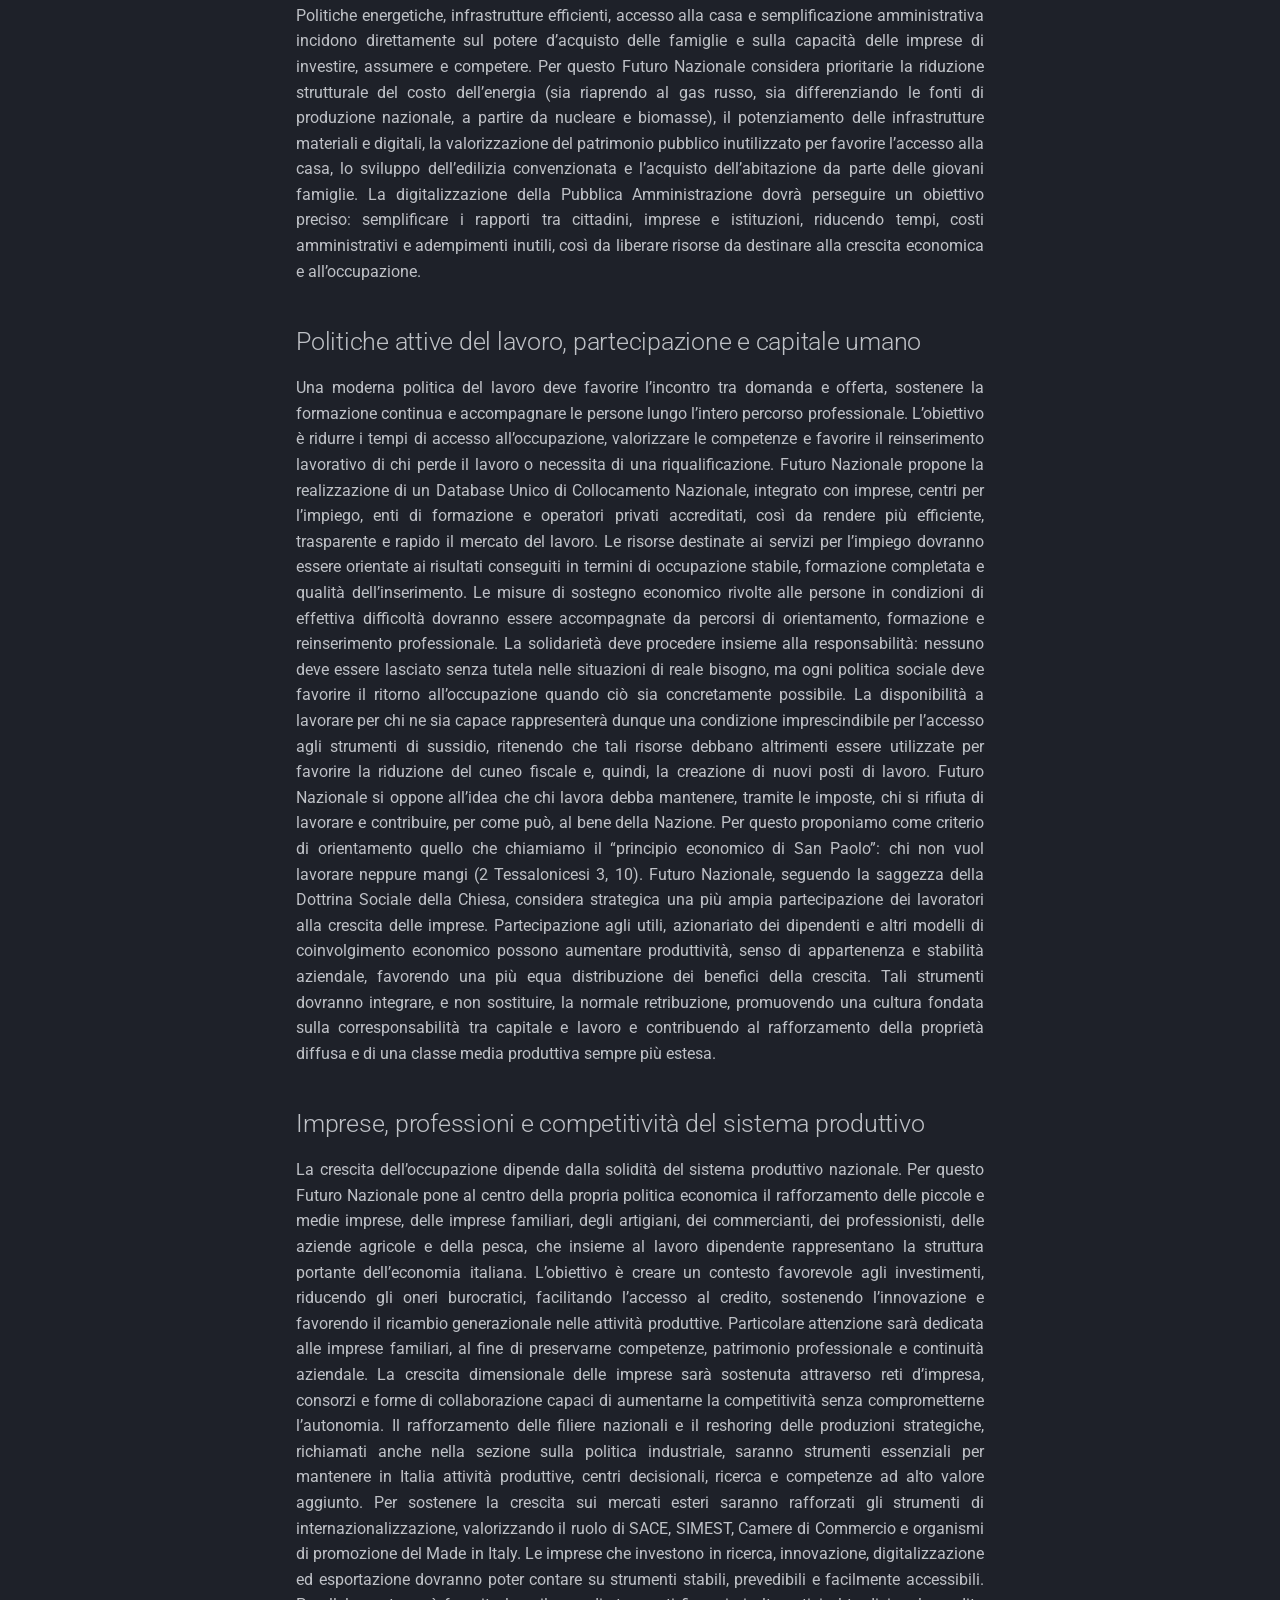
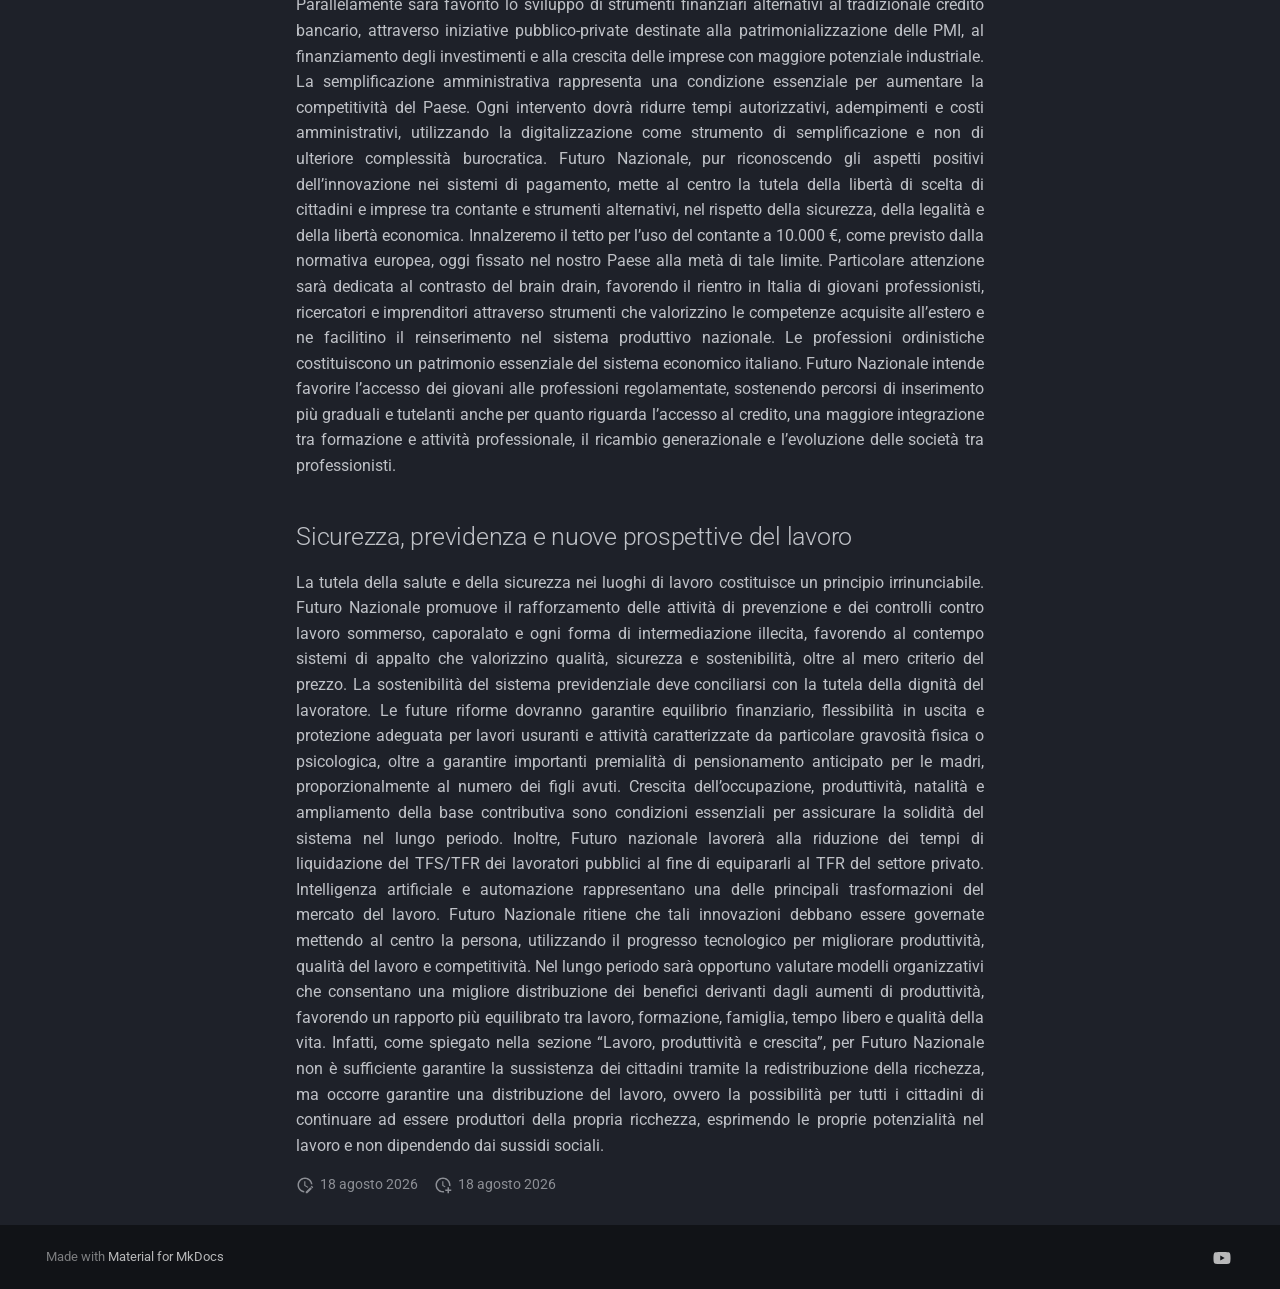
<file: Lavoro_PMI_Professioni_e_Politiche_Occupazionali/index.html>
<!doctype html>
<html lang="it" class="no-js">
  <head>
    
      <meta charset="utf-8">
      <meta name="viewport" content="width=device-width,initial-scale=1">
      
      
      
        <link rel="canonical" href="https://programma.avampostoitalia.it/Lavoro_PMI_Professioni_e_Politiche_Occupazionali/">
      
      
        <link rel="prev" href="../Dottrina_economica_e_Fiscalita/">
      
      
        <link rel="next" href="../Made_in_Italy_Industria_e_Commercio_con_Estero/">
      
      
        
      
      
      <link rel="icon" href="../assets/android-chrome-192x192.png">
      <meta name="generator" content="mkdocs-1.6.1, mkdocs-material-9.7.7">
    
    
      
        <title>Lavoro, PMI, Professioni e Politiche Occupazionali - Avamposto Italia: Programma Futuro Nazionale</title>
      
    
    
      <link rel="stylesheet" href="../assets/stylesheets/main.ec1eaa64.min.css">
      
        
        <link rel="stylesheet" href="../assets/stylesheets/palette.ab4e12ef.min.css">
      
      


    
    
      
    
    
      
        
        
        <link rel="preconnect" href="https://fonts.gstatic.com" crossorigin>
        <link rel="stylesheet" href="https://fonts.googleapis.com/css?family=Roboto:300,300i,400,400i,700,700i%7CRoboto+Mono:400,400i,700,700i&display=fallback">
        <style>:root{--md-text-font:"Roboto";--md-code-font:"Roboto Mono"}</style>
      
    
    
      <link rel="stylesheet" href="../stylesheets/extra.css">
    
    <script>__md_scope=new URL("..",location),__md_hash=e=>[...e].reduce(((e,_)=>(e<<5)-e+_.charCodeAt(0)),0),__md_get=(e,_=localStorage,t=__md_scope)=>JSON.parse(_.getItem(t.pathname+"."+e)),__md_set=(e,_,t=localStorage,a=__md_scope)=>{try{t.setItem(a.pathname+"."+e,JSON.stringify(_))}catch(e){}}</script>
    
      
  


  
  

<script id="__analytics">function __md_analytics(){function e(){dataLayer.push(arguments)}window.dataLayer=window.dataLayer||[],e("js",new Date),e("config","G-2V5ZJRQJ5G"),document.addEventListener("DOMContentLoaded",(function(){document.forms.search&&document.forms.search.query.addEventListener("blur",(function(){this.value&&e("event","search",{search_term:this.value})}));document$.subscribe((function(){var t=document.forms.feedback;if(void 0!==t)for(var a of t.querySelectorAll("[type=submit]"))a.addEventListener("click",(function(a){a.preventDefault();var n=document.location.pathname,d=this.getAttribute("data-md-value");e("event","feedback",{page:n,data:d}),t.firstElementChild.disabled=!0;var r=t.querySelector(".md-feedback__note [data-md-value='"+d+"']");r&&(r.hidden=!1)})),t.hidden=!1})),location$.subscribe((function(t){e("config","G-2V5ZJRQJ5G",{page_path:t.pathname})}))}));var t=document.createElement("script");t.async=!0,t.src="https://www.googletagmanager.com/gtag/js?id=G-2V5ZJRQJ5G",document.getElementById("__analytics").insertAdjacentElement("afterEnd",t)}</script>
  
    <script>if("undefined"!=typeof __md_analytics){var consent=__md_get("__consent");consent&&consent.analytics&&__md_analytics()}</script>
  

    
    
  
<meta property="og:type" content="website" />
<meta property="og:title" content="Lavoro, PMI, Professioni e Politiche Occupazionali - Avamposto Italia: Programma Futuro Nazionale" />
<meta property="og:image" content="https://programma.avampostoitalia.it/assets/images/social/Lavoro_PMI_Professioni_e_Politiche_Occupazionali/index.png" />
<meta property="og:image:type" content="image/png" />
<meta property="og:image:width" content="1200" />
<meta property="og:image:height" content="630" />
<meta property="og:url" content="https://programma.avampostoitalia.it/Lavoro_PMI_Professioni_e_Politiche_Occupazionali/" />
<meta property="twitter:card" content="summary_large_image" />
<meta property="twitter:title" content="Lavoro, PMI, Professioni e Politiche Occupazionali - Avamposto Italia: Programma Futuro Nazionale" />
<meta property="twitter:image" content="https://programma.avampostoitalia.it/assets/images/social/Lavoro_PMI_Professioni_e_Politiche_Occupazionali/index.png" />
</head>
  
  
    
    
    
    
    
    <body dir="ltr" data-md-color-scheme="slate" data-md-color-primary="black" data-md-color-accent="indigo">
  
    
    <input class="md-toggle" data-md-toggle="drawer" type="checkbox" id="__drawer" autocomplete="off">
    <input class="md-toggle" data-md-toggle="search" type="checkbox" id="__search" autocomplete="off">
    <label class="md-overlay" for="__drawer"></label>
    <div data-md-component="skip">
      
        
        <a href="#lavoro-pmi-professioni-e-politiche-occupazionali" class="md-skip">
          Vai al contenuto
        </a>
      
    </div>
    <div data-md-component="announce">
      
        <aside class="md-banner">
          <div class="md-banner__inner md-grid md-typeset">
            
            
    <div align="center">
        <img src="/assets/logo.png">    
    </div>
            

          </div>
          
        </aside>
      
    </div>
    
    
      

<header class="md-header" data-md-component="header">
  <nav class="md-header__inner md-grid" aria-label="Intestazione">
    <a href=".." title="Avamposto Italia: Programma Futuro Nazionale" class="md-header__button md-logo" aria-label="Avamposto Italia: Programma Futuro Nazionale" data-md-component="logo">
      
  <img src="../assets/logo.png" alt="logo">

    </a>
    <label class="md-header__button md-icon" for="__drawer">
      
      <svg xmlns="http://www.w3.org/2000/svg" viewBox="0 0 24 24"><path d="M3 6h18v2H3zm0 5h18v2H3zm0 5h18v2H3z"/></svg>
    </label>
    <div class="md-header__title" data-md-component="header-title">
      <div class="md-header__ellipsis">
        <div class="md-header__topic">
          <span class="md-ellipsis">
            Avamposto Italia: Programma Futuro Nazionale
          </span>
        </div>
        <div class="md-header__topic" data-md-component="header-topic">
          <span class="md-ellipsis">
            
              Lavoro, PMI, Professioni e Politiche Occupazionali
            
          </span>
        </div>
      </div>
    </div>
    
      
    
    
    
    
      
      
        <label class="md-header__button md-icon" for="__search">
          
          <svg xmlns="http://www.w3.org/2000/svg" viewBox="0 0 24 24"><path d="M9.5 3A6.5 6.5 0 0 1 16 9.5c0 1.61-.59 3.09-1.56 4.23l.27.27h.79l5 5-1.5 1.5-5-5v-.79l-.27-.27A6.52 6.52 0 0 1 9.5 16 6.5 6.5 0 0 1 3 9.5 6.5 6.5 0 0 1 9.5 3m0 2C7 5 5 7 5 9.5S7 14 9.5 14 14 12 14 9.5 12 5 9.5 5"/></svg>
        </label>
        <div class="md-search" data-md-component="search" role="dialog">
  <label class="md-search__overlay" for="__search"></label>
  <div class="md-search__inner" role="search">
    <form class="md-search__form" name="search">
      <input type="text" class="md-search__input" name="query" aria-label="Cerca" placeholder="Cerca" autocapitalize="off" autocorrect="off" autocomplete="off" spellcheck="false" data-md-component="search-query" required>
      <label class="md-search__icon md-icon" for="__search">
        
        <svg xmlns="http://www.w3.org/2000/svg" viewBox="0 0 24 24"><path d="M9.5 3A6.5 6.5 0 0 1 16 9.5c0 1.61-.59 3.09-1.56 4.23l.27.27h.79l5 5-1.5 1.5-5-5v-.79l-.27-.27A6.52 6.52 0 0 1 9.5 16 6.5 6.5 0 0 1 3 9.5 6.5 6.5 0 0 1 9.5 3m0 2C7 5 5 7 5 9.5S7 14 9.5 14 14 12 14 9.5 12 5 9.5 5"/></svg>
        
        <svg xmlns="http://www.w3.org/2000/svg" viewBox="0 0 24 24"><path d="M20 11v2H8l5.5 5.5-1.42 1.42L4.16 12l7.92-7.92L13.5 5.5 8 11z"/></svg>
      </label>
      <nav class="md-search__options" aria-label="Cerca">
        
        <button type="reset" class="md-search__icon md-icon" title="Cancella" aria-label="Cancella" tabindex="-1">
          
          <svg xmlns="http://www.w3.org/2000/svg" viewBox="0 0 24 24"><path d="M19 6.41 17.59 5 12 10.59 6.41 5 5 6.41 10.59 12 5 17.59 6.41 19 12 13.41 17.59 19 19 17.59 13.41 12z"/></svg>
        </button>
      </nav>
      
    </form>
    <div class="md-search__output">
      <div class="md-search__scrollwrap" tabindex="0" data-md-scrollfix>
        <div class="md-search-result" data-md-component="search-result">
          <div class="md-search-result__meta">
            Inizializza la ricerca
          </div>
          <ol class="md-search-result__list" role="presentation"></ol>
        </div>
      </div>
    </div>
  </div>
</div>
      
    
    
      <div class="md-header__source">
        <a href="https://github.com/AvampostoItalia/Programma" title="Apri repository" class="md-source" data-md-component="source">
  <div class="md-source__icon md-icon">
    
    <svg xmlns="http://www.w3.org/2000/svg" viewBox="0 0 448 512"><!--! Font Awesome Free 7.1.0 by @fontawesome - https://fontawesome.com License - https://fontawesome.com/license/free (Icons: CC BY 4.0, Fonts: SIL OFL 1.1, Code: MIT License) Copyright 2025 Fonticons, Inc.--><path d="M439.6 236.1 244 40.5c-5.4-5.5-12.8-8.5-20.4-8.5s-15 3-20.4 8.4L162.5 81l51.5 51.5c27.1-9.1 52.7 16.8 43.4 43.7l49.7 49.7c34.2-11.8 61.2 31 35.5 56.7-26.5 26.5-70.2-2.9-56-37.3L240.3 199v121.9c25.3 12.5 22.3 41.8 9.1 55-6.4 6.4-15.2 10.1-24.3 10.1s-17.8-3.6-24.3-10.1c-17.6-17.6-11.1-46.9 11.2-56v-123c-20.8-8.5-24.6-30.7-18.6-45L142.6 101 8.5 235.1C3 240.6 0 247.9 0 255.5s3 15 8.5 20.4l195.6 195.7c5.4 5.4 12.7 8.4 20.4 8.4s15-3 20.4-8.4l194.7-194.7c5.4-5.4 8.4-12.8 8.4-20.4s-3-15-8.4-20.4"/></svg>
  </div>
  <div class="md-source__repository">
    AvampostoItalia: Milano
  </div>
</a>
      </div>
    
  </nav>
  
</header>
    
    <div class="md-container" data-md-component="container">
      
      
        
          
            
<nav class="md-tabs" aria-label="Tabs" data-md-component="tabs">
  <div class="md-grid">
    <ul class="md-tabs__list">
      
        
  
  
  
    
  
  
    
    
      <li class="md-tabs__item md-tabs__item--active">
        <a href=".." class="md-tabs__link">
          
  
  
    
  
  Home

        </a>
      </li>
    
  

      
        
  
  
  
  
    <li class="md-tabs__item">
      <a href="https://www.avampostoitalia.it" class="md-tabs__link">
        
  
  
    
  
  Avamposto Italia

      </a>
    </li>
  

      
        
  
  
  
  
    <li class="md-tabs__item">
      <a href="https://www.avampostoitalia.it/FuturoNazionale/" class="md-tabs__link">
        
  
  
    
  
  Futuro Nazionale

      </a>
    </li>
  

      
        
  
  
  
  
    <li class="md-tabs__item">
      <a href="https://www.avampostoitalia.it/TutelaPadriSeparati/" class="md-tabs__link">
        
  
  
    
  
  Tutela Padri Separati

      </a>
    </li>
  

      
    </ul>
  </div>
</nav>
          
        
      
      <main class="md-main" data-md-component="main">
        <div class="md-main__inner md-grid">
          
            
              
              <div class="md-sidebar md-sidebar--primary" data-md-component="sidebar" data-md-type="navigation" >
                <div class="md-sidebar__scrollwrap">
                  <div class="md-sidebar__inner">
                    


  


<nav class="md-nav md-nav--primary md-nav--lifted" aria-label="Navigazione" data-md-level="0">
  <label class="md-nav__title" for="__drawer">
    <a href=".." title="Avamposto Italia: Programma Futuro Nazionale" class="md-nav__button md-logo" aria-label="Avamposto Italia: Programma Futuro Nazionale" data-md-component="logo">
      
  <img src="../assets/logo.png" alt="logo">

    </a>
    Avamposto Italia: Programma Futuro Nazionale
  </label>
  
    <div class="md-nav__source">
      <a href="https://github.com/AvampostoItalia/Programma" title="Apri repository" class="md-source" data-md-component="source">
  <div class="md-source__icon md-icon">
    
    <svg xmlns="http://www.w3.org/2000/svg" viewBox="0 0 448 512"><!--! Font Awesome Free 7.1.0 by @fontawesome - https://fontawesome.com License - https://fontawesome.com/license/free (Icons: CC BY 4.0, Fonts: SIL OFL 1.1, Code: MIT License) Copyright 2025 Fonticons, Inc.--><path d="M439.6 236.1 244 40.5c-5.4-5.5-12.8-8.5-20.4-8.5s-15 3-20.4 8.4L162.5 81l51.5 51.5c27.1-9.1 52.7 16.8 43.4 43.7l49.7 49.7c34.2-11.8 61.2 31 35.5 56.7-26.5 26.5-70.2-2.9-56-37.3L240.3 199v121.9c25.3 12.5 22.3 41.8 9.1 55-6.4 6.4-15.2 10.1-24.3 10.1s-17.8-3.6-24.3-10.1c-17.6-17.6-11.1-46.9 11.2-56v-123c-20.8-8.5-24.6-30.7-18.6-45L142.6 101 8.5 235.1C3 240.6 0 247.9 0 255.5s3 15 8.5 20.4l195.6 195.7c5.4 5.4 12.7 8.4 20.4 8.4s15-3 20.4-8.4l194.7-194.7c5.4-5.4 8.4-12.8 8.4-20.4s-3-15-8.4-20.4"/></svg>
  </div>
  <div class="md-source__repository">
    AvampostoItalia: Milano
  </div>
</a>
    </div>
  
  <ul class="md-nav__list" data-md-scrollfix>
    
      
      
  
  
    
  
  
  
    
    
      
        
          
        
      
        
      
        
      
        
      
        
      
        
      
        
      
        
      
        
      
        
      
        
      
        
      
        
      
        
      
        
      
    
    
    
      
        
        
      
      
    
    
      
    
    <li class="md-nav__item md-nav__item--active md-nav__item--section md-nav__item--nested">
      
        
        
        <input class="md-nav__toggle md-toggle " type="checkbox" id="__nav_1" checked>
        
          
          <div class="md-nav__link md-nav__container">
            <a href=".." class="md-nav__link ">
              
  
  
  <span class="md-ellipsis">
    
  
    Home
  

    
  </span>
  
  

            </a>
            
              
              <label class="md-nav__link " for="__nav_1" id="__nav_1_label" tabindex="">
                <span class="md-nav__icon md-icon"></span>
              </label>
            
          </div>
        
        <nav class="md-nav" data-md-level="1" aria-labelledby="__nav_1_label" aria-expanded="true">
          <label class="md-nav__title" for="__nav_1">
            <span class="md-nav__icon md-icon"></span>
            
  
    Home
  

          </label>
          <ul class="md-nav__list" data-md-scrollfix>
            
              
            
              
                
  
  
  
  
    <li class="md-nav__item">
      <a href="https://www.avampostoitalia.it" class="md-nav__link">
        
  
  
  <span class="md-ellipsis">
    
  
    Avamposto Italia
  

    
  </span>
  
  

      </a>
    </li>
  

              
            
              
                
  
  
  
  
    <li class="md-nav__item">
      <a href="https://www.avampostoitalia.it/FuturoNazionale/" class="md-nav__link">
        
  
  
  <span class="md-ellipsis">
    
  
    Futuro Nazionale
  

    
  </span>
  
  

      </a>
    </li>
  

              
            
              
                
  
  
  
  
    <li class="md-nav__item">
      <a href="../separator" class="md-nav__link">
        
  
  
  <span class="md-ellipsis">
    
  
    ---
  

    
  </span>
  
  

      </a>
    </li>
  

              
            
              
                
  
  
  
  
    <li class="md-nav__item">
      <a href="../Introduzione/" class="md-nav__link">
        
  
  
  <span class="md-ellipsis">
    
  
    Introduzione
  

    
  </span>
  
  

      </a>
    </li>
  

              
            
              
                
  
  
  
  
    <li class="md-nav__item">
      <a href="../Dottrina_economica_e_Fiscalita/" class="md-nav__link">
        
  
  
  <span class="md-ellipsis">
    
  
    Dottrina economica e Fiscalità
  

    
  </span>
  
  

      </a>
    </li>
  

              
            
              
                
  
  
    
  
  
  
    <li class="md-nav__item md-nav__item--active">
      
      <input class="md-nav__toggle md-toggle" type="checkbox" id="__toc">
      
      
        
      
      
        <label class="md-nav__link md-nav__link--active" for="__toc">
          
  
  
  <span class="md-ellipsis">
    
  
    Lavoro, PMI, Professioni e Politiche Occupazionali
  

    
  </span>
  
  

          <span class="md-nav__icon md-icon"></span>
        </label>
      
      <a href="./" class="md-nav__link md-nav__link--active">
        
  
  
  <span class="md-ellipsis">
    
  
    Lavoro, PMI, Professioni e Politiche Occupazionali
  

    
  </span>
  
  

      </a>
      
        

<nav class="md-nav md-nav--secondary" aria-label="Indice">
  
  
  
    
  
  
    <label class="md-nav__title" for="__toc">
      <span class="md-nav__icon md-icon"></span>
      Indice
    </label>
    <ul class="md-nav__list" data-md-component="toc" data-md-scrollfix>
      
        <li class="md-nav__item">
  <a href="#lavoro-produttivita-e-crescita" class="md-nav__link">
    <span class="md-ellipsis">
      
        Lavoro, produttività e crescita.
      
    </span>
  </a>
  
</li>
      
        <li class="md-nav__item">
  <a href="#politiche-attive-del-lavoro-partecipazione-e-capitale-umano" class="md-nav__link">
    <span class="md-ellipsis">
      
        Politiche attive del lavoro, partecipazione e capitale umano
      
    </span>
  </a>
  
</li>
      
        <li class="md-nav__item">
  <a href="#imprese-professioni-e-competitivita-del-sistema-produttivo" class="md-nav__link">
    <span class="md-ellipsis">
      
        Imprese, professioni e competitività del sistema produttivo
      
    </span>
  </a>
  
</li>
      
        <li class="md-nav__item">
  <a href="#sicurezza-previdenza-e-nuove-prospettive-del-lavoro" class="md-nav__link">
    <span class="md-ellipsis">
      
        Sicurezza, previdenza e nuove prospettive del lavoro
      
    </span>
  </a>
  
</li>
      
    </ul>
  
</nav>
      
    </li>
  

              
            
              
                
  
  
  
  
    <li class="md-nav__item">
      <a href="../Made_in_Italy_Industria_e_Commercio_con_Estero/" class="md-nav__link">
        
  
  
  <span class="md-ellipsis">
    
  
    Made in Italy, Industria e Commercio con l'Estero
  

    
  </span>
  
  

      </a>
    </li>
  

              
            
              
                
  
  
  
  
    <li class="md-nav__item">
      <a href="../Credito/" class="md-nav__link">
        
  
  
  <span class="md-ellipsis">
    
  
    Credito
  

    
  </span>
  
  

      </a>
    </li>
  

              
            
              
                
  
  
  
  
    <li class="md-nav__item">
      <a href="../Assimilazione_e_Remigrazione/" class="md-nav__link">
        
  
  
  <span class="md-ellipsis">
    
  
    Assimilazione e Remigrazione
  

    
  </span>
  
  

      </a>
    </li>
  

              
            
              
                
  
  
  
  
    <li class="md-nav__item">
      <a href="../Esteri_UE_Geopolitica_Sovranit%C3%A0_Cooperazione_Internazionale/" class="md-nav__link">
        
  
  
  <span class="md-ellipsis">
    
  
    Esteri, UE, Geopolitica, Sovranità, Cooperazione Internazionale
  

    
  </span>
  
  

      </a>
    </li>
  

              
            
              
                
  
  
  
  
    <li class="md-nav__item">
      <a href="../Sicurezza/" class="md-nav__link">
        
  
  
  <span class="md-ellipsis">
    
  
    Sicurezza
  

    
  </span>
  
  

      </a>
    </li>
  

              
            
              
                
  
  
  
  
    <li class="md-nav__item">
      <a href="../Giustizia/" class="md-nav__link">
        
  
  
  <span class="md-ellipsis">
    
  
    Giustizia
  

    
  </span>
  
  

      </a>
    </li>
  

              
            
              
                
  
  
  
  
    <li class="md-nav__item">
      <a href="../Energia/" class="md-nav__link">
        
  
  
  <span class="md-ellipsis">
    
  
    Energia
  

    
  </span>
  
  

      </a>
    </li>
  

              
            
              
                
  
  
  
  
    <li class="md-nav__item">
      <a href="../separator" class="md-nav__link">
        
  
  
  <span class="md-ellipsis">
    
  
    ---
  

    
  </span>
  
  

      </a>
    </li>
  

              
            
          </ul>
        </nav>
      
    </li>
  

    
      
      
  
  
  
  
    <li class="md-nav__item">
      <a href="https://www.avampostoitalia.it" class="md-nav__link">
        
  
  
  <span class="md-ellipsis">
    
  
    Avamposto Italia
  

    
  </span>
  
  

      </a>
    </li>
  

    
      
      
  
  
  
  
    <li class="md-nav__item">
      <a href="https://www.avampostoitalia.it/FuturoNazionale/" class="md-nav__link">
        
  
  
  <span class="md-ellipsis">
    
  
    Futuro Nazionale
  

    
  </span>
  
  

      </a>
    </li>
  

    
      
      
  
  
  
  
    <li class="md-nav__item">
      <a href="https://www.avampostoitalia.it/TutelaPadriSeparati/" class="md-nav__link">
        
  
  
  <span class="md-ellipsis">
    
  
    Tutela Padri Separati
  

    
  </span>
  
  

      </a>
    </li>
  

    
  </ul>
</nav>
                  </div>
                </div>
              </div>
            
            
              
              <div class="md-sidebar md-sidebar--secondary" data-md-component="sidebar" data-md-type="toc" >
                <div class="md-sidebar__scrollwrap">
                  <div class="md-sidebar__inner">
                    

<nav class="md-nav md-nav--secondary" aria-label="Indice">
  
  
  
    
  
  
    <label class="md-nav__title" for="__toc">
      <span class="md-nav__icon md-icon"></span>
      Indice
    </label>
    <ul class="md-nav__list" data-md-component="toc" data-md-scrollfix>
      
        <li class="md-nav__item">
  <a href="#lavoro-produttivita-e-crescita" class="md-nav__link">
    <span class="md-ellipsis">
      
        Lavoro, produttività e crescita.
      
    </span>
  </a>
  
</li>
      
        <li class="md-nav__item">
  <a href="#politiche-attive-del-lavoro-partecipazione-e-capitale-umano" class="md-nav__link">
    <span class="md-ellipsis">
      
        Politiche attive del lavoro, partecipazione e capitale umano
      
    </span>
  </a>
  
</li>
      
        <li class="md-nav__item">
  <a href="#imprese-professioni-e-competitivita-del-sistema-produttivo" class="md-nav__link">
    <span class="md-ellipsis">
      
        Imprese, professioni e competitività del sistema produttivo
      
    </span>
  </a>
  
</li>
      
        <li class="md-nav__item">
  <a href="#sicurezza-previdenza-e-nuove-prospettive-del-lavoro" class="md-nav__link">
    <span class="md-ellipsis">
      
        Sicurezza, previdenza e nuove prospettive del lavoro
      
    </span>
  </a>
  
</li>
      
    </ul>
  
</nav>
                  </div>
                </div>
              </div>
            
          
          
            <div class="md-content" data-md-component="content">
              
                




              
              <article class="md-content__inner md-typeset">
                
                  


  
  


<h1 id="lavoro-pmi-professioni-e-politiche-occupazionali">Lavoro, PMI, Professioni e Politiche Occupazionali</h1>
<h2 id="lavoro-produttivita-e-crescita">Lavoro, produttività e crescita.</h2>
<p>Il lavoro rappresenta il fondamento della crescita economica e della coesione sociale, oltre ad essere una imprescindibile dimensione per l’espressione e la maturazione della persona, che proprio attraverso il lavoro apporta un importante contributo al bene comune. Attraverso il lavoro si costruiscono benessere familiare, sviluppo della comunità nazionale e stabilità del Paese. Per questo Futuro Nazionale considera prioritario puntare verso la piena occupazione, creando le condizioni affinché ogni cittadino possa accedere a un’occupazione stabile, coerente con le proprie competenze e adeguatamente remunerata. Compito della politica economica è favorire la crescita dell’occupazione, della produttività e del reddito disponibile, creando un contesto favorevole agli investimenti, all’impresa e all’innovazione. Lo Stato deve garantire regole semplici, certezza normativa, pressione fiscale sostenibile, infrastrutture efficienti e minori ostacoli burocratici, rispettando l’iniziativa privata come principale motore dello sviluppo economico ed offrendo ad essa degli indirizzi strategici sostenuti dagli investimenti pubblici. Negli ultimi anni il potere d’acquisto delle famiglie italiane è stato ridotto dalla bassa crescita, dall’elevata pressione fiscale sul lavoro, dall’aumento dei costi energetici e dalla stagnazione della produttività. Ciò ha inciso negativamente sui consumi, sulla capacità di risparmio, sugli investimenti, sulla natalità e sulla possibilità per molti giovani di costruire un progetto di vita stabile. Per invertire questa tendenza occorre rafforzare la domanda interna e la produzione nazionale, sostenere la produttività e favorire la formazione di nuova ricchezza attraverso lavoro, impresa, innovazione e investimenti produttivi. La progressiva riduzione del cuneo fiscale e contributivo dovrà aumentare il reddito netto dei lavoratori senza compromettere la competitività delle imprese, innescando un circuito virtuoso. La riduzione del costo del lavoro dovrà essere accompagnata da investimenti nella formazione continua, nella digitalizzazione delle imprese, nell’innovazione tecnologica e nello sviluppo delle competenze professionali. Particolare rilievo sarà attribuito all’Università e alla Ricerca, agli Istituti Tecnologici Superiori, alla formazione tecnica avanzata e ai percorsi di aggiornamento permanente, indispensabili per affrontare l’evoluzione del mercato del lavoro. L’innovazione tecnologica e l’intelligenza artificiale rappresentano una rilevante opportunità di crescita della produttività, ma richiedono una governance orientata alla tutela della persona e del lavoro. La priorità è favorire l’adozione responsabile delle nuove tecnologie, rafforzando le competenze dei lavoratori e accompagnando le trasformazioni produttive senza compromettere occupazione, coesione sociale e competitività, anche valutando e implementando nuovi modelli organizzativi che distribuiscano i benefici ottenuti dall’innovazione tecnologica senza aumentare il numero dei disoccupati. Se la sinistra pensa come unica soluzione la redistribuzione della ricchezza con sussidi per cittadini privati della possibilità di lavorare, per Futuro Nazionale è proprio l’occupazione di ciascuno a rappresentare un bene da tutelare per lo sviluppo economico, morale e spirituale della società. Non dovrà trattarsi di “lavoro povero”, che non permette di arrivare alla fine del mese. Per questo è necessario sostenere la contrattazione nazionale finalizzata ad ottenere una giusta retribuzione per il lavoro dipendente, con la detassazione degli incrementi salariali e anche attraverso una riforma della rappresentatività sindacale che garantisca una vera difesa degli interessi dei lavoratori soprattutto nei confronti delle grandi corporation multinazionali. La qualità del lavoro dipende anche da fattori esterni alla retribuzione. Politiche energetiche, infrastrutture efficienti, accesso alla casa e semplificazione amministrativa incidono direttamente sul potere d’acquisto delle famiglie e sulla capacità delle imprese di investire, assumere e competere. Per questo Futuro Nazionale considera prioritarie la riduzione strutturale del costo dell’energia (sia riaprendo al gas russo, sia differenziando le fonti di produzione nazionale, a partire da nucleare e biomasse), il potenziamento delle infrastrutture materiali e digitali, la valorizzazione del patrimonio pubblico inutilizzato per favorire l’accesso alla casa, lo sviluppo dell’edilizia convenzionata e l’acquisto dell’abitazione da parte delle giovani famiglie. La digitalizzazione della Pubblica Amministrazione dovrà perseguire un obiettivo preciso: semplificare i rapporti tra cittadini, imprese e istituzioni, riducendo tempi, costi amministrativi e adempimenti inutili, così da liberare risorse da destinare alla crescita economica e all’occupazione.</p>
<h2 id="politiche-attive-del-lavoro-partecipazione-e-capitale-umano">Politiche attive del lavoro, partecipazione e capitale umano</h2>
<p>Una moderna politica del lavoro deve favorire l’incontro tra domanda e offerta, sostenere la formazione continua e accompagnare le persone lungo l’intero percorso professionale. L’obiettivo è ridurre i tempi di accesso all’occupazione, valorizzare le competenze e favorire il reinserimento lavorativo di chi perde il lavoro o necessita di una riqualificazione. Futuro Nazionale propone la realizzazione di un Database Unico di Collocamento Nazionale, integrato con imprese, centri per l’impiego, enti di formazione e operatori privati accreditati, così da rendere più efficiente, trasparente e rapido il mercato del lavoro. Le risorse destinate ai servizi per l’impiego dovranno essere orientate ai risultati conseguiti in termini di occupazione stabile, formazione completata e qualità dell’inserimento. Le misure di sostegno economico rivolte alle persone in condizioni di effettiva difficoltà dovranno essere accompagnate da percorsi di orientamento, formazione e reinserimento professionale. La solidarietà deve procedere insieme alla responsabilità: nessuno deve essere lasciato senza tutela nelle situazioni di reale bisogno, ma ogni politica sociale deve favorire il ritorno all’occupazione quando ciò sia concretamente possibile. La disponibilità a lavorare per chi ne sia capace rappresenterà dunque una condizione imprescindibile per l’accesso agli strumenti di sussidio, ritenendo che tali risorse debbano altrimenti essere utilizzate per favorire la riduzione del cuneo fiscale e, quindi, la creazione di nuovi posti di lavoro. Futuro Nazionale si oppone all’idea che chi lavora debba mantenere, tramite le imposte, chi si rifiuta di lavorare e contribuire, per come può, al bene della Nazione. Per questo proponiamo come criterio di orientamento quello che chiamiamo il “principio economico di San Paolo”: chi non vuol lavorare neppure mangi (2 Tessalonicesi 3, 10). Futuro Nazionale, seguendo la saggezza della Dottrina Sociale della Chiesa, considera strategica una più ampia partecipazione dei lavoratori alla crescita delle imprese. Partecipazione agli utili, azionariato dei dipendenti e altri modelli di coinvolgimento economico possono aumentare produttività, senso di appartenenza e stabilità aziendale, favorendo una più equa distribuzione dei benefici della crescita. Tali strumenti dovranno integrare, e non sostituire, la normale retribuzione, promuovendo una cultura fondata sulla corresponsabilità tra capitale e lavoro e contribuendo al rafforzamento della proprietà diffusa e di una classe media produttiva sempre più estesa.</p>
<h2 id="imprese-professioni-e-competitivita-del-sistema-produttivo">Imprese, professioni e competitività del sistema produttivo</h2>
<p>La crescita dell’occupazione dipende dalla solidità del sistema produttivo nazionale. Per questo Futuro Nazionale pone al centro della propria politica economica il rafforzamento delle piccole e medie imprese, delle imprese familiari, degli artigiani, dei commercianti, dei professionisti, delle aziende agricole e della pesca, che insieme al lavoro dipendente rappresentano la struttura portante dell’economia italiana. L’obiettivo è creare un contesto favorevole agli investimenti, riducendo gli oneri burocratici, facilitando l’accesso al credito, sostenendo l’innovazione e favorendo il ricambio generazionale nelle attività produttive. Particolare attenzione sarà dedicata alle imprese familiari, al fine di preservarne competenze, patrimonio professionale e continuità aziendale. La crescita dimensionale delle imprese sarà sostenuta attraverso reti d’impresa, consorzi e forme di collaborazione capaci di aumentarne la competitività senza comprometterne l’autonomia. Il rafforzamento delle filiere nazionali e il reshoring delle produzioni strategiche, richiamati anche nella sezione sulla politica industriale, saranno strumenti essenziali per mantenere in Italia attività produttive, centri decisionali, ricerca e competenze ad alto valore aggiunto. Per sostenere la crescita sui mercati esteri saranno rafforzati gli strumenti di internazionalizzazione, valorizzando il ruolo di SACE, SIMEST, Camere di Commercio e organismi di promozione del Made in Italy. Le imprese che investono in ricerca, innovazione, digitalizzazione ed esportazione dovranno poter contare su strumenti stabili, prevedibili e facilmente accessibili. Parallelamente sarà favorito lo sviluppo di strumenti finanziari alternativi al tradizionale credito bancario, attraverso iniziative pubblico-private destinate alla patrimonializzazione delle PMI, al finanziamento degli investimenti e alla crescita delle imprese con maggiore potenziale industriale. La semplificazione amministrativa rappresenta una condizione essenziale per aumentare la competitività del Paese. Ogni intervento dovrà ridurre tempi autorizzativi, adempimenti e costi amministrativi, utilizzando la digitalizzazione come strumento di semplificazione e non di ulteriore complessità burocratica. Futuro Nazionale, pur riconoscendo gli aspetti positivi dell’innovazione nei sistemi di pagamento, mette al centro la tutela della libertà di scelta di cittadini e imprese tra contante e strumenti alternativi, nel rispetto della sicurezza, della legalità e della libertà economica. Innalzeremo il tetto per l’uso del contante a 10.000 €, come previsto dalla normativa europea, oggi fissato nel nostro Paese alla metà di tale limite. Particolare attenzione sarà dedicata al contrasto del brain drain, favorendo il rientro in Italia di giovani professionisti, ricercatori e imprenditori attraverso strumenti che valorizzino le competenze acquisite all’estero e ne facilitino il reinserimento nel sistema produttivo nazionale. Le professioni ordinistiche costituiscono un patrimonio essenziale del sistema economico italiano. Futuro Nazionale intende favorire l’accesso dei giovani alle professioni regolamentate, sostenendo percorsi di inserimento più graduali e tutelanti anche per quanto riguarda l’accesso al credito, una maggiore integrazione tra formazione e attività professionale, il ricambio generazionale e l’evoluzione delle società tra professionisti.</p>
<h2 id="sicurezza-previdenza-e-nuove-prospettive-del-lavoro">Sicurezza, previdenza e nuove prospettive del lavoro</h2>
<p>La tutela della salute e della sicurezza nei luoghi di lavoro costituisce un principio irrinunciabile. Futuro Nazionale promuove il rafforzamento delle attività di prevenzione e dei controlli contro lavoro sommerso, caporalato e ogni forma di intermediazione illecita, favorendo al contempo sistemi di appalto che valorizzino qualità, sicurezza e sostenibilità, oltre al mero criterio del prezzo. La sostenibilità del sistema previdenziale deve conciliarsi con la tutela della dignità del lavoratore. Le future riforme dovranno garantire equilibrio finanziario, flessibilità in uscita e protezione adeguata per lavori usuranti e attività caratterizzate da particolare gravosità fisica o psicologica, oltre a garantire importanti premialità di pensionamento anticipato per le madri, proporzionalmente al numero dei figli avuti. Crescita dell’occupazione, produttività, natalità e ampliamento della base contributiva sono condizioni essenziali per assicurare la solidità del sistema nel lungo periodo. Inoltre, Futuro nazionale lavorerà alla riduzione dei tempi di liquidazione del TFS/TFR dei lavoratori pubblici al fine di equipararli al TFR del settore privato. Intelligenza artificiale e automazione rappresentano una delle principali trasformazioni del mercato del lavoro. Futuro Nazionale ritiene che tali innovazioni debbano essere governate mettendo al centro la persona, utilizzando il progresso tecnologico per migliorare produttività, qualità del lavoro e competitività. Nel lungo periodo sarà opportuno valutare modelli organizzativi che consentano una migliore distribuzione dei benefici derivanti dagli aumenti di produttività, favorendo un rapporto più equilibrato tra lavoro, formazione, famiglia, tempo libero e qualità della vita. Infatti, come spiegato nella sezione “Lavoro, produttività e crescita”, per Futuro Nazionale non è sufficiente garantire la sussistenza dei cittadini tramite la redistribuzione della ricchezza, ma occorre garantire una distribuzione del lavoro, ovvero la possibilità per tutti i cittadini di continuare ad essere produttori della propria ricchezza, esprimendo le proprie potenzialità nel lavoro e non dipendendo dai sussidi sociali.</p>







  
    
  
  
    
  


  <aside class="md-source-file">
    
      
  <span class="md-source-file__fact">
    <span class="md-icon" title="Ultimo aggiornamento">
      <svg xmlns="http://www.w3.org/2000/svg" viewBox="0 0 24 24"><path d="M21 13.1c-.1 0-.3.1-.4.2l-1 1 2.1 2.1 1-1c.2-.2.2-.6 0-.8l-1.3-1.3c-.1-.1-.2-.2-.4-.2m-1.9 1.8-6.1 6V23h2.1l6.1-6.1zM12.5 7v5.2l4 2.4-1 1L11 13V7zM11 21.9c-5.1-.5-9-4.8-9-9.9C2 6.5 6.5 2 12 2c5.3 0 9.6 4.1 10 9.3-.3-.1-.6-.2-1-.2s-.7.1-1 .2C19.6 7.2 16.2 4 12 4c-4.4 0-8 3.6-8 8 0 4.1 3.1 7.5 7.1 7.9l-.1.2z"/></svg>
    </span>
    <span class="git-revision-date-localized-plugin git-revision-date-localized-plugin-date" title="18 agosto 2026 05:31:56 UTC">18 agosto 2026</span>
  </span>

    
    
      
  <span class="md-source-file__fact">
    <span class="md-icon" title="Creata">
      <svg xmlns="http://www.w3.org/2000/svg" viewBox="0 0 24 24"><path d="M14.47 15.08 11 13V7h1.5v5.25l3.08 1.83c-.41.28-.79.62-1.11 1m-1.39 4.84c-.36.05-.71.08-1.08.08-4.42 0-8-3.58-8-8s3.58-8 8-8 8 3.58 8 8c0 .37-.03.72-.08 1.08.69.1 1.33.32 1.92.64.1-.56.16-1.13.16-1.72 0-5.5-4.5-10-10-10S2 6.5 2 12s4.47 10 10 10c.59 0 1.16-.06 1.72-.16-.32-.59-.54-1.23-.64-1.92M18 15v3h-3v2h3v3h2v-3h3v-2h-3v-3z"/></svg>
    </span>
    <span class="git-revision-date-localized-plugin git-revision-date-localized-plugin-date" title="18 agosto 2026 05:31:56 UTC">18 agosto 2026</span>
  </span>

    
    
    
  </aside>


  




                
              </article>
            </div>
          
          
<script>var target=document.getElementById(location.hash.slice(1));target&&target.name&&(target.checked=target.name.startsWith("__tabbed_"))</script>
        </div>
        
      </main>
      
        <footer class="md-footer">
  
  <div class="md-footer-meta md-typeset">
    <div class="md-footer-meta__inner md-grid">
      <div class="md-copyright">
  
  
    Made with
    <a href="https://squidfunk.github.io/mkdocs-material/" target="_blank" rel="noopener">
      Material for MkDocs
    </a>
  
</div>
      
        
<div class="md-social">
  
    
    
    
    
      
      
    
    <a href="https://youtube.com/@AvampostoItalia" target="_blank" rel="noopener" title="youtube.com" class="md-social__link">
      <svg xmlns="http://www.w3.org/2000/svg" viewBox="0 0 576 512"><!--! Font Awesome Free 7.1.0 by @fontawesome - https://fontawesome.com License - https://fontawesome.com/license/free (Icons: CC BY 4.0, Fonts: SIL OFL 1.1, Code: MIT License) Copyright 2025 Fonticons, Inc.--><path d="M549.7 124.1c-6.2-23.7-24.8-42.3-48.3-48.6C458.9 64 288.1 64 288.1 64S117.3 64 74.7 75.5c-23.5 6.3-42 24.9-48.3 48.6C15 167 15 256.4 15 256.4s0 89.4 11.4 132.3c6.3 23.6 24.8 41.5 48.3 47.8C117.3 448 288.1 448 288.1 448s170.8 0 213.4-11.5c23.5-6.3 42-24.2 48.3-47.8 11.4-42.9 11.4-132.3 11.4-132.3s0-89.4-11.4-132.3zM232.2 337.6V175.2l142.7 81.2z"/></svg>
    </a>
  
</div>
      
    </div>
  </div>
</footer>
      
    </div>
    <div class="md-dialog" data-md-component="dialog">
      <div class="md-dialog__inner md-typeset"></div>
    </div>
    
    
      <div class="md-consent" data-md-component="consent" id="__consent" hidden>
        <div class="md-consent__overlay"></div>
        <aside class="md-consent__inner">
          <form class="md-consent__form md-grid md-typeset" name="consent">
            


  


<h4>Gestione del consenso ai cookie</h4>
<p>Utilizziamo i cookie per analizzare le visite ricorrenti e le preferenze, oltre che per misurare l'efficacia della nostra documentazione e capire se gli utenti trovano ciò che cercano. Con il tuo consenso, ci aiuti a  migliorare costantemente l'esperienza su Avamposto Italia.</p>
<input class="md-toggle" type="checkbox" id="__settings" >
<div class="md-consent__settings">
  <ul class="task-list">
    
    
    
    
      
        
  
  
    
    
      
    
  
  <li class="task-list-item">
    <label class="task-list-control">
      <input type="checkbox" name="analytics" checked>
      <span class="task-list-indicator"></span>
      Google Analytics (Default)
    </label>
  </li>

      
    
      
        
  
  
    
    
      
    
  
  <li class="task-list-item">
    <label class="task-list-control">
      <input type="checkbox" name="github" checked>
      <span class="task-list-indicator"></span>
      GitHub (Default)
    </label>
  </li>

      
    
  </ul>
</div>
<div class="md-consent__controls">
  
    
      <button class="md-button md-button--primary">Accetta</button>
    
    
    
  
    
    
    
      <label class="md-button" for="__settings">Gestisci le opzioni</label>
    
  
</div>
          </form>
        </aside>
      </div>
      <script>var consent=__md_get("__consent");if(consent)for(var input of document.forms.consent.elements)input.name&&(input.checked=consent[input.name]||!1);else"file:"!==location.protocol&&setTimeout((function(){document.querySelector("[data-md-component=consent]").hidden=!1}),250);var form=document.forms.consent;for(var action of["submit","reset"])form.addEventListener(action,(function(e){if(e.preventDefault(),"reset"===e.type)for(var n of document.forms.consent.elements)n.name&&(n.checked=!1);__md_set("__consent",Object.fromEntries(Array.from(new FormData(form).keys()).map((function(e){return[e,!0]})))),location.hash="",location.reload()}))</script>
    
    
      
      
      <script id="__config" type="application/json">{"annotate": null, "base": "..", "features": ["navigation.tabs", "navigation.instant", "navigation.path", "navigation.indexes", "navigation.prune", "navigation.tracking"], "search": "../assets/javascripts/workers/search.2c215733.min.js", "tags": null, "translations": {"clipboard.copied": "Copiato", "clipboard.copy": "Copia", "search.result.more.one": "1 altro in questa pagina", "search.result.more.other": "# altri in questa pagina", "search.result.none": "Nessun documento trovato", "search.result.one": "1 documento trovato", "search.result.other": "# documenti trovati", "search.result.placeholder": "Scrivi per iniziare a cercare", "search.result.term.missing": "Non presente", "select.version": "Seleziona la versione"}, "version": null}</script>
    
    
      <script src="../assets/javascripts/bundle.d7400e89.min.js"></script>
      
    
  </body>
</html>
</file>
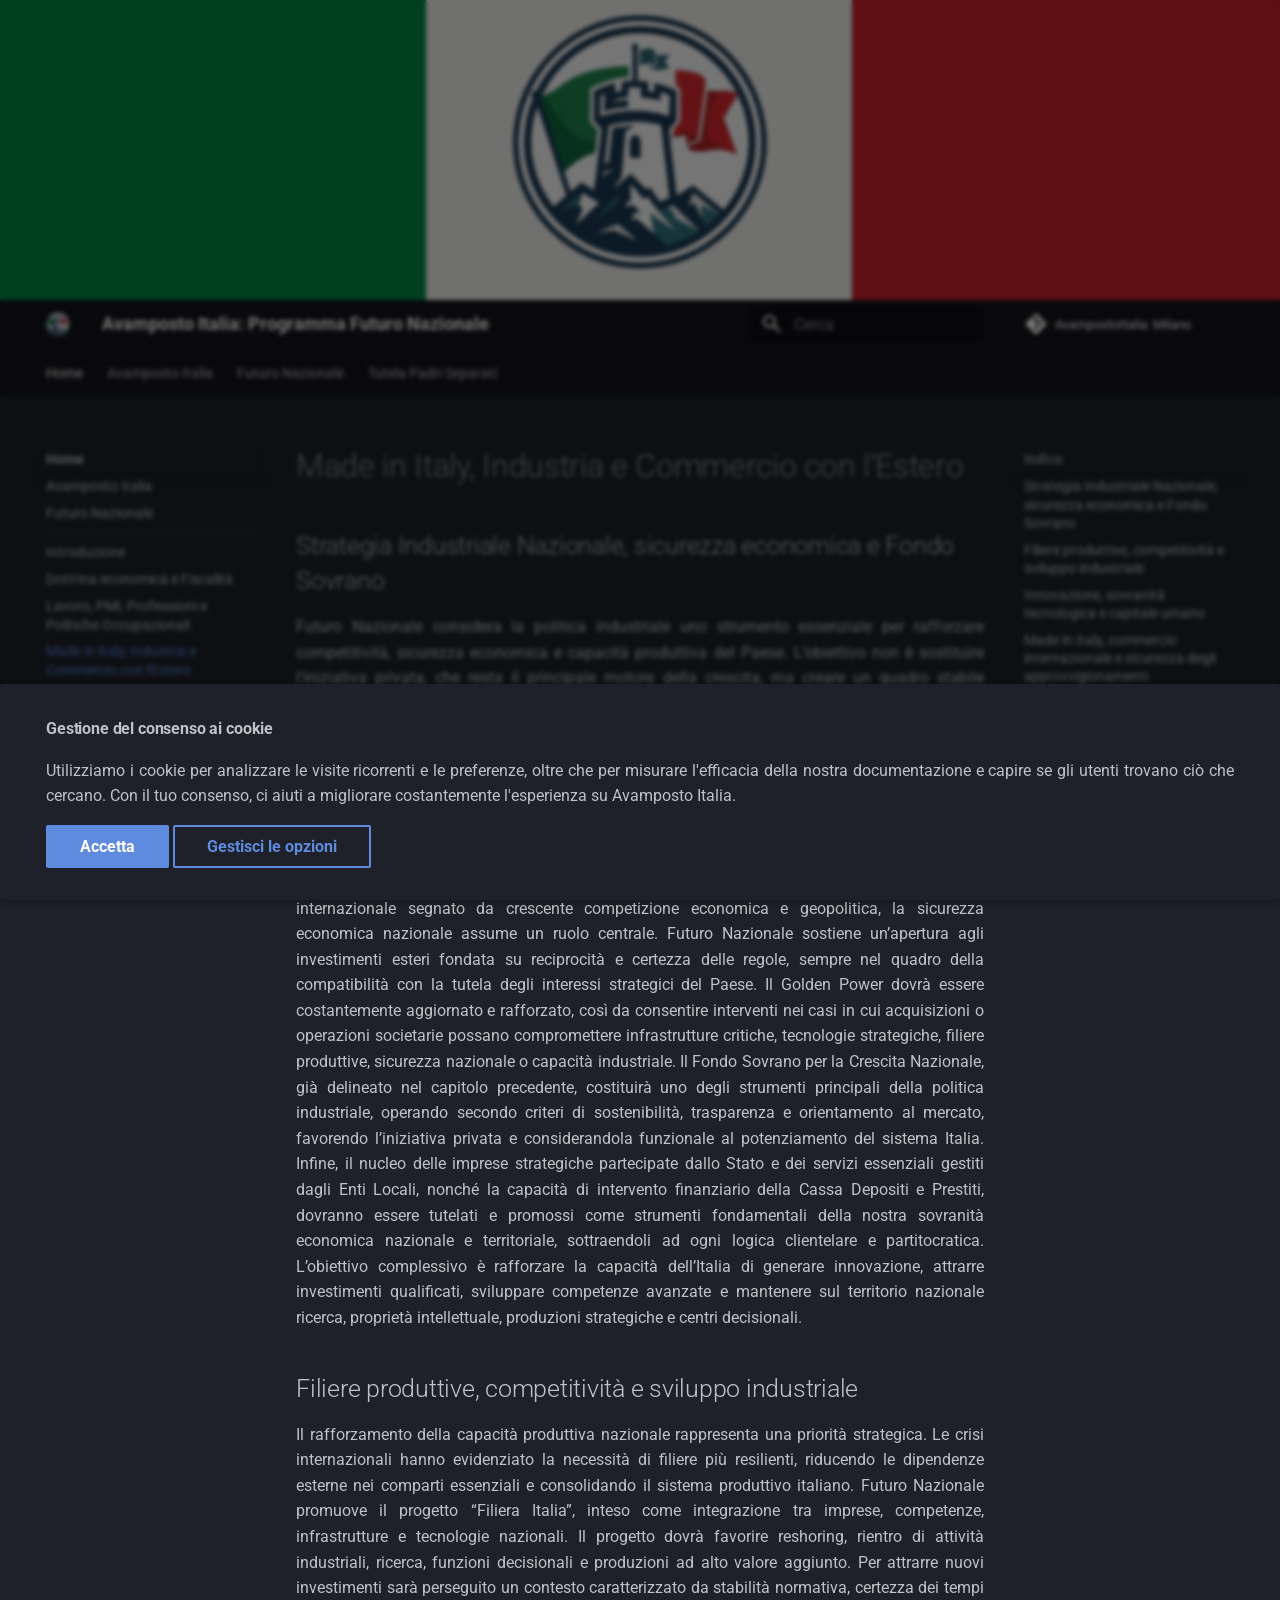
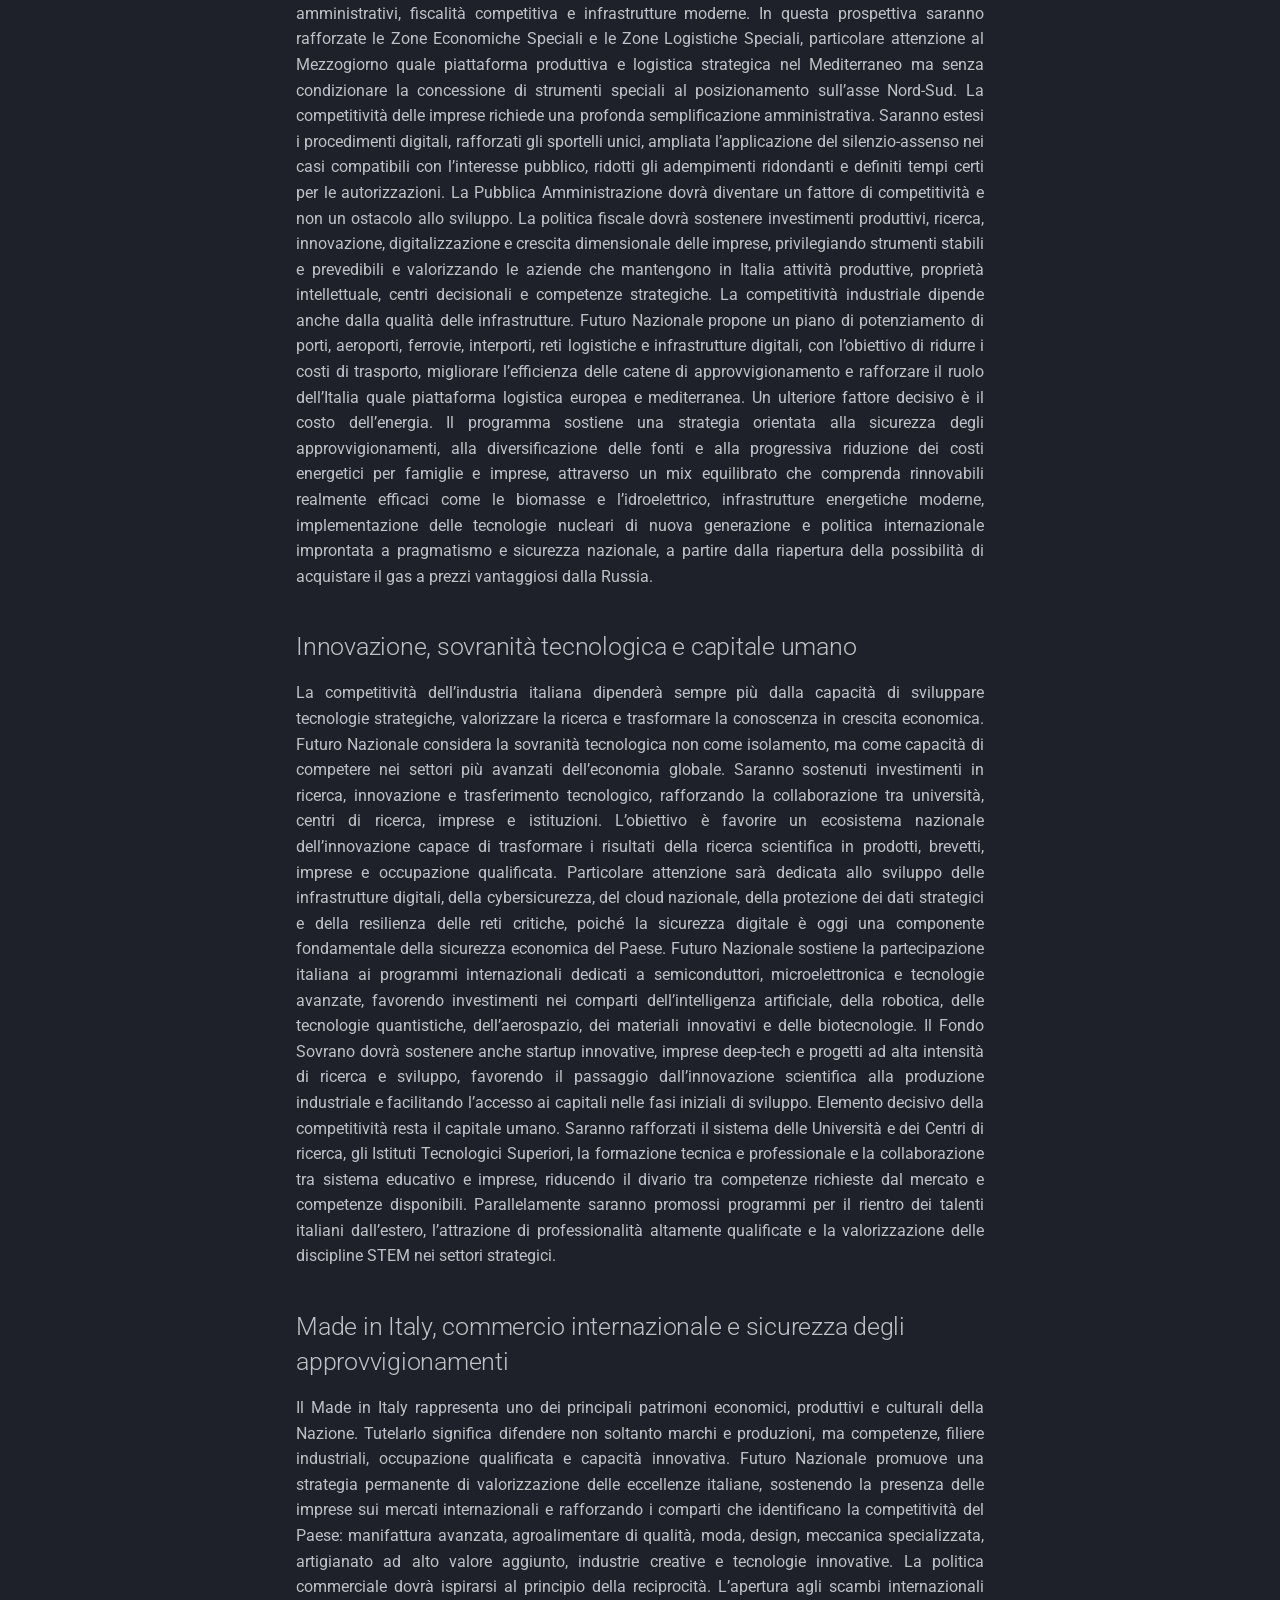
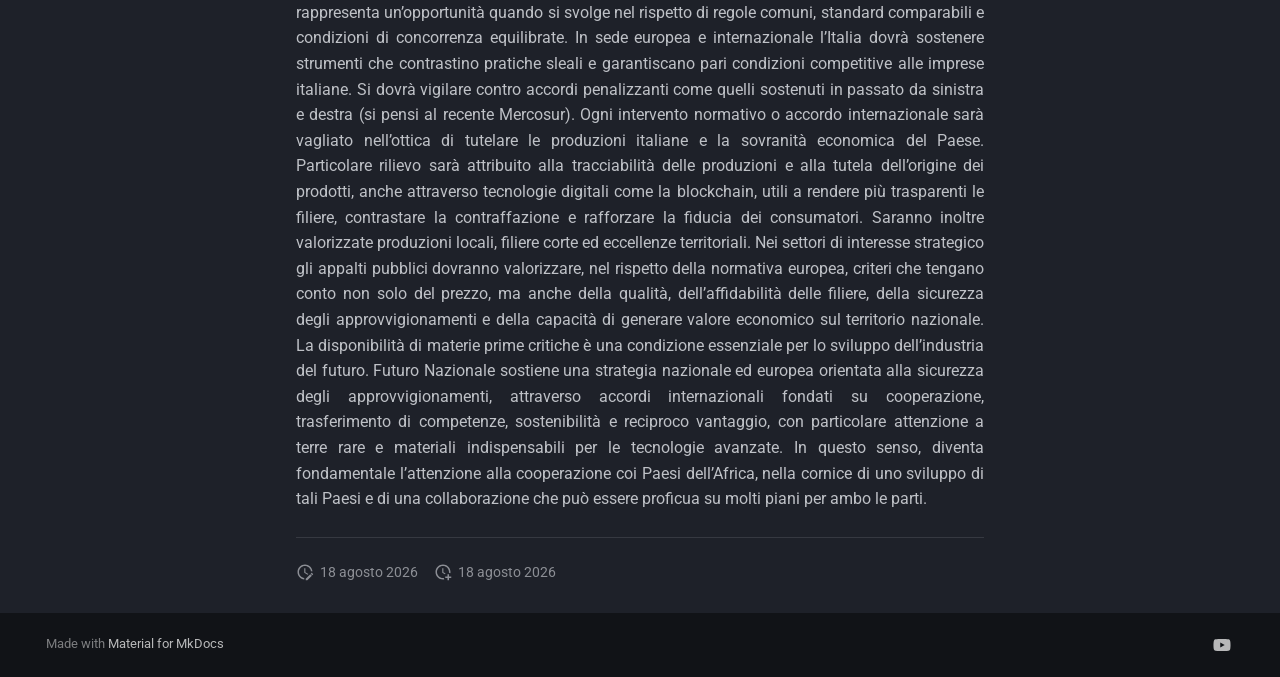
<file: Made_in_Italy_Industria_e_Commercio_con_Estero/index.html>
<!doctype html>
<html lang="it" class="no-js">
  <head>
    
      <meta charset="utf-8">
      <meta name="viewport" content="width=device-width,initial-scale=1">
      
      
      
        <link rel="canonical" href="https://programma.avampostoitalia.it/Made_in_Italy_Industria_e_Commercio_con_Estero/">
      
      
        <link rel="prev" href="../Lavoro_PMI_Professioni_e_Politiche_Occupazionali/">
      
      
        <link rel="next" href="../Credito/">
      
      
        
      
      
      <link rel="icon" href="../assets/android-chrome-192x192.png">
      <meta name="generator" content="mkdocs-1.6.1, mkdocs-material-9.7.7">
    
    
      
        <title>Made in Italy, Industria e Commercio con l'Estero - Avamposto Italia: Programma Futuro Nazionale</title>
      
    
    
      <link rel="stylesheet" href="../assets/stylesheets/main.ec1eaa64.min.css">
      
        
        <link rel="stylesheet" href="../assets/stylesheets/palette.ab4e12ef.min.css">
      
      


    
    
      
    
    
      
        
        
        <link rel="preconnect" href="https://fonts.gstatic.com" crossorigin>
        <link rel="stylesheet" href="https://fonts.googleapis.com/css?family=Roboto:300,300i,400,400i,700,700i%7CRoboto+Mono:400,400i,700,700i&display=fallback">
        <style>:root{--md-text-font:"Roboto";--md-code-font:"Roboto Mono"}</style>
      
    
    
      <link rel="stylesheet" href="../stylesheets/extra.css">
    
    <script>__md_scope=new URL("..",location),__md_hash=e=>[...e].reduce(((e,_)=>(e<<5)-e+_.charCodeAt(0)),0),__md_get=(e,_=localStorage,t=__md_scope)=>JSON.parse(_.getItem(t.pathname+"."+e)),__md_set=(e,_,t=localStorage,a=__md_scope)=>{try{t.setItem(a.pathname+"."+e,JSON.stringify(_))}catch(e){}}</script>
    
      
  


  
  

<script id="__analytics">function __md_analytics(){function e(){dataLayer.push(arguments)}window.dataLayer=window.dataLayer||[],e("js",new Date),e("config","G-2V5ZJRQJ5G"),document.addEventListener("DOMContentLoaded",(function(){document.forms.search&&document.forms.search.query.addEventListener("blur",(function(){this.value&&e("event","search",{search_term:this.value})}));document$.subscribe((function(){var t=document.forms.feedback;if(void 0!==t)for(var a of t.querySelectorAll("[type=submit]"))a.addEventListener("click",(function(a){a.preventDefault();var n=document.location.pathname,d=this.getAttribute("data-md-value");e("event","feedback",{page:n,data:d}),t.firstElementChild.disabled=!0;var r=t.querySelector(".md-feedback__note [data-md-value='"+d+"']");r&&(r.hidden=!1)})),t.hidden=!1})),location$.subscribe((function(t){e("config","G-2V5ZJRQJ5G",{page_path:t.pathname})}))}));var t=document.createElement("script");t.async=!0,t.src="https://www.googletagmanager.com/gtag/js?id=G-2V5ZJRQJ5G",document.getElementById("__analytics").insertAdjacentElement("afterEnd",t)}</script>
  
    <script>if("undefined"!=typeof __md_analytics){var consent=__md_get("__consent");consent&&consent.analytics&&__md_analytics()}</script>
  

    
    
  
<meta property="og:type" content="website" />
<meta property="og:title" content="Made in Italy, Industria e Commercio con l'Estero - Avamposto Italia: Programma Futuro Nazionale" />
<meta property="og:image" content="https://programma.avampostoitalia.it/assets/images/social/Made_in_Italy_Industria_e_Commercio_con_Estero/index.png" />
<meta property="og:image:type" content="image/png" />
<meta property="og:image:width" content="1200" />
<meta property="og:image:height" content="630" />
<meta property="og:url" content="https://programma.avampostoitalia.it/Made_in_Italy_Industria_e_Commercio_con_Estero/" />
<meta property="twitter:card" content="summary_large_image" />
<meta property="twitter:title" content="Made in Italy, Industria e Commercio con l'Estero - Avamposto Italia: Programma Futuro Nazionale" />
<meta property="twitter:image" content="https://programma.avampostoitalia.it/assets/images/social/Made_in_Italy_Industria_e_Commercio_con_Estero/index.png" />
</head>
  
  
    
    
    
    
    
    <body dir="ltr" data-md-color-scheme="slate" data-md-color-primary="black" data-md-color-accent="indigo">
  
    
    <input class="md-toggle" data-md-toggle="drawer" type="checkbox" id="__drawer" autocomplete="off">
    <input class="md-toggle" data-md-toggle="search" type="checkbox" id="__search" autocomplete="off">
    <label class="md-overlay" for="__drawer"></label>
    <div data-md-component="skip">
      
        
        <a href="#made-in-italy-industria-e-commercio-con-lestero" class="md-skip">
          Vai al contenuto
        </a>
      
    </div>
    <div data-md-component="announce">
      
        <aside class="md-banner">
          <div class="md-banner__inner md-grid md-typeset">
            
            
    <div align="center">
        <img src="/assets/logo.png">    
    </div>
            

          </div>
          
        </aside>
      
    </div>
    
    
      

<header class="md-header" data-md-component="header">
  <nav class="md-header__inner md-grid" aria-label="Intestazione">
    <a href=".." title="Avamposto Italia: Programma Futuro Nazionale" class="md-header__button md-logo" aria-label="Avamposto Italia: Programma Futuro Nazionale" data-md-component="logo">
      
  <img src="../assets/logo.png" alt="logo">

    </a>
    <label class="md-header__button md-icon" for="__drawer">
      
      <svg xmlns="http://www.w3.org/2000/svg" viewBox="0 0 24 24"><path d="M3 6h18v2H3zm0 5h18v2H3zm0 5h18v2H3z"/></svg>
    </label>
    <div class="md-header__title" data-md-component="header-title">
      <div class="md-header__ellipsis">
        <div class="md-header__topic">
          <span class="md-ellipsis">
            Avamposto Italia: Programma Futuro Nazionale
          </span>
        </div>
        <div class="md-header__topic" data-md-component="header-topic">
          <span class="md-ellipsis">
            
              Made in Italy, Industria e Commercio con l'Estero
            
          </span>
        </div>
      </div>
    </div>
    
      
    
    
    
    
      
      
        <label class="md-header__button md-icon" for="__search">
          
          <svg xmlns="http://www.w3.org/2000/svg" viewBox="0 0 24 24"><path d="M9.5 3A6.5 6.5 0 0 1 16 9.5c0 1.61-.59 3.09-1.56 4.23l.27.27h.79l5 5-1.5 1.5-5-5v-.79l-.27-.27A6.52 6.52 0 0 1 9.5 16 6.5 6.5 0 0 1 3 9.5 6.5 6.5 0 0 1 9.5 3m0 2C7 5 5 7 5 9.5S7 14 9.5 14 14 12 14 9.5 12 5 9.5 5"/></svg>
        </label>
        <div class="md-search" data-md-component="search" role="dialog">
  <label class="md-search__overlay" for="__search"></label>
  <div class="md-search__inner" role="search">
    <form class="md-search__form" name="search">
      <input type="text" class="md-search__input" name="query" aria-label="Cerca" placeholder="Cerca" autocapitalize="off" autocorrect="off" autocomplete="off" spellcheck="false" data-md-component="search-query" required>
      <label class="md-search__icon md-icon" for="__search">
        
        <svg xmlns="http://www.w3.org/2000/svg" viewBox="0 0 24 24"><path d="M9.5 3A6.5 6.5 0 0 1 16 9.5c0 1.61-.59 3.09-1.56 4.23l.27.27h.79l5 5-1.5 1.5-5-5v-.79l-.27-.27A6.52 6.52 0 0 1 9.5 16 6.5 6.5 0 0 1 3 9.5 6.5 6.5 0 0 1 9.5 3m0 2C7 5 5 7 5 9.5S7 14 9.5 14 14 12 14 9.5 12 5 9.5 5"/></svg>
        
        <svg xmlns="http://www.w3.org/2000/svg" viewBox="0 0 24 24"><path d="M20 11v2H8l5.5 5.5-1.42 1.42L4.16 12l7.92-7.92L13.5 5.5 8 11z"/></svg>
      </label>
      <nav class="md-search__options" aria-label="Cerca">
        
        <button type="reset" class="md-search__icon md-icon" title="Cancella" aria-label="Cancella" tabindex="-1">
          
          <svg xmlns="http://www.w3.org/2000/svg" viewBox="0 0 24 24"><path d="M19 6.41 17.59 5 12 10.59 6.41 5 5 6.41 10.59 12 5 17.59 6.41 19 12 13.41 17.59 19 19 17.59 13.41 12z"/></svg>
        </button>
      </nav>
      
    </form>
    <div class="md-search__output">
      <div class="md-search__scrollwrap" tabindex="0" data-md-scrollfix>
        <div class="md-search-result" data-md-component="search-result">
          <div class="md-search-result__meta">
            Inizializza la ricerca
          </div>
          <ol class="md-search-result__list" role="presentation"></ol>
        </div>
      </div>
    </div>
  </div>
</div>
      
    
    
      <div class="md-header__source">
        <a href="https://github.com/AvampostoItalia/Programma" title="Apri repository" class="md-source" data-md-component="source">
  <div class="md-source__icon md-icon">
    
    <svg xmlns="http://www.w3.org/2000/svg" viewBox="0 0 448 512"><!--! Font Awesome Free 7.1.0 by @fontawesome - https://fontawesome.com License - https://fontawesome.com/license/free (Icons: CC BY 4.0, Fonts: SIL OFL 1.1, Code: MIT License) Copyright 2025 Fonticons, Inc.--><path d="M439.6 236.1 244 40.5c-5.4-5.5-12.8-8.5-20.4-8.5s-15 3-20.4 8.4L162.5 81l51.5 51.5c27.1-9.1 52.7 16.8 43.4 43.7l49.7 49.7c34.2-11.8 61.2 31 35.5 56.7-26.5 26.5-70.2-2.9-56-37.3L240.3 199v121.9c25.3 12.5 22.3 41.8 9.1 55-6.4 6.4-15.2 10.1-24.3 10.1s-17.8-3.6-24.3-10.1c-17.6-17.6-11.1-46.9 11.2-56v-123c-20.8-8.5-24.6-30.7-18.6-45L142.6 101 8.5 235.1C3 240.6 0 247.9 0 255.5s3 15 8.5 20.4l195.6 195.7c5.4 5.4 12.7 8.4 20.4 8.4s15-3 20.4-8.4l194.7-194.7c5.4-5.4 8.4-12.8 8.4-20.4s-3-15-8.4-20.4"/></svg>
  </div>
  <div class="md-source__repository">
    AvampostoItalia: Milano
  </div>
</a>
      </div>
    
  </nav>
  
</header>
    
    <div class="md-container" data-md-component="container">
      
      
        
          
            
<nav class="md-tabs" aria-label="Tabs" data-md-component="tabs">
  <div class="md-grid">
    <ul class="md-tabs__list">
      
        
  
  
  
    
  
  
    
    
      <li class="md-tabs__item md-tabs__item--active">
        <a href=".." class="md-tabs__link">
          
  
  
    
  
  Home

        </a>
      </li>
    
  

      
        
  
  
  
  
    <li class="md-tabs__item">
      <a href="https://www.avampostoitalia.it" class="md-tabs__link">
        
  
  
    
  
  Avamposto Italia

      </a>
    </li>
  

      
        
  
  
  
  
    <li class="md-tabs__item">
      <a href="https://www.avampostoitalia.it/FuturoNazionale/" class="md-tabs__link">
        
  
  
    
  
  Futuro Nazionale

      </a>
    </li>
  

      
        
  
  
  
  
    <li class="md-tabs__item">
      <a href="https://www.avampostoitalia.it/TutelaPadriSeparati/" class="md-tabs__link">
        
  
  
    
  
  Tutela Padri Separati

      </a>
    </li>
  

      
    </ul>
  </div>
</nav>
          
        
      
      <main class="md-main" data-md-component="main">
        <div class="md-main__inner md-grid">
          
            
              
              <div class="md-sidebar md-sidebar--primary" data-md-component="sidebar" data-md-type="navigation" >
                <div class="md-sidebar__scrollwrap">
                  <div class="md-sidebar__inner">
                    


  


<nav class="md-nav md-nav--primary md-nav--lifted" aria-label="Navigazione" data-md-level="0">
  <label class="md-nav__title" for="__drawer">
    <a href=".." title="Avamposto Italia: Programma Futuro Nazionale" class="md-nav__button md-logo" aria-label="Avamposto Italia: Programma Futuro Nazionale" data-md-component="logo">
      
  <img src="../assets/logo.png" alt="logo">

    </a>
    Avamposto Italia: Programma Futuro Nazionale
  </label>
  
    <div class="md-nav__source">
      <a href="https://github.com/AvampostoItalia/Programma" title="Apri repository" class="md-source" data-md-component="source">
  <div class="md-source__icon md-icon">
    
    <svg xmlns="http://www.w3.org/2000/svg" viewBox="0 0 448 512"><!--! Font Awesome Free 7.1.0 by @fontawesome - https://fontawesome.com License - https://fontawesome.com/license/free (Icons: CC BY 4.0, Fonts: SIL OFL 1.1, Code: MIT License) Copyright 2025 Fonticons, Inc.--><path d="M439.6 236.1 244 40.5c-5.4-5.5-12.8-8.5-20.4-8.5s-15 3-20.4 8.4L162.5 81l51.5 51.5c27.1-9.1 52.7 16.8 43.4 43.7l49.7 49.7c34.2-11.8 61.2 31 35.5 56.7-26.5 26.5-70.2-2.9-56-37.3L240.3 199v121.9c25.3 12.5 22.3 41.8 9.1 55-6.4 6.4-15.2 10.1-24.3 10.1s-17.8-3.6-24.3-10.1c-17.6-17.6-11.1-46.9 11.2-56v-123c-20.8-8.5-24.6-30.7-18.6-45L142.6 101 8.5 235.1C3 240.6 0 247.9 0 255.5s3 15 8.5 20.4l195.6 195.7c5.4 5.4 12.7 8.4 20.4 8.4s15-3 20.4-8.4l194.7-194.7c5.4-5.4 8.4-12.8 8.4-20.4s-3-15-8.4-20.4"/></svg>
  </div>
  <div class="md-source__repository">
    AvampostoItalia: Milano
  </div>
</a>
    </div>
  
  <ul class="md-nav__list" data-md-scrollfix>
    
      
      
  
  
    
  
  
  
    
    
      
        
          
        
      
        
      
        
      
        
      
        
      
        
      
        
      
        
      
        
      
        
      
        
      
        
      
        
      
        
      
        
      
    
    
    
      
        
        
      
      
    
    
      
    
    <li class="md-nav__item md-nav__item--active md-nav__item--section md-nav__item--nested">
      
        
        
        <input class="md-nav__toggle md-toggle " type="checkbox" id="__nav_1" checked>
        
          
          <div class="md-nav__link md-nav__container">
            <a href=".." class="md-nav__link ">
              
  
  
  <span class="md-ellipsis">
    
  
    Home
  

    
  </span>
  
  

            </a>
            
              
              <label class="md-nav__link " for="__nav_1" id="__nav_1_label" tabindex="">
                <span class="md-nav__icon md-icon"></span>
              </label>
            
          </div>
        
        <nav class="md-nav" data-md-level="1" aria-labelledby="__nav_1_label" aria-expanded="true">
          <label class="md-nav__title" for="__nav_1">
            <span class="md-nav__icon md-icon"></span>
            
  
    Home
  

          </label>
          <ul class="md-nav__list" data-md-scrollfix>
            
              
            
              
                
  
  
  
  
    <li class="md-nav__item">
      <a href="https://www.avampostoitalia.it" class="md-nav__link">
        
  
  
  <span class="md-ellipsis">
    
  
    Avamposto Italia
  

    
  </span>
  
  

      </a>
    </li>
  

              
            
              
                
  
  
  
  
    <li class="md-nav__item">
      <a href="https://www.avampostoitalia.it/FuturoNazionale/" class="md-nav__link">
        
  
  
  <span class="md-ellipsis">
    
  
    Futuro Nazionale
  

    
  </span>
  
  

      </a>
    </li>
  

              
            
              
                
  
  
  
  
    <li class="md-nav__item">
      <a href="../separator" class="md-nav__link">
        
  
  
  <span class="md-ellipsis">
    
  
    ---
  

    
  </span>
  
  

      </a>
    </li>
  

              
            
              
                
  
  
  
  
    <li class="md-nav__item">
      <a href="../Introduzione/" class="md-nav__link">
        
  
  
  <span class="md-ellipsis">
    
  
    Introduzione
  

    
  </span>
  
  

      </a>
    </li>
  

              
            
              
                
  
  
  
  
    <li class="md-nav__item">
      <a href="../Dottrina_economica_e_Fiscalita/" class="md-nav__link">
        
  
  
  <span class="md-ellipsis">
    
  
    Dottrina economica e Fiscalità
  

    
  </span>
  
  

      </a>
    </li>
  

              
            
              
                
  
  
  
  
    <li class="md-nav__item">
      <a href="../Lavoro_PMI_Professioni_e_Politiche_Occupazionali/" class="md-nav__link">
        
  
  
  <span class="md-ellipsis">
    
  
    Lavoro, PMI, Professioni e Politiche Occupazionali
  

    
  </span>
  
  

      </a>
    </li>
  

              
            
              
                
  
  
    
  
  
  
    <li class="md-nav__item md-nav__item--active">
      
      <input class="md-nav__toggle md-toggle" type="checkbox" id="__toc">
      
      
        
      
      
        <label class="md-nav__link md-nav__link--active" for="__toc">
          
  
  
  <span class="md-ellipsis">
    
  
    Made in Italy, Industria e Commercio con l'Estero
  

    
  </span>
  
  

          <span class="md-nav__icon md-icon"></span>
        </label>
      
      <a href="./" class="md-nav__link md-nav__link--active">
        
  
  
  <span class="md-ellipsis">
    
  
    Made in Italy, Industria e Commercio con l'Estero
  

    
  </span>
  
  

      </a>
      
        

<nav class="md-nav md-nav--secondary" aria-label="Indice">
  
  
  
    
  
  
    <label class="md-nav__title" for="__toc">
      <span class="md-nav__icon md-icon"></span>
      Indice
    </label>
    <ul class="md-nav__list" data-md-component="toc" data-md-scrollfix>
      
        <li class="md-nav__item">
  <a href="#strategia-industriale-nazionale-sicurezza-economica-e-fondo-sovrano" class="md-nav__link">
    <span class="md-ellipsis">
      
        Strategia Industriale Nazionale, sicurezza economica e Fondo Sovrano
      
    </span>
  </a>
  
</li>
      
        <li class="md-nav__item">
  <a href="#filiere-produttive-competitivita-e-sviluppo-industriale" class="md-nav__link">
    <span class="md-ellipsis">
      
        Filiere produttive, competitività e sviluppo industriale
      
    </span>
  </a>
  
</li>
      
        <li class="md-nav__item">
  <a href="#innovazione-sovranita-tecnologica-e-capitale-umano" class="md-nav__link">
    <span class="md-ellipsis">
      
        Innovazione, sovranità tecnologica e capitale umano
      
    </span>
  </a>
  
</li>
      
        <li class="md-nav__item">
  <a href="#made-in-italy-commercio-internazionale-e-sicurezza-degli-approvvigionamenti" class="md-nav__link">
    <span class="md-ellipsis">
      
        Made in Italy, commercio internazionale e sicurezza degli approvvigionamenti
      
    </span>
  </a>
  
</li>
      
    </ul>
  
</nav>
      
    </li>
  

              
            
              
                
  
  
  
  
    <li class="md-nav__item">
      <a href="../Credito/" class="md-nav__link">
        
  
  
  <span class="md-ellipsis">
    
  
    Credito
  

    
  </span>
  
  

      </a>
    </li>
  

              
            
              
                
  
  
  
  
    <li class="md-nav__item">
      <a href="../Assimilazione_e_Remigrazione/" class="md-nav__link">
        
  
  
  <span class="md-ellipsis">
    
  
    Assimilazione e Remigrazione
  

    
  </span>
  
  

      </a>
    </li>
  

              
            
              
                
  
  
  
  
    <li class="md-nav__item">
      <a href="../Esteri_UE_Geopolitica_Sovranit%C3%A0_Cooperazione_Internazionale/" class="md-nav__link">
        
  
  
  <span class="md-ellipsis">
    
  
    Esteri, UE, Geopolitica, Sovranità, Cooperazione Internazionale
  

    
  </span>
  
  

      </a>
    </li>
  

              
            
              
                
  
  
  
  
    <li class="md-nav__item">
      <a href="../Sicurezza/" class="md-nav__link">
        
  
  
  <span class="md-ellipsis">
    
  
    Sicurezza
  

    
  </span>
  
  

      </a>
    </li>
  

              
            
              
                
  
  
  
  
    <li class="md-nav__item">
      <a href="../Giustizia/" class="md-nav__link">
        
  
  
  <span class="md-ellipsis">
    
  
    Giustizia
  

    
  </span>
  
  

      </a>
    </li>
  

              
            
              
                
  
  
  
  
    <li class="md-nav__item">
      <a href="../Energia/" class="md-nav__link">
        
  
  
  <span class="md-ellipsis">
    
  
    Energia
  

    
  </span>
  
  

      </a>
    </li>
  

              
            
              
                
  
  
  
  
    <li class="md-nav__item">
      <a href="../separator" class="md-nav__link">
        
  
  
  <span class="md-ellipsis">
    
  
    ---
  

    
  </span>
  
  

      </a>
    </li>
  

              
            
          </ul>
        </nav>
      
    </li>
  

    
      
      
  
  
  
  
    <li class="md-nav__item">
      <a href="https://www.avampostoitalia.it" class="md-nav__link">
        
  
  
  <span class="md-ellipsis">
    
  
    Avamposto Italia
  

    
  </span>
  
  

      </a>
    </li>
  

    
      
      
  
  
  
  
    <li class="md-nav__item">
      <a href="https://www.avampostoitalia.it/FuturoNazionale/" class="md-nav__link">
        
  
  
  <span class="md-ellipsis">
    
  
    Futuro Nazionale
  

    
  </span>
  
  

      </a>
    </li>
  

    
      
      
  
  
  
  
    <li class="md-nav__item">
      <a href="https://www.avampostoitalia.it/TutelaPadriSeparati/" class="md-nav__link">
        
  
  
  <span class="md-ellipsis">
    
  
    Tutela Padri Separati
  

    
  </span>
  
  

      </a>
    </li>
  

    
  </ul>
</nav>
                  </div>
                </div>
              </div>
            
            
              
              <div class="md-sidebar md-sidebar--secondary" data-md-component="sidebar" data-md-type="toc" >
                <div class="md-sidebar__scrollwrap">
                  <div class="md-sidebar__inner">
                    

<nav class="md-nav md-nav--secondary" aria-label="Indice">
  
  
  
    
  
  
    <label class="md-nav__title" for="__toc">
      <span class="md-nav__icon md-icon"></span>
      Indice
    </label>
    <ul class="md-nav__list" data-md-component="toc" data-md-scrollfix>
      
        <li class="md-nav__item">
  <a href="#strategia-industriale-nazionale-sicurezza-economica-e-fondo-sovrano" class="md-nav__link">
    <span class="md-ellipsis">
      
        Strategia Industriale Nazionale, sicurezza economica e Fondo Sovrano
      
    </span>
  </a>
  
</li>
      
        <li class="md-nav__item">
  <a href="#filiere-produttive-competitivita-e-sviluppo-industriale" class="md-nav__link">
    <span class="md-ellipsis">
      
        Filiere produttive, competitività e sviluppo industriale
      
    </span>
  </a>
  
</li>
      
        <li class="md-nav__item">
  <a href="#innovazione-sovranita-tecnologica-e-capitale-umano" class="md-nav__link">
    <span class="md-ellipsis">
      
        Innovazione, sovranità tecnologica e capitale umano
      
    </span>
  </a>
  
</li>
      
        <li class="md-nav__item">
  <a href="#made-in-italy-commercio-internazionale-e-sicurezza-degli-approvvigionamenti" class="md-nav__link">
    <span class="md-ellipsis">
      
        Made in Italy, commercio internazionale e sicurezza degli approvvigionamenti
      
    </span>
  </a>
  
</li>
      
    </ul>
  
</nav>
                  </div>
                </div>
              </div>
            
          
          
            <div class="md-content" data-md-component="content">
              
                




              
              <article class="md-content__inner md-typeset">
                
                  


  
  


<h1 id="made-in-italy-industria-e-commercio-con-lestero">Made in Italy, Industria e Commercio con l’Estero</h1>
<h2 id="strategia-industriale-nazionale-sicurezza-economica-e-fondo-sovrano">Strategia Industriale Nazionale, sicurezza economica e Fondo Sovrano</h2>
<p>Futuro Nazionale considera la politica industriale uno strumento essenziale per rafforzare competitività, sicurezza economica e capacità produttiva del Paese. L’obiettivo non è sostituire l’iniziativa privata, che resta il principale motore della crescita, ma creare un quadro stabile capace di orientare investimenti, innovazione e sviluppo secondo una visione di lungo periodo. A tale scopo il partito propone l’elaborazione di una Strategia Industriale Nazionale e di un Piano Industriale Strategico pluriennale, destinati a coordinare gli strumenti pubblici esistenti, favorire la collaborazione tra istituzioni e imprese e individuare le priorità industriali del Paese. Particolare attenzione sarà riservata ai comparti ad alto valore aggiunto e rilevanza strategica: energia, difesa, aerospazio, infrastrutture digitali, robotica, semiconduttori, cybersecurity, intelligenza artificiale, automotive avanzato ed energia. L’obiettivo è rafforzare la presenza italiana nelle filiere tecnologiche più innovative e ridurre le dipendenze esterne nei settori essenziali. In un contesto internazionale segnato da crescente competizione economica e geopolitica, la sicurezza economica nazionale assume un ruolo centrale. Futuro Nazionale sostiene un’apertura agli investimenti esteri fondata su reciprocità e certezza delle regole, sempre nel quadro della compatibilità con la tutela degli interessi strategici del Paese. Il Golden Power dovrà essere costantemente aggiornato e rafforzato, così da consentire interventi nei casi in cui acquisizioni o operazioni societarie possano compromettere infrastrutture critiche, tecnologie strategiche, filiere produttive, sicurezza nazionale o capacità industriale. Il Fondo Sovrano per la Crescita Nazionale, già delineato nel capitolo precedente, costituirà uno degli strumenti principali della politica industriale, operando secondo criteri di sostenibilità, trasparenza e orientamento al mercato, favorendo l’iniziativa privata e considerandola funzionale al potenziamento del sistema Italia. Infine, il nucleo delle imprese strategiche partecipate dallo Stato e dei servizi essenziali gestiti dagli Enti Locali, nonché la capacità di intervento finanziario della Cassa Depositi e Prestiti, dovranno essere tutelati e promossi come strumenti fondamentali della nostra sovranità economica nazionale e territoriale, sottraendoli ad ogni logica clientelare e partitocratica. L’obiettivo complessivo è rafforzare la capacità dell’Italia di generare innovazione, attrarre investimenti qualificati, sviluppare competenze avanzate e mantenere sul territorio nazionale ricerca, proprietà intellettuale, produzioni strategiche e centri decisionali.</p>
<h2 id="filiere-produttive-competitivita-e-sviluppo-industriale">Filiere produttive, competitività e sviluppo industriale</h2>
<p>Il rafforzamento della capacità produttiva nazionale rappresenta una priorità strategica. Le crisi internazionali hanno evidenziato la necessità di filiere più resilienti, riducendo le dipendenze esterne nei comparti essenziali e consolidando il sistema produttivo italiano. Futuro Nazionale promuove il progetto “Filiera Italia”, inteso come integrazione tra imprese, competenze, infrastrutture e tecnologie nazionali. Il progetto dovrà favorire reshoring, rientro di attività industriali, ricerca, funzioni decisionali e produzioni ad alto valore aggiunto. Per attrarre nuovi investimenti sarà perseguito un contesto caratterizzato da stabilità normativa, certezza dei tempi amministrativi, fiscalità competitiva e infrastrutture moderne. In questa prospettiva saranno rafforzate le Zone Economiche Speciali e le Zone Logistiche Speciali, particolare attenzione al Mezzogiorno quale piattaforma produttiva e logistica strategica nel Mediterraneo ma senza condizionare la concessione di strumenti speciali al posizionamento sull’asse Nord-Sud. La competitività delle imprese richiede una profonda semplificazione amministrativa. Saranno estesi i procedimenti digitali, rafforzati gli sportelli unici, ampliata l’applicazione del silenzio-assenso nei casi compatibili con l’interesse pubblico, ridotti gli adempimenti ridondanti e definiti tempi certi per le autorizzazioni. La Pubblica Amministrazione dovrà diventare un fattore di competitività e non un ostacolo allo sviluppo. La politica fiscale dovrà sostenere investimenti produttivi, ricerca, innovazione, digitalizzazione e crescita dimensionale delle imprese, privilegiando strumenti stabili e prevedibili e valorizzando le aziende che mantengono in Italia attività produttive, proprietà intellettuale, centri decisionali e competenze strategiche. La competitività industriale dipende anche dalla qualità delle infrastrutture. Futuro Nazionale propone un piano di potenziamento di porti, aeroporti, ferrovie, interporti, reti logistiche e infrastrutture digitali, con l’obiettivo di ridurre i costi di trasporto, migliorare l’efficienza delle catene di approvvigionamento e rafforzare il ruolo dell’Italia quale piattaforma logistica europea e mediterranea. Un ulteriore fattore decisivo è il costo dell’energia. Il programma sostiene una strategia orientata alla sicurezza degli approvvigionamenti, alla diversificazione delle fonti e alla progressiva riduzione dei costi energetici per famiglie e imprese, attraverso un mix equilibrato che comprenda rinnovabili realmente efficaci come le biomasse e l’idroelettrico, infrastrutture energetiche moderne, implementazione delle tecnologie nucleari di nuova generazione e politica internazionale improntata a pragmatismo e sicurezza nazionale, a partire dalla riapertura della possibilità di acquistare il gas a prezzi vantaggiosi dalla Russia.</p>
<h2 id="innovazione-sovranita-tecnologica-e-capitale-umano">Innovazione, sovranità tecnologica e capitale umano</h2>
<p>La competitività dell’industria italiana dipenderà sempre più dalla capacità di sviluppare tecnologie strategiche, valorizzare la ricerca e trasformare la conoscenza in crescita economica. Futuro Nazionale considera la sovranità tecnologica non come isolamento, ma come capacità di competere nei settori più avanzati dell’economia globale. Saranno sostenuti investimenti in ricerca, innovazione e trasferimento tecnologico, rafforzando la collaborazione tra università, centri di ricerca, imprese e istituzioni. L’obiettivo è favorire un ecosistema nazionale dell’innovazione capace di trasformare i risultati della ricerca scientifica in prodotti, brevetti, imprese e occupazione qualificata. Particolare attenzione sarà dedicata allo sviluppo delle infrastrutture digitali, della cybersicurezza, del cloud nazionale, della protezione dei dati strategici e della resilienza delle reti critiche, poiché la sicurezza digitale è oggi una componente fondamentale della sicurezza economica del Paese. Futuro Nazionale sostiene la partecipazione italiana ai programmi internazionali dedicati a semiconduttori, microelettronica e tecnologie avanzate, favorendo investimenti nei comparti dell’intelligenza artificiale, della robotica, delle tecnologie quantistiche, dell’aerospazio, dei materiali innovativi e delle biotecnologie. Il Fondo Sovrano dovrà sostenere anche startup innovative, imprese deep-tech e progetti ad alta intensità di ricerca e sviluppo, favorendo il passaggio dall’innovazione scientifica alla produzione industriale e facilitando l’accesso ai capitali nelle fasi iniziali di sviluppo. Elemento decisivo della competitività resta il capitale umano. Saranno rafforzati il sistema delle Università e dei Centri di ricerca, gli Istituti Tecnologici Superiori, la formazione tecnica e professionale e la collaborazione tra sistema educativo e imprese, riducendo il divario tra competenze richieste dal mercato e competenze disponibili. Parallelamente saranno promossi programmi per il rientro dei talenti italiani dall’estero, l’attrazione di professionalità altamente qualificate e la valorizzazione delle discipline STEM nei settori strategici.</p>
<h2 id="made-in-italy-commercio-internazionale-e-sicurezza-degli-approvvigionamenti">Made in Italy, commercio internazionale e sicurezza degli approvvigionamenti</h2>
<p>Il Made in Italy rappresenta uno dei principali patrimoni economici, produttivi e culturali della Nazione. Tutelarlo significa difendere non soltanto marchi e produzioni, ma competenze, filiere industriali, occupazione qualificata e capacità innovativa. Futuro Nazionale promuove una strategia permanente di valorizzazione delle eccellenze italiane, sostenendo la presenza delle imprese sui mercati internazionali e rafforzando i comparti che identificano la competitività del Paese: manifattura avanzata, agroalimentare di qualità, moda, design, meccanica specializzata, artigianato ad alto valore aggiunto, industrie creative e tecnologie innovative. La politica commerciale dovrà ispirarsi al principio della reciprocità. L’apertura agli scambi internazionali rappresenta un’opportunità quando si svolge nel rispetto di regole comuni, standard comparabili e condizioni di concorrenza equilibrate. In sede europea e internazionale l’Italia dovrà sostenere strumenti che contrastino pratiche sleali e garantiscano pari condizioni competitive alle imprese italiane. Si dovrà vigilare contro accordi penalizzanti come quelli sostenuti in passato da sinistra e destra (si pensi al recente Mercosur). Ogni intervento normativo o accordo internazionale sarà vagliato nell’ottica di tutelare le produzioni italiane e la sovranità economica del Paese. Particolare rilievo sarà attribuito alla tracciabilità delle produzioni e alla tutela dell’origine dei prodotti, anche attraverso tecnologie digitali come la blockchain, utili a rendere più trasparenti le filiere, contrastare la contraffazione e rafforzare la fiducia dei consumatori. Saranno inoltre valorizzate produzioni locali, filiere corte ed eccellenze territoriali. Nei settori di interesse strategico gli appalti pubblici dovranno valorizzare, nel rispetto della normativa europea, criteri che tengano conto non solo del prezzo, ma anche della qualità, dell’affidabilità delle filiere, della sicurezza degli approvvigionamenti e della capacità di generare valore economico sul territorio nazionale. La disponibilità di materie prime critiche è una condizione essenziale per lo sviluppo dell’industria del futuro. Futuro Nazionale sostiene una strategia nazionale ed europea orientata alla sicurezza degli approvvigionamenti, attraverso accordi internazionali fondati su cooperazione, trasferimento di competenze, sostenibilità e reciproco vantaggio, con particolare attenzione a terre rare e materiali indispensabili per le tecnologie avanzate. In questo senso, diventa fondamentale l’attenzione alla cooperazione coi Paesi dell’Africa, nella cornice di uno sviluppo di tali Paesi e di una collaborazione che può essere proficua su molti piani per ambo le parti.</p>
<hr />







  
    
  
  
    
  


  <aside class="md-source-file">
    
      
  <span class="md-source-file__fact">
    <span class="md-icon" title="Ultimo aggiornamento">
      <svg xmlns="http://www.w3.org/2000/svg" viewBox="0 0 24 24"><path d="M21 13.1c-.1 0-.3.1-.4.2l-1 1 2.1 2.1 1-1c.2-.2.2-.6 0-.8l-1.3-1.3c-.1-.1-.2-.2-.4-.2m-1.9 1.8-6.1 6V23h2.1l6.1-6.1zM12.5 7v5.2l4 2.4-1 1L11 13V7zM11 21.9c-5.1-.5-9-4.8-9-9.9C2 6.5 6.5 2 12 2c5.3 0 9.6 4.1 10 9.3-.3-.1-.6-.2-1-.2s-.7.1-1 .2C19.6 7.2 16.2 4 12 4c-4.4 0-8 3.6-8 8 0 4.1 3.1 7.5 7.1 7.9l-.1.2z"/></svg>
    </span>
    <span class="git-revision-date-localized-plugin git-revision-date-localized-plugin-date" title="18 agosto 2026 05:31:56 UTC">18 agosto 2026</span>
  </span>

    
    
      
  <span class="md-source-file__fact">
    <span class="md-icon" title="Creata">
      <svg xmlns="http://www.w3.org/2000/svg" viewBox="0 0 24 24"><path d="M14.47 15.08 11 13V7h1.5v5.25l3.08 1.83c-.41.28-.79.62-1.11 1m-1.39 4.84c-.36.05-.71.08-1.08.08-4.42 0-8-3.58-8-8s3.58-8 8-8 8 3.58 8 8c0 .37-.03.72-.08 1.08.69.1 1.33.32 1.92.64.1-.56.16-1.13.16-1.72 0-5.5-4.5-10-10-10S2 6.5 2 12s4.47 10 10 10c.59 0 1.16-.06 1.72-.16-.32-.59-.54-1.23-.64-1.92M18 15v3h-3v2h3v3h2v-3h3v-2h-3v-3z"/></svg>
    </span>
    <span class="git-revision-date-localized-plugin git-revision-date-localized-plugin-date" title="18 agosto 2026 05:31:56 UTC">18 agosto 2026</span>
  </span>

    
    
    
  </aside>


  




                
              </article>
            </div>
          
          
<script>var target=document.getElementById(location.hash.slice(1));target&&target.name&&(target.checked=target.name.startsWith("__tabbed_"))</script>
        </div>
        
      </main>
      
        <footer class="md-footer">
  
  <div class="md-footer-meta md-typeset">
    <div class="md-footer-meta__inner md-grid">
      <div class="md-copyright">
  
  
    Made with
    <a href="https://squidfunk.github.io/mkdocs-material/" target="_blank" rel="noopener">
      Material for MkDocs
    </a>
  
</div>
      
        
<div class="md-social">
  
    
    
    
    
      
      
    
    <a href="https://youtube.com/@AvampostoItalia" target="_blank" rel="noopener" title="youtube.com" class="md-social__link">
      <svg xmlns="http://www.w3.org/2000/svg" viewBox="0 0 576 512"><!--! Font Awesome Free 7.1.0 by @fontawesome - https://fontawesome.com License - https://fontawesome.com/license/free (Icons: CC BY 4.0, Fonts: SIL OFL 1.1, Code: MIT License) Copyright 2025 Fonticons, Inc.--><path d="M549.7 124.1c-6.2-23.7-24.8-42.3-48.3-48.6C458.9 64 288.1 64 288.1 64S117.3 64 74.7 75.5c-23.5 6.3-42 24.9-48.3 48.6C15 167 15 256.4 15 256.4s0 89.4 11.4 132.3c6.3 23.6 24.8 41.5 48.3 47.8C117.3 448 288.1 448 288.1 448s170.8 0 213.4-11.5c23.5-6.3 42-24.2 48.3-47.8 11.4-42.9 11.4-132.3 11.4-132.3s0-89.4-11.4-132.3zM232.2 337.6V175.2l142.7 81.2z"/></svg>
    </a>
  
</div>
      
    </div>
  </div>
</footer>
      
    </div>
    <div class="md-dialog" data-md-component="dialog">
      <div class="md-dialog__inner md-typeset"></div>
    </div>
    
    
      <div class="md-consent" data-md-component="consent" id="__consent" hidden>
        <div class="md-consent__overlay"></div>
        <aside class="md-consent__inner">
          <form class="md-consent__form md-grid md-typeset" name="consent">
            


  


<h4>Gestione del consenso ai cookie</h4>
<p>Utilizziamo i cookie per analizzare le visite ricorrenti e le preferenze, oltre che per misurare l'efficacia della nostra documentazione e capire se gli utenti trovano ciò che cercano. Con il tuo consenso, ci aiuti a  migliorare costantemente l'esperienza su Avamposto Italia.</p>
<input class="md-toggle" type="checkbox" id="__settings" >
<div class="md-consent__settings">
  <ul class="task-list">
    
    
    
    
      
        
  
  
    
    
      
    
  
  <li class="task-list-item">
    <label class="task-list-control">
      <input type="checkbox" name="analytics" checked>
      <span class="task-list-indicator"></span>
      Google Analytics (Default)
    </label>
  </li>

      
    
      
        
  
  
    
    
      
    
  
  <li class="task-list-item">
    <label class="task-list-control">
      <input type="checkbox" name="github" checked>
      <span class="task-list-indicator"></span>
      GitHub (Default)
    </label>
  </li>

      
    
  </ul>
</div>
<div class="md-consent__controls">
  
    
      <button class="md-button md-button--primary">Accetta</button>
    
    
    
  
    
    
    
      <label class="md-button" for="__settings">Gestisci le opzioni</label>
    
  
</div>
          </form>
        </aside>
      </div>
      <script>var consent=__md_get("__consent");if(consent)for(var input of document.forms.consent.elements)input.name&&(input.checked=consent[input.name]||!1);else"file:"!==location.protocol&&setTimeout((function(){document.querySelector("[data-md-component=consent]").hidden=!1}),250);var form=document.forms.consent;for(var action of["submit","reset"])form.addEventListener(action,(function(e){if(e.preventDefault(),"reset"===e.type)for(var n of document.forms.consent.elements)n.name&&(n.checked=!1);__md_set("__consent",Object.fromEntries(Array.from(new FormData(form).keys()).map((function(e){return[e,!0]})))),location.hash="",location.reload()}))</script>
    
    
      
      
      <script id="__config" type="application/json">{"annotate": null, "base": "..", "features": ["navigation.tabs", "navigation.instant", "navigation.path", "navigation.indexes", "navigation.prune", "navigation.tracking"], "search": "../assets/javascripts/workers/search.2c215733.min.js", "tags": null, "translations": {"clipboard.copied": "Copiato", "clipboard.copy": "Copia", "search.result.more.one": "1 altro in questa pagina", "search.result.more.other": "# altri in questa pagina", "search.result.none": "Nessun documento trovato", "search.result.one": "1 documento trovato", "search.result.other": "# documenti trovati", "search.result.placeholder": "Scrivi per iniziare a cercare", "search.result.term.missing": "Non presente", "select.version": "Seleziona la versione"}, "version": null}</script>
    
    
      <script src="../assets/javascripts/bundle.d7400e89.min.js"></script>
      
    
  </body>
</html>
</file>
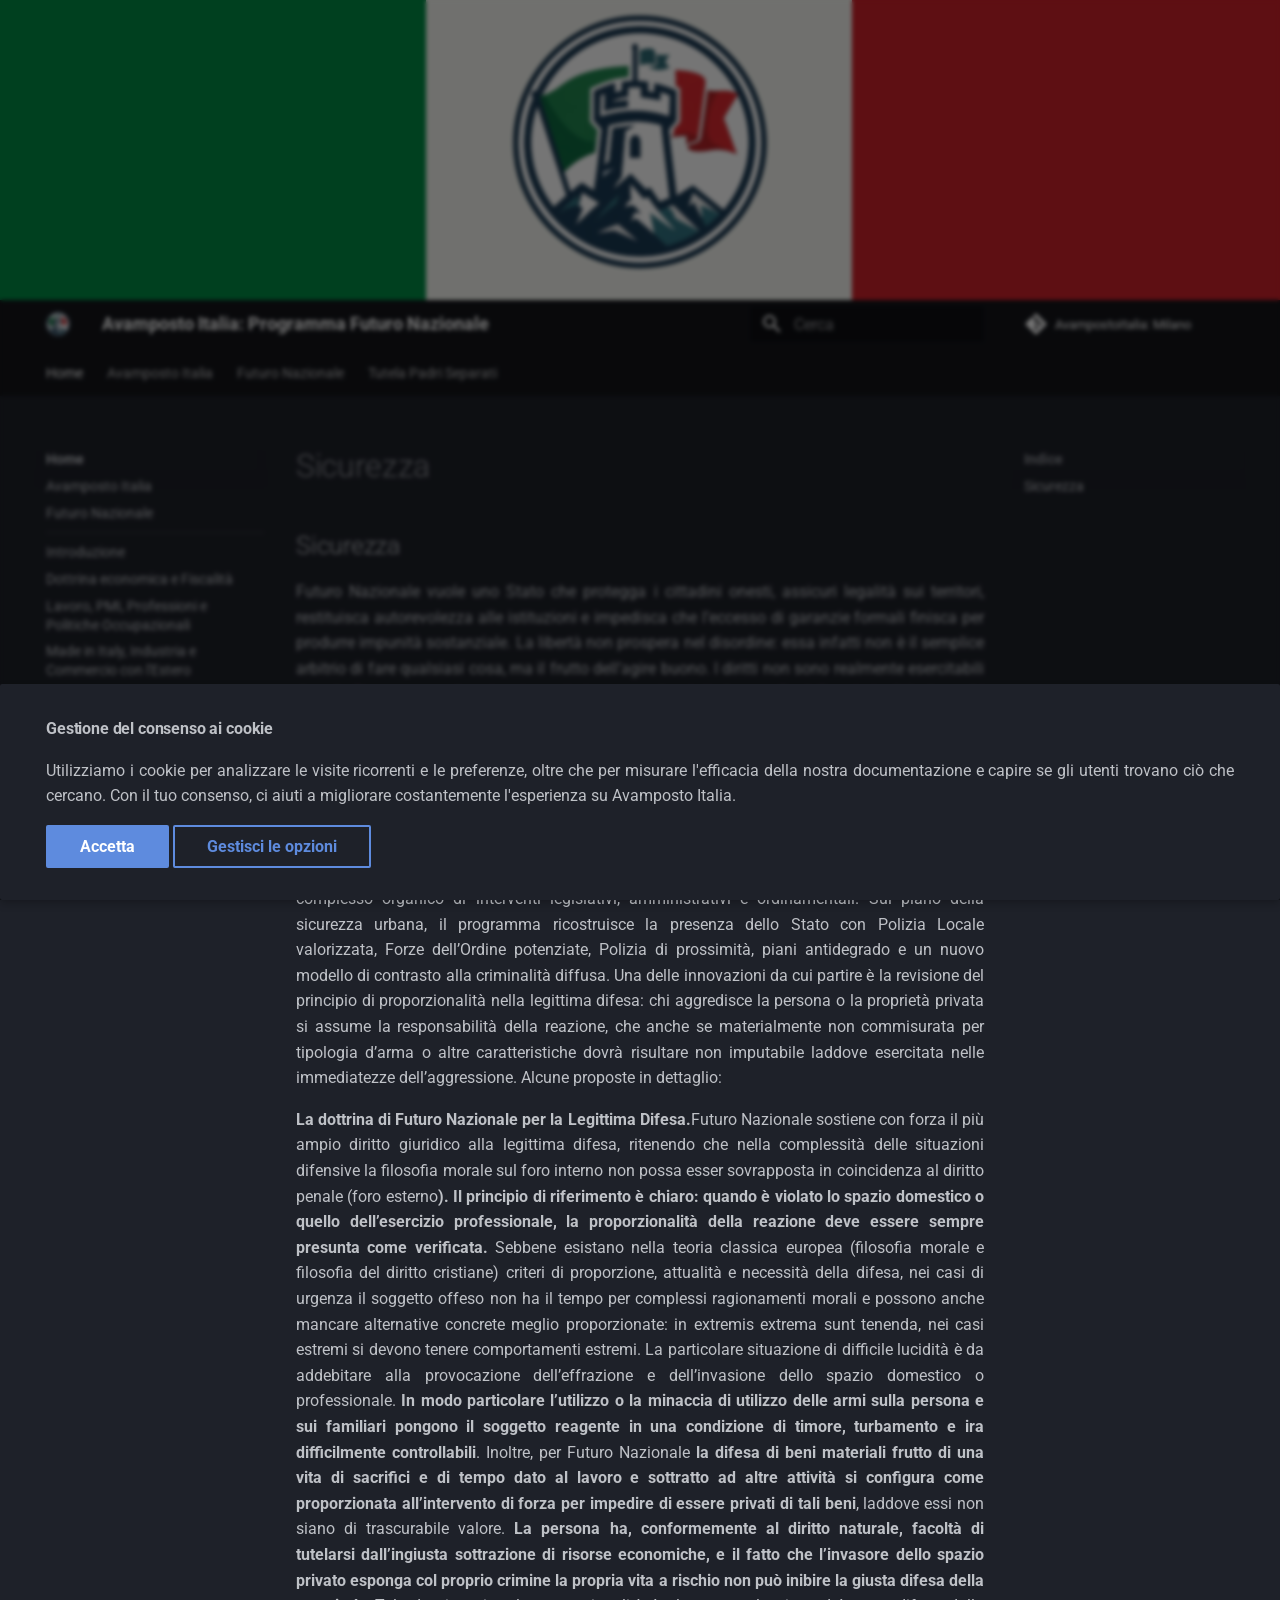
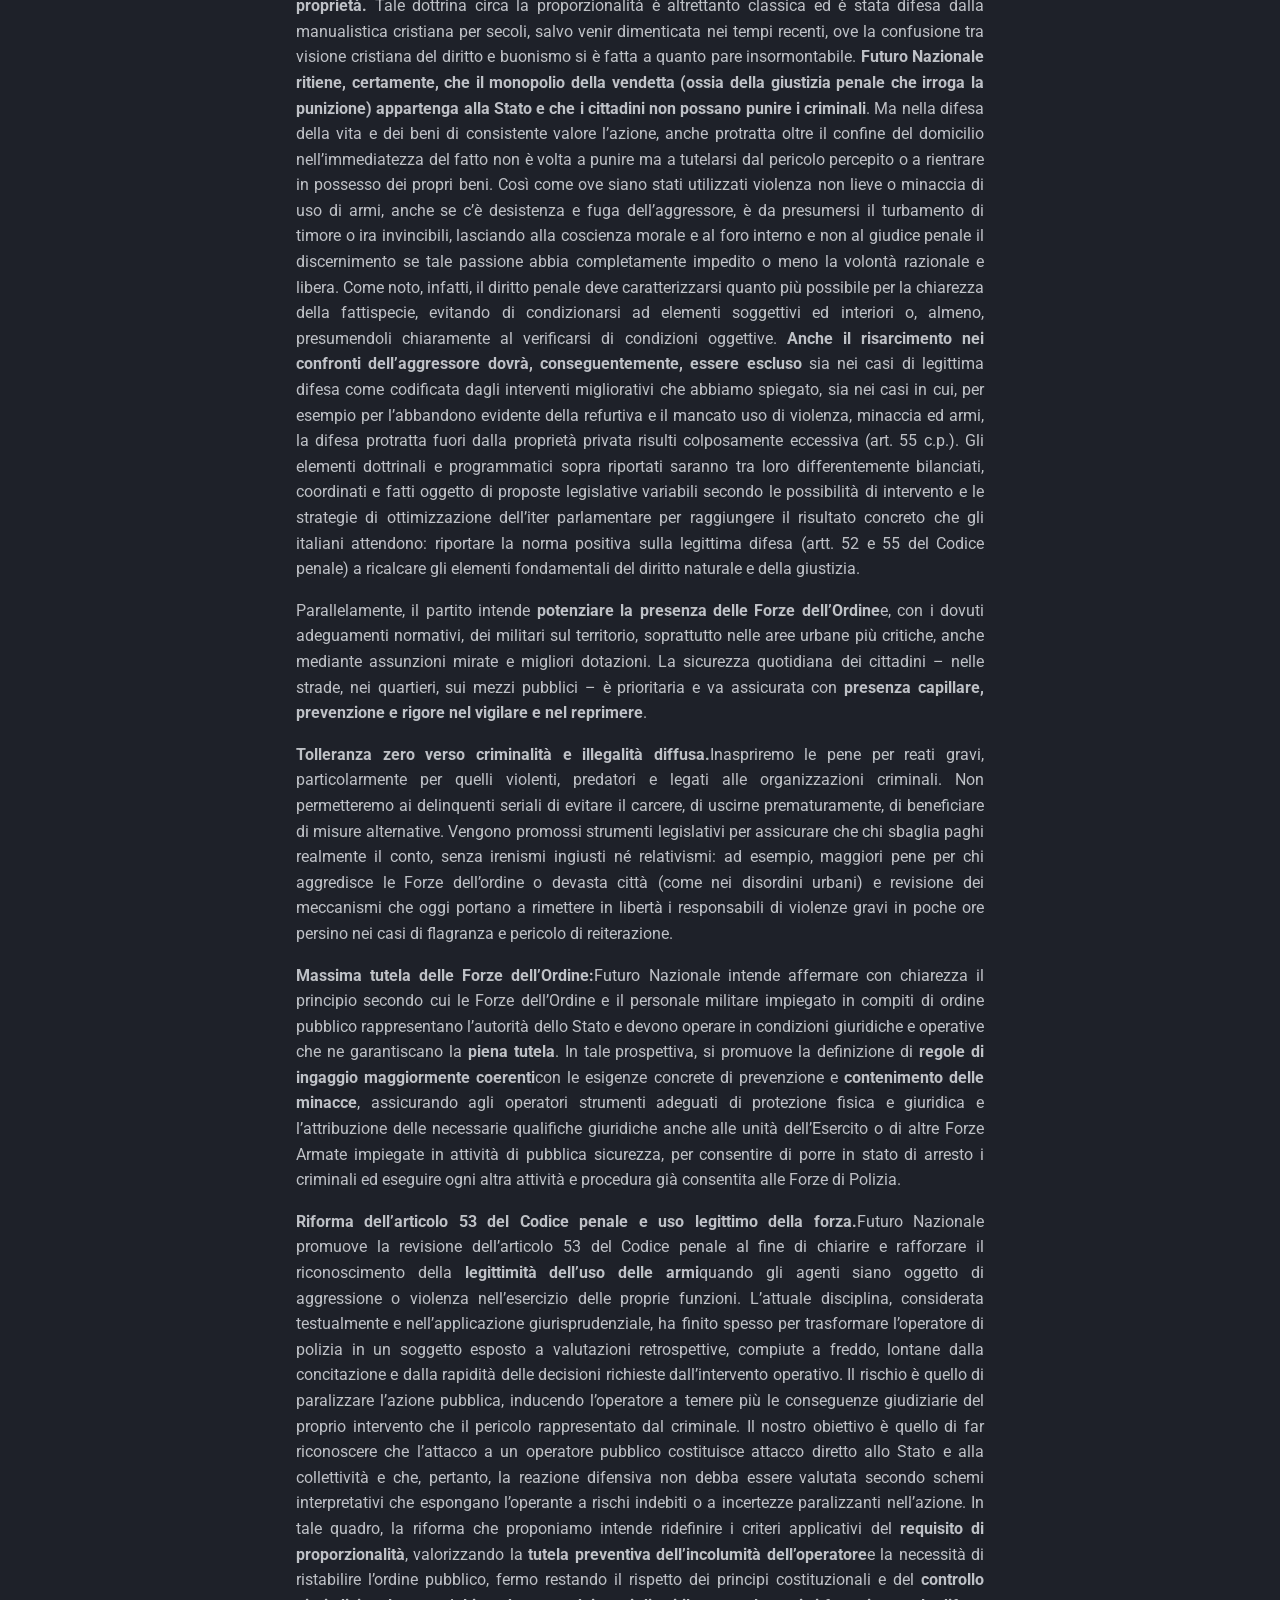
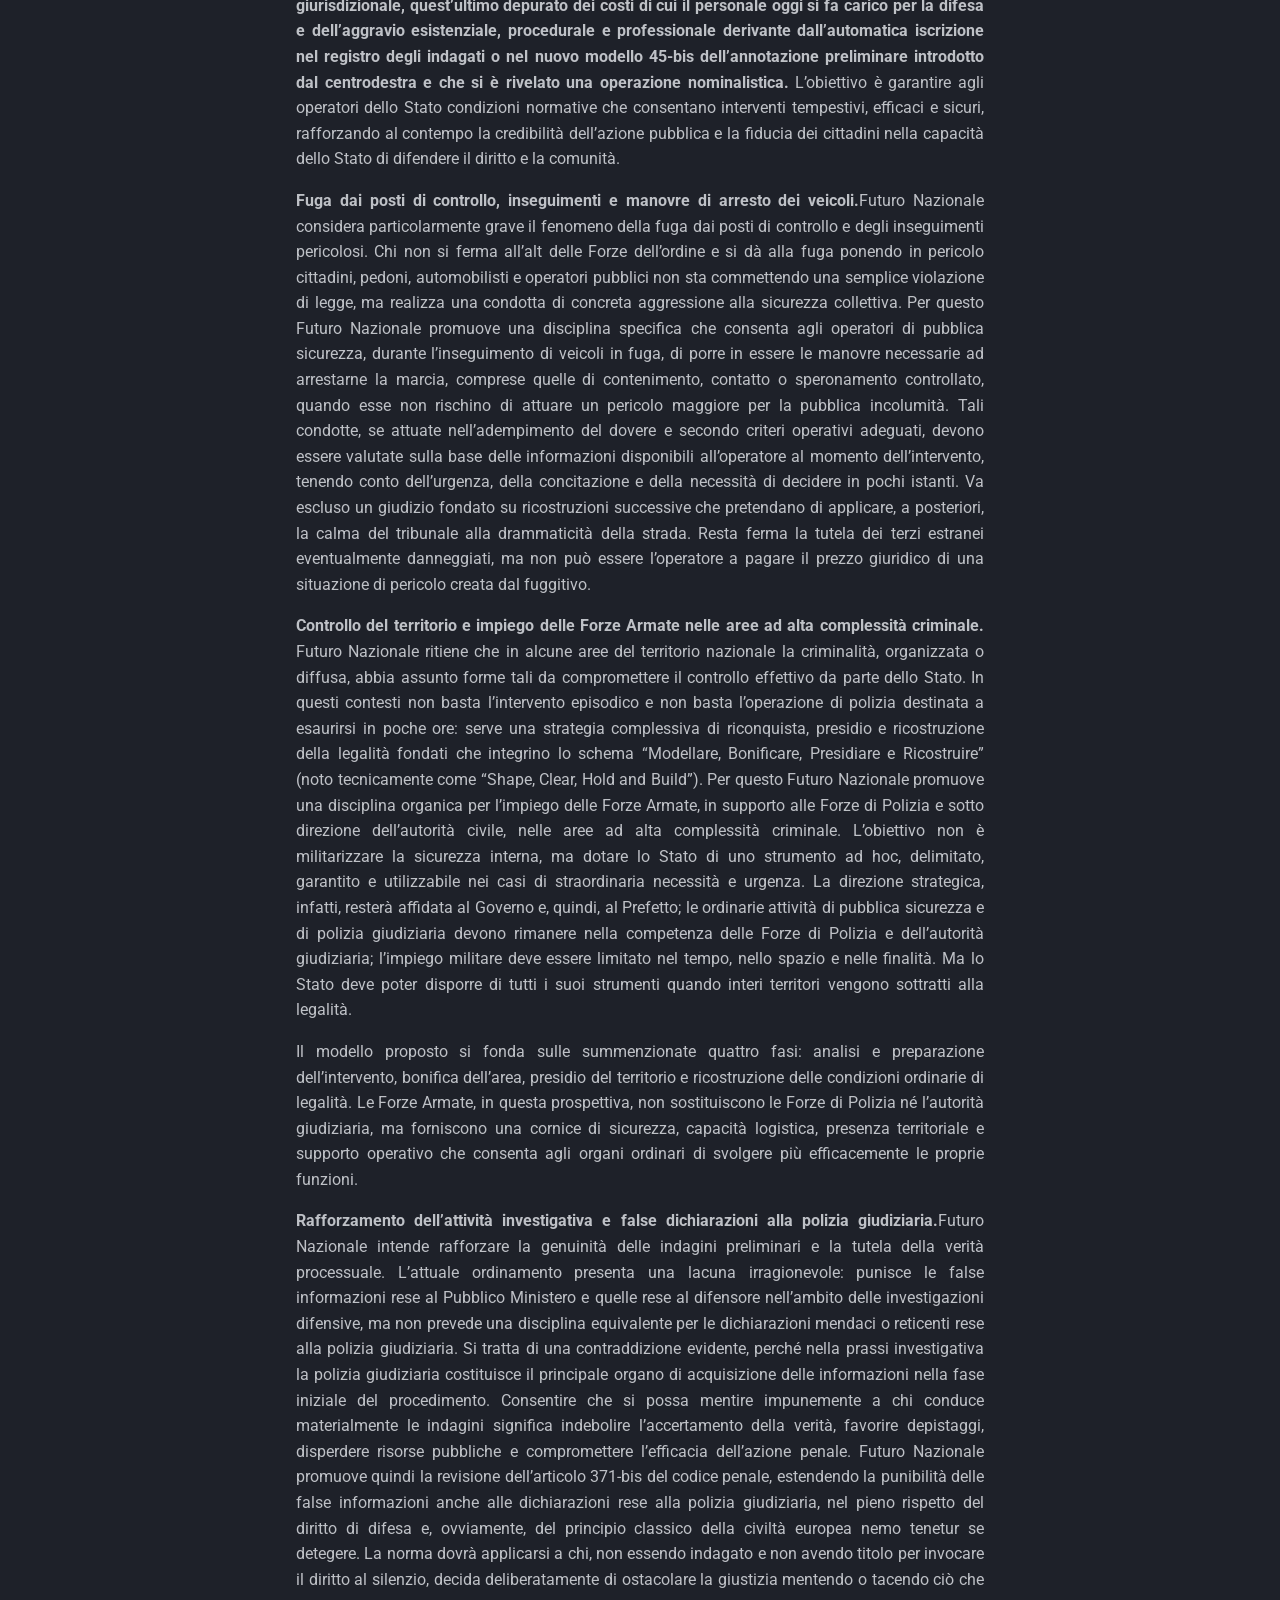
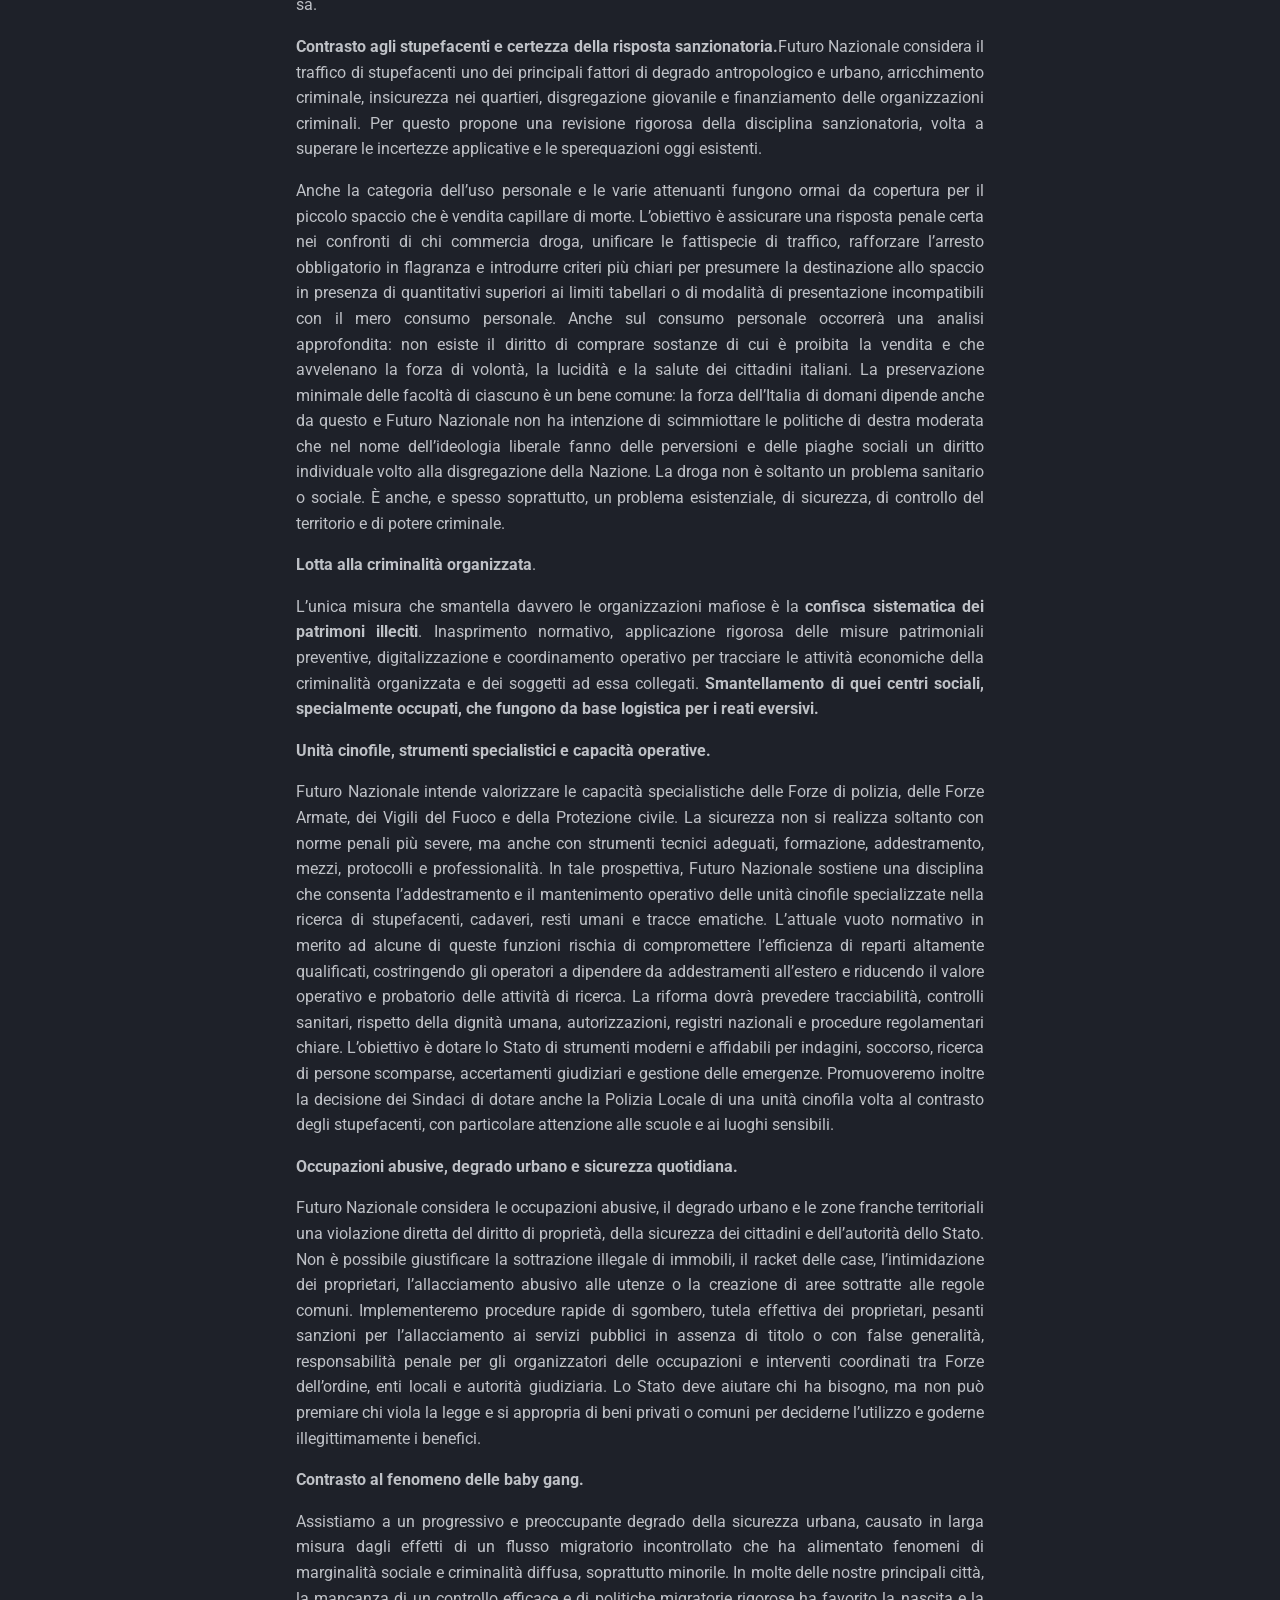
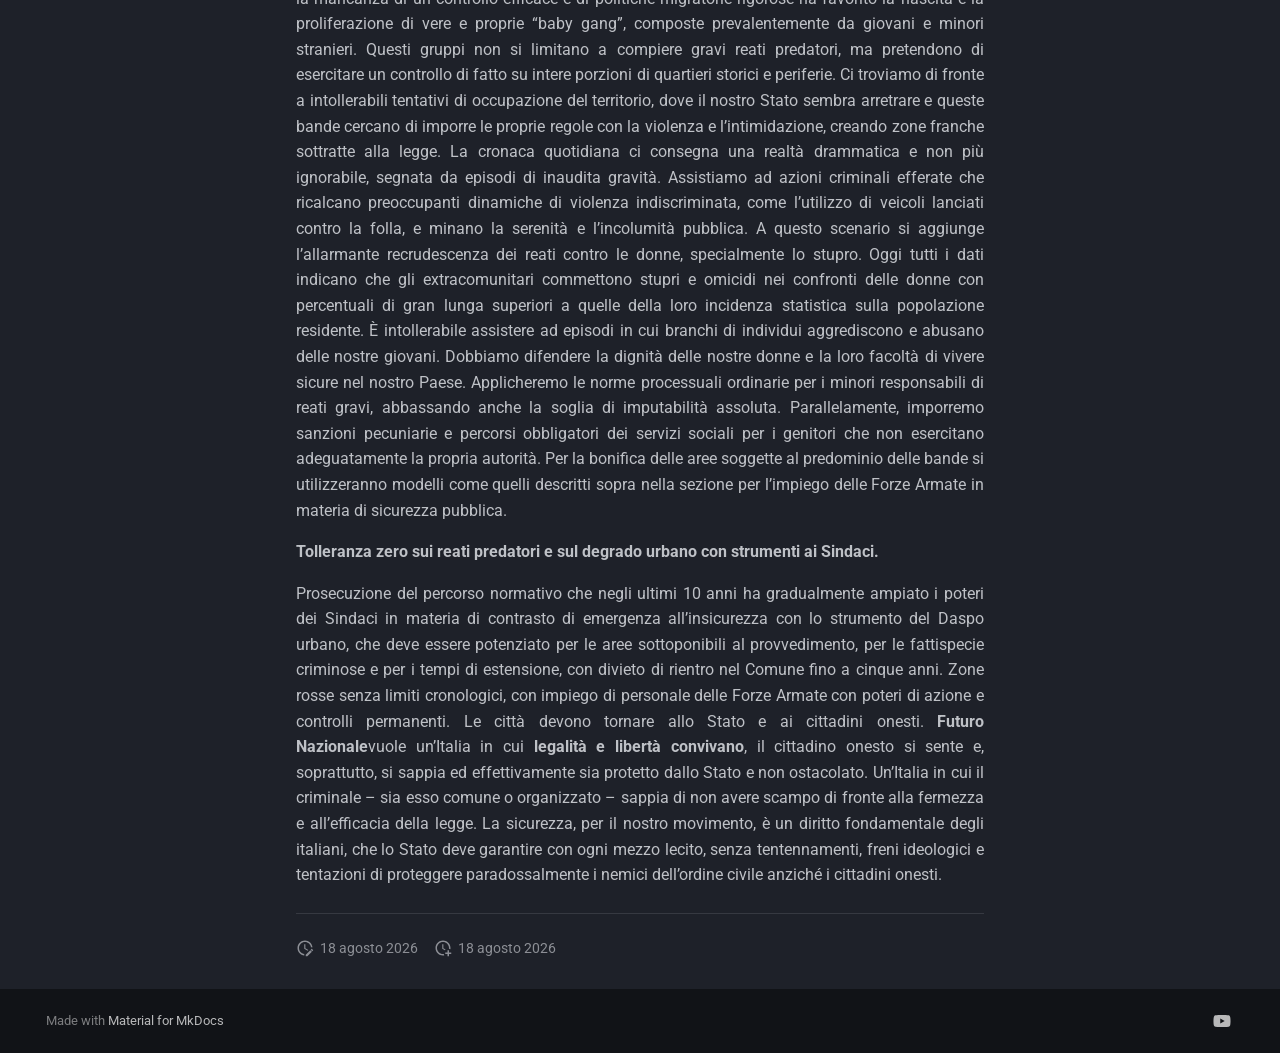
<file: Sicurezza/index.html>
<!doctype html>
<html lang="it" class="no-js">
  <head>
    
      <meta charset="utf-8">
      <meta name="viewport" content="width=device-width,initial-scale=1">
      
      
      
        <link rel="canonical" href="https://programma.avampostoitalia.it/Sicurezza/">
      
      
        <link rel="prev" href="../Esteri_UE_Geopolitica_Sovranit%C3%A0_Cooperazione_Internazionale/">
      
      
        <link rel="next" href="../Giustizia/">
      
      
        
      
      
      <link rel="icon" href="../assets/android-chrome-192x192.png">
      <meta name="generator" content="mkdocs-1.6.1, mkdocs-material-9.7.7">
    
    
      
        <title>Sicurezza - Avamposto Italia: Programma Futuro Nazionale</title>
      
    
    
      <link rel="stylesheet" href="../assets/stylesheets/main.ec1eaa64.min.css">
      
        
        <link rel="stylesheet" href="../assets/stylesheets/palette.ab4e12ef.min.css">
      
      


    
    
      
    
    
      
        
        
        <link rel="preconnect" href="https://fonts.gstatic.com" crossorigin>
        <link rel="stylesheet" href="https://fonts.googleapis.com/css?family=Roboto:300,300i,400,400i,700,700i%7CRoboto+Mono:400,400i,700,700i&display=fallback">
        <style>:root{--md-text-font:"Roboto";--md-code-font:"Roboto Mono"}</style>
      
    
    
      <link rel="stylesheet" href="../stylesheets/extra.css">
    
    <script>__md_scope=new URL("..",location),__md_hash=e=>[...e].reduce(((e,_)=>(e<<5)-e+_.charCodeAt(0)),0),__md_get=(e,_=localStorage,t=__md_scope)=>JSON.parse(_.getItem(t.pathname+"."+e)),__md_set=(e,_,t=localStorage,a=__md_scope)=>{try{t.setItem(a.pathname+"."+e,JSON.stringify(_))}catch(e){}}</script>
    
      
  


  
  

<script id="__analytics">function __md_analytics(){function e(){dataLayer.push(arguments)}window.dataLayer=window.dataLayer||[],e("js",new Date),e("config","G-2V5ZJRQJ5G"),document.addEventListener("DOMContentLoaded",(function(){document.forms.search&&document.forms.search.query.addEventListener("blur",(function(){this.value&&e("event","search",{search_term:this.value})}));document$.subscribe((function(){var t=document.forms.feedback;if(void 0!==t)for(var a of t.querySelectorAll("[type=submit]"))a.addEventListener("click",(function(a){a.preventDefault();var n=document.location.pathname,d=this.getAttribute("data-md-value");e("event","feedback",{page:n,data:d}),t.firstElementChild.disabled=!0;var r=t.querySelector(".md-feedback__note [data-md-value='"+d+"']");r&&(r.hidden=!1)})),t.hidden=!1})),location$.subscribe((function(t){e("config","G-2V5ZJRQJ5G",{page_path:t.pathname})}))}));var t=document.createElement("script");t.async=!0,t.src="https://www.googletagmanager.com/gtag/js?id=G-2V5ZJRQJ5G",document.getElementById("__analytics").insertAdjacentElement("afterEnd",t)}</script>
  
    <script>if("undefined"!=typeof __md_analytics){var consent=__md_get("__consent");consent&&consent.analytics&&__md_analytics()}</script>
  

    
    
  
<meta property="og:type" content="website" />
<meta property="og:title" content="Sicurezza - Avamposto Italia: Programma Futuro Nazionale" />
<meta property="og:image" content="https://programma.avampostoitalia.it/assets/images/social/Sicurezza/index.png" />
<meta property="og:image:type" content="image/png" />
<meta property="og:image:width" content="1200" />
<meta property="og:image:height" content="630" />
<meta property="og:url" content="https://programma.avampostoitalia.it/Sicurezza/" />
<meta property="twitter:card" content="summary_large_image" />
<meta property="twitter:title" content="Sicurezza - Avamposto Italia: Programma Futuro Nazionale" />
<meta property="twitter:image" content="https://programma.avampostoitalia.it/assets/images/social/Sicurezza/index.png" />
</head>
  
  
    
    
    
    
    
    <body dir="ltr" data-md-color-scheme="slate" data-md-color-primary="black" data-md-color-accent="indigo">
  
    
    <input class="md-toggle" data-md-toggle="drawer" type="checkbox" id="__drawer" autocomplete="off">
    <input class="md-toggle" data-md-toggle="search" type="checkbox" id="__search" autocomplete="off">
    <label class="md-overlay" for="__drawer"></label>
    <div data-md-component="skip">
      
        
        <a href="#sicurezza" class="md-skip">
          Vai al contenuto
        </a>
      
    </div>
    <div data-md-component="announce">
      
        <aside class="md-banner">
          <div class="md-banner__inner md-grid md-typeset">
            
            
    <div align="center">
        <img src="/assets/logo.png">    
    </div>
            

          </div>
          
        </aside>
      
    </div>
    
    
      

<header class="md-header" data-md-component="header">
  <nav class="md-header__inner md-grid" aria-label="Intestazione">
    <a href=".." title="Avamposto Italia: Programma Futuro Nazionale" class="md-header__button md-logo" aria-label="Avamposto Italia: Programma Futuro Nazionale" data-md-component="logo">
      
  <img src="../assets/logo.png" alt="logo">

    </a>
    <label class="md-header__button md-icon" for="__drawer">
      
      <svg xmlns="http://www.w3.org/2000/svg" viewBox="0 0 24 24"><path d="M3 6h18v2H3zm0 5h18v2H3zm0 5h18v2H3z"/></svg>
    </label>
    <div class="md-header__title" data-md-component="header-title">
      <div class="md-header__ellipsis">
        <div class="md-header__topic">
          <span class="md-ellipsis">
            Avamposto Italia: Programma Futuro Nazionale
          </span>
        </div>
        <div class="md-header__topic" data-md-component="header-topic">
          <span class="md-ellipsis">
            
              Sicurezza
            
          </span>
        </div>
      </div>
    </div>
    
      
    
    
    
    
      
      
        <label class="md-header__button md-icon" for="__search">
          
          <svg xmlns="http://www.w3.org/2000/svg" viewBox="0 0 24 24"><path d="M9.5 3A6.5 6.5 0 0 1 16 9.5c0 1.61-.59 3.09-1.56 4.23l.27.27h.79l5 5-1.5 1.5-5-5v-.79l-.27-.27A6.52 6.52 0 0 1 9.5 16 6.5 6.5 0 0 1 3 9.5 6.5 6.5 0 0 1 9.5 3m0 2C7 5 5 7 5 9.5S7 14 9.5 14 14 12 14 9.5 12 5 9.5 5"/></svg>
        </label>
        <div class="md-search" data-md-component="search" role="dialog">
  <label class="md-search__overlay" for="__search"></label>
  <div class="md-search__inner" role="search">
    <form class="md-search__form" name="search">
      <input type="text" class="md-search__input" name="query" aria-label="Cerca" placeholder="Cerca" autocapitalize="off" autocorrect="off" autocomplete="off" spellcheck="false" data-md-component="search-query" required>
      <label class="md-search__icon md-icon" for="__search">
        
        <svg xmlns="http://www.w3.org/2000/svg" viewBox="0 0 24 24"><path d="M9.5 3A6.5 6.5 0 0 1 16 9.5c0 1.61-.59 3.09-1.56 4.23l.27.27h.79l5 5-1.5 1.5-5-5v-.79l-.27-.27A6.52 6.52 0 0 1 9.5 16 6.5 6.5 0 0 1 3 9.5 6.5 6.5 0 0 1 9.5 3m0 2C7 5 5 7 5 9.5S7 14 9.5 14 14 12 14 9.5 12 5 9.5 5"/></svg>
        
        <svg xmlns="http://www.w3.org/2000/svg" viewBox="0 0 24 24"><path d="M20 11v2H8l5.5 5.5-1.42 1.42L4.16 12l7.92-7.92L13.5 5.5 8 11z"/></svg>
      </label>
      <nav class="md-search__options" aria-label="Cerca">
        
        <button type="reset" class="md-search__icon md-icon" title="Cancella" aria-label="Cancella" tabindex="-1">
          
          <svg xmlns="http://www.w3.org/2000/svg" viewBox="0 0 24 24"><path d="M19 6.41 17.59 5 12 10.59 6.41 5 5 6.41 10.59 12 5 17.59 6.41 19 12 13.41 17.59 19 19 17.59 13.41 12z"/></svg>
        </button>
      </nav>
      
    </form>
    <div class="md-search__output">
      <div class="md-search__scrollwrap" tabindex="0" data-md-scrollfix>
        <div class="md-search-result" data-md-component="search-result">
          <div class="md-search-result__meta">
            Inizializza la ricerca
          </div>
          <ol class="md-search-result__list" role="presentation"></ol>
        </div>
      </div>
    </div>
  </div>
</div>
      
    
    
      <div class="md-header__source">
        <a href="https://github.com/AvampostoItalia/Programma" title="Apri repository" class="md-source" data-md-component="source">
  <div class="md-source__icon md-icon">
    
    <svg xmlns="http://www.w3.org/2000/svg" viewBox="0 0 448 512"><!--! Font Awesome Free 7.1.0 by @fontawesome - https://fontawesome.com License - https://fontawesome.com/license/free (Icons: CC BY 4.0, Fonts: SIL OFL 1.1, Code: MIT License) Copyright 2025 Fonticons, Inc.--><path d="M439.6 236.1 244 40.5c-5.4-5.5-12.8-8.5-20.4-8.5s-15 3-20.4 8.4L162.5 81l51.5 51.5c27.1-9.1 52.7 16.8 43.4 43.7l49.7 49.7c34.2-11.8 61.2 31 35.5 56.7-26.5 26.5-70.2-2.9-56-37.3L240.3 199v121.9c25.3 12.5 22.3 41.8 9.1 55-6.4 6.4-15.2 10.1-24.3 10.1s-17.8-3.6-24.3-10.1c-17.6-17.6-11.1-46.9 11.2-56v-123c-20.8-8.5-24.6-30.7-18.6-45L142.6 101 8.5 235.1C3 240.6 0 247.9 0 255.5s3 15 8.5 20.4l195.6 195.7c5.4 5.4 12.7 8.4 20.4 8.4s15-3 20.4-8.4l194.7-194.7c5.4-5.4 8.4-12.8 8.4-20.4s-3-15-8.4-20.4"/></svg>
  </div>
  <div class="md-source__repository">
    AvampostoItalia: Milano
  </div>
</a>
      </div>
    
  </nav>
  
</header>
    
    <div class="md-container" data-md-component="container">
      
      
        
          
            
<nav class="md-tabs" aria-label="Tabs" data-md-component="tabs">
  <div class="md-grid">
    <ul class="md-tabs__list">
      
        
  
  
  
    
  
  
    
    
      <li class="md-tabs__item md-tabs__item--active">
        <a href=".." class="md-tabs__link">
          
  
  
    
  
  Home

        </a>
      </li>
    
  

      
        
  
  
  
  
    <li class="md-tabs__item">
      <a href="https://www.avampostoitalia.it" class="md-tabs__link">
        
  
  
    
  
  Avamposto Italia

      </a>
    </li>
  

      
        
  
  
  
  
    <li class="md-tabs__item">
      <a href="https://www.avampostoitalia.it/FuturoNazionale/" class="md-tabs__link">
        
  
  
    
  
  Futuro Nazionale

      </a>
    </li>
  

      
        
  
  
  
  
    <li class="md-tabs__item">
      <a href="https://www.avampostoitalia.it/TutelaPadriSeparati/" class="md-tabs__link">
        
  
  
    
  
  Tutela Padri Separati

      </a>
    </li>
  

      
    </ul>
  </div>
</nav>
          
        
      
      <main class="md-main" data-md-component="main">
        <div class="md-main__inner md-grid">
          
            
              
              <div class="md-sidebar md-sidebar--primary" data-md-component="sidebar" data-md-type="navigation" >
                <div class="md-sidebar__scrollwrap">
                  <div class="md-sidebar__inner">
                    


  


<nav class="md-nav md-nav--primary md-nav--lifted" aria-label="Navigazione" data-md-level="0">
  <label class="md-nav__title" for="__drawer">
    <a href=".." title="Avamposto Italia: Programma Futuro Nazionale" class="md-nav__button md-logo" aria-label="Avamposto Italia: Programma Futuro Nazionale" data-md-component="logo">
      
  <img src="../assets/logo.png" alt="logo">

    </a>
    Avamposto Italia: Programma Futuro Nazionale
  </label>
  
    <div class="md-nav__source">
      <a href="https://github.com/AvampostoItalia/Programma" title="Apri repository" class="md-source" data-md-component="source">
  <div class="md-source__icon md-icon">
    
    <svg xmlns="http://www.w3.org/2000/svg" viewBox="0 0 448 512"><!--! Font Awesome Free 7.1.0 by @fontawesome - https://fontawesome.com License - https://fontawesome.com/license/free (Icons: CC BY 4.0, Fonts: SIL OFL 1.1, Code: MIT License) Copyright 2025 Fonticons, Inc.--><path d="M439.6 236.1 244 40.5c-5.4-5.5-12.8-8.5-20.4-8.5s-15 3-20.4 8.4L162.5 81l51.5 51.5c27.1-9.1 52.7 16.8 43.4 43.7l49.7 49.7c34.2-11.8 61.2 31 35.5 56.7-26.5 26.5-70.2-2.9-56-37.3L240.3 199v121.9c25.3 12.5 22.3 41.8 9.1 55-6.4 6.4-15.2 10.1-24.3 10.1s-17.8-3.6-24.3-10.1c-17.6-17.6-11.1-46.9 11.2-56v-123c-20.8-8.5-24.6-30.7-18.6-45L142.6 101 8.5 235.1C3 240.6 0 247.9 0 255.5s3 15 8.5 20.4l195.6 195.7c5.4 5.4 12.7 8.4 20.4 8.4s15-3 20.4-8.4l194.7-194.7c5.4-5.4 8.4-12.8 8.4-20.4s-3-15-8.4-20.4"/></svg>
  </div>
  <div class="md-source__repository">
    AvampostoItalia: Milano
  </div>
</a>
    </div>
  
  <ul class="md-nav__list" data-md-scrollfix>
    
      
      
  
  
    
  
  
  
    
    
      
        
          
        
      
        
      
        
      
        
      
        
      
        
      
        
      
        
      
        
      
        
      
        
      
        
      
        
      
        
      
        
      
    
    
    
      
        
        
      
      
    
    
      
    
    <li class="md-nav__item md-nav__item--active md-nav__item--section md-nav__item--nested">
      
        
        
        <input class="md-nav__toggle md-toggle " type="checkbox" id="__nav_1" checked>
        
          
          <div class="md-nav__link md-nav__container">
            <a href=".." class="md-nav__link ">
              
  
  
  <span class="md-ellipsis">
    
  
    Home
  

    
  </span>
  
  

            </a>
            
              
              <label class="md-nav__link " for="__nav_1" id="__nav_1_label" tabindex="">
                <span class="md-nav__icon md-icon"></span>
              </label>
            
          </div>
        
        <nav class="md-nav" data-md-level="1" aria-labelledby="__nav_1_label" aria-expanded="true">
          <label class="md-nav__title" for="__nav_1">
            <span class="md-nav__icon md-icon"></span>
            
  
    Home
  

          </label>
          <ul class="md-nav__list" data-md-scrollfix>
            
              
            
              
                
  
  
  
  
    <li class="md-nav__item">
      <a href="https://www.avampostoitalia.it" class="md-nav__link">
        
  
  
  <span class="md-ellipsis">
    
  
    Avamposto Italia
  

    
  </span>
  
  

      </a>
    </li>
  

              
            
              
                
  
  
  
  
    <li class="md-nav__item">
      <a href="https://www.avampostoitalia.it/FuturoNazionale/" class="md-nav__link">
        
  
  
  <span class="md-ellipsis">
    
  
    Futuro Nazionale
  

    
  </span>
  
  

      </a>
    </li>
  

              
            
              
                
  
  
  
  
    <li class="md-nav__item">
      <a href="../separator" class="md-nav__link">
        
  
  
  <span class="md-ellipsis">
    
  
    ---
  

    
  </span>
  
  

      </a>
    </li>
  

              
            
              
                
  
  
  
  
    <li class="md-nav__item">
      <a href="../Introduzione/" class="md-nav__link">
        
  
  
  <span class="md-ellipsis">
    
  
    Introduzione
  

    
  </span>
  
  

      </a>
    </li>
  

              
            
              
                
  
  
  
  
    <li class="md-nav__item">
      <a href="../Dottrina_economica_e_Fiscalita/" class="md-nav__link">
        
  
  
  <span class="md-ellipsis">
    
  
    Dottrina economica e Fiscalità
  

    
  </span>
  
  

      </a>
    </li>
  

              
            
              
                
  
  
  
  
    <li class="md-nav__item">
      <a href="../Lavoro_PMI_Professioni_e_Politiche_Occupazionali/" class="md-nav__link">
        
  
  
  <span class="md-ellipsis">
    
  
    Lavoro, PMI, Professioni e Politiche Occupazionali
  

    
  </span>
  
  

      </a>
    </li>
  

              
            
              
                
  
  
  
  
    <li class="md-nav__item">
      <a href="../Made_in_Italy_Industria_e_Commercio_con_Estero/" class="md-nav__link">
        
  
  
  <span class="md-ellipsis">
    
  
    Made in Italy, Industria e Commercio con l'Estero
  

    
  </span>
  
  

      </a>
    </li>
  

              
            
              
                
  
  
  
  
    <li class="md-nav__item">
      <a href="../Credito/" class="md-nav__link">
        
  
  
  <span class="md-ellipsis">
    
  
    Credito
  

    
  </span>
  
  

      </a>
    </li>
  

              
            
              
                
  
  
  
  
    <li class="md-nav__item">
      <a href="../Assimilazione_e_Remigrazione/" class="md-nav__link">
        
  
  
  <span class="md-ellipsis">
    
  
    Assimilazione e Remigrazione
  

    
  </span>
  
  

      </a>
    </li>
  

              
            
              
                
  
  
  
  
    <li class="md-nav__item">
      <a href="../Esteri_UE_Geopolitica_Sovranit%C3%A0_Cooperazione_Internazionale/" class="md-nav__link">
        
  
  
  <span class="md-ellipsis">
    
  
    Esteri, UE, Geopolitica, Sovranità, Cooperazione Internazionale
  

    
  </span>
  
  

      </a>
    </li>
  

              
            
              
                
  
  
    
  
  
  
    <li class="md-nav__item md-nav__item--active">
      
      <input class="md-nav__toggle md-toggle" type="checkbox" id="__toc">
      
      
      
        <label class="md-nav__link md-nav__link--active" for="__toc">
          
  
  
  <span class="md-ellipsis">
    
  
    Sicurezza
  

    
  </span>
  
  

          <span class="md-nav__icon md-icon"></span>
        </label>
      
      <a href="./" class="md-nav__link md-nav__link--active">
        
  
  
  <span class="md-ellipsis">
    
  
    Sicurezza
  

    
  </span>
  
  

      </a>
      
        

<nav class="md-nav md-nav--secondary" aria-label="Indice">
  
  
  
  
    <label class="md-nav__title" for="__toc">
      <span class="md-nav__icon md-icon"></span>
      Indice
    </label>
    <ul class="md-nav__list" data-md-component="toc" data-md-scrollfix>
      
        <li class="md-nav__item">
  <a href="#sicurezza" class="md-nav__link">
    <span class="md-ellipsis">
      
        Sicurezza
      
    </span>
  </a>
  
</li>
      
    </ul>
  
</nav>
      
    </li>
  

              
            
              
                
  
  
  
  
    <li class="md-nav__item">
      <a href="../Giustizia/" class="md-nav__link">
        
  
  
  <span class="md-ellipsis">
    
  
    Giustizia
  

    
  </span>
  
  

      </a>
    </li>
  

              
            
              
                
  
  
  
  
    <li class="md-nav__item">
      <a href="../Energia/" class="md-nav__link">
        
  
  
  <span class="md-ellipsis">
    
  
    Energia
  

    
  </span>
  
  

      </a>
    </li>
  

              
            
              
                
  
  
  
  
    <li class="md-nav__item">
      <a href="../separator" class="md-nav__link">
        
  
  
  <span class="md-ellipsis">
    
  
    ---
  

    
  </span>
  
  

      </a>
    </li>
  

              
            
          </ul>
        </nav>
      
    </li>
  

    
      
      
  
  
  
  
    <li class="md-nav__item">
      <a href="https://www.avampostoitalia.it" class="md-nav__link">
        
  
  
  <span class="md-ellipsis">
    
  
    Avamposto Italia
  

    
  </span>
  
  

      </a>
    </li>
  

    
      
      
  
  
  
  
    <li class="md-nav__item">
      <a href="https://www.avampostoitalia.it/FuturoNazionale/" class="md-nav__link">
        
  
  
  <span class="md-ellipsis">
    
  
    Futuro Nazionale
  

    
  </span>
  
  

      </a>
    </li>
  

    
      
      
  
  
  
  
    <li class="md-nav__item">
      <a href="https://www.avampostoitalia.it/TutelaPadriSeparati/" class="md-nav__link">
        
  
  
  <span class="md-ellipsis">
    
  
    Tutela Padri Separati
  

    
  </span>
  
  

      </a>
    </li>
  

    
  </ul>
</nav>
                  </div>
                </div>
              </div>
            
            
              
              <div class="md-sidebar md-sidebar--secondary" data-md-component="sidebar" data-md-type="toc" >
                <div class="md-sidebar__scrollwrap">
                  <div class="md-sidebar__inner">
                    

<nav class="md-nav md-nav--secondary" aria-label="Indice">
  
  
  
  
    <label class="md-nav__title" for="__toc">
      <span class="md-nav__icon md-icon"></span>
      Indice
    </label>
    <ul class="md-nav__list" data-md-component="toc" data-md-scrollfix>
      
        <li class="md-nav__item">
  <a href="#sicurezza" class="md-nav__link">
    <span class="md-ellipsis">
      
        Sicurezza
      
    </span>
  </a>
  
</li>
      
    </ul>
  
</nav>
                  </div>
                </div>
              </div>
            
          
          
            <div class="md-content" data-md-component="content">
              
                




              
              <article class="md-content__inner md-typeset">
                
                  


  
  


  <h1>Sicurezza</h1>

<h2 id="sicurezza">Sicurezza</h2>
<p>Futuro Nazionale vuole uno Stato che protegga i cittadini onesti, assicuri legalità sui territori, restituisca autorevolezza alle istituzioni e impedisca che l’eccesso di garanzie formali finisca per produrre impunità sostanziale. La libertà non prospera nel disordine: essa infatti non è il semplice arbitrio di fare qualsiasi cosa, ma il frutto dell’agire buono. I diritti non sono realmente esercitabili dove lo Stato arretra, dove interi quartieri vengono lasciati al controllo della criminalità, dove chi delinque calcola il rischio sapendo che l’apparato pubblico è lento, incerto e spesso paralizzato dalla paura di intervenire. La sicurezza, per Futuro Nazionale, non è materia per slogan emergenziali, ma un diritto fondamentale dei cittadini e una condizione preliminare della convivenza civile. Non vi è libertà senza ordine, non vi è giustizia senza effettività della pena, non vi è sovranità senza controllo del territorio, non vi è autorità dello Stato se chi lo rappresenta viene lasciato solo davanti alla violenza, alla delegittimazione e al rischio giudiziario. Su questa base, Futuro Nazionale intende applicare un programma in materia di sicurezza attraverso un complesso organico di interventi legislativi, amministrativi e ordinamentali. Sul piano della sicurezza urbana, il programma ricostruisce la presenza dello Stato con Polizia Locale valorizzata, Forze dell’Ordine potenziate, Polizia di prossimità, piani antidegrado e un nuovo modello di contrasto alla criminalità diffusa. Una delle innovazioni da cui partire è la revisione del principio di proporzionalità nella legittima difesa: chi aggredisce la persona o la proprietà privata si assume la responsabilità della reazione, che anche se materialmente non commisurata per tipologia d’arma o altre caratteristiche dovrà risultare non imputabile laddove esercitata nelle immediatezze dell’aggressione. Alcune proposte in dettaglio:</p>
<p><strong>La dottrina di Futuro Nazionale per la Legittima Difesa.</strong>Futuro Nazionale sostiene con forza il più ampio diritto giuridico alla legittima difesa, ritenendo che nella complessità delle situazioni difensive la filosofia morale sul foro interno non possa esser sovrapposta in coincidenza al diritto penale (foro esterno<strong>). Il principio di riferimento è chiaro: quando è violato lo spazio domestico o quello dell’esercizio professionale, la proporzionalità della reazione deve essere sempre presunta come verificata.</strong> Sebbene esistano nella teoria classica europea (filosofia morale e filosofia del diritto cristiane) criteri di proporzione, attualità e necessità della difesa, nei casi di urgenza il soggetto offeso non ha il tempo per complessi ragionamenti morali e possono anche mancare alternative concrete meglio proporzionate: in extremis extrema sunt tenenda, nei casi estremi si devono tenere comportamenti estremi. La particolare situazione di difficile lucidità è da addebitare alla provocazione dell’effrazione e dell’invasione dello spazio domestico o professionale. <strong>In modo particolare l’utilizzo o la minaccia di utilizzo delle armi sulla persona e sui familiari pongono il soggetto reagente in una condizione di timore, turbamento e ira difficilmente controllabili</strong>. Inoltre, per Futuro Nazionale <strong>la difesa di beni materiali frutto di una vita di sacrifici e di tempo dato al lavoro e sottratto ad altre attività si configura come proporzionata all’intervento di forza per impedire di essere privati di tali beni</strong>, laddove essi non siano di trascurabile valore. <strong>La persona ha, conformemente al diritto naturale, facoltà di tutelarsi dall’ingiusta sottrazione di risorse economiche, e il fatto che l’invasore dello spazio privato esponga col proprio crimine la propria vita a rischio non può inibire la giusta difesa della proprietà.</strong> Tale dottrina circa la proporzionalità è altrettanto classica ed è stata difesa dalla manualistica cristiana per secoli, salvo venir dimenticata nei tempi recenti, ove la confusione tra visione cristiana del diritto e buonismo si è fatta a quanto pare insormontabile. <strong>Futuro Nazionale ritiene, certamente, che il monopolio della vendetta (ossia della giustizia penale che irroga la punizione) appartenga alla Stato e che i cittadini non possano punire i criminali</strong>. Ma nella difesa della vita e dei beni di consistente valore l’azione, anche protratta oltre il confine del domicilio nell’immediatezza del fatto non è volta a punire ma a tutelarsi dal pericolo percepito o a rientrare in possesso dei propri beni. Così come ove siano stati utilizzati violenza non lieve o minaccia di uso di armi, anche se c’è desistenza e fuga dell’aggressore, è da presumersi il turbamento di timore o ira invincibili, lasciando alla coscienza morale e al foro interno e non al giudice penale il discernimento se tale passione abbia completamente impedito o meno la volontà razionale e libera. Come noto, infatti, il diritto penale deve caratterizzarsi quanto più possibile per la chiarezza della fattispecie, evitando di condizionarsi ad elementi soggettivi ed interiori o, almeno, presumendoli chiaramente al verificarsi di condizioni oggettive. <strong>Anche il risarcimento nei confronti dell’aggressore dovrà, conseguentemente, essere escluso</strong> sia nei casi di legittima difesa come codificata dagli interventi migliorativi che abbiamo spiegato, sia nei casi in cui, per esempio per l’abbandono evidente della refurtiva e il mancato uso di violenza, minaccia ed armi, la difesa protratta fuori dalla proprietà privata risulti colposamente eccessiva (art. 55 c.p.). Gli elementi dottrinali e programmatici sopra riportati saranno tra loro differentemente bilanciati, coordinati e fatti oggetto di proposte legislative variabili secondo le possibilità di intervento e le strategie di ottimizzazione dell’iter parlamentare per raggiungere il risultato concreto che gli italiani attendono: riportare la norma positiva sulla legittima difesa (artt. 52 e 55 del Codice penale) a ricalcare gli elementi fondamentali del diritto naturale e della giustizia.</p>
<p>Parallelamente, il partito intende <strong>potenziare la presenza delle Forze dell’Ordine</strong>e, con i dovuti adeguamenti normativi, dei militari sul territorio, soprattutto nelle aree urbane più critiche, anche mediante assunzioni mirate e migliori dotazioni. La sicurezza quotidiana dei cittadini – nelle strade, nei quartieri, sui mezzi pubblici – è prioritaria e va assicurata con <strong>presenza capillare, prevenzione e rigore nel vigilare e nel reprimere</strong>.</p>
<p><strong>Tolleranza</strong> <strong>zero</strong> <strong>verso</strong> <strong>criminalità</strong> <strong>e</strong> <strong>illegalità</strong> <strong>diffusa.</strong>Inaspriremo le pene per reati gravi, particolarmente per quelli violenti, predatori e legati alle organizzazioni criminali. Non permetteremo ai delinquenti seriali di evitare il carcere, di uscirne prematuramente, di beneficiare di misure alternative. Vengono promossi strumenti legislativi per assicurare che chi sbaglia paghi realmente il conto, senza irenismi ingiusti né relativismi: ad esempio, maggiori pene per chi aggredisce le Forze dell’ordine o devasta città (come nei disordini urbani) e revisione dei meccanismi che oggi portano a rimettere in libertà i responsabili di violenze gravi in poche ore persino nei casi di flagranza e pericolo di reiterazione.</p>
<p><strong>Massima tutela delle Forze dell’Ordine:</strong>Futuro Nazionale intende affermare con chiarezza il principio secondo cui le Forze dell’Ordine e il personale militare impiegato in compiti di ordine pubblico rappresentano l’autorità dello Stato e devono operare in condizioni giuridiche e operative che ne garantiscano la <strong>piena tutela</strong>. In tale prospettiva, si promuove la definizione di <strong>regole di ingaggio maggiormente coerenti</strong>con le esigenze concrete di prevenzione e <strong>contenimento delle minacce</strong>, assicurando agli operatori strumenti adeguati di protezione fisica e giuridica e l’attribuzione delle necessarie qualifiche giuridiche anche alle unità dell’Esercito o di altre Forze Armate impiegate in attività di pubblica sicurezza, per consentire di porre in stato di arresto i criminali ed eseguire ogni altra attività e procedura già consentita alle Forze di Polizia.</p>
<p><strong>Riforma dell’articolo 53 del Codice penale e uso legittimo della forza.</strong>Futuro Nazionale promuove la revisione dell’articolo 53 del Codice penale al fine di chiarire e rafforzare il riconoscimento della <strong>legittimità dell’uso delle armi</strong>quando gli agenti siano oggetto di aggressione o violenza nell’esercizio delle proprie funzioni. L’attuale disciplina, considerata testualmente e nell’applicazione giurisprudenziale, ha finito spesso per trasformare l’operatore di polizia in un soggetto esposto a valutazioni retrospettive, compiute a freddo, lontane dalla concitazione e dalla rapidità delle decisioni richieste dall’intervento operativo. Il rischio è quello di paralizzare l’azione pubblica, inducendo l’operatore a temere più le conseguenze giudiziarie del proprio intervento che il pericolo rappresentato dal criminale. Il nostro obiettivo è quello di far riconoscere che l’attacco a un operatore pubblico costituisce attacco diretto allo Stato e alla collettività e che, pertanto, la reazione difensiva non debba essere valutata secondo schemi interpretativi che espongano l’operante a rischi indebiti o a incertezze paralizzanti nell’azione. In tale quadro, la riforma che proponiamo intende ridefinire i criteri applicativi del <strong>requisito di proporzionalità</strong>, valorizzando la <strong>tutela preventiva dell’incolumità dell’operatore</strong>e la necessità di ristabilire l’ordine pubblico, fermo restando il rispetto dei principi costituzionali e del <strong>controllo giurisdizionale, quest’ultimo depurato dei costi di cui il personale oggi si fa carico per la difesa e dell’aggravio esistenziale, procedurale e professionale derivante dall’automatica iscrizione nel registro degli indagati o nel nuovo modello 45-bis dell’annotazione preliminare introdotto dal centrodestra e che si è rivelato una operazione nominalistica.</strong> L’obiettivo è garantire agli operatori dello Stato condizioni normative che consentano interventi tempestivi, efficaci e sicuri, rafforzando al contempo la credibilità dell’azione pubblica e la fiducia dei cittadini nella capacità dello Stato di difendere il diritto e la comunità.</p>
<p><strong>Fuga dai posti di controllo, inseguimenti e manovre di arresto dei veicoli.</strong>Futuro Nazionale considera particolarmente grave il fenomeno della fuga dai posti di controllo e degli inseguimenti pericolosi. Chi non si ferma all’alt delle Forze dell’ordine e si dà alla fuga ponendo in pericolo cittadini, pedoni, automobilisti e operatori pubblici non sta commettendo una semplice violazione di legge, ma realizza una condotta di concreta aggressione alla sicurezza collettiva. Per questo Futuro Nazionale promuove una disciplina specifica che consenta agli operatori di pubblica sicurezza, durante l’inseguimento di veicoli in fuga, di porre in essere le manovre necessarie ad arrestarne la marcia, comprese quelle di contenimento, contatto o speronamento controllato, quando esse non rischino di attuare un pericolo maggiore per la pubblica incolumità. Tali condotte, se attuate nell’adempimento del dovere e secondo criteri operativi adeguati, devono essere valutate sulla base delle informazioni disponibili all’operatore al momento dell’intervento, tenendo conto dell’urgenza, della concitazione e della necessità di decidere in pochi istanti. Va escluso un giudizio fondato su ricostruzioni successive che pretendano di applicare, a posteriori, la calma del tribunale alla drammaticità della strada. Resta ferma la tutela dei terzi estranei eventualmente danneggiati, ma non può essere l’operatore a pagare il prezzo giuridico di una situazione di pericolo creata dal fuggitivo.</p>
<p><strong>Controllo del territorio e impiego delle Forze Armate nelle aree ad alta complessità criminale.</strong> Futuro Nazionale ritiene che in alcune aree del territorio nazionale la criminalità, organizzata o diffusa, abbia assunto forme tali da compromettere il controllo effettivo da parte dello Stato. In questi contesti non basta l’intervento episodico e non basta l’operazione di polizia destinata a esaurirsi in poche ore: serve una strategia complessiva di riconquista, presidio e ricostruzione della legalità fondati che integrino lo schema “Modellare, Bonificare, Presidiare e Ricostruire” (noto tecnicamente come “Shape, Clear, Hold and Build”). Per questo Futuro Nazionale promuove una disciplina organica per l’impiego delle Forze Armate, in supporto alle Forze di Polizia e sotto direzione dell’autorità civile, nelle aree ad alta complessità criminale. L’obiettivo non è militarizzare la sicurezza interna, ma dotare lo Stato di uno strumento ad hoc, delimitato, garantito e utilizzabile nei casi di straordinaria necessità e urgenza. La direzione strategica, infatti, resterà affidata al Governo e, quindi, al Prefetto; le ordinarie attività di pubblica sicurezza e di polizia giudiziaria devono rimanere nella competenza delle Forze di Polizia e dell’autorità giudiziaria; l’impiego militare deve essere limitato nel tempo, nello spazio e nelle finalità. Ma lo Stato deve poter disporre di tutti i suoi strumenti quando interi territori vengono sottratti alla legalità.</p>
<p>Il modello proposto si fonda sulle summenzionate quattro fasi: analisi e preparazione dell’intervento, bonifica dell’area, presidio del territorio e ricostruzione delle condizioni ordinarie di legalità. Le Forze Armate, in questa prospettiva, non sostituiscono le Forze di Polizia né l’autorità giudiziaria, ma forniscono una cornice di sicurezza, capacità logistica, presenza territoriale e supporto operativo che consenta agli organi ordinari di svolgere più efficacemente le proprie funzioni.</p>
<p><strong>Rafforzamento dell’attività investigativa e false dichiarazioni alla polizia giudiziaria.</strong>Futuro Nazionale intende rafforzare la genuinità delle indagini preliminari e la tutela della verità processuale. L’attuale ordinamento presenta una lacuna irragionevole: punisce le false informazioni rese al Pubblico Ministero e quelle rese al difensore nell’ambito delle investigazioni difensive, ma non prevede una disciplina equivalente per le dichiarazioni mendaci o reticenti rese alla polizia giudiziaria. Si tratta di una contraddizione evidente, perché nella prassi investigativa la polizia giudiziaria costituisce il principale organo di acquisizione delle informazioni nella fase iniziale del procedimento. Consentire che si possa mentire impunemente a chi conduce materialmente le indagini significa indebolire l’accertamento della verità, favorire depistaggi, disperdere risorse pubbliche e compromettere l’efficacia dell’azione penale. Futuro Nazionale promuove quindi la revisione dell’articolo 371-bis del codice penale, estendendo la punibilità delle false informazioni anche alle dichiarazioni rese alla polizia giudiziaria, nel pieno rispetto del diritto di difesa e, ovviamente, del principio classico della civiltà europea nemo tenetur se detegere. La norma dovrà applicarsi a chi, non essendo indagato e non avendo titolo per invocare il diritto al silenzio, decida deliberatamente di ostacolare la giustizia mentendo o tacendo ciò che sa.</p>
<p><strong>Contrasto agli stupefacenti e certezza della risposta sanzionatoria.</strong>Futuro Nazionale considera il traffico di stupefacenti uno dei principali fattori di degrado antropologico e urbano, arricchimento criminale, insicurezza nei quartieri, disgregazione giovanile e finanziamento delle organizzazioni criminali. Per questo propone una revisione rigorosa della disciplina sanzionatoria, volta a superare le incertezze applicative e le sperequazioni oggi esistenti.</p>
<p>Anche la categoria dell’uso personale e le varie attenuanti fungono ormai da copertura per il piccolo spaccio che è vendita capillare di morte. L’obiettivo è assicurare una risposta penale certa nei confronti di chi commercia droga, unificare le fattispecie di traffico, rafforzare l’arresto obbligatorio in flagranza e introdurre criteri più chiari per presumere la destinazione allo spaccio in presenza di quantitativi superiori ai limiti tabellari o di modalità di presentazione incompatibili con il mero consumo personale. Anche sul consumo personale occorrerà una analisi approfondita: non esiste il diritto di comprare sostanze di cui è proibita la vendita e che avvelenano la forza di volontà, la lucidità e la salute dei cittadini italiani. La preservazione minimale delle facoltà di ciascuno è un bene comune: la forza dell’Italia di domani dipende anche da questo e Futuro Nazionale non ha intenzione di scimmiottare le politiche di destra moderata che nel nome dell’ideologia liberale fanno delle perversioni e delle piaghe sociali un diritto individuale volto alla disgregazione della Nazione. La droga non è soltanto un problema sanitario o sociale. È anche, e spesso soprattutto, un problema esistenziale, di sicurezza, di controllo del territorio e di potere criminale.</p>
<p><strong>Lotta alla criminalità organizzata</strong>.</p>
<p>L’unica misura che smantella davvero le organizzazioni mafiose è la <strong>confisca sistematica dei patrimoni illeciti</strong>. Inasprimento normativo, applicazione rigorosa delle misure patrimoniali preventive, digitalizzazione e coordinamento operativo per tracciare le attività economiche della criminalità organizzata e dei soggetti ad essa collegati. <strong>Smantellamento di quei centri sociali, specialmente occupati, che fungono da base logistica per i reati eversivi.</strong></p>
<p><strong>Unità cinofile, strumenti specialistici e capacità operative.</strong></p>
<p>Futuro Nazionale intende valorizzare le capacità specialistiche delle Forze di polizia, delle Forze Armate, dei Vigili del Fuoco e della Protezione civile. La sicurezza non si realizza soltanto con norme penali più severe, ma anche con strumenti tecnici adeguati, formazione, addestramento, mezzi, protocolli e professionalità. In tale prospettiva, Futuro Nazionale sostiene una disciplina che consenta l’addestramento e il mantenimento operativo delle unità cinofile specializzate nella ricerca di stupefacenti, cadaveri, resti umani e tracce ematiche. L’attuale vuoto normativo in merito ad alcune di queste funzioni rischia di compromettere l’efficienza di reparti altamente qualificati, costringendo gli operatori a dipendere da addestramenti all’estero e riducendo il valore operativo e probatorio delle attività di ricerca. La riforma dovrà prevedere tracciabilità, controlli sanitari, rispetto della dignità umana, autorizzazioni, registri nazionali e procedure regolamentari chiare. L’obiettivo è dotare lo Stato di strumenti moderni e affidabili per indagini, soccorso, ricerca di persone scomparse, accertamenti giudiziari e gestione delle emergenze. Promuoveremo inoltre la decisione dei Sindaci di dotare anche la Polizia Locale di una unità cinofila volta al contrasto degli stupefacenti, con particolare attenzione alle scuole e ai luoghi sensibili.</p>
<p><strong>Occupazioni abusive, degrado urbano e sicurezza quotidiana.</strong></p>
<p>Futuro Nazionale considera le occupazioni abusive, il degrado urbano e le zone franche territoriali una violazione diretta del diritto di proprietà, della sicurezza dei cittadini e dell’autorità dello Stato. Non è possibile giustificare la sottrazione illegale di immobili, il racket delle case, l’intimidazione dei proprietari, l’allacciamento abusivo alle utenze o la creazione di aree sottratte alle regole comuni. Implementeremo procedure rapide di sgombero, tutela effettiva dei proprietari, pesanti sanzioni per l’allacciamento ai servizi pubblici in assenza di titolo o con false generalità, responsabilità penale per gli organizzatori delle occupazioni e interventi coordinati tra Forze dell’ordine, enti locali e autorità giudiziaria. Lo Stato deve aiutare chi ha bisogno, ma non può premiare chi viola la legge e si appropria di beni privati o comuni per deciderne l’utilizzo e goderne illegittimamente i benefici.</p>
<p><strong>Contrasto al fenomeno delle baby gang.</strong></p>
<p>Assistiamo a un progressivo e preoccupante degrado della sicurezza urbana, causato in larga misura dagli effetti di un flusso migratorio incontrollato che ha alimentato fenomeni di marginalità sociale e criminalità diffusa, soprattutto minorile. In molte delle nostre principali città, la mancanza di un controllo efficace e di politiche migratorie rigorose ha favorito la nascita e la proliferazione di vere e proprie “baby gang”, composte prevalentemente da giovani e minori stranieri. Questi gruppi non si limitano a compiere gravi reati predatori, ma pretendono di esercitare un controllo di fatto su intere porzioni di quartieri storici e periferie. Ci troviamo di fronte a intollerabili tentativi di occupazione del territorio, dove il nostro Stato sembra arretrare e queste bande cercano di imporre le proprie regole con la violenza e l’intimidazione, creando zone franche sottratte alla legge. La cronaca quotidiana ci consegna una realtà drammatica e non più ignorabile, segnata da episodi di inaudita gravità. Assistiamo ad azioni criminali efferate che ricalcano preoccupanti dinamiche di violenza indiscriminata, come l’utilizzo di veicoli lanciati contro la folla, e minano la serenità e l’incolumità pubblica. A questo scenario si aggiunge l’allarmante recrudescenza dei reati contro le donne, specialmente lo stupro. Oggi tutti i dati indicano che gli extracomunitari commettono stupri e omicidi nei confronti delle donne con percentuali di gran lunga superiori a quelle della loro incidenza statistica sulla popolazione residente. È intollerabile assistere ad episodi in cui branchi di individui aggrediscono e abusano delle nostre giovani. Dobbiamo difendere la dignità delle nostre donne e la loro facoltà di vivere sicure nel nostro Paese. Applicheremo le norme processuali ordinarie per i minori responsabili di reati gravi, abbassando anche la soglia di imputabilità assoluta. Parallelamente, imporremo sanzioni pecuniarie e percorsi obbligatori dei servizi sociali per i genitori che non esercitano adeguatamente la propria autorità. Per la bonifica delle aree soggette al predominio delle bande si utilizzeranno modelli come quelli descritti sopra nella sezione per l’impiego delle Forze Armate in materia di sicurezza pubblica.</p>
<p><strong>Tolleranza zero sui reati predatori e sul degrado urbano con strumenti ai Sindaci.</strong></p>
<p>Prosecuzione del percorso normativo che negli ultimi 10 anni ha gradualmente ampiato i poteri dei Sindaci in materia di contrasto di emergenza all’insicurezza con lo strumento del Daspo urbano, che deve essere potenziato per le aree sottoponibili al provvedimento, per le fattispecie criminose e per i tempi di estensione, con divieto di rientro nel Comune fino a cinque anni. Zone rosse senza limiti cronologici, con impiego di personale delle Forze Armate con poteri di azione e controlli permanenti. Le città devono tornare allo Stato e ai cittadini onesti. <strong>Futuro Nazionale</strong>vuole un’Italia in cui <strong>legalità e libertà convivano</strong>, il cittadino onesto si sente e, soprattutto, si sappia ed effettivamente sia protetto dallo Stato e non ostacolato. Un’Italia in cui il criminale – sia esso comune o organizzato – sappia di non avere scampo di fronte alla fermezza e all’efficacia della legge. La sicurezza, per il nostro movimento, è un diritto fondamentale degli italiani, che lo Stato deve garantire con ogni mezzo lecito, senza tentennamenti, freni ideologici e tentazioni di proteggere paradossalmente i nemici dell’ordine civile anziché i cittadini onesti.</p>
<hr />







  
    
  
  
    
  


  <aside class="md-source-file">
    
      
  <span class="md-source-file__fact">
    <span class="md-icon" title="Ultimo aggiornamento">
      <svg xmlns="http://www.w3.org/2000/svg" viewBox="0 0 24 24"><path d="M21 13.1c-.1 0-.3.1-.4.2l-1 1 2.1 2.1 1-1c.2-.2.2-.6 0-.8l-1.3-1.3c-.1-.1-.2-.2-.4-.2m-1.9 1.8-6.1 6V23h2.1l6.1-6.1zM12.5 7v5.2l4 2.4-1 1L11 13V7zM11 21.9c-5.1-.5-9-4.8-9-9.9C2 6.5 6.5 2 12 2c5.3 0 9.6 4.1 10 9.3-.3-.1-.6-.2-1-.2s-.7.1-1 .2C19.6 7.2 16.2 4 12 4c-4.4 0-8 3.6-8 8 0 4.1 3.1 7.5 7.1 7.9l-.1.2z"/></svg>
    </span>
    <span class="git-revision-date-localized-plugin git-revision-date-localized-plugin-date" title="18 agosto 2026 05:31:56 UTC">18 agosto 2026</span>
  </span>

    
    
      
  <span class="md-source-file__fact">
    <span class="md-icon" title="Creata">
      <svg xmlns="http://www.w3.org/2000/svg" viewBox="0 0 24 24"><path d="M14.47 15.08 11 13V7h1.5v5.25l3.08 1.83c-.41.28-.79.62-1.11 1m-1.39 4.84c-.36.05-.71.08-1.08.08-4.42 0-8-3.58-8-8s3.58-8 8-8 8 3.58 8 8c0 .37-.03.72-.08 1.08.69.1 1.33.32 1.92.64.1-.56.16-1.13.16-1.72 0-5.5-4.5-10-10-10S2 6.5 2 12s4.47 10 10 10c.59 0 1.16-.06 1.72-.16-.32-.59-.54-1.23-.64-1.92M18 15v3h-3v2h3v3h2v-3h3v-2h-3v-3z"/></svg>
    </span>
    <span class="git-revision-date-localized-plugin git-revision-date-localized-plugin-date" title="18 agosto 2026 05:31:56 UTC">18 agosto 2026</span>
  </span>

    
    
    
  </aside>


  




                
              </article>
            </div>
          
          
<script>var target=document.getElementById(location.hash.slice(1));target&&target.name&&(target.checked=target.name.startsWith("__tabbed_"))</script>
        </div>
        
      </main>
      
        <footer class="md-footer">
  
  <div class="md-footer-meta md-typeset">
    <div class="md-footer-meta__inner md-grid">
      <div class="md-copyright">
  
  
    Made with
    <a href="https://squidfunk.github.io/mkdocs-material/" target="_blank" rel="noopener">
      Material for MkDocs
    </a>
  
</div>
      
        
<div class="md-social">
  
    
    
    
    
      
      
    
    <a href="https://youtube.com/@AvampostoItalia" target="_blank" rel="noopener" title="youtube.com" class="md-social__link">
      <svg xmlns="http://www.w3.org/2000/svg" viewBox="0 0 576 512"><!--! Font Awesome Free 7.1.0 by @fontawesome - https://fontawesome.com License - https://fontawesome.com/license/free (Icons: CC BY 4.0, Fonts: SIL OFL 1.1, Code: MIT License) Copyright 2025 Fonticons, Inc.--><path d="M549.7 124.1c-6.2-23.7-24.8-42.3-48.3-48.6C458.9 64 288.1 64 288.1 64S117.3 64 74.7 75.5c-23.5 6.3-42 24.9-48.3 48.6C15 167 15 256.4 15 256.4s0 89.4 11.4 132.3c6.3 23.6 24.8 41.5 48.3 47.8C117.3 448 288.1 448 288.1 448s170.8 0 213.4-11.5c23.5-6.3 42-24.2 48.3-47.8 11.4-42.9 11.4-132.3 11.4-132.3s0-89.4-11.4-132.3zM232.2 337.6V175.2l142.7 81.2z"/></svg>
    </a>
  
</div>
      
    </div>
  </div>
</footer>
      
    </div>
    <div class="md-dialog" data-md-component="dialog">
      <div class="md-dialog__inner md-typeset"></div>
    </div>
    
    
      <div class="md-consent" data-md-component="consent" id="__consent" hidden>
        <div class="md-consent__overlay"></div>
        <aside class="md-consent__inner">
          <form class="md-consent__form md-grid md-typeset" name="consent">
            


  


<h4>Gestione del consenso ai cookie</h4>
<p>Utilizziamo i cookie per analizzare le visite ricorrenti e le preferenze, oltre che per misurare l'efficacia della nostra documentazione e capire se gli utenti trovano ciò che cercano. Con il tuo consenso, ci aiuti a  migliorare costantemente l'esperienza su Avamposto Italia.</p>
<input class="md-toggle" type="checkbox" id="__settings" >
<div class="md-consent__settings">
  <ul class="task-list">
    
    
    
    
      
        
  
  
    
    
      
    
  
  <li class="task-list-item">
    <label class="task-list-control">
      <input type="checkbox" name="analytics" checked>
      <span class="task-list-indicator"></span>
      Google Analytics (Default)
    </label>
  </li>

      
    
      
        
  
  
    
    
      
    
  
  <li class="task-list-item">
    <label class="task-list-control">
      <input type="checkbox" name="github" checked>
      <span class="task-list-indicator"></span>
      GitHub (Default)
    </label>
  </li>

      
    
  </ul>
</div>
<div class="md-consent__controls">
  
    
      <button class="md-button md-button--primary">Accetta</button>
    
    
    
  
    
    
    
      <label class="md-button" for="__settings">Gestisci le opzioni</label>
    
  
</div>
          </form>
        </aside>
      </div>
      <script>var consent=__md_get("__consent");if(consent)for(var input of document.forms.consent.elements)input.name&&(input.checked=consent[input.name]||!1);else"file:"!==location.protocol&&setTimeout((function(){document.querySelector("[data-md-component=consent]").hidden=!1}),250);var form=document.forms.consent;for(var action of["submit","reset"])form.addEventListener(action,(function(e){if(e.preventDefault(),"reset"===e.type)for(var n of document.forms.consent.elements)n.name&&(n.checked=!1);__md_set("__consent",Object.fromEntries(Array.from(new FormData(form).keys()).map((function(e){return[e,!0]})))),location.hash="",location.reload()}))</script>
    
    
      
      
      <script id="__config" type="application/json">{"annotate": null, "base": "..", "features": ["navigation.tabs", "navigation.instant", "navigation.path", "navigation.indexes", "navigation.prune", "navigation.tracking"], "search": "../assets/javascripts/workers/search.2c215733.min.js", "tags": null, "translations": {"clipboard.copied": "Copiato", "clipboard.copy": "Copia", "search.result.more.one": "1 altro in questa pagina", "search.result.more.other": "# altri in questa pagina", "search.result.none": "Nessun documento trovato", "search.result.one": "1 documento trovato", "search.result.other": "# documenti trovati", "search.result.placeholder": "Scrivi per iniziare a cercare", "search.result.term.missing": "Non presente", "select.version": "Seleziona la versione"}, "version": null}</script>
    
    
      <script src="../assets/javascripts/bundle.d7400e89.min.js"></script>
      
    
  </body>
</html>
</file>
<file: stylesheets/extra.css>
/* Aggiungi una striscia tricolore in cima all'header */
.md-header::before {
    content: "";
    display: block;
    height: 10px; /* Puoi regolare lo spessore qui */
    width: 100%;
    background: linear-gradient(to right, 
        #008C45 33.3%, 
        #F4F5F0 33.3%, #F4F5F0 66.6%, 
        #CD212A 66.6%);
}

/* Personalizzazione della Announcement Bar */
.md-banner {
    
    background: linear-gradient(to right, 
        #008C45 33.3%, 
        #F4F5F0 33.3%, #F4F5F0 66.6%, 
        #CD212A 66.6%);

    color: #080808; /* Colore del testo (scuro per contrastare con il bianco centrale) */
    text-align: center;
    font-weight: 500;
    padding: 3px 0; 
}

/* Stile per i link all'interno della barra */
.md-banner a {
    color: #080808;
    text-decoration: underline;
    font-weight: bold;
}

/* Nasconde il link e crea una linea orizzontale per voci di menu chiamate "---" */
/* Mira all'elemento di navigazione che contiene il testo "---" */
.md-nav__link[href*="separator"] {
    display: none; /* Nasconde il link */
}

.md-nav__item:has(> a[href*="separator"]) {
    border-top: 1px solid var(--md-default-fg-color--lightest);
    margin: 10px 0;
}


/* JUSTIFY */
.md-typeset {
    text-align: justify;
    hyphens: auto; /* Aiuta a spezzare le parole correttamente */
    word-break: break-word; /* Forza l'andata a capo se una parola è troppo lunga */
}

/* Forza l'allineamento a sinistra per titoli e altri elementi problematici */
.md-typeset h1,
.md-typeset h2,
.md-typeset h3,
.md-typeset h4,
.md-typeset h5,
.md-typeset h6,
.md-typeset li,
.md-typeset blockquote {
    text-align: left;
    hyphens: none;
}

/* Ingrandisce i diagrammi Mermaid e abilita lo scroll orizzontale se necessario */
.mermaid svg {
  font-size: 16px !important;
  max-width: 100% !important;
  height: auto !important;
}

/* Espande i diagrammi Mermaid a tutta larghezza e aumenta la leggibilità */
.mermaid {
  text-align: center;
  width: 100%;
}

.mermaid svg {
  max-width: 100% !important;
  height: auto !important;
  font-size: 16px !important;
}
</file>
<file: assets/stylesheets/main.ec1eaa64.min.css>
@charset "UTF-8";html{-webkit-text-size-adjust:none;-moz-text-size-adjust:none;text-size-adjust:none;box-sizing:border-box}*,:after,:before{box-sizing:inherit}@media (prefers-reduced-motion){*,:after,:before{transition:none!important}}body{margin:0}a,button,input,label{-webkit-tap-highlight-color:transparent}a{color:inherit;text-decoration:none}hr{border:0;box-sizing:initial;display:block;height:.05rem;overflow:visible;padding:0}small{font-size:80%}sub,sup{line-height:1em}img{border-style:none}table{border-collapse:initial;border-spacing:0}td,th{font-weight:400;vertical-align:top}button{background:#0000;border:0;font-family:inherit;font-size:inherit;margin:0;padding:0}input{border:0;outline:none}:root{--md-primary-fg-color:#4051b5;--md-primary-fg-color--light:#5d6cc0;--md-primary-fg-color--dark:#303fa1;--md-primary-bg-color:#fff;--md-primary-bg-color--light:#ffffffb3;--md-accent-fg-color:#526cfe;--md-accent-fg-color--transparent:#526cfe1a;--md-accent-bg-color:#fff;--md-accent-bg-color--light:#ffffffb3}[data-md-color-scheme=default]{color-scheme:light}[data-md-color-scheme=default] img[src$="#gh-dark-mode-only"],[data-md-color-scheme=default] img[src$="#only-dark"]{display:none}:root,[data-md-color-scheme=default]{--md-hue:225deg;--md-default-fg-color:#000000de;--md-default-fg-color--light:#0000008a;--md-default-fg-color--lighter:#00000052;--md-default-fg-color--lightest:#00000012;--md-default-bg-color:#fff;--md-default-bg-color--light:#ffffffb3;--md-default-bg-color--lighter:#ffffff4d;--md-default-bg-color--lightest:#ffffff1f;--md-code-fg-color:#36464e;--md-code-bg-color:#f5f5f5;--md-code-bg-color--light:#f5f5f5b3;--md-code-bg-color--lighter:#f5f5f54d;--md-code-hl-color:#4287ff;--md-code-hl-color--light:#4287ff1a;--md-code-hl-number-color:#d52a2a;--md-code-hl-special-color:#db1457;--md-code-hl-function-color:#a846b9;--md-code-hl-constant-color:#6e59d9;--md-code-hl-keyword-color:#3f6ec6;--md-code-hl-string-color:#1c7d4d;--md-code-hl-name-color:var(--md-code-fg-color);--md-code-hl-operator-color:var(--md-default-fg-color--light);--md-code-hl-punctuation-color:var(--md-default-fg-color--light);--md-code-hl-comment-color:var(--md-default-fg-color--light);--md-code-hl-generic-color:var(--md-default-fg-color--light);--md-code-hl-variable-color:var(--md-default-fg-color--light);--md-typeset-color:var(--md-default-fg-color);--md-typeset-a-color:var(--md-primary-fg-color);--md-typeset-del-color:#f5503d26;--md-typeset-ins-color:#0bd57026;--md-typeset-kbd-color:#fafafa;--md-typeset-kbd-accent-color:#fff;--md-typeset-kbd-border-color:#b8b8b8;--md-typeset-mark-color:#ffff0080;--md-typeset-table-color:#0000001f;--md-typeset-table-color--light:rgba(0,0,0,.035);--md-admonition-fg-color:var(--md-default-fg-color);--md-admonition-bg-color:var(--md-default-bg-color);--md-warning-fg-color:#000000de;--md-warning-bg-color:#ff9;--md-footer-fg-color:#fff;--md-footer-fg-color--light:#ffffffb3;--md-footer-fg-color--lighter:#ffffff73;--md-footer-bg-color:#000000de;--md-footer-bg-color--dark:#00000052;--md-shadow-z1:0 0.2rem 0.5rem #0000000d,0 0 0.05rem #0000001a;--md-shadow-z2:0 0.2rem 0.5rem #0000001a,0 0 0.05rem #00000040;--md-shadow-z3:0 0.2rem 0.5rem #0003,0 0 0.05rem #00000059}.md-icon svg{fill:currentcolor;display:block;height:1.2rem;width:1.2rem}body{-webkit-font-smoothing:antialiased;-moz-osx-font-smoothing:grayscale;--md-text-font-family:var(--md-text-font,_),-apple-system,BlinkMacSystemFont,Helvetica,Arial,sans-serif;--md-code-font-family:var(--md-code-font,_),SFMono-Regular,Consolas,Menlo,monospace}aside,body,input{font-feature-settings:"kern","liga";color:var(--md-typeset-color);font-family:var(--md-text-font-family)}code,kbd,pre{font-feature-settings:"kern";font-family:var(--md-code-font-family)}:root{--md-typeset-table-sort-icon:url('data:image/svg+xml;charset=utf-8,<svg xmlns="http://www.w3.org/2000/svg" viewBox="0 0 24 24"><path d="m18 21-4-4h3V7h-3l4-4 4 4h-3v10h3M2 19v-2h10v2M2 13v-2h7v2M2 7V5h4v2z"/></svg>');--md-typeset-table-sort-icon--asc:url('data:image/svg+xml;charset=utf-8,<svg xmlns="http://www.w3.org/2000/svg" viewBox="0 0 24 24"><path d="M19 17h3l-4 4-4-4h3V3h2M2 17h10v2H2M6 5v2H2V5m0 6h7v2H2z"/></svg>');--md-typeset-table-sort-icon--desc:url('data:image/svg+xml;charset=utf-8,<svg xmlns="http://www.w3.org/2000/svg" viewBox="0 0 24 24"><path d="M19 7h3l-4-4-4 4h3v14h2M2 17h10v2H2M6 5v2H2V5m0 6h7v2H2z"/></svg>')}.md-typeset{-webkit-print-color-adjust:exact;color-adjust:exact;font-size:.8rem;line-height:1.6;overflow-wrap:break-word}@media print{.md-typeset{font-size:.68rem}}.md-typeset blockquote,.md-typeset dl,.md-typeset figure,.md-typeset ol,.md-typeset pre,.md-typeset ul{margin-bottom:1em;margin-top:1em}.md-typeset h1{color:var(--md-default-fg-color--light);font-size:2em;line-height:1.3;margin:0 0 1.25em}.md-typeset h1,.md-typeset h2{font-weight:300;letter-spacing:-.01em}.md-typeset h2{font-size:1.5625em;line-height:1.4;margin:1.6em 0 .64em}.md-typeset h3{font-size:1.25em;font-weight:400;letter-spacing:-.01em;line-height:1.5;margin:1.6em 0 .8em}.md-typeset h2+h3{margin-top:.8em}.md-typeset h4{font-weight:700;letter-spacing:-.01em;margin:1em 0}.md-typeset h5,.md-typeset h6{color:var(--md-default-fg-color--light);font-size:.8em;font-weight:700;letter-spacing:-.01em;margin:1.25em 0}.md-typeset h5{text-transform:uppercase}.md-typeset h5 code{text-transform:none}.md-typeset hr{border-bottom:.05rem solid var(--md-default-fg-color--lightest);display:flow-root;margin:1.5em 0}.md-typeset a{color:var(--md-typeset-a-color);word-break:break-word}.md-typeset a,.md-typeset a:before{transition:color 125ms}.md-typeset a:focus,.md-typeset a:hover{color:var(--md-accent-fg-color)}.md-typeset a:focus code,.md-typeset a:hover code{background-color:var(--md-accent-fg-color--transparent);color:var(--md-accent-fg-color)}.md-typeset a code{color:var(--md-typeset-a-color)}.md-typeset a.focus-visible{outline-color:var(--md-accent-fg-color);outline-offset:.2rem}.md-typeset code,.md-typeset kbd,.md-typeset pre{color:var(--md-code-fg-color);direction:ltr;font-variant-ligatures:none;transition:background-color 125ms}@media print{.md-typeset code,.md-typeset kbd,.md-typeset pre{white-space:pre-wrap}}.md-typeset code{background-color:var(--md-code-bg-color);border-radius:.1rem;-webkit-box-decoration-break:clone;box-decoration-break:clone;font-size:.85em;padding:0 .2941176471em;transition:color 125ms,background-color 125ms;word-break:break-word}.md-typeset code:not(.focus-visible){-webkit-tap-highlight-color:transparent;outline:none}.md-typeset pre{display:flow-root;line-height:1.4;position:relative}.md-typeset pre>code{-webkit-box-decoration-break:slice;box-decoration-break:slice;box-shadow:none;display:block;margin:0;outline-color:var(--md-accent-fg-color);overflow:auto;padding:.7720588235em 1.1764705882em;scrollbar-color:var(--md-default-fg-color--lighter) #0000;scrollbar-width:thin;touch-action:auto;word-break:normal}.md-typeset pre>code:hover{scrollbar-color:var(--md-accent-fg-color) #0000}.md-typeset pre>code::-webkit-scrollbar{height:.2rem;width:.2rem}.md-typeset pre>code::-webkit-scrollbar-thumb{background-color:var(--md-default-fg-color--lighter)}.md-typeset pre>code::-webkit-scrollbar-thumb:hover{background-color:var(--md-accent-fg-color)}.md-typeset kbd{background-color:var(--md-typeset-kbd-color);border-radius:.1rem;box-shadow:0 .1rem 0 .05rem var(--md-typeset-kbd-border-color),0 .1rem 0 var(--md-typeset-kbd-border-color),0 -.1rem .2rem var(--md-typeset-kbd-accent-color) inset;color:var(--md-default-fg-color);display:inline-block;font-size:.75em;padding:0 .6666666667em;vertical-align:text-top;word-break:break-word}.md-typeset mark{background-color:var(--md-typeset-mark-color);-webkit-box-decoration-break:clone;box-decoration-break:clone;color:inherit;word-break:break-word}.md-typeset abbr{cursor:help;text-decoration:none}.md-typeset [data-preview],.md-typeset abbr{border-bottom:.05rem dotted var(--md-default-fg-color--light)}.md-typeset small{opacity:.75}[dir=ltr] .md-typeset sub,[dir=ltr] .md-typeset sup{margin-left:.078125em}[dir=rtl] .md-typeset sub,[dir=rtl] .md-typeset sup{margin-right:.078125em}[dir=ltr] .md-typeset blockquote{padding-left:.6rem}[dir=rtl] .md-typeset blockquote{padding-right:.6rem}[dir=ltr] .md-typeset blockquote{border-left:.2rem solid var(--md-default-fg-color--lighter)}[dir=rtl] .md-typeset blockquote{border-right:.2rem solid var(--md-default-fg-color--lighter)}.md-typeset blockquote{color:var(--md-default-fg-color--light);margin-left:0;margin-right:0}.md-typeset ul{list-style-type:disc}.md-typeset ul[type]{list-style-type:revert-layer}[dir=ltr] .md-typeset ol,[dir=ltr] .md-typeset ul{margin-left:.625em}[dir=rtl] .md-typeset ol,[dir=rtl] .md-typeset ul{margin-right:.625em}.md-typeset ol,.md-typeset ul{padding:0}.md-typeset ol:not([hidden]),.md-typeset ul:not([hidden]){display:flow-root}.md-typeset ol ol,.md-typeset ul ol{list-style-type:lower-alpha}.md-typeset ol ol ol,.md-typeset ul ol ol{list-style-type:lower-roman}.md-typeset ol ol ol ol,.md-typeset ul ol ol ol{list-style-type:upper-alpha}.md-typeset ol ol ol ol ol,.md-typeset ul ol ol ol ol{list-style-type:upper-roman}.md-typeset ol[type],.md-typeset ul[type]{list-style-type:revert-layer}[dir=ltr] .md-typeset ol li,[dir=ltr] .md-typeset ul li{margin-left:1.25em}[dir=rtl] .md-typeset ol li,[dir=rtl] .md-typeset ul li{margin-right:1.25em}.md-typeset ol li,.md-typeset ul li{margin-bottom:.5em}.md-typeset ol li blockquote,.md-typeset ol li p,.md-typeset ul li blockquote,.md-typeset ul li p{margin:.5em 0}.md-typeset ol li:last-child,.md-typeset ul li:last-child{margin-bottom:0}[dir=ltr] .md-typeset ol li ol,[dir=ltr] .md-typeset ol li ul,[dir=ltr] .md-typeset ul li ol,[dir=ltr] .md-typeset ul li ul{margin-left:.625em}[dir=rtl] .md-typeset ol li ol,[dir=rtl] .md-typeset ol li ul,[dir=rtl] .md-typeset ul li ol,[dir=rtl] .md-typeset ul li ul{margin-right:.625em}.md-typeset ol li ol,.md-typeset ol li ul,.md-typeset ul li ol,.md-typeset ul li ul{margin-bottom:.5em;margin-top:.5em}[dir=ltr] .md-typeset dd{margin-left:1.875em}[dir=rtl] .md-typeset dd{margin-right:1.875em}.md-typeset dd{margin-bottom:1.5em;margin-top:1em}.md-typeset img,.md-typeset svg,.md-typeset video{height:auto;max-width:100%}.md-typeset img[align=left]{margin:1em 1em 1em 0}.md-typeset img[align=right]{margin:1em 0 1em 1em}.md-typeset img[align]:only-child{margin-top:0}.md-typeset figure{display:flow-root;margin:1em auto;max-width:100%;text-align:center;width:fit-content}.md-typeset figure img{display:block;margin:0 auto}.md-typeset figcaption{font-style:italic;margin:1em auto;max-width:24rem}.md-typeset iframe{max-width:100%}.md-typeset table:not([class]){background-color:var(--md-default-bg-color);border:.05rem solid var(--md-typeset-table-color);border-radius:.1rem;display:inline-block;font-size:.64rem;max-width:100%;overflow:auto;touch-action:auto}@media print{.md-typeset table:not([class]){display:table}}.md-typeset table:not([class])+*{margin-top:1.5em}.md-typeset table:not([class]) td>:first-child,.md-typeset table:not([class]) th>:first-child{margin-top:0}.md-typeset table:not([class]) td>:last-child,.md-typeset table:not([class]) th>:last-child{margin-bottom:0}.md-typeset table:not([class]) td:not([align]),.md-typeset table:not([class]) th:not([align]){text-align:left}[dir=rtl] .md-typeset table:not([class]) td:not([align]),[dir=rtl] .md-typeset table:not([class]) th:not([align]){text-align:right}.md-typeset table:not([class]) th{font-weight:700;min-width:5rem;padding:.9375em 1.25em;vertical-align:top}.md-typeset table:not([class]) td{border-top:.05rem solid var(--md-typeset-table-color);padding:.9375em 1.25em;vertical-align:top}.md-typeset table:not([class]) tbody tr{transition:background-color 125ms}.md-typeset table:not([class]) tbody tr:hover{background-color:var(--md-typeset-table-color--light);box-shadow:0 .05rem 0 var(--md-default-bg-color) inset}.md-typeset table:not([class]) a{word-break:normal}.md-typeset table th[role=columnheader]{cursor:pointer}[dir=ltr] .md-typeset table th[role=columnheader]:after{margin-left:.5em}[dir=rtl] .md-typeset table th[role=columnheader]:after{margin-right:.5em}.md-typeset table th[role=columnheader]:after{content:"";display:inline-block;height:1.2em;-webkit-mask-image:var(--md-typeset-table-sort-icon);mask-image:var(--md-typeset-table-sort-icon);-webkit-mask-repeat:no-repeat;mask-repeat:no-repeat;-webkit-mask-size:contain;mask-size:contain;transition:background-color 125ms;vertical-align:text-bottom;width:1.2em}.md-typeset table th[role=columnheader]:hover:after{background-color:var(--md-default-fg-color--lighter)}.md-typeset table th[role=columnheader][aria-sort=ascending]:after{background-color:var(--md-default-fg-color--light);-webkit-mask-image:var(--md-typeset-table-sort-icon--asc);mask-image:var(--md-typeset-table-sort-icon--asc)}.md-typeset table th[role=columnheader][aria-sort=descending]:after{background-color:var(--md-default-fg-color--light);-webkit-mask-image:var(--md-typeset-table-sort-icon--desc);mask-image:var(--md-typeset-table-sort-icon--desc)}.md-typeset__scrollwrap{margin:1em -.8rem;overflow-x:auto;touch-action:auto}.md-typeset__table{display:inline-block;margin-bottom:.5em;padding:0 .8rem}@media print{.md-typeset__table{display:block}}html .md-typeset__table table{display:table;margin:0;overflow:hidden;width:100%}@media screen and (max-width:44.984375em){.md-content__inner>pre{margin:1em -.8rem}.md-content__inner>pre code{border-radius:0}}.md-typeset .md-author{border-radius:100%;display:block;flex-shrink:0;height:1.6rem;overflow:hidden;position:relative;transition:color 125ms,transform 125ms;width:1.6rem}.md-typeset .md-author img{display:block}.md-typeset .md-author--more{background:var(--md-default-fg-color--lightest);color:var(--md-default-fg-color--lighter);font-size:.6rem;font-weight:700;line-height:1.6rem;text-align:center}.md-typeset .md-author--long{height:2.4rem;width:2.4rem}.md-typeset a.md-author{transform:scale(1)}.md-typeset a.md-author img{border-radius:100%;filter:grayscale(100%) opacity(75%);transition:filter 125ms}.md-typeset a.md-author:focus,.md-typeset a.md-author:hover{transform:scale(1.1);z-index:1}.md-typeset a.md-author:focus img,.md-typeset a.md-author:hover img{filter:grayscale(0)}.md-banner{background-color:var(--md-footer-bg-color);color:var(--md-footer-fg-color);overflow:auto}@media print{.md-banner{display:none}}.md-banner--warning{background-color:var(--md-warning-bg-color);color:var(--md-warning-fg-color)}.md-banner__inner{font-size:.7rem;margin:.6rem auto;padding:0 .8rem}[dir=ltr] .md-banner__button{float:right}[dir=rtl] .md-banner__button{float:left}.md-banner__button{color:inherit;cursor:pointer;transition:opacity .25s}.no-js .md-banner__button{display:none}.md-banner__button:hover{opacity:.7}html{font-size:125%;height:100%;overflow-x:hidden}@media screen and (min-width:100em){html{font-size:137.5%}}@media screen and (min-width:125em){html{font-size:150%}}body{background-color:var(--md-default-bg-color);display:flex;flex-direction:column;font-size:.5rem;min-height:100%;position:relative;width:100%}@media print{body{display:block}}@media screen and (max-width:59.984375em){body[data-md-scrolllock]{position:fixed}}.md-grid{margin-left:auto;margin-right:auto;max-width:61rem}.md-container{display:flex;flex-direction:column;flex-grow:1}@media print{.md-container{display:block}}.md-main{flex-grow:1}.md-main__inner{display:flex;height:100%;margin-top:1.5rem}.md-ellipsis{overflow:hidden;text-overflow:ellipsis}.md-toggle{display:none}.md-option{height:0;opacity:0;position:absolute;width:0}.md-option:checked+label:not([hidden]){display:block}.md-option.focus-visible+label{outline-color:var(--md-accent-fg-color);outline-style:auto}.md-skip{background-color:var(--md-default-fg-color);border-radius:.1rem;color:var(--md-default-bg-color);font-size:.64rem;margin:.5rem;opacity:0;outline-color:var(--md-accent-fg-color);padding:.3rem .5rem;position:fixed;transform:translateY(.4rem);z-index:-1}.md-skip:focus{opacity:1;transform:translateY(0);transition:transform .25s cubic-bezier(.4,0,.2,1),opacity 175ms 75ms;z-index:10}@page{margin:25mm}:root{--md-clipboard-icon:url('data:image/svg+xml;charset=utf-8,<svg xmlns="http://www.w3.org/2000/svg" viewBox="0 0 24 24"><path d="M19 21H8V7h11m0-2H8a2 2 0 0 0-2 2v14a2 2 0 0 0 2 2h11a2 2 0 0 0 2-2V7a2 2 0 0 0-2-2m-3-4H4a2 2 0 0 0-2 2v14h2V3h12z"/></svg>')}.md-clipboard{border-radius:.1rem;color:var(--md-default-fg-color--lightest);cursor:pointer;height:1.5em;outline-color:var(--md-accent-fg-color);outline-offset:.1rem;transition:color .25s;width:1.5em;z-index:1}@media print{.md-clipboard{display:none}}.md-clipboard:not(.focus-visible){-webkit-tap-highlight-color:transparent;outline:none}:hover>.md-clipboard{color:var(--md-default-fg-color--light)}.md-clipboard:focus,.md-clipboard:hover{color:var(--md-accent-fg-color)}.md-clipboard:after{background-color:currentcolor;content:"";display:block;height:1.125em;margin:0 auto;-webkit-mask-image:var(--md-clipboard-icon);mask-image:var(--md-clipboard-icon);-webkit-mask-position:center;mask-position:center;-webkit-mask-repeat:no-repeat;mask-repeat:no-repeat;-webkit-mask-size:contain;mask-size:contain;width:1.125em}.md-clipboard--inline{cursor:pointer}.md-clipboard--inline code{transition:color .25s,background-color .25s}.md-clipboard--inline:focus code,.md-clipboard--inline:hover code{background-color:var(--md-accent-fg-color--transparent);color:var(--md-accent-fg-color)}:root{--md-code-select-icon:url('data:image/svg+xml;charset=utf-8,<svg xmlns="http://www.w3.org/2000/svg" viewBox="0 0 24 24"><path d="M19 19h-4v2h4c1.1 0 2-.9 2-2v-4h-2m0-12h-4v2h4v4h2V5c0-1.1-.9-2-2-2M5 5h4V3H5c-1.1 0-2 .9-2 2v4h2m0 6H3v4c0 1.1.9 2 2 2h4v-2H5zm2-4h2v2H7zm4 0h2v2h-2zm4 0h2v2h-2zM7 7h2v2H7zm4 0h2v2h-2zm4 0h2v2h-2zm-8 8h2v2H7zm4 0h2v2h-2zm4 0h2v2h-2z"/></svg>');--md-code-copy-icon:url('data:image/svg+xml;charset=utf-8,<svg xmlns="http://www.w3.org/2000/svg" viewBox="0 0 24 24"><path d="M19 21H8V7h11m0-2H8a2 2 0 0 0-2 2v14a2 2 0 0 0 2 2h11a2 2 0 0 0 2-2V7a2 2 0 0 0-2-2m-3-4H4a2 2 0 0 0-2 2v14h2V3h12z"/></svg>')}.md-typeset .md-code__content{display:grid}.md-code__nav{background-color:var(--md-code-bg-color--lighter);border-radius:.1rem;display:flex;gap:.2rem;padding:.2rem;position:absolute;right:.25em;top:.25em;transition:background-color .25s;z-index:1}:hover>.md-code__nav{background-color:var(--md-code-bg-color--light)}.md-code__button{color:var(--md-default-fg-color--lightest);cursor:pointer;display:block;height:1.5em;outline-color:var(--md-accent-fg-color);outline-offset:.1rem;transition:color .25s;width:1.5em}:hover>*>.md-code__button{color:var(--md-default-fg-color--light)}.md-code__button.focus-visible,.md-code__button:hover{color:var(--md-accent-fg-color)}.md-code__button--active{color:var(--md-default-fg-color)!important}.md-code__button:after{background-color:currentcolor;content:"";display:block;height:1.125em;margin:0 auto;-webkit-mask-position:center;mask-position:center;-webkit-mask-repeat:no-repeat;mask-repeat:no-repeat;-webkit-mask-size:contain;mask-size:contain;width:1.125em}.md-code__button[data-md-type=select]:after{-webkit-mask-image:var(--md-code-select-icon);mask-image:var(--md-code-select-icon)}.md-code__button[data-md-type=copy]:after{-webkit-mask-image:var(--md-code-copy-icon);mask-image:var(--md-code-copy-icon)}@keyframes consent{0%{opacity:0;transform:translateY(100%)}to{opacity:1;transform:translateY(0)}}@keyframes overlay{0%{opacity:0}to{opacity:1}}.md-consent__overlay{animation:overlay .25s both;-webkit-backdrop-filter:blur(.1rem);backdrop-filter:blur(.1rem);background-color:#0000008a;height:100%;opacity:1;position:fixed;top:0;width:100%;z-index:5}.md-consent__inner{animation:consent .5s cubic-bezier(.1,.7,.1,1) both;background-color:var(--md-default-bg-color);border:0;border-radius:.1rem;bottom:0;box-shadow:0 0 .2rem #0000001a,0 .2rem .4rem #0003;max-height:100%;overflow:auto;padding:0;position:fixed;width:100%;z-index:5}.md-consent__form{padding:.8rem}.md-consent__settings{display:none;margin:1em 0}input:checked+.md-consent__settings{display:block}.md-consent__controls{margin-bottom:.8rem}.md-typeset .md-consent__controls .md-button{display:inline}@media screen and (max-width:44.984375em){.md-typeset .md-consent__controls .md-button{display:block;margin-top:.4rem;text-align:center;width:100%}}.md-consent label{cursor:pointer}.md-content{flex-grow:1;min-width:0}.md-content__inner{margin:0 .8rem 1.2rem;padding-top:.6rem}@media screen and (min-width:76.25em){[dir=ltr] .md-sidebar--primary:not([hidden])~.md-content>.md-content__inner{margin-left:1.2rem}[dir=ltr] .md-sidebar--secondary:not([hidden])~.md-content>.md-content__inner,[dir=rtl] .md-sidebar--primary:not([hidden])~.md-content>.md-content__inner{margin-right:1.2rem}[dir=rtl] .md-sidebar--secondary:not([hidden])~.md-content>.md-content__inner{margin-left:1.2rem}}.md-content__inner:before{content:"";display:block;height:.4rem}.md-content__inner>:last-child{margin-bottom:0}[dir=ltr] .md-content__button{float:right}[dir=rtl] .md-content__button{float:left}[dir=ltr] .md-content__button{margin-left:.4rem}[dir=rtl] .md-content__button{margin-right:.4rem}.md-content__button{margin:.4rem 0;padding:0}@media print{.md-content__button{display:none}}.md-typeset .md-content__button{color:var(--md-default-fg-color--lighter)}.md-content__button svg{display:inline;vertical-align:top}[dir=rtl] .md-content__button svg{transform:scaleX(-1)}[dir=ltr] .md-dialog{right:.8rem}[dir=rtl] .md-dialog{left:.8rem}.md-dialog{background-color:var(--md-default-fg-color);border-radius:.1rem;bottom:.8rem;box-shadow:var(--md-shadow-z3);min-width:11.1rem;opacity:0;padding:.4rem .6rem;pointer-events:none;position:fixed;transform:translateY(100%);transition:transform 0ms .4s,opacity .4s;z-index:4}@media print{.md-dialog{display:none}}.md-dialog--active{opacity:1;pointer-events:auto;transform:translateY(0);transition:transform .4s cubic-bezier(.075,.85,.175,1),opacity .4s}.md-dialog__inner{color:var(--md-default-bg-color);font-size:.7rem}.md-feedback{margin:2em 0 1em;text-align:center}.md-feedback fieldset{border:none;margin:0;padding:0}.md-feedback__title{font-weight:700;margin:1em auto}.md-feedback__inner{position:relative}.md-feedback__list{display:flex;flex-wrap:wrap;place-content:baseline center;position:relative}.md-feedback__list:hover .md-icon:not(:disabled){color:var(--md-default-fg-color--lighter)}:disabled .md-feedback__list{min-height:1.8rem}.md-feedback__icon{color:var(--md-default-fg-color--light);cursor:pointer;flex-shrink:0;margin:0 .1rem;transition:color 125ms}.md-feedback__icon:not(:disabled).md-icon:hover{color:var(--md-accent-fg-color)}.md-feedback__icon:disabled{color:var(--md-default-fg-color--lightest);pointer-events:none}.md-feedback__note{opacity:0;position:relative;transform:translateY(.4rem);transition:transform .4s cubic-bezier(.1,.7,.1,1),opacity .15s}.md-feedback__note>*{margin:0 auto;max-width:16rem}:disabled .md-feedback__note{opacity:1;transform:translateY(0)}@media print{.md-feedback{display:none}}.md-footer{background-color:var(--md-footer-bg-color);color:var(--md-footer-fg-color)}@media print{.md-footer{display:none}}.md-footer__inner{justify-content:space-between;overflow:auto;padding:.2rem}.md-footer__inner:not([hidden]){display:flex}.md-footer__link{align-items:end;display:flex;flex-grow:0.01;margin-bottom:.4rem;margin-top:1rem;max-width:100%;outline-color:var(--md-accent-fg-color);overflow:hidden;transition:opacity .25s}.md-footer__link:focus,.md-footer__link:hover{opacity:.7}[dir=rtl] .md-footer__link svg{transform:scaleX(-1)}@media screen and (max-width:44.984375em){.md-footer__link--prev{flex-shrink:0}.md-footer__link--prev .md-footer__title{display:none}}[dir=ltr] .md-footer__link--next{margin-left:auto}[dir=rtl] .md-footer__link--next{margin-right:auto}.md-footer__link--next{text-align:right}[dir=rtl] .md-footer__link--next{text-align:left}.md-footer__title{flex-grow:1;font-size:.9rem;margin-bottom:.7rem;max-width:calc(100% - 2.4rem);padding:0 1rem;white-space:nowrap}.md-footer__button{margin:.2rem;padding:.4rem}.md-footer__direction{font-size:.64rem;opacity:.7}.md-footer-meta{background-color:var(--md-footer-bg-color--dark)}.md-footer-meta__inner{display:flex;flex-wrap:wrap;justify-content:space-between;padding:.2rem}html .md-footer-meta.md-typeset a{color:var(--md-footer-fg-color--light)}html .md-footer-meta.md-typeset a:focus,html .md-footer-meta.md-typeset a:hover{color:var(--md-footer-fg-color)}.md-copyright{color:var(--md-footer-fg-color--lighter);font-size:.64rem;margin:auto .6rem;padding:.4rem 0;width:100%}@media screen and (min-width:45em){.md-copyright{width:auto}}.md-copyright__highlight{color:var(--md-footer-fg-color--light)}.md-social{display:inline-flex;gap:.2rem;margin:0 .4rem;padding:.2rem 0 .6rem}@media screen and (min-width:45em){.md-social{padding:.6rem 0}}.md-social__link{display:inline-block;height:1.6rem;text-align:center;width:1.6rem}.md-social__link:before{line-height:1.9}.md-social__link svg{fill:currentcolor;max-height:.8rem;vertical-align:-25%}.md-typeset .md-button{border:.1rem solid;border-radius:.1rem;color:var(--md-primary-fg-color);cursor:pointer;display:inline-block;font-weight:700;padding:.625em 2em;transition:color 125ms,background-color 125ms,border-color 125ms}.md-typeset .md-button--primary{background-color:var(--md-primary-fg-color);border-color:var(--md-primary-fg-color);color:var(--md-primary-bg-color)}.md-typeset .md-button:focus,.md-typeset .md-button:hover{background-color:var(--md-accent-fg-color);border-color:var(--md-accent-fg-color);color:var(--md-accent-bg-color)}[dir=ltr] .md-typeset .md-input{border-top-left-radius:.1rem}[dir=ltr] .md-typeset .md-input,[dir=rtl] .md-typeset .md-input{border-top-right-radius:.1rem}[dir=rtl] .md-typeset .md-input{border-top-left-radius:.1rem}.md-typeset .md-input{border-bottom:.1rem solid var(--md-default-fg-color--lighter);box-shadow:var(--md-shadow-z1);font-size:.8rem;height:1.8rem;padding:0 .6rem;transition:border .25s,box-shadow .25s}.md-typeset .md-input:focus,.md-typeset .md-input:hover{border-bottom-color:var(--md-accent-fg-color);box-shadow:var(--md-shadow-z2)}.md-typeset .md-input--stretch{width:100%}.md-header{background-color:var(--md-primary-fg-color);box-shadow:0 0 .2rem #0000,0 .2rem .4rem #0000;color:var(--md-primary-bg-color);display:block;left:0;position:sticky;right:0;top:0;z-index:4}@media print{.md-header{display:none}}.md-header[hidden]{transform:translateY(-100%);transition:transform .25s cubic-bezier(.8,0,.6,1),box-shadow .25s}.md-header--shadow{box-shadow:0 0 .2rem #0000001a,0 .2rem .4rem #0003;transition:transform .25s cubic-bezier(.1,.7,.1,1),box-shadow .25s}.md-header__inner{align-items:center;display:flex;padding:0 .2rem}.md-header__button{color:currentcolor;cursor:pointer;margin:.2rem;outline-color:var(--md-accent-fg-color);padding:.4rem;position:relative;transition:opacity .25s;vertical-align:middle;z-index:1}.md-header__button:hover{opacity:.7}.md-header__button:not([hidden]){display:inline-block}.md-header__button:not(.focus-visible){-webkit-tap-highlight-color:transparent;outline:none}.md-header__button.md-logo{margin:.2rem;padding:.4rem}@media screen and (max-width:76.234375em){.md-header__button.md-logo{display:none}}.md-header__button.md-logo img,.md-header__button.md-logo svg{fill:currentcolor;display:block;height:1.2rem;width:auto}@media screen and (min-width:60em){.md-header__button[for=__search]{display:none}}.no-js .md-header__button[for=__search]{display:none}[dir=rtl] .md-header__button[for=__search] svg{transform:scaleX(-1)}@media screen and (min-width:76.25em){.md-header__button[for=__drawer]{display:none}}.md-header__topic{display:flex;max-width:100%;position:absolute;transition:transform .4s cubic-bezier(.1,.7,.1,1),opacity .15s;white-space:nowrap}.md-header__topic+.md-header__topic{opacity:0;pointer-events:none;transform:translateX(1.25rem);transition:transform .4s cubic-bezier(1,.7,.1,.1),opacity .15s;z-index:-1}[dir=rtl] .md-header__topic+.md-header__topic{transform:translateX(-1.25rem)}.md-header__topic:first-child{font-weight:700}[dir=ltr] .md-header__title{margin-left:1rem;margin-right:.4rem}[dir=rtl] .md-header__title{margin-left:.4rem;margin-right:1rem}.md-header__title{flex-grow:1;font-size:.9rem;height:2.4rem;line-height:2.4rem}.md-header__title--active .md-header__topic{opacity:0;pointer-events:none;transform:translateX(-1.25rem);transition:transform .4s cubic-bezier(1,.7,.1,.1),opacity .15s;z-index:-1}[dir=rtl] .md-header__title--active .md-header__topic{transform:translateX(1.25rem)}.md-header__title--active .md-header__topic+.md-header__topic{opacity:1;pointer-events:auto;transform:translateX(0);transition:transform .4s cubic-bezier(.1,.7,.1,1),opacity .15s;z-index:0}.md-header__title>.md-header__ellipsis{height:100%;position:relative;width:100%}.md-header__option{display:flex;flex-shrink:0;max-width:100%;transition:max-width 0ms .25s,opacity .25s .25s;white-space:nowrap}[data-md-toggle=search]:checked~.md-header .md-header__option{max-width:0;opacity:0;transition:max-width 0ms,opacity 0ms}.md-header__option>input{bottom:0}.md-header__source{display:none}@media screen and (min-width:60em){[dir=ltr] .md-header__source{margin-left:1rem}[dir=rtl] .md-header__source{margin-right:1rem}.md-header__source{display:block;max-width:11.7rem;width:11.7rem}}@media screen and (min-width:76.25em){[dir=ltr] .md-header__source{margin-left:1.4rem}[dir=rtl] .md-header__source{margin-right:1.4rem}}.md-meta{color:var(--md-default-fg-color--light);font-size:.7rem;line-height:1.3}.md-meta__list{display:inline-flex;flex-wrap:wrap;list-style:none;margin:0;padding:0}.md-meta__item:not(:last-child):after{content:"·";margin-left:.2rem;margin-right:.2rem}.md-meta__link{color:var(--md-typeset-a-color)}.md-meta__link:focus,.md-meta__link:hover{color:var(--md-accent-fg-color)}.md-draft{background-color:#ff1744;border-radius:.125em;color:#fff;display:inline-block;font-weight:700;padding-left:.5714285714em;padding-right:.5714285714em}:root{--md-nav-icon--prev:url('data:image/svg+xml;charset=utf-8,<svg xmlns="http://www.w3.org/2000/svg" viewBox="0 0 24 24"><path d="M20 11v2H8l5.5 5.5-1.42 1.42L4.16 12l7.92-7.92L13.5 5.5 8 11z"/></svg>');--md-nav-icon--next:url('data:image/svg+xml;charset=utf-8,<svg xmlns="http://www.w3.org/2000/svg" viewBox="0 0 24 24"><path d="M8.59 16.58 13.17 12 8.59 7.41 10 6l6 6-6 6z"/></svg>');--md-toc-icon:url('data:image/svg+xml;charset=utf-8,<svg xmlns="http://www.w3.org/2000/svg" viewBox="0 0 24 24"><path d="M3 9h14V7H3zm0 4h14v-2H3zm0 4h14v-2H3zm16 0h2v-2h-2zm0-10v2h2V7zm0 6h2v-2h-2z"/></svg>')}.md-nav{font-size:.7rem;line-height:1.3}.md-nav__title{color:var(--md-default-fg-color--light);display:block;font-weight:700;overflow:hidden;padding:0 .6rem;text-overflow:ellipsis}.md-nav__title .md-nav__button{display:none}.md-nav__title .md-nav__button img{height:100%;width:auto}.md-nav__title .md-nav__button.md-logo img,.md-nav__title .md-nav__button.md-logo svg{fill:currentcolor;display:block;height:2.4rem;max-width:100%;object-fit:contain;width:auto}.md-nav__list{list-style:none;margin:0;padding:0}.md-nav__link{align-items:flex-start;display:flex;gap:.4rem;margin-top:.625em;scroll-snap-align:start;transition:color 125ms}.md-nav__link--passed,.md-nav__link--passed code{color:var(--md-default-fg-color--light)}.md-nav__item .md-nav__link--active,.md-nav__item .md-nav__link--active code{color:var(--md-typeset-a-color)}.md-nav__link .md-ellipsis{position:relative}.md-nav__link .md-ellipsis code{word-break:normal}[dir=ltr] .md-nav__link .md-icon:last-child{margin-left:auto}[dir=rtl] .md-nav__link .md-icon:last-child{margin-right:auto}.md-nav__link .md-typeset{font-size:.7rem;line-height:1.3}.md-nav__link svg{fill:currentcolor;flex-shrink:0;height:1.3em;position:relative}.md-nav__link[for]:focus,.md-nav__link[for]:hover,.md-nav__link[href]:focus,.md-nav__link[href]:hover{color:var(--md-accent-fg-color);cursor:pointer}.md-nav__link[for]:focus code,.md-nav__link[for]:hover code,.md-nav__link[href]:focus code,.md-nav__link[href]:hover code{background-color:var(--md-accent-fg-color--transparent);color:var(--md-accent-fg-color)}.md-nav__link.focus-visible{outline-color:var(--md-accent-fg-color);outline-offset:.2rem}.md-nav--primary .md-nav__link[for=__toc]{display:none}.md-nav--primary .md-nav__link[for=__toc] .md-icon:after{background-color:currentcolor;display:block;height:100%;-webkit-mask-image:var(--md-toc-icon);mask-image:var(--md-toc-icon);width:100%}.md-nav--primary .md-nav__link[for=__toc]~.md-nav{display:none}.md-nav__container>.md-nav__link{margin-top:0}.md-nav__container>.md-nav__link:first-child{flex-grow:1;min-width:0}.md-nav__icon{flex-shrink:0}.md-nav__source{display:none}@media screen and (max-width:76.234375em){.md-nav--primary,.md-nav--primary .md-nav{background-color:var(--md-default-bg-color);display:flex;flex-direction:column;height:100%;left:0;position:absolute;right:0;top:0;z-index:1}.md-nav--primary .md-nav__item,.md-nav--primary .md-nav__title{font-size:.8rem;line-height:1.5}.md-nav--primary .md-nav__title{background-color:var(--md-default-fg-color--lightest);color:var(--md-default-fg-color--light);cursor:pointer;height:5.6rem;line-height:2.4rem;padding:3rem .8rem .2rem;position:relative;white-space:nowrap}[dir=ltr] .md-nav--primary .md-nav__title .md-nav__icon{left:.4rem}[dir=rtl] .md-nav--primary .md-nav__title .md-nav__icon{right:.4rem}.md-nav--primary .md-nav__title .md-nav__icon{display:block;height:1.2rem;margin:.2rem;position:absolute;top:.4rem;width:1.2rem}.md-nav--primary .md-nav__title .md-nav__icon:after{background-color:currentcolor;content:"";display:block;height:100%;-webkit-mask-image:var(--md-nav-icon--prev);mask-image:var(--md-nav-icon--prev);-webkit-mask-position:center;mask-position:center;-webkit-mask-repeat:no-repeat;mask-repeat:no-repeat;-webkit-mask-size:contain;mask-size:contain;width:100%}.md-nav--primary .md-nav__title~.md-nav__list{background-color:var(--md-default-bg-color);box-shadow:0 .05rem 0 var(--md-default-fg-color--lightest) inset;overflow-y:auto;scroll-snap-type:y mandatory;touch-action:pan-y}.md-nav--primary .md-nav__title~.md-nav__list>:first-child{border-top:0}.md-nav--primary .md-nav__title[for=__drawer]{background-color:var(--md-primary-fg-color);color:var(--md-primary-bg-color);font-weight:700}.md-nav--primary .md-nav__title .md-logo{display:block;left:.2rem;margin:.2rem;padding:.4rem;position:absolute;right:.2rem;top:.2rem}.md-nav--primary .md-nav__list{flex:1}.md-nav--primary .md-nav__item{border-top:.05rem solid var(--md-default-fg-color--lightest)}.md-nav--primary .md-nav__item--active>.md-nav__link{color:var(--md-typeset-a-color)}.md-nav--primary .md-nav__item--active>.md-nav__link:focus,.md-nav--primary .md-nav__item--active>.md-nav__link:hover{color:var(--md-accent-fg-color)}.md-nav--primary .md-nav__link{margin-top:0;padding:.6rem .8rem}.md-nav--primary .md-nav__link svg{margin-top:.1em}.md-nav--primary .md-nav__link>.md-nav__link{padding:0}[dir=ltr] .md-nav--primary .md-nav__link .md-nav__icon{margin-right:-.2rem}[dir=rtl] .md-nav--primary .md-nav__link .md-nav__icon{margin-left:-.2rem}.md-nav--primary .md-nav__link .md-nav__icon{font-size:1.2rem;height:1.2rem;width:1.2rem}.md-nav--primary .md-nav__link .md-nav__icon:after{background-color:currentcolor;content:"";display:block;height:100%;-webkit-mask-image:var(--md-nav-icon--next);mask-image:var(--md-nav-icon--next);-webkit-mask-position:center;mask-position:center;-webkit-mask-repeat:no-repeat;mask-repeat:no-repeat;-webkit-mask-size:contain;mask-size:contain;width:100%}[dir=rtl] .md-nav--primary .md-nav__icon:after{transform:scale(-1)}.md-nav--primary .md-nav--secondary .md-nav{background-color:initial;position:static}[dir=ltr] .md-nav--primary .md-nav--secondary .md-nav .md-nav__link{padding-left:1.4rem}[dir=rtl] .md-nav--primary .md-nav--secondary .md-nav .md-nav__link{padding-right:1.4rem}[dir=ltr] .md-nav--primary .md-nav--secondary .md-nav .md-nav .md-nav__link{padding-left:2rem}[dir=rtl] .md-nav--primary .md-nav--secondary .md-nav .md-nav .md-nav__link{padding-right:2rem}[dir=ltr] .md-nav--primary .md-nav--secondary .md-nav .md-nav .md-nav .md-nav__link{padding-left:2.6rem}[dir=rtl] .md-nav--primary .md-nav--secondary .md-nav .md-nav .md-nav .md-nav__link{padding-right:2.6rem}[dir=ltr] .md-nav--primary .md-nav--secondary .md-nav .md-nav .md-nav .md-nav .md-nav__link{padding-left:3.2rem}[dir=rtl] .md-nav--primary .md-nav--secondary .md-nav .md-nav .md-nav .md-nav .md-nav__link{padding-right:3.2rem}.md-nav--secondary{background-color:initial}.md-nav__toggle~.md-nav{display:flex;opacity:0;transform:translateX(100%);transition:transform .25s cubic-bezier(.8,0,.6,1),opacity 125ms 50ms}[dir=rtl] .md-nav__toggle~.md-nav{transform:translateX(-100%)}.md-nav__toggle:checked~.md-nav{opacity:1;transform:translateX(0);transition:transform .25s cubic-bezier(.4,0,.2,1),opacity 125ms 125ms}.md-nav__toggle:checked~.md-nav>.md-nav__list{backface-visibility:hidden}}@media screen and (max-width:59.984375em){.md-nav--primary .md-nav__link[for=__toc]{display:flex}.md-nav--primary .md-nav__link[for=__toc] .md-icon:after{content:""}.md-nav--primary .md-nav__link[for=__toc]+.md-nav__link{display:none}.md-nav--primary .md-nav__link[for=__toc]~.md-nav{display:flex}.md-nav__source{background-color:var(--md-primary-fg-color--dark);color:var(--md-primary-bg-color);display:block;padding:0 .2rem}}@media screen and (min-width:60em) and (max-width:76.234375em){.md-nav--integrated .md-nav__link[for=__toc]{display:flex}.md-nav--integrated .md-nav__link[for=__toc] .md-icon:after{content:""}.md-nav--integrated .md-nav__link[for=__toc]+.md-nav__link{display:none}.md-nav--integrated .md-nav__link[for=__toc]~.md-nav{display:flex}}@media screen and (min-width:60em){.md-nav{margin-bottom:-.4rem}.md-nav--secondary .md-nav__title{background:var(--md-default-bg-color);box-shadow:0 0 .4rem .4rem var(--md-default-bg-color);position:sticky;top:0;z-index:1}.md-nav--secondary .md-nav__title[for=__toc]{scroll-snap-align:start}.md-nav--secondary .md-nav__title .md-nav__icon{display:none}[dir=ltr] .md-nav--secondary .md-nav__list{padding-left:.6rem}[dir=rtl] .md-nav--secondary .md-nav__list{padding-right:.6rem}.md-nav--secondary .md-nav__list{padding-bottom:.4rem}[dir=ltr] .md-nav--secondary .md-nav__item>.md-nav__link{margin-right:.4rem}[dir=rtl] .md-nav--secondary .md-nav__item>.md-nav__link{margin-left:.4rem}}@media screen and (min-width:76.25em){.md-nav{margin-bottom:-.4rem;transition:max-height .25s cubic-bezier(.86,0,.07,1)}.md-nav--primary .md-nav__title{background:var(--md-default-bg-color);box-shadow:0 0 .4rem .4rem var(--md-default-bg-color);position:sticky;top:0;z-index:1}.md-nav--primary .md-nav__title[for=__drawer]{scroll-snap-align:start}.md-nav--primary .md-nav__title .md-nav__icon{display:none}[dir=ltr] .md-nav--primary .md-nav__list{padding-left:.6rem}[dir=rtl] .md-nav--primary .md-nav__list{padding-right:.6rem}.md-nav--primary .md-nav__list{padding-bottom:.4rem}[dir=ltr] .md-nav--primary .md-nav__item>.md-nav__link{margin-right:.4rem}[dir=rtl] .md-nav--primary .md-nav__item>.md-nav__link{margin-left:.4rem}.md-nav__toggle~.md-nav{display:grid;grid-template-rows:minmax(.4rem,0fr);opacity:0;transition:grid-template-rows .25s cubic-bezier(.86,0,.07,1),opacity .25s,visibility 0ms .25s;visibility:collapse}.md-nav__toggle~.md-nav>.md-nav__list{overflow:hidden}.md-nav__toggle.md-toggle--indeterminate~.md-nav,.md-nav__toggle:checked~.md-nav{grid-template-rows:minmax(.4rem,1fr);opacity:1;transition:grid-template-rows .25s cubic-bezier(.86,0,.07,1),opacity .15s .1s,visibility 0ms;visibility:visible}.md-nav__toggle.md-toggle--indeterminate~.md-nav{transition:none}.md-nav__item--nested>.md-nav>.md-nav__title{display:none}.md-nav__item--section{display:block;margin:1.25em 0}.md-nav__item--section:last-child{margin-bottom:0}.md-nav__item--section>.md-nav__link{font-weight:700}.md-nav__item--section>.md-nav__link[for]{color:var(--md-default-fg-color--light)}.md-nav__item--section>.md-nav__link:not(.md-nav__container){pointer-events:none}.md-nav__item--section>.md-nav__link .md-icon,.md-nav__item--section>.md-nav__link>[for]{display:none}[dir=ltr] .md-nav__item--section>.md-nav{margin-left:-.6rem}[dir=rtl] .md-nav__item--section>.md-nav{margin-right:-.6rem}.md-nav__item--section>.md-nav{display:block;opacity:1;visibility:visible}.md-nav__item--section>.md-nav>.md-nav__list>.md-nav__item{padding:0}.md-nav__icon{border-radius:100%;height:.9rem;transition:background-color .25s;width:.9rem}.md-nav__icon:hover{background-color:var(--md-accent-fg-color--transparent)}.md-nav__icon:after{background-color:currentcolor;border-radius:100%;content:"";display:inline-block;height:100%;-webkit-mask-image:var(--md-nav-icon--next);mask-image:var(--md-nav-icon--next);-webkit-mask-position:center;mask-position:center;-webkit-mask-repeat:no-repeat;mask-repeat:no-repeat;-webkit-mask-size:contain;mask-size:contain;transition:transform .25s;vertical-align:-.1rem;width:100%}[dir=rtl] .md-nav__icon:after{transform:rotate(180deg)}.md-nav__item--nested .md-nav__toggle:checked~.md-nav__link .md-nav__icon:after,.md-nav__item--nested .md-toggle--indeterminate~.md-nav__link .md-nav__icon:after{transform:rotate(90deg)}.md-nav--lifted>.md-nav__list>.md-nav__item,.md-nav--lifted>.md-nav__title{display:none}.md-nav--lifted>.md-nav__list>.md-nav__item--active{display:block}.md-nav--lifted>.md-nav__list>.md-nav__item--active>.md-nav__link{background:var(--md-default-bg-color);box-shadow:0 0 .4rem .4rem var(--md-default-bg-color);margin-top:0;position:sticky;top:0;z-index:1}.md-nav--lifted>.md-nav__list>.md-nav__item--active>.md-nav__link:not(.md-nav__container){pointer-events:none}.md-nav--lifted>.md-nav__list>.md-nav__item--active.md-nav__item--section{margin:0}[dir=ltr] .md-nav--lifted>.md-nav__list>.md-nav__item>.md-nav:not(.md-nav--secondary){margin-left:-.6rem}[dir=rtl] .md-nav--lifted>.md-nav__list>.md-nav__item>.md-nav:not(.md-nav--secondary){margin-right:-.6rem}.md-nav--lifted>.md-nav__list>.md-nav__item>[for]{color:var(--md-default-fg-color--light)}.md-nav--lifted .md-nav[data-md-level="1"]{grid-template-rows:minmax(.4rem,1fr);opacity:1;visibility:visible}[dir=ltr] .md-nav--integrated>.md-nav__list>.md-nav__item--active .md-nav--secondary{border-left:.05rem solid var(--md-primary-fg-color)}[dir=rtl] .md-nav--integrated>.md-nav__list>.md-nav__item--active .md-nav--secondary{border-right:.05rem solid var(--md-primary-fg-color)}.md-nav--integrated>.md-nav__list>.md-nav__item--active .md-nav--secondary{display:block;margin-bottom:1.25em;opacity:1;visibility:visible}.md-nav--integrated>.md-nav__list>.md-nav__item--active .md-nav--secondary>.md-nav__list{overflow:visible;padding-bottom:0}.md-nav--integrated>.md-nav__list>.md-nav__item--active .md-nav--secondary>.md-nav__title{display:none}}.md-pagination{font-size:.8rem;font-weight:700;gap:.4rem}.md-pagination,.md-pagination>*{align-items:center;display:flex;justify-content:center}.md-pagination>*{border-radius:.2rem;height:1.8rem;min-width:1.8rem;text-align:center}.md-pagination__current{background-color:var(--md-default-fg-color--lightest);color:var(--md-default-fg-color--light)}.md-pagination__link{transition:color 125ms,background-color 125ms}.md-pagination__link:focus,.md-pagination__link:hover{background-color:var(--md-accent-fg-color--transparent);color:var(--md-accent-fg-color)}.md-pagination__link:focus svg,.md-pagination__link:hover svg{color:var(--md-accent-fg-color)}.md-pagination__link.focus-visible{outline-color:var(--md-accent-fg-color);outline-offset:.2rem}.md-pagination__link svg{fill:currentcolor;color:var(--md-default-fg-color--lighter);display:block;max-height:100%;width:1.2rem}:root{--md-path-icon:url('data:image/svg+xml;charset=utf-8,<svg xmlns="http://www.w3.org/2000/svg" viewBox="0 0 24 24"><path d="M8.59 16.58 13.17 12 8.59 7.41 10 6l6 6-6 6z"/></svg>')}.md-path{font-size:.7rem;margin:0 .8rem;overflow:auto;padding-top:1.2rem}.md-path:not([hidden]){display:block}@media screen and (min-width:76.25em){.md-path{margin:0 1.2rem}}.md-path__list{align-items:center;display:flex;gap:.2rem;list-style:none;margin:0;padding:0}.md-path__item:not(:first-child){display:inline-flex;gap:.2rem;white-space:nowrap}.md-path__item:not(:first-child):before{background-color:var(--md-default-fg-color--lighter);content:"";display:inline;height:.8rem;-webkit-mask-image:var(--md-path-icon);mask-image:var(--md-path-icon);width:.8rem}.md-path__link{align-items:center;color:var(--md-default-fg-color--light);display:flex}.md-path__link:focus,.md-path__link:hover{color:var(--md-accent-fg-color)}:root{--md-post-pin-icon:url('data:image/svg+xml;charset=utf-8,<svg xmlns="http://www.w3.org/2000/svg" viewBox="0 0 24 24"><path d="M16 12V4h1V2H7v2h1v8l-2 2v2h5.2v6h1.6v-6H18v-2z"/></svg>')}.md-post__back{border-bottom:.05rem solid var(--md-default-fg-color--lightest);margin-bottom:1.2rem;padding-bottom:1.2rem}@media screen and (max-width:76.234375em){.md-post__back{display:none}}[dir=rtl] .md-post__back svg{transform:scaleX(-1)}.md-post__authors{display:flex;flex-direction:column;gap:.6rem;margin:0 .6rem 1.2rem}.md-post .md-post__meta a{transition:color 125ms}.md-post .md-post__meta a:focus,.md-post .md-post__meta a:hover{color:var(--md-accent-fg-color)}.md-post__title{color:var(--md-default-fg-color--light);font-weight:700}.md-post--excerpt{margin-bottom:3.2rem}.md-post--excerpt .md-post__header{align-items:center;display:flex;gap:.6rem;min-height:1.6rem}.md-post--excerpt .md-post__authors{align-items:center;display:inline-flex;flex-direction:row;gap:.2rem;margin:0;min-height:2.4rem}[dir=ltr] .md-post--excerpt .md-post__meta .md-meta__list{margin-right:.4rem}[dir=rtl] .md-post--excerpt .md-post__meta .md-meta__list{margin-left:.4rem}.md-post--excerpt .md-post__content>:first-child{--md-scroll-margin:6rem;margin-top:0}.md-post>.md-nav--secondary{margin:1em 0}.md-pin{background:var(--md-default-fg-color--lightest);border-radius:1rem;margin-top:-.05rem;padding:.2rem}.md-pin:after{background-color:currentcolor;content:"";display:block;height:.6rem;margin:0 auto;-webkit-mask-image:var(--md-post-pin-icon);mask-image:var(--md-post-pin-icon);-webkit-mask-position:center;mask-position:center;-webkit-mask-repeat:no-repeat;mask-repeat:no-repeat;-webkit-mask-size:contain;mask-size:contain;width:.6rem}.md-profile{align-items:center;display:flex;font-size:.7rem;gap:.6rem;line-height:1.4;width:100%}.md-profile__description{flex-grow:1}.md-content--post{display:flex}@media screen and (max-width:76.234375em){.md-content--post{flex-flow:column-reverse}}.md-content--post>.md-content__inner{flex-grow:1;min-width:0}@media screen and (min-width:76.25em){[dir=ltr] .md-content--post>.md-content__inner{margin-left:1.2rem}[dir=rtl] .md-content--post>.md-content__inner{margin-right:1.2rem}}@media screen and (max-width:76.234375em){.md-sidebar.md-sidebar--post{padding:0;position:static;width:100%}.md-sidebar.md-sidebar--post .md-sidebar__scrollwrap{overflow:visible}.md-sidebar.md-sidebar--post .md-sidebar__inner{padding:0}.md-sidebar.md-sidebar--post .md-post__meta{margin-left:.6rem;margin-right:.6rem}.md-sidebar.md-sidebar--post .md-nav__item{border:none;display:inline}.md-sidebar.md-sidebar--post .md-nav__list{display:inline-flex;flex-wrap:wrap;gap:.6rem;padding-bottom:.6rem;padding-top:.6rem}.md-sidebar.md-sidebar--post .md-nav__link{padding:0}.md-sidebar.md-sidebar--post .md-nav{height:auto;margin-bottom:0;position:static}}:root{--md-progress-value:0;--md-progress-delay:400ms}.md-progress{background:var(--md-primary-bg-color);height:.075rem;opacity:min(clamp(0,var(--md-progress-value),1),clamp(0,100 - var(--md-progress-value),1));position:fixed;top:0;transform:scaleX(calc(var(--md-progress-value)*1%));transform-origin:left;transition:transform .5s cubic-bezier(.19,1,.22,1),opacity .25s var(--md-progress-delay);width:100%;z-index:4}:root{--md-search-result-icon:url('data:image/svg+xml;charset=utf-8,<svg xmlns="http://www.w3.org/2000/svg" viewBox="0 0 24 24"><path d="M14 2H6a2 2 0 0 0-2 2v16a2 2 0 0 0 2 2h7c-.41-.25-.8-.56-1.14-.9-.33-.33-.61-.7-.86-1.1H6V4h7v5h5v1.18c.71.16 1.39.43 2 .82V8zm6.31 16.9c1.33-2.11.69-4.9-1.4-6.22-2.11-1.33-4.91-.68-6.22 1.4-1.34 2.11-.69 4.89 1.4 6.22 1.46.93 3.32.93 4.79.02L22 23.39 23.39 22zm-3.81.1a2.5 2.5 0 0 1-2.5-2.5 2.5 2.5 0 0 1 2.5-2.5 2.5 2.5 0 0 1 2.5 2.5 2.5 2.5 0 0 1-2.5 2.5"/></svg>')}.md-search{position:relative}@media screen and (min-width:60em){.md-search{padding:.2rem 0}}.no-js .md-search{display:none}.md-search__overlay{opacity:0;z-index:1}@media screen and (max-width:59.984375em){[dir=ltr] .md-search__overlay{left:-2.2rem}[dir=rtl] .md-search__overlay{right:-2.2rem}.md-search__overlay{background-color:var(--md-default-bg-color);border-radius:1rem;height:2rem;overflow:hidden;pointer-events:none;position:absolute;top:-1rem;transform-origin:center;transition:transform .3s .1s,opacity .2s .2s;width:2rem}[data-md-toggle=search]:checked~.md-header .md-search__overlay{opacity:1;transition:transform .4s,opacity .1s}}@media screen and (min-width:60em){[dir=ltr] .md-search__overlay{left:0}[dir=rtl] .md-search__overlay{right:0}.md-search__overlay{background-color:#0000008a;cursor:pointer;height:0;position:fixed;top:0;transition:width 0ms .25s,height 0ms .25s,opacity .25s;width:0}[data-md-toggle=search]:checked~.md-header .md-search__overlay{height:200vh;opacity:1;transition:width 0ms,height 0ms,opacity .25s;width:100%}}@media screen and (max-width:29.984375em){[data-md-toggle=search]:checked~.md-header .md-search__overlay{transform:scale(45)}}@media screen and (min-width:30em) and (max-width:44.984375em){[data-md-toggle=search]:checked~.md-header .md-search__overlay{transform:scale(60)}}@media screen and (min-width:45em) and (max-width:59.984375em){[data-md-toggle=search]:checked~.md-header .md-search__overlay{transform:scale(75)}}.md-search__inner{backface-visibility:hidden}@media screen and (max-width:59.984375em){[dir=ltr] .md-search__inner{left:0}[dir=rtl] .md-search__inner{right:0}.md-search__inner{height:0;opacity:0;overflow:hidden;position:fixed;top:0;transform:translateX(5%);transition:width 0ms .3s,height 0ms .3s,transform .15s cubic-bezier(.4,0,.2,1) .15s,opacity .15s .15s;width:0;z-index:2}[dir=rtl] .md-search__inner{transform:translateX(-5%)}[data-md-toggle=search]:checked~.md-header .md-search__inner{height:100%;opacity:1;transform:translateX(0);transition:width 0ms 0ms,height 0ms 0ms,transform .15s cubic-bezier(.1,.7,.1,1) .15s,opacity .15s .15s;width:100%}}@media screen and (min-width:60em){[dir=ltr] .md-search__inner{float:right}[dir=rtl] .md-search__inner{float:left}.md-search__inner{padding:.1rem 0;position:relative;transition:width .25s cubic-bezier(.1,.7,.1,1);width:11.7rem}}@media screen and (min-width:60em) and (max-width:76.234375em){[data-md-toggle=search]:checked~.md-header .md-search__inner{width:23.4rem}}@media screen and (min-width:76.25em){[data-md-toggle=search]:checked~.md-header .md-search__inner{width:34.4rem}}.md-search__form{background-color:var(--md-default-bg-color);box-shadow:0 0 .6rem #0000;height:2.4rem;position:relative;transition:color .25s,background-color .25s;z-index:2}@media screen and (min-width:60em){.md-search__form{background-color:#00000042;border-radius:.1rem;height:1.8rem}.md-search__form:hover{background-color:#ffffff1f}}[data-md-toggle=search]:checked~.md-header .md-search__form{background-color:var(--md-default-bg-color);border-radius:.1rem .1rem 0 0;box-shadow:0 0 .6rem #00000012;color:var(--md-default-fg-color)}[dir=ltr] .md-search__input{padding-left:3.6rem;padding-right:2.2rem}[dir=rtl] .md-search__input{padding-left:2.2rem;padding-right:3.6rem}.md-search__input{background:#0000;font-size:.9rem;height:100%;position:relative;text-overflow:ellipsis;width:100%;z-index:2}.md-search__input::placeholder{transition:color .25s}.md-search__input::placeholder,.md-search__input~.md-search__icon{color:var(--md-default-fg-color--light)}.md-search__input::-ms-clear{display:none}@media screen and (max-width:59.984375em){.md-search__input{font-size:.9rem;height:2.4rem;width:100%}}@media screen and (min-width:60em){[dir=ltr] .md-search__input{padding-left:2.2rem}[dir=rtl] .md-search__input{padding-right:2.2rem}.md-search__input{color:inherit;font-size:.8rem}.md-search__input::placeholder{color:var(--md-primary-bg-color--light)}.md-search__input+.md-search__icon{color:var(--md-primary-bg-color)}[data-md-toggle=search]:checked~.md-header .md-search__input{text-overflow:clip}[data-md-toggle=search]:checked~.md-header .md-search__input+.md-search__icon{color:var(--md-default-fg-color--light)}[data-md-toggle=search]:checked~.md-header .md-search__input::placeholder{color:#0000}}.md-search__icon{cursor:pointer;display:inline-block;height:1.2rem;transition:color .25s,opacity .25s;width:1.2rem}.md-search__icon:hover{opacity:.7}[dir=ltr] .md-search__icon[for=__search]{left:.5rem}[dir=rtl] .md-search__icon[for=__search]{right:.5rem}.md-search__icon[for=__search]{position:absolute;top:.3rem;z-index:2}[dir=rtl] .md-search__icon[for=__search] svg{transform:scaleX(-1)}@media screen and (max-width:59.984375em){[dir=ltr] .md-search__icon[for=__search]{left:.8rem}[dir=rtl] .md-search__icon[for=__search]{right:.8rem}.md-search__icon[for=__search]{top:.6rem}.md-search__icon[for=__search] svg:first-child{display:none}}@media screen and (min-width:60em){.md-search__icon[for=__search]{pointer-events:none}.md-search__icon[for=__search] svg:last-child{display:none}}[dir=ltr] .md-search__options{right:.5rem}[dir=rtl] .md-search__options{left:.5rem}.md-search__options{pointer-events:none;position:absolute;top:.3rem;z-index:2}@media screen and (max-width:59.984375em){[dir=ltr] .md-search__options{right:.8rem}[dir=rtl] .md-search__options{left:.8rem}.md-search__options{top:.6rem}}[dir=ltr] .md-search__options>.md-icon{margin-left:.2rem}[dir=rtl] .md-search__options>.md-icon{margin-right:.2rem}.md-search__options>.md-icon{color:var(--md-default-fg-color--light);opacity:0;transform:scale(.75);transition:transform .15s cubic-bezier(.1,.7,.1,1),opacity .15s}.md-search__options>.md-icon:not(.focus-visible){-webkit-tap-highlight-color:transparent;outline:none}[data-md-toggle=search]:checked~.md-header .md-search__input:valid~.md-search__options>.md-icon{opacity:1;pointer-events:auto;transform:scale(1)}[data-md-toggle=search]:checked~.md-header .md-search__input:valid~.md-search__options>.md-icon:hover{opacity:.7}[dir=ltr] .md-search__suggest{padding-left:3.6rem;padding-right:2.2rem}[dir=rtl] .md-search__suggest{padding-left:2.2rem;padding-right:3.6rem}.md-search__suggest{align-items:center;color:var(--md-default-fg-color--lighter);display:flex;font-size:.9rem;height:100%;opacity:0;position:absolute;top:0;transition:opacity 50ms;white-space:pre;width:100%}@media screen and (min-width:60em){[dir=ltr] .md-search__suggest{padding-left:2.2rem}[dir=rtl] .md-search__suggest{padding-right:2.2rem}.md-search__suggest{font-size:.8rem}}[data-md-toggle=search]:checked~.md-header .md-search__suggest{opacity:1;transition:opacity .3s .1s}[dir=ltr] .md-search__output{border-bottom-left-radius:.1rem}[dir=ltr] .md-search__output,[dir=rtl] .md-search__output{border-bottom-right-radius:.1rem}[dir=rtl] .md-search__output{border-bottom-left-radius:.1rem}.md-search__output{overflow:hidden;position:absolute;width:100%;z-index:1}@media screen and (max-width:59.984375em){.md-search__output{bottom:0;top:2.4rem}}@media screen and (min-width:60em){.md-search__output{opacity:0;top:1.9rem;transition:opacity .4s}[data-md-toggle=search]:checked~.md-header .md-search__output{box-shadow:var(--md-shadow-z3);opacity:1}}.md-search__scrollwrap{backface-visibility:hidden;background-color:var(--md-default-bg-color);height:100%;overflow-y:auto;touch-action:pan-y}@media (-webkit-max-device-pixel-ratio:1),(max-resolution:1dppx){.md-search__scrollwrap{transform:translateZ(0)}}@media screen and (min-width:60em) and (max-width:76.234375em){.md-search__scrollwrap{width:23.4rem}}@media screen and (min-width:76.25em){.md-search__scrollwrap{width:34.4rem}}@media screen and (min-width:60em){.md-search__scrollwrap{max-height:0;scrollbar-color:var(--md-default-fg-color--lighter) #0000;scrollbar-width:thin}[data-md-toggle=search]:checked~.md-header .md-search__scrollwrap{max-height:75vh}.md-search__scrollwrap:hover{scrollbar-color:var(--md-accent-fg-color) #0000}.md-search__scrollwrap::-webkit-scrollbar{height:.2rem;width:.2rem}.md-search__scrollwrap::-webkit-scrollbar-thumb{background-color:var(--md-default-fg-color--lighter)}.md-search__scrollwrap::-webkit-scrollbar-thumb:hover{background-color:var(--md-accent-fg-color)}}.md-search-result{color:var(--md-default-fg-color);word-break:break-word}.md-search-result__meta{background-color:var(--md-default-fg-color--lightest);color:var(--md-default-fg-color--light);font-size:.64rem;line-height:1.8rem;padding:0 .8rem;scroll-snap-align:start}@media screen and (min-width:60em){[dir=ltr] .md-search-result__meta{padding-left:2.2rem}[dir=rtl] .md-search-result__meta{padding-right:2.2rem}}.md-search-result__list{list-style:none;margin:0;padding:0;-webkit-user-select:none;user-select:none}.md-search-result__item{box-shadow:0 -.05rem var(--md-default-fg-color--lightest)}.md-search-result__item:first-child{box-shadow:none}.md-search-result__link{display:block;outline:none;scroll-snap-align:start;transition:background-color .25s}.md-search-result__link:focus,.md-search-result__link:hover{background-color:var(--md-accent-fg-color--transparent)}.md-search-result__link:last-child p:last-child{margin-bottom:.6rem}.md-search-result__more>summary{cursor:pointer;display:block;outline:none;position:sticky;scroll-snap-align:start;top:0;z-index:1}.md-search-result__more>summary::marker{display:none}.md-search-result__more>summary::-webkit-details-marker{display:none}.md-search-result__more>summary>div{color:var(--md-typeset-a-color);font-size:.64rem;padding:.75em .8rem;transition:color .25s,background-color .25s}@media screen and (min-width:60em){[dir=ltr] .md-search-result__more>summary>div{padding-left:2.2rem}[dir=rtl] .md-search-result__more>summary>div{padding-right:2.2rem}}.md-search-result__more>summary:focus>div,.md-search-result__more>summary:hover>div{background-color:var(--md-accent-fg-color--transparent);color:var(--md-accent-fg-color)}.md-search-result__more[open]>summary{background-color:var(--md-default-bg-color)}.md-search-result__article{overflow:hidden;padding:0 .8rem;position:relative}@media screen and (min-width:60em){[dir=ltr] .md-search-result__article{padding-left:2.2rem}[dir=rtl] .md-search-result__article{padding-right:2.2rem}}[dir=ltr] .md-search-result__icon{left:0}[dir=rtl] .md-search-result__icon{right:0}.md-search-result__icon{color:var(--md-default-fg-color--light);height:1.2rem;margin:.5rem;position:absolute;width:1.2rem}@media screen and (max-width:59.984375em){.md-search-result__icon{display:none}}.md-search-result__icon:after{background-color:currentcolor;content:"";display:inline-block;height:100%;-webkit-mask-image:var(--md-search-result-icon);mask-image:var(--md-search-result-icon);-webkit-mask-position:center;mask-position:center;-webkit-mask-repeat:no-repeat;mask-repeat:no-repeat;-webkit-mask-size:contain;mask-size:contain;width:100%}[dir=rtl] .md-search-result__icon:after{transform:scaleX(-1)}.md-search-result .md-typeset{color:var(--md-default-fg-color--light);font-size:.64rem;line-height:1.6}.md-search-result .md-typeset h1{color:var(--md-default-fg-color);font-size:.8rem;font-weight:400;line-height:1.4;margin:.55rem 0}.md-search-result .md-typeset h1 mark{text-decoration:none}.md-search-result .md-typeset h2{color:var(--md-default-fg-color);font-size:.64rem;font-weight:700;line-height:1.6;margin:.5em 0}.md-search-result .md-typeset h2 mark{text-decoration:none}.md-search-result__terms{color:var(--md-default-fg-color);display:block;font-size:.64rem;font-style:italic;margin:.5em 0}.md-search-result mark{background-color:initial;color:var(--md-accent-fg-color);text-decoration:underline}.md-select{position:relative;z-index:1}.md-select__inner{background-color:var(--md-default-bg-color);border-radius:.1rem;box-shadow:var(--md-shadow-z2);color:var(--md-default-fg-color);left:50%;margin-top:.2rem;max-height:0;opacity:0;position:absolute;top:calc(100% - .2rem);transform:translate3d(-50%,.3rem,0);transition:transform .25s 375ms,opacity .25s .25s,max-height 0ms .5s}.md-select:focus-within .md-select__inner,.md-select:hover .md-select__inner{max-height:10rem;opacity:1;transform:translate3d(-50%,0,0);transition:transform .25s cubic-bezier(.1,.7,.1,1),opacity .25s,max-height 0ms}.md-select__inner:after{border-bottom:.2rem solid #0000;border-bottom-color:var(--md-default-bg-color);border-left:.2rem solid #0000;border-right:.2rem solid #0000;border-top:0;content:"";height:0;left:50%;margin-left:-.2rem;margin-top:-.2rem;position:absolute;top:0;width:0}.md-select__list{border-radius:.1rem;font-size:.8rem;list-style-type:none;margin:0;max-height:inherit;overflow:auto;padding:0}.md-select__item{line-height:1.8rem}[dir=ltr] .md-select__link{padding-left:.6rem;padding-right:1.2rem}[dir=rtl] .md-select__link{padding-left:1.2rem;padding-right:.6rem}.md-select__link{cursor:pointer;display:block;outline:none;scroll-snap-align:start;transition:background-color .25s,color .25s;width:100%}.md-select__link:focus,.md-select__link:hover{color:var(--md-accent-fg-color)}.md-select__link:focus{background-color:var(--md-default-fg-color--lightest)}.md-sidebar{align-self:flex-start;flex-shrink:0;padding:1.2rem 0;position:sticky;top:2.4rem;width:12.1rem}@media print{.md-sidebar{display:none}}@media screen and (max-width:76.234375em){[dir=ltr] .md-sidebar--primary{left:-12.1rem}[dir=rtl] .md-sidebar--primary{right:-12.1rem}.md-sidebar--primary{background-color:var(--md-default-bg-color);display:block;height:100%;position:fixed;top:0;transform:translateX(0);transition:transform .25s cubic-bezier(.4,0,.2,1),box-shadow .25s;width:12.1rem;z-index:5}[data-md-toggle=drawer]:checked~.md-container .md-sidebar--primary{box-shadow:var(--md-shadow-z3);transform:translateX(12.1rem)}[dir=rtl] [data-md-toggle=drawer]:checked~.md-container .md-sidebar--primary{transform:translateX(-12.1rem)}.md-sidebar--primary .md-sidebar__scrollwrap{bottom:0;left:0;margin:0;overflow:hidden;position:absolute;right:0;scroll-snap-type:none;top:0}}@media screen and (min-width:76.25em){.md-sidebar{height:0}.no-js .md-sidebar{height:auto}.md-header--lifted~.md-container .md-sidebar{top:4.8rem}}.md-sidebar--secondary{display:none;order:2}@media screen and (min-width:60em){.md-sidebar--secondary{height:0}.no-js .md-sidebar--secondary{height:auto}.md-sidebar--secondary:not([hidden]){display:block}.md-sidebar--secondary .md-sidebar__scrollwrap{touch-action:pan-y}}.md-sidebar__scrollwrap{backface-visibility:hidden;margin:0 .2rem;overflow-y:auto;scrollbar-color:var(--md-default-fg-color--lighter) #0000}@media screen and (min-width:60em){.md-sidebar__scrollwrap{scrollbar-gutter:stable;scrollbar-width:thin}}.md-sidebar__scrollwrap::-webkit-scrollbar{height:.2rem;width:.2rem}.md-sidebar__scrollwrap:focus-within,.md-sidebar__scrollwrap:hover{scrollbar-color:var(--md-accent-fg-color) #0000}.md-sidebar__scrollwrap:focus-within::-webkit-scrollbar-thumb,.md-sidebar__scrollwrap:hover::-webkit-scrollbar-thumb{background-color:var(--md-default-fg-color--lighter)}.md-sidebar__scrollwrap:focus-within::-webkit-scrollbar-thumb:hover,.md-sidebar__scrollwrap:hover::-webkit-scrollbar-thumb:hover{background-color:var(--md-accent-fg-color)}@supports selector(::-webkit-scrollbar){.md-sidebar__scrollwrap{scrollbar-gutter:auto}[dir=ltr] .md-sidebar__inner{padding-right:calc(100% - 11.5rem)}[dir=rtl] .md-sidebar__inner{padding-left:calc(100% - 11.5rem)}}@media screen and (max-width:76.234375em){.md-overlay{background-color:#0000008a;height:0;opacity:0;position:fixed;top:0;transition:width 0ms .25s,height 0ms .25s,opacity .25s;width:0;z-index:5}[data-md-toggle=drawer]:checked~.md-overlay{height:100%;opacity:1;transition:width 0ms,height 0ms,opacity .25s;width:100%}}@keyframes facts{0%{height:0}to{height:.65rem}}@keyframes fact{0%{opacity:0;transform:translateY(100%)}50%{opacity:0}to{opacity:1;transform:translateY(0)}}:root{--md-source-forks-icon:url('data:image/svg+xml;charset=utf-8,<svg xmlns="http://www.w3.org/2000/svg" viewBox="0 0 16 16"><path d="M5 5.372v.878c0 .414.336.75.75.75h4.5a.75.75 0 0 0 .75-.75v-.878a2.25 2.25 0 1 1 1.5 0v.878a2.25 2.25 0 0 1-2.25 2.25h-1.5v2.128a2.251 2.251 0 1 1-1.5 0V8.5h-1.5A2.25 2.25 0 0 1 3.5 6.25v-.878a2.25 2.25 0 1 1 1.5 0M5 3.25a.75.75 0 1 0-1.5 0 .75.75 0 0 0 1.5 0m6.75.75a.75.75 0 1 0 0-1.5.75.75 0 0 0 0 1.5m-3 8.75a.75.75 0 1 0-1.5 0 .75.75 0 0 0 1.5 0"/></svg>');--md-source-repositories-icon:url('data:image/svg+xml;charset=utf-8,<svg xmlns="http://www.w3.org/2000/svg" viewBox="0 0 16 16"><path d="M2 2.5A2.5 2.5 0 0 1 4.5 0h8.75a.75.75 0 0 1 .75.75v12.5a.75.75 0 0 1-.75.75h-2.5a.75.75 0 0 1 0-1.5h1.75v-2h-8a1 1 0 0 0-.714 1.7.75.75 0 1 1-1.072 1.05A2.5 2.5 0 0 1 2 11.5Zm10.5-1h-8a1 1 0 0 0-1 1v6.708A2.5 2.5 0 0 1 4.5 9h8ZM5 12.25a.25.25 0 0 1 .25-.25h3.5a.25.25 0 0 1 .25.25v3.25a.25.25 0 0 1-.4.2l-1.45-1.087a.25.25 0 0 0-.3 0L5.4 15.7a.25.25 0 0 1-.4-.2Z"/></svg>');--md-source-stars-icon:url('data:image/svg+xml;charset=utf-8,<svg xmlns="http://www.w3.org/2000/svg" viewBox="0 0 16 16"><path d="M8 .25a.75.75 0 0 1 .673.418l1.882 3.815 4.21.612a.75.75 0 0 1 .416 1.279l-3.046 2.97.719 4.192a.751.751 0 0 1-1.088.791L8 12.347l-3.766 1.98a.75.75 0 0 1-1.088-.79l.72-4.194L.818 6.374a.75.75 0 0 1 .416-1.28l4.21-.611L7.327.668A.75.75 0 0 1 8 .25m0 2.445L6.615 5.5a.75.75 0 0 1-.564.41l-3.097.45 2.24 2.184a.75.75 0 0 1 .216.664l-.528 3.084 2.769-1.456a.75.75 0 0 1 .698 0l2.77 1.456-.53-3.084a.75.75 0 0 1 .216-.664l2.24-2.183-3.096-.45a.75.75 0 0 1-.564-.41z"/></svg>');--md-source-version-icon:url('data:image/svg+xml;charset=utf-8,<svg xmlns="http://www.w3.org/2000/svg" viewBox="0 0 16 16"><path d="M1 7.775V2.75C1 1.784 1.784 1 2.75 1h5.025c.464 0 .91.184 1.238.513l6.25 6.25a1.75 1.75 0 0 1 0 2.474l-5.026 5.026a1.75 1.75 0 0 1-2.474 0l-6.25-6.25A1.75 1.75 0 0 1 1 7.775m1.5 0c0 .066.026.13.073.177l6.25 6.25a.25.25 0 0 0 .354 0l5.025-5.025a.25.25 0 0 0 0-.354l-6.25-6.25a.25.25 0 0 0-.177-.073H2.75a.25.25 0 0 0-.25.25ZM6 5a1 1 0 1 1 0 2 1 1 0 0 1 0-2"/></svg>')}.md-source{backface-visibility:hidden;display:block;font-size:.65rem;line-height:1.2;outline-color:var(--md-accent-fg-color);transition:opacity .25s;white-space:nowrap}.md-source:hover{opacity:.7}.md-source__icon{display:inline-block;height:2.4rem;vertical-align:middle;width:2rem}[dir=ltr] .md-source__icon svg{margin-left:.6rem}[dir=rtl] .md-source__icon svg{margin-right:.6rem}.md-source__icon svg{margin-top:.6rem}[dir=ltr] .md-source__icon+.md-source__repository{padding-left:2rem}[dir=rtl] .md-source__icon+.md-source__repository{padding-right:2rem}[dir=ltr] .md-source__icon+.md-source__repository{margin-left:-2rem}[dir=rtl] .md-source__icon+.md-source__repository{margin-right:-2rem}[dir=ltr] .md-source__repository{margin-left:.6rem}[dir=rtl] .md-source__repository{margin-right:.6rem}.md-source__repository{display:inline-block;max-width:calc(100% - 1.2rem);overflow:hidden;text-overflow:ellipsis;vertical-align:middle}.md-source__facts{display:flex;font-size:.55rem;gap:.4rem;list-style-type:none;margin:.1rem 0 0;opacity:.75;overflow:hidden;padding:0;width:100%}.md-source__repository--active .md-source__facts{animation:facts .25s ease-in}.md-source__fact{overflow:hidden;text-overflow:ellipsis}.md-source__repository--active .md-source__fact{animation:fact .4s ease-out}[dir=ltr] .md-source__fact:before{margin-right:.1rem}[dir=rtl] .md-source__fact:before{margin-left:.1rem}.md-source__fact:before{background-color:currentcolor;content:"";display:inline-block;height:.6rem;-webkit-mask-position:center;mask-position:center;-webkit-mask-repeat:no-repeat;mask-repeat:no-repeat;-webkit-mask-size:contain;mask-size:contain;vertical-align:text-top;width:.6rem}.md-source__fact:nth-child(1n+2){flex-shrink:0}.md-source__fact--version:before{-webkit-mask-image:var(--md-source-version-icon);mask-image:var(--md-source-version-icon)}.md-source__fact--stars:before{-webkit-mask-image:var(--md-source-stars-icon);mask-image:var(--md-source-stars-icon)}.md-source__fact--forks:before{-webkit-mask-image:var(--md-source-forks-icon);mask-image:var(--md-source-forks-icon)}.md-source__fact--repositories:before{-webkit-mask-image:var(--md-source-repositories-icon);mask-image:var(--md-source-repositories-icon)}.md-source-file{margin:1em 0}[dir=ltr] .md-source-file__fact{margin-right:.6rem}[dir=rtl] .md-source-file__fact{margin-left:.6rem}.md-source-file__fact{align-items:center;color:var(--md-default-fg-color--light);display:inline-flex;font-size:.68rem;gap:.3rem}.md-source-file__fact .md-icon{flex-shrink:0;margin-bottom:.05rem}[dir=ltr] .md-source-file__fact .md-author{float:left}[dir=rtl] .md-source-file__fact .md-author{float:right}.md-source-file__fact .md-author{margin-right:.2rem}.md-source-file__fact svg{width:.9rem}:root{--md-status:url('data:image/svg+xml;charset=utf-8,<svg xmlns="http://www.w3.org/2000/svg" viewBox="0 0 24 24"><path d="M11 9h2V7h-2m1 13c-4.41 0-8-3.59-8-8s3.59-8 8-8 8 3.59 8 8-3.59 8-8 8m0-18A10 10 0 0 0 2 12a10 10 0 0 0 10 10 10 10 0 0 0 10-10A10 10 0 0 0 12 2m-1 15h2v-6h-2z"/></svg>');--md-status--new:url('data:image/svg+xml;charset=utf-8,<svg xmlns="http://www.w3.org/2000/svg" viewBox="0 0 24 24"><path d="m23 12-2.44-2.78.34-3.68-3.61-.82-1.89-3.18L12 3 8.6 1.54 6.71 4.72l-3.61.81.34 3.68L1 12l2.44 2.78-.34 3.69 3.61.82 1.89 3.18L12 21l3.4 1.46 1.89-3.18 3.61-.82-.34-3.68zm-10 5h-2v-2h2zm0-4h-2V7h2z"/></svg>');--md-status--deprecated:url('data:image/svg+xml;charset=utf-8,<svg xmlns="http://www.w3.org/2000/svg" viewBox="0 0 24 24"><path d="M9 3v1H4v2h1v13a2 2 0 0 0 2 2h10a2 2 0 0 0 2-2V6h1V4h-5V3zm0 5h2v9H9zm4 0h2v9h-2z"/></svg>');--md-status--encrypted:url('data:image/svg+xml;charset=utf-8,<svg xmlns="http://www.w3.org/2000/svg" viewBox="0 0 24 24"><path d="M12 1 3 5v6c0 5.55 3.84 10.74 9 12 5.16-1.26 9-6.45 9-12V5zm0 6c1.4 0 2.8 1.1 2.8 2.5V11c.6 0 1.2.6 1.2 1.3v3.5c0 .6-.6 1.2-1.3 1.2H9.2c-.6 0-1.2-.6-1.2-1.3v-3.5c0-.6.6-1.2 1.2-1.2V9.5C9.2 8.1 10.6 7 12 7m0 1.2c-.8 0-1.5.5-1.5 1.3V11h3V9.5c0-.8-.7-1.3-1.5-1.3"/></svg>')}.md-status:after{background-color:var(--md-default-fg-color--light);content:"";display:inline-block;height:1.125em;-webkit-mask-image:var(--md-status);mask-image:var(--md-status);-webkit-mask-position:center;mask-position:center;-webkit-mask-repeat:no-repeat;mask-repeat:no-repeat;-webkit-mask-size:contain;mask-size:contain;vertical-align:text-bottom;width:1.125em}.md-status:hover:after{background-color:currentcolor}.md-status--new:after{-webkit-mask-image:var(--md-status--new);mask-image:var(--md-status--new)}.md-status--deprecated:after{-webkit-mask-image:var(--md-status--deprecated);mask-image:var(--md-status--deprecated)}.md-status--encrypted:after{-webkit-mask-image:var(--md-status--encrypted);mask-image:var(--md-status--encrypted)}.md-tabs{background-color:var(--md-primary-fg-color);color:var(--md-primary-bg-color);display:block;line-height:1.3;overflow:auto;width:100%;z-index:3}@media print{.md-tabs{display:none}}@media screen and (max-width:76.234375em){.md-tabs{display:none}}.md-tabs[hidden]{pointer-events:none}[dir=ltr] .md-tabs__list{margin-left:.2rem}[dir=rtl] .md-tabs__list{margin-right:.2rem}.md-tabs__list{contain:content;display:flex;list-style:none;margin:0;overflow:auto;padding:0;scrollbar-width:none;white-space:nowrap}.md-tabs__list::-webkit-scrollbar{display:none}.md-tabs__item{height:2.4rem;padding-left:.6rem;padding-right:.6rem}.md-tabs__item--active .md-tabs__link{color:inherit;opacity:1}.md-tabs__link{backface-visibility:hidden;display:flex;font-size:.7rem;margin-top:.8rem;opacity:.7;outline-color:var(--md-accent-fg-color);outline-offset:.2rem;transition:transform .4s cubic-bezier(.1,.7,.1,1),opacity .25s}.md-tabs__link:focus,.md-tabs__link:hover{color:inherit;opacity:1}[dir=ltr] .md-tabs__link svg{margin-right:.4rem}[dir=rtl] .md-tabs__link svg{margin-left:.4rem}.md-tabs__link svg{fill:currentcolor;height:1.3em}.md-tabs__item:nth-child(2) .md-tabs__link{transition-delay:20ms}.md-tabs__item:nth-child(3) .md-tabs__link{transition-delay:40ms}.md-tabs__item:nth-child(4) .md-tabs__link{transition-delay:60ms}.md-tabs__item:nth-child(5) .md-tabs__link{transition-delay:80ms}.md-tabs__item:nth-child(6) .md-tabs__link{transition-delay:.1s}.md-tabs__item:nth-child(7) .md-tabs__link{transition-delay:.12s}.md-tabs__item:nth-child(8) .md-tabs__link{transition-delay:.14s}.md-tabs__item:nth-child(9) .md-tabs__link{transition-delay:.16s}.md-tabs__item:nth-child(10) .md-tabs__link{transition-delay:.18s}.md-tabs__item:nth-child(11) .md-tabs__link{transition-delay:.2s}.md-tabs__item:nth-child(12) .md-tabs__link{transition-delay:.22s}.md-tabs__item:nth-child(13) .md-tabs__link{transition-delay:.24s}.md-tabs__item:nth-child(14) .md-tabs__link{transition-delay:.26s}.md-tabs__item:nth-child(15) .md-tabs__link{transition-delay:.28s}.md-tabs__item:nth-child(16) .md-tabs__link{transition-delay:.3s}.md-tabs[hidden] .md-tabs__link{opacity:0;transform:translateY(50%);transition:transform 0ms .1s,opacity .1s}:root{--md-tag-icon:url('data:image/svg+xml;charset=utf-8,<svg xmlns="http://www.w3.org/2000/svg" viewBox="0 0 24 24"><path d="m5.41 21 .71-4h-4l.35-2h4l1.06-6h-4l.35-2h4l.71-4h2l-.71 4h6l.71-4h2l-.71 4h4l-.35 2h-4l-1.06 6h4l-.35 2h-4l-.71 4h-2l.71-4h-6l-.71 4zM9.53 9l-1.06 6h6l1.06-6z"/></svg>')}.md-typeset .md-tags:not([hidden]){display:inline-flex;flex-wrap:wrap;gap:.5em;margin-bottom:.75em;margin-top:-.125em}.md-typeset .md-tag{align-items:center;background:var(--md-default-fg-color--lightest);border-radius:2.4rem;display:inline-flex;font-size:.64rem;font-size:min(.8em,.64rem);font-weight:700;gap:.5em;letter-spacing:normal;line-height:1.6;padding:.3125em .78125em}.md-typeset .md-tag[href]{-webkit-tap-highlight-color:transparent;color:inherit;outline:none;transition:color 125ms,background-color 125ms}.md-typeset .md-tag[href]:focus,.md-typeset .md-tag[href]:hover{background-color:var(--md-accent-fg-color);color:var(--md-accent-bg-color)}[id]>.md-typeset .md-tag{vertical-align:text-top}.md-typeset .md-tag-shadow{opacity:.5}.md-typeset .md-tag-icon:before{background-color:var(--md-default-fg-color--lighter);content:"";display:inline-block;height:1.2em;-webkit-mask-image:var(--md-tag-icon);mask-image:var(--md-tag-icon);-webkit-mask-position:center;mask-position:center;-webkit-mask-repeat:no-repeat;mask-repeat:no-repeat;-webkit-mask-size:contain;mask-size:contain;transition:background-color 125ms;vertical-align:text-bottom;width:1.2em}.md-typeset .md-tag-icon[href]:focus:before,.md-typeset .md-tag-icon[href]:hover:before{background-color:var(--md-accent-bg-color)}@keyframes pulse{0%{transform:scale(.95)}75%{transform:scale(1)}to{transform:scale(.95)}}:root{--md-annotation-bg-icon:url('data:image/svg+xml;charset=utf-8,<svg xmlns="http://www.w3.org/2000/svg" viewBox="0 0 24 24"><path d="M12 2A10 10 0 0 0 2 12a10 10 0 0 0 10 10 10 10 0 0 0 10-10A10 10 0 0 0 12 2"/></svg>');--md-annotation-icon:url('data:image/svg+xml;charset=utf-8,<svg xmlns="http://www.w3.org/2000/svg" viewBox="0 0 24 24"><path d="M17 13h-4v4h-2v-4H7v-2h4V7h2v4h4m-5-9A10 10 0 0 0 2 12a10 10 0 0 0 10 10 10 10 0 0 0 10-10A10 10 0 0 0 12 2"/></svg>')}.md-tooltip{backface-visibility:hidden;background-color:var(--md-default-bg-color);border-radius:.1rem;box-shadow:var(--md-shadow-z2);color:var(--md-default-fg-color);font-family:var(--md-text-font-family);left:clamp(var(--md-tooltip-0,0rem) + .8rem,var(--md-tooltip-x),100vw + var(--md-tooltip-0,0rem) + .8rem - var(--md-tooltip-width) - 2 * .8rem);max-width:calc(100vw - 1.6rem);opacity:0;position:absolute;top:var(--md-tooltip-y);transform:translateY(-.4rem);transition:transform 0ms .25s,opacity .25s,z-index .25s;width:var(--md-tooltip-width);z-index:0}.md-tooltip--active{opacity:1;transform:translateY(0);transition:transform .25s cubic-bezier(.1,.7,.1,1),opacity .25s,z-index 0ms;z-index:2}.md-tooltip--inline{font-weight:700;-webkit-user-select:none;user-select:none;width:auto}.md-tooltip--inline:not(.md-tooltip--active){transform:translateY(.2rem) scale(.9)}.md-tooltip--inline .md-tooltip__inner{font-size:.5rem;padding:.2rem .4rem}[hidden]+.md-tooltip--inline{display:none}.focus-visible>.md-tooltip,.md-tooltip:target{outline:var(--md-accent-fg-color) auto}.md-tooltip__inner{font-size:.64rem;padding:.8rem}.md-tooltip__inner.md-typeset>:first-child{margin-top:0}.md-tooltip__inner.md-typeset>:last-child{margin-bottom:0}.md-annotation{font-style:normal;font-weight:400;outline:none;text-align:initial;vertical-align:text-bottom;white-space:normal}[dir=rtl] .md-annotation{direction:rtl}code .md-annotation{font-family:var(--md-code-font-family);font-size:inherit}.md-annotation:not([hidden]){display:inline-block;line-height:1.25}.md-annotation__index{border-radius:.01px;cursor:pointer;display:inline-block;margin-left:.4ch;margin-right:.4ch;outline:none;overflow:hidden;position:relative;-webkit-user-select:none;user-select:none;vertical-align:text-top;z-index:0}.md-annotation .md-annotation__index{transition:z-index .25s}@media screen{.md-annotation__index{width:2.2ch}[data-md-visible]>.md-annotation__index{animation:pulse 2s infinite}.md-annotation__index:before{background:var(--md-default-bg-color);-webkit-mask-image:var(--md-annotation-bg-icon);mask-image:var(--md-annotation-bg-icon)}.md-annotation__index:after,.md-annotation__index:before{content:"";height:2.2ch;-webkit-mask-position:center;mask-position:center;-webkit-mask-repeat:no-repeat;mask-repeat:no-repeat;-webkit-mask-size:contain;mask-size:contain;position:absolute;top:-.1ch;width:2.2ch;z-index:-1}.md-annotation__index:after{background-color:var(--md-default-fg-color--lighter);-webkit-mask-image:var(--md-annotation-icon);mask-image:var(--md-annotation-icon);transform:scale(1.0001);transition:background-color .25s,transform .25s}.md-tooltip--active+.md-annotation__index:after{transform:rotate(45deg)}.md-tooltip--active+.md-annotation__index:after,:hover>.md-annotation__index:after{background-color:var(--md-accent-fg-color)}}.md-tooltip--active+.md-annotation__index{animation-play-state:paused;transition-duration:0ms;z-index:2}.md-annotation__index [data-md-annotation-id]{display:inline-block}@media print{.md-annotation__index [data-md-annotation-id]{background:var(--md-default-fg-color--lighter);border-radius:2ch;color:var(--md-default-bg-color);font-weight:700;padding:0 .6ch;white-space:nowrap}.md-annotation__index [data-md-annotation-id]:after{content:attr(data-md-annotation-id)}}.md-typeset .md-annotation-list{counter-reset:annotation;list-style:none!important}.md-typeset .md-annotation-list li{position:relative}[dir=ltr] .md-typeset .md-annotation-list li:before{left:-2.125em}[dir=rtl] .md-typeset .md-annotation-list li:before{right:-2.125em}.md-typeset .md-annotation-list li:before{background:var(--md-default-fg-color--lighter);border-radius:2ch;color:var(--md-default-bg-color);content:counter(annotation);counter-increment:annotation;font-size:.8875em;font-weight:700;height:2ch;line-height:1.25;min-width:2ch;padding:0 .6ch;position:absolute;text-align:center;top:.25em}:root{--md-tooltip-width:20rem;--md-tooltip-tail:0.3rem}.md-tooltip2{backface-visibility:hidden;color:var(--md-default-fg-color);font-family:var(--md-text-font-family);opacity:0;pointer-events:none;position:absolute;top:calc(var(--md-tooltip-host-y) + var(--md-tooltip-y));transform:translateY(-.4rem);transform-origin:calc(var(--md-tooltip-host-x) + var(--md-tooltip-x)) 0;transition:transform 0ms .25s,opacity .25s,z-index .25s;width:100%;z-index:0}.md-tooltip2:before{border-left:var(--md-tooltip-tail) solid #0000;border-right:var(--md-tooltip-tail) solid #0000;content:"";display:block;left:clamp(1.5 * .8rem,var(--md-tooltip-host-x) + var(--md-tooltip-x) - var(--md-tooltip-tail),100vw - 2 * var(--md-tooltip-tail) - 1.5 * .8rem);position:absolute;z-index:1}.md-tooltip2--top:before{border-top:var(--md-tooltip-tail) solid var(--md-default-bg-color);bottom:calc(var(--md-tooltip-tail)*-1 + .025rem);filter:drop-shadow(0 1px 0 hsla(0,0%,0%,.05))}.md-tooltip2--bottom:before{border-bottom:var(--md-tooltip-tail) solid var(--md-default-bg-color);filter:drop-shadow(0 -1px 0 hsla(0,0%,0%,.05));top:calc(var(--md-tooltip-tail)*-1 + .025rem)}.md-tooltip2--active{opacity:1;transform:translateY(0);transition:transform .4s cubic-bezier(0,1,.5,1),opacity .25s,z-index 0ms;z-index:2}.md-tooltip2__inner{scrollbar-gutter:stable;background-color:var(--md-default-bg-color);border-radius:.1rem;box-shadow:var(--md-shadow-z2);left:clamp(.8rem,var(--md-tooltip-host-x) - .8rem,100vw - var(--md-tooltip-width) - .8rem);max-height:40vh;max-width:calc(100vw - 1.6rem);position:relative;scrollbar-width:thin}.md-tooltip2__inner::-webkit-scrollbar{height:.2rem;width:.2rem}.md-tooltip2__inner::-webkit-scrollbar-thumb{background-color:var(--md-default-fg-color--lighter)}.md-tooltip2__inner::-webkit-scrollbar-thumb:hover{background-color:var(--md-accent-fg-color)}[role=dialog]>.md-tooltip2__inner{font-size:.64rem;overflow:auto;padding:0 .8rem;pointer-events:auto;width:var(--md-tooltip-width)}[role=dialog]>.md-tooltip2__inner:after,[role=dialog]>.md-tooltip2__inner:before{content:"";display:block;height:.8rem;position:sticky;width:100%;z-index:10}[role=dialog]>.md-tooltip2__inner:before{background:linear-gradient(var(--md-default-bg-color),#0000 75%);top:0}[role=dialog]>.md-tooltip2__inner:after{background:linear-gradient(#0000,var(--md-default-bg-color) 75%);bottom:0}[role=tooltip]>.md-tooltip2__inner{font-size:.5rem;font-weight:700;left:clamp(.8rem,var(--md-tooltip-host-x) + var(--md-tooltip-x) - var(--md-tooltip-width)/2,100vw - var(--md-tooltip-width) - .8rem);max-width:min(100vw - 2 * .8rem,400px);padding:.2rem .4rem;-webkit-user-select:none;user-select:none;width:fit-content}.md-tooltip2__inner.md-typeset>:first-child{margin-top:0}.md-tooltip2__inner.md-typeset>:last-child{margin-bottom:0}[dir=ltr] .md-top{margin-left:50%}[dir=rtl] .md-top{margin-right:50%}.md-top{background-color:var(--md-default-bg-color);border-radius:1.6rem;box-shadow:var(--md-shadow-z2);color:var(--md-default-fg-color--light);cursor:pointer;display:block;font-size:.7rem;outline:none;padding:.4rem .8rem;position:fixed;top:3.2rem;transform:translate(-50%);transition:color 125ms,background-color 125ms,transform 125ms cubic-bezier(.4,0,.2,1),opacity 125ms;z-index:2}@media print{.md-top{display:none}}[dir=rtl] .md-top{transform:translate(50%)}.md-top[hidden]{opacity:0;pointer-events:none;transform:translate(-50%,.2rem);transition-duration:0ms}[dir=rtl] .md-top[hidden]{transform:translate(50%,.2rem)}.md-top:focus,.md-top:hover{background-color:var(--md-accent-fg-color);color:var(--md-accent-bg-color)}.md-top svg{display:inline-block;vertical-align:-.5em}@keyframes hoverfix{0%{pointer-events:none}}:root{--md-version-icon:url('data:image/svg+xml;charset=utf-8,<svg xmlns="http://www.w3.org/2000/svg" viewBox="0 0 320 512"><!--! Font Awesome Free 7.1.0 by @fontawesome - https://fontawesome.com License - https://fontawesome.com/license/free (Icons: CC BY 4.0, Fonts: SIL OFL 1.1, Code: MIT License) Copyright 2025 Fonticons, Inc.--><path d="M140.3 376.8c12.6 10.2 31.1 9.5 42.8-2.2l128-128c9.2-9.2 11.9-22.9 6.9-34.9S301.4 192 288.5 192h-256c-12.9 0-24.6 7.8-29.6 19.8s-2.2 25.7 7 34.8l128 128z"/></svg>')}.md-version{flex-shrink:0;font-size:.8rem;height:2.4rem}[dir=ltr] .md-version__current{margin-left:1.4rem;margin-right:.4rem}[dir=rtl] .md-version__current{margin-left:.4rem;margin-right:1.4rem}.md-version__current{color:inherit;cursor:pointer;outline:none;position:relative;top:.05rem}[dir=ltr] .md-version__current:after{margin-left:.4rem}[dir=rtl] .md-version__current:after{margin-right:.4rem}.md-version__current:after{background-color:currentcolor;content:"";display:inline-block;height:.6rem;-webkit-mask-image:var(--md-version-icon);mask-image:var(--md-version-icon);-webkit-mask-position:center;mask-position:center;-webkit-mask-repeat:no-repeat;mask-repeat:no-repeat;-webkit-mask-size:contain;mask-size:contain;width:.4rem}.md-version__alias{margin-left:.3rem;opacity:.7}.md-version__list{background-color:var(--md-default-bg-color);border-radius:.1rem;box-shadow:var(--md-shadow-z2);color:var(--md-default-fg-color);list-style-type:none;margin:.2rem .8rem;max-height:0;opacity:0;overflow:auto;padding:0;position:absolute;scroll-snap-type:y mandatory;top:.15rem;transition:max-height 0ms .5s,opacity .25s .25s;z-index:3}.md-version:focus-within .md-version__list,.md-version:hover .md-version__list{max-height:10rem;opacity:1;transition:max-height 0ms,opacity .25s}@media (hover:none),(pointer:coarse){.md-version:hover .md-version__list{animation:hoverfix .25s forwards}.md-version:focus-within .md-version__list{animation:none}}.md-version__item{line-height:1.8rem}[dir=ltr] .md-version__link{padding-left:.6rem;padding-right:1.2rem}[dir=rtl] .md-version__link{padding-left:1.2rem;padding-right:.6rem}.md-version__link{cursor:pointer;display:block;outline:none;scroll-snap-align:start;transition:color .25s,background-color .25s;white-space:nowrap;width:100%}.md-version__link:focus,.md-version__link:hover{color:var(--md-accent-fg-color)}.md-version__link:focus{background-color:var(--md-default-fg-color--lightest)}:root{--md-admonition-icon--note:url('data:image/svg+xml;charset=utf-8,<svg xmlns="http://www.w3.org/2000/svg" viewBox="0 0 24 24"><path d="M12 2C6.47 2 2 6.47 2 12s4.47 10 10 10 10-4.47 10-10S17.53 2 12 2m3.1 5.07c.14 0 .28.05.4.16l1.27 1.27c.23.22.23.57 0 .78l-1 1-2.05-2.05 1-1c.1-.11.24-.16.38-.16m-1.97 1.74 2.06 2.06-6.06 6.06H7.07v-2.06z"/></svg>');--md-admonition-icon--abstract:url('data:image/svg+xml;charset=utf-8,<svg xmlns="http://www.w3.org/2000/svg" viewBox="0 0 24 24"><path d="M17 9H7V7h10m0 6H7v-2h10m-3 6H7v-2h7M12 3a1 1 0 0 1 1 1 1 1 0 0 1-1 1 1 1 0 0 1-1-1 1 1 0 0 1 1-1m7 0h-4.18C14.4 1.84 13.3 1 12 1s-2.4.84-2.82 2H5a2 2 0 0 0-2 2v14a2 2 0 0 0 2 2h14a2 2 0 0 0 2-2V5a2 2 0 0 0-2-2"/></svg>');--md-admonition-icon--info:url('data:image/svg+xml;charset=utf-8,<svg xmlns="http://www.w3.org/2000/svg" viewBox="0 0 24 24"><path d="M13 9h-2V7h2m0 10h-2v-6h2m-1-9A10 10 0 0 0 2 12a10 10 0 0 0 10 10 10 10 0 0 0 10-10A10 10 0 0 0 12 2"/></svg>');--md-admonition-icon--tip:url('data:image/svg+xml;charset=utf-8,<svg xmlns="http://www.w3.org/2000/svg" viewBox="0 0 24 24"><path d="M17.66 11.2c-.23-.3-.51-.56-.77-.82-.67-.6-1.43-1.03-2.07-1.66C13.33 7.26 13 4.85 13.95 3c-.95.23-1.78.75-2.49 1.32-2.59 2.08-3.61 5.75-2.39 8.9.04.1.08.2.08.33 0 .22-.15.42-.35.5-.23.1-.47.04-.66-.12a.6.6 0 0 1-.14-.17c-1.13-1.43-1.31-3.48-.55-5.12C5.78 10 4.87 12.3 5 14.47c.06.5.12 1 .29 1.5.14.6.41 1.2.71 1.73 1.08 1.73 2.95 2.97 4.96 3.22 2.14.27 4.43-.12 6.07-1.6 1.83-1.66 2.47-4.32 1.53-6.6l-.13-.26c-.21-.46-.77-1.26-.77-1.26m-3.16 6.3c-.28.24-.74.5-1.1.6-1.12.4-2.24-.16-2.9-.82 1.19-.28 1.9-1.16 2.11-2.05.17-.8-.15-1.46-.28-2.23-.12-.74-.1-1.37.17-2.06.19.38.39.76.63 1.06.77 1 1.98 1.44 2.24 2.8.04.14.06.28.06.43.03.82-.33 1.72-.93 2.27"/></svg>');--md-admonition-icon--success:url('data:image/svg+xml;charset=utf-8,<svg xmlns="http://www.w3.org/2000/svg" viewBox="0 0 24 24"><path d="M21 7 9 19l-5.5-5.5 1.41-1.41L9 16.17 19.59 5.59z"/></svg>');--md-admonition-icon--question:url('data:image/svg+xml;charset=utf-8,<svg xmlns="http://www.w3.org/2000/svg" viewBox="0 0 24 24"><path d="m15.07 11.25-.9.92C13.45 12.89 13 13.5 13 15h-2v-.5c0-1.11.45-2.11 1.17-2.83l1.24-1.26c.37-.36.59-.86.59-1.41a2 2 0 0 0-2-2 2 2 0 0 0-2 2H8a4 4 0 0 1 4-4 4 4 0 0 1 4 4 3.2 3.2 0 0 1-.93 2.25M13 19h-2v-2h2M12 2A10 10 0 0 0 2 12a10 10 0 0 0 10 10 10 10 0 0 0 10-10c0-5.53-4.5-10-10-10"/></svg>');--md-admonition-icon--warning:url('data:image/svg+xml;charset=utf-8,<svg xmlns="http://www.w3.org/2000/svg" viewBox="0 0 24 24"><path d="M13 14h-2V9h2m0 9h-2v-2h2M1 21h22L12 2z"/></svg>');--md-admonition-icon--failure:url('data:image/svg+xml;charset=utf-8,<svg xmlns="http://www.w3.org/2000/svg" viewBox="0 0 24 24"><path d="M19 6.41 17.59 5 12 10.59 6.41 5 5 6.41 10.59 12 5 17.59 6.41 19 12 13.41 17.59 19 19 17.59 13.41 12z"/></svg>');--md-admonition-icon--danger:url('data:image/svg+xml;charset=utf-8,<svg xmlns="http://www.w3.org/2000/svg" viewBox="0 0 24 24"><path d="m11.5 20 4.86-9.73H13V4l-5 9.73h3.5zM12 2c2.75 0 5.1 1 7.05 2.95S22 9.25 22 12s-1 5.1-2.95 7.05S14.75 22 12 22s-5.1-1-7.05-2.95S2 14.75 2 12s1-5.1 2.95-7.05S9.25 2 12 2"/></svg>');--md-admonition-icon--bug:url('data:image/svg+xml;charset=utf-8,<svg xmlns="http://www.w3.org/2000/svg" viewBox="0 0 24 24"><path d="M11 13h2v1h-2zm10-8v6c0 5.5-3.8 10.7-9 12-5.2-1.3-9-6.5-9-12V5l9-4zm-4 5h-2.2c-.2-.6-.6-1.1-1.1-1.5l1.2-1.2-.7-.7L12.8 8H12c-.2 0-.5 0-.7.1L9.9 6.6l-.8.8 1.2 1.2c-.5.3-.9.8-1.1 1.4H7v1h2v1H7v1h2v1H7v1h2.2c.4 1.2 1.5 2 2.8 2s2.4-.8 2.8-2H17v-1h-2v-1h2v-1h-2v-1h2zm-6 2h2v-1h-2z"/></svg>');--md-admonition-icon--example:url('data:image/svg+xml;charset=utf-8,<svg xmlns="http://www.w3.org/2000/svg" viewBox="0 0 24 24"><path d="M7 2v2h1v14a4 4 0 0 0 4 4 4 4 0 0 0 4-4V4h1V2zm4 14c-.6 0-1-.4-1-1s.4-1 1-1 1 .4 1 1-.4 1-1 1m2-4c-.6 0-1-.4-1-1s.4-1 1-1 1 .4 1 1-.4 1-1 1m1-5h-4V4h4z"/></svg>');--md-admonition-icon--quote:url('data:image/svg+xml;charset=utf-8,<svg xmlns="http://www.w3.org/2000/svg" viewBox="0 0 24 24"><path d="M14 17h3l2-4V7h-6v6h3M6 17h3l2-4V7H5v6h3z"/></svg>')}.md-typeset .admonition,.md-typeset details{background-color:var(--md-admonition-bg-color);border:.075rem solid #448aff;border-radius:.2rem;box-shadow:var(--md-shadow-z1);color:var(--md-admonition-fg-color);display:flow-root;font-size:.64rem;margin:1.5625em 0;padding:0 .6rem;page-break-inside:avoid;transition:box-shadow 125ms}@media print{.md-typeset .admonition,.md-typeset details{box-shadow:none}}.md-typeset .admonition:focus-within,.md-typeset details:focus-within{box-shadow:0 0 0 .2rem #448aff1a}.md-typeset .admonition>*,.md-typeset details>*{box-sizing:border-box}.md-typeset .admonition .admonition,.md-typeset .admonition details,.md-typeset details .admonition,.md-typeset details details{margin-bottom:1em;margin-top:1em}.md-typeset .admonition .md-typeset__scrollwrap,.md-typeset details .md-typeset__scrollwrap{margin:1em -.6rem}.md-typeset .admonition .md-typeset__table,.md-typeset details .md-typeset__table{padding:0 .6rem}.md-typeset .admonition>.tabbed-set:only-child,.md-typeset details>.tabbed-set:only-child{margin-top:0}html .md-typeset .admonition>:last-child,html .md-typeset details>:last-child{margin-bottom:.6rem}[dir=ltr] .md-typeset .admonition-title,[dir=ltr] .md-typeset summary{padding-left:2rem;padding-right:.6rem}[dir=rtl] .md-typeset .admonition-title,[dir=rtl] .md-typeset summary{padding-left:.6rem;padding-right:2rem}[dir=ltr] .md-typeset .admonition-title,[dir=ltr] .md-typeset summary{border-left-width:.2rem}[dir=rtl] .md-typeset .admonition-title,[dir=rtl] .md-typeset summary{border-right-width:.2rem}[dir=ltr] .md-typeset .admonition-title,[dir=ltr] .md-typeset summary{border-top-left-radius:.1rem}[dir=ltr] .md-typeset .admonition-title,[dir=ltr] .md-typeset summary,[dir=rtl] .md-typeset .admonition-title,[dir=rtl] .md-typeset summary{border-top-right-radius:.1rem}[dir=rtl] .md-typeset .admonition-title,[dir=rtl] .md-typeset summary{border-top-left-radius:.1rem}.md-typeset .admonition-title,.md-typeset summary{background-color:#448aff1a;border:none;font-weight:700;margin:0 -.6rem;padding-bottom:.4rem;padding-top:.4rem;position:relative}html .md-typeset .admonition-title:last-child,html .md-typeset summary:last-child{margin-bottom:0}[dir=ltr] .md-typeset .admonition-title:before,[dir=ltr] .md-typeset summary:before{left:.6rem}[dir=rtl] .md-typeset .admonition-title:before,[dir=rtl] .md-typeset summary:before{right:.6rem}.md-typeset .admonition-title:before,.md-typeset summary:before{background-color:#448aff;content:"";height:1rem;-webkit-mask-image:var(--md-admonition-icon--note);mask-image:var(--md-admonition-icon--note);-webkit-mask-position:center;mask-position:center;-webkit-mask-repeat:no-repeat;mask-repeat:no-repeat;-webkit-mask-size:contain;mask-size:contain;position:absolute;top:.625em;width:1rem}.md-typeset .admonition-title code,.md-typeset summary code{box-shadow:0 0 0 .05rem var(--md-default-fg-color--lightest)}.md-typeset .admonition.note,.md-typeset details.note{border-color:#448aff}.md-typeset .admonition.note:focus-within,.md-typeset details.note:focus-within{box-shadow:0 0 0 .2rem #448aff1a}.md-typeset .note>.admonition-title,.md-typeset .note>summary{background-color:#448aff1a}.md-typeset .note>.admonition-title:before,.md-typeset .note>summary:before{background-color:#448aff;-webkit-mask-image:var(--md-admonition-icon--note);mask-image:var(--md-admonition-icon--note)}.md-typeset .note>.admonition-title:after,.md-typeset .note>summary:after{color:#448aff}.md-typeset .admonition.abstract,.md-typeset details.abstract{border-color:#00b0ff}.md-typeset .admonition.abstract:focus-within,.md-typeset details.abstract:focus-within{box-shadow:0 0 0 .2rem #00b0ff1a}.md-typeset .abstract>.admonition-title,.md-typeset .abstract>summary{background-color:#00b0ff1a}.md-typeset .abstract>.admonition-title:before,.md-typeset .abstract>summary:before{background-color:#00b0ff;-webkit-mask-image:var(--md-admonition-icon--abstract);mask-image:var(--md-admonition-icon--abstract)}.md-typeset .abstract>.admonition-title:after,.md-typeset .abstract>summary:after{color:#00b0ff}.md-typeset .admonition.info,.md-typeset details.info{border-color:#00b8d4}.md-typeset .admonition.info:focus-within,.md-typeset details.info:focus-within{box-shadow:0 0 0 .2rem #00b8d41a}.md-typeset .info>.admonition-title,.md-typeset .info>summary{background-color:#00b8d41a}.md-typeset .info>.admonition-title:before,.md-typeset .info>summary:before{background-color:#00b8d4;-webkit-mask-image:var(--md-admonition-icon--info);mask-image:var(--md-admonition-icon--info)}.md-typeset .info>.admonition-title:after,.md-typeset .info>summary:after{color:#00b8d4}.md-typeset .admonition.tip,.md-typeset details.tip{border-color:#00bfa5}.md-typeset .admonition.tip:focus-within,.md-typeset details.tip:focus-within{box-shadow:0 0 0 .2rem #00bfa51a}.md-typeset .tip>.admonition-title,.md-typeset .tip>summary{background-color:#00bfa51a}.md-typeset .tip>.admonition-title:before,.md-typeset .tip>summary:before{background-color:#00bfa5;-webkit-mask-image:var(--md-admonition-icon--tip);mask-image:var(--md-admonition-icon--tip)}.md-typeset .tip>.admonition-title:after,.md-typeset .tip>summary:after{color:#00bfa5}.md-typeset .admonition.success,.md-typeset details.success{border-color:#00c853}.md-typeset .admonition.success:focus-within,.md-typeset details.success:focus-within{box-shadow:0 0 0 .2rem #00c8531a}.md-typeset .success>.admonition-title,.md-typeset .success>summary{background-color:#00c8531a}.md-typeset .success>.admonition-title:before,.md-typeset .success>summary:before{background-color:#00c853;-webkit-mask-image:var(--md-admonition-icon--success);mask-image:var(--md-admonition-icon--success)}.md-typeset .success>.admonition-title:after,.md-typeset .success>summary:after{color:#00c853}.md-typeset .admonition.question,.md-typeset details.question{border-color:#64dd17}.md-typeset .admonition.question:focus-within,.md-typeset details.question:focus-within{box-shadow:0 0 0 .2rem #64dd171a}.md-typeset .question>.admonition-title,.md-typeset .question>summary{background-color:#64dd171a}.md-typeset .question>.admonition-title:before,.md-typeset .question>summary:before{background-color:#64dd17;-webkit-mask-image:var(--md-admonition-icon--question);mask-image:var(--md-admonition-icon--question)}.md-typeset .question>.admonition-title:after,.md-typeset .question>summary:after{color:#64dd17}.md-typeset .admonition.warning,.md-typeset details.warning{border-color:#ff9100}.md-typeset .admonition.warning:focus-within,.md-typeset details.warning:focus-within{box-shadow:0 0 0 .2rem #ff91001a}.md-typeset .warning>.admonition-title,.md-typeset .warning>summary{background-color:#ff91001a}.md-typeset .warning>.admonition-title:before,.md-typeset .warning>summary:before{background-color:#ff9100;-webkit-mask-image:var(--md-admonition-icon--warning);mask-image:var(--md-admonition-icon--warning)}.md-typeset .warning>.admonition-title:after,.md-typeset .warning>summary:after{color:#ff9100}.md-typeset .admonition.failure,.md-typeset details.failure{border-color:#ff5252}.md-typeset .admonition.failure:focus-within,.md-typeset details.failure:focus-within{box-shadow:0 0 0 .2rem #ff52521a}.md-typeset .failure>.admonition-title,.md-typeset .failure>summary{background-color:#ff52521a}.md-typeset .failure>.admonition-title:before,.md-typeset .failure>summary:before{background-color:#ff5252;-webkit-mask-image:var(--md-admonition-icon--failure);mask-image:var(--md-admonition-icon--failure)}.md-typeset .failure>.admonition-title:after,.md-typeset .failure>summary:after{color:#ff5252}.md-typeset .admonition.danger,.md-typeset details.danger{border-color:#ff1744}.md-typeset .admonition.danger:focus-within,.md-typeset details.danger:focus-within{box-shadow:0 0 0 .2rem #ff17441a}.md-typeset .danger>.admonition-title,.md-typeset .danger>summary{background-color:#ff17441a}.md-typeset .danger>.admonition-title:before,.md-typeset .danger>summary:before{background-color:#ff1744;-webkit-mask-image:var(--md-admonition-icon--danger);mask-image:var(--md-admonition-icon--danger)}.md-typeset .danger>.admonition-title:after,.md-typeset .danger>summary:after{color:#ff1744}.md-typeset .admonition.bug,.md-typeset details.bug{border-color:#f50057}.md-typeset .admonition.bug:focus-within,.md-typeset details.bug:focus-within{box-shadow:0 0 0 .2rem #f500571a}.md-typeset .bug>.admonition-title,.md-typeset .bug>summary{background-color:#f500571a}.md-typeset .bug>.admonition-title:before,.md-typeset .bug>summary:before{background-color:#f50057;-webkit-mask-image:var(--md-admonition-icon--bug);mask-image:var(--md-admonition-icon--bug)}.md-typeset .bug>.admonition-title:after,.md-typeset .bug>summary:after{color:#f50057}.md-typeset .admonition.example,.md-typeset details.example{border-color:#7c4dff}.md-typeset .admonition.example:focus-within,.md-typeset details.example:focus-within{box-shadow:0 0 0 .2rem #7c4dff1a}.md-typeset .example>.admonition-title,.md-typeset .example>summary{background-color:#7c4dff1a}.md-typeset .example>.admonition-title:before,.md-typeset .example>summary:before{background-color:#7c4dff;-webkit-mask-image:var(--md-admonition-icon--example);mask-image:var(--md-admonition-icon--example)}.md-typeset .example>.admonition-title:after,.md-typeset .example>summary:after{color:#7c4dff}.md-typeset .admonition.quote,.md-typeset details.quote{border-color:#9e9e9e}.md-typeset .admonition.quote:focus-within,.md-typeset details.quote:focus-within{box-shadow:0 0 0 .2rem #9e9e9e1a}.md-typeset .quote>.admonition-title,.md-typeset .quote>summary{background-color:#9e9e9e1a}.md-typeset .quote>.admonition-title:before,.md-typeset .quote>summary:before{background-color:#9e9e9e;-webkit-mask-image:var(--md-admonition-icon--quote);mask-image:var(--md-admonition-icon--quote)}.md-typeset .quote>.admonition-title:after,.md-typeset .quote>summary:after{color:#9e9e9e}:root{--md-footnotes-icon:url('data:image/svg+xml;charset=utf-8,<svg xmlns="http://www.w3.org/2000/svg" viewBox="0 0 24 24"><path d="M19 7v4H5.83l3.58-3.59L8 6l-6 6 6 6 1.41-1.42L5.83 13H21V7z"/></svg>')}.md-typeset .footnote{color:var(--md-default-fg-color--light);font-size:.64rem}[dir=ltr] .md-typeset .footnote>ol{margin-left:0}[dir=rtl] .md-typeset .footnote>ol{margin-right:0}.md-typeset .footnote>ol>li{transition:color 125ms}.md-typeset .footnote>ol>li:target{color:var(--md-default-fg-color)}.md-typeset .footnote>ol>li:focus-within .footnote-backref{opacity:1;transform:translateX(0);transition:none}.md-typeset .footnote>ol>li:hover .footnote-backref,.md-typeset .footnote>ol>li:target .footnote-backref{opacity:1;transform:translateX(0)}.md-typeset .footnote>ol>li>:first-child{margin-top:0}.md-typeset .footnote-ref{font-size:.75em;font-weight:700}html .md-typeset .footnote-ref{outline-offset:.1rem}.md-typeset [id^="fnref:"]:target>.footnote-ref{outline:auto}.md-typeset .footnote-backref{color:var(--md-typeset-a-color);display:inline-block;font-size:0;opacity:0;transform:translateX(.25rem);transition:color .25s,transform .25s .25s,opacity 125ms .25s;vertical-align:text-bottom}@media print{.md-typeset .footnote-backref{color:var(--md-typeset-a-color);opacity:1;transform:translateX(0)}}[dir=rtl] .md-typeset .footnote-backref{transform:translateX(-.25rem)}.md-typeset .footnote-backref:hover{color:var(--md-accent-fg-color)}.md-typeset .footnote-backref:before{background-color:currentcolor;content:"";display:inline-block;height:.8rem;-webkit-mask-image:var(--md-footnotes-icon);mask-image:var(--md-footnotes-icon);-webkit-mask-position:center;mask-position:center;-webkit-mask-repeat:no-repeat;mask-repeat:no-repeat;-webkit-mask-size:contain;mask-size:contain;width:.8rem}[dir=rtl] .md-typeset .footnote-backref:before{transform:scaleX(-1)}[dir=ltr] .md-typeset .headerlink{margin-left:.5rem}[dir=rtl] .md-typeset .headerlink{margin-right:.5rem}.md-typeset .headerlink{color:var(--md-default-fg-color--lighter);display:inline-block;opacity:0;transition:color .25s,opacity 125ms}@media print{.md-typeset .headerlink{display:none}}.md-typeset .headerlink:focus,.md-typeset :hover>.headerlink,.md-typeset :target>.headerlink{opacity:1;transition:color .25s,opacity 125ms}.md-typeset .headerlink:focus,.md-typeset .headerlink:hover,.md-typeset :target>.headerlink{color:var(--md-accent-fg-color)}.md-typeset :target{--md-scroll-margin:3.6rem;--md-scroll-offset:0rem;scroll-margin-top:calc(var(--md-scroll-margin) - var(--md-scroll-offset))}@media screen and (min-width:76.25em){.md-header--lifted~.md-container .md-typeset :target{--md-scroll-margin:6rem}}.md-typeset h1:target,.md-typeset h2:target,.md-typeset h3:target{--md-scroll-offset:0.2rem}.md-typeset h4:target{--md-scroll-offset:0.15rem}.md-typeset div.arithmatex{overflow:auto}@media screen and (max-width:44.984375em){.md-typeset div.arithmatex{margin:0 -.8rem}.md-typeset div.arithmatex>*{width:min-content}}.md-typeset div.arithmatex>*{margin-left:auto!important;margin-right:auto!important;padding:0 .8rem;touch-action:auto}.md-typeset div.arithmatex>* mjx-container{margin:0!important}.md-typeset div.arithmatex mjx-assistive-mml{height:0}.md-typeset .katex-html svg{max-width:revert}.md-typeset del.critic{background-color:var(--md-typeset-del-color)}.md-typeset del.critic,.md-typeset ins.critic{-webkit-box-decoration-break:clone;box-decoration-break:clone}.md-typeset ins.critic{background-color:var(--md-typeset-ins-color)}.md-typeset .critic.comment{-webkit-box-decoration-break:clone;box-decoration-break:clone;color:var(--md-code-hl-comment-color)}.md-typeset .critic.comment:before{content:"/* "}.md-typeset .critic.comment:after{content:" */"}.md-typeset .critic.block{box-shadow:none;display:block;margin:1em 0;overflow:auto;padding-left:.8rem;padding-right:.8rem}.md-typeset .critic.block>:first-child{margin-top:.5em}.md-typeset .critic.block>:last-child{margin-bottom:.5em}:root{--md-details-icon:url('data:image/svg+xml;charset=utf-8,<svg xmlns="http://www.w3.org/2000/svg" viewBox="0 0 24 24"><path d="M8.59 16.58 13.17 12 8.59 7.41 10 6l6 6-6 6z"/></svg>')}.md-typeset details{display:flow-root;overflow:visible;padding-top:0}.md-typeset details[open]>summary:after{transform:rotate(90deg)}.md-typeset details:not([open]){box-shadow:none;padding-bottom:0}.md-typeset details:not([open])>summary{border-radius:.1rem}[dir=ltr] .md-typeset summary{padding-right:1.8rem}[dir=rtl] .md-typeset summary{padding-left:1.8rem}[dir=ltr] .md-typeset summary{border-top-left-radius:.1rem}[dir=ltr] .md-typeset summary,[dir=rtl] .md-typeset summary{border-top-right-radius:.1rem}[dir=rtl] .md-typeset summary{border-top-left-radius:.1rem}.md-typeset summary{cursor:pointer;display:block;min-height:1rem;overflow:hidden}.md-typeset summary.focus-visible{outline-color:var(--md-accent-fg-color);outline-offset:.2rem}.md-typeset summary:not(.focus-visible){-webkit-tap-highlight-color:transparent;outline:none}[dir=ltr] .md-typeset summary:after{right:.4rem}[dir=rtl] .md-typeset summary:after{left:.4rem}.md-typeset summary:after{background-color:currentcolor;content:"";height:1rem;-webkit-mask-image:var(--md-details-icon);mask-image:var(--md-details-icon);-webkit-mask-position:center;mask-position:center;-webkit-mask-repeat:no-repeat;mask-repeat:no-repeat;-webkit-mask-size:contain;mask-size:contain;position:absolute;top:.625em;transform:rotate(0deg);transition:transform .25s;width:1rem}[dir=rtl] .md-typeset summary:after{transform:rotate(180deg)}.md-typeset summary::marker{display:none}.md-typeset summary::-webkit-details-marker{display:none}.md-typeset .emojione,.md-typeset .gemoji,.md-typeset .twemoji{--md-icon-size:1.125em;display:inline-flex;height:var(--md-icon-size);vertical-align:text-top}.md-typeset .emojione svg,.md-typeset .gemoji svg,.md-typeset .twemoji svg{fill:currentcolor;max-height:100%;width:var(--md-icon-size)}.md-typeset .lg,.md-typeset .xl,.md-typeset .xxl,.md-typeset .xxxl{vertical-align:text-bottom}.md-typeset .middle{vertical-align:middle}.md-typeset .lg{--md-icon-size:1.5em}.md-typeset .xl{--md-icon-size:2.25em}.md-typeset .xxl{--md-icon-size:3em}.md-typeset .xxxl{--md-icon-size:4em}.highlight .o,.highlight .ow{color:var(--md-code-hl-operator-color)}.highlight .p{color:var(--md-code-hl-punctuation-color)}.highlight .cpf,.highlight .l,.highlight .s,.highlight .s1,.highlight .s2,.highlight .sb,.highlight .sc,.highlight .si,.highlight .ss{color:var(--md-code-hl-string-color)}.highlight .cp,.highlight .se,.highlight .sh,.highlight .sr,.highlight .sx{color:var(--md-code-hl-special-color)}.highlight .il,.highlight .m,.highlight .mb,.highlight .mf,.highlight .mh,.highlight .mi,.highlight .mo{color:var(--md-code-hl-number-color)}.highlight .k,.highlight .kd,.highlight .kn,.highlight .kp,.highlight .kr,.highlight .kt{color:var(--md-code-hl-keyword-color)}.highlight .kc,.highlight .n{color:var(--md-code-hl-name-color)}.highlight .bp,.highlight .nb,.highlight .no{color:var(--md-code-hl-constant-color)}.highlight .nc,.highlight .ne,.highlight .nf,.highlight .nn{color:var(--md-code-hl-function-color)}.highlight .nd,.highlight .ni,.highlight .nl,.highlight .nt{color:var(--md-code-hl-keyword-color)}.highlight .c,.highlight .c1,.highlight .ch,.highlight .cm,.highlight .cs,.highlight .sd{color:var(--md-code-hl-comment-color)}.highlight .na,.highlight .nv,.highlight .vc,.highlight .vg,.highlight .vi{color:var(--md-code-hl-variable-color)}.highlight .ge,.highlight .gh,.highlight .go,.highlight .gp,.highlight .gr,.highlight .gs,.highlight .gt,.highlight .gu{color:var(--md-code-hl-generic-color)}.highlight .gd,.highlight .gi{border-radius:.1rem;margin:0 -.125em;padding:0 .125em}.highlight .gd{background-color:var(--md-typeset-del-color)}.highlight .gi{background-color:var(--md-typeset-ins-color)}.highlight .hll{background-color:var(--md-code-hl-color--light);box-shadow:2px 0 0 0 var(--md-code-hl-color) inset;display:block;margin:0 -1.1764705882em;padding:0 1.1764705882em}.highlight span.filename{background-color:var(--md-code-bg-color);border-bottom:.05rem solid var(--md-default-fg-color--lightest);border-top-left-radius:.1rem;border-top-right-radius:.1rem;display:flow-root;font-size:.85em;font-weight:700;margin-top:1em;padding:.6617647059em 1.1764705882em;position:relative}.highlight span.filename+pre{margin-top:0}.highlight span.filename+pre>code{border-top-left-radius:0;border-top-right-radius:0}.highlight [data-linenos]:before{background-color:var(--md-code-bg-color);box-shadow:-.05rem 0 var(--md-default-fg-color--lightest) inset;color:var(--md-default-fg-color--light);content:attr(data-linenos);float:left;left:-1.1764705882em;margin-left:-1.1764705882em;margin-right:1.1764705882em;padding-left:1.1764705882em;position:sticky;-webkit-user-select:none;user-select:none;z-index:3}.highlight code a[id]{position:absolute;visibility:hidden}.highlight code[data-md-copying]{display:initial}.highlight code[data-md-copying] .hll{display:contents}.highlight code[data-md-copying] .md-annotation{display:none}.highlighttable{display:flow-root}.highlighttable tbody,.highlighttable td{display:block;padding:0}.highlighttable tr{display:flex}.highlighttable pre{margin:0}.highlighttable th.filename{flex-grow:1;padding:0;text-align:left}.highlighttable th.filename span.filename{margin-top:0}.highlighttable .linenos{background-color:var(--md-code-bg-color);border-bottom-left-radius:.1rem;border-top-left-radius:.1rem;font-size:.85em;padding:.7720588235em 0 .7720588235em 1.1764705882em;-webkit-user-select:none;user-select:none}.highlighttable .linenodiv{box-shadow:-.05rem 0 var(--md-default-fg-color--lightest) inset}.highlighttable .linenodiv pre{color:var(--md-default-fg-color--light);text-align:right}.highlighttable .linenodiv span[class]{padding-right:.5882352941em}.highlighttable .code{flex:1;min-width:0}.linenodiv a{color:inherit}.md-typeset .highlighttable{direction:ltr;margin:1em 0}.md-typeset .highlighttable>tbody>tr>.code>div>pre>code{border-bottom-left-radius:0;border-top-left-radius:0}.md-typeset .highlight+.result{border:.05rem solid var(--md-code-bg-color);border-bottom-left-radius:.1rem;border-bottom-right-radius:.1rem;border-top-width:.1rem;margin-top:-1.125em;overflow:visible;padding:0 1em}.md-typeset .highlight+.result:after{clear:both;content:"";display:block}@media screen and (max-width:44.984375em){.md-content__inner>.highlight{margin:1em -.8rem}.md-content__inner>.highlight>.filename,.md-content__inner>.highlight>.highlighttable>tbody>tr>.code>div>pre>code,.md-content__inner>.highlight>.highlighttable>tbody>tr>.filename span.filename,.md-content__inner>.highlight>.highlighttable>tbody>tr>.linenos,.md-content__inner>.highlight>pre>code{border-radius:0}.md-content__inner>.highlight+.result{border-left-width:0;border-radius:0;border-right-width:0;margin-left:-.8rem;margin-right:-.8rem}}.md-typeset .keys kbd:after,.md-typeset .keys kbd:before{-moz-osx-font-smoothing:initial;-webkit-font-smoothing:initial;color:inherit;margin:0;position:relative}.md-typeset .keys span{color:var(--md-default-fg-color--light);padding:0 .2em}.md-typeset .keys .key-alt:before,.md-typeset .keys .key-left-alt:before,.md-typeset .keys .key-right-alt:before{content:"⎇";padding-right:.4em}.md-typeset .keys .key-command:before,.md-typeset .keys .key-left-command:before,.md-typeset .keys .key-right-command:before{content:"⌘";padding-right:.4em}.md-typeset .keys .key-control:before,.md-typeset .keys .key-left-control:before,.md-typeset .keys .key-right-control:before{content:"⌃";padding-right:.4em}.md-typeset .keys .key-left-meta:before,.md-typeset .keys .key-meta:before,.md-typeset .keys .key-right-meta:before{content:"◆";padding-right:.4em}.md-typeset .keys .key-left-option:before,.md-typeset .keys .key-option:before,.md-typeset .keys .key-right-option:before{content:"⌥";padding-right:.4em}.md-typeset .keys .key-left-shift:before,.md-typeset .keys .key-right-shift:before,.md-typeset .keys .key-shift:before{content:"⇧";padding-right:.4em}.md-typeset .keys .key-left-super:before,.md-typeset .keys .key-right-super:before,.md-typeset .keys .key-super:before{content:"❖";padding-right:.4em}.md-typeset .keys .key-left-windows:before,.md-typeset .keys .key-right-windows:before,.md-typeset .keys .key-windows:before{content:"⊞";padding-right:.4em}.md-typeset .keys .key-arrow-down:before{content:"↓";padding-right:.4em}.md-typeset .keys .key-arrow-left:before{content:"←";padding-right:.4em}.md-typeset .keys .key-arrow-right:before{content:"→";padding-right:.4em}.md-typeset .keys .key-arrow-up:before{content:"↑";padding-right:.4em}.md-typeset .keys .key-backspace:before{content:"⌫";padding-right:.4em}.md-typeset .keys .key-backtab:before{content:"⇤";padding-right:.4em}.md-typeset .keys .key-caps-lock:before{content:"⇪";padding-right:.4em}.md-typeset .keys .key-clear:before{content:"⌧";padding-right:.4em}.md-typeset .keys .key-context-menu:before{content:"☰";padding-right:.4em}.md-typeset .keys .key-delete:before{content:"⌦";padding-right:.4em}.md-typeset .keys .key-eject:before{content:"⏏";padding-right:.4em}.md-typeset .keys .key-end:before{content:"⤓";padding-right:.4em}.md-typeset .keys .key-escape:before{content:"⎋";padding-right:.4em}.md-typeset .keys .key-home:before{content:"⤒";padding-right:.4em}.md-typeset .keys .key-insert:before{content:"⎀";padding-right:.4em}.md-typeset .keys .key-page-down:before{content:"⇟";padding-right:.4em}.md-typeset .keys .key-page-up:before{content:"⇞";padding-right:.4em}.md-typeset .keys .key-print-screen:before{content:"⎙";padding-right:.4em}.md-typeset .keys .key-tab:after{content:"⇥";padding-left:.4em}.md-typeset .keys .key-num-enter:after{content:"⌤";padding-left:.4em}.md-typeset .keys .key-enter:after{content:"⏎";padding-left:.4em}:root{--md-tabbed-icon--prev:url('data:image/svg+xml;charset=utf-8,<svg xmlns="http://www.w3.org/2000/svg" viewBox="0 0 24 24"><path d="M15.41 16.58 10.83 12l4.58-4.59L14 6l-6 6 6 6z"/></svg>');--md-tabbed-icon--next:url('data:image/svg+xml;charset=utf-8,<svg xmlns="http://www.w3.org/2000/svg" viewBox="0 0 24 24"><path d="M8.59 16.58 13.17 12 8.59 7.41 10 6l6 6-6 6z"/></svg>')}.md-typeset .tabbed-set{border-radius:.1rem;display:flex;flex-flow:column wrap;margin:1em 0;position:relative}.md-typeset .tabbed-set>input{height:0;opacity:0;position:absolute;width:0}.md-typeset .tabbed-set>input:target{--md-scroll-offset:0.625em}.md-typeset .tabbed-set>input.focus-visible~.tabbed-labels:before{background-color:var(--md-accent-fg-color)}.md-typeset .tabbed-labels{-ms-overflow-style:none;box-shadow:0 -.05rem var(--md-default-fg-color--lightest) inset;display:flex;max-width:100%;overflow:auto;scrollbar-width:none}@media print{.md-typeset .tabbed-labels{display:contents}}@media screen{.js .md-typeset .tabbed-labels{position:relative}.js .md-typeset .tabbed-labels:before{background:var(--md-default-fg-color);bottom:0;content:"";display:block;height:2px;left:0;position:absolute;transform:translateX(var(--md-indicator-x));transition:width 225ms,background-color .25s,transform .25s;transition-timing-function:cubic-bezier(.4,0,.2,1);width:var(--md-indicator-width)}}.md-typeset .tabbed-labels::-webkit-scrollbar{display:none}.md-typeset .tabbed-labels>label{border-bottom:.1rem solid #0000;border-radius:.1rem .1rem 0 0;color:var(--md-default-fg-color--light);cursor:pointer;flex-shrink:0;font-size:.64rem;font-weight:700;padding:.78125em 1.25em .625em;scroll-margin-inline-start:1rem;transition:background-color .25s,color .25s;white-space:nowrap;width:auto}@media print{.md-typeset .tabbed-labels>label:first-child{order:1}.md-typeset .tabbed-labels>label:nth-child(2){order:2}.md-typeset .tabbed-labels>label:nth-child(3){order:3}.md-typeset .tabbed-labels>label:nth-child(4){order:4}.md-typeset .tabbed-labels>label:nth-child(5){order:5}.md-typeset .tabbed-labels>label:nth-child(6){order:6}.md-typeset .tabbed-labels>label:nth-child(7){order:7}.md-typeset .tabbed-labels>label:nth-child(8){order:8}.md-typeset .tabbed-labels>label:nth-child(9){order:9}.md-typeset .tabbed-labels>label:nth-child(10){order:10}.md-typeset .tabbed-labels>label:nth-child(11){order:11}.md-typeset .tabbed-labels>label:nth-child(12){order:12}.md-typeset .tabbed-labels>label:nth-child(13){order:13}.md-typeset .tabbed-labels>label:nth-child(14){order:14}.md-typeset .tabbed-labels>label:nth-child(15){order:15}.md-typeset .tabbed-labels>label:nth-child(16){order:16}.md-typeset .tabbed-labels>label:nth-child(17){order:17}.md-typeset .tabbed-labels>label:nth-child(18){order:18}.md-typeset .tabbed-labels>label:nth-child(19){order:19}.md-typeset .tabbed-labels>label:nth-child(20){order:20}}.md-typeset .tabbed-labels>label:hover{color:var(--md-default-fg-color)}.md-typeset .tabbed-labels>label>[href]:first-child{color:inherit}.md-typeset .tabbed-labels--linked>label{padding:0}.md-typeset .tabbed-labels--linked>label>a{display:block;padding:.78125em 1.25em .625em}.md-typeset .tabbed-content{width:100%}@media print{.md-typeset .tabbed-content{display:contents}}.md-typeset .tabbed-block{display:none}@media print{.md-typeset .tabbed-block{display:block}.md-typeset .tabbed-block:first-child{order:1}.md-typeset .tabbed-block:nth-child(2){order:2}.md-typeset .tabbed-block:nth-child(3){order:3}.md-typeset .tabbed-block:nth-child(4){order:4}.md-typeset .tabbed-block:nth-child(5){order:5}.md-typeset .tabbed-block:nth-child(6){order:6}.md-typeset .tabbed-block:nth-child(7){order:7}.md-typeset .tabbed-block:nth-child(8){order:8}.md-typeset .tabbed-block:nth-child(9){order:9}.md-typeset .tabbed-block:nth-child(10){order:10}.md-typeset .tabbed-block:nth-child(11){order:11}.md-typeset .tabbed-block:nth-child(12){order:12}.md-typeset .tabbed-block:nth-child(13){order:13}.md-typeset .tabbed-block:nth-child(14){order:14}.md-typeset .tabbed-block:nth-child(15){order:15}.md-typeset .tabbed-block:nth-child(16){order:16}.md-typeset .tabbed-block:nth-child(17){order:17}.md-typeset .tabbed-block:nth-child(18){order:18}.md-typeset .tabbed-block:nth-child(19){order:19}.md-typeset .tabbed-block:nth-child(20){order:20}}.md-typeset .tabbed-block>.highlight:first-child>pre,.md-typeset .tabbed-block>pre:first-child{margin:0}.md-typeset .tabbed-block>.highlight:first-child>pre>code,.md-typeset .tabbed-block>pre:first-child>code{border-top-left-radius:0;border-top-right-radius:0}.md-typeset .tabbed-block>.highlight:first-child>.filename{border-top-left-radius:0;border-top-right-radius:0;margin:0}.md-typeset .tabbed-block>.highlight:first-child>.highlighttable{margin:0}.md-typeset .tabbed-block>.highlight:first-child>.highlighttable>tbody>tr>.filename span.filename,.md-typeset .tabbed-block>.highlight:first-child>.highlighttable>tbody>tr>.linenos{border-top-left-radius:0;border-top-right-radius:0;margin:0}.md-typeset .tabbed-block>.highlight:first-child>.highlighttable>tbody>tr>.code>div>pre>code{border-top-left-radius:0;border-top-right-radius:0}.md-typeset .tabbed-block>.highlight:first-child+.result{margin-top:-.125em}.md-typeset .tabbed-block>.tabbed-set{margin:0}.md-typeset .tabbed-button{align-self:center;border-radius:100%;color:var(--md-default-fg-color--light);cursor:pointer;display:block;height:.9rem;margin-top:.1rem;pointer-events:auto;transition:background-color .25s;width:.9rem}.md-typeset .tabbed-button:hover{background-color:var(--md-accent-fg-color--transparent);color:var(--md-accent-fg-color)}.md-typeset .tabbed-button:after{background-color:currentcolor;content:"";display:block;height:100%;-webkit-mask-image:var(--md-tabbed-icon--prev);mask-image:var(--md-tabbed-icon--prev);-webkit-mask-position:center;mask-position:center;-webkit-mask-repeat:no-repeat;mask-repeat:no-repeat;-webkit-mask-size:contain;mask-size:contain;transition:background-color .25s,transform .25s;width:100%}.md-typeset .tabbed-control{background:linear-gradient(to right,var(--md-default-bg-color) 60%,#0000);display:flex;height:1.9rem;justify-content:start;pointer-events:none;position:absolute;transition:opacity 125ms;width:1.2rem}[dir=rtl] .md-typeset .tabbed-control{transform:rotate(180deg)}.md-typeset .tabbed-control[hidden]{opacity:0}.md-typeset .tabbed-control--next{background:linear-gradient(to left,var(--md-default-bg-color) 60%,#0000);justify-content:end;right:0}.md-typeset .tabbed-control--next .tabbed-button:after{-webkit-mask-image:var(--md-tabbed-icon--next);mask-image:var(--md-tabbed-icon--next)}@media screen and (max-width:44.984375em){[dir=ltr] .md-content__inner>.tabbed-set .tabbed-labels{padding-left:.8rem}[dir=rtl] .md-content__inner>.tabbed-set .tabbed-labels{padding-right:.8rem}.md-content__inner>.tabbed-set .tabbed-labels{margin:0 -.8rem;max-width:100vw;scroll-padding-inline-start:.8rem}[dir=ltr] .md-content__inner>.tabbed-set .tabbed-labels:after{padding-right:.8rem}[dir=rtl] .md-content__inner>.tabbed-set .tabbed-labels:after{padding-left:.8rem}.md-content__inner>.tabbed-set .tabbed-labels:after{content:""}[dir=ltr] .md-content__inner>.tabbed-set .tabbed-labels~.tabbed-control--prev{padding-left:.8rem}[dir=rtl] .md-content__inner>.tabbed-set .tabbed-labels~.tabbed-control--prev{padding-right:.8rem}[dir=ltr] .md-content__inner>.tabbed-set .tabbed-labels~.tabbed-control--prev{margin-left:-.8rem}[dir=rtl] .md-content__inner>.tabbed-set .tabbed-labels~.tabbed-control--prev{margin-right:-.8rem}.md-content__inner>.tabbed-set .tabbed-labels~.tabbed-control--prev{width:2rem}[dir=ltr] .md-content__inner>.tabbed-set .tabbed-labels~.tabbed-control--next{padding-right:.8rem}[dir=rtl] .md-content__inner>.tabbed-set .tabbed-labels~.tabbed-control--next{padding-left:.8rem}[dir=ltr] .md-content__inner>.tabbed-set .tabbed-labels~.tabbed-control--next{margin-right:-.8rem}[dir=rtl] .md-content__inner>.tabbed-set .tabbed-labels~.tabbed-control--next{margin-left:-.8rem}.md-content__inner>.tabbed-set .tabbed-labels~.tabbed-control--next{width:2rem}}@media screen{.md-typeset .tabbed-set>input:first-child:checked~.tabbed-labels>:first-child,.md-typeset .tabbed-set>input:nth-child(10):checked~.tabbed-labels>:nth-child(10),.md-typeset .tabbed-set>input:nth-child(11):checked~.tabbed-labels>:nth-child(11),.md-typeset .tabbed-set>input:nth-child(12):checked~.tabbed-labels>:nth-child(12),.md-typeset .tabbed-set>input:nth-child(13):checked~.tabbed-labels>:nth-child(13),.md-typeset .tabbed-set>input:nth-child(14):checked~.tabbed-labels>:nth-child(14),.md-typeset .tabbed-set>input:nth-child(15):checked~.tabbed-labels>:nth-child(15),.md-typeset .tabbed-set>input:nth-child(16):checked~.tabbed-labels>:nth-child(16),.md-typeset .tabbed-set>input:nth-child(17):checked~.tabbed-labels>:nth-child(17),.md-typeset .tabbed-set>input:nth-child(18):checked~.tabbed-labels>:nth-child(18),.md-typeset .tabbed-set>input:nth-child(19):checked~.tabbed-labels>:nth-child(19),.md-typeset .tabbed-set>input:nth-child(2):checked~.tabbed-labels>:nth-child(2),.md-typeset .tabbed-set>input:nth-child(20):checked~.tabbed-labels>:nth-child(20),.md-typeset .tabbed-set>input:nth-child(3):checked~.tabbed-labels>:nth-child(3),.md-typeset .tabbed-set>input:nth-child(4):checked~.tabbed-labels>:nth-child(4),.md-typeset .tabbed-set>input:nth-child(5):checked~.tabbed-labels>:nth-child(5),.md-typeset .tabbed-set>input:nth-child(6):checked~.tabbed-labels>:nth-child(6),.md-typeset .tabbed-set>input:nth-child(7):checked~.tabbed-labels>:nth-child(7),.md-typeset .tabbed-set>input:nth-child(8):checked~.tabbed-labels>:nth-child(8),.md-typeset .tabbed-set>input:nth-child(9):checked~.tabbed-labels>:nth-child(9){color:var(--md-default-fg-color)}.md-typeset .no-js .tabbed-set>input:first-child:checked~.tabbed-labels>:first-child,.md-typeset .no-js .tabbed-set>input:nth-child(10):checked~.tabbed-labels>:nth-child(10),.md-typeset .no-js .tabbed-set>input:nth-child(11):checked~.tabbed-labels>:nth-child(11),.md-typeset .no-js .tabbed-set>input:nth-child(12):checked~.tabbed-labels>:nth-child(12),.md-typeset .no-js .tabbed-set>input:nth-child(13):checked~.tabbed-labels>:nth-child(13),.md-typeset .no-js .tabbed-set>input:nth-child(14):checked~.tabbed-labels>:nth-child(14),.md-typeset .no-js .tabbed-set>input:nth-child(15):checked~.tabbed-labels>:nth-child(15),.md-typeset .no-js .tabbed-set>input:nth-child(16):checked~.tabbed-labels>:nth-child(16),.md-typeset .no-js .tabbed-set>input:nth-child(17):checked~.tabbed-labels>:nth-child(17),.md-typeset .no-js .tabbed-set>input:nth-child(18):checked~.tabbed-labels>:nth-child(18),.md-typeset .no-js .tabbed-set>input:nth-child(19):checked~.tabbed-labels>:nth-child(19),.md-typeset .no-js .tabbed-set>input:nth-child(2):checked~.tabbed-labels>:nth-child(2),.md-typeset .no-js .tabbed-set>input:nth-child(20):checked~.tabbed-labels>:nth-child(20),.md-typeset .no-js .tabbed-set>input:nth-child(3):checked~.tabbed-labels>:nth-child(3),.md-typeset .no-js .tabbed-set>input:nth-child(4):checked~.tabbed-labels>:nth-child(4),.md-typeset .no-js .tabbed-set>input:nth-child(5):checked~.tabbed-labels>:nth-child(5),.md-typeset .no-js .tabbed-set>input:nth-child(6):checked~.tabbed-labels>:nth-child(6),.md-typeset .no-js .tabbed-set>input:nth-child(7):checked~.tabbed-labels>:nth-child(7),.md-typeset .no-js .tabbed-set>input:nth-child(8):checked~.tabbed-labels>:nth-child(8),.md-typeset .no-js .tabbed-set>input:nth-child(9):checked~.tabbed-labels>:nth-child(9),.md-typeset [role=dialog] .tabbed-set>input:first-child:checked~.tabbed-labels>:first-child,.md-typeset [role=dialog] .tabbed-set>input:nth-child(10):checked~.tabbed-labels>:nth-child(10),.md-typeset [role=dialog] .tabbed-set>input:nth-child(11):checked~.tabbed-labels>:nth-child(11),.md-typeset [role=dialog] .tabbed-set>input:nth-child(12):checked~.tabbed-labels>:nth-child(12),.md-typeset [role=dialog] .tabbed-set>input:nth-child(13):checked~.tabbed-labels>:nth-child(13),.md-typeset [role=dialog] .tabbed-set>input:nth-child(14):checked~.tabbed-labels>:nth-child(14),.md-typeset [role=dialog] .tabbed-set>input:nth-child(15):checked~.tabbed-labels>:nth-child(15),.md-typeset [role=dialog] .tabbed-set>input:nth-child(16):checked~.tabbed-labels>:nth-child(16),.md-typeset [role=dialog] .tabbed-set>input:nth-child(17):checked~.tabbed-labels>:nth-child(17),.md-typeset [role=dialog] .tabbed-set>input:nth-child(18):checked~.tabbed-labels>:nth-child(18),.md-typeset [role=dialog] .tabbed-set>input:nth-child(19):checked~.tabbed-labels>:nth-child(19),.md-typeset [role=dialog] .tabbed-set>input:nth-child(2):checked~.tabbed-labels>:nth-child(2),.md-typeset [role=dialog] .tabbed-set>input:nth-child(20):checked~.tabbed-labels>:nth-child(20),.md-typeset [role=dialog] .tabbed-set>input:nth-child(3):checked~.tabbed-labels>:nth-child(3),.md-typeset [role=dialog] .tabbed-set>input:nth-child(4):checked~.tabbed-labels>:nth-child(4),.md-typeset [role=dialog] .tabbed-set>input:nth-child(5):checked~.tabbed-labels>:nth-child(5),.md-typeset [role=dialog] .tabbed-set>input:nth-child(6):checked~.tabbed-labels>:nth-child(6),.md-typeset [role=dialog] .tabbed-set>input:nth-child(7):checked~.tabbed-labels>:nth-child(7),.md-typeset [role=dialog] .tabbed-set>input:nth-child(8):checked~.tabbed-labels>:nth-child(8),.md-typeset [role=dialog] .tabbed-set>input:nth-child(9):checked~.tabbed-labels>:nth-child(9),.no-js .md-typeset .tabbed-set>input:first-child:checked~.tabbed-labels>:first-child,.no-js .md-typeset .tabbed-set>input:nth-child(10):checked~.tabbed-labels>:nth-child(10),.no-js .md-typeset .tabbed-set>input:nth-child(11):checked~.tabbed-labels>:nth-child(11),.no-js .md-typeset .tabbed-set>input:nth-child(12):checked~.tabbed-labels>:nth-child(12),.no-js .md-typeset .tabbed-set>input:nth-child(13):checked~.tabbed-labels>:nth-child(13),.no-js .md-typeset .tabbed-set>input:nth-child(14):checked~.tabbed-labels>:nth-child(14),.no-js .md-typeset .tabbed-set>input:nth-child(15):checked~.tabbed-labels>:nth-child(15),.no-js .md-typeset .tabbed-set>input:nth-child(16):checked~.tabbed-labels>:nth-child(16),.no-js .md-typeset .tabbed-set>input:nth-child(17):checked~.tabbed-labels>:nth-child(17),.no-js .md-typeset .tabbed-set>input:nth-child(18):checked~.tabbed-labels>:nth-child(18),.no-js .md-typeset .tabbed-set>input:nth-child(19):checked~.tabbed-labels>:nth-child(19),.no-js .md-typeset .tabbed-set>input:nth-child(2):checked~.tabbed-labels>:nth-child(2),.no-js .md-typeset .tabbed-set>input:nth-child(20):checked~.tabbed-labels>:nth-child(20),.no-js .md-typeset .tabbed-set>input:nth-child(3):checked~.tabbed-labels>:nth-child(3),.no-js .md-typeset .tabbed-set>input:nth-child(4):checked~.tabbed-labels>:nth-child(4),.no-js .md-typeset .tabbed-set>input:nth-child(5):checked~.tabbed-labels>:nth-child(5),.no-js .md-typeset .tabbed-set>input:nth-child(6):checked~.tabbed-labels>:nth-child(6),.no-js .md-typeset .tabbed-set>input:nth-child(7):checked~.tabbed-labels>:nth-child(7),.no-js .md-typeset .tabbed-set>input:nth-child(8):checked~.tabbed-labels>:nth-child(8),.no-js .md-typeset .tabbed-set>input:nth-child(9):checked~.tabbed-labels>:nth-child(9),[role=dialog] .md-typeset .tabbed-set>input:first-child:checked~.tabbed-labels>:first-child,[role=dialog] .md-typeset .tabbed-set>input:nth-child(10):checked~.tabbed-labels>:nth-child(10),[role=dialog] .md-typeset .tabbed-set>input:nth-child(11):checked~.tabbed-labels>:nth-child(11),[role=dialog] .md-typeset .tabbed-set>input:nth-child(12):checked~.tabbed-labels>:nth-child(12),[role=dialog] .md-typeset .tabbed-set>input:nth-child(13):checked~.tabbed-labels>:nth-child(13),[role=dialog] .md-typeset .tabbed-set>input:nth-child(14):checked~.tabbed-labels>:nth-child(14),[role=dialog] .md-typeset .tabbed-set>input:nth-child(15):checked~.tabbed-labels>:nth-child(15),[role=dialog] .md-typeset .tabbed-set>input:nth-child(16):checked~.tabbed-labels>:nth-child(16),[role=dialog] .md-typeset .tabbed-set>input:nth-child(17):checked~.tabbed-labels>:nth-child(17),[role=dialog] .md-typeset .tabbed-set>input:nth-child(18):checked~.tabbed-labels>:nth-child(18),[role=dialog] .md-typeset .tabbed-set>input:nth-child(19):checked~.tabbed-labels>:nth-child(19),[role=dialog] .md-typeset .tabbed-set>input:nth-child(2):checked~.tabbed-labels>:nth-child(2),[role=dialog] .md-typeset .tabbed-set>input:nth-child(20):checked~.tabbed-labels>:nth-child(20),[role=dialog] .md-typeset .tabbed-set>input:nth-child(3):checked~.tabbed-labels>:nth-child(3),[role=dialog] .md-typeset .tabbed-set>input:nth-child(4):checked~.tabbed-labels>:nth-child(4),[role=dialog] .md-typeset .tabbed-set>input:nth-child(5):checked~.tabbed-labels>:nth-child(5),[role=dialog] .md-typeset .tabbed-set>input:nth-child(6):checked~.tabbed-labels>:nth-child(6),[role=dialog] .md-typeset .tabbed-set>input:nth-child(7):checked~.tabbed-labels>:nth-child(7),[role=dialog] .md-typeset .tabbed-set>input:nth-child(8):checked~.tabbed-labels>:nth-child(8),[role=dialog] .md-typeset .tabbed-set>input:nth-child(9):checked~.tabbed-labels>:nth-child(9){border-color:var(--md-default-fg-color)}}.md-typeset .tabbed-set>input:first-child.focus-visible~.tabbed-labels>:first-child,.md-typeset .tabbed-set>input:nth-child(10).focus-visible~.tabbed-labels>:nth-child(10),.md-typeset .tabbed-set>input:nth-child(11).focus-visible~.tabbed-labels>:nth-child(11),.md-typeset .tabbed-set>input:nth-child(12).focus-visible~.tabbed-labels>:nth-child(12),.md-typeset .tabbed-set>input:nth-child(13).focus-visible~.tabbed-labels>:nth-child(13),.md-typeset .tabbed-set>input:nth-child(14).focus-visible~.tabbed-labels>:nth-child(14),.md-typeset .tabbed-set>input:nth-child(15).focus-visible~.tabbed-labels>:nth-child(15),.md-typeset .tabbed-set>input:nth-child(16).focus-visible~.tabbed-labels>:nth-child(16),.md-typeset .tabbed-set>input:nth-child(17).focus-visible~.tabbed-labels>:nth-child(17),.md-typeset .tabbed-set>input:nth-child(18).focus-visible~.tabbed-labels>:nth-child(18),.md-typeset .tabbed-set>input:nth-child(19).focus-visible~.tabbed-labels>:nth-child(19),.md-typeset .tabbed-set>input:nth-child(2).focus-visible~.tabbed-labels>:nth-child(2),.md-typeset .tabbed-set>input:nth-child(20).focus-visible~.tabbed-labels>:nth-child(20),.md-typeset .tabbed-set>input:nth-child(3).focus-visible~.tabbed-labels>:nth-child(3),.md-typeset .tabbed-set>input:nth-child(4).focus-visible~.tabbed-labels>:nth-child(4),.md-typeset .tabbed-set>input:nth-child(5).focus-visible~.tabbed-labels>:nth-child(5),.md-typeset .tabbed-set>input:nth-child(6).focus-visible~.tabbed-labels>:nth-child(6),.md-typeset .tabbed-set>input:nth-child(7).focus-visible~.tabbed-labels>:nth-child(7),.md-typeset .tabbed-set>input:nth-child(8).focus-visible~.tabbed-labels>:nth-child(8),.md-typeset .tabbed-set>input:nth-child(9).focus-visible~.tabbed-labels>:nth-child(9){color:var(--md-accent-fg-color)}.md-typeset .tabbed-set>input:first-child:checked~.tabbed-content>:first-child,.md-typeset .tabbed-set>input:nth-child(10):checked~.tabbed-content>:nth-child(10),.md-typeset .tabbed-set>input:nth-child(11):checked~.tabbed-content>:nth-child(11),.md-typeset .tabbed-set>input:nth-child(12):checked~.tabbed-content>:nth-child(12),.md-typeset .tabbed-set>input:nth-child(13):checked~.tabbed-content>:nth-child(13),.md-typeset .tabbed-set>input:nth-child(14):checked~.tabbed-content>:nth-child(14),.md-typeset .tabbed-set>input:nth-child(15):checked~.tabbed-content>:nth-child(15),.md-typeset .tabbed-set>input:nth-child(16):checked~.tabbed-content>:nth-child(16),.md-typeset .tabbed-set>input:nth-child(17):checked~.tabbed-content>:nth-child(17),.md-typeset .tabbed-set>input:nth-child(18):checked~.tabbed-content>:nth-child(18),.md-typeset .tabbed-set>input:nth-child(19):checked~.tabbed-content>:nth-child(19),.md-typeset .tabbed-set>input:nth-child(2):checked~.tabbed-content>:nth-child(2),.md-typeset .tabbed-set>input:nth-child(20):checked~.tabbed-content>:nth-child(20),.md-typeset .tabbed-set>input:nth-child(3):checked~.tabbed-content>:nth-child(3),.md-typeset .tabbed-set>input:nth-child(4):checked~.tabbed-content>:nth-child(4),.md-typeset .tabbed-set>input:nth-child(5):checked~.tabbed-content>:nth-child(5),.md-typeset .tabbed-set>input:nth-child(6):checked~.tabbed-content>:nth-child(6),.md-typeset .tabbed-set>input:nth-child(7):checked~.tabbed-content>:nth-child(7),.md-typeset .tabbed-set>input:nth-child(8):checked~.tabbed-content>:nth-child(8),.md-typeset .tabbed-set>input:nth-child(9):checked~.tabbed-content>:nth-child(9){display:block}:root{--md-tasklist-icon:url('data:image/svg+xml;charset=utf-8,<svg xmlns="http://www.w3.org/2000/svg" viewBox="0 0 24 24"><path d="M1 12C1 5.925 5.925 1 12 1s11 4.925 11 11-4.925 11-11 11S1 18.075 1 12m16.28-2.72a.75.75 0 0 0-.018-1.042.75.75 0 0 0-1.042-.018l-5.97 5.97-2.47-2.47a.75.75 0 0 0-1.042.018.75.75 0 0 0-.018 1.042l3 3a.75.75 0 0 0 1.06 0Z"/></svg>');--md-tasklist-icon--checked:url('data:image/svg+xml;charset=utf-8,<svg xmlns="http://www.w3.org/2000/svg" viewBox="0 0 24 24"><path d="M1 12C1 5.925 5.925 1 12 1s11 4.925 11 11-4.925 11-11 11S1 18.075 1 12m16.28-2.72a.75.75 0 0 0-.018-1.042.75.75 0 0 0-1.042-.018l-5.97 5.97-2.47-2.47a.75.75 0 0 0-1.042.018.75.75 0 0 0-.018 1.042l3 3a.75.75 0 0 0 1.06 0Z"/></svg>')}.md-typeset .task-list-item{list-style-type:none;position:relative}[dir=ltr] .md-typeset .task-list-item [type=checkbox]{left:-2em}[dir=rtl] .md-typeset .task-list-item [type=checkbox]{right:-2em}.md-typeset .task-list-item [type=checkbox]{position:absolute;top:.45em}.md-typeset .task-list-control [type=checkbox]{opacity:0;z-index:-1}[dir=ltr] .md-typeset .task-list-indicator:before{left:-1.5em}[dir=rtl] .md-typeset .task-list-indicator:before{right:-1.5em}.md-typeset .task-list-indicator:before{background-color:var(--md-default-fg-color--lightest);content:"";height:1.25em;-webkit-mask-image:var(--md-tasklist-icon);mask-image:var(--md-tasklist-icon);-webkit-mask-position:center;mask-position:center;-webkit-mask-repeat:no-repeat;mask-repeat:no-repeat;-webkit-mask-size:contain;mask-size:contain;position:absolute;top:.15em;width:1.25em}.md-typeset [type=checkbox]:checked+.task-list-indicator:before{background-color:#00e676;-webkit-mask-image:var(--md-tasklist-icon--checked);mask-image:var(--md-tasklist-icon--checked)}@media print{.giscus,[id=__comments]{display:none}}:root>*{--md-mermaid-font-family:var(--md-text-font-family),sans-serif;--md-mermaid-edge-color:var(--md-code-fg-color);--md-mermaid-node-bg-color:var(--md-accent-fg-color--transparent);--md-mermaid-node-fg-color:var(--md-accent-fg-color);--md-mermaid-label-bg-color:var(--md-default-bg-color);--md-mermaid-label-fg-color:var(--md-code-fg-color);--md-mermaid-sequence-actor-bg-color:var(--md-mermaid-label-bg-color);--md-mermaid-sequence-actor-fg-color:var(--md-mermaid-label-fg-color);--md-mermaid-sequence-actor-border-color:var(--md-mermaid-node-fg-color);--md-mermaid-sequence-actor-line-color:var(--md-default-fg-color--lighter);--md-mermaid-sequence-actorman-bg-color:var(--md-mermaid-label-bg-color);--md-mermaid-sequence-actorman-line-color:var(--md-mermaid-node-fg-color);--md-mermaid-sequence-box-bg-color:var(--md-mermaid-node-bg-color);--md-mermaid-sequence-box-fg-color:var(--md-mermaid-edge-color);--md-mermaid-sequence-label-bg-color:var(--md-mermaid-node-bg-color);--md-mermaid-sequence-label-fg-color:var(--md-mermaid-node-fg-color);--md-mermaid-sequence-loop-bg-color:var(--md-mermaid-node-bg-color);--md-mermaid-sequence-loop-fg-color:var(--md-mermaid-edge-color);--md-mermaid-sequence-loop-border-color:var(--md-mermaid-node-fg-color);--md-mermaid-sequence-message-fg-color:var(--md-mermaid-edge-color);--md-mermaid-sequence-message-line-color:var(--md-mermaid-edge-color);--md-mermaid-sequence-note-bg-color:var(--md-mermaid-label-bg-color);--md-mermaid-sequence-note-fg-color:var(--md-mermaid-edge-color);--md-mermaid-sequence-note-border-color:var(--md-mermaid-label-fg-color);--md-mermaid-sequence-number-bg-color:var(--md-mermaid-node-fg-color);--md-mermaid-sequence-number-fg-color:var(--md-accent-bg-color)}.mermaid{line-height:normal;margin:1em 0}.md-typeset .grid{grid-gap:.4rem;display:grid;grid-template-columns:repeat(auto-fit,minmax(min(100%,16rem),1fr));margin:1em 0}.md-typeset .grid.cards>ol,.md-typeset .grid.cards>ul{display:contents}.md-typeset .grid.cards>ol>li,.md-typeset .grid.cards>ul>li,.md-typeset .grid>.card{border:.05rem solid var(--md-default-fg-color--lightest);border-radius:.1rem;display:block;margin:0;padding:.8rem;transition:border .25s,box-shadow .25s}.md-typeset .grid.cards>ol>li:focus-within,.md-typeset .grid.cards>ol>li:hover,.md-typeset .grid.cards>ul>li:focus-within,.md-typeset .grid.cards>ul>li:hover,.md-typeset .grid>.card:focus-within,.md-typeset .grid>.card:hover{border-color:#0000;box-shadow:var(--md-shadow-z2)}.md-typeset .grid.cards>ol>li>hr,.md-typeset .grid.cards>ul>li>hr,.md-typeset .grid>.card>hr{margin-bottom:1em;margin-top:1em}.md-typeset .grid.cards>ol>li>:first-child,.md-typeset .grid.cards>ul>li>:first-child,.md-typeset .grid>.card>:first-child{margin-top:0}.md-typeset .grid.cards>ol>li>:last-child,.md-typeset .grid.cards>ul>li>:last-child,.md-typeset .grid>.card>:last-child{margin-bottom:0}.md-typeset .grid>*,.md-typeset .grid>.admonition,.md-typeset .grid>.highlight>*,.md-typeset .grid>.highlighttable,.md-typeset .grid>.md-typeset details,.md-typeset .grid>details,.md-typeset .grid>pre{margin-bottom:0;margin-top:0}.md-typeset .grid>.highlight>pre:only-child,.md-typeset .grid>.highlight>pre>code,.md-typeset .grid>.highlighttable,.md-typeset .grid>.highlighttable>tbody,.md-typeset .grid>.highlighttable>tbody>tr,.md-typeset .grid>.highlighttable>tbody>tr>.code,.md-typeset .grid>.highlighttable>tbody>tr>.code>.highlight,.md-typeset .grid>.highlighttable>tbody>tr>.code>.highlight>pre,.md-typeset .grid>.highlighttable>tbody>tr>.code>.highlight>pre>code{height:100%}.md-typeset .grid>.tabbed-set{margin-bottom:0;margin-top:0}@media screen and (min-width:45em){[dir=ltr] .md-typeset .inline{float:left}[dir=rtl] .md-typeset .inline{float:right}[dir=ltr] .md-typeset .inline{margin-right:.8rem}[dir=rtl] .md-typeset .inline{margin-left:.8rem}.md-typeset .inline{margin-bottom:.8rem;margin-top:0;width:11.7rem}[dir=ltr] .md-typeset .inline.end{float:right}[dir=rtl] .md-typeset .inline.end{float:left}[dir=ltr] .md-typeset .inline.end{margin-left:.8rem;margin-right:0}[dir=rtl] .md-typeset .inline.end{margin-left:0;margin-right:.8rem}}
</file>
<file: assets/stylesheets/palette.ab4e12ef.min.css>
@media screen{[data-md-color-scheme=slate]{--md-default-fg-color:hsla(var(--md-hue),15%,90%,0.82);--md-default-fg-color--light:hsla(var(--md-hue),15%,90%,0.56);--md-default-fg-color--lighter:hsla(var(--md-hue),15%,90%,0.32);--md-default-fg-color--lightest:hsla(var(--md-hue),15%,90%,0.12);--md-default-bg-color:hsla(var(--md-hue),15%,14%,1);--md-default-bg-color--light:hsla(var(--md-hue),15%,14%,0.54);--md-default-bg-color--lighter:hsla(var(--md-hue),15%,14%,0.26);--md-default-bg-color--lightest:hsla(var(--md-hue),15%,14%,0.07);--md-code-fg-color:hsla(var(--md-hue),18%,86%,0.82);--md-code-bg-color:hsla(var(--md-hue),15%,18%,1);--md-code-bg-color--light:hsla(var(--md-hue),15%,18%,0.9);--md-code-bg-color--lighter:hsla(var(--md-hue),15%,18%,0.54);--md-code-hl-color:#2977ff;--md-code-hl-color--light:#2977ff1a;--md-code-hl-number-color:#e6695b;--md-code-hl-special-color:#f06090;--md-code-hl-function-color:#c973d9;--md-code-hl-constant-color:#9383e2;--md-code-hl-keyword-color:#6791e0;--md-code-hl-string-color:#2fb170;--md-code-hl-name-color:var(--md-code-fg-color);--md-code-hl-operator-color:var(--md-default-fg-color--light);--md-code-hl-punctuation-color:var(--md-default-fg-color--light);--md-code-hl-comment-color:var(--md-default-fg-color--light);--md-code-hl-generic-color:var(--md-default-fg-color--light);--md-code-hl-variable-color:var(--md-default-fg-color--light);--md-typeset-color:var(--md-default-fg-color);--md-typeset-a-color:var(--md-primary-fg-color);--md-typeset-kbd-color:hsla(var(--md-hue),15%,90%,0.12);--md-typeset-kbd-accent-color:hsla(var(--md-hue),15%,90%,0.2);--md-typeset-kbd-border-color:hsla(var(--md-hue),15%,14%,1);--md-typeset-mark-color:#4287ff4d;--md-typeset-table-color:hsla(var(--md-hue),15%,95%,0.12);--md-typeset-table-color--light:hsla(var(--md-hue),15%,95%,0.035);--md-admonition-fg-color:var(--md-default-fg-color);--md-admonition-bg-color:var(--md-default-bg-color);--md-footer-bg-color:hsla(var(--md-hue),15%,10%,0.87);--md-footer-bg-color--dark:hsla(var(--md-hue),15%,8%,1);--md-shadow-z1:0 0.2rem 0.5rem #0000000d,0 0 0.05rem #0000001a;--md-shadow-z2:0 0.2rem 0.5rem #00000040,0 0 0.05rem #00000040;--md-shadow-z3:0 0.2rem 0.5rem #0006,0 0 0.05rem #00000059;color-scheme:dark}[data-md-color-scheme=slate] img[src$="#gh-light-mode-only"],[data-md-color-scheme=slate] img[src$="#only-light"]{display:none}[data-md-color-scheme=slate][data-md-color-primary=pink]{--md-typeset-a-color:#ed5487}[data-md-color-scheme=slate][data-md-color-primary=purple]{--md-typeset-a-color:#c46fd3}[data-md-color-scheme=slate][data-md-color-primary=deep-purple]{--md-typeset-a-color:#a47bea}[data-md-color-scheme=slate][data-md-color-primary=indigo]{--md-typeset-a-color:#5488e8}[data-md-color-scheme=slate][data-md-color-primary=teal]{--md-typeset-a-color:#00ccb8}[data-md-color-scheme=slate][data-md-color-primary=green]{--md-typeset-a-color:#71c174}[data-md-color-scheme=slate][data-md-color-primary=deep-orange]{--md-typeset-a-color:#ff764d}[data-md-color-scheme=slate][data-md-color-primary=brown]{--md-typeset-a-color:#c1775c}[data-md-color-scheme=slate][data-md-color-primary=black],[data-md-color-scheme=slate][data-md-color-primary=blue-grey],[data-md-color-scheme=slate][data-md-color-primary=grey],[data-md-color-scheme=slate][data-md-color-primary=white]{--md-typeset-a-color:#5e8bde}[data-md-color-switching] *,[data-md-color-switching] :after,[data-md-color-switching] :before{transition-duration:0ms!important}}[data-md-color-accent=red]{--md-accent-fg-color:#ff1947;--md-accent-fg-color--transparent:#ff19471a;--md-accent-bg-color:#fff;--md-accent-bg-color--light:#ffffffb3}[data-md-color-accent=pink]{--md-accent-fg-color:#f50056;--md-accent-fg-color--transparent:#f500561a;--md-accent-bg-color:#fff;--md-accent-bg-color--light:#ffffffb3}[data-md-color-accent=purple]{--md-accent-fg-color:#df41fb;--md-accent-fg-color--transparent:#df41fb1a;--md-accent-bg-color:#fff;--md-accent-bg-color--light:#ffffffb3}[data-md-color-accent=deep-purple]{--md-accent-fg-color:#7c4dff;--md-accent-fg-color--transparent:#7c4dff1a;--md-accent-bg-color:#fff;--md-accent-bg-color--light:#ffffffb3}[data-md-color-accent=indigo]{--md-accent-fg-color:#526cfe;--md-accent-fg-color--transparent:#526cfe1a;--md-accent-bg-color:#fff;--md-accent-bg-color--light:#ffffffb3}[data-md-color-accent=blue]{--md-accent-fg-color:#4287ff;--md-accent-fg-color--transparent:#4287ff1a;--md-accent-bg-color:#fff;--md-accent-bg-color--light:#ffffffb3}[data-md-color-accent=light-blue]{--md-accent-fg-color:#0091eb;--md-accent-fg-color--transparent:#0091eb1a;--md-accent-bg-color:#fff;--md-accent-bg-color--light:#ffffffb3}[data-md-color-accent=cyan]{--md-accent-fg-color:#00bad6;--md-accent-fg-color--transparent:#00bad61a;--md-accent-bg-color:#fff;--md-accent-bg-color--light:#ffffffb3}[data-md-color-accent=teal]{--md-accent-fg-color:#00bda4;--md-accent-fg-color--transparent:#00bda41a;--md-accent-bg-color:#fff;--md-accent-bg-color--light:#ffffffb3}[data-md-color-accent=green]{--md-accent-fg-color:#00c753;--md-accent-fg-color--transparent:#00c7531a;--md-accent-bg-color:#fff;--md-accent-bg-color--light:#ffffffb3}[data-md-color-accent=light-green]{--md-accent-fg-color:#63de17;--md-accent-fg-color--transparent:#63de171a;--md-accent-bg-color:#fff;--md-accent-bg-color--light:#ffffffb3}[data-md-color-accent=lime]{--md-accent-fg-color:#b0eb00;--md-accent-fg-color--transparent:#b0eb001a;--md-accent-bg-color:#000000de;--md-accent-bg-color--light:#0000008a}[data-md-color-accent=yellow]{--md-accent-fg-color:#ffd500;--md-accent-fg-color--transparent:#ffd5001a;--md-accent-bg-color:#000000de;--md-accent-bg-color--light:#0000008a}[data-md-color-accent=amber]{--md-accent-fg-color:#fa0;--md-accent-fg-color--transparent:#ffaa001a;--md-accent-bg-color:#000000de;--md-accent-bg-color--light:#0000008a}[data-md-color-accent=orange]{--md-accent-fg-color:#ff9100;--md-accent-fg-color--transparent:#ff91001a;--md-accent-bg-color:#000000de;--md-accent-bg-color--light:#0000008a}[data-md-color-accent=deep-orange]{--md-accent-fg-color:#ff6e42;--md-accent-fg-color--transparent:#ff6e421a;--md-accent-bg-color:#fff;--md-accent-bg-color--light:#ffffffb3}[data-md-color-primary=red]{--md-primary-fg-color:#ef5552;--md-primary-fg-color--light:#e57171;--md-primary-fg-color--dark:#e53734;--md-primary-bg-color:#fff;--md-primary-bg-color--light:#ffffffb3}[data-md-color-primary=pink]{--md-primary-fg-color:#e92063;--md-primary-fg-color--light:#ec417a;--md-primary-fg-color--dark:#c3185d;--md-primary-bg-color:#fff;--md-primary-bg-color--light:#ffffffb3}[data-md-color-primary=purple]{--md-primary-fg-color:#ab47bd;--md-primary-fg-color--light:#bb69c9;--md-primary-fg-color--dark:#8c24a8;--md-primary-bg-color:#fff;--md-primary-bg-color--light:#ffffffb3}[data-md-color-primary=deep-purple]{--md-primary-fg-color:#7e56c2;--md-primary-fg-color--light:#9574cd;--md-primary-fg-color--dark:#673ab6;--md-primary-bg-color:#fff;--md-primary-bg-color--light:#ffffffb3}[data-md-color-primary=indigo]{--md-primary-fg-color:#4051b5;--md-primary-fg-color--light:#5d6cc0;--md-primary-fg-color--dark:#303fa1;--md-primary-bg-color:#fff;--md-primary-bg-color--light:#ffffffb3}[data-md-color-primary=blue]{--md-primary-fg-color:#2094f3;--md-primary-fg-color--light:#42a5f5;--md-primary-fg-color--dark:#1975d2;--md-primary-bg-color:#fff;--md-primary-bg-color--light:#ffffffb3}[data-md-color-primary=light-blue]{--md-primary-fg-color:#02a6f2;--md-primary-fg-color--light:#28b5f6;--md-primary-fg-color--dark:#0287cf;--md-primary-bg-color:#fff;--md-primary-bg-color--light:#ffffffb3}[data-md-color-primary=cyan]{--md-primary-fg-color:#00bdd6;--md-primary-fg-color--light:#25c5da;--md-primary-fg-color--dark:#0097a8;--md-primary-bg-color:#fff;--md-primary-bg-color--light:#ffffffb3}[data-md-color-primary=teal]{--md-primary-fg-color:#009485;--md-primary-fg-color--light:#26a699;--md-primary-fg-color--dark:#007a6c;--md-primary-bg-color:#fff;--md-primary-bg-color--light:#ffffffb3}[data-md-color-primary=green]{--md-primary-fg-color:#4cae4f;--md-primary-fg-color--light:#68bb6c;--md-primary-fg-color--dark:#398e3d;--md-primary-bg-color:#fff;--md-primary-bg-color--light:#ffffffb3}[data-md-color-primary=light-green]{--md-primary-fg-color:#8bc34b;--md-primary-fg-color--light:#9ccc66;--md-primary-fg-color--dark:#689f38;--md-primary-bg-color:#fff;--md-primary-bg-color--light:#ffffffb3}[data-md-color-primary=lime]{--md-primary-fg-color:#cbdc38;--md-primary-fg-color--light:#d3e156;--md-primary-fg-color--dark:#b0b52c;--md-primary-bg-color:#000000de;--md-primary-bg-color--light:#0000008a}[data-md-color-primary=yellow]{--md-primary-fg-color:#ffec3d;--md-primary-fg-color--light:#ffee57;--md-primary-fg-color--dark:#fbc02d;--md-primary-bg-color:#000000de;--md-primary-bg-color--light:#0000008a}[data-md-color-primary=amber]{--md-primary-fg-color:#ffc105;--md-primary-fg-color--light:#ffc929;--md-primary-fg-color--dark:#ffa200;--md-primary-bg-color:#000000de;--md-primary-bg-color--light:#0000008a}[data-md-color-primary=orange]{--md-primary-fg-color:#ffa724;--md-primary-fg-color--light:#ffa724;--md-primary-fg-color--dark:#fa8900;--md-primary-bg-color:#000000de;--md-primary-bg-color--light:#0000008a}[data-md-color-primary=deep-orange]{--md-primary-fg-color:#ff6e42;--md-primary-fg-color--light:#ff8a66;--md-primary-fg-color--dark:#f4511f;--md-primary-bg-color:#fff;--md-primary-bg-color--light:#ffffffb3}[data-md-color-primary=brown]{--md-primary-fg-color:#795649;--md-primary-fg-color--light:#8d6e62;--md-primary-fg-color--dark:#5d4037;--md-primary-bg-color:#fff;--md-primary-bg-color--light:#ffffffb3}[data-md-color-primary=grey]{--md-primary-fg-color:#757575;--md-primary-fg-color--light:#9e9e9e;--md-primary-fg-color--dark:#616161;--md-primary-bg-color:#fff;--md-primary-bg-color--light:#ffffffb3;--md-typeset-a-color:#4051b5}[data-md-color-primary=blue-grey]{--md-primary-fg-color:#546d78;--md-primary-fg-color--light:#607c8a;--md-primary-fg-color--dark:#455a63;--md-primary-bg-color:#fff;--md-primary-bg-color--light:#ffffffb3;--md-typeset-a-color:#4051b5}[data-md-color-primary=light-green]:not([data-md-color-scheme=slate]){--md-typeset-a-color:#72ad2e}[data-md-color-primary=lime]:not([data-md-color-scheme=slate]){--md-typeset-a-color:#8b990a}[data-md-color-primary=yellow]:not([data-md-color-scheme=slate]){--md-typeset-a-color:#b8a500}[data-md-color-primary=amber]:not([data-md-color-scheme=slate]){--md-typeset-a-color:#d19d00}[data-md-color-primary=orange]:not([data-md-color-scheme=slate]){--md-typeset-a-color:#e68a00}[data-md-color-primary=white]{--md-primary-fg-color:hsla(var(--md-hue),0%,100%,1);--md-primary-fg-color--light:hsla(var(--md-hue),0%,100%,0.7);--md-primary-fg-color--dark:hsla(var(--md-hue),0%,0%,0.07);--md-primary-bg-color:hsla(var(--md-hue),0%,0%,0.87);--md-primary-bg-color--light:hsla(var(--md-hue),0%,0%,0.54);--md-typeset-a-color:#4051b5}[data-md-color-primary=white] .md-button{color:var(--md-typeset-a-color)}[data-md-color-primary=white] .md-button--primary{background-color:var(--md-typeset-a-color);border-color:var(--md-typeset-a-color);color:hsla(var(--md-hue),0%,100%,1)}@media screen and (min-width:60em){[data-md-color-primary=white] .md-search__form{background-color:hsla(var(--md-hue),0%,0%,.07)}[data-md-color-primary=white] .md-search__form:hover{background-color:hsla(var(--md-hue),0%,0%,.32)}[data-md-color-primary=white] .md-search__input+.md-search__icon{color:hsla(var(--md-hue),0%,0%,.87)}}@media screen and (min-width:76.25em){[data-md-color-primary=white] .md-tabs{border-bottom:.05rem solid #00000012}}[data-md-color-primary=black]{--md-primary-fg-color:hsla(var(--md-hue),15%,9%,1);--md-primary-fg-color--light:hsla(var(--md-hue),15%,9%,0.54);--md-primary-fg-color--dark:hsla(var(--md-hue),15%,9%,1);--md-primary-bg-color:hsla(var(--md-hue),15%,100%,1);--md-primary-bg-color--light:hsla(var(--md-hue),15%,100%,0.7);--md-typeset-a-color:#4051b5}[data-md-color-primary=black] .md-button{color:var(--md-typeset-a-color)}[data-md-color-primary=black] .md-button--primary{background-color:var(--md-typeset-a-color);border-color:var(--md-typeset-a-color);color:hsla(var(--md-hue),0%,100%,1)}[data-md-color-primary=black] .md-header{background-color:hsla(var(--md-hue),15%,9%,1)}@media screen and (max-width:59.984375em){[data-md-color-primary=black] .md-nav__source{background-color:hsla(var(--md-hue),15%,11%,.87)}}@media screen and (max-width:76.234375em){html [data-md-color-primary=black] .md-nav--primary .md-nav__title[for=__drawer]{background-color:hsla(var(--md-hue),15%,9%,1)}}@media screen and (min-width:76.25em){[data-md-color-primary=black] .md-tabs{background-color:hsla(var(--md-hue),15%,9%,1)}}
</file>
